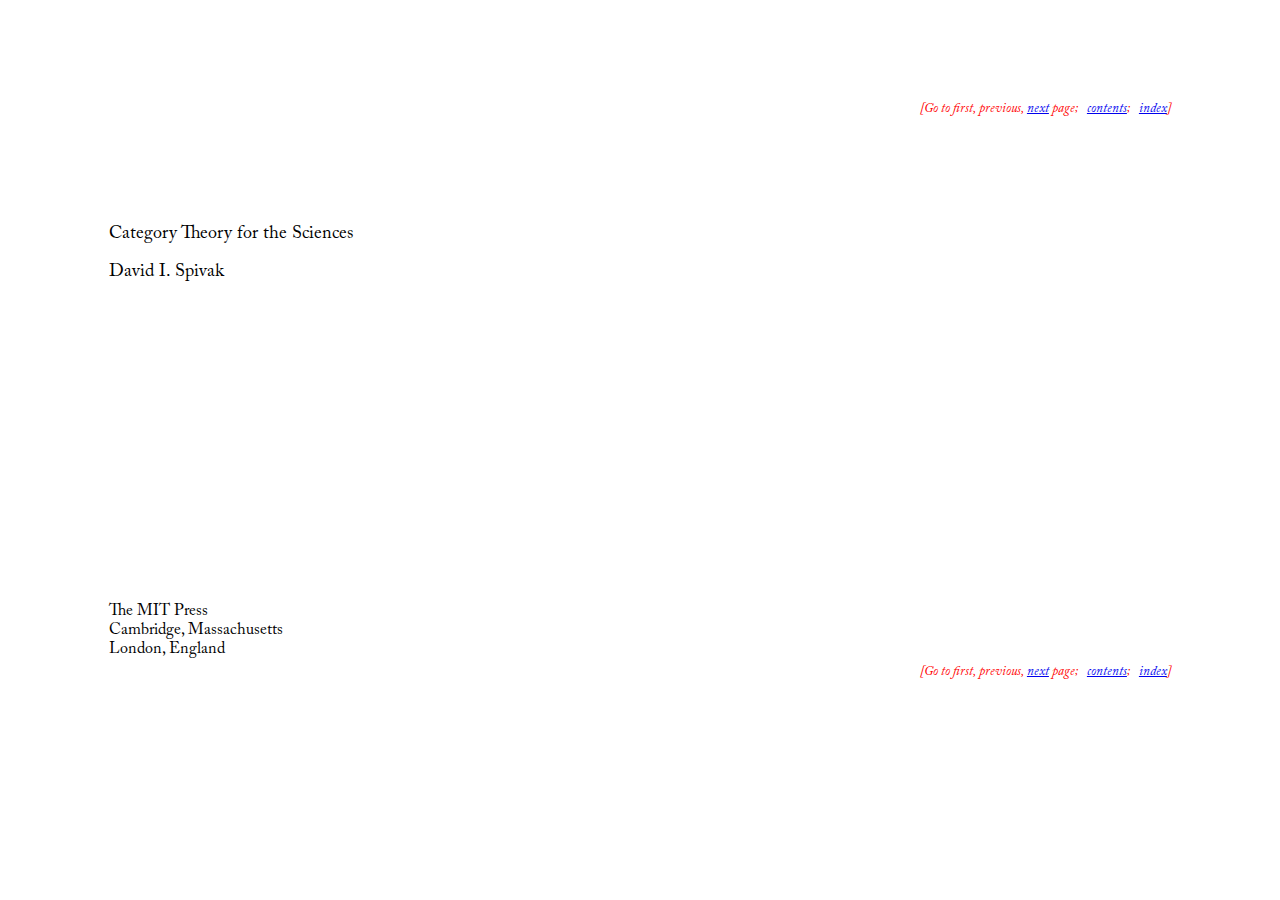
<file: category-theory.mitpress.mit.edu/index.html>
<!DOCTYPE html>
<html>
<head>
<title>Category Theory for the Sciences</title>
<link rel="stylesheet" type="text/css" href="css/stylesheet.css"/>
</head>
<body>
<div class="body">
<a id="p"></a>
<p><div class=navigation>[Go to <span>first, previous, <a href="copyright.html">next</a> page<span>; &nbsp;&nbsp;</span><span><a href="toc.html">contents</a></span><span><span>; &nbsp;&nbsp;</span><a href="bookindex.html">index</a></span>]</div><p>
<p class="title">Category Theory for the Sciences</p>
<p class="au">David I. Spivak</p>
<p class="tit-publisher">The MIT Press<br/>Cambridge, Massachusetts<br/>London, England</p>
<p><div class=navigation>[Go to <span>first, previous, <a href="copyright.html">next</a> page<span>; &nbsp;&nbsp;</span><span><a href="toc.html">contents</a></span><span><span>; &nbsp;&nbsp;</span><a href="bookindex.html">index</a></span>]</div><p>
</div>
</body>
</html>
</file>
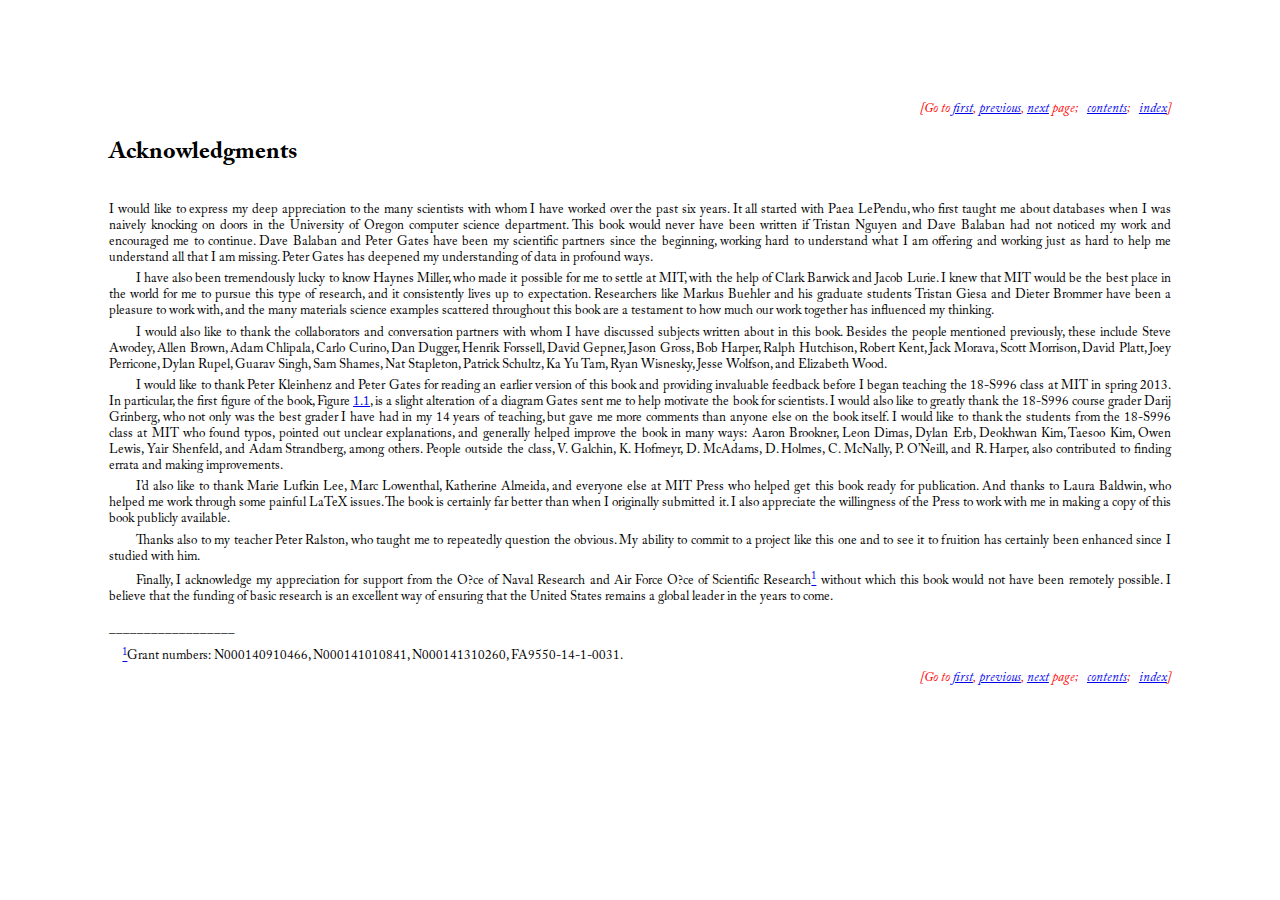
<file: category-theory.mitpress.mit.edu/acknowledgments.html>
<!DOCTYPE html>
<html>
<head>
<title>Category Theory for the Sciences</title>
<link rel="stylesheet" type="text/css" href="css/stylesheet.css"/>
</head>
<body>
<div class="body">
<a id="p"></a>
<p><div class=navigation>[Go to <span><a href="index.html">first</a>, <a href="copyright.html">previous</a></span><span>, <a href="toc.html">next</a> page<span>; &nbsp;&nbsp;</span><span><a href="toc.html">contents</a></span><span><span>; &nbsp;&nbsp;</span><a href="bookindex.html">index</a></span>]</div><p>
<h1 class="front-title"><strong>Acknowledgments</strong></h1>
<p class="noindent">I would like to express my deep appreciation to the many scientists with whom I have worked over the past six years. It all started with Paea LePendu, who first taught me about databases when I was naively knocking on doors in the University of Oregon computer science department. This book would never have been written if Tristan Nguyen and Dave Balaban had not noticed my work and encouraged me to continue. Dave Balaban and Peter Gates have been my scientific partners since the beginning, working hard to understand what I am offering and working just as hard to help me understand all that I am missing. Peter Gates has deepened my understanding of data in profound ways.</p>
<p>I have also been tremendously lucky to know Haynes Miller, who made it possible for me to settle at MIT, with the help of Clark Barwick and Jacob Lurie. I knew that MIT would be the best place in the world for me to pursue this type of research, and it consistently lives up to expectation. Researchers like Markus Buehler and his graduate students Tristan Giesa and Dieter Brommer have been a pleasure to work with, and the many materials science examples scattered throughout this book are a testament to how much our work together has influenced my thinking.</p>
<p>I would also like to thank the collaborators and conversation partners with whom I have discussed subjects written about in this book. Besides the people mentioned previously, these include Steve Awodey, Allen Brown, Adam Chlipala, Carlo Curino, Dan Dugger, Henrik Forssell, David Gepner, Jason Gross, Bob Harper, Ralph Hutchison, Robert Kent, Jack Morava, Scott Morrison, David Platt, Joey Perricone, Dylan Rupel, Guarav Singh, Sam Shames, Nat Stapleton, Patrick Schultz, Ka Yu Tam, Ryan Wisnesky, Jesse Wolfson, and Elizabeth Wood.</p>
<p>I would like to thank Peter Kleinhenz and Peter Gates for reading an earlier version of this book and providing invaluable feedback before I began teaching the 18-S996 class at MIT in spring 2013. In particular, the first figure of the book, Figure <a href="chapter001.html#Fig_1-1">1.1</a>, is a slight alteration of a diagram Gates sent me to help motivate the book for scientists. I would also like to greatly thank the 18-S996 course grader Darij Grinberg, who not only <a id="pvii"></a>was the best grader I have had in my 14 years of teaching, but gave me more comments than anyone else on the book itself. I would like to thank the students from the 18-S996 class at MIT who found typos, pointed out unclear explanations, and generally helped improve the book in many ways: Aaron Brookner, Leon Dimas, Dylan Erb, Deokhwan Kim, Taesoo Kim, Owen Lewis, Yair Shenfeld, and Adam Strandberg, among others. People outside the class, V. Galchin, K. Hofmeyr, D. McAdams, D. Holmes, C. McNally, P. O&#x2019;Neill, and R. Harper, also contributed to finding errata and making improvements.</p>
<p>I&#x2019;d also like to thank Marie Lufkin Lee, Marc Lowenthal, Katherine Almeida, and everyone else at MIT Press who helped get this book ready for publication. And thanks to Laura Baldwin, who helped me work through some painful LaTeX issues. The book is certainly far better than when I originally submitted it. I also appreciate the willingness of the Press to work with me in making a copy of this book publicly available.</p>
<p>Thanks also to my teacher Peter Ralston, who taught me to repeatedly question the obvious. My ability to commit to a project like this one and to see it to fruition has certainly been enhanced since I studied with him.</p>
<p>Finally, I acknowledge my appreciation for support from the O?ce of Naval Research and Air Force O?ce of Scientific Research<a epub:type="noteref" href="acknowledgments.html#endnote_1" id="endnote_ref_1"><sup>1</sup></a> without which this book would not have been remotely possible. I believe that the funding of basic research is an excellent way of ensuring that the United States remains a global leader in the years to come.</p>
<p class="noindent1-top">__________________</p>
<p class="ntx" id="endnote_1"><a epub:type="noteref" href="acknowledgments.html#endnote_ref_1"><sup>1</sup></a>Grant numbers: N000140910466, N000141010841, N000141310260, FA9550-14-1-0031.</p>
<p><div class=navigation>[Go to <span><a href="index.html">first</a>, <a href="copyright.html">previous</a></span><span>, <a href="toc.html">next</a> page<span>; &nbsp;&nbsp;</span><span><a href="toc.html">contents</a></span><span><span>; &nbsp;&nbsp;</span><a href="bookindex.html">index</a></span>]</div><p>
</div>
</body>
</html>
</file>
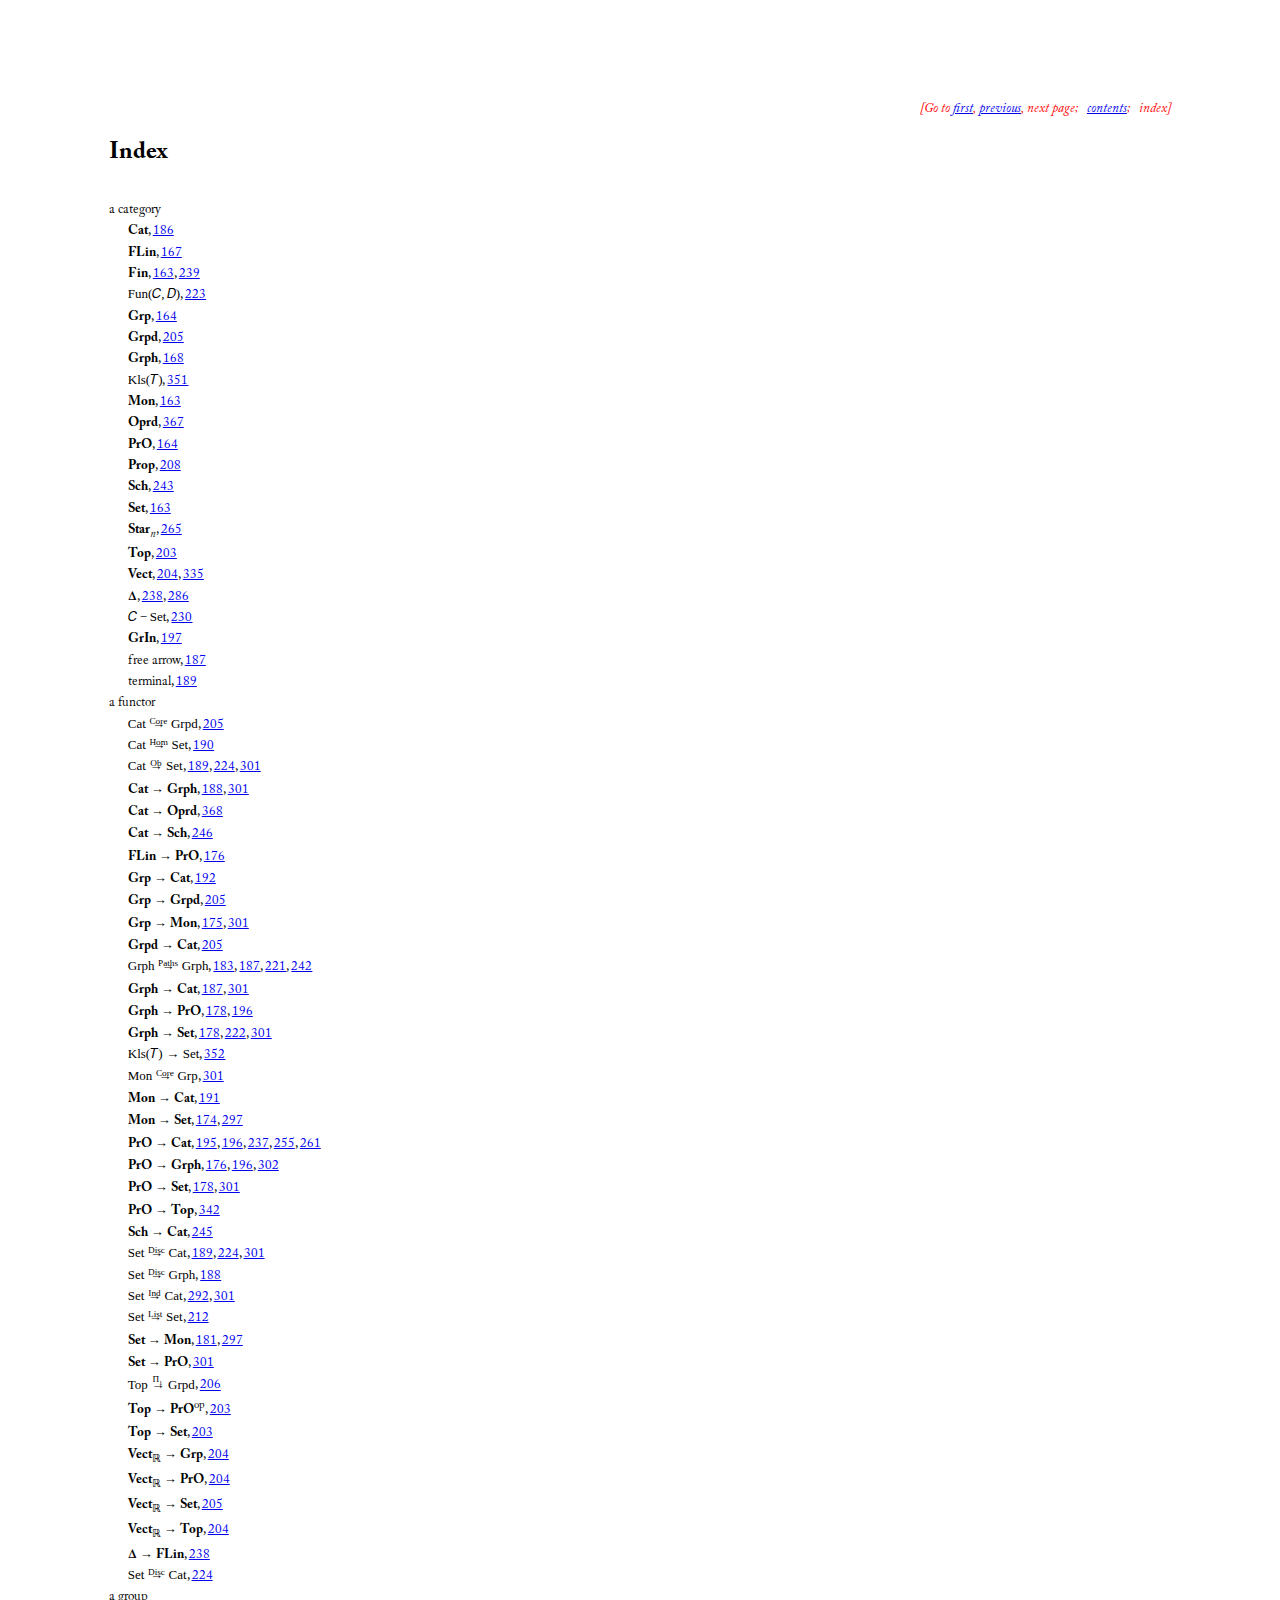
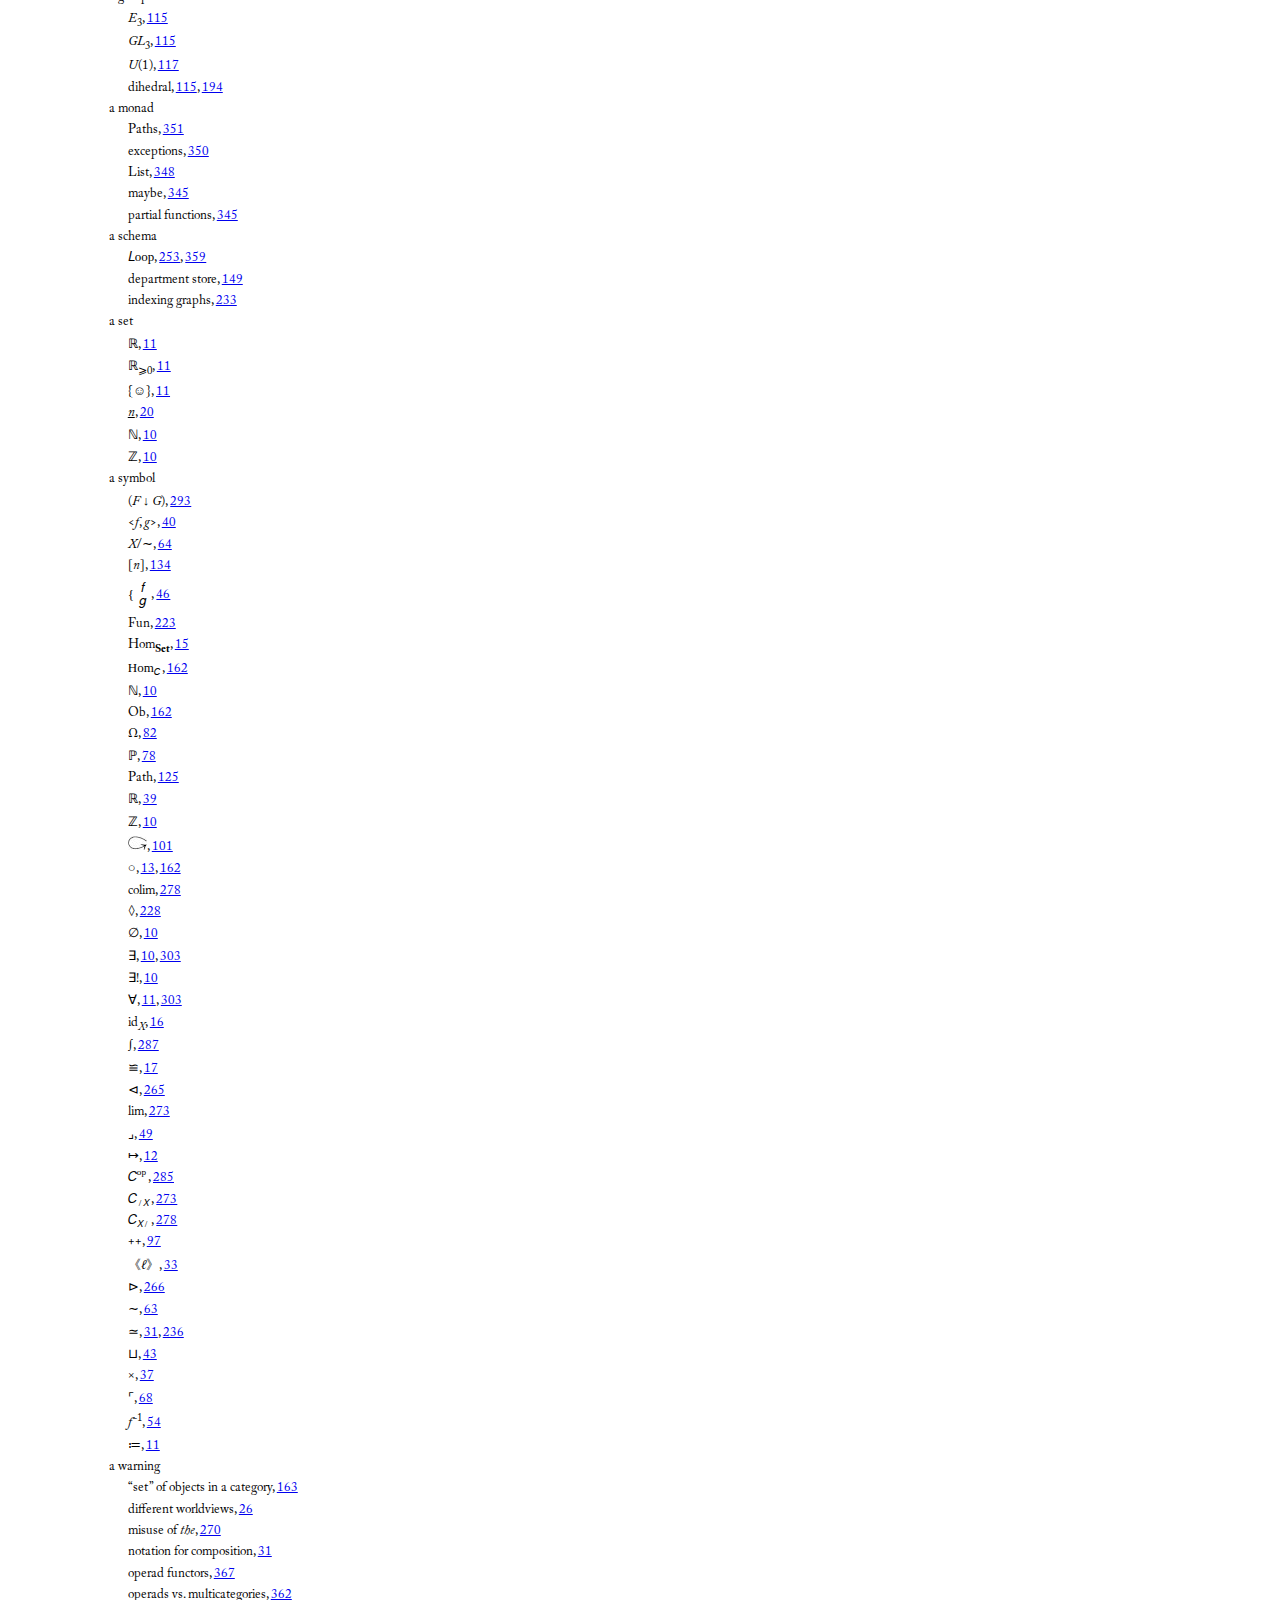
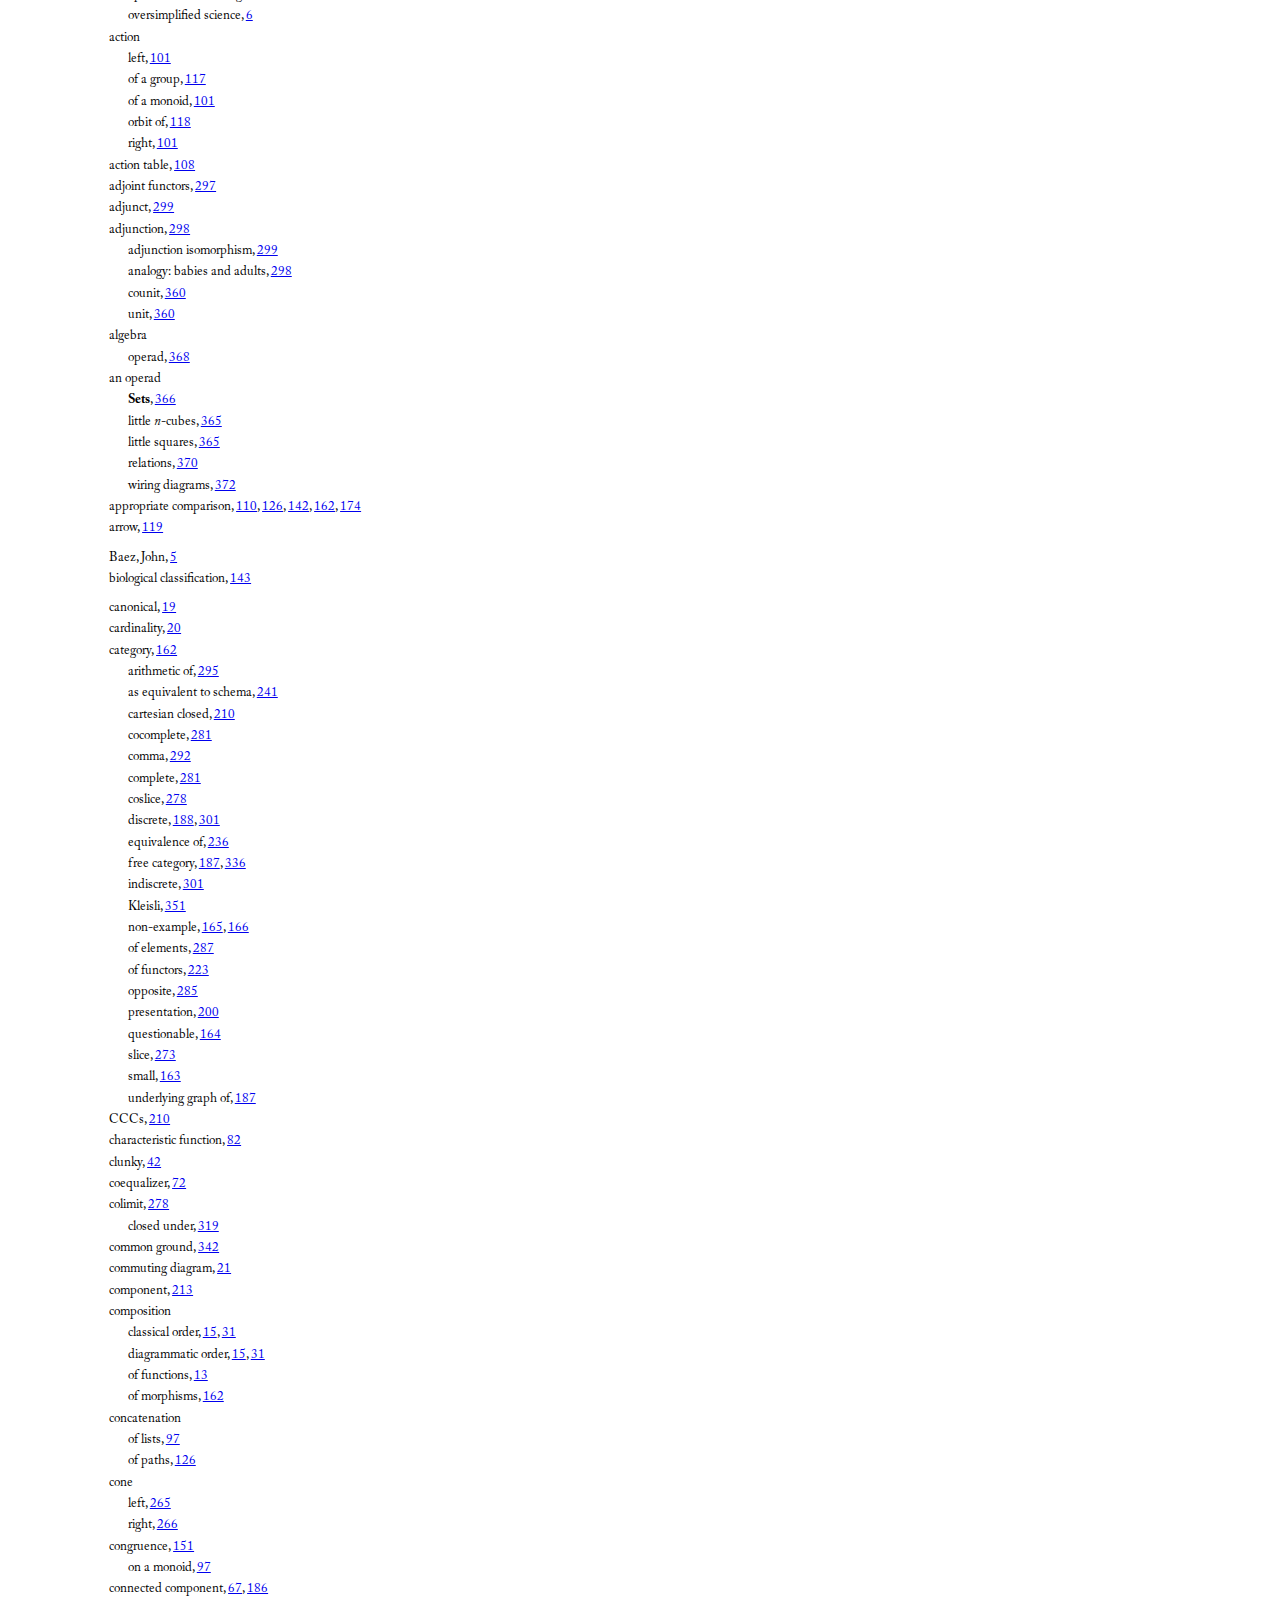
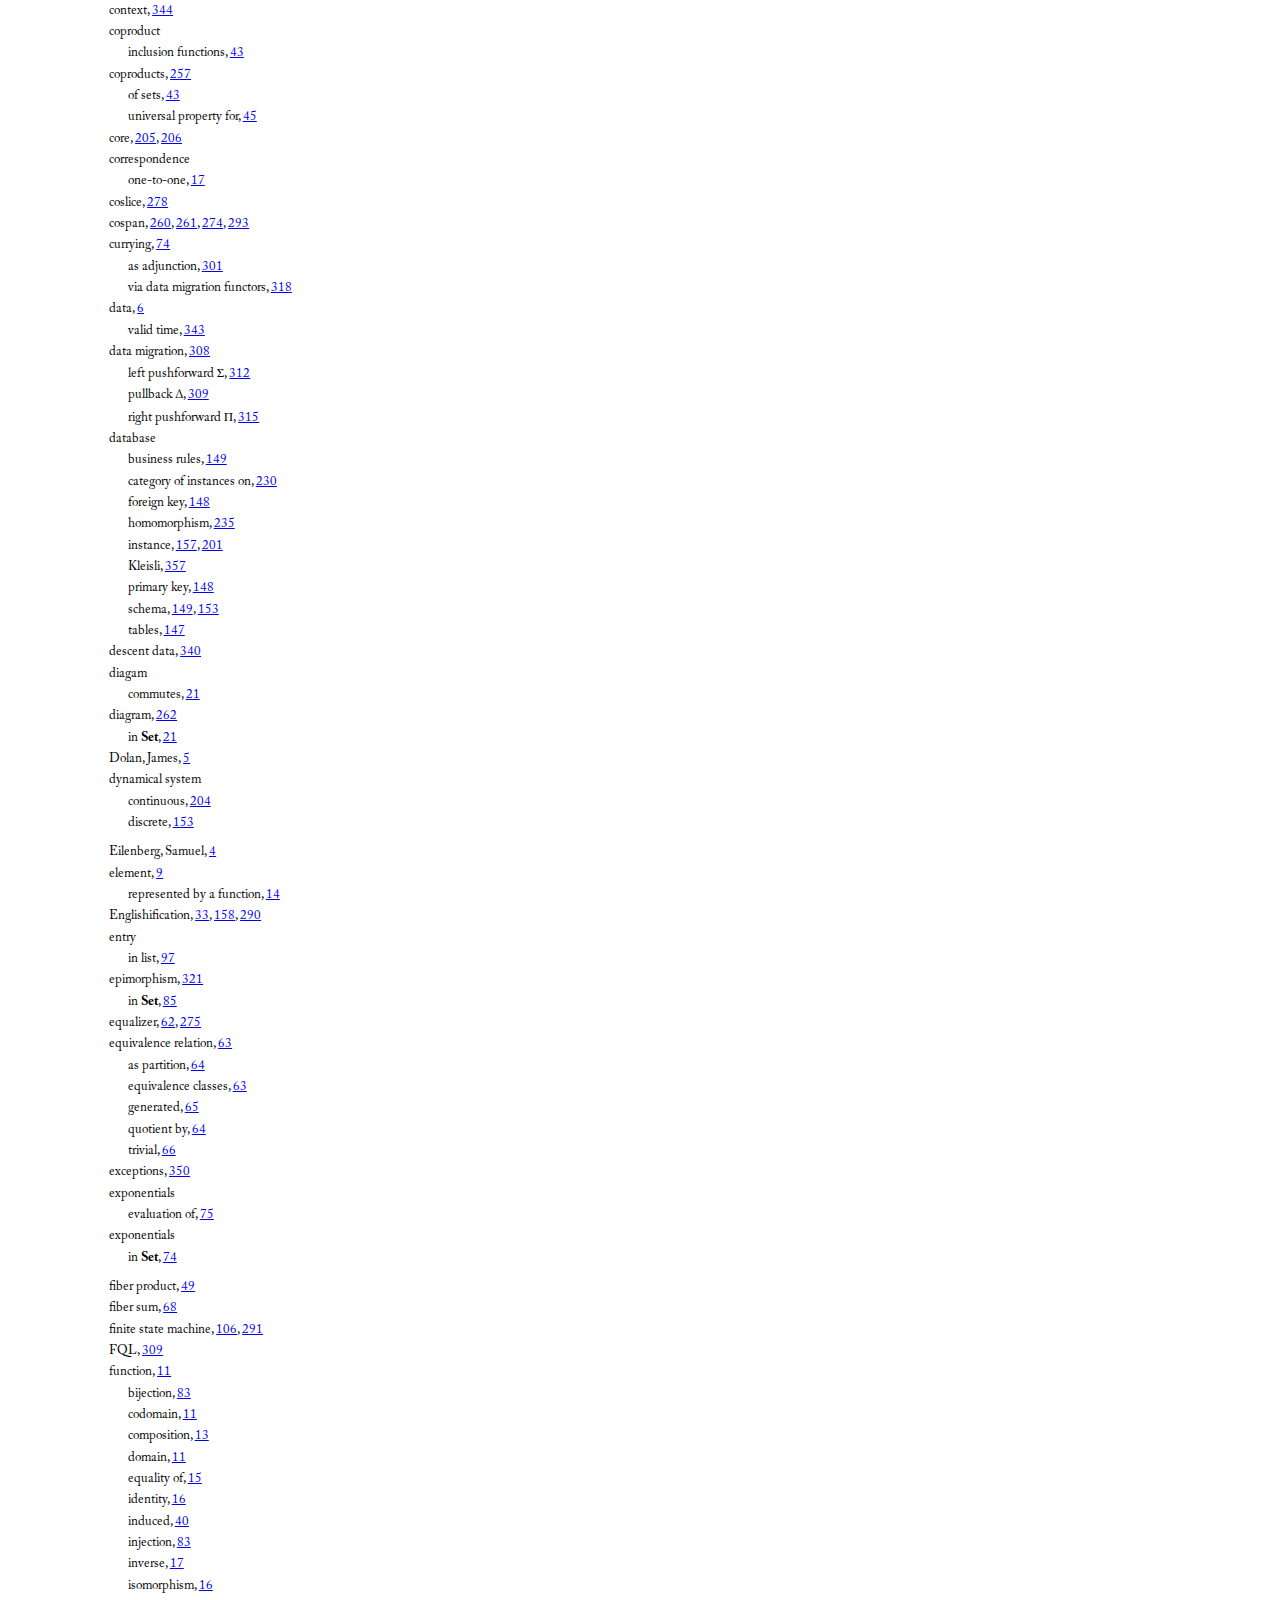
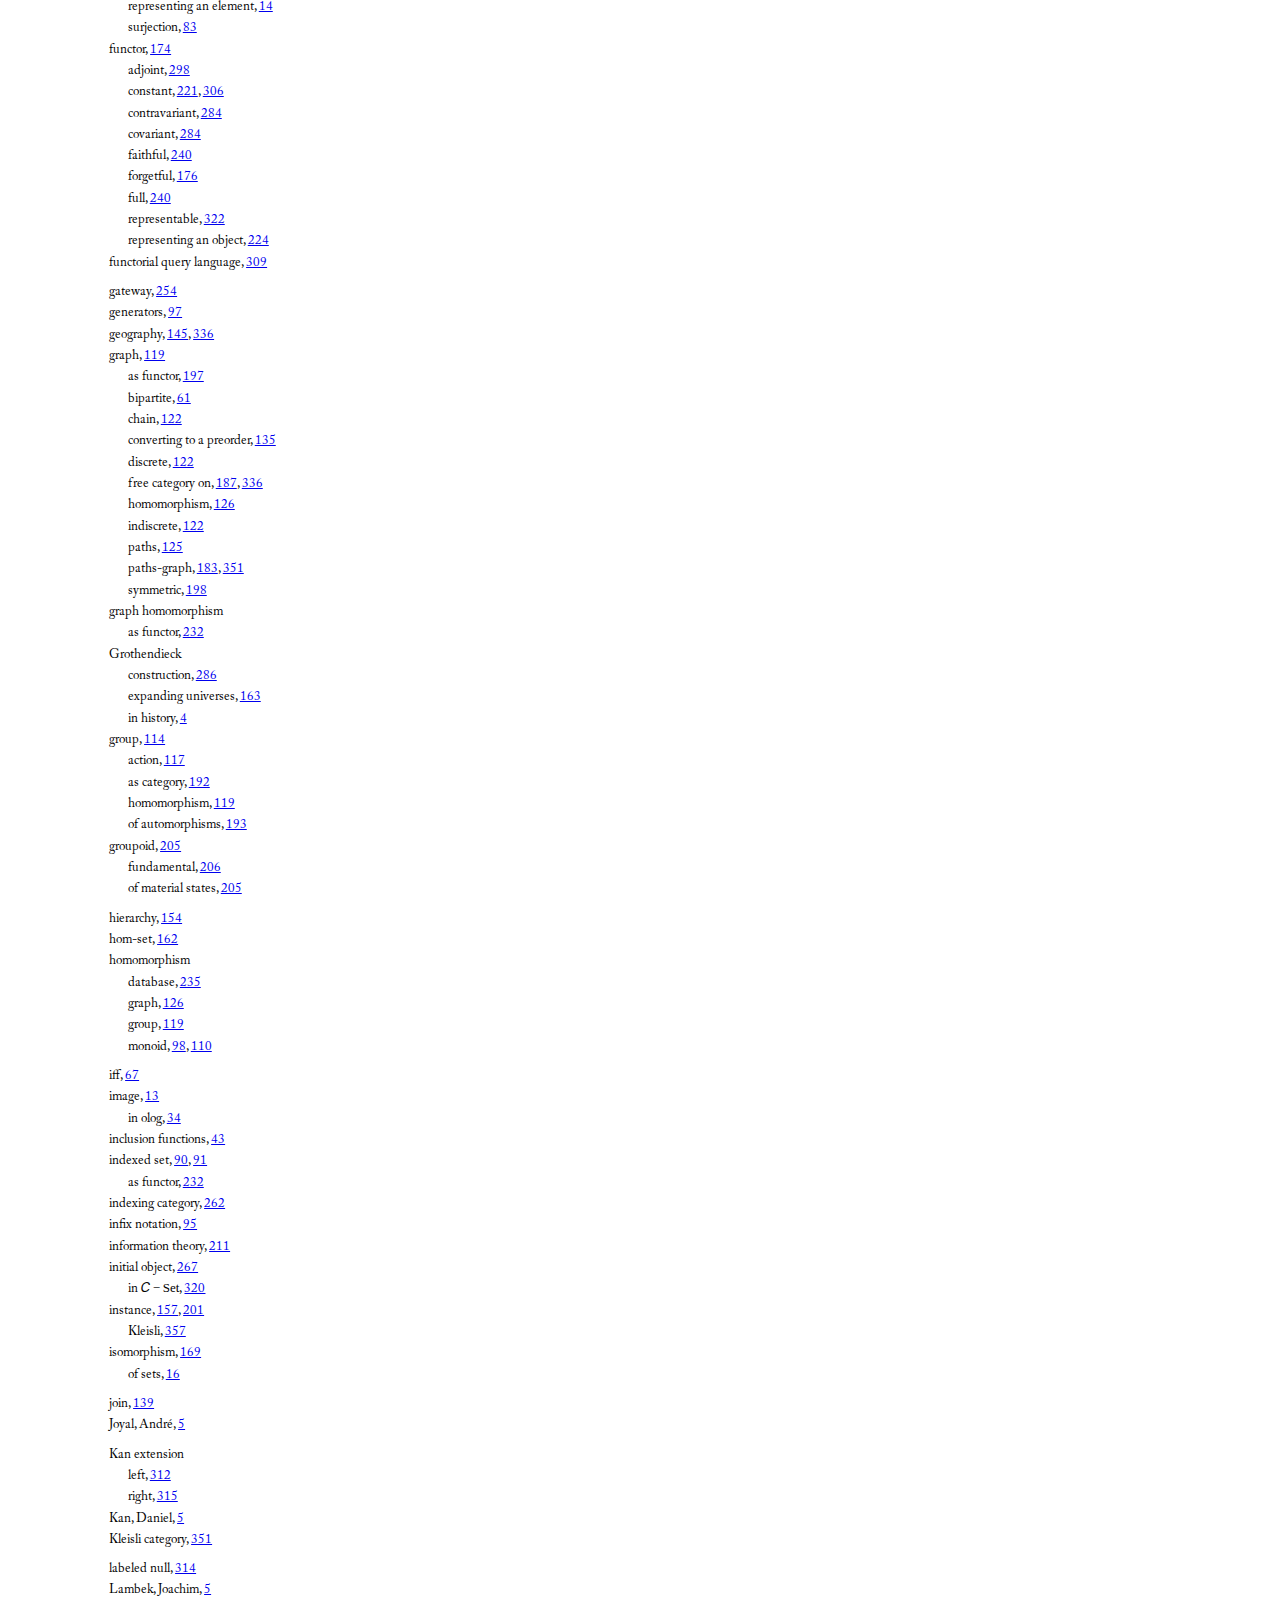
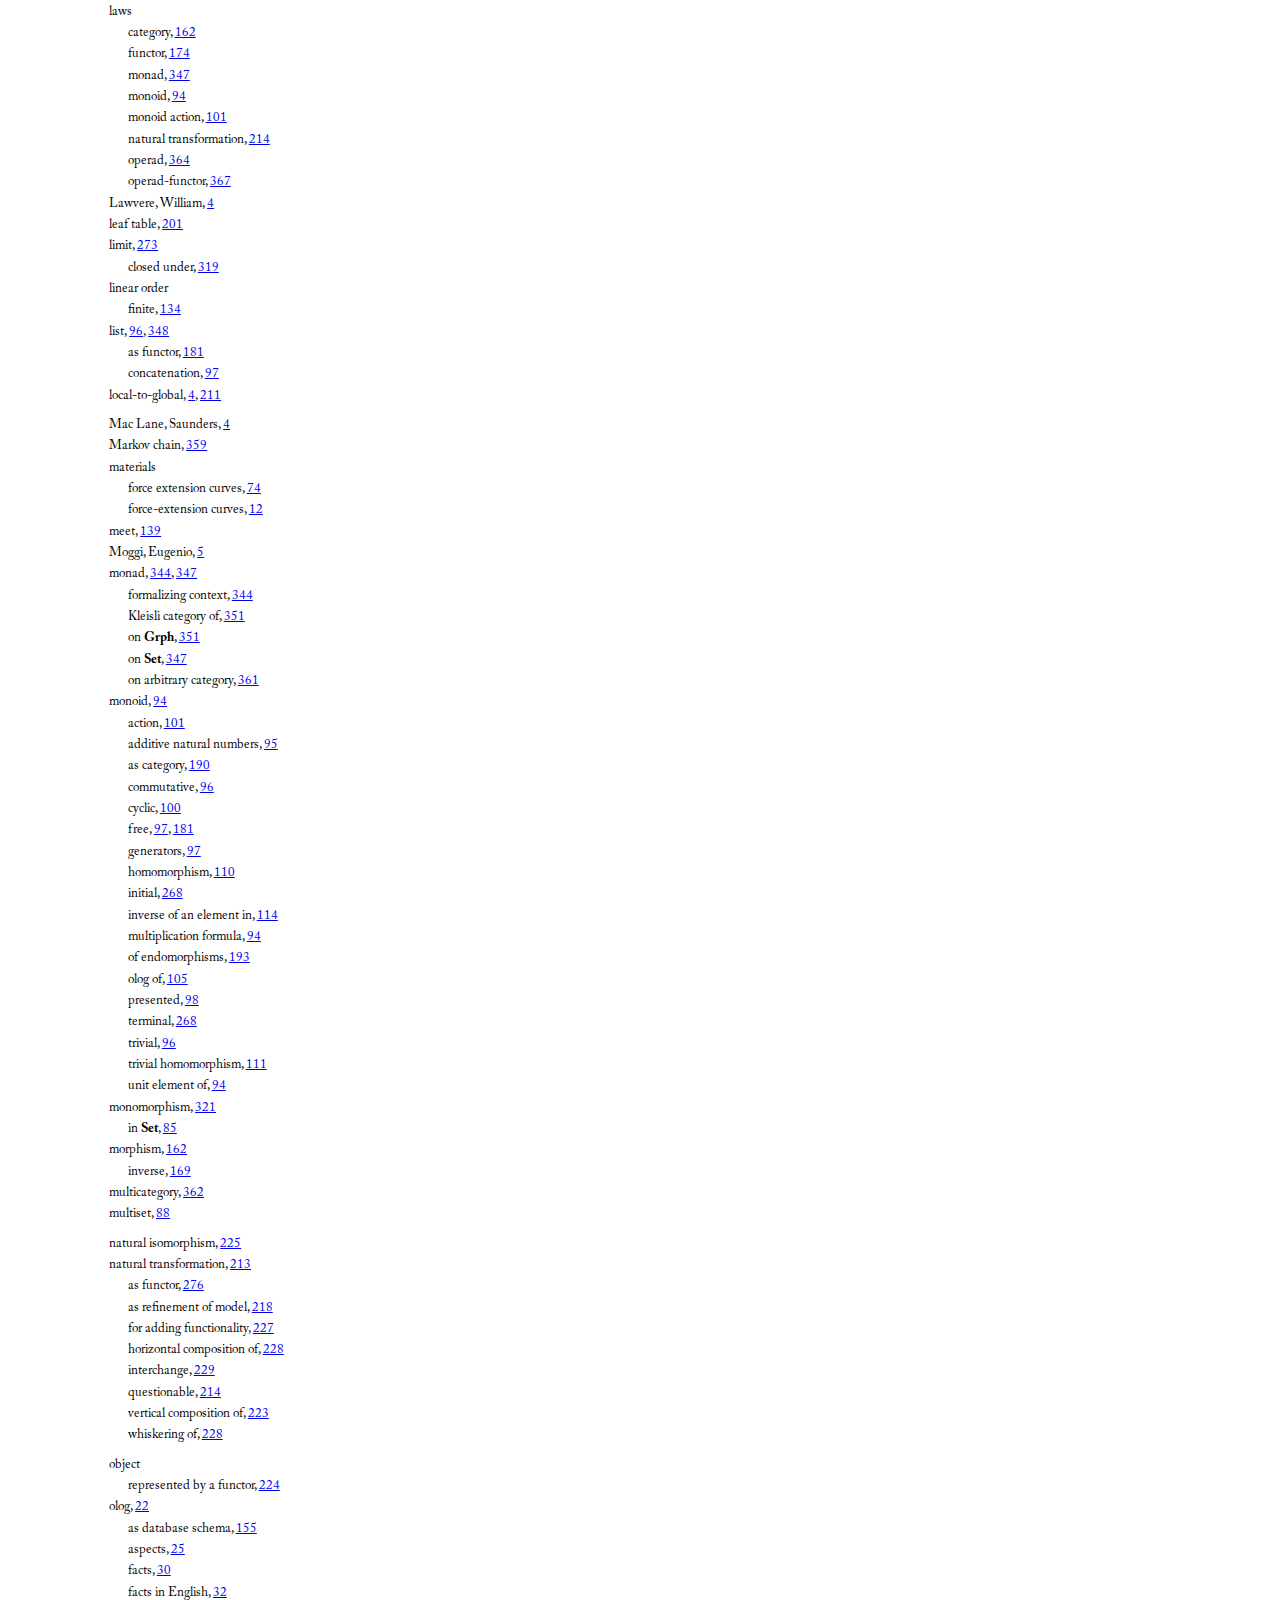
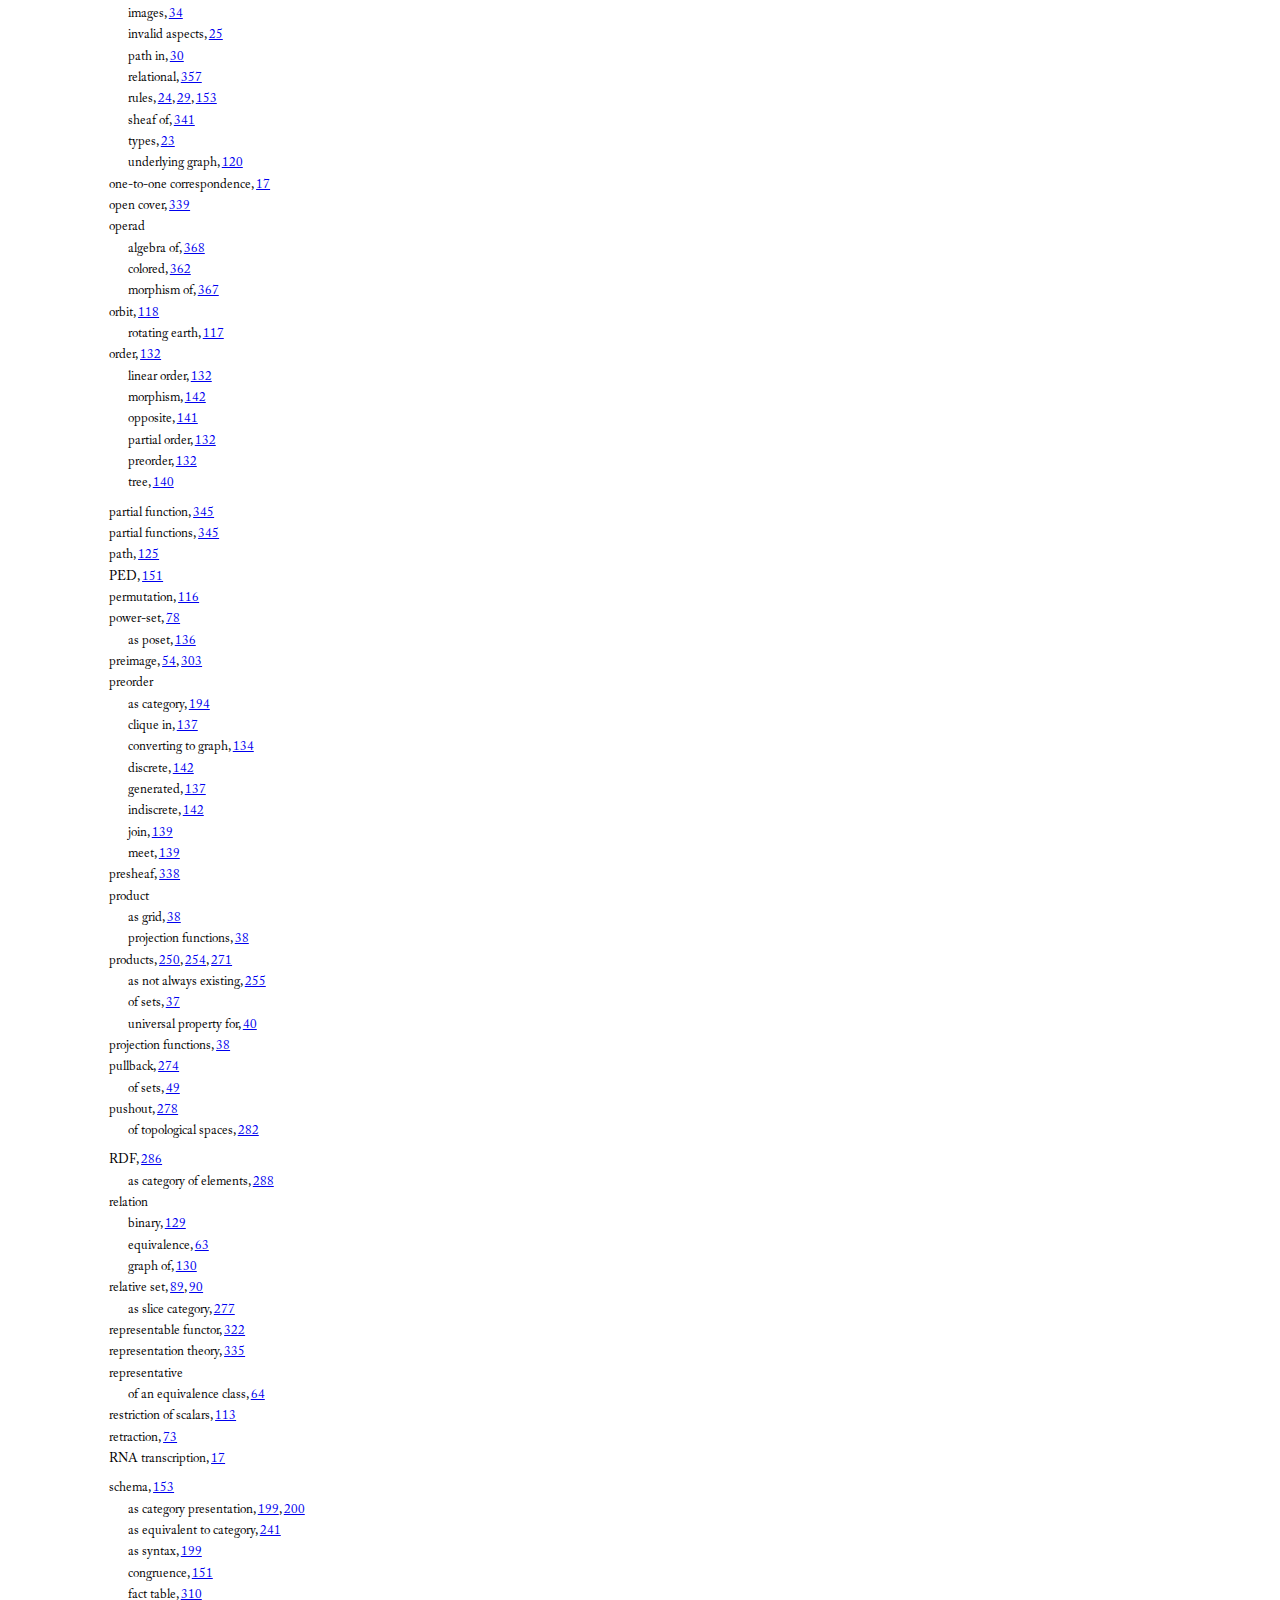
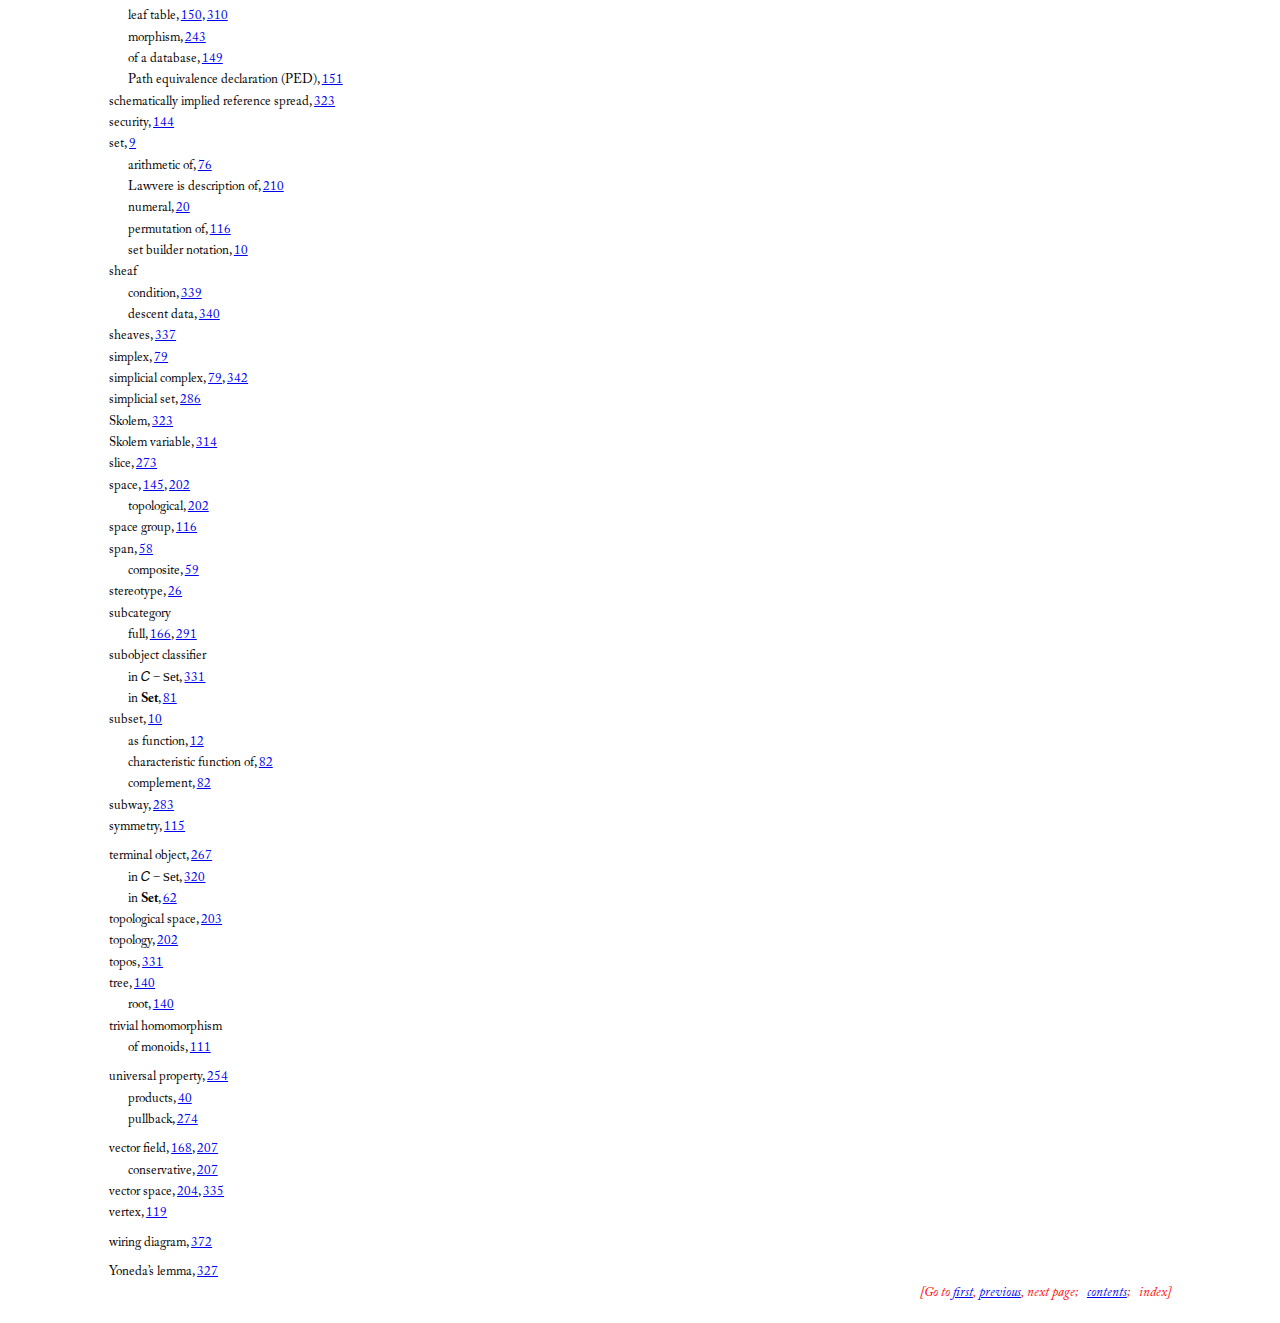
<file: category-theory.mitpress.mit.edu/bookindex.html>
<!DOCTYPE html>
<html>
<head>
<title>Category Theory for the Sciences</title>
<link rel="stylesheet" type="text/css" href="css/stylesheet.css"/>
</head>
<body>
<div class="body">
<a id="p387"></a>
<p><div class=navigation>[Go to <span><a href="index.html">first</a>, <a href="reference.html">previous</a></span><span>, next page<span>; &nbsp;&nbsp;</span><span><a href="toc.html">contents</a></span><span><span>; &nbsp;&nbsp;</span>index</a></span>]</div><p>
<h1 class="back-title"><strong>Index</strong></h1>
<p class="idx-main">a category</p>
<p class="idx-sub"><strong>Cat</strong>, <a href="chapter005.html#p186">186</a></p>
<p class="idx-sub"><strong>FLin</strong>, <a href="chapter005.html#p167">167</a></p>
<p class="idx-sub"><strong>Fin</strong>, <a href="chapter005.html#p163">163</a>, <a href="chapter005.html#p239">239</a></p>
<p class="idx-sub"><epub:switch id="mathmlSwitch2185"><epub:case required-namespace="http://www.w3.org/1998/Math/MathML"><math xmlns="http://www.w3.org/1998/Math/MathML"><mrow><mtext>Fun</mtext><mo stretchy='false'>(</mo><mi mathvariant='script'>C</mi><mo>,</mo><mi mathvariant='script'>D</mi><mo stretchy='false'>)</mo></mrow></math></epub:case><epub:default></epub:default></epub:switch>, <a href="chapter005.html#p223">223</a></p>
<p class="idx-sub"><strong>Grp</strong>, <a href="chapter005.html#p164">164</a></p>
<p class="idx-sub"><strong>Grpd</strong>, <a href="chapter005.html#p205">205</a></p>
<p class="idx-sub"><strong>Grph</strong>, <a href="chapter005.html#p168">168</a></p>
<p class="idx-sub"><epub:switch id="mathmlSwitch2186"><epub:case required-namespace="http://www.w3.org/1998/Math/MathML"><math xmlns="http://www.w3.org/1998/Math/MathML"><mrow><mtext mathvariant="bold">Kls</mtext><mo>(</mo><mi mathvariant='script'>T</mi><mo>)</mo></mrow></math></epub:case><epub:default></epub:default></epub:switch>, <a href="chapter007.html#p351">351</a></p>
<p class="idx-sub"><strong>Mon</strong>, <a href="chapter005.html#p163">163</a></p>
<p class="idx-sub"><strong>Oprd</strong>, <a href="chapter007.html#p367">367</a></p>
<p class="idx-sub"><strong>PrO</strong>, <a href="chapter005.html#p164">164</a></p>
<p class="idx-sub"><strong>Prop</strong>, <a href="chapter005.html#p208">208</a></p>
<p class="idx-sub"><strong>Sch</strong>, <a href="chapter005.html#p243">243</a></p>
<p class="idx-sub"><strong>Set</strong>, <a href="chapter005.html#p163">163</a></p>
<p class="idx-sub"><strong>Star</strong><em><sub>n</sub></em>, <a href="chapter006.html#p265">265</a></p>
<p class="idx-sub"><strong>Top</strong>, <a href="chapter005.html#p203">203</a></p>
<p class="idx-sub"><strong>Vect</strong>, <a href="chapter005.html#p204">204</a>, <a href="chapter007.html#p335">335</a></p>
<p class="idx-sub"><strong>&#x0394;</strong>, <a href="chapter005.html#p238">238</a>, <a href="chapter006.html#p286">286</a></p>
<p class="idx-sub"><epub:switch id="mathmlSwitch2187"><epub:case required-namespace="http://www.w3.org/1998/Math/MathML"><math xmlns="http://www.w3.org/1998/Math/MathML"><mrow><mi mathvariant='script'>C</mi><mo>&#x2212;</mo><mi mathvariant="bold">Set</mi></mrow></math></epub:case><epub:default></epub:default></epub:switch>, <a href="chapter005.html#p230">230</a></p>
<p class="idx-sub"><strong>GrIn</strong>, <a href="chapter005.html#p197">197</a></p>
<p class="idx-sub">free arrow, <a href="chapter005.html#p187">187</a></p>
<p class="idx-sub">terminal, <a href="chapter005.html#p189">189</a></p>
<p class="idx-main">a functor</p>
<p class="idx-sub"><epub:switch id="mathmlSwitch2188"><epub:case required-namespace="http://www.w3.org/1998/Math/MathML"><math xmlns="http://www.w3.org/1998/Math/MathML"><mrow><mi mathvariant="bold">Cat</mi><mover><mo>&#x2192;</mo><mrow><mtext>Core</mtext></mrow></mover><mi mathvariant="bold">Grpd</mi></mrow></math></epub:case><epub:default></epub:default></epub:switch>, <a href="chapter005.html#p205">205</a></p>
<p class="idx-sub"><epub:switch id="mathmlSwitch2189"><epub:case required-namespace="http://www.w3.org/1998/Math/MathML"><math xmlns="http://www.w3.org/1998/Math/MathML"><mrow><mrow><mi mathvariant="bold">Cat</mi><mover><mo>&#x2192;</mo><mrow><mtext>Hom</mtext></mrow></mover><mi mathvariant="bold">Set</mi></mrow></mrow></math></epub:case><epub:default></epub:default></epub:switch>, <a href="chapter005.html#p190">190</a></p>
<p class="idx-sub"><epub:switch id="mathmlSwitch2190"><epub:case required-namespace="http://www.w3.org/1998/Math/MathML"><math xmlns="http://www.w3.org/1998/Math/MathML"><mrow><mrow><mi mathvariant="bold">Cat</mi><mover><mo>&#x2192;</mo><mrow><mtext>Ob</mtext></mrow></mover><mi mathvariant="bold">Set</mi></mrow></mrow></math></epub:case><epub:default></epub:default></epub:switch>, <a href="chapter005.html#p189">189</a>, <a href="chapter005.html#p224">224</a>, <a href="chapter007.html#p301">301</a></p>
<p class="idx-sub"><strong>Cat</strong> &#x2192; <strong>Grph</strong>, <a href="chapter005.html#p188">188</a>, <a href="chapter007.html#p301">301</a></p>
<p class="idx-sub"><strong>Cat</strong> &#x2192; <strong>Oprd</strong>, <a href="chapter007.html#p368">368</a></p>
<p class="idx-sub"><strong>Cat</strong> &#x2192; <strong>Sch</strong>, <a href="chapter005.html#p246">246</a></p>
<p class="idx-sub"><strong>FLin</strong> &#x2192; <strong>PrO</strong>, <a href="chapter005.html#p176">176</a></p>
<p class="idx-sub"><strong>Grp</strong> &#x2192; <strong>Cat</strong>, <a href="chapter005.html#p192">192</a></p>
<p class="idx-sub"><strong>Grp</strong> &#x2192; <strong>Grpd</strong>, <a href="chapter005.html#p205">205</a></p>
<p class="idx-sub"><strong>Grp</strong> &#x2192; <strong>Mon</strong>, <a href="chapter005.html#p175">175</a>, <a href="chapter007.html#p301">301</a></p>
<p class="idx-sub"><strong>Grpd</strong> &#x2192; <strong>Cat</strong>, <a href="chapter005.html#p205">205</a></p>
<p class="idx-sub"><epub:switch id="mathmlSwitch2191"><epub:case required-namespace="http://www.w3.org/1998/Math/MathML"><math xmlns="http://www.w3.org/1998/Math/MathML"><mrow><mi mathvariant="bold">Grph</mi><mover><mo>&#x2192;</mo><mrow><mtext>Paths</mtext></mrow></mover><mi mathvariant="bold">Grph</mi></mrow></math></epub:case><epub:default></epub:default></epub:switch>, <a href="chapter005.html#p183">183</a>, <a href="chapter005.html#p187">187</a>, <a href="chapter005.html#p221">221</a>, <a href="chapter005.html#p242">242</a></p>
<p class="idx-sub"><strong>Grph</strong> &#x2192; <strong>Cat</strong>, <a href="chapter005.html#p187">187</a>, <a href="chapter007.html#p301">301</a></p>
<p class="idx-sub"><strong>Grph</strong> &#x2192; <strong>PrO</strong>, <a href="chapter005.html#p178">178</a>, <a href="chapter005.html#p196">196</a></p>
<p class="idx-sub"><strong>Grph</strong> &#x2192; <strong>Set</strong>, <a href="chapter005.html#p178">178</a>, <a href="chapter005.html#p222">222</a>, <a href="chapter007.html#p301">301</a></p>
<p class="idx-sub"><epub:switch id="mathmlSwitch2192"><epub:case required-namespace="http://www.w3.org/1998/Math/MathML"><math xmlns="http://www.w3.org/1998/Math/MathML"><mrow><mi mathvariant="bold">Kls</mi><mo stretchy='false'>(</mo><mi mathvariant='script'>T</mi><mo stretchy='false'>)</mo><mo>&#x2192;</mo><mi mathvariant="bold">Set</mi></mrow></math></epub:case><epub:default></epub:default></epub:switch>, <a href="chapter007.html#p352">352</a></p>
<p class="idx-sub"><epub:switch id="mathmlSwitch2193"><epub:case required-namespace="http://www.w3.org/1998/Math/MathML"><math xmlns="http://www.w3.org/1998/Math/MathML"><mrow><mi mathvariant="bold">Mon</mi><mover><mo>&#x2192;</mo><mrow><mtext>Core</mtext></mrow></mover><mi mathvariant="bold">Grp</mi></mrow></math></epub:case><epub:default></epub:default></epub:switch>, <a href="chapter007.html#p301">301</a></p>
<p class="idx-sub"><strong>Mon</strong> &#x2192; <strong>Cat</strong>, <a href="chapter005.html#p191">191</a></p>
<p class="idx-sub"><strong>Mon</strong> &#x2192; <strong>Set</strong>, <a href="chapter005.html#p174">174</a>, <a href="chapter007.html#p297">297</a></p>
<p class="idx-sub"><strong>PrO</strong> &#x2192; <strong>Cat</strong>, <a href="chapter005.html#p195">195</a>, <a href="chapter005.html#p196">196</a>, <a href="chapter005.html#p237">237</a>, <a href="chapter006.html#p255">255</a>, <a href="chapter006.html#p261">261</a></p>
<p class="idx-sub"><strong>PrO</strong> &#x2192; <strong>Grph</strong>, <a href="chapter005.html#p176">176</a>, <a href="chapter005.html#p196">196</a>, <a href="chapter007.html#p302">302</a></p>
<p class="idx-sub"><strong>PrO</strong> &#x2192; <strong>Set</strong>, <a href="chapter005.html#p178">178</a>, <a href="chapter007.html#p301">301</a></p>
<p class="idx-sub"><strong>PrO</strong> &#x2192; <strong>Top</strong>, <a href="chapter007.html#p342">342</a></p>
<p class="idx-sub"><strong>Sch</strong> &#x2192; <strong>Cat</strong>, <a href="chapter005.html#p245">245</a></p>
<p class="idx-sub"><epub:switch id="mathmlSwitch2194"><epub:case required-namespace="http://www.w3.org/1998/Math/MathML"><math xmlns="http://www.w3.org/1998/Math/MathML"><mrow><mi mathvariant="bold">Set</mi><mover><mo>&#x2192;</mo><mrow><mtext mathvariant="italic">Disc</mtext></mrow></mover><mi mathvariant="bold">Cat</mi></mrow></math></epub:case><epub:default></epub:default></epub:switch>, <a href="chapter005.html#p189">189</a>, <a href="chapter005.html#p224">224</a>, <a href="chapter007.html#p301">301</a></p>
<p class="idx-sub"><epub:switch id="mathmlSwitch2195"><epub:case required-namespace="http://www.w3.org/1998/Math/MathML"><math xmlns="http://www.w3.org/1998/Math/MathML"><mrow><mi mathvariant="bold">Set</mi><mover><mo>&#x2192;</mo><mrow><mtext mathvariant="italic">Disc</mtext></mrow></mover><mi mathvariant="bold">Grph</mi></mrow></math></epub:case><epub:default></epub:default></epub:switch>, <a href="chapter005.html#p188">188</a></p>
<p class="idx-sub"><epub:switch id="mathmlSwitch2196"><epub:case required-namespace="http://www.w3.org/1998/Math/MathML"><math xmlns="http://www.w3.org/1998/Math/MathML"><mrow><mi mathvariant="bold">Set</mi><mover><mo>&#x2192;</mo><mrow><mtext mathvariant="italic">Ind</mtext></mrow></mover><mi mathvariant="bold">Cat</mi></mrow></math></epub:case><epub:default></epub:default></epub:switch>, <a href="chapter006.html#p292">292</a>, <a href="chapter007.html#p301">301</a></p>
<p class="idx-sub"><epub:switch id="mathmlSwitch2197"><epub:case required-namespace="http://www.w3.org/1998/Math/MathML"><math xmlns="http://www.w3.org/1998/Math/MathML"><mrow><mi mathvariant="bold">Set</mi><mover><mo>&#x2192;</mo><mrow><mtext>List</mtext></mrow></mover><mi mathvariant="bold">Set</mi></mrow></math></epub:case><epub:default></epub:default></epub:switch>, <a href="chapter005.html#p212">212</a></p>
<p class="idx-sub"><strong>Set</strong> &#x2192; <strong>Mon</strong>, <a href="chapter005.html#p181">181</a>, <a href="chapter007.html#p297">297</a></p>
<p class="idx-sub"><strong>Set</strong> &#x2192; <strong>PrO</strong>, <a href="chapter007.html#p301">301</a></p>
<p class="idx-sub"><epub:switch id="mathmlSwitch2198"><epub:case required-namespace="http://www.w3.org/1998/Math/MathML"><math xmlns="http://www.w3.org/1998/Math/MathML"><mrow><mi mathvariant="bold">Top</mi><mover><mo>&#x2192;</mo><mrow><msub><mo>&#x03A0;</mo><mn>1</mn></msub></mrow></mover><mi mathvariant="bold">Grpd</mi></mrow></math></epub:case><epub:default></epub:default></epub:switch>, <a href="chapter005.html#p206">206</a></p>
<p class="idx-sub"><strong>Top</strong> &#x2192; <strong>PrO</strong><sup>op</sup>, <a href="chapter005.html#p203">203</a></p>
<p class="idx-sub"><strong>Top</strong> &#x2192; <strong>Set</strong>, <a href="chapter005.html#p203">203</a></p>
<p class="idx-sub"><strong>Vect</strong><sub>&#x211D;</sub> &#x2192; <strong>Grp</strong>, <a href="chapter005.html#p204">204</a></p>
<p class="idx-sub"><strong>Vect</strong><sub>&#x211D;</sub> &#x2192; <strong>PrO</strong>, <a href="chapter005.html#p204">204</a></p>
<a id="p388"></a>
<p class="idx-sub"><strong>Vect</strong><sub>&#x211D;</sub> &#x2192; <strong>Set</strong>, <a href="chapter005.html#p205">205</a></p>
<p class="idx-sub"><strong>Vect</strong><sub>&#x211D;</sub> &#x2192; <strong>Top</strong>, <a href="chapter005.html#p204">204</a></p>
<p class="idx-sub"><strong>&#x0394;</strong> &#x2192; <strong>FLin</strong>, <a href="chapter005.html#p238">238</a></p>
<p class="idx-sub"><epub:switch id="mathmlSwitch2199"><epub:case required-namespace="http://www.w3.org/1998/Math/MathML"><math xmlns="http://www.w3.org/1998/Math/MathML"><mrow><mi mathvariant="bold">Set</mi><mover><mo>&#x2192;</mo><mrow><mtext mathvariant="italic">Disc</mtext></mrow></mover><mi mathvariant="bold">Cat</mi></mrow></math></epub:case><epub:default></epub:default></epub:switch>, <a href="chapter005.html#p224">224</a></p>
<p class="idx-main">a group</p>
<p class="idx-sub"><em>E</em><sub>3</sub>, <a href="chapter004.html#p115">115</a></p>
<p class="idx-sub"><em>GL</em><sub>3</sub>, <a href="chapter004.html#p115">115</a></p>
<p class="idx-sub"><em>U</em>(1), <a href="chapter004.html#p117">117</a></p>
<p class="idx-sub">dihedral, <a href="chapter004.html#p115">115</a>, <a href="chapter005.html#p194">194</a></p>
<p class="idx-main">a monad</p>
<p class="idx-sub">Paths, <a href="chapter007.html#p351">351</a></p>
<p class="idx-sub">exceptions, <a href="chapter007.html#p350">350</a></p>
<p class="idx-sub">List, <a href="chapter007.html#p348">348</a></p>
<p class="idx-sub">maybe, <a href="chapter007.html#p345">345</a></p>
<p class="idx-sub">partial functions, <a href="chapter007.html#p345">345</a></p>
<p class="idx-main">a schema</p>
<p class="idx-sub"><epub:switch id="mathmlSwitch2200"><epub:case required-namespace="http://www.w3.org/1998/Math/MathML"><math xmlns="http://www.w3.org/1998/Math/MathML"><mrow><mi mathvariant="script">L</mi><mtext mathvariant="italic">oop</mtext></mrow></math></epub:case><epub:default></epub:default></epub:switch>, <a href="chapter006.html#p253">253</a>, <a href="chapter007.html#p359">359</a></p>
<p class="idx-sub">department store, <a href="chapter004.html#p149">149</a></p>
<p class="idx-sub">indexing graphs, <a href="chapter005.html#p233">233</a></p>
<p class="idx-main">a set</p>
<p class="idx-sub">&#x211D;, <a href="chapter002.html#p11">11</a></p>
<p class="idx-sub">&#x211D;<sub>&#x2A7E;0</sub>, <a href="chapter002.html#p11">11</a></p>
<p class="idx-sub">{&#x263A;}, <a href="chapter002.html#p11">11</a></p>
<p class="idx-sub"><span class="underline"><em>n</em></span>, <a href="chapter002.html#p20">20</a></p>
<p class="idx-sub">&#x2115;, <a href="chapter002.html#p10">10</a></p>
<p class="idx-sub">&#x2124;, <a href="chapter002.html#p10">10</a></p>
<p class="idx-main">a symbol</p>
<p class="idx-sub">(<em>F</em> &#x2193; <em>G</em>), <a href="chapter006.html#p293">293</a></p>
<p class="idx-sub">&#x003C;<em>f</em>, <em>g</em>&#x003E;, <a href="chapter003.html#p40">40</a></p>
<p class="idx-sub"><em>X</em>/&#x223C;, <a href="chapter003.html#p64">64</a></p>
<p class="idx-sub">[<em>n</em>], <a href="chapter004.html#p134">134</a></p>
<p class="idx-sub"><epub:switch id="mathmlSwitch2201"><epub:case required-namespace="http://www.w3.org/1998/Math/MathML"><math xmlns="http://www.w3.org/1998/Math/MathML"><mrow><mrow><mo>{</mo><mrow><mtable><mtr><mtd><mi>f</mi></mtd></mtr><mtr><mtd><mi>g</mi></mtd></mtr></mtable></mrow></mrow></mrow></math></epub:case><epub:default></epub:default></epub:switch>, <a href="chapter003.html#p46">46</a></p>
<p class="idx-sub">Fun, <a href="chapter005.html#p223">223</a></p>
<p class="idx-sub">Hom<strong><sub>Set</sub></strong>, <a href="chapter002.html#p15">15</a></p>
<p class="idx-sub"><epub:switch id="mathmlSwitch2202"><epub:case required-namespace="http://www.w3.org/1998/Math/MathML"><math xmlns="http://www.w3.org/1998/Math/MathML"><mrow><msub><mrow><mtext>Hom</mtext></mrow><mi mathvariant='script'>C</mi></msub></mrow></math></epub:case><epub:default></epub:default></epub:switch>, <a href="chapter005.html#p162">162</a></p>
<p class="idx-sub">&#x2115;, <a href="chapter002.html#p10">10</a></p>
<p class="idx-sub">Ob, <a href="chapter005.html#p162">162</a></p>
<p class="idx-sub">&#x03A9;, <a href="chapter003.html#p82">82</a></p>
<p class="idx-sub">&#x2119;, <a href="chapter003.html#p78">78</a></p>
<p class="idx-sub">Path, <a href="chapter004.html#p125">125</a></p>
<p class="idx-sub">&#x211D;, <a href="chapter003.html#p39">39</a></p>
<p class="idx-sub">&#x2124;, <a href="chapter002.html#p10">10</a></p>
<p class="idx-sub"><img src="images/rotate.jpg" alt="art"/>, <a href="chapter004.html#p101">101</a></p>
<p class="idx-sub">&#x25CB;, <a href="chapter002.html#p13">13</a>, <a href="chapter005.html#p162">162</a></p>
<p class="idx-sub">colim, <a href="chapter006.html#p278">278</a></p>
<p class="idx-sub">&#x25CA;, <a href="chapter005.html#p228">228</a></p>
<p class="idx-sub">&#x2205;, <a href="chapter002.html#p10">10</a></p>
<p class="idx-sub">&#x2203;, <a href="chapter002.html#p10">10</a>, <a href="chapter007.html#p303">303</a></p>
<p class="idx-sub">&#x2203;!, <a href="chapter002.html#p10">10</a></p>
<p class="idx-sub">&#x2200;, <a href="chapter002.html#p11">11</a>, <a href="chapter007.html#p303">303</a></p>
<p class="idx-sub">id<em><sub>X</sub></em>, <a href="chapter002.html#p16">16</a></p>
<p class="idx-sub">&#x222B;, <a href="chapter006.html#p287">287</a></p>
<p class="idx-sub">&#x224C;, <a href="chapter002.html#p17">17</a></p>
<p class="idx-sub">&#x22B2;, <a href="chapter006.html#p265">265</a></p>
<p class="idx-sub">lim, <a href="chapter006.html#p273">273</a></p>
<p class="idx-sub">&#x231F;, <a href="chapter003.html#p49">49</a></p>
<p class="idx-sub">&#x21A6;, <a href="chapter002.html#p12">12</a></p>
<p class="idx-sub"><epub:switch id="mathmlSwitch2203"><epub:case required-namespace="http://www.w3.org/1998/Math/MathML"><math xmlns="http://www.w3.org/1998/Math/MathML"><mrow><msup><mi mathvariant='script'>C</mi><mrow><mtext>op</mtext></mrow></msup></mrow></math></epub:case><epub:default></epub:default></epub:switch>, <a href="chapter006.html#p285">285</a></p>
<p class="idx-sub"><epub:switch id="mathmlSwitch2204"><epub:case required-namespace="http://www.w3.org/1998/Math/MathML"><math xmlns="http://www.w3.org/1998/Math/MathML"><mrow><msub><mi mathvariant='script'>C</mi><mrow><mo>/</mo><mi>X</mi></mrow></msub></mrow></math></epub:case><epub:default></epub:default></epub:switch>, <a href="chapter006.html#p273">273</a></p>
<p class="idx-sub"><epub:switch id="mathmlSwitch2205"><epub:case required-namespace="http://www.w3.org/1998/Math/MathML"><math xmlns="http://www.w3.org/1998/Math/MathML"><mrow><msub><mi mathvariant='script'>C</mi><mrow><mi>X</mi><mo>/</mo></mrow></msub></mrow></math></epub:case><epub:default></epub:default></epub:switch>, <a href="chapter006.html#p278">278</a></p>
<p class="idx-sub">&#x002B;&#x002B;, <a href="chapter004.html#p97">97</a></p>
<p class="idx-sub">&#x300A;<em>&#x2113;</em>&#x300B;, <a href="chapter002.html#p33">33</a></p>
<p class="idx-sub">&#x22B3;, <a href="chapter006.html#p266">266</a></p>
<p class="idx-sub">&#x223C;, <a href="chapter003.html#p63">63</a></p>
<p class="idx-sub">&#x2243;, <a href="chapter002.html#p31">31</a>, <a href="chapter005.html#p236">236</a></p>
<p class="idx-sub">&#x2294;, <a href="chapter003.html#p43">43</a></p>
<p class="idx-sub">&#x00D7;, <a href="chapter003.html#p37">37</a></p>
<p class="idx-sub">&#x231C;, <a href="chapter003.html#p68">68</a></p>
<p class="idx-sub"><em>f</em><sup>&#x2212;1</sup>, <a href="chapter003.html#p54">54</a></p>
<p class="idx-sub">&#x2254;, <a href="chapter002.html#p11">11</a></p>
<p class="idx-main">a warning</p>
<p class="idx-sub">&#x201C;set&#x201D; of objects in a category, <a href="chapter005.html#p163">163</a></p>
<p class="idx-sub">different worldviews, <a href="chapter002.html#p26">26</a></p>
<p class="idx-sub">misuse of <em>the</em>, <a href="chapter006.html#p270">270</a></p>
<p class="idx-sub">notation for composition, <a href="chapter002.html#p31">31</a></p>
<p class="idx-sub">operad functors, <a href="chapter007.html#p367">367</a></p>
<p class="idx-sub">operads vs. multicategories, <a href="chapter007.html#p362">362</a></p>
<a id="p389"></a>
<p class="idx-sub">oversimplified science, <a href="chapter001.html#p6">6</a></p>
<p class="idx-main">action</p>
<p class="idx-sub">left, <a href="chapter004.html#p101">101</a></p>
<p class="idx-sub">of a group, <a href="chapter004.html#p117">117</a></p>
<p class="idx-sub">of a monoid, <a href="chapter004.html#p101">101</a></p>
<p class="idx-sub">orbit of, <a href="chapter004.html#p118">118</a></p>
<p class="idx-sub">right, <a href="chapter004.html#p101">101</a></p>
<p class="idx-main">action table, <a href="chapter004.html#p108">108</a></p>
<p class="idx-main">adjoint functors, <a href="chapter007.html#p297">297</a></p>
<p class="idx-main">adjunct, <a href="chapter007.html#p299">299</a></p>
<p class="idx-main">adjunction, <a href="chapter007.html#p298">298</a></p>
<p class="idx-sub">adjunction isomorphism, <a href="chapter007.html#p299">299</a></p>
<p class="idx-sub">analogy: babies and adults, <a href="chapter007.html#p298">298</a></p>
<p class="idx-sub">counit, <a href="chapter007.html#p360">360</a></p>
<p class="idx-sub">unit, <a href="chapter007.html#p360">360</a></p>
<p class="idx-main">algebra</p>
<p class="idx-sub">operad, <a href="chapter007.html#p368">368</a></p>
<p class="idx-main">an operad</p>
<p class="idx-sub"><strong>Sets</strong>, <a href="chapter007.html#p366">366</a></p>
<p class="idx-sub">little <em>n</em>-cubes, <a href="chapter007.html#p365">365</a></p>
<p class="idx-sub">little squares, <a href="chapter007.html#p365">365</a></p>
<p class="idx-sub">relations, <a href="chapter007.html#p370">370</a></p>
<p class="idx-sub">wiring diagrams, <a href="chapter007.html#p372">372</a></p>
<p class="idx-main">appropriate comparison, <a href="chapter004.html#p110">110</a>, <a href="chapter004.html#p126">126</a>, <a href="chapter004.html#p142">142</a>, <a href="chapter005.html#p162">162</a>, <a href="chapter005.html#p174">174</a></p>
<p class="idx-main">arrow, <a href="chapter004.html#p119">119</a></p>
<p class="idx-main-top">Baez, John, <a href="chapter001.html#p5">5</a></p>
<p class="idx-main">biological classification, <a href="chapter004.html#p143">143</a></p>
<p class="idx-main-top">canonical, <a href="chapter002.html#p19">19</a></p>
<p class="idx-main">cardinality, <a href="chapter002.html#p20">20</a></p>
<p class="idx-main">category, <a href="chapter005.html#p162">162</a></p>
<p class="idx-sub">arithmetic of, <a href="chapter006.html#p295">295</a></p>
<p class="idx-sub">as equivalent to schema, <a href="chapter005.html#p241">241</a></p>
<p class="idx-sub">cartesian closed, <a href="chapter005.html#p210">210</a></p>
<p class="idx-sub">cocomplete, <a href="chapter006.html#p281">281</a></p>
<p class="idx-sub">comma, <a href="chapter006.html#p292">292</a></p>
<p class="idx-sub">complete, <a href="chapter006.html#p281">281</a></p>
<p class="idx-sub">coslice, <a href="chapter006.html#p278">278</a></p>
<p class="idx-sub">discrete, <a href="chapter005.html#p188">188</a>, <a href="chapter007.html#p301">301</a></p>
<p class="idx-sub">equivalence of, <a href="chapter005.html#p236">236</a></p>
<p class="idx-sub">free category, <a href="chapter005.html#p187">187</a>, <a href="chapter007.html#p336">336</a></p>
<p class="idx-sub">indiscrete, <a href="chapter007.html#p301">301</a></p>
<p class="idx-sub">Kleisli, <a href="chapter007.html#p351">351</a></p>
<p class="idx-sub">non-example, <a href="chapter005.html#p165">165</a>, <a href="chapter005.html#p166">166</a></p>
<p class="idx-sub">of elements, <a href="chapter006.html#p287">287</a></p>
<p class="idx-sub">of functors, <a href="chapter005.html#p223">223</a></p>
<p class="idx-sub">opposite, <a href="chapter006.html#p285">285</a></p>
<p class="idx-sub">presentation, <a href="chapter005.html#p200">200</a></p>
<p class="idx-sub">questionable, <a href="chapter005.html#p164">164</a></p>
<p class="idx-sub">slice, <a href="chapter006.html#p273">273</a></p>
<p class="idx-sub">small, <a href="chapter005.html#p163">163</a></p>
<p class="idx-sub">underlying graph of, <a href="chapter005.html#p187">187</a></p>
<p class="idx-main">CCCs, <a href="chapter005.html#p210">210</a></p>
<p class="idx-main">characteristic function, <a href="chapter003.html#p82">82</a></p>
<p class="idx-main">clunky, <a href="chapter003.html#p42">42</a></p>
<p class="idx-main">coequalizer, <a href="chapter003.html#p72">72</a></p>
<p class="idx-main">colimit, <a href="chapter006.html#p278">278</a></p>
<p class="idx-sub">closed under, <a href="chapter007.html#p319">319</a></p>
<p class="idx-main">common ground, <a href="chapter007.html#p342">342</a></p>
<p class="idx-main">commuting diagram, <a href="chapter002.html#p21">21</a></p>
<p class="idx-main">component, <a href="chapter005.html#p213">213</a></p>
<p class="idx-main">composition</p>
<p class="idx-sub">classical order, <a href="chapter002.html#p15">15</a>, <a href="chapter002.html#p31">31</a></p>
<p class="idx-sub">diagrammatic order, <a href="chapter002.html#p15">15</a>, <a href="chapter002.html#p31">31</a></p>
<p class="idx-sub">of functions, <a href="chapter002.html#p13">13</a></p>
<p class="idx-sub">of morphisms, <a href="chapter005.html#p162">162</a></p>
<p class="idx-main">concatenation</p>
<p class="idx-sub">of lists, <a href="chapter004.html#p97">97</a></p>
<p class="idx-sub">of paths, <a href="chapter004.html#p126">126</a></p>
<p class="idx-main">cone</p>
<p class="idx-sub">left, <a href="chapter006.html#p265">265</a></p>
<p class="idx-sub">right, <a href="chapter006.html#p266">266</a></p>
<p class="idx-main">congruence, <a href="chapter004.html#p151">151</a></p>
<p class="idx-sub">on a monoid, <a href="chapter004.html#p97">97</a></p>
<p class="idx-main">connected component, <a href="chapter003.html#p67">67</a>, <a href="chapter005.html#p186">186</a></p>
<p class="idx-main">context, <a href="chapter007.html#p344">344</a></p>
<p class="idx-main">coproduct</p>
<a id="p390"></a>
<p class="idx-sub">inclusion functions, <a href="chapter003.html#p43">43</a></p>
<p class="idx-main">coproducts, <a href="chapter006.html#p257">257</a></p>
<p class="idx-sub">of sets, <a href="chapter003.html#p43">43</a></p>
<p class="idx-sub">universal property for, <a href="chapter003.html#p45">45</a></p>
<p class="idx-main">core, <a href="chapter005.html#p205">205</a>, <a href="chapter005.html#p206">206</a></p>
<p class="idx-main">correspondence</p>
<p class="idx-sub">one-to-one, <a href="chapter002.html#p17">17</a></p>
<p class="idx-main">coslice, <a href="chapter006.html#p278">278</a></p>
<p class="idx-main">cospan, <a href="chapter006.html#p260">260</a>, <a href="chapter006.html#p261">261</a>, <a href="chapter006.html#p274">274</a>, <a href="chapter006.html#p293">293</a></p>
<p class="idx-main">currying, <a href="chapter003.html#p74">74</a></p>
<p class="idx-sub">as adjunction, <a href="chapter007.html#p301">301</a></p>
<p class="idx-sub">via data migration functors, <a href="chapter007.html#p318">318</a></p>
<p class="idx-main">data, <a href="chapter001.html#p6">6</a></p>
<p class="idx-sub">valid time, <a href="chapter007.html#p343">343</a></p>
<p class="idx-main">data migration, <a href="chapter007.html#p308">308</a></p>
<p class="idx-sub">left pushforward &#x03A3;, <a href="chapter007.html#p312">312</a></p>
<p class="idx-sub">pullback &#x0394;, <a href="chapter007.html#p309">309</a></p>
<p class="idx-sub">right pushforward &#x03A0;, <a href="chapter007.html#p315">315</a></p>
<p class="idx-main">database</p>
<p class="idx-sub">business rules, <a href="chapter004.html#p149">149</a></p>
<p class="idx-sub">category of instances on, <a href="chapter005.html#p230">230</a></p>
<p class="idx-sub">foreign key, <a href="chapter004.html#p148">148</a></p>
<p class="idx-sub">homomorphism, <a href="chapter005.html#p235">235</a></p>
<p class="idx-sub">instance, <a href="chapter004.html#p157">157</a>, <a href="chapter005.html#p201">201</a></p>
<p class="idx-sub">Kleisli, <a href="chapter007.html#p357">357</a></p>
<p class="idx-sub">primary key, <a href="chapter004.html#p148">148</a></p>
<p class="idx-sub">schema, <a href="chapter004.html#p149">149</a>, <a href="chapter004.html#p153">153</a></p>
<p class="idx-sub">tables, <a href="chapter004.html#p147">147</a></p>
<p class="idx-main">descent data, <a href="chapter007.html#p340">340</a></p>
<p class="idx-main">diagam</p>
<p class="idx-sub">commutes, <a href="chapter002.html#p21">21</a></p>
<p class="idx-main">diagram, <a href="chapter006.html#p262">262</a></p>
<p class="idx-sub">in <strong>Set</strong>, <a href="chapter002.html#p21">21</a></p>
<p class="idx-main">Dolan, James, <a href="chapter001.html#p5">5</a></p>
<p class="idx-main">dynamical system</p>
<p class="idx-sub">continuous, <a href="chapter005.html#p204">204</a></p>
<p class="idx-sub">discrete, <a href="chapter004.html#p153">153</a></p>
<p class="idx-main-top">Eilenberg, Samuel, <a href="chapter001.html#p4">4</a></p>
<p class="idx-main">element, <a href="chapter002.html#p9">9</a></p>
<p class="idx-sub">represented by a function, <a href="chapter002.html#p14">14</a></p>
<p class="idx-main">Englishification, <a href="chapter002.html#p33">33</a>, <a href="chapter004.html#p158">158</a>, <a href="chapter006.html#p290">290</a></p>
<p class="idx-main">entry</p>
<p class="idx-sub">in list, <a href="chapter004.html#p97">97</a></p>
<p class="idx-main">epimorphism, <a href="chapter007.html#p321">321</a></p>
<p class="idx-sub">in <strong>Set</strong>, <a href="chapter003.html#p85">85</a></p>
<p class="idx-main">equalizer, <a href="chapter003.html#p62">62</a>, <a href="chapter006.html#p275">275</a></p>
<p class="idx-main">equivalence relation, <a href="chapter003.html#p63">63</a></p>
<p class="idx-sub">as partition, <a href="chapter003.html#p64">64</a></p>
<p class="idx-sub">equivalence classes, <a href="chapter003.html#p63">63</a></p>
<p class="idx-sub">generated, <a href="chapter003.html#p65">65</a></p>
<p class="idx-sub">quotient by, <a href="chapter003.html#p64">64</a></p>
<p class="idx-sub">trivial, <a href="chapter003.html#p66">66</a></p>
<p class="idx-main">exceptions, <a href="chapter007.html#p350">350</a></p>
<p class="idx-main">exponentials</p>
<p class="idx-sub">evaluation of, <a href="chapter003.html#p75">75</a></p>
<p class="idx-main">exponentials</p>
<p class="idx-sub">in <strong>Set</strong>, <a href="chapter003.html#p74">74</a></p>
<p class="idx-main-top">fiber product, <a href="chapter003.html#p49">49</a></p>
<p class="idx-main">fiber sum, <a href="chapter003.html#p68">68</a></p>
<p class="idx-main">finite state machine, <a href="chapter004.html#p106">106</a>, <a href="chapter006.html#p291">291</a></p>
<p class="idx-main">FQL, <a href="chapter007.html#p309">309</a></p>
<p class="idx-main">function, <a href="chapter002.html#p11">11</a></p>
<p class="idx-sub">bijection, <a href="chapter003.html#p83">83</a></p>
<p class="idx-sub">codomain, <a href="chapter002.html#p11">11</a></p>
<p class="idx-sub">composition, <a href="chapter002.html#p13">13</a></p>
<p class="idx-sub">domain, <a href="chapter002.html#p11">11</a></p>
<p class="idx-sub">equality of, <a href="chapter002.html#p15">15</a></p>
<p class="idx-sub">identity, <a href="chapter002.html#p16">16</a></p>
<p class="idx-sub">induced, <a href="chapter003.html#p40">40</a></p>
<p class="idx-sub">injection, <a href="chapter003.html#p83">83</a></p>
<p class="idx-sub">inverse, <a href="chapter002.html#p17">17</a></p>
<p class="idx-sub">isomorphism, <a href="chapter002.html#p16">16</a></p>
<p class="idx-sub">representing an element, <a href="chapter002.html#p14">14</a></p>
<p class="idx-sub">surjection, <a href="chapter003.html#p83">83</a></p>
<p class="idx-main">functor, <a href="chapter005.html#p174">174</a></p>
<p class="idx-sub">adjoint, <a href="chapter007.html#p298">298</a></p>
<p class="idx-sub">constant, <a href="chapter005.html#p221">221</a>, <a href="chapter007.html#p306">306</a></p>
<a id="p391"></a>
<p class="idx-sub">contravariant, <a href="chapter006.html#p284">284</a></p>
<p class="idx-sub">covariant, <a href="chapter006.html#p284">284</a></p>
<p class="idx-sub">faithful, <a href="chapter005.html#p240">240</a></p>
<p class="idx-sub">forgetful, <a href="chapter005.html#p176">176</a></p>
<p class="idx-sub">full, <a href="chapter005.html#p240">240</a></p>
<p class="idx-sub">representable, <a href="chapter007.html#p322">322</a></p>
<p class="idx-sub">representing an object, <a href="chapter005.html#p224">224</a></p>
<p class="idx-main">functorial query language, <a href="chapter007.html#p309">309</a></p>
<p class="idx-main-top">gateway, <a href="chapter006.html#p254">254</a></p>
<p class="idx-main">generators, <a href="chapter004.html#p97">97</a></p>
<p class="idx-main">geography, <a href="chapter004.html#p145">145</a>, <a href="chapter007.html#p336">336</a></p>
<p class="idx-main">graph, <a href="chapter004.html#p119">119</a></p>
<p class="idx-sub">as functor, <a href="chapter005.html#p197">197</a></p>
<p class="idx-sub">bipartite, <a href="chapter003.html#p61">61</a></p>
<p class="idx-sub">chain, <a href="chapter004.html#p122">122</a></p>
<p class="idx-sub">converting to a preorder, <a href="chapter004.html#p135">135</a></p>
<p class="idx-sub">discrete, <a href="chapter004.html#p122">122</a></p>
<p class="idx-sub">free category on, <a href="chapter005.html#p187">187</a>, <a href="chapter007.html#p336">336</a></p>
<p class="idx-sub">homomorphism, <a href="chapter004.html#p126">126</a></p>
<p class="idx-sub">indiscrete, <a href="chapter004.html#p122">122</a></p>
<p class="idx-sub">paths, <a href="chapter004.html#p125">125</a></p>
<p class="idx-sub">paths-graph, <a href="chapter005.html#p183">183</a>, <a href="chapter007.html#p351">351</a></p>
<p class="idx-sub">symmetric, <a href="chapter005.html#p198">198</a></p>
<p class="idx-main">graph homomorphism</p>
<p class="idx-sub">as functor, <a href="chapter005.html#p232">232</a></p>
<p class="idx-main">Grothendieck</p>
<p class="idx-sub">construction, <a href="chapter006.html#p286">286</a></p>
<p class="idx-sub">expanding universes, <a href="chapter005.html#p163">163</a></p>
<p class="idx-sub">in history, <a href="chapter001.html#p4">4</a></p>
<p class="idx-main">group, <a href="chapter004.html#p114">114</a></p>
<p class="idx-sub">action, <a href="chapter004.html#p117">117</a></p>
<p class="idx-sub">as category, <a href="chapter005.html#p192">192</a></p>
<p class="idx-sub">homomorphism, <a href="chapter004.html#p119">119</a></p>
<p class="idx-sub">of automorphisms, <a href="chapter005.html#p193">193</a></p>
<p class="idx-main">groupoid, <a href="chapter005.html#p205">205</a></p>
<p class="idx-sub">fundamental, <a href="chapter005.html#p206">206</a></p>
<p class="idx-sub">of material states, <a href="chapter005.html#p205">205</a></p>
<p class="idx-main-top">hierarchy, <a href="chapter004.html#p154">154</a></p>
<p class="idx-main">hom-set, <a href="chapter005.html#p162">162</a></p>
<p class="idx-main">homomorphism</p>
<p class="idx-sub">database, <a href="chapter005.html#p235">235</a></p>
<p class="idx-sub">graph, <a href="chapter004.html#p126">126</a></p>
<p class="idx-sub">group, <a href="chapter004.html#p119">119</a></p>
<p class="idx-sub">monoid, <a href="chapter004.html#p98">98</a>, <a href="chapter004.html#p110">110</a></p>
<p class="idx-main-top">iff, <a href="chapter003.html#p67">67</a></p>
<p class="idx-main">image, <a href="chapter002.html#p13">13</a></p>
<p class="idx-sub">in olog, <a href="chapter002.html#p34">34</a></p>
<p class="idx-main">inclusion functions, <a href="chapter003.html#p43">43</a></p>
<p class="idx-main">indexed set, <a href="chapter003.html#p90">90</a>, <a href="chapter003.html#p91">91</a></p>
<p class="idx-sub">as functor, <a href="chapter005.html#p232">232</a></p>
<p class="idx-main">indexing category, <a href="chapter006.html#p262">262</a></p>
<p class="idx-main">infix notation, <a href="chapter004.html#p95">95</a></p>
<p class="idx-main">information theory, <a href="chapter005.html#p211">211</a></p>
<p class="idx-main">initial object, <a href="chapter006.html#p267">267</a></p>
<p class="idx-sub">in <epub:switch id="mathmlSwitch2206"><epub:case required-namespace="http://www.w3.org/1998/Math/MathML"><math xmlns="http://www.w3.org/1998/Math/MathML"><mrow><mi mathvariant='script'>C</mi><mo>&#x2212;</mo><mi mathvariant="bold">Set</mi></mrow></math></epub:case><epub:default></epub:default></epub:switch>, <a href="chapter007.html#p320">320</a></p>
<p class="idx-main">instance, <a href="chapter004.html#p157">157</a>, <a href="chapter005.html#p201">201</a></p>
<p class="idx-sub">Kleisli, <a href="chapter007.html#p357">357</a></p>
<p class="idx-main">isomorphism, <a href="chapter005.html#p169">169</a></p>
<p class="idx-sub">of sets, <a href="chapter002.html#p16">16</a></p>
<p class="idx-main-top">join, <a href="chapter004.html#p139">139</a></p>
<p class="idx-main">Joyal, Andr&#x00E9;, <a href="chapter001.html#p5">5</a></p>
<p class="idx-main-top">Kan extension</p>
<p class="idx-sub">left, <a href="chapter007.html#p312">312</a></p>
<p class="idx-sub">right, <a href="chapter007.html#p315">315</a></p>
<p class="idx-main">Kan, Daniel, <a href="chapter001.html#p5">5</a></p>
<p class="idx-main">Kleisli category, <a href="chapter007.html#p351">351</a></p>
<p class="idx-main-top">labeled null, <a href="chapter007.html#p314">314</a></p>
<p class="idx-main">Lambek, Joachim, <a href="chapter001.html#p5">5</a></p>
<p class="idx-main">laws</p>
<p class="idx-sub">category, <a href="chapter005.html#p162">162</a></p>
<p class="idx-sub">functor, <a href="chapter005.html#p174">174</a></p>
<p class="idx-sub">monad, <a href="chapter007.html#p347">347</a></p>
<p class="idx-sub">monoid, <a href="chapter004.html#p94">94</a></p>
<p class="idx-sub">monoid action, <a href="chapter004.html#p101">101</a></p>
<a id="p392"></a>
<p class="idx-sub">natural transformation, <a href="chapter005.html#p214">214</a></p>
<p class="idx-sub">operad, <a href="chapter007.html#p364">364</a></p>
<p class="idx-sub">operad-functor, <a href="chapter007.html#p367">367</a></p>
<p class="idx-main">Lawvere, William, <a href="chapter001.html#p4">4</a></p>
<p class="idx-main">leaf table, <a href="chapter005.html#p201">201</a></p>
<p class="idx-main">limit, <a href="chapter006.html#p273">273</a></p>
<p class="idx-sub">closed under, <a href="chapter007.html#p319">319</a></p>
<p class="idx-main">linear order</p>
<p class="idx-sub">finite, <a href="chapter004.html#p134">134</a></p>
<p class="idx-main">list, <a href="chapter004.html#p96">96</a>, <a href="chapter007.html#p348">348</a></p>
<p class="idx-sub">as functor, <a href="chapter005.html#p181">181</a></p>
<p class="idx-sub">concatenation, <a href="chapter004.html#p97">97</a></p>
<p class="idx-main">local-to-global, <a href="chapter001.html#p4">4</a>, <a href="chapter005.html#p211">211</a></p>
<p class="idx-main-top">Mac Lane, Saunders, <a href="chapter001.html#p4">4</a></p>
<p class="idx-main">Markov chain, <a href="chapter007.html#p359">359</a></p>
<p class="idx-main">materials</p>
<p class="idx-sub">force extension curves, <a href="chapter003.html#p74">74</a></p>
<p class="idx-sub">force-extension curves, <a href="chapter002.html#p12">12</a></p>
<p class="idx-main">meet, <a href="chapter004.html#p139">139</a></p>
<p class="idx-main">Moggi, Eugenio, <a href="chapter001.html#p5">5</a></p>
<p class="idx-main">monad, <a href="chapter007.html#p344">344</a>, <a href="chapter007.html#p347">347</a></p>
<p class="idx-sub">formalizing context, <a href="chapter007.html#p344">344</a></p>
<p class="idx-sub">Kleisli category of, <a href="chapter007.html#p351">351</a></p>
<p class="idx-sub">on <strong>Grph</strong>, <a href="chapter007.html#p351">351</a></p>
<p class="idx-sub">on <strong>Set</strong>, <a href="chapter007.html#p347">347</a></p>
<p class="idx-sub">on arbitrary category, <a href="chapter007.html#p361">361</a></p>
<p class="idx-main">monoid, <a href="chapter004.html#p94">94</a></p>
<p class="idx-sub">action, <a href="chapter004.html#p101">101</a></p>
<p class="idx-sub">additive natural numbers, <a href="chapter004.html#p95">95</a></p>
<p class="idx-sub">as category, <a href="chapter005.html#p190">190</a></p>
<p class="idx-sub">commutative, <a href="chapter004.html#p96">96</a></p>
<p class="idx-sub">cyclic, <a href="chapter004.html#p100">100</a></p>
<p class="idx-sub">free, <a href="chapter004.html#p97">97</a>, <a href="chapter005.html#p181">181</a></p>
<p class="idx-sub">generators, <a href="chapter004.html#p97">97</a></p>
<p class="idx-sub">homomorphism, <a href="chapter004.html#p110">110</a></p>
<p class="idx-sub">initial, <a href="chapter006.html#p268">268</a></p>
<p class="idx-sub">inverse of an element in, <a href="chapter004.html#p114">114</a></p>
<p class="idx-sub">multiplication formula, <a href="chapter004.html#p94">94</a></p>
<p class="idx-sub">of endomorphisms, <a href="chapter005.html#p193">193</a></p>
<p class="idx-sub">olog of, <a href="chapter004.html#p105">105</a></p>
<p class="idx-sub">presented, <a href="chapter004.html#p98">98</a></p>
<p class="idx-sub">terminal, <a href="chapter006.html#p268">268</a></p>
<p class="idx-sub">trivial, <a href="chapter004.html#p96">96</a></p>
<p class="idx-sub">trivial homomorphism, <a href="chapter004.html#p111">111</a></p>
<p class="idx-sub">unit element of, <a href="chapter004.html#p94">94</a></p>
<p class="idx-main">monomorphism, <a href="chapter007.html#p321">321</a></p>
<p class="idx-sub">in <strong>Set</strong>, <a href="chapter003.html#p85">85</a></p>
<p class="idx-main">morphism, <a href="chapter005.html#p162">162</a></p>
<p class="idx-sub">inverse, <a href="chapter005.html#p169">169</a></p>
<p class="idx-main">multicategory, <a href="chapter007.html#p362">362</a></p>
<p class="idx-main">multiset, <a href="chapter003.html#p88">88</a></p>
<p class="idx-main-top">natural isomorphism, <a href="chapter005.html#p225">225</a></p>
<p class="idx-main">natural transformation, <a href="chapter005.html#p213">213</a></p>
<p class="idx-sub">as functor, <a href="chapter006.html#p276">276</a></p>
<p class="idx-sub">as refinement of model, <a href="chapter005.html#p218">218</a></p>
<p class="idx-sub">for adding functionality, <a href="chapter005.html#p227">227</a></p>
<p class="idx-sub">horizontal composition of, <a href="chapter005.html#p228">228</a></p>
<p class="idx-sub">interchange, <a href="chapter005.html#p229">229</a></p>
<p class="idx-sub">questionable, <a href="chapter005.html#p214">214</a></p>
<p class="idx-sub">vertical composition of, <a href="chapter005.html#p223">223</a></p>
<p class="idx-sub">whiskering of, <a href="chapter005.html#p228">228</a></p>
<p class="idx-main-top">object</p>
<p class="idx-sub">represented by a functor, <a href="chapter005.html#p224">224</a></p>
<p class="idx-main">olog, <a href="chapter002.html#p22">22</a></p>
<p class="idx-sub">as database schema, <a href="chapter004.html#p155">155</a></p>
<p class="idx-sub">aspects, <a href="chapter002.html#p25">25</a></p>
<p class="idx-sub">facts, <a href="chapter002.html#p30">30</a></p>
<p class="idx-sub">facts in English, <a href="chapter002.html#p32">32</a></p>
<p class="idx-sub">images, <a href="chapter002.html#p34">34</a></p>
<p class="idx-sub">invalid aspects, <a href="chapter002.html#p25">25</a></p>
<p class="idx-sub">path in, <a href="chapter002.html#p30">30</a></p>
<p class="idx-sub">relational, <a href="chapter007.html#p357">357</a></p>
<p class="idx-sub">rules, <a href="chapter002.html#p24">24</a>, <a href="chapter002.html#p29">29</a>, <a href="chapter004.html#p153">153</a></p>
<p class="idx-sub">sheaf of, <a href="chapter007.html#p341">341</a></p>
<p class="idx-sub">types, <a href="chapter002.html#p23">23</a></p>
<p class="idx-sub">underlying graph, <a href="chapter004.html#p120">120</a></p>
<p class="idx-main">one-to-one correspondence, <a href="chapter002.html#p17">17</a></p>
<a id="p393"></a>
<p class="idx-main">open cover, <a href="chapter007.html#p339">339</a></p>
<p class="idx-main">operad</p>
<p class="idx-sub">algebra of, <a href="chapter007.html#p368">368</a></p>
<p class="idx-sub">colored, <a href="chapter007.html#p362">362</a></p>
<p class="idx-sub">morphism of, <a href="chapter007.html#p367">367</a></p>
<p class="idx-main">orbit, <a href="chapter004.html#p118">118</a></p>
<p class="idx-sub">rotating earth, <a href="chapter004.html#p117">117</a></p>
<p class="idx-main">order, <a href="chapter004.html#p132">132</a></p>
<p class="idx-sub">linear order, <a href="chapter004.html#p132">132</a></p>
<p class="idx-sub">morphism, <a href="chapter004.html#p142">142</a></p>
<p class="idx-sub">opposite, <a href="chapter004.html#p141">141</a></p>
<p class="idx-sub">partial order, <a href="chapter004.html#p132">132</a></p>
<p class="idx-sub">preorder, <a href="chapter004.html#p132">132</a></p>
<p class="idx-sub">tree, <a href="chapter004.html#p140">140</a></p>
<p class="idx-main-top">partial function, <a href="chapter007.html#p345">345</a></p>
<p class="idx-main">partial functions, <a href="chapter007.html#p345">345</a></p>
<p class="idx-main">path, <a href="chapter004.html#p125">125</a></p>
<p class="idx-main">PED, <a href="chapter004.html#p151">151</a></p>
<p class="idx-main">permutation, <a href="chapter004.html#p116">116</a></p>
<p class="idx-main">power-set, <a href="chapter003.html#p78">78</a></p>
<p class="idx-sub">as poset, <a href="chapter004.html#p136">136</a></p>
<p class="idx-main">preimage, <a href="chapter003.html#p54">54</a>, <a href="chapter007.html#p303">303</a></p>
<p class="idx-main">preorder</p>
<p class="idx-sub">as category, <a href="chapter005.html#p194">194</a></p>
<p class="idx-sub">clique in, <a href="chapter004.html#p137">137</a></p>
<p class="idx-sub">converting to graph, <a href="chapter004.html#p134">134</a></p>
<p class="idx-sub">discrete, <a href="chapter004.html#p142">142</a></p>
<p class="idx-sub">generated, <a href="chapter004.html#p137">137</a></p>
<p class="idx-sub">indiscrete, <a href="chapter004.html#p142">142</a></p>
<p class="idx-sub">join, <a href="chapter004.html#p139">139</a></p>
<p class="idx-sub">meet, <a href="chapter004.html#p139">139</a></p>
<p class="idx-main">presheaf, <a href="chapter007.html#p338">338</a></p>
<p class="idx-main">product</p>
<p class="idx-sub">as grid, <a href="chapter003.html#p38">38</a></p>
<p class="idx-sub">projection functions, <a href="chapter003.html#p38">38</a></p>
<p class="idx-main">products, <a href="chapter006.html#p250">250</a>, <a href="chapter006.html#p254">254</a>, <a href="chapter006.html#p271">271</a></p>
<p class="idx-sub">as not always existing, <a href="chapter006.html#p255">255</a></p>
<p class="idx-sub">of sets, <a href="chapter003.html#p37">37</a></p>
<p class="idx-sub">universal property for, <a href="chapter003.html#p40">40</a></p>
<p class="idx-main">projection functions, <a href="chapter003.html#p38">38</a></p>
<p class="idx-main">pullback, <a href="chapter006.html#p274">274</a></p>
<p class="idx-sub">of sets, <a href="chapter003.html#p49">49</a></p>
<p class="idx-main">pushout, <a href="chapter006.html#p278">278</a></p>
<p class="idx-sub">of topological spaces, <a href="chapter006.html#p282">282</a></p>
<p class="idx-main-top">RDF, <a href="chapter006.html#p286">286</a></p>
<p class="idx-sub">as category of elements, <a href="chapter006.html#p288">288</a></p>
<p class="idx-main">relation</p>
<p class="idx-sub">binary, <a href="chapter004.html#p129">129</a></p>
<p class="idx-sub">equivalence, <a href="chapter003.html#p63">63</a></p>
<p class="idx-sub">graph of, <a href="chapter004.html#p130">130</a></p>
<p class="idx-main">relative set, <a href="chapter003.html#p89">89</a>, <a href="chapter003.html#p90">90</a></p>
<p class="idx-sub">as slice category, <a href="chapter006.html#p277">277</a></p>
<p class="idx-main">representable functor, <a href="chapter007.html#p322">322</a></p>
<p class="idx-main">representation theory, <a href="chapter007.html#p335">335</a></p>
<p class="idx-main">representative</p>
<p class="idx-sub">of an equivalence class, <a href="chapter003.html#p64">64</a></p>
<p class="idx-main">restriction of scalars, <a href="chapter004.html#p113">113</a></p>
<p class="idx-main">retraction, <a href="chapter003.html#p73">73</a></p>
<p class="idx-main">RNA transcription, <a href="chapter002.html#p17">17</a></p>
<p class="idx-main-top">schema, <a href="chapter004.html#p153">153</a></p>
<p class="idx-sub">as category presentation, <a href="chapter005.html#p199">199</a>, <a href="chapter005.html#p200">200</a></p>
<p class="idx-sub">as equivalent to category, <a href="chapter005.html#p241">241</a></p>
<p class="idx-sub">as syntax, <a href="chapter005.html#p199">199</a></p>
<p class="idx-sub">congruence, <a href="chapter004.html#p151">151</a></p>
<p class="idx-sub">fact table, <a href="chapter007.html#p310">310</a></p>
<p class="idx-sub">leaf table, <a href="chapter004.html#p150">150</a>, <a href="chapter007.html#p310">310</a></p>
<p class="idx-sub">morphism, <a href="chapter005.html#p243">243</a></p>
<p class="idx-sub">of a database, <a href="chapter004.html#p149">149</a></p>
<p class="idx-sub">Path equivalence declaration (PED), <a href="chapter004.html#p151">151</a></p>
<p class="idx-main">schematically implied reference spread, <a href="chapter007.html#p323">323</a></p>
<p class="idx-main">security, <a href="chapter004.html#p144">144</a></p>
<p class="idx-main">set, <a href="chapter002.html#p9">9</a></p>
<p class="idx-sub">arithmetic of, <a href="chapter003.html#p76">76</a></p>
<p class="idx-sub">Lawvere is description of, <a href="chapter005.html#p210">210</a></p>
<p class="idx-sub">numeral, <a href="chapter002.html#p20">20</a></p>
<p class="idx-sub">permutation of, <a href="chapter004.html#p116">116</a></p>
<p class="idx-sub">set builder notation, <a href="chapter002.html#p10">10</a></p>
<a id="p394"></a>
<p class="idx-main">sheaf</p>
<p class="idx-sub">condition, <a href="chapter007.html#p339">339</a></p>
<p class="idx-sub">descent data, <a href="chapter007.html#p340">340</a></p>
<p class="idx-main">sheaves, <a href="chapter007.html#p337">337</a></p>
<p class="idx-main">simplex, <a href="chapter003.html#p79">79</a></p>
<p class="idx-main">simplicial complex, <a href="chapter003.html#p79">79</a>, <a href="chapter007.html#p342">342</a></p>
<p class="idx-main">simplicial set, <a href="chapter006.html#p286">286</a></p>
<p class="idx-main">Skolem, <a href="chapter007.html#p323">323</a></p>
<p class="idx-main">Skolem variable, <a href="chapter007.html#p314">314</a></p>
<p class="idx-main">slice, <a href="chapter006.html#p273">273</a></p>
<p class="idx-main">space, <a href="chapter004.html#p145">145</a>, <a href="chapter005.html#p202">202</a></p>
<p class="idx-sub">topological, <a href="chapter005.html#p202">202</a></p>
<p class="idx-main">space group, <a href="chapter004.html#p116">116</a></p>
<p class="idx-main">span, <a href="chapter003.html#p58">58</a></p>
<p class="idx-sub">composite, <a href="chapter003.html#p59">59</a></p>
<p class="idx-main">stereotype, <a href="chapter002.html#p26">26</a></p>
<p class="idx-main">subcategory</p>
<p class="idx-sub">full, <a href="chapter005.html#p166">166</a>, <a href="chapter006.html#p291">291</a></p>
<p class="idx-main">subobject classifier</p>
<p class="idx-sub">in <epub:switch id="mathmlSwitch2207"><epub:case required-namespace="http://www.w3.org/1998/Math/MathML"><math xmlns="http://www.w3.org/1998/Math/MathML"><mrow><mi mathvariant='script'>C</mi><mo>&#x2212;</mo><mi mathvariant="bold">Set</mi></mrow></math></epub:case><epub:default></epub:default></epub:switch>, <a href="chapter007.html#p331">331</a></p>
<p class="idx-sub">in <strong>Set</strong>, <a href="chapter003.html#p81">81</a></p>
<p class="idx-main">subset, <a href="chapter002.html#p10">10</a></p>
<p class="idx-sub">as function, <a href="chapter002.html#p12">12</a></p>
<p class="idx-sub">characteristic function of, <a href="chapter003.html#p82">82</a></p>
<p class="idx-sub">complement, <a href="chapter003.html#p82">82</a></p>
<p class="idx-main">subway, <a href="chapter006.html#p283">283</a></p>
<p class="idx-main">symmetry, <a href="chapter004.html#p115">115</a></p>
<p class="idx-main-top">terminal object, <a href="chapter006.html#p267">267</a></p>
<p class="idx-sub">in <epub:switch id="mathmlSwitch2208"><epub:case required-namespace="http://www.w3.org/1998/Math/MathML"><math xmlns="http://www.w3.org/1998/Math/MathML"><mrow><mi mathvariant='script'>C</mi><mo>&#x2212;</mo><mi mathvariant="bold">Set</mi></mrow></math></epub:case><epub:default></epub:default></epub:switch>, <a href="chapter007.html#p320">320</a></p>
<p class="idx-sub">in <strong>Set</strong>, <a href="chapter003.html#p62">62</a></p>
<p class="idx-main">topological space, <a href="chapter005.html#p203">203</a></p>
<p class="idx-main">topology, <a href="chapter005.html#p202">202</a></p>
<p class="idx-main">topos, <a href="chapter007.html#p331">331</a></p>
<p class="idx-main">tree, <a href="chapter004.html#p140">140</a></p>
<p class="idx-sub">root, <a href="chapter004.html#p140">140</a></p>
<p class="idx-main">trivial homomorphism</p>
<p class="idx-sub">of monoids, <a href="chapter004.html#p111">111</a></p>
<p class="idx-main-top">universal property, <a href="chapter006.html#p254">254</a></p>
<p class="idx-sub">products, <a href="chapter003.html#p40">40</a></p>
<p class="idx-sub">pullback, <a href="chapter006.html#p274">274</a></p>
<p class="idx-main-top">vector field, <a href="chapter005.html#p168">168</a>, <a href="chapter005.html#p207">207</a></p>
<p class="idx-sub">conservative, <a href="chapter005.html#p207">207</a></p>
<p class="idx-main">vector space, <a href="chapter005.html#p204">204</a>, <a href="chapter007.html#p335">335</a></p>
<p class="idx-main">vertex, <a href="chapter004.html#p119">119</a></p>
<p class="idx-main-top">wiring diagram, <a href="chapter007.html#p372">372</a></p>
<p class="idx-main-top">Yoneda&#x2019;s lemma, <a href="chapter007.html#p327">327</a></p>
<p><div class=navigation>[Go to <span><a href="index.html">first</a>, <a href="reference.html">previous</a></span><span>, next page<span>; &nbsp;&nbsp;</span><span><a href="toc.html">contents</a></span><span><span>; &nbsp;&nbsp;</span>index</a></span>]</div><p>
</div>
</body>
</html>
</file>
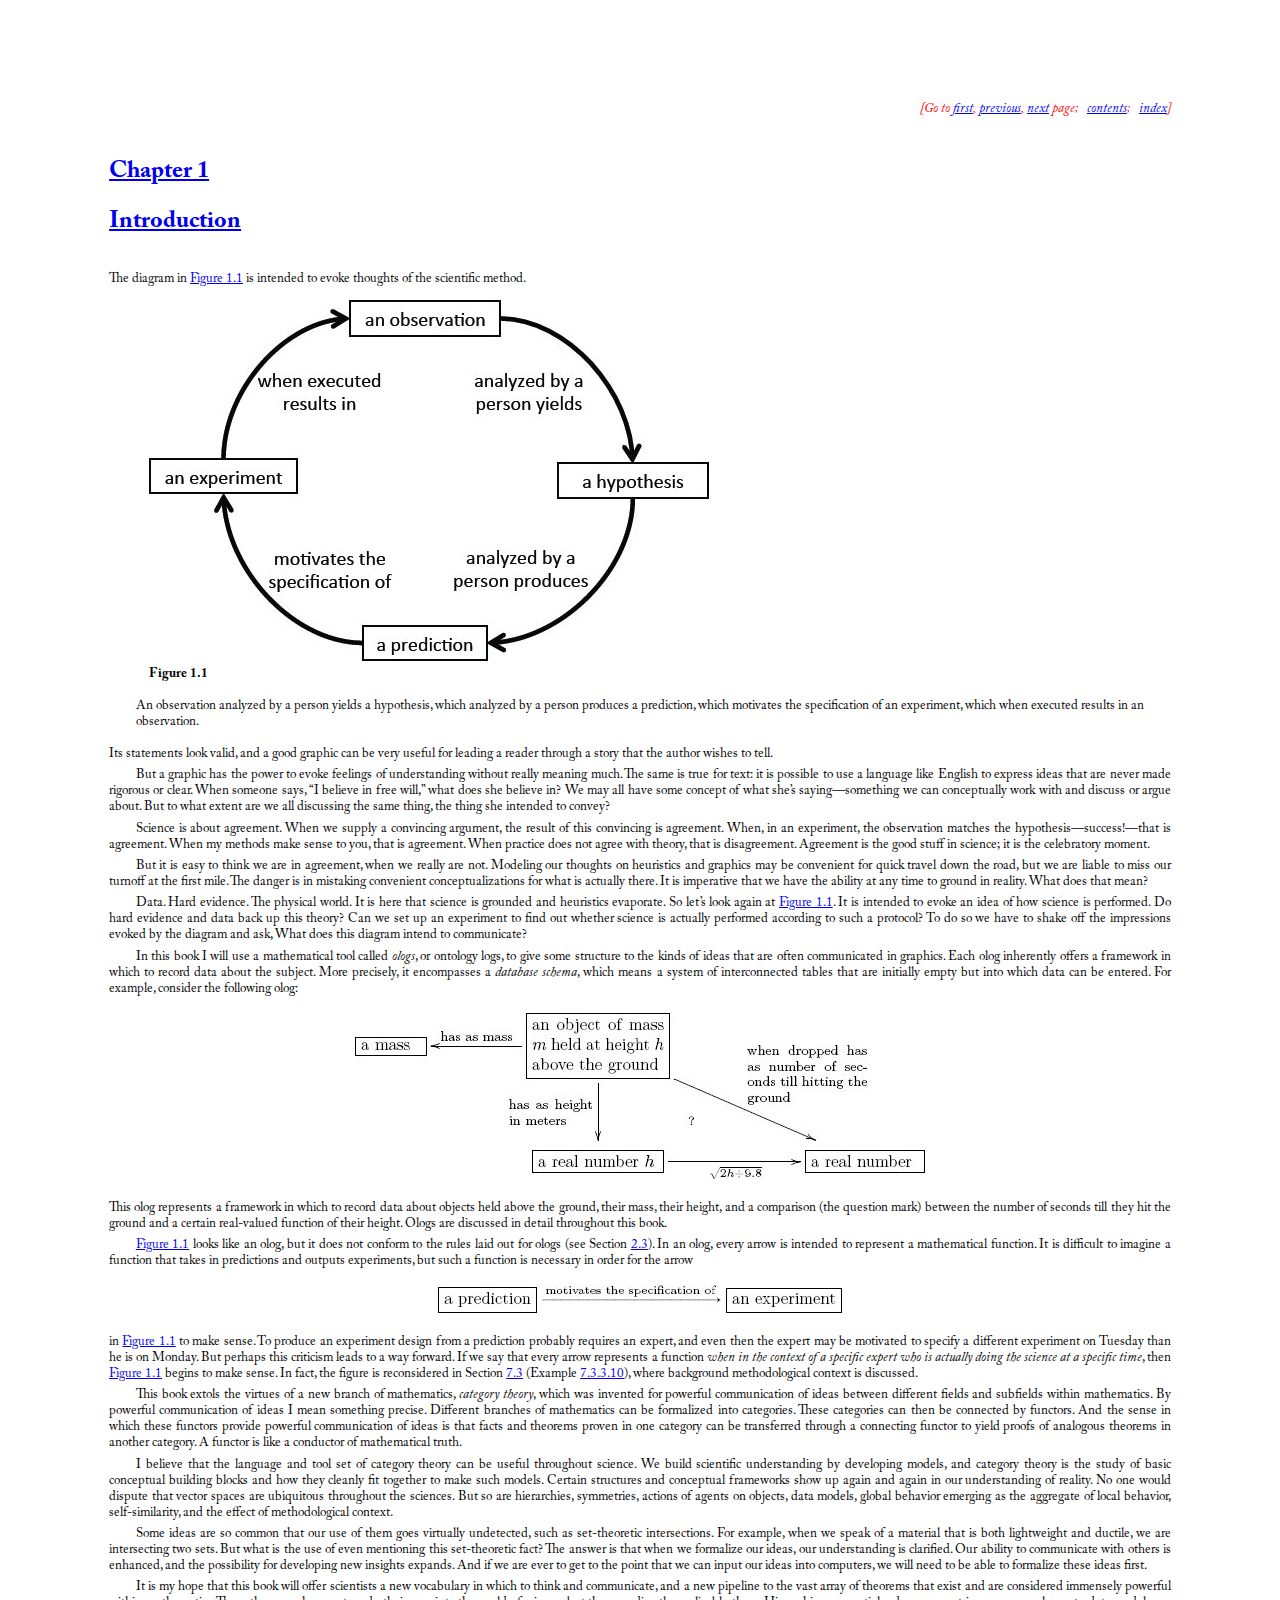
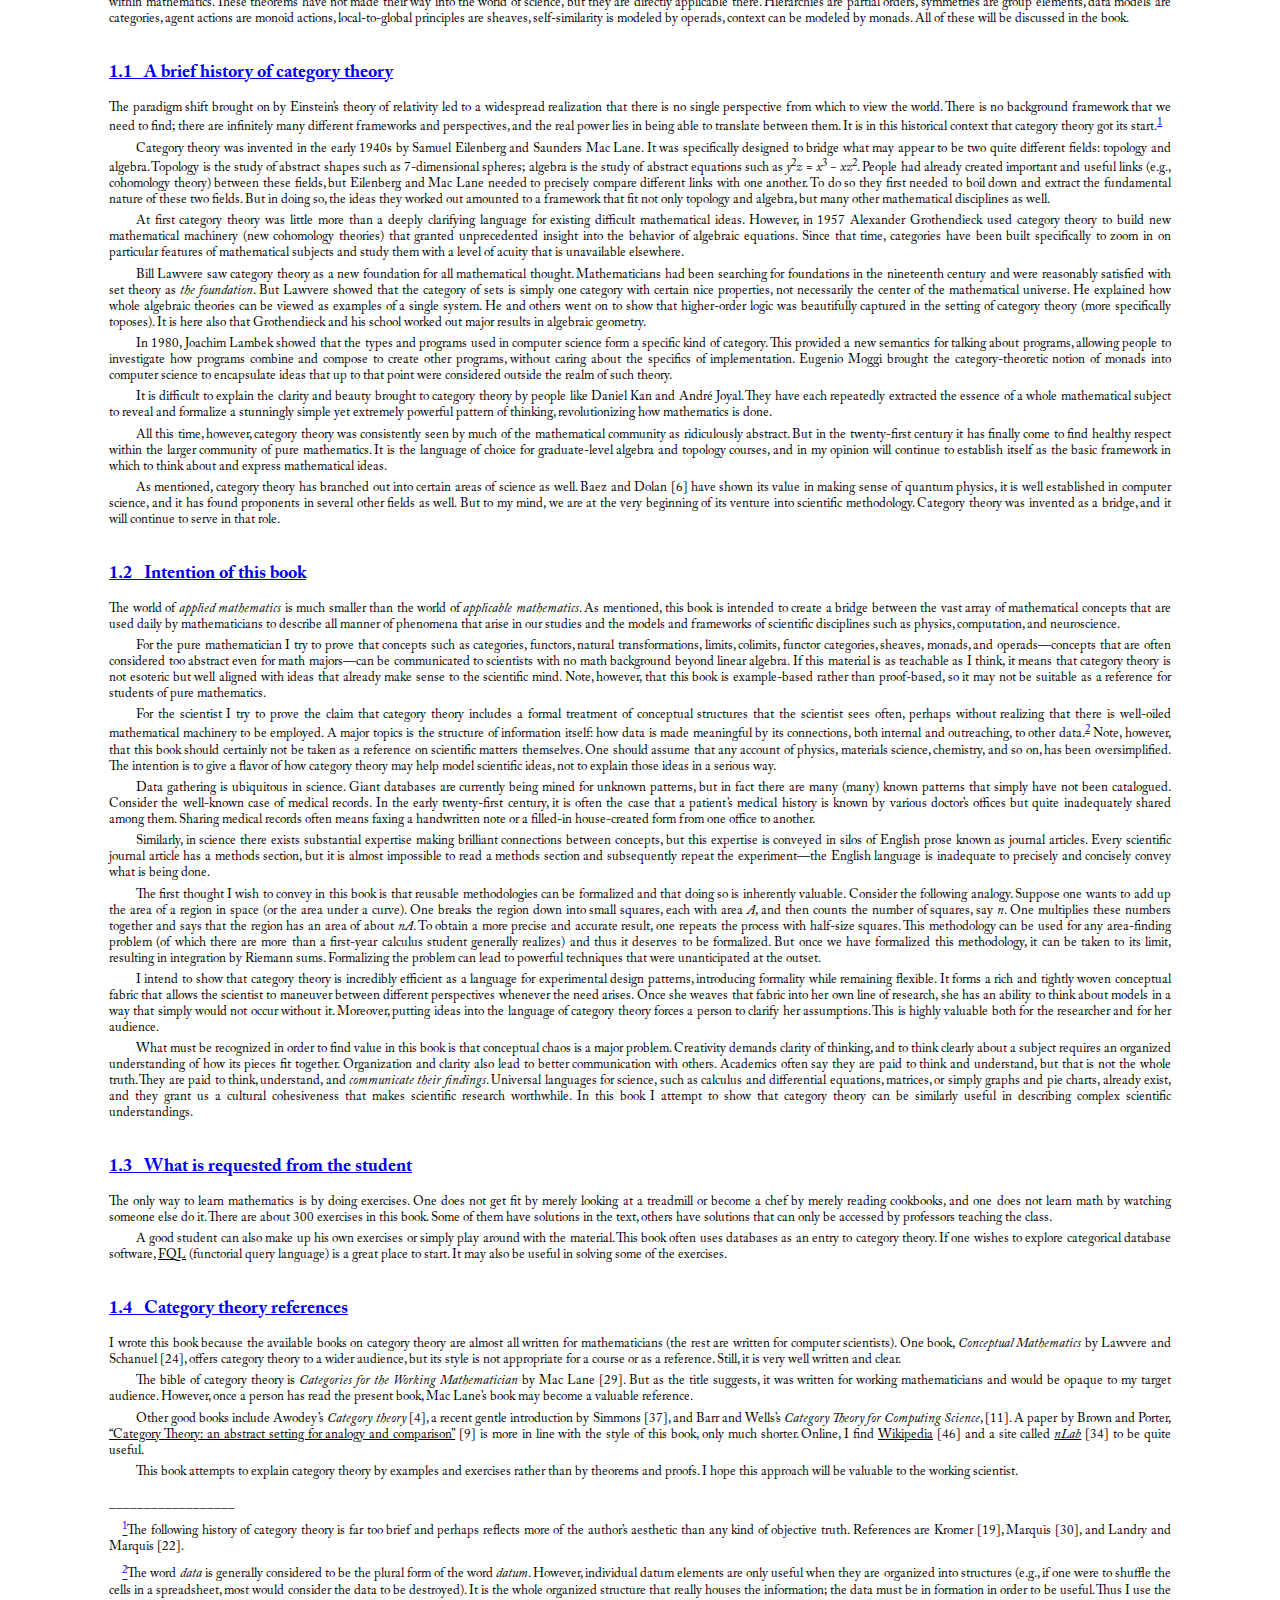
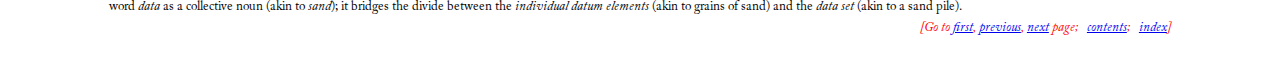
<file: category-theory.mitpress.mit.edu/chapter001.html>
<!DOCTYPE html>
<html>
<head>
<title>Category Theory for the Sciences</title>
<link rel="stylesheet" type="text/css" href="css/stylesheet.css"/>
</head>
<body>
<div class="body">

<a id="p1"></a> <p><div class=navigation>[Go to <span><a href="index.html">first</a>, <a href="toc.html">previous</a></span><span>, <a href="chapter002.html">next</a></span> page<span>; &nbsp;&nbsp;</span><span><a href="toc.html">contents</a></span><span><span>; &nbsp;&nbsp;</span><a href="bookindex.html">index</a></span>]</div><p>

<section title="Introduction" epub:type="bodymatter chapter">
<h1 class="chapter-number"><a href="toc.html#chap-1"><strong>Chapter 1</strong></a></h1>
<h1 class="chapter-title"><a href="toc.html#chap-1"><strong>Introduction</strong></a></h1>
<p class="noindent">The diagram in <a href="chapter001.html#Fig_1-1">Figure 1.1</a> is intended to evoke thoughts of the scientific method.</p>
<figure>
<img src="images/Art_P1.jpg" alt="art"/>
<figcaption id="Fig_1-1"><strong>Figure 1.1</strong></figcaption>
</figure>
<div class="pull-quote">
<p class="pq-noindent">An observation analyzed by a person yields a hypothesis, which analyzed by a person produces a prediction, which motivates the specification of an experiment, which when executed results in an observation.</p>
</div>
<a id="p2"></a>
<p class="noindent1-top">Its statements look valid, and a good graphic can be very useful for leading a reader through a story that the author wishes to tell.</p>
<p>But a graphic has the power to evoke feelings of understanding without really meaning much. The same is true for text: it is possible to use a language like English to express ideas that are never made rigorous or clear. When someone says, &#x201C;I believe in free will,&#x201D; what does she believe in? We may all have some concept of what she&#x2019;s saying&#x2014;something we can conceptually work with and discuss or argue about. But to what extent are we all discussing the same thing, the thing she intended to convey?</p>
<p>Science is about agreement. When we supply a convincing argument, the result of this convincing is agreement. When, in an experiment, the observation matches the hypothesis&#x2014;success&#x0021;&#x2014;that is agreement. When my methods make sense to you, that is agreement. When practice does not agree with theory, that is disagreement. Agreement is the good stuff in science; it is the celebratory moment.</p>
<p>But it is easy to think we are in agreement, when we really are not. Modeling our thoughts on heuristics and graphics may be convenient for quick travel down the road, but we are liable to miss our turnoff at the first mile. The danger is in mistaking convenient conceptualizations for what is actually there. It is imperative that we have the ability at any time to ground in reality. What does that mean?</p>
<p>Data. Hard evidence. The physical world. It is here that science is grounded and heuristics evaporate. So let&#x2019;s look again at <a href="chapter001.html#Fig_1-1">Figure 1.1</a>. It is intended to evoke an idea of how science is performed. Do hard evidence and data back up this theory? Can we set up an experiment to find out whether science is actually performed according to such a protocol? To do so we have to shake off the impressions evoked by the diagram and ask, What does this diagram intend to communicate?</p>
<p>In this book I will use a mathematical tool called <em>ologs</em>, or ontology logs, to give some structure to the kinds of ideas that are often communicated in graphics. Each olog inherently offers a framework in which to record data about the subject. More precisely, it encompasses a <em>database schema</em>, which means a system of interconnected tables that are initially empty but into which data can be entered. For example, consider the following olog:</p>
<p class="fig-img"><img src="images/Art_P2.jpg" alt="art"/></p>
<a id="p3"></a>
<p class="noindent">This olog represents a framework in which to record data about objects held above the ground, their mass, their height, and a comparison (the question mark) between the number of seconds till they hit the ground and a certain real-valued function of their height. Ologs are discussed in detail throughout this book.</p>
<p><a href="chapter001.html#Fig_1-1">Figure 1.1</a> looks like an olog, but it does not conform to the rules laid out for ologs (see Section <a href="chapter002.html#lev_2-3">2.3</a>). In an olog, every arrow is intended to represent a mathematical function. It is difficult to imagine a function that takes in predictions and outputs experiments, but such a function is necessary in order for the arrow</p>
<p class="fig-img"><img src="images/Art_eq1.jpg" alt="art"/></p>
<p class="noindent">in <a href="chapter001.html#Fig_1-1">Figure 1.1</a> to make sense. To produce an experiment design from a prediction probably requires an expert, and even then the expert may be motivated to specify a different experiment on Tuesday than he is on Monday. But perhaps this criticism leads to a way forward. If we say that every arrow represents a function <em>when in the context of a specific expert who is actually doing the science at a specific time</em>, then <a href="chapter001.html#Fig_1-1">Figure 1.1</a> begins to make sense. In fact, the figure is reconsidered in Section <a href="chapter007.html#lev_7-3">7.3</a> (Example <a href="chapter007.html#Exa_7-3-3-10">7.3.3.10</a>), where background methodological context is discussed.</p>
<p>This book extols the virtues of a new branch of mathematics, <em>category theory</em>, which was invented for powerful communication of ideas between different fields and subfields within mathematics. By powerful communication of ideas I mean something precise. Different branches of mathematics can be formalized into categories. These categories can then be connected by functors. And the sense in which these functors provide powerful communication of ideas is that facts and theorems proven in one category can be transferred through a connecting functor to yield proofs of analogous theorems in another category. A functor is like a conductor of mathematical truth.</p>
<p>I believe that the language and tool set of category theory can be useful throughout science. We build scientific understanding by developing models, and category theory is the study of basic conceptual building blocks and how they cleanly fit together to make such models. Certain structures and conceptual frameworks show up again and again in our understanding of reality. No one would dispute that vector spaces are ubiquitous throughout the sciences. But so are hierarchies, symmetries, actions of agents on objects, data models, global behavior emerging as the aggregate of local behavior, self-similarity, and the effect of methodological context.</p>
<p>Some ideas are so common that our use of them goes virtually undetected, such as set-theoretic intersections. For example, when we speak of a material that is both lightweight and ductile, we are intersecting two sets. But what is the use of even mentioning this set-theoretic fact? The answer is that when we formalize our ideas, our understanding is clarified. Our ability to communicate with others is enhanced, and the possibility for <a id="p4"></a>developing new insights expands. And if we are ever to get to the point that we can input our ideas into computers, we will need to be able to formalize these ideas first.</p>
<p>It is my hope that this book will offer scientists a new vocabulary in which to think and communicate, and a new pipeline to the vast array of theorems that exist and are considered immensely powerful within mathematics. These theorems have not made their way into the world of science, but they are directly applicable there. Hierarchies are partial orders, symmetries are group elements, data models are categories, agent actions are monoid actions, local-to-global principles are sheaves, self-similarity is modeled by operads, context can be modeled by monads. All of these will be discussed in the book.</p>
<section title="A brief history of category theory">
</section>
<section title="A brief history of category theory">
<h1 class="level1" id="lev_1-1"><a href="toc.html#Rlev_1-1"><strong>1.1&#160;&#160;&#160;A brief history of category theory</strong></a></h1>
<p class="noindent">The paradigm shift brought on by Einstein&#x2019;s theory of relativity led to a widespread realization that there is no single perspective from which to view the world. There is no background framework that we need to find; there are infinitely many different frameworks and perspectives, and the real power lies in being able to translate between them. It is in this historical context that category theory got its start.<sup><a id="endnote_ref_1" href="chapter001.html#endnote_1">1</a></sup></p>
<p>Category theory was invented in the early 1940s by Samuel Eilenberg and Saunders Mac Lane. It was specifically designed to bridge what may appear to be two quite different fields: topology and algebra. Topology is the study of abstract shapes such as 7-dimensional spheres; algebra is the study of abstract equations such as <em>y</em><sup>2</sup><em>z</em> &#x003D; <em>x</em><sup>3</sup> &#x2212; <em>xz</em><sup>2</sup>. People had already created important and useful links (e.g., cohomology theory) between these fields, but Eilenberg and Mac Lane needed to precisely compare different links with one another. To do so they first needed to boil down and extract the fundamental nature of these two fields. But in doing so, the ideas they worked out amounted to a framework that fit not only topology and algebra, but many other mathematical disciplines as well.</p>
<p>At first category theory was little more than a deeply clarifying language for existing difficult mathematical ideas. However, in 1957 Alexander Grothendieck used category theory to build new mathematical machinery (new cohomology theories) that granted unprecedented insight into the behavior of algebraic equations. Since that time, categories have been built specifically to zoom in on particular features of mathematical subjects and study them with a level of acuity that is unavailable elsewhere.</p>
<p>Bill Lawvere saw category theory as a new foundation for all mathematical thought. Mathematicians had been searching for foundations in the nineteenth century and were reasonably satisfied with set theory as <em>the foundation</em>. But Lawvere showed that the category of sets is simply one category with certain nice properties, not necessarily the <a id="p5"></a>center of the mathematical universe. He explained how whole algebraic theories can be viewed as examples of a single system. He and others went on to show that higher-order logic was beautifully captured in the setting of category theory (more specifically toposes). It is here also that Grothendieck and his school worked out major results in algebraic geometry.</p>
<p>In 1980, Joachim Lambek showed that the types and programs used in computer science form a specific kind of category. This provided a new semantics for talking about programs, allowing people to investigate how programs combine and compose to create other programs, without caring about the specifics of implementation. Eugenio Moggi brought the category-theoretic notion of monads into computer science to encapsulate ideas that up to that point were considered outside the realm of such theory.</p>
<p>It is difficult to explain the clarity and beauty brought to category theory by people like Daniel Kan and Andr&#x00E9; Joyal. They have each repeatedly extracted the essence of a whole mathematical subject to reveal and formalize a stunningly simple yet extremely powerful pattern of thinking, revolutionizing how mathematics is done.</p>
<p>All this time, however, category theory was consistently seen by much of the mathematical community as ridiculously abstract. But in the twenty-first century it has finally come to find healthy respect within the larger community of pure mathematics. It is the language of choice for graduate-level algebra and topology courses, and in my opinion will continue to establish itself as the basic framework in which to think about and express mathematical ideas.</p>
<p>As mentioned, category theory has branched out into certain areas of science as well. Baez and Dolan [6] have shown its value in making sense of quantum physics, it is well established in computer science, and it has found proponents in several other fields as well. But to my mind, we are at the very beginning of its venture into scientific methodology. Category theory was invented as a bridge, and it will continue to serve in that role.</p>
</section>
<section title="Intention of this book">
<h1 class="level1" id="lev_1-2"><a href="toc.html#Rlev_1-2"><strong>1.2&#160;&#160;&#160;Intention of this book</strong></a></h1>
<p class="noindent">The world of <em>applied mathematics</em> is much smaller than the world of <em>applicable mathematics</em>. As mentioned, this book is intended to create a bridge between the vast array of mathematical concepts that are used daily by mathematicians to describe all manner of phenomena that arise in our studies and the models and frameworks of scientific disciplines such as physics, computation, and neuroscience.</p>
<p>For the pure mathematician I try to prove that concepts such as categories, functors, natural transformations, limits, colimits, functor categories, sheaves, monads, and operads&#x2014;concepts that are often considered too abstract even for math majors&#x2014;can be communicated to scientists with no math background beyond linear algebra. If this material is as teachable as I think, it means that category theory is not esoteric but well <a id="p6"></a>aligned with ideas that already make sense to the scientific mind. Note, however, that this book is example-based rather than proof-based, so it may not be suitable as a reference for students of pure mathematics.</p>
<p>For the scientist I try to prove the claim that category theory includes a formal treatment of conceptual structures that the scientist sees often, perhaps without realizing that there is well-oiled mathematical machinery to be employed. A major topics is the structure of information itself: how data is made meaningful by its connections, both internal and outreaching, to other data.<sup><a id="endnote_ref_2" href="chapter001.html#endnote_2">2</a></sup> Note, however, that this book should certainly not be taken as a reference on scientific matters themselves. One should assume that any account of physics, materials science, chemistry, and so on, has been oversimplified. The intention is to give a flavor of how category theory may help model scientific ideas, not to explain those ideas in a serious way.</p>
<p>Data gathering is ubiquitous in science. Giant databases are currently being mined for unknown patterns, but in fact there are many (many) known patterns that simply have not been catalogued. Consider the well-known case of medical records. In the early twenty-first century, it is often the case that a patient&#x2019;s medical history is known by various doctor&#x2019;s offices but quite inadequately shared among them. Sharing medical records often means faxing a handwritten note or a filled-in house-created form from one office to another.</p>
<p>Similarly, in science there exists substantial expertise making brilliant connections between concepts, but this expertise is conveyed in silos of English prose known as journal articles. Every scientific journal article has a methods section, but it is almost impossible to read a methods section and subsequently repeat the experiment&#x2014;the English language is inadequate to precisely and concisely convey what is being done.</p>
<p>The first thought I wish to convey in this book is that reusable methodologies can be formalized and that doing so is inherently valuable. Consider the following analogy. Suppose one wants to add up the area of a region in space (or the area under a curve). One breaks the region down into small squares, each with area <em>A</em>, and then counts the number of squares, say <em>n</em>. One multiplies these numbers together and says that the region has an area of about <em>nA</em>. To obtain a more precise and accurate result, one repeats the process with half-size squares. This methodology can be used for any area-finding problem (of which there are more than a first-year calculus student generally realizes) and thus it deserves to be formalized. But once we have formalized this methodology, it can be taken to its limit, resulting in integration by Riemann sums. Formalizing the problem can lead <a id="p7"></a>to powerful techniques that were unanticipated at the outset.</p>
<p>I intend to show that category theory is incredibly efficient as a language for experimental design patterns, introducing formality while remaining flexible. It forms a rich and tightly woven conceptual fabric that allows the scientist to maneuver between different perspectives whenever the need arises. Once she weaves that fabric into her own line of research, she has an ability to think about models in a way that simply would not occur without it. Moreover, putting ideas into the language of category theory forces a person to clarify her assumptions. This is highly valuable both for the researcher and for her audience.</p>
<p>What must be recognized in order to find value in this book is that conceptual chaos is a major problem. Creativity demands clarity of thinking, and to think clearly about a subject requires an organized understanding of how its pieces fit together. Organization and clarity also lead to better communication with others. Academics often say they are paid to think and understand, but that is not the whole truth. They are paid to think, understand, and <em>communicate their findings</em>. Universal languages for science, such as calculus and differential equations, matrices, or simply graphs and pie charts, already exist, and they grant us a cultural cohesiveness that makes scientific research worthwhile. In this book I attempt to show that category theory can be similarly useful in describing complex scientific understandings.</p>
</section>
<section title="What is requested from the student">
<h1 class="level1" id="lev_1-3"><a href="toc.html#Rlev_1-3"><strong>1.3&#160;&#160;&#160;What is requested from the student</strong></a></h1>
<p class="noindent">The only way to learn mathematics is by doing exercises. One does not get fit by merely looking at a treadmill or become a chef by merely reading cookbooks, and one does not learn math by watching someone else do it. There are about 300 exercises in this book. Some of them have solutions in the text, others have solutions that can only be accessed by professors teaching the class.</p>
<p>A good student can also make up his own exercises or simply play around with the material. This book often uses databases as an entry to category theory. If one wishes to explore categorical database software, <span class="underline">FQL</span> (functorial query language) is a great place to start. It may also be useful in solving some of the exercises.</p>
</section>
<section title="Category theory references">
<h1 class="level1" id="lev_1-4"><a href="toc.html#Rlev_1-4"><strong>1.4&#160;&#160;&#160;Category theory references</strong></a></h1>
<p class="noindent">I wrote this book because the available books on category theory are almost all written for mathematicians (the rest are written for computer scientists). One book, <em>Conceptual Mathematics</em> by Lawvere and Schanuel [24], offers category theory to a wider audience, <a id="p8"></a>but its style is not appropriate for a course or as a reference. Still, it is very well written and clear.</p>
<p>The bible of category theory is <em>Categories for the Working Mathematician</em> by Mac Lane [29]. But as the title suggests, it was written for working mathematicians and would be opaque to my target audience. However, once a person has read the present book, Mac Lane&#x2019;s book may become a valuable reference.</p>
<p>Other good books include Awodey&#x2019;s <em>Category theory</em> [4], a recent gentle introduction by Simmons [37], and Barr and Wells&#x2019;s <em>Category Theory for Computing Science</em>, [11]. A paper by Brown and Porter, <span class="underline">&#x2018;&#x2018;Category Theory: an abstract setting for analogy and comparison&#x201D;</span> [9] is more in line with the style of this book, only much shorter. Online, I find <span class="underline">Wikipedia</span> [46] and a site called <span class="underline"><em>nLab</em></span> [34] to be quite useful.</p>
<p>This book attempts to explain category theory by examples and exercises rather than by theorems and proofs. I hope this approach will be valuable to the working scientist.</p>
<p class="noindent1-top">__________________</p>
<p class="ntx" id="endnote_1"><a epub:type="noteref" href="chapter001.html#endnote_ref_1"><sup>1</sup></a>The following history of category theory is far too brief and perhaps reflects more of the author&#x2019;s aesthetic than any kind of objective truth. References are Kromer [19], Marquis [30], and Landry and Marquis [22].</p>
<p class="ntx" id="endnote_2"><a epub:type="noteref" href="chapter001.html#endnote_ref_2"><sup>2</sup></a>The word <em>data</em> is generally considered to be the plural form of the word <em>datum</em>. However, individual datum elements are only useful when they are organized into structures (e.g., if one were to shuffle the cells in a spreadsheet, most would consider the data to be destroyed). It is the whole organized structure that really houses the information; the data must be in formation in order to be useful. Thus I use the word <em>data</em> as a collective noun (akin to <em>sand</em>); it bridges the divide between the <em>individual datum elements</em> (akin to grains of sand) and the <em>data set</em> (akin to a sand pile).</p>
</section>
</section>
<a id="p1"></a> <p><div class=navigation>[Go to <span><a href="index.html">first</a>, <a href="toc.html">previous</a></span><span>, <a href="chapter002.html">next</a></span> page<span>; &nbsp;&nbsp;</span><span><a href="toc.html">contents</a></span><span><span>; &nbsp;&nbsp;</span><a href="bookindex.html">index</a></span>]</div><p>
</div>
</body>
</html>
</file>
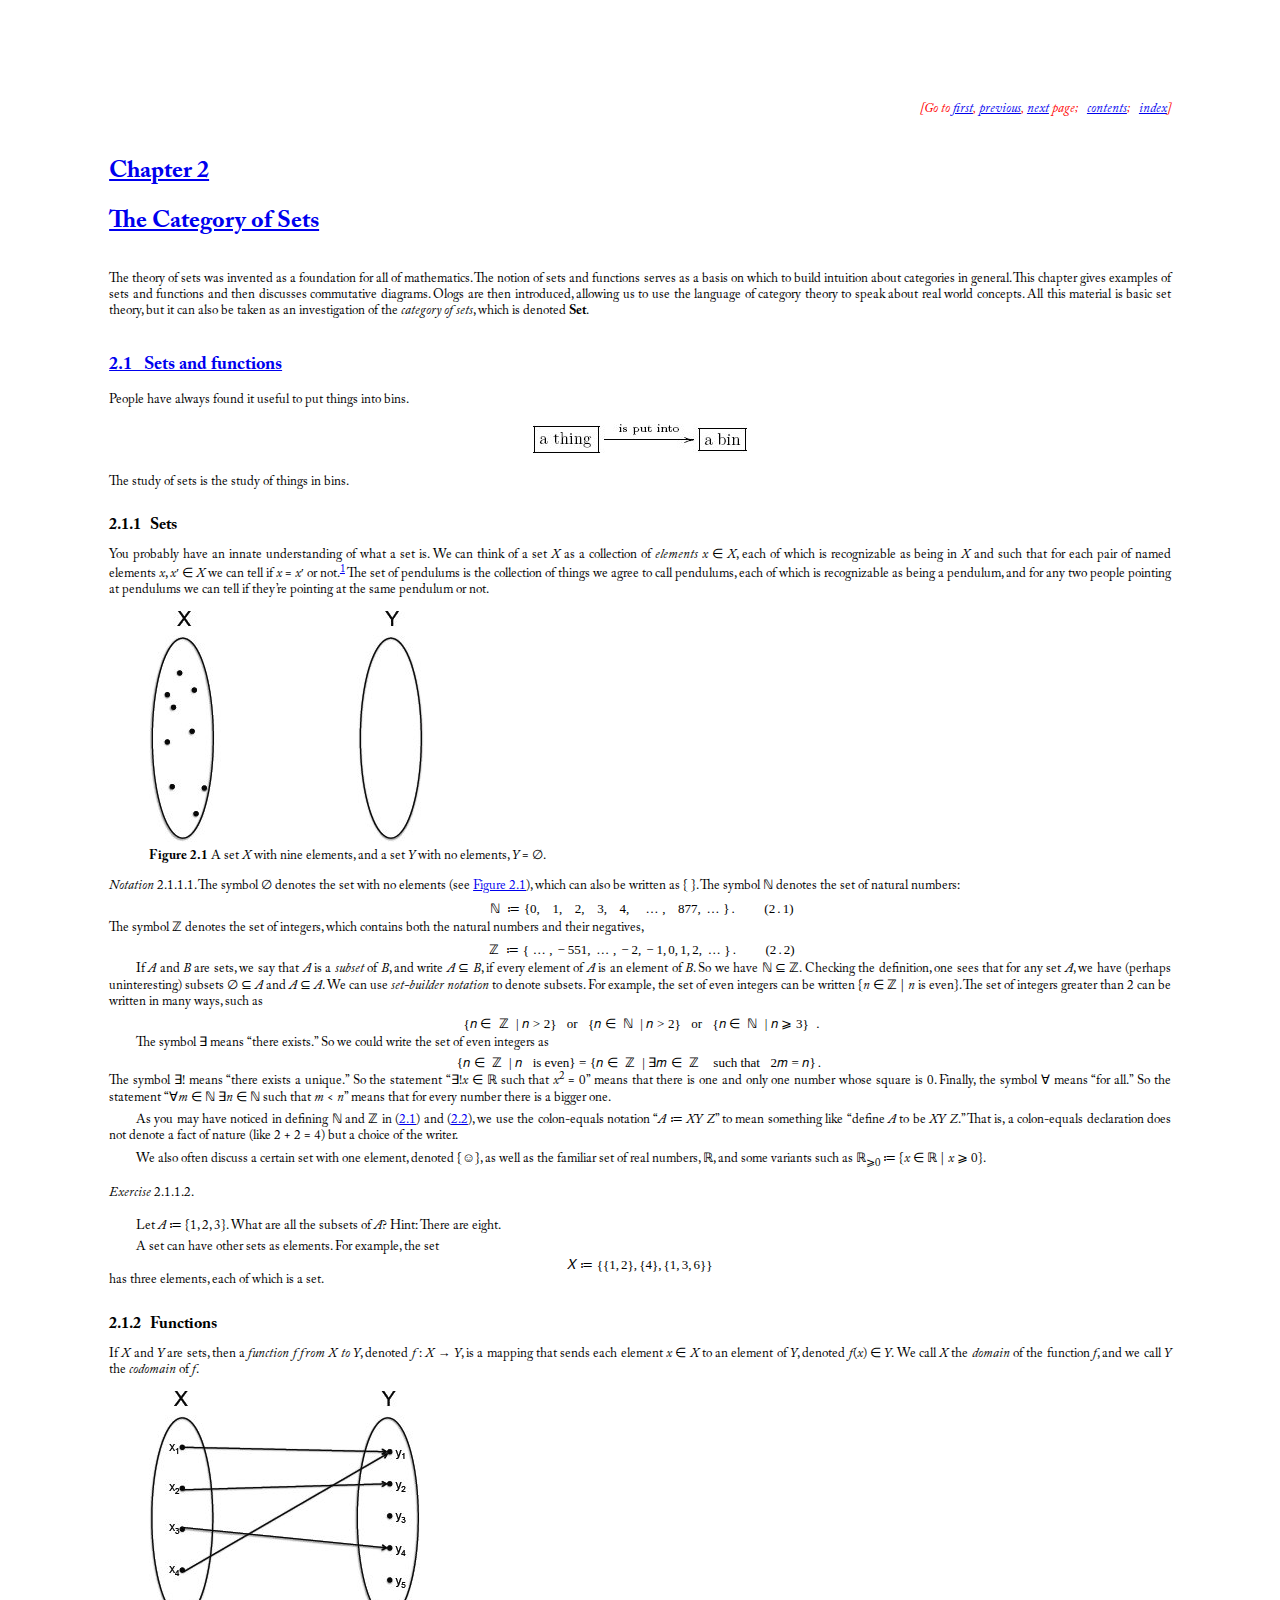
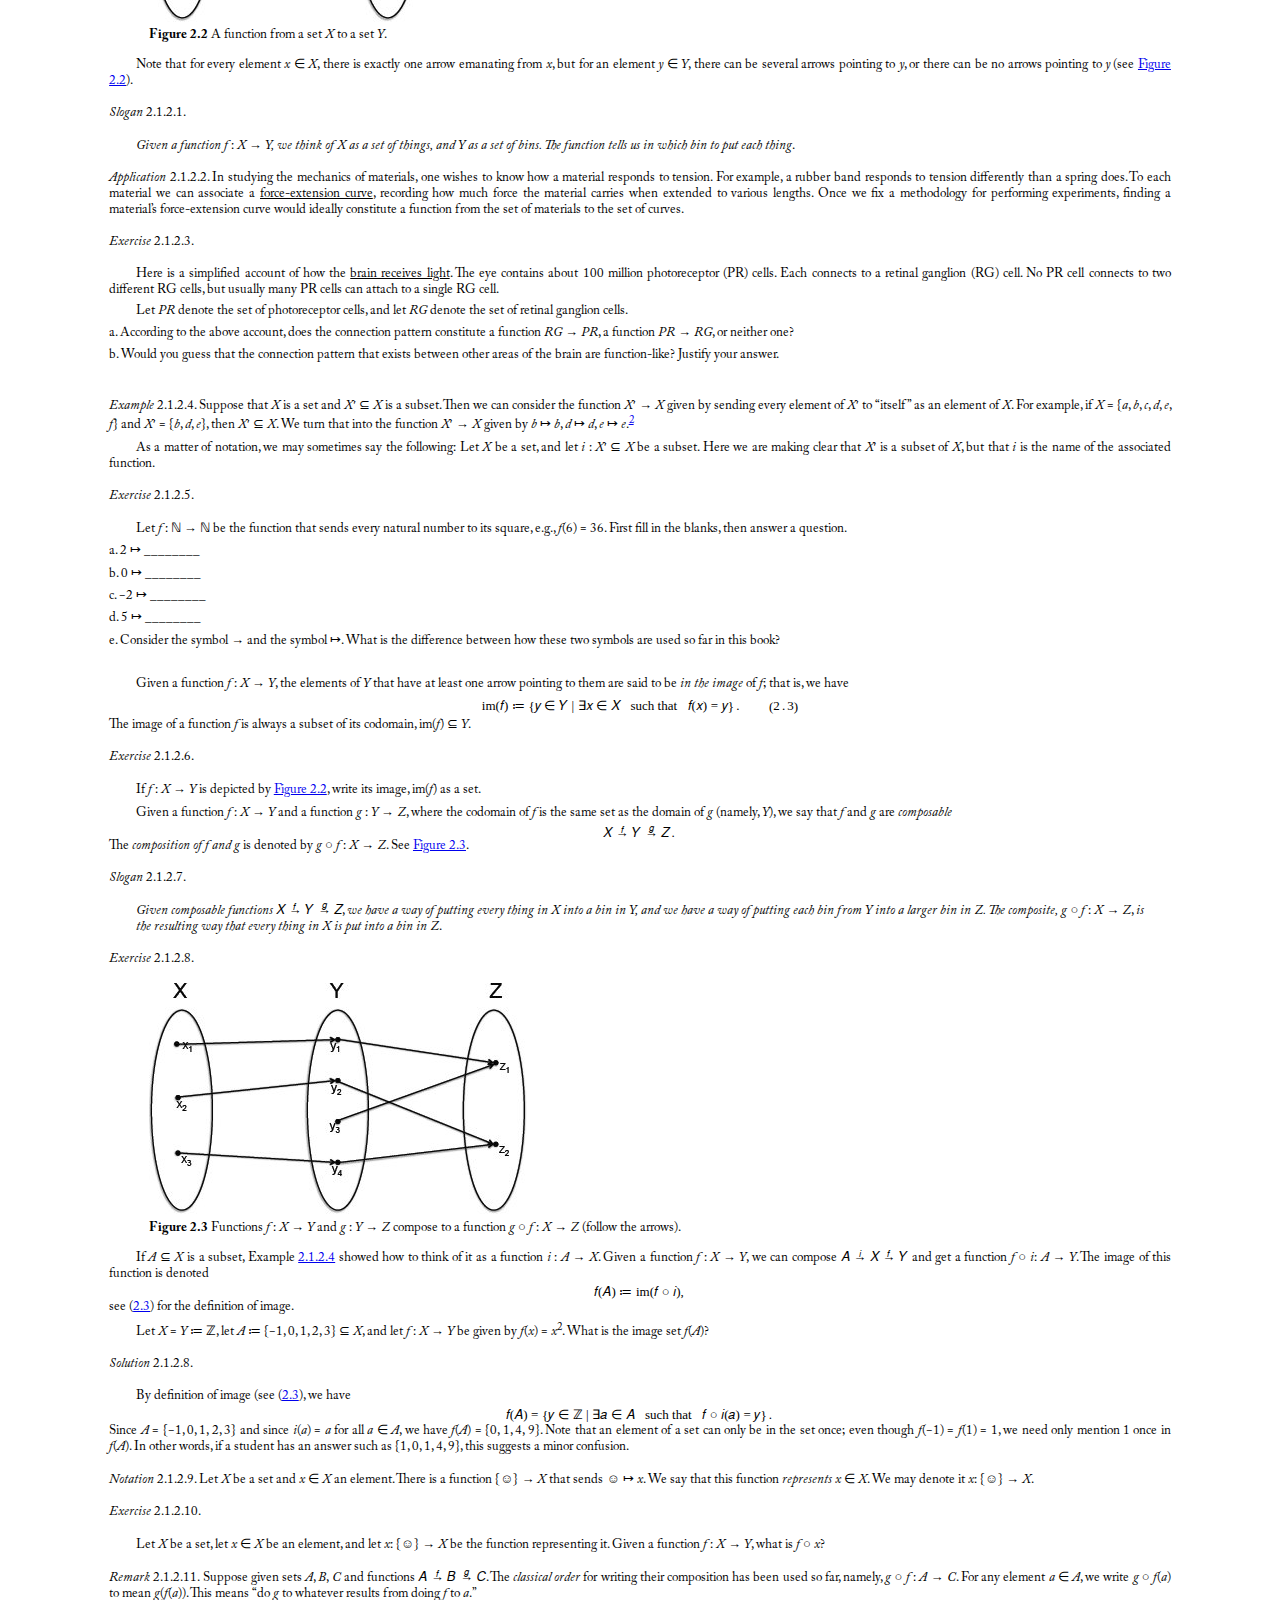
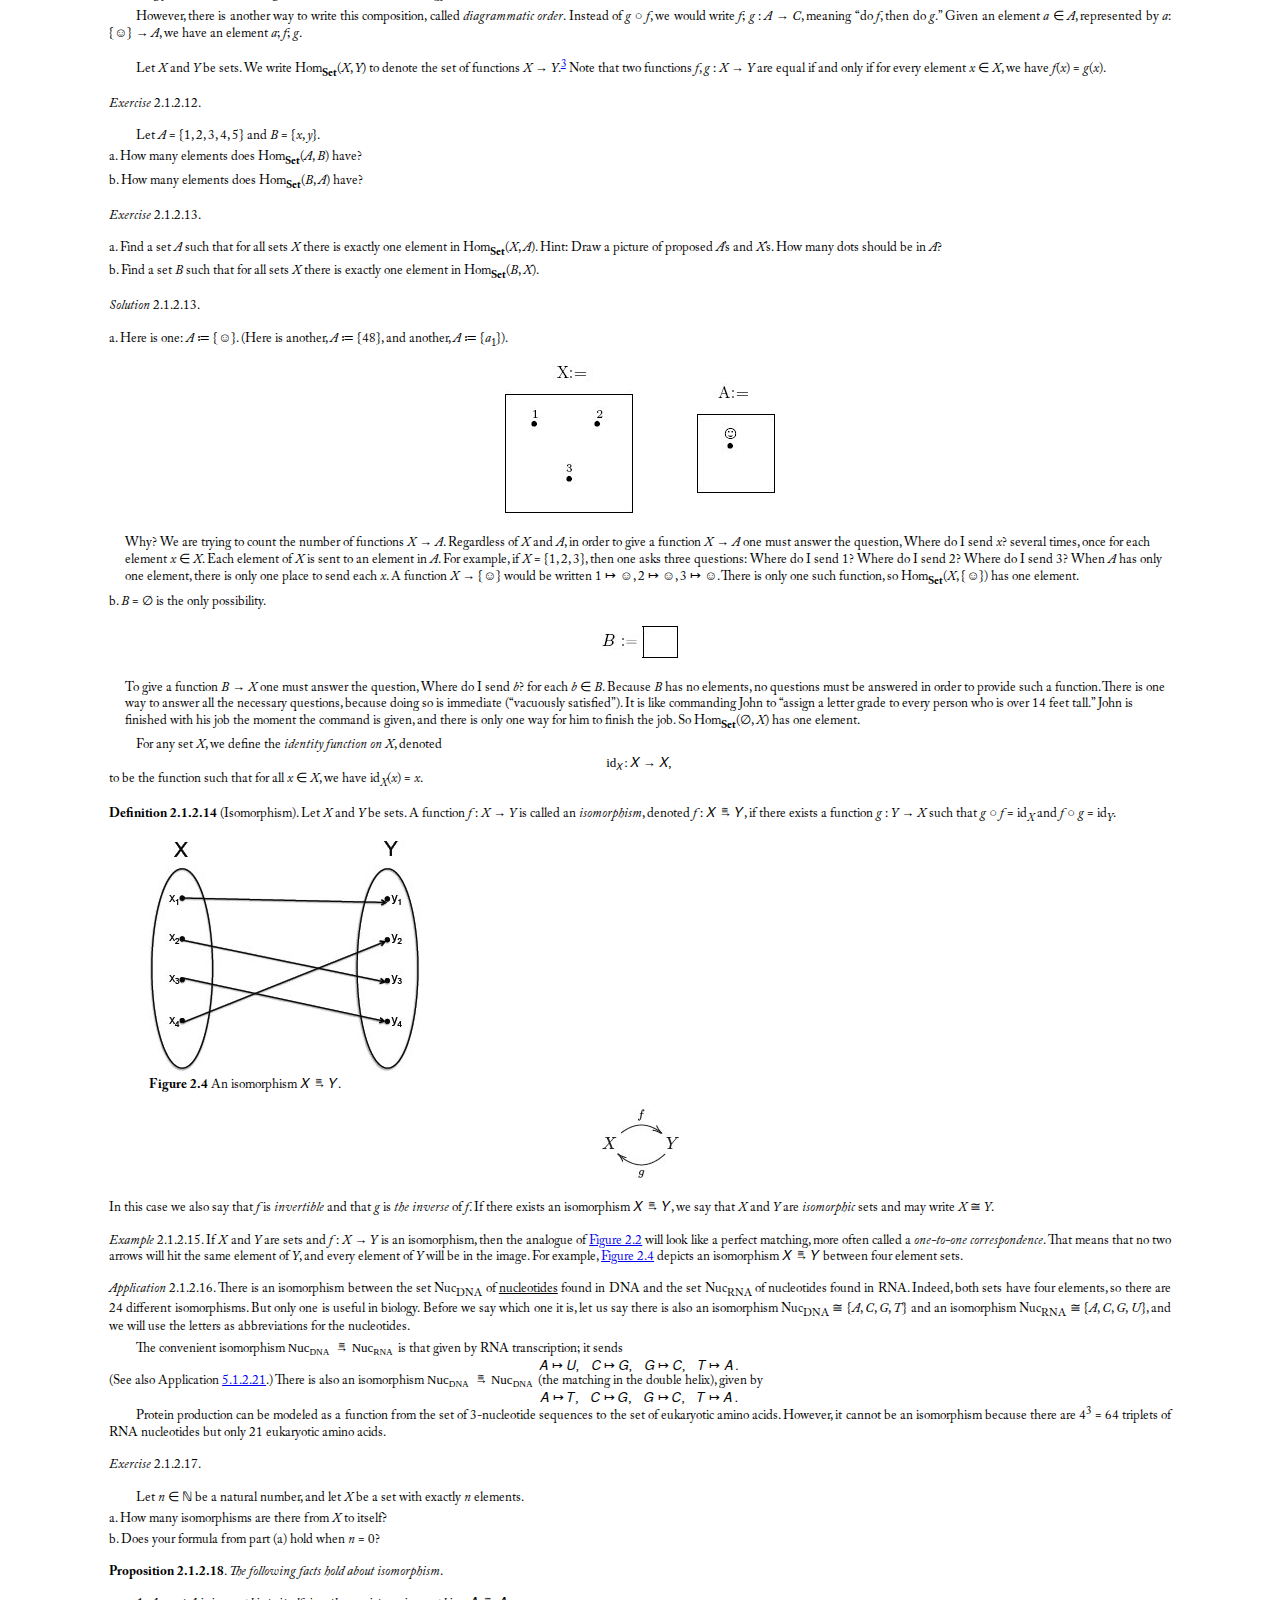
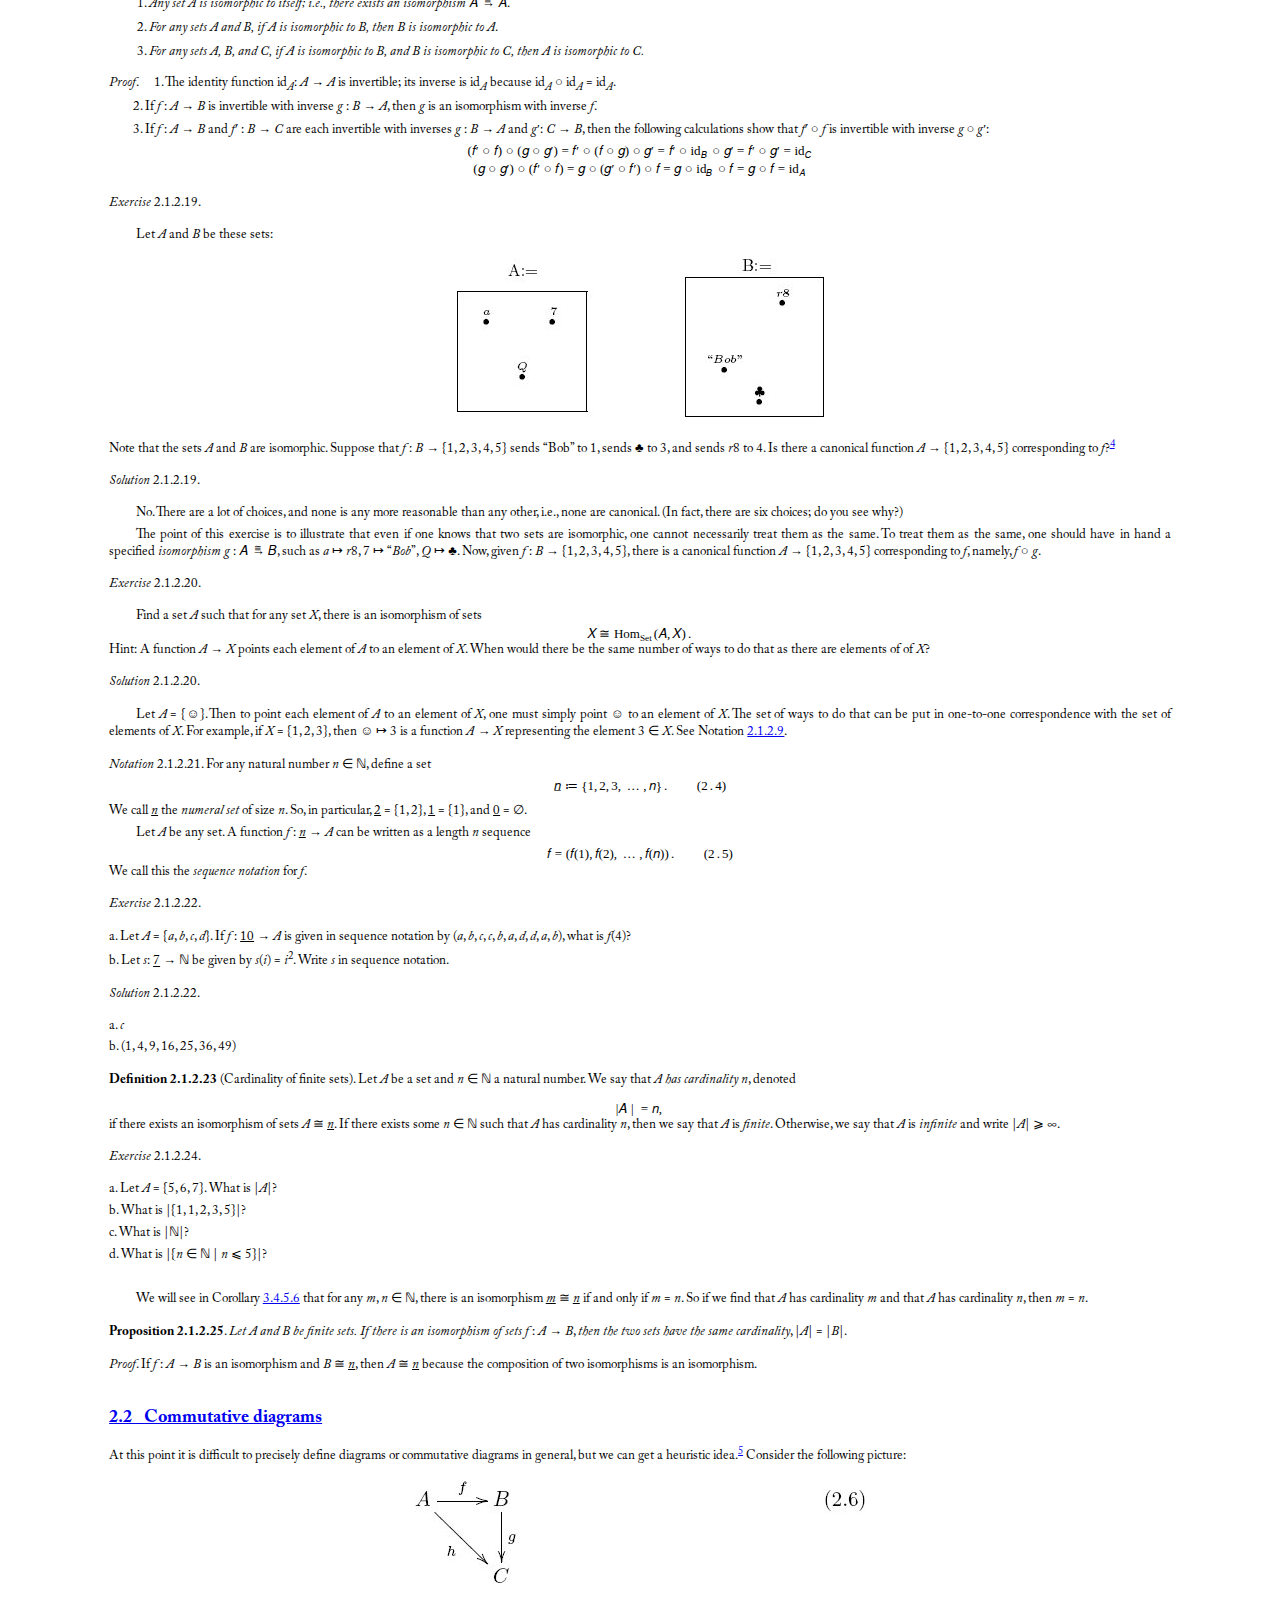
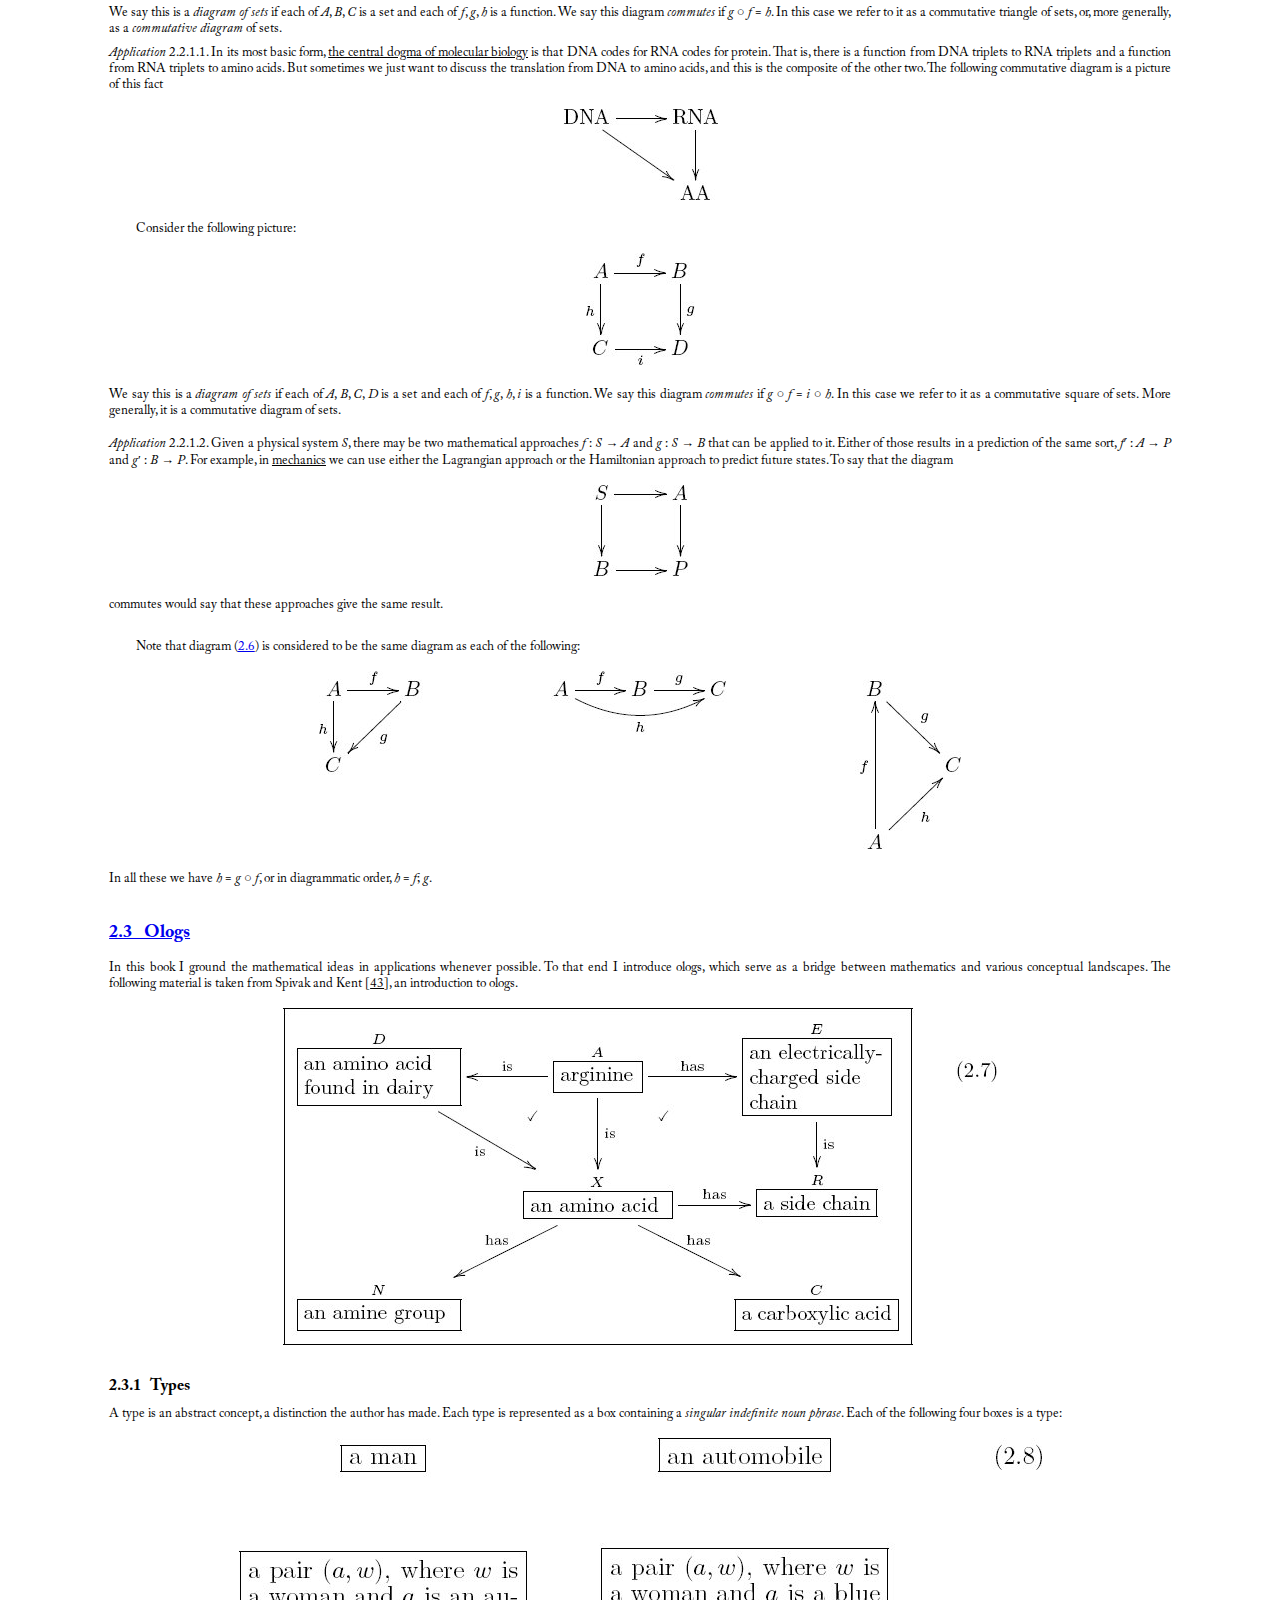
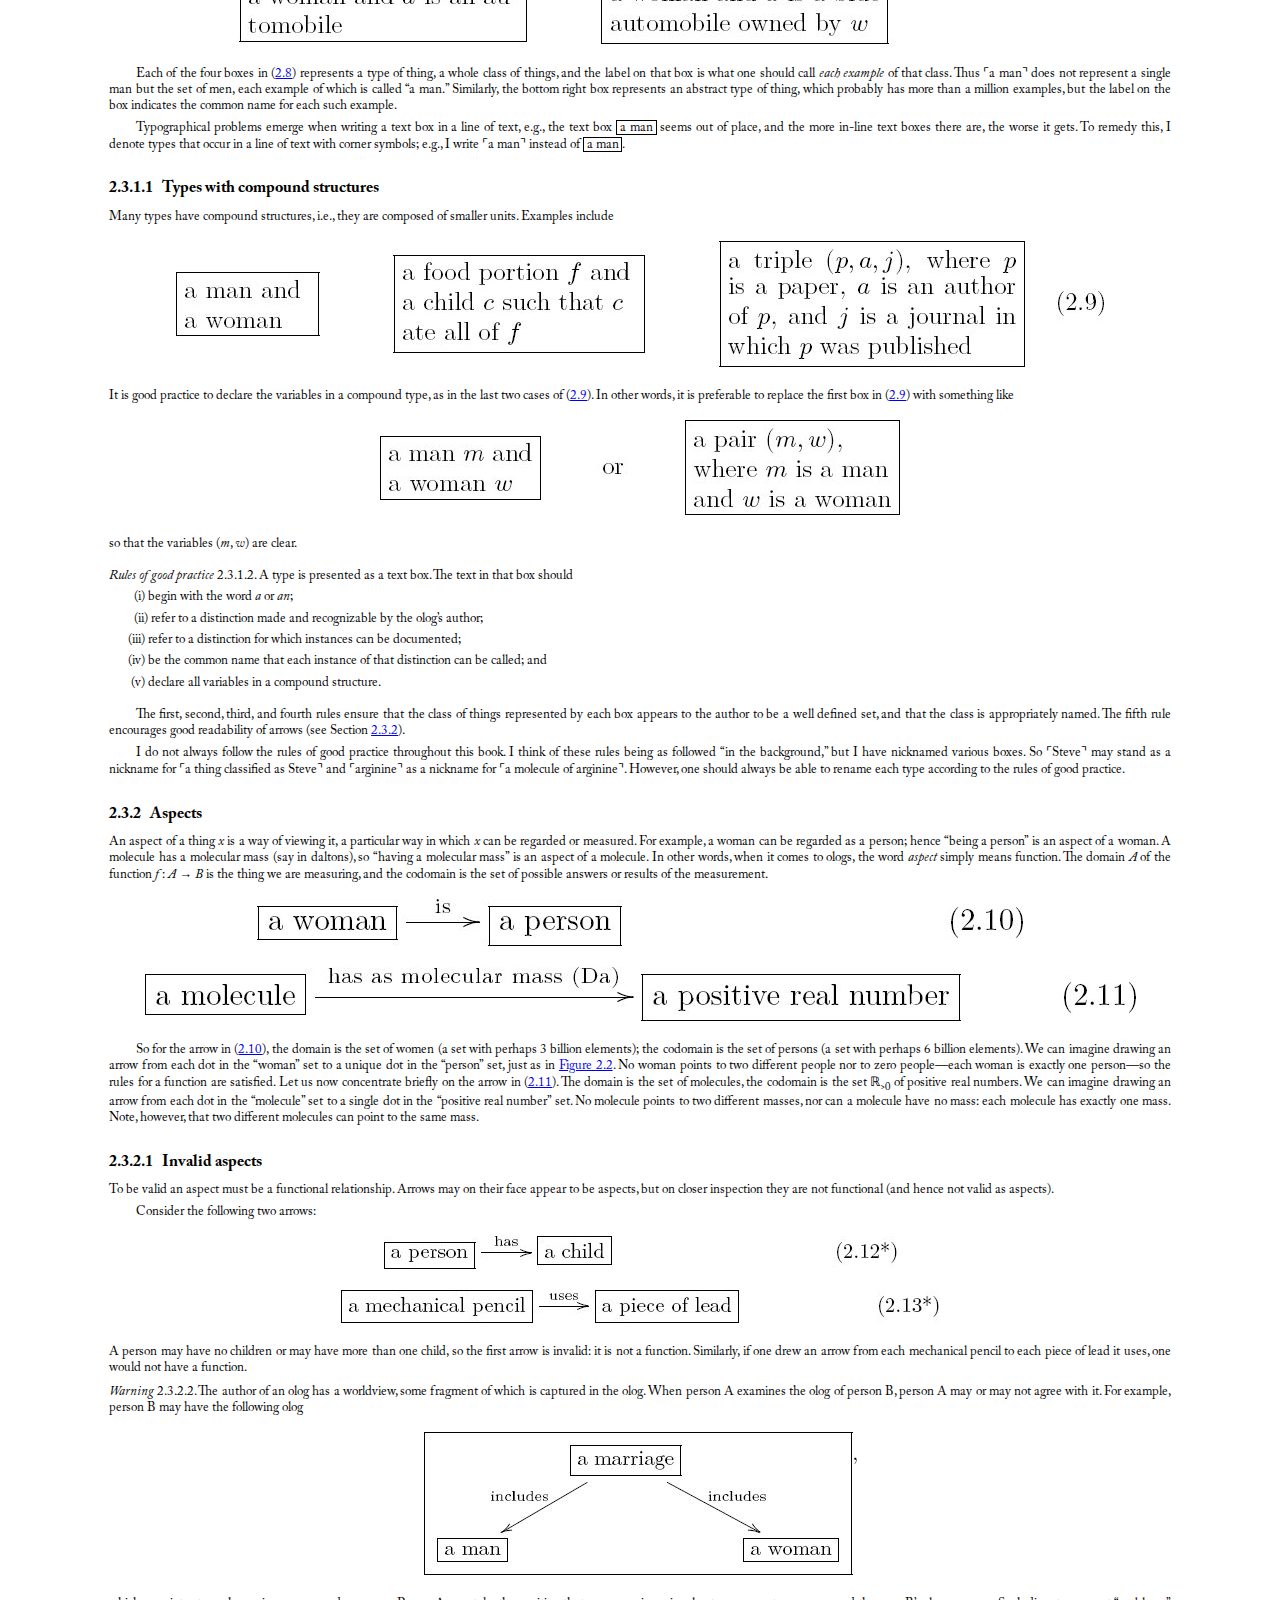
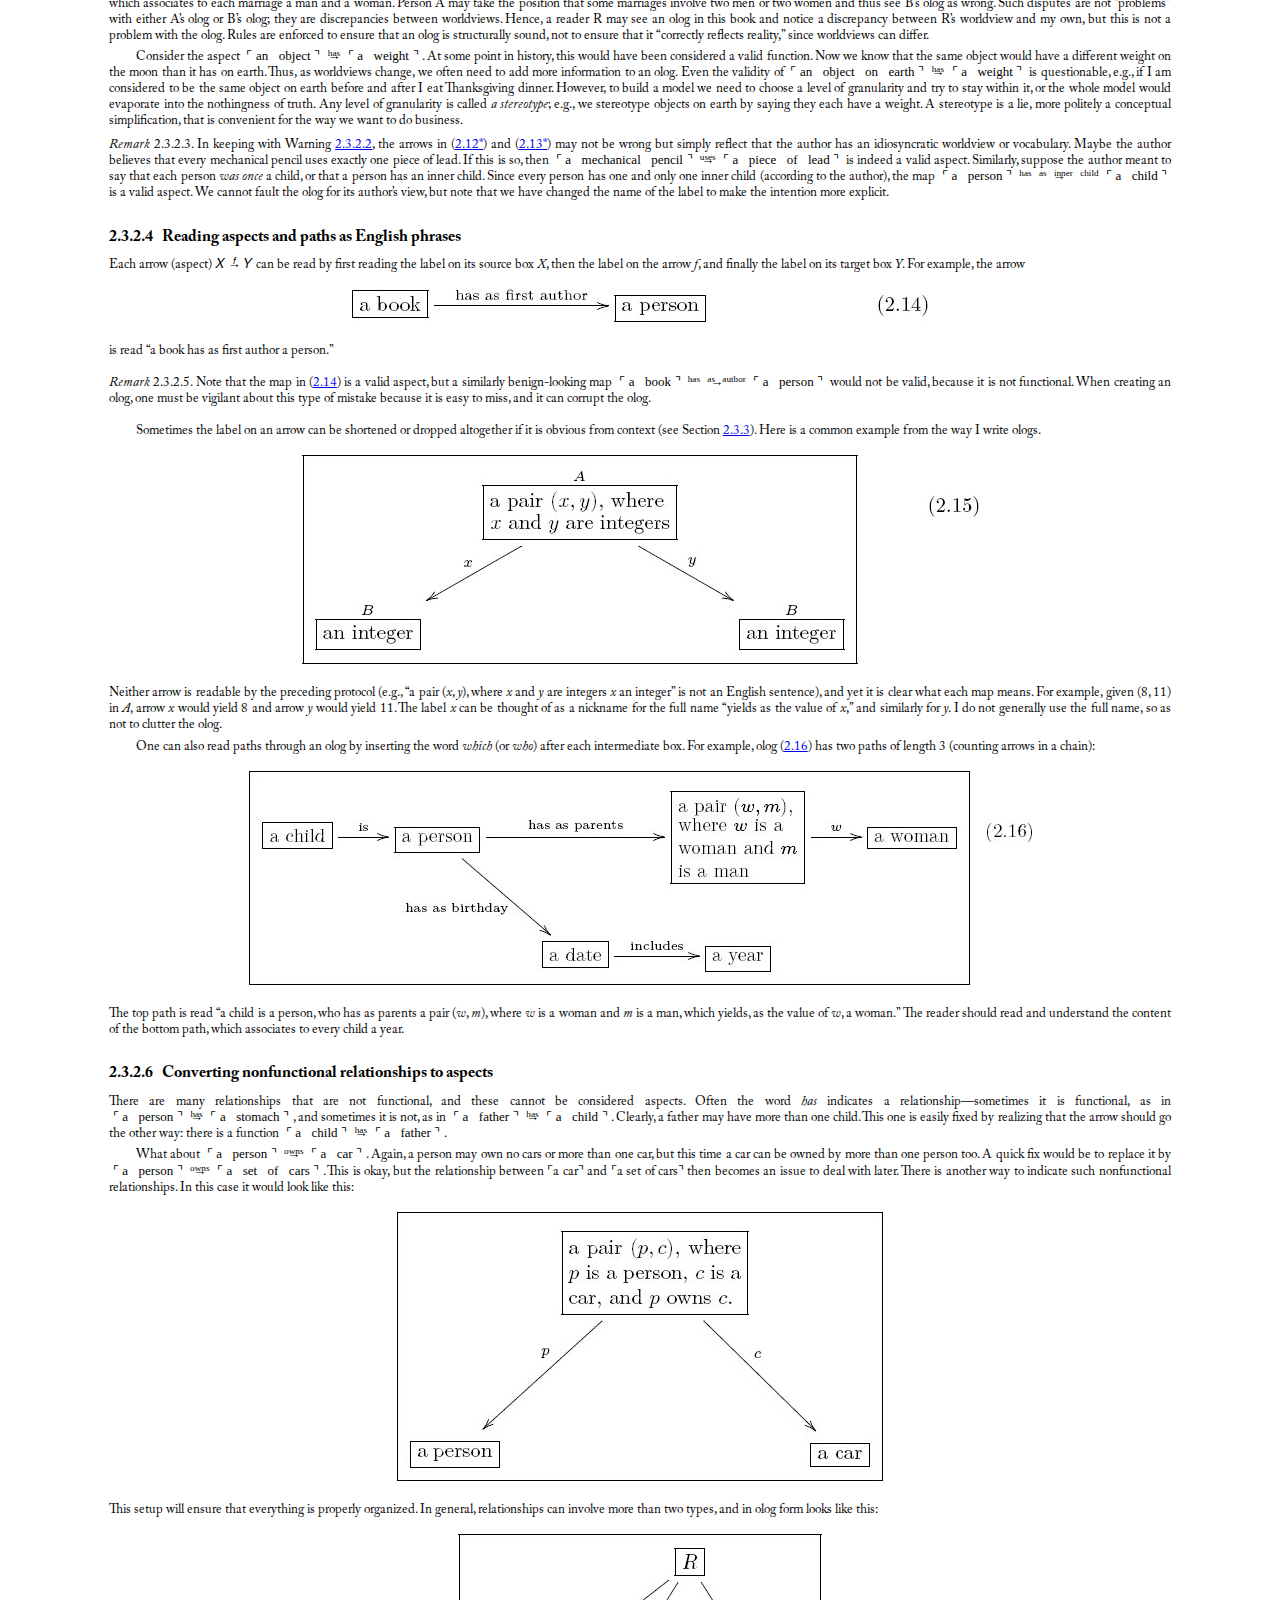
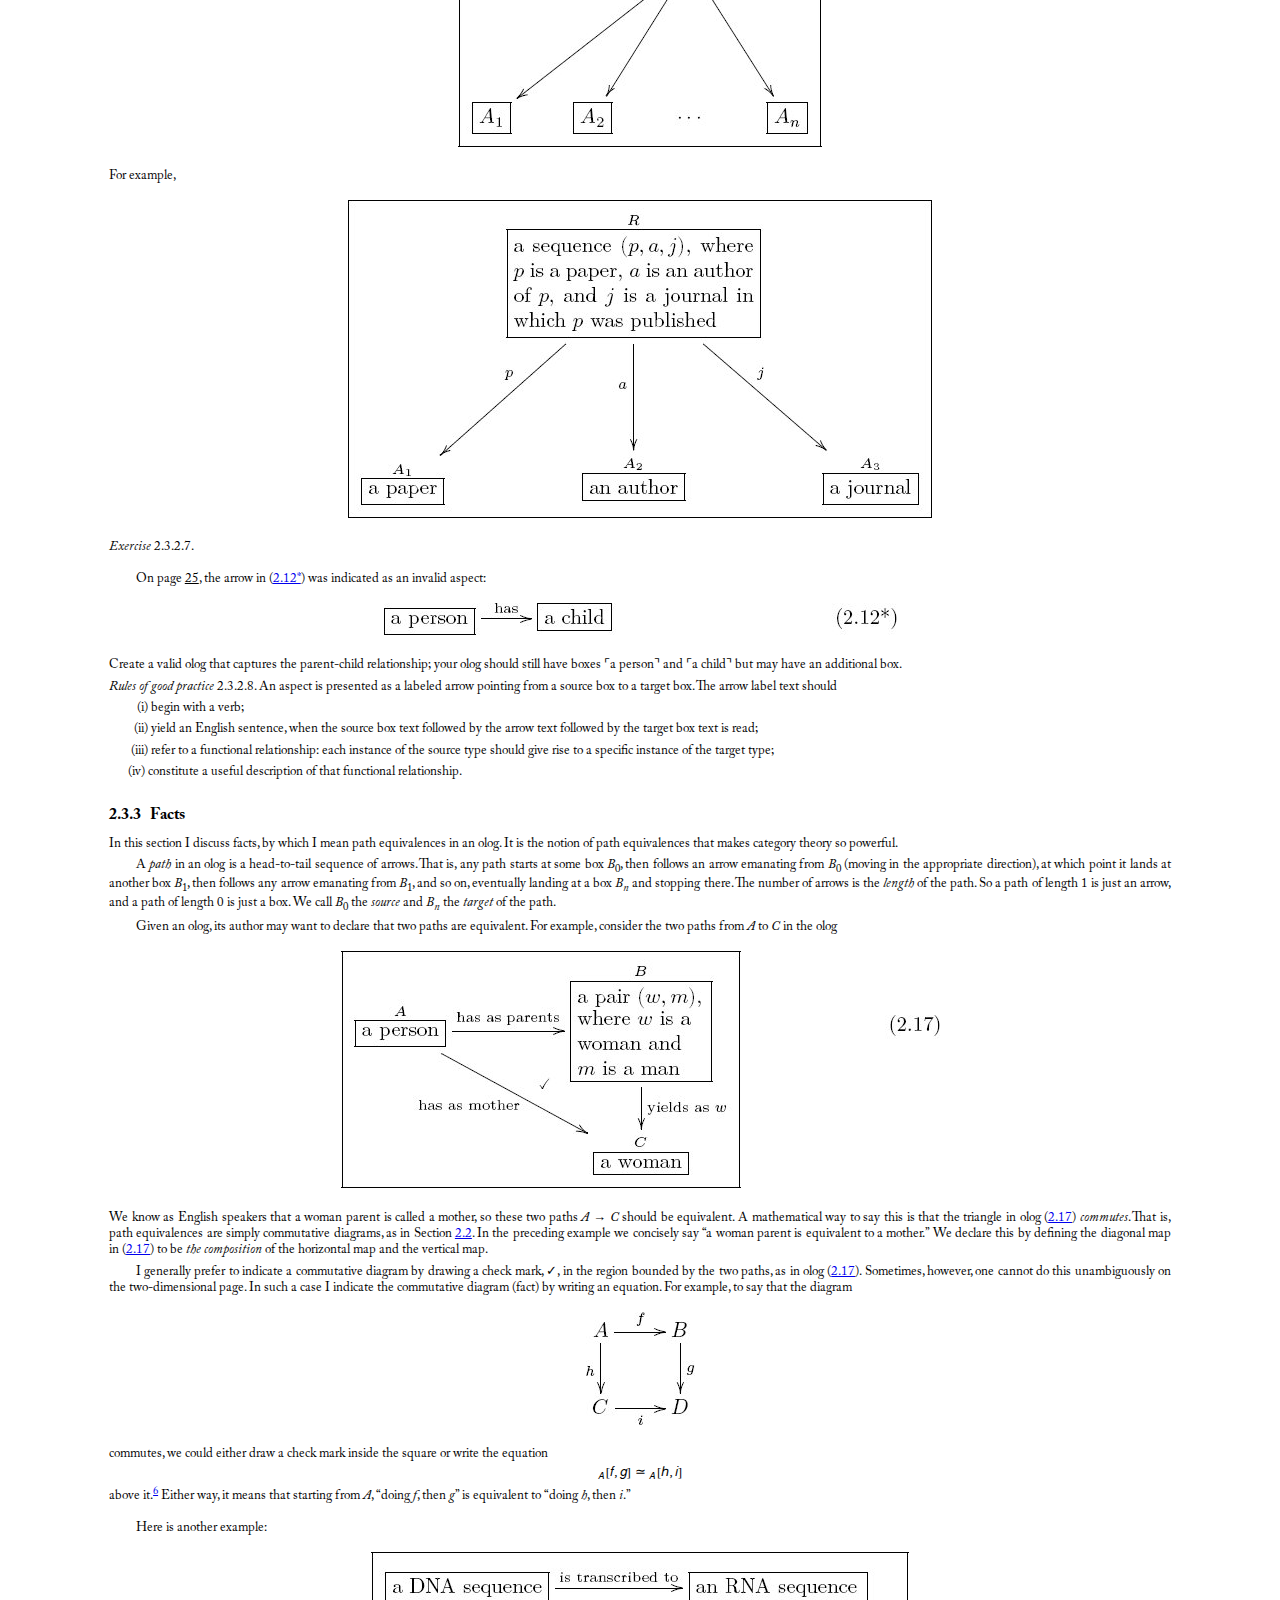
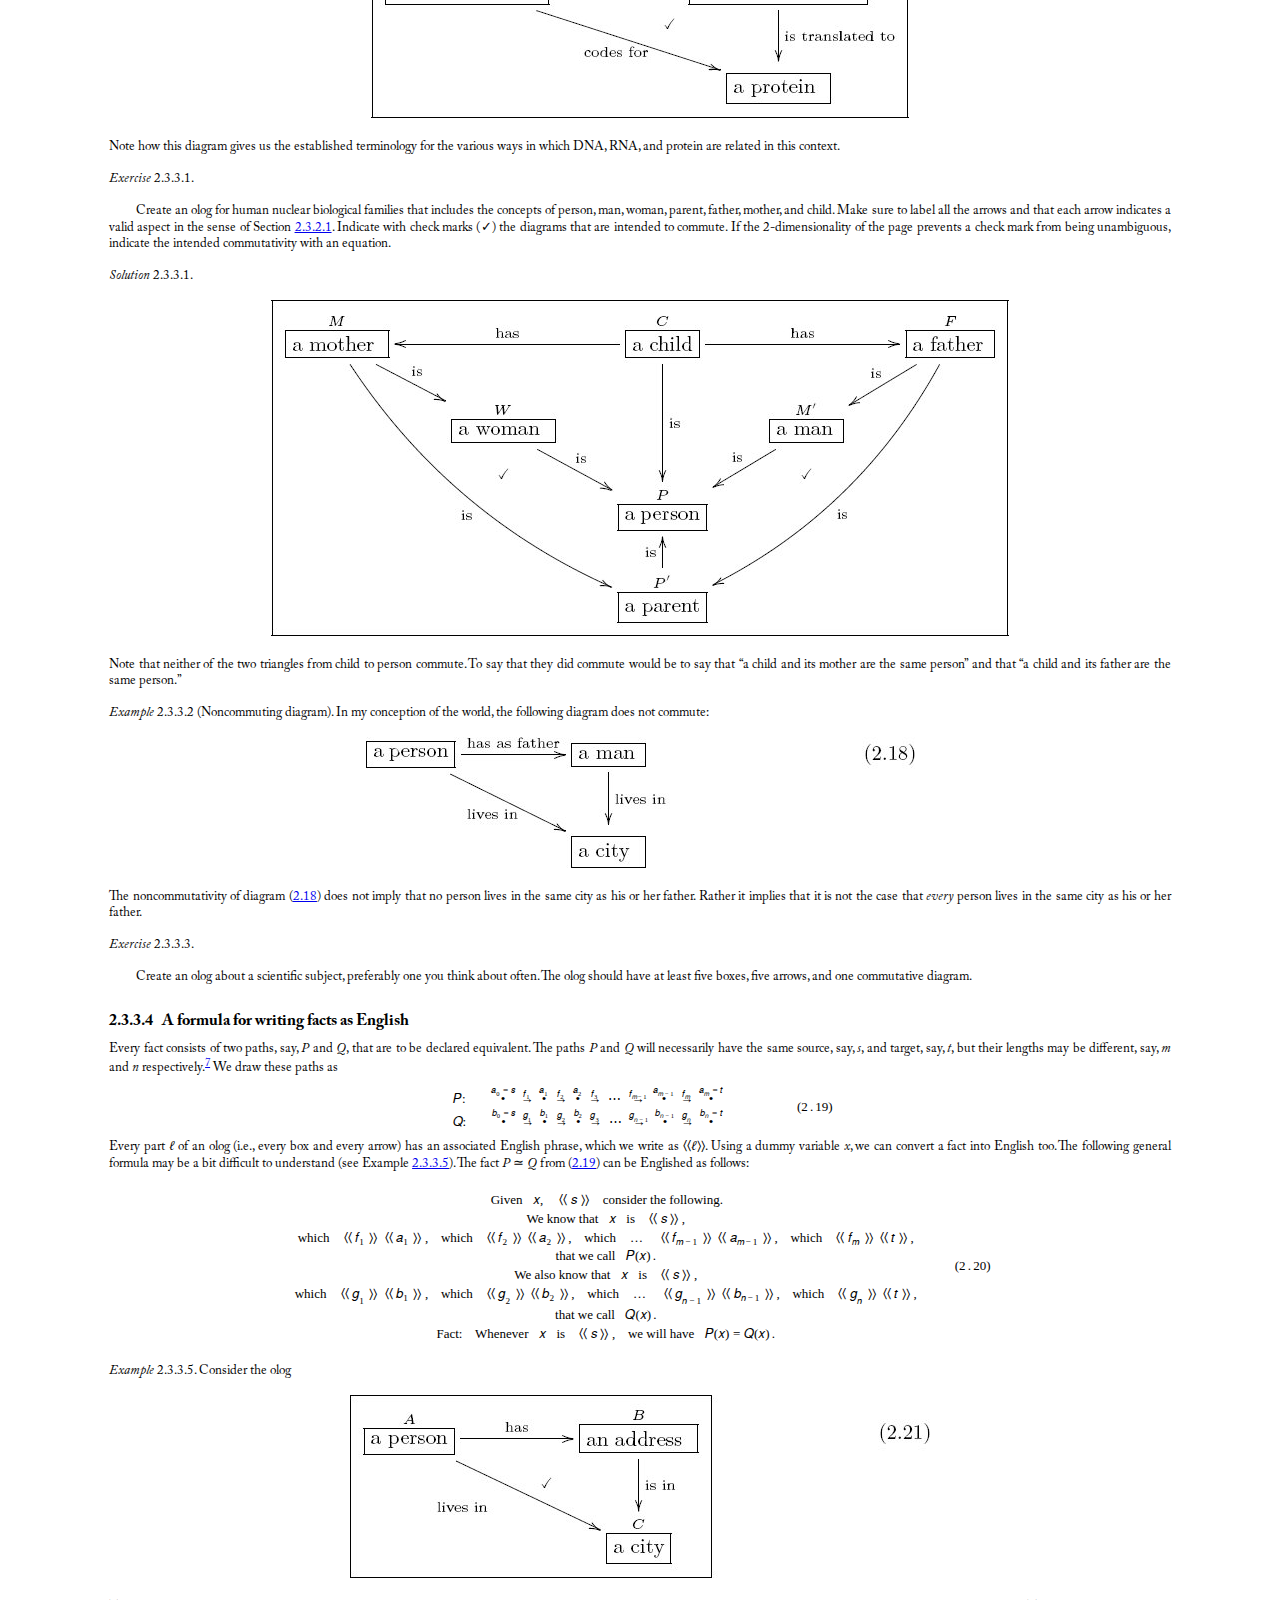
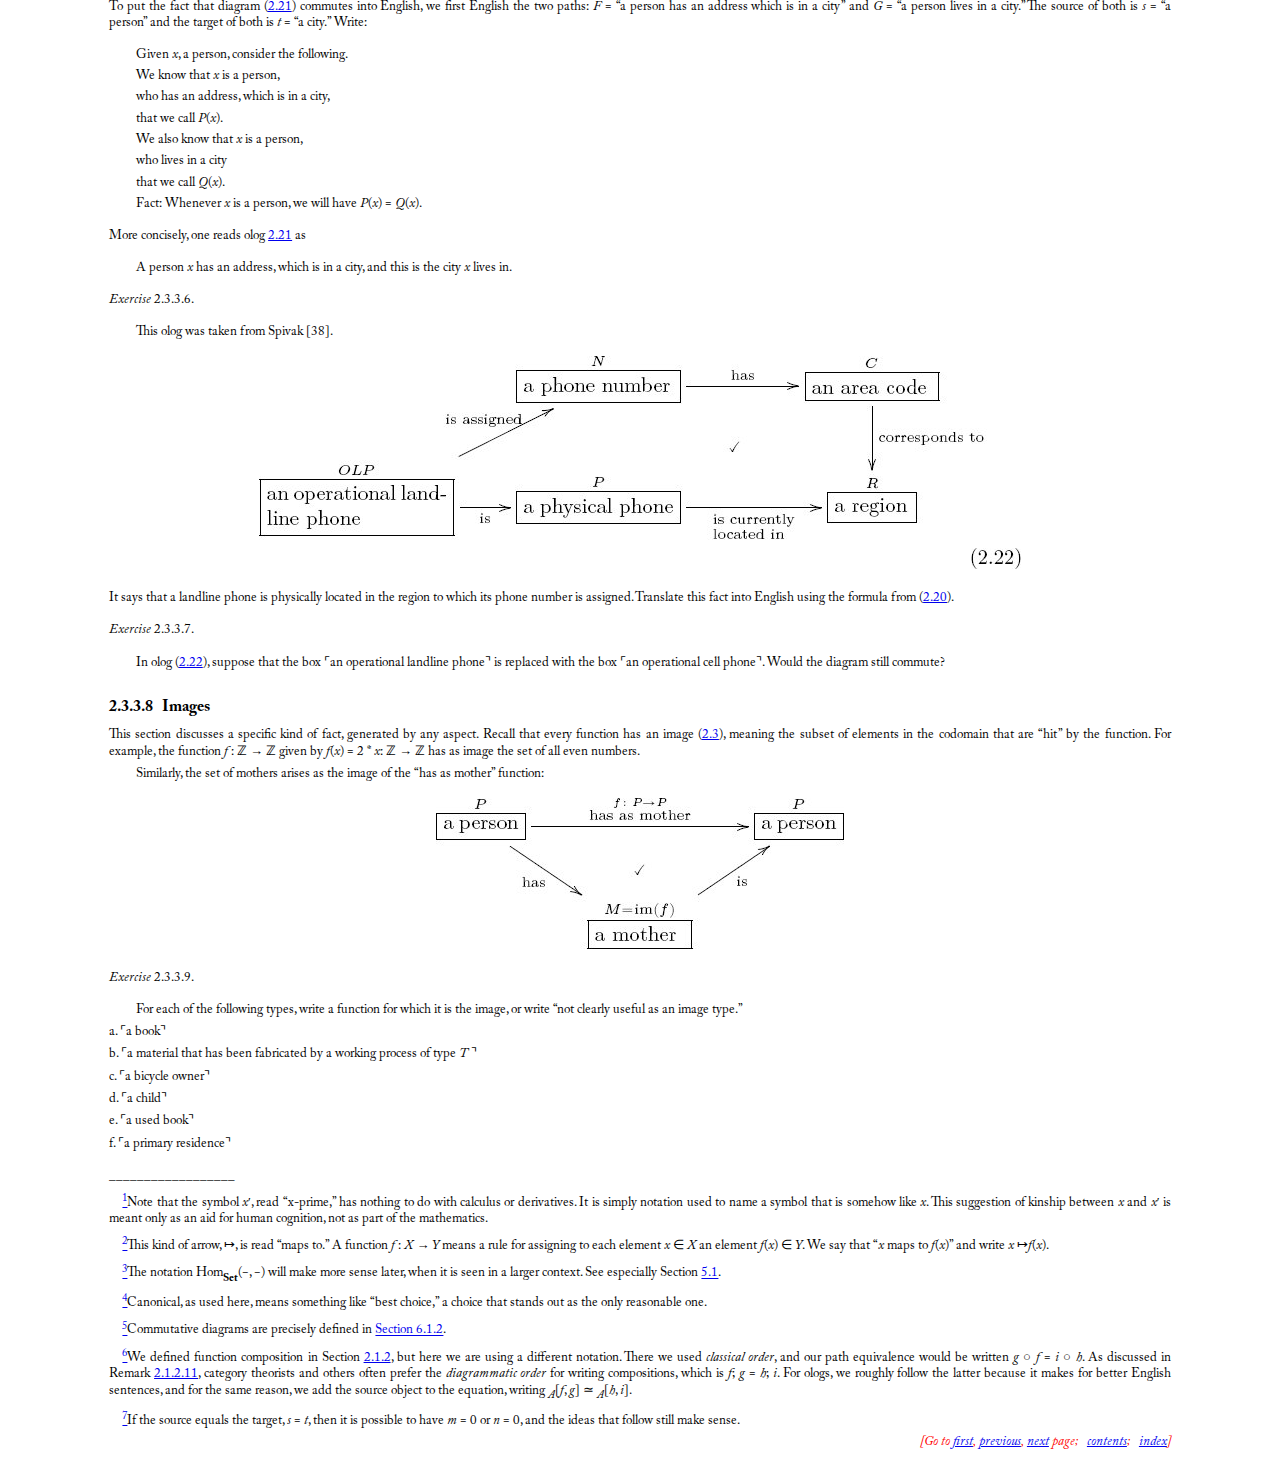
<file: category-theory.mitpress.mit.edu/chapter002.html>
<!DOCTYPE html>
<html>
<head>
<title>Category Theory for the Sciences</title>
<link rel="stylesheet" type="text/css" href="css/stylesheet.css"/>
</head>
<body>
<div class="body">
<a id="p9"></a>

<p><div class=navigation>[Go to <span><a href="index.html">first</a>, <a href="chapter001.html">previous</a></span><span>, <a href="chapter003.html">next</a></span> page<span>; &nbsp;&nbsp;</span><span><a href="toc.html">contents</a></span><span><span>; &nbsp;&nbsp;</span><a href="bookindex.html">index</a></span>]</div><p>

<section title="The Category of Sets" epub:type="bodymatter chapter">
<h1 class="chapter-number"><a href="toc.html#chap-2"><strong>Chapter 2</strong></a></h1>
<h1 class="chapter-title"><a href="toc.html#chap-2"><strong>The Category of Sets</strong></a></h1>
<p class="noindent">The theory of sets was invented as a foundation for all of mathematics. The notion of sets and functions serves as a basis on which to build intuition about categories in general. This chapter gives examples of sets and functions and then discusses commutative diagrams. Ologs are then introduced, allowing us to use the language of category theory to speak about real world concepts. All this material is basic set theory, but it can also be taken as an investigation of the <em>category of sets</em>, which is denoted <strong>Set</strong>.</p>
<section title="Sets and functions">
<h1 class="level1" id="lev_2-1"><a href="toc.html#Rlev_2-1"><strong>2.1&#160;&#160;&#160;Sets and functions</strong></a></h1>
<p class="noindent">People have always found it useful to put things into bins.</p>
<p class="fig-img"><img src="images/Art_eq2.jpg" alt="art"/></p>
<p class="noindent">The study of sets is the study of things in bins.</p>
<section title="Sets">
<h2 class="level2" id="lev_2-1-1"><strong>2.1.1&#160;&#160;&#160;Sets</strong></h2>
<p class="noindent">You probably have an innate understanding of what a set is. We can think of a set <em>X</em> as a collection of <em>elements x</em> &#x2208; <em>X</em>, each of which is <a id="p10"></a>recognizable as being in <em>X</em> and such that for each pair of named elements <em>x</em>, <em>x</em>&#x2032; &#x2208; <em>X</em> we can tell if <em>x</em> &#x003D; <em>x</em>&#x2032; or not.<sup><a id="endnote_ref_1" href="chapter002.html#endnote_1">1</a></sup> The set of pendulums is the collection of things we agree to call pendulums, each of which is recognizable as being a pendulum, and for any two people pointing at pendulums we can tell if they&#x2019;re pointing at the same pendulum or not.</p>
<figure>
<img src="images/Art_P3.jpg" alt="art"/>
<figcaption id="Fig_2-1"><strong>Figure 2.1</strong> A set <em>X</em> with nine elements, and a set <em>Y</em> with no elements, <em>Y</em> &#x003D; &#x2205;.</figcaption>
</figure>
<p class="noindent1-top1" id="Not_2-1-1-1"><em>Notation</em> 2.1.1.1. The symbol &#x2205; denotes the set with no elements (see <a href="chapter002.html#Fig_2-1">Figure 2.1</a>), which can also be written as &#x007B; &#x007D;. The symbol &#x2115; denotes the set of natural numbers:</p>
<epub:switch id="mathmlSwitch1"><epub:case required-namespace="http://www.w3.org/1998/Math/MathML"><math display='block' xmlns="http://www.w3.org/1998/Math/MathML"><mtable><mtr><mtd><mrow><mo>&#x2115;</mo><mo>&#x2254;</mo><mrow><mo>{</mo><mrow><mn>0</mn><mo>,</mo><mo>&#x00A0;</mo><mn>1</mn><mo>,</mo><mo>&#x00A0;</mo><mn>2</mn><mo>,</mo><mo>&#x00A0;</mo><mn>3</mn><mo>,</mo><mo>&#x00A0;</mo><mn>4</mn><mo>,</mo><mo>&#x00A0;</mo><mo>&#x2026;</mo><mo>,</mo><mo>&#x00A0;</mo><mn>877</mn><mo>,</mo><mo>&#x2026;</mo></mrow><mo>}</mo></mrow><mo>.</mo></mrow></mtd><mtd><mo>&#x0A0;&#x0A0;&#x0A0;</mo><mo>(</mo><mn>2</mn><mo>.</mo><mn>1</mn><mo>)</mo></mtd></mtr></mtable></math></epub:case><epub:default></epub:default></epub:switch>
<p class="noindent">The symbol &#x2124; denotes the set of integers, which contains both the natural numbers and their negatives,</p>
<epub:switch id="mathmlSwitch2"><epub:case required-namespace="http://www.w3.org/1998/Math/MathML"><math display='block' xmlns="http://www.w3.org/1998/Math/MathML"><mtable><mtr><mtd><mrow><mo>&#x2124;</mo><mo>&#x2254;</mo><mrow><mo>{</mo><mrow><mo>&#x2026;</mo><mo>,</mo><mo>&#x2212;</mo><mn>551</mn><mo>,</mo><mo>&#x2026;</mo><mo>,</mo><mo>&#x2212;</mo><mn>2</mn><mo>,</mo><mo>&#x2212;</mo><mn>1</mn><mo>,</mo><mn>0</mn><mo>,</mo><mn>1</mn><mo>,</mo><mn>2</mn><mo>,</mo><mo>&#x2026;</mo></mrow><mo>}</mo></mrow><mo>.</mo></mrow></mtd><mtd><mo>&#x0A0;&#x0A0;&#x0A0;</mo><mo>(</mo><mn>2</mn><mo>.</mo><mn>2</mn><mo>)</mo></mtd></mtr></mtable></math></epub:case><epub:default></epub:default></epub:switch>
<p>If <em>A</em> and <em>B</em> are sets, we say that <em>A</em> is a <em>subset</em> of <em>B</em>, and write <em>A</em> &#x2286; <em>B</em>, if every element of <em>A</em> is an element of <em>B</em>. So we have &#x2115; &#x2286; &#x2124;. Checking the definition, one sees that for any set <em>A</em>, we have (perhaps uninteresting) subsets &#x2205; &#x2286; <em>A</em> and <em>A</em> &#x2286; <em>A</em>. We can use <em>set-builder notation</em> to denote subsets. For example, the set of even integers can be written &#x007B;<em>n</em> &#x2208; &#x2124; &#x007C; <em>n</em> is even&#x007D;. The set of integers greater than 2 can be written in many ways, such as</p>
<epub:switch id="mathmlSwitch3"><epub:case required-namespace="http://www.w3.org/1998/Math/MathML"><math display='block' xmlns="http://www.w3.org/1998/Math/MathML"><mrow><mtable><mtr><mtd><mrow><mrow><mo>{</mo><mrow><mi>n</mi><mo>&#x2208;</mo><mo>&#x2124;</mo><mo>&#x007C;</mo><mi>n</mi><mo>&#x003E;</mo><mn>2</mn></mrow><mo>}</mo></mrow></mrow></mtd><mtd><mrow><mtext>or</mtext></mrow></mtd><mtd><mrow><mrow><mo>{</mo><mrow><mi>n</mi><mo>&#x2208;</mo><mo>&#x2115;</mo><mo>&#x007C;</mo><mi>n</mi><mo>&#x003E;</mo><mn>2</mn></mrow><mo>}</mo></mrow></mrow></mtd><mtd><mrow><mtext>or</mtext></mrow></mtd><mtd><mrow><mrow><mo>{</mo><mrow><mi>n</mi><mo>&#x2208;</mo><mo>&#x2115;</mo><mo>&#x007C;</mo><mi>n</mi><mo>&#x2A7E;</mo><mn>3</mn></mrow><mo>}</mo></mrow></mrow></mtd></mtr></mtable><mo>.</mo></mrow></math></epub:case><epub:default></epub:default></epub:switch>
<p>The symbol &#x2203; means &#x201C;there exists.&#x201D; So we could write the set of even integers as</p>
<epub:switch id="mathmlSwitch4"><epub:case required-namespace="http://www.w3.org/1998/Math/MathML"><math display='block' xmlns="http://www.w3.org/1998/Math/MathML"><mrow><mrow><mo>{</mo><mrow><mi>n</mi><mo>&#x2208;</mo><mo>&#x2124;</mo><mo>&#x007C;</mo><mi>n</mi><mo>&#x00A0;</mo><mtext>is even</mtext></mrow><mo>}</mo></mrow><mo>=</mo><mrow><mo>{</mo><mrow><mi>n</mi><mo>&#x2208;</mo><mo>&#x2124;</mo><mo>&#x007C;</mo><mo>&#x2203;</mo><mi>m</mi><mo>&#x2208;</mo><mo>&#x2124;</mo><mo>&#x00A0;</mo><mtext>such that</mtext><mo>&#x00A0;</mo><mn>2</mn><mi>m</mi><mo>=</mo><mi>n</mi></mrow><mo>}</mo></mrow><mo>.</mo></mrow></math></epub:case><epub:default></epub:default></epub:switch>
<p class="noindent">The symbol &#x2203;&#x0021; means &#x201C;there exists a unique.&#x201D; So the statement &#x201C;&#x2203;&#x0021;<em>x</em> &#x2208; &#x211D; such that <em>x</em><sup>2</sup> &#x003D; 0&#x201D; means that there is one and only one number whose square is 0. Finally, the symbol &#x2200; <a id="p11"></a>means &#x201C;for all.&#x201D; So the statement &#x201C;&#x2200;<em>m</em> &#x2208; &#x2115; &#x2203;<em>n</em> &#x2208; &#x2115; such that <em>m</em> &#x003C; <em>n</em>&#x201D; means that for every number there is a bigger one.</p>
<p>As you may have noticed in defining &#x2115; and &#x2124; in (<a href="chapter002.html#lev_2-1">2.1</a>) and (<a href="chapter002.html#lev_2-2">2.2</a>), we use the colon-equals notation &#x201C;<em>A</em> &#x2254; <em>XY Z</em>&#x201D; to mean something like &#x201C;define <em>A</em> to be <em>XY Z</em>.&#x201D; That is, a colon-equals declaration does not denote a fact of nature (like 2 &#x002B; 2 &#x003D; 4) but a choice of the writer.</p>
<p>We also often discuss a certain set with one element, denoted &#x007B;&#x263A;&#x007D;, as well as the familiar set of real numbers, &#x211D;, and some variants such as &#x211D;<sub>&#x2A7E;0</sub> &#x2254; &#x007B;<em>x</em> &#x2208; &#x211D; &#x007C; <em>x</em> &#x2A7E; 0&#x007D;.</p>
<p class="noindent1-top-exe" id="Exe_2-1-1-2"><em>Exercise</em> 2.1.1.2.</p>
<p class="space-break">Let <em>A</em> &#x2254; &#x007B;1, 2, 3&#x007D;. What are all the subsets of <em>A</em>? Hint: There are eight.</p>
<p class="indent">A set can have other sets as elements. For example, the set</p>
<epub:switch id="mathmlSwitch5"><epub:case required-namespace="http://www.w3.org/1998/Math/MathML"><math display='block' xmlns="http://www.w3.org/1998/Math/MathML"><mrow><mi>X</mi><mo>&#x2254;</mo><mrow><mo>{</mo><mrow><mrow><mo>{</mo><mrow><mn>1</mn><mo>,</mo><mn>2</mn></mrow><mo>}</mo></mrow><mo>,</mo><mrow><mo>{</mo><mn>4</mn><mo>}</mo></mrow><mo>,</mo><mrow><mo>{</mo><mrow><mn>1</mn><mo>,</mo><mn>3</mn><mo>,</mo><mn>6</mn></mrow><mo>}</mo></mrow></mrow><mo>}</mo></mrow></mrow></math></epub:case><epub:default></epub:default></epub:switch>
<p class="noindent">has three elements, each of which is a set.</p>
</section>
<section title="Functions">
<h2 class="level2" id="lev_2-1-2"><strong>2.1.2&#160;&#160;&#160;Functions</strong></h2>
<p class="noindent">If <em>X</em> and <em>Y</em> are sets, then a <em>function f from X to Y</em>, denoted <em>f</em> : <em>X</em> &#x2192; <em>Y</em>, is a mapping that sends each element <em>x</em> &#x2208; <em>X</em> to an element of <em>Y</em>, denoted <em>f</em>(<em>x</em>) &#x2208; <em>Y</em>. We call <em>X</em> the <em>domain</em> of the function <em>f</em>, and we call <em>Y</em> the <em>codomain</em> of <em>f</em>.</p>
<figure>
<img src="images/Art_P4.jpg" alt="art"/>
<figcaption id="Fig_2-2"><strong>Figure 2.2</strong> A function from a set <em>X</em> to a set <em>Y</em>.</figcaption>
</figure>
<a id="p12"></a>
<p>Note that for every element <em>x</em> &#x2208; <em>X</em>, there is exactly one arrow emanating from <em>x</em>, but for an element <em>y</em> &#x2208; <em>Y</em>, there can be several arrows pointing to <em>y</em>, or there can be no arrows pointing to <em>y</em> (see <a href="chapter002.html#Fig_2-2">Figure 2.2</a>).</p>
<p class="noindent1-top-sol"><em>Slogan</em> 2.1.2.1.</p>
<div class="pull-quote">
<p class="pq-noindent"><em>Given a function f</em> : <em>X</em> &#x2192; <em>Y, we think of X as a set of things, and Y as a set of bins. The function tells us in which bin to put each thing</em>.</p>
</div>
<p class="noindent" id="App_2-1-2-2"><em>Application</em> 2.1.2.2. In studying the mechanics of materials, one wishes to know how a material responds to tension. For example, a rubber band responds to tension differently than a spring does. To each material we can associate a <span class="underline">force-extension curve</span>, recording how much force the material carries when extended to various lengths. Once we fix a methodology for performing experiments, finding a material&#x2019;s force-extension curve would ideally constitute a function from the set of materials to the set of curves.</p>
<p class="noindent1-top-exe" id="Exe_2-1-2-3"><em>Exercise</em> 2.1.2.3.</p>
<p>Here is a simplified account of how the <span class="underline">brain receives light</span>. The eye contains about 100 million photoreceptor (PR) cells. Each connects to a retinal ganglion (RG) cell. No PR cell connects to two different RG cells, but usually many PR cells can attach to a single RG cell.</p>
<p>Let <em>PR</em> denote the set of photoreceptor cells, and let <em>RG</em> denote the set of retinal ganglion cells.</p>
<p class="nl1-list">a. According to the above account, does the connection pattern constitute a function <em>RG</em> &#x2192; <em>PR</em>, a function <em>PR</em> &#x2192; <em>RG</em>, or neither one?</p>
<p class="nl1-list">b. Would you guess that the connection pattern that exists between other areas of the brain are function-like? Justify your answer.</p>
<p class="noindent-top" id="Exa_2-1-2-4"><em>Example</em> 2.1.2.4. Suppose that <em>X</em> is a set and <em>X</em>&#x2032; &#x2286; <em>X</em> is a subset. Then we can consider the function <em>X</em>&#x2032; &#x2192; <em>X</em> given by sending every element of <em>X</em>&#x2032; to &#x201C;itself&#x201D; as an element of <em>X</em>. For example, if <em>X</em> &#x003D; &#x007B;<em>a</em>, <em>b</em>, <em>c</em>, <em>d</em>, <em>e</em>, <em>f</em>&#x007D; and <em>X</em>&#x2032; &#x003D; &#x007B;<em>b</em>, <em>d</em>, <em>e</em>&#x007D;, then <em>X</em>&#x2032; &#x2286; <em>X</em>. We turn that into the function <em>X</em>&#x2032; &#x2192; <em>X</em> given by <em>b</em> &#x21A6; <em>b</em>, <em>d</em> &#x21A6; <em>d</em>, <em>e</em> &#x21A6; <em>e</em>.<sup><a id="endnote_ref_2" href="chapter002.html#endnote_2">2</a></sup></p>
<p>As a matter of notation, we may sometimes say the following: Let <em>X</em> be a set, and let <em>i</em> : <em>X</em>&#x2032; &#x2286; <em>X</em> be a subset. Here we are making clear that <em>X</em>&#x2032; is a subset of <em>X</em>, but that <em>i</em> is the name of the associated function.</p>
<a id="p13"></a>
<p class="noindent1-top-exe" id="Exe_2-1-2-5"><em>Exercise</em> 2.1.2.5.</p>
<p>Let <em>f</em> : &#x2115; &#x2192; &#x2115; be the function that sends every natural number to its square, e.g., <em>f</em>(6) &#x003D; 36. First fill in the blanks, then answer a question.</p>
<p class="nl1-list">a. 2 &#x21A6; ________</p>
<p class="nl1-list">b. 0 &#x21A6; ________</p>
<p class="nl1-list">c. &#x2212;2 &#x21A6; ________</p>
<p class="nl1-list">d. 5 &#x21A6; ________</p>
<p class="nl1-list">e. Consider the symbol &#x2192; and the symbol &#x21A6;. What is the difference between how these two symbols are used so far in this book?</p>
<p class="space-break-top">Given a function <em>f</em> : <em>X</em> &#x2192; <em>Y</em>, the elements of <em>Y</em> that have at least one arrow pointing to them are said to be <em>in the image</em> of <em>f</em>; that is, we have</p>
<epub:switch id="mathmlSwitch6"><epub:case required-namespace="http://www.w3.org/1998/Math/MathML"><math display='block' xmlns="http://www.w3.org/1998/Math/MathML"><mtable><mtr><mtd><mrow><mtext>im</mtext><mo stretchy='false'>(</mo><mi>f</mi><mo stretchy='false'>)</mo><mo>&#x2254;</mo><mrow><mo>{</mo><mrow><mi>y</mi><mo>&#x2208;</mo><mi>Y</mi><mo>&#x007C;</mo><mo>&#x2203;</mo><mi>x</mi><mo>&#x2208;</mo><mi>X</mi><mo>&#x00A0;</mo><mtext>such that</mtext><mo>&#x00A0;</mo><mi>f</mi><mo stretchy='false'>(</mo><mi>x</mi><mo stretchy='false'>)</mo><mo>=</mo><mi>y</mi></mrow><mo>}</mo></mrow><mo>.</mo></mrow></mtd><mtd><mo>&#x0A0;&#x0A0;&#x0A0;</mo><mo>(</mo><mn>2</mn><mo>.</mo><mn>3</mn><mo>)</mo></mtd></mtr></mtable></math></epub:case><epub:default></epub:default></epub:switch>
<p class="noindent">The image of a function <em>f</em> is always a subset of its codomain, im(<em>f</em>) &#x2286; <em>Y</em>.</p>
<p class="noindent1-top-exe" id="Exe_2-1-2-6"><em>Exercise</em> 2.1.2.6.</p>
<p>If <em>f</em> : <em>X</em> &#x2192; <em>Y</em> is depicted by <a href="chapter002.html#Fig_2-2">Figure 2.2</a>, write its image, im(<em>f</em>) as a set.</p>
<p>Given a function <em>f</em> : <em>X</em> &#x2192; <em>Y</em> and a function <em>g</em> : <em>Y</em> &#x2192; <em>Z</em>, where the codomain of <em>f</em> is the same set as the domain of <em>g</em> (namely, <em>Y</em>), we say that <em>f</em> and <em>g</em> are <em>composable</em></p>
<epub:switch id="mathmlSwitch7"><epub:case required-namespace="http://www.w3.org/1998/Math/MathML"><math display='block' xmlns="http://www.w3.org/1998/Math/MathML"><mrow><mi>X</mi><mover><mo stretchy="true">&#x2192;</mo><mi>f</mi></mover><mi>Y</mi><mover><mo stretchy="true">&#x2192;</mo><mi>g</mi></mover><mi>Z</mi><mo>.</mo></mrow></math></epub:case><epub:default></epub:default></epub:switch>
<p class="noindent">The <em>composition of f and g</em> is denoted by <em>g</em> &#x25CB; <em>f</em> : <em>X</em> &#x2192; <em>Z</em>. See <a href="chapter002.html#Fig_2-3">Figure 2.3</a>.</p>
<p class="noindent1-top-sol"><em>Slogan</em> 2.1.2.7.</p>
<div class="pull-quote">
<p class="pq-noindent"><em>Given composable functions</em> <epub:switch id="mathmlSwitch8"><epub:case required-namespace="http://www.w3.org/1998/Math/MathML"><math xmlns="http://www.w3.org/1998/Math/MathML"><mrow><mi>X</mi><mover><mo stretchy="true">&#x2192;</mo><mi>f</mi></mover><mi>Y</mi><mover><mo stretchy="true">&#x2192;</mo><mi>g</mi></mover><mi>Z</mi></mrow></math></epub:case><epub:default></epub:default></epub:switch>, <em>we have a way of putting every thing in X into a bin in Y, and we have a way of putting each bin from Y into a larger bin in Z. The composite, g</em> &#x25CB; <em>f</em> : <em>X</em> &#x2192; <em>Z</em>, <em>is the resulting way that every thing in X is put into a bin in Z</em>.</p>
</div>
<p class="noindent1-top-exe" id="Exe_2-1-2-8"><em>Exercise</em> 2.1.2.8.</p>
<a id="p14"></a>
<figure>
<img src="images/Art_P5.jpg" alt="art"/>
<figcaption id="Fig_2-3"><strong>Figure 2.3</strong> Functions <em>f</em> : <em>X</em> &#x2192; <em>Y</em> and <em>g</em> : <em>Y</em> &#x2192; <em>Z</em> compose to a function <em>g</em> &#x25CB; <em>f</em> : <em>X</em> &#x2192; <em>Z</em> (follow the arrows).</figcaption>
</figure>
<p>If <em>A</em> &#x2286; <em>X</em> is a subset, Example <a href="chapter002.html#Exa_2-1-2-4">2.1.2.4</a> showed how to think of it as a function <em>i</em> : <em>A</em> &#x2192; <em>X</em>. Given a function <em>f</em> : <em>X</em> &#x2192; <em>Y</em>, we can compose <epub:switch id="mathmlSwitch9"><epub:case required-namespace="http://www.w3.org/1998/Math/MathML"><math xmlns="http://www.w3.org/1998/Math/MathML"><mrow><mi>A</mi><mover><mo stretchy="true">&#x2192;</mo><mi>i</mi></mover><mi>X</mi><mover><mo stretchy="true">&#x2192;</mo><mi>f</mi></mover><mi>Y</mi></mrow></math></epub:case><epub:default></epub:default></epub:switch> and get a function <em>f</em> &#x25CB; <em>i</em>: <em>A</em> &#x2192; <em>Y</em>. The image of this function is denoted</p>
<epub:switch id="mathmlSwitch10"><epub:case required-namespace="http://www.w3.org/1998/Math/MathML"><math display='block' xmlns="http://www.w3.org/1998/Math/MathML"><mrow><mi>f</mi><mo stretchy='false'>(</mo><mi>A</mi><mo stretchy='false'>)</mo><mo>&#x2254;</mo><mtext>im</mtext><mo stretchy='false'>(</mo><mi>f</mi><mo>&#x25CB;</mo><mi>i</mi><mo stretchy='false'>)</mo><mo>,</mo></mrow></math></epub:case><epub:default></epub:default></epub:switch>
<p class="noindent">see (<a href="chapter002.html#lev_2-3">2.3</a>) for the definition of image.</p>
<p>Let <em>X</em> &#x003D; <em>Y</em> &#x2254; &#x2124;, let <em>A</em> &#x2254; &#x007B;&#x2212;1, 0, 1, 2, 3&#x007D; &#x2286; <em>X</em>, and let <em>f</em> : <em>X</em> &#x2192; <em>Y</em> be given by <em>f</em>(<em>x</em>) &#x003D; <em>x</em><sup>2</sup>. What is the image set <em>f</em>(<em>A</em>)?</p>
<p class="noindent1-top-sol"><em>Solution</em> 2.1.2.8.</p>
<p>By definition of image (see (<a href="chapter002.html#lev_2-3">2.3</a>), we have</p>
<epub:switch id="mathmlSwitch11"><epub:case required-namespace="http://www.w3.org/1998/Math/MathML"><math display='block' xmlns="http://www.w3.org/1998/Math/MathML"><mrow><mi>f</mi><mo stretchy='false'>(</mo><mi>A</mi><mo stretchy='false'>)</mo><mo>=</mo><mrow><mo>{</mo><mrow><mi>y</mi><mo>&#x2208;</mo><mi>&#x2124;</mi><mo>&#x007C;</mo><mo>&#x2203;</mo><mi>a</mi><mo>&#x2208;</mo><mi>A</mi><mo>&#x00A0;</mo><mtext>such that</mtext><mo>&#x00A0;</mo><mi>f</mi><mo>&#x25CB;</mo><mi>i</mi><mo stretchy='false'>(</mo><mi>a</mi><mo stretchy='false'>)</mo><mo>=</mo><mi>y</mi></mrow><mo>}</mo></mrow><mo>.</mo></mrow></math></epub:case><epub:default></epub:default></epub:switch>
<p class="noindent">Since <em>A</em> &#x003D; &#x007B;&#x2212;1, 0, 1, 2, 3&#x007D; and since <em>i</em>(<em>a</em>) &#x003D; <em>a</em> for all <em>a</em> &#x2208; <em>A</em>, we have <em>f</em>(<em>A</em>) &#x003D; &#x007B;0, 1, 4, 9&#x007D;. Note that an element of a set can only be in the set once; even though <em>f</em>(&#x2212;1) &#x003D; <em>f</em>(1) &#x003D; 1, we need only mention 1 once in <em>f</em>(<em>A</em>). In other words, if a student has an answer such as &#x007B;1, 0, 1, 4, 9&#x007D;, this suggests a minor confusion.</p>
<p class="noindent1-top" id="Not_2-1-2-9"><em>Notation</em> 2.1.2.9. Let <em>X</em> be a set and <em>x</em> &#x2208; <em>X</em> an element. There is a function &#x007B;&#x263A;&#x007D; &#x2192; <em>X</em> that sends &#x263A; &#x21A6; <em>x</em>. We say that this function <em>represents x</em> &#x2208; <em>X</em>. We may denote it <em>x</em>: &#x007B;&#x263A;&#x007D; &#x2192; <em>X</em>.</p>
<a id="p15"></a>
<p class="noindent1-top-exe" id="Exe_2-1-2-10"><em>Exercise</em> 2.1.2.10.</p>
<p>Let <em>X</em> be a set, let <em>x</em> &#x2208; <em>X</em> be an element, and let <em>x</em>: &#x007B;&#x263A;&#x007D; &#x2192; <em>X</em> be the function representing it. Given a function <em>f</em> : <em>X</em> &#x2192; <em>Y</em>, what is <em>f</em> &#x25CB; <em>x</em>?</p>
<p class="noindent1-top" id="Rem_2-1-2-11"><em>Remark</em> 2.1.2.11. Suppose given sets <em>A</em>, <em>B</em>, <em>C</em> and functions <epub:switch id="mathmlSwitch12"><epub:case required-namespace="http://www.w3.org/1998/Math/MathML"><math xmlns="http://www.w3.org/1998/Math/MathML"><mrow><mi>A</mi><mover><mo stretchy="true">&#x2192;</mo><mi>f</mi></mover><mi>B</mi><mover><mo stretchy="true">&#x2192;</mo><mi>g</mi></mover><mi>C</mi></mrow></math></epub:case><epub:default></epub:default></epub:switch>. The <em>classical order</em> for writing their composition has been used so far, namely, <em>g</em> &#x25CB; <em>f</em> : <em>A</em> &#x2192; <em>C</em>. For any element <em>a</em> &#x2208; <em>A</em>, we write <em>g</em> &#x25CB; <em>f</em>(<em>a</em>) to mean <em>g</em>(<em>f</em>(<em>a</em>)). This means &#x201C;do <em>g</em> to whatever results from doing <em>f</em> to <em>a</em>.&#x201D;</p>
<p>However, there is another way to write this composition, called <em>diagrammatic order</em>. Instead of <em>g</em> &#x25CB; <em>f</em>, we would write <em>f</em>; <em>g</em> : <em>A</em> &#x2192; <em>C</em>, meaning &#x201C;do <em>f</em>, then do <em>g</em>.&#x201D; Given an element <em>a</em> &#x2208; <em>A</em>, represented by <em>a</em>: &#x007B;&#x263A;&#x007D; &#x2192; <em>A</em>, we have an element <em>a</em>; <em>f</em>; <em>g</em>.</p>
<p class="space-break">Let <em>X</em> and <em>Y</em> be sets. We write Hom<strong><sub>Set</sub></strong>(<em>X</em>, <em>Y</em>) to denote the set of functions <em>X</em> &#x2192; <em>Y</em>.<sup><a id="endnote_ref_3" href="chapter002.html#endnote_3">3</a></sup> Note that two functions <em>f</em>, <em>g</em> : <em>X</em> &#x2192; <em>Y</em> are equal if and only if for every element <em>x</em> &#x2208; <em>X</em>, we have <em>f</em>(<em>x</em>) &#x003D; <em>g</em>(<em>x</em>).</p>
<p class="noindent1-top-exe" id="Exe_2-1-2-12"><em>Exercise</em> 2.1.2.12.</p>
<p class="space-break">Let <em>A</em> &#x003D; &#x007B;1, 2, 3, 4, 5&#x007D; and <em>B</em> &#x003D; &#x007B;<em>x</em>, <em>y</em>&#x007D;.</p>
<p class="nl1-list">a. How many elements does Hom<strong><sub>Set</sub></strong>(<em>A</em>, <em>B</em>) have?</p>
<p class="nl1-list">b. How many elements does Hom<strong><sub>Set</sub></strong>(<em>B</em>, <em>A</em>) have?</p>
<p class="noindent1-top-exe" id="Exe_2-1-2-13"><em>Exercise</em> 2.1.2.13.</p>
<p class="nl1-list">a. Find a set <em>A</em> such that for all sets <em>X</em> there is exactly one element in Hom<strong><sub>Set</sub></strong>(<em>X</em>, <em>A</em>). Hint: Draw a picture of proposed <em>A</em>&#x2019;s and <em>X</em>&#x2019;s. How many dots should be in <em>A</em>?</p>
<p class="nl1-list">b. Find a set <em>B</em> such that for all sets <em>X</em> there is exactly one element in Hom<strong><sub>Set</sub></strong>(<em>B</em>, <em>X</em>).</p>
<p class="noindent1-top-sol"><em>Solution</em> 2.1.2.13.</p>
<a id="p16"></a>
<p class="nl1-list">a. Here is one: <em>A</em> &#x2254; &#x007B;&#x263A;&#x007D;. (Here is another, <em>A</em> &#x2254; &#x007B;48&#x007D;, and another, <em>A</em> &#x2254; &#x007B;<em>a</em><sub>1</sub>&#x007D;).</p>
<p class="fig-img"><img src="images/Art_P6.jpg" alt="art"/></p>
<p class=" nl1-list-para">Why? We are trying to count the number of functions <em>X</em> &#x2192; <em>A</em>. Regardless of <em>X</em> and <em>A</em>, in order to give a function <em>X</em> &#x2192; <em>A</em> one must answer the question, Where do I send <em>x</em>? several times, once for each element <em>x</em> &#x2208; <em>X</em>. Each element of <em>X</em> is sent to an element in <em>A</em>. For example, if <em>X</em> &#x003D; &#x007B;1, 2, 3&#x007D;, then one asks three questions: Where do I send 1? Where do I send 2? Where do I send 3? When <em>A</em> has only one element, there is only one place to send each <em>x</em>. A function <em>X</em> &#x2192; &#x007B;&#x263A;&#x007D; would be written 1 &#x21A6; &#x263A;, 2 &#x21A6; &#x263A;, 3 &#x21A6; &#x263A;. There is only one such function, so Hom<strong><sub>Set</sub></strong>(<em>X</em>, &#x007B;&#x263A;&#x007D;) has one element.</p>
<p class="nl1-list">b. <em>B</em> &#x003D; &#x2205; is the only possibility.</p>
<p class="fig-img"><img src="images/Art_P7.jpg" alt="art"/></p>
<p class=" nl1-list-para">To give a function <em>B</em> &#x2192; <em>X</em> one must answer the question, Where do I send <em>b</em>? for each <em>b</em> &#x2208; <em>B</em>. Because <em>B</em> has no elements, no questions must be answered in order to provide such a function. There is one way to answer all the necessary questions, because doing so is immediate (&#x201C;vacuously satisfied&#x201D;). It is like commanding John to &#x201C;assign a letter grade to every person who is over 14 feet tall.&#x201D; John is finished with his job the moment the command is given, and there is only one way for him to finish the job. So Hom<strong><sub>Set</sub></strong>(&#x2205;, <em>X</em>) has one element.</p>
<p>For any set <em>X</em>, we define the <em>identity function on X</em>, denoted</p>
<epub:switch id="mathmlSwitch14"><epub:case required-namespace="http://www.w3.org/1998/Math/MathML"><math display='block' xmlns="http://www.w3.org/1998/Math/MathML"><mrow><msub><mrow><mtext>id</mtext></mrow><mi>X</mi></msub><mo>:</mo><mi>X</mi><mo>&#x2192;</mo><mi>X</mi><mo>,</mo></mrow></math></epub:case><epub:default></epub:default></epub:switch>
<p class="noindent">to be the function such that for all <em>x</em> &#x2208; <em>X</em>, we have id<em><sub>X</sub></em>(<em>x</em>) &#x003D; <em>x</em>.</p>
<p class="noindent1-top-def" id="Def_2-1-2-14"><strong>Definition 2.1.2.14</strong> (Isomorphism). Let <em>X</em> and <em>Y</em> be sets. A function <em>f</em> : <em>X</em> &#x2192; <em>Y</em> is called an <em>isomorphism</em>, denoted <em>f</em> : <epub:switch id="mathmlSwitch15"><epub:case required-namespace="http://www.w3.org/1998/Math/MathML"><math xmlns="http://www.w3.org/1998/Math/MathML"><mrow><mi>X</mi><mover><mo stretchy="true">&#x2192;</mo><mo>&#x2245;</mo></mover><mi>Y</mi></mrow></math></epub:case><epub:default></epub:default></epub:switch>, if there exists a function <em>g</em> : <em>Y</em> &#x2192; <em>X</em> such <a id="p17"></a>that <em>g</em> &#x25CB; <em>f</em> &#x003D; id<em><sub>X</sub></em> and <em>f</em> &#x25CB; <em>g</em> &#x003D; id<em><sub>Y</sub></em>.</p>
<figure>
<img src="images/Art_P8.jpg" alt="art"/>
<figcaption id="Fig_2-4"><strong>Figure 2.4</strong> An isomorphism <epub:switch id="mathmlSwitch13"><epub:case required-namespace="http://www.w3.org/1998/Math/MathML"><math xmlns="http://www.w3.org/1998/Math/MathML"><mrow><mi>X</mi><mover><mo stretchy="true">&#x2192;</mo><mo>&#x2245;</mo></mover><mi>Y</mi></mrow></math></epub:case><epub:default></epub:default></epub:switch>.</figcaption>
</figure>
<p class="fig-img"><img src="images/Art_P9.jpg" alt="art"/></p>
<p class="noindent">In this case we also say that <em>f</em> is <em>invertible</em> and that <em>g</em> is <em>the inverse</em> of <em>f</em>. If there exists an isomorphism <epub:switch id="mathmlSwitch16"><epub:case required-namespace="http://www.w3.org/1998/Math/MathML"><math xmlns="http://www.w3.org/1998/Math/MathML"><mrow><mi>X</mi><mover><mo stretchy="true">&#x2192;</mo><mo>&#x2245;</mo></mover><mi>Y</mi></mrow></math></epub:case><epub:default></epub:default></epub:switch>, we say that <em>X</em> and <em>Y</em> are <em>isomorphic</em> sets and may write <em>X</em> &#x2245; <em>Y</em>.</p>
<p class="noindent1-top" id="Exa_2-1-2-15"><em>Example</em> 2.1.2.15. If <em>X</em> and <em>Y</em> are sets and <em>f</em> : <em>X</em> &#x2192; <em>Y</em> is an isomorphism, then the analogue of <a href="chapter002.html#Fig_2-2">Figure 2.2</a> will look like a perfect matching, more often called a <em>one-to-one correspondence</em>. That means that no two arrows will hit the same element of <em>Y</em>, and every element of <em>Y</em> will be in the image. For example, <a href="chapter002.html#Fig_2-4">Figure 2.4</a> depicts an isomorphism <epub:switch id="mathmlSwitch17"><epub:case required-namespace="http://www.w3.org/1998/Math/MathML"><math xmlns="http://www.w3.org/1998/Math/MathML"><mrow><mi>X</mi><mover><mo stretchy="true">&#x2192;</mo><mo>&#x2245;</mo></mover><mi>Y</mi></mrow></math></epub:case><epub:default></epub:default></epub:switch> between four element sets.</p>
<p class="noindent1-top" id="App_2-1-2-16"><em>Application</em> 2.1.2.16. There is an isomorphism between the set Nuc<sub>DNA</sub> of <span class="underline">nucleotides</span> found in DNA and the set Nuc<sub>RNA</sub> of nucleotides found in RNA. Indeed, both sets have four elements, so there are 24 different isomorphisms. But only one is useful in biology. Before we say which one it is, let us say there is also an isomorphism Nuc<sub>DNA</sub> &#x2245; &#x007B;<em>A</em>, <em>C</em>, <em>G</em>, <em>T</em>&#x007D; and an isomorphism Nuc<sub>RNA</sub> &#x2245; &#x007B;<em>A</em>, <em>C</em>, <em>G</em>, <em>U</em>&#x007D;, and we will use the letters as abbreviations for the nucleotides.</p>
<p>The convenient isomorphism <epub:switch id="mathmlSwitch18"><epub:case required-namespace="http://www.w3.org/1998/Math/MathML"><math xmlns="http://www.w3.org/1998/Math/MathML"><mrow><msub><mrow><mtext>Nuc</mtext></mrow><mrow><mtext>DNA</mtext></mrow></msub><mover><mo stretchy="true">&#x2192;</mo><mo>&#x2245;</mo></mover><msub><mrow><mtext>Nuc</mtext></mrow><mrow><mtext>RNA</mtext></mrow></msub></mrow></math></epub:case><epub:default></epub:default></epub:switch> is that given by RNA transcription; it sends</p>
<epub:switch id="mathmlSwitch19"><epub:case required-namespace="http://www.w3.org/1998/Math/MathML"><math display='block' xmlns="http://www.w3.org/1998/Math/MathML"><mrow><mi>A</mi><mo>&#x21A6;</mo><mi>U</mi><mo>,</mo><mo>&#x00A0;</mo><mi>C</mi><mo>&#x21A6;</mo><mi>G</mi><mo>,</mo><mo>&#x00A0;</mo><mi>G</mi><mo>&#x21A6;</mo><mi>C</mi><mo>,</mo><mo>&#x00A0;</mo><mi>T</mi><mo>&#x21A6;</mo><mi>A</mi><mo>.</mo></mrow></math></epub:case><epub:default></epub:default></epub:switch>
<a id="p18"></a>
<p class="noindent">(See also Application <a href="chapter005.html#App_5-1-2-21">5.1.2.21</a>.) There is also an isomorphism <epub:switch id="mathmlSwitch20"><epub:case required-namespace="http://www.w3.org/1998/Math/MathML"><math xmlns="http://www.w3.org/1998/Math/MathML"><mrow><msub><mrow><mtext>Nuc</mtext></mrow><mrow><mtext>DNA</mtext></mrow></msub><mover><mo stretchy="true">&#x2192;</mo><mo>&#x2245;</mo></mover><msub><mrow><mtext>Nuc</mtext></mrow><mrow><mtext>DNA</mtext></mrow></msub></mrow></math></epub:case><epub:default></epub:default></epub:switch> (the matching in the double helix), given by</p>
<epub:switch id="mathmlSwitch21"><epub:case required-namespace="http://www.w3.org/1998/Math/MathML"><math display='block' xmlns="http://www.w3.org/1998/Math/MathML"><mrow><mi>A</mi><mo>&#x21A6;</mo><mi>T</mi><mo>,</mo><mo>&#x00A0;</mo><mi>C</mi><mo>&#x21A6;</mo><mi>G</mi><mo>,</mo><mo>&#x00A0;</mo><mi>G</mi><mo>&#x21A6;</mo><mi>C</mi><mo>,</mo><mo>&#x00A0;</mo><mi>T</mi><mo>&#x21A6;</mo><mi>A</mi><mo>.</mo></mrow></math></epub:case><epub:default></epub:default></epub:switch>
<p>Protein production can be modeled as a function from the set of 3-nucleotide sequences to the set of eukaryotic amino acids. However, it cannot be an isomorphism because there are 4<sup>3</sup> &#x003D; 64 triplets of RNA nucleotides but only 21 eukaryotic amino acids.</p>
<p class="noindent1-top-exe" id="Exe_2-1-2-17"><em>Exercise</em> 2.1.2.17.</p>
<p class="space-break">Let <em>n</em> &#x2208; &#x2115; be a natural number, and let <em>X</em> be a set with exactly <em>n</em> elements.</p>
<p class="nl1-list">a. How many isomorphisms are there from <em>X</em> to itself?</p>
<p class="nl1-list">b. Does your formula from part (a) hold when <em>n</em> &#x003D; 0?</p>
<p class="noindent1-top-pro" id="Pro_2-1-2-18"><strong>Proposition 2.1.2.18</strong>. <em>The following facts hold about isomorphism</em>.</p>
<ol class="olindent">
<li><em>Any set A is isomorphic to itself; i.e., there exists an isomorphism</em> <epub:switch id="mathmlSwitch22"><epub:case required-namespace="http://www.w3.org/1998/Math/MathML"><math xmlns="http://www.w3.org/1998/Math/MathML"><mrow><mi>A</mi><mover><mo stretchy="true">&#x2192;</mo><mo>&#x2245;</mo></mover><mi>A</mi></mrow></math></epub:case><epub:default></epub:default></epub:switch>.</li>
<li class="litop"><em>For any sets A and B, if A is isomorphic to B, then B is isomorphic to A</em>.</li>
<li class="litop"><em>For any sets A, B, and C, if A is isomorphic to B, and B is isomorphic to C, then A is isomorphic to C.</em></li>
</ol>
<p class="nl1-list-1a"><em>Proof</em>.&#160;&#160;&#160;&#160;&#160;1. The identity function id<em><sub>A</sub></em>: <em>A</em> &#x2192; <em>A</em> is invertible; its inverse is id<em><sub>A</sub></em> because id<em><sub>A</sub></em> &#x25CB; id<em><sub>A</sub></em> &#x003D; id<em><sub>A</sub></em>.</p>
<p class="nl1-list-na">2. If <em>f</em> : <em>A</em> &#x2192; <em>B</em> is invertible with inverse <em>g</em> : <em>B</em> &#x2192; <em>A</em>, then <em>g</em> is an isomorphism with inverse <em>f</em>.</p>
<p class="nl1-list-na">3. If <em>f</em> : <em>A</em> &#x2192; <em>B</em> and <em>f</em>&#x2032; : <em>B</em> &#x2192; <em>C</em> are each invertible with inverses <em>g</em> : <em>B</em> &#x2192; <em>A</em> and <em>g</em>&#x2032;: <em>C</em> &#x2192; <em>B</em>, then the following calculations show that <em>f</em>&#x2032; &#x25CB; <em>f</em> is invertible with inverse <em>g</em> &#x25CB; <em>g</em>&#x2032;:</p>
<epub:switch id="mathmlSwitch23"><epub:case required-namespace="http://www.w3.org/1998/Math/MathML"><math display='block' xmlns="http://www.w3.org/1998/Math/MathML"><mrow><mtable><mtr><mtd><mrow><mo stretchy='false'>(</mo><mi>f</mi><mo>&#x2032;</mo><mo>&#x25CB;</mo><mi>f</mi><mo stretchy='false'>)</mo><mo>&#x25CB;</mo><mo stretchy='false'>(</mo><mi>g</mi><mo>&#x25CB;</mo><mi>g</mi><mo>&#x2032;</mo><mo stretchy='false'>)</mo><mo>=</mo><mi>f</mi><mo>&#x2032;</mo><mo>&#x25CB;</mo><mo stretchy='false'>(</mo><mi>f</mi><mo>&#x25CB;</mo><mi>g</mi><mo stretchy='false'>)</mo><mo>&#x25CB;</mo><mi>g</mi><mo>&#x2032;</mo><mo>=</mo><mi>f</mi><mo>&#x2032;</mo><mo>&#x25CB;</mo><msub><mrow><mtext>id</mtext></mrow><mi>B</mi></msub><mo>&#x25CB;</mo><mi>g</mi><mo>&#x2032;</mo><mo>=</mo><mi>f</mi><mo>&#x2032;</mo><mo>&#x25CB;</mo><mi>g</mi><mo>&#x2032;</mo><mo>=</mo><msub><mrow><mtext>id</mtext></mrow><mi>C</mi></msub></mrow></mtd></mtr><mtr><mtd><mrow><mrow><mo stretchy='false'>(</mo><mrow><mi>g</mi><mo>&#x25CB;</mo><mi>g</mi><mo>&#x2032;</mo></mrow><mo stretchy='false'>)</mo></mrow><mo>&#x25CB;</mo><mrow><mo stretchy='false'>(</mo><mrow><mi>f</mi><mo>&#x2032;</mo><mo>&#x25CB;</mo><mi>f</mi></mrow><mo stretchy='false'>)</mo></mrow><mo>=</mo><mi>g</mi><mo>&#x25CB;</mo><mrow><mo stretchy='false'>(</mo><mrow><mi>g</mi><mo>&#x2032;</mo><mo>&#x25CB;</mo><mi>f</mi><mo>&#x2032;</mo></mrow><mo stretchy='false'>)</mo></mrow><mo>&#x25CB;</mo><mi>f</mi><mo>=</mo><mi>g</mi><mo>&#x25CB;</mo><msub><mrow><mtext>id</mtext></mrow><mi>B</mi></msub><mo>&#x25CB;</mo><mi>f</mi><mo>=</mo><mi>g</mi><mo>&#x25CB;</mo><mi>f</mi><mo>=</mo><msub><mrow><mtext>id</mtext></mrow><mi>A</mi></msub></mrow></mtd></mtr></mtable></mrow></math></epub:case><epub:default></epub:default></epub:switch>
<a id="p19"></a>
<p class="noindent1-top-exe" id="Exe_2-1-2-19"><em>Exercise</em> 2.1.2.19.</p>
<p class="space-break">Let <em>A</em> and <em>B</em> be these sets:</p>
<p class="fig-img"><img src="images/Art_P10.jpg" alt="art"/></p>
<p class="noindent">Note that the sets <em>A</em> and <em>B</em> are isomorphic. Suppose that <em>f</em> : <em>B</em> &#x2192; &#x007B;1, 2, 3, 4, 5&#x007D; sends &#x201C;Bob&#x201D; to 1, sends &#x2663; to 3, and sends <em>r</em>8 to 4. Is there a canonical function <em>A</em> &#x2192; &#x007B;1, 2, 3, 4, 5&#x007D; corresponding to <em>f</em>?<sup><a id="endnote_ref_4" href="chapter002.html#endnote_4">4</a></sup></p>
<p class="noindent1-top-sol"><em>Solution</em> 2.1.2.19.</p>
<p class="space-break">No. There are a lot of choices, and none is any more reasonable than any other, i.e., none are canonical. (In fact, there are six choices; do you see why?)</p>
<p>The point of this exercise is to illustrate that even if one knows that two sets are isomorphic, one cannot necessarily treat them as the same. To treat them as the same, one should have in hand a specified <em>isomorphism g</em> : <epub:switch id="mathmlSwitch24"><epub:case required-namespace="http://www.w3.org/1998/Math/MathML"><math xmlns="http://www.w3.org/1998/Math/MathML"><mrow><mi>A</mi><mover><mo stretchy="true">&#x2192;</mo><mo>&#x2245;</mo></mover><mi>B</mi></mrow></math></epub:case><epub:default></epub:default></epub:switch>, such as <em>a</em> &#x21A6; <em>r</em>8, 7 &#x21A6; &#x201C;<em>Bob</em>&#x201D;, <em>Q</em> &#x21A6; &#x2663;. Now, given <em>f</em> : <em>B</em> &#x2192; &#x007B;1, 2, 3, 4, 5&#x007D;, there is a canonical function <em>A</em> &#x2192; &#x007B;1, 2, 3, 4, 5&#x007D; corresponding to <em>f</em>, namely, <em>f</em> &#x25CB; <em>g</em>.</p>
<p class="noindent1-top-exe" id="Exe_2-1-2-20"><em>Exercise</em> 2.1.2.20.</p>
<p class="space-break">Find a set <em>A</em> such that for any set <em>X</em>, there is an isomorphism of sets</p>
<epub:switch id="mathmlSwitch25"><epub:case required-namespace="http://www.w3.org/1998/Math/MathML"><math display='block' xmlns="http://www.w3.org/1998/Math/MathML"><mrow><mi>X</mi><mo>&#x2245;</mo><msub><mrow><mtext>Hom</mtext></mrow><mrow><mtext mathvariant='bold'>Set</mtext></mrow></msub><mrow><mo>(</mo><mrow><mi>A</mi><mo>,</mo><mi>X</mi></mrow><mo>)</mo></mrow><mo>.</mo></mrow></math></epub:case><epub:default></epub:default></epub:switch>
<p class="noindent">Hint: A function <em>A</em> &#x2192; <em>X</em> points each element of <em>A</em> to an element of <em>X</em>. When would there be the same number of ways to do that as there are elements of of <em>X</em>?</p>
<p class="noindent1-top-sol"><em>Solution</em> 2.1.2.20.</p>
<p class="space-break">Let <em>A</em> &#x003D; &#x007B;&#x263A;&#x007D;. Then to point each element of <em>A</em> to an element of <em>X</em>, one must simply point &#x263A; to an element of <em>X</em>. The set of ways to do that can be put in one-to-one <a id="p20"></a>correspondence with the set of elements of <em>X</em>. For example, if <em>X</em> &#x003D; &#x007B;1, 2, 3&#x007D;, then &#x263A; &#x21A6; 3 is a function <em>A</em> &#x2192; <em>X</em> representing the element 3 &#x2208; <em>X</em>. See Notation <a href="chapter002.html#Not_2-1-2-9">2.1.2.9</a>.</p>
<p class="noindent1-top" id="Not_2-1-2-21"><em>Notation</em> 2.1.2.21. For any natural number <em>n</em> &#x2208; &#x2115;, define a set</p>
<p class="noindent" id="lev_2-4"><epub:switch id="mathmlSwitch26"><epub:case required-namespace="http://www.w3.org/1998/Math/MathML"><math display='block' xmlns="http://www.w3.org/1998/Math/MathML"><mtable><mtr><mtd><mrow><munder accentunder='true'><mi>n</mi><mo stretchy='true'>&#x00AF;</mo></munder><mo>&#x2254;</mo><mrow><mo>{</mo><mrow><mn>1</mn><mo>,</mo><mn>2</mn><mo>,</mo><mn>3</mn><mo>,</mo><mo>&#x2026;</mo><mo>,</mo><mi>n</mi></mrow><mo>}</mo></mrow><mo>.</mo></mrow></mtd><mtd><mo>&#x0A0;&#x0A0;&#x0A0;</mo><mo>(</mo><mn>2</mn><mo>.</mo><mn>4</mn><mo>)</mo></mtd></mtr></mtable></math></epub:case><epub:default></epub:default></epub:switch></p>
<p class="noindent">We call <span class="underline"><em>n</em></span> the <em>numeral set</em> of size <em>n</em>. So, in particular, <span class="underline">2</span> &#x003D; &#x007B;1, 2&#x007D;, <span class="underline">1</span> &#x003D; &#x007B;1&#x007D;, and <span class="underline">0</span> &#x003D; &#x2205;.</p>
<p>Let <em>A</em> be any set. A function <em>f</em> : <span class="underline"><em>n</em></span> &#x2192; <em>A</em> can be written as a length <em>n</em> sequence</p>
<epub:switch id="mathmlSwitch27"><epub:case required-namespace="http://www.w3.org/1998/Math/MathML"><math display='block' xmlns="http://www.w3.org/1998/Math/MathML"><mtable><mtr><mtd><mrow><mi>f</mi><mo>=</mo><mrow><mo>(</mo><mrow><mi>f</mi><mrow><mo>(</mo><mn>1</mn><mo>)</mo></mrow><mo>,</mo><mi>f</mi><mrow><mo>(</mo><mn>2</mn><mo>)</mo></mrow><mo>,</mo><mo>&#x2026;</mo><mo>,</mo><mi>f</mi><mrow><mo>(</mo><mi>n</mi><mo>)</mo></mrow></mrow><mo>)</mo></mrow><mo>.</mo></mrow></mtd><mtd><mo>&#x0A0;&#x0A0;&#x0A0;</mo><mo>(</mo><mn>2</mn><mo>.</mo><mn>5</mn><mo>)</mo></mtd></mtr></mtable></math></epub:case><epub:default></epub:default></epub:switch>
<p class="noindent">We call this the <em>sequence notation</em> for <em>f</em>.</p>
<p class="noindent1-top-exe" id="Exe_2-1-2-22"><em>Exercise</em> 2.1.2.22.</p>
<p class="nl1-list">a. Let <em>A</em> &#x003D; &#x007B;<em>a</em>, <em>b</em>, <em>c</em>, <em>d</em>&#x007D;. If <em>f</em> : <span class="underline">10</span> &#x2192; <em>A</em> is given in sequence notation by (<em>a</em>, <em>b</em>, <em>c</em>, <em>c</em>, <em>b</em>, <em>a</em>, <em>d</em>, <em>d</em>, <em>a</em>, <em>b</em>), what is <em>f</em>(4)?</p>
<p class="nl1-list">b. Let <em>s</em>: <span class="underline">7</span> &#x2192; &#x2115; be given by <em>s</em>(<em>i</em>) &#x003D; <em>i</em><sup>2</sup>. Write <em>s</em> in sequence notation.</p>
<p class="noindent1-top-sol"><em>Solution</em> 2.1.2.22.</p>
<p class="nl1-list">a. <em>c</em></p>
<p class="nl1-list">b. (1, 4, 9, 16, 25, 36, 49)</p>
<p class="noindent1-top-def" id="Def_2-1-2-23"><strong>Definition 2.1.2.23</strong> (Cardinality of finite sets). Let <em>A</em> be a set and <em>n</em> &#x2208; &#x2115; a natural number. We say that <em>A has cardinality n</em>, denoted</p>
<epub:switch id="mathmlSwitch28"><epub:case required-namespace="http://www.w3.org/1998/Math/MathML"><math display='block' xmlns="http://www.w3.org/1998/Math/MathML"><mrow><mo>&#x007C;</mo><mi>A</mi><mo>&#x007C;</mo><mo>=</mo><mi>n</mi><mo>,</mo></mrow></math></epub:case><epub:default></epub:default></epub:switch>
<p class="noindent">if there exists an isomorphism of sets <em>A</em> &#x2245; <span class="underline"><em>n</em></span>. If there exists some <em>n</em> &#x2208; &#x2115; such that <em>A</em> has cardinality <em>n</em>, then we say that <em>A</em> is <em>finite</em>. Otherwise, we say that <em>A</em> is <em>infinite</em> and write &#x007C;<em>A</em>&#x007C; &#x2A7E; &#x221E;.</p>
<p class="noindent1-top-exe" id="Exe_2-1-2-24"><em>Exercise</em> 2.1.2.24.</p>
<p class="nl1-list">a. Let <em>A</em> &#x003D; &#x007B;5, 6, 7&#x007D;. What is &#x007C;<em>A</em>&#x007C;?</p>
<a id="p21"></a>
<p class="nl1-list">b. What is &#x007C;&#x007B;1, 1, 2, 3, 5&#x007D;&#x007C;?</p>
<p class="nl1-list">c. What is &#x007C;&#x2115;&#x007C;?</p>
<p class="nl1-list">d. What is &#x007C;&#x007B;<em>n</em> &#x2208; &#x2115; &#x007C; <em>n</em> &#x2A7D; 5&#x007D;&#x007C;?</p>
<p class="space-break-top">We will see in Corollary <a href="chapter003.html#Cor_3-4-5-6">3.4.5.6</a> that for any <em>m</em>, <em>n</em> &#x2208; &#x2115;, there is an isomorphism <span class="underline"><em>m</em></span> &#x2245; <span class="underline"><em>n</em></span> if and only if <em>m</em> &#x003D; <em>n</em>. So if we find that <em>A</em> has cardinality <em>m</em> and that <em>A</em> has cardinality <em>n</em>, then <em>m</em> &#x003D; <em>n</em>.</p>
<p class="noindent1-top-pro" id="Pro_2-1-2-25"><strong>Proposition 2.1.2.25</strong>. <em>Let A and B be finite sets. If there is an isomorphism of sets f</em> : <em>A</em> &#x2192; <em>B</em>, <em>then the two sets have the same cardinality</em>, &#x007C;<em>A</em>&#x007C; &#x003D; &#x007C;<em>B</em>&#x007C;.</p>
<p class="noindent1-top"><em>Proof</em>. If <em>f</em> : <em>A</em> &#x2192; <em>B</em> is an isomorphism and <em>B</em> &#x2245; <span class="underline"><em>n</em></span>, then <em>A</em> &#x2245; <span class="underline"><em>n</em></span> because the composition of two isomorphisms is an isomorphism.</p>
</section>
</section>
<section title="Commutative diagrams">
<h1 class="level1" id="lev_2-2"><a href="toc.html#Rlev_2-2"><strong>2.2&#160;&#160;&#160;Commutative diagrams</strong></a></h1>
<p class="noindent">At this point it is difficult to precisely define diagrams or commutative diagrams in general, but we can get a heuristic idea.<sup><a id="endnote_ref_5" href="chapter002.html#endnote_5">5</a></sup> Consider the following picture:</p>
<p class="fig-img" id="lev_2-6"><img src="images/Art_P11.jpg" alt="art"/></p>
<p class="noindent">We say this is a <em>diagram of sets</em> if each of <em>A</em>, <em>B</em>, <em>C</em> is a set and each of <em>f</em>, <em>g</em>, <em>h</em> is a function. We say this diagram <em>commutes</em> if <em>g</em> &#x25CB; <em>f</em> &#x003D; <em>h</em>. In this case we refer to it as a commutative triangle of sets, or, more generally, as a <em>commutative diagram</em> of sets.</p>
<p class="noindent1-top1" id="App_2-2-1-1"><em>Application</em> 2.2.1.1. In its most basic form, <span class="underline">the central dogma of molecular biology</span> is that DNA codes for RNA codes for protein. That is, there is a function from DNA triplets to RNA triplets and a function from RNA triplets to amino acids. But sometimes we just want to discuss the translation from DNA to amino acids, and this is the composite of the other two. The following commutative diagram is a picture of this fact</p>
<p class="fig-img"><img src="images/Art_P12.jpg" alt="art"/></p>
<a id="p22"></a>
<p class="space-break">Consider the following picture:</p>
<p class="fig-img"><img src="images/Art_P13.jpg" alt="art"/></p>
<p class="noindent1-top">We say this is a <em>diagram of sets</em> if each of <em>A</em>, <em>B</em>, <em>C</em>, <em>D</em> is a set and each of <em>f</em>, <em>g</em>, <em>h</em>, <em>i</em> is a function. We say this diagram <em>commutes</em> if <em>g</em> &#x25CB; <em>f</em> &#x003D; <em>i</em> &#x25CB; <em>h</em>. In this case we refer to it as a commutative square of sets. More generally, it is a commutative diagram of sets.</p>
<p class="noindent1-top" id="App_2-2-1-2"><em>Application</em> 2.2.1.2. Given a physical system <em>S</em>, there may be two mathematical approaches <em>f</em> : <em>S</em> &#x2192; <em>A</em> and <em>g</em> : <em>S</em> &#x2192; <em>B</em> that can be applied to it. Either of those results in a prediction of the same sort, <em>f</em>&#x2032; : <em>A</em> &#x2192; <em>P</em> and <em>g</em>&#x2032; : <em>B</em> &#x2192; <em>P</em>. For example, in <span class="underline">mechanics</span> we can use either the Lagrangian approach or the Hamiltonian approach to predict future states. To say that the diagram</p>
<p class="fig-img"><img src="images/Art_P14.jpg" alt="art"/></p>
<p class="noindent">commutes would say that these approaches give the same result.</p>
<p class="space-break-top">Note that diagram (<a href="chapter002.html#lev_2-6">2.6</a>) is considered to be the same diagram as each of the following:</p>
<p class="fig-img"><img src="images/Art_P15.jpg" alt="art"/></p>
<p class="noindent">In all these we have <em>h</em> &#x003D; <em>g</em> &#x25CB; <em>f</em>, or in diagrammatic order, <em>h</em> &#x003D; <em>f</em>; <em>g</em>.</p>
</section>
<section title="Ologs">
<h1 class="level1" id="lev_2-3"><a href="toc.html#Rlev_2-3"><strong>2.3&#160;&#160;&#160;Ologs</strong></a></h1>
<p class="noindent">In this book I ground the mathematical ideas in applications whenever possible. To that end I introduce ologs, which serve as a bridge between mathematics and various <a id="p23"></a>conceptual landscapes. The following material is taken from Spivak and Kent [<span class="underline">43</span>], an introduction to ologs.</p>
<p class="fig-img"><img src="images/Art_P16.jpg" alt="art"/></p>
<section title="Types">
<h2 class="level2" id="lev_2-3-1"><strong>2.3.1&#160;&#160;&#160;Types</strong></h2>
<p class="noindent">A type is an abstract concept, a distinction the author has made. Each type is represented as a box containing a <em>singular indefinite noun phrase</em>. Each of the following four boxes is a type:</p>
<p class="fig-img" id="lev_2-8"><img src="images/Art_P16a.jpg" alt="art"/></p>
<p>Each of the four boxes in (<a href="chapter002.html#lev_2-8">2.8</a>) represents a type of thing, a whole class of things, and the label on that box is what one should call <em>each example</em> of that class. Thus &#x231C;a man&#x231D; does not represent a single man but the set of men, each example of which is called &#x201C;a man.&#x201D; Similarly, the bottom right box represents an abstract type of thing, which probably has more than a million examples, but the label on the box indicates the common name for each such example.</p>
<p>Typographical problems emerge when writing a text box in a line of text, e.g., the text box <span class="border1">a man</span> seems out of place, and the more in-line text boxes there are, the worse <a id="p24"></a>it gets. To remedy this, I denote types that occur in a line of text with corner symbols; e.g., I write &#x231C;a man&#x231D; instead of <span class="border1">a man</span>.</p>
<section title="Types with compound structures">
<h3 class="level3" id="lev_2-3-1-1"><strong>2.3.1.1&#160;&#160;&#160;Types with compound structures</strong></h3>
<p class="noindent">Many types have compound structures, i.e., they are composed of smaller units. Examples include</p>
<p class="fig-img" id="lev_2-9"><img src="images/Art_P16b.jpg" alt="art"/></p>
<p class="noindent">It is good practice to declare the variables in a compound type, as in the last two cases of (<a href="chapter002.html#lev_2-9">2.9</a>). In other words, it is preferable to replace the first box in (<a href="chapter002.html#lev_2-9">2.9</a>) with something like</p>
<p class="fig-img"><img src="images/Art_P16c.jpg" alt="art"/></p>
<p class="noindent">so that the variables (<em>m</em>, <em>w</em>) are clear.</p>
<p class="noindent1-top"><em>Rules of good practice</em> 2.3.1.2. A type is presented as a text box. The text in that box should</p>
<p class="nl-2list">&#160;&#160;(i) begin with the word <em>a</em> or <em>an</em>;</p>
<p class="nl-2list">&#160;&#160;(ii) refer to a distinction made and recognizable by the olog&#x2019;s author;</p>
<p class="nl-2list">(iii) refer to a distinction for which instances can be documented;</p>
<p class="nl-2list">(iv) be the common name that each instance of that distinction can be called; and</p>
<p class="nl-2list">&#160;(v) declare all variables in a compound structure.</p>
<p class="space-break">The first, second, third, and fourth rules ensure that the class of things represented by each box appears to the author to be a well defined set, and that the class is appropriately named. The fifth rule encourages good readability of arrows (see Section <a href="chapter002.html#lev_2-3-2">2.3.2</a>).</p>
<p>I do not always follow the rules of good practice throughout this book. I think of these rules being as followed &#x201C;in the background,&#x201D; but I have nicknamed various boxes. So &#x231C;Steve&#x231D; may stand as a nickname for &#x231C;a thing classified as Steve&#x231D; and &#x231C;arginine&#x231D; as a nickname for &#x231C;a molecule of arginine&#x231D;. However, one should always be able to rename each type according to the rules of good practice.</p>
<a id="p25"></a>
</section>
</section>
<section title="Types with compound structures">
<h2 class="level2" id="lev_2-3-2"><strong>2.3.2&#160;&#160;&#160;Aspects</strong></h2>
<p class="noindent">An aspect of a thing <em>x</em> is a way of viewing it, a particular way in which <em>x</em> can be regarded or measured. For example, a woman can be regarded as a person; hence &#x201C;being a person&#x201D; is an aspect of a woman. A molecule has a molecular mass (say in daltons), so &#x201C;having a molecular mass&#x201D; is an aspect of a molecule. In other words, when it comes to ologs, the word <em>aspect</em> simply means function. The domain <em>A</em> of the function <em>f</em> : <em>A</em> &#x2192; <em>B</em> is the thing we are measuring, and the codomain is the set of possible answers or results of the measurement.</p>
<p class="fig-img" id="lev_2-10"><img src="images/Art_P16d.jpg" alt="art"/></p>
<p class="fig-img" id="lev_2-11"><img src="images/Art_P16e.jpg" alt="art"/></p>
<p>So for the arrow in (<a href="chapter002.html#lev_2-10">2.10</a>), the domain is the set of women (a set with perhaps 3 billion elements); the codomain is the set of persons (a set with perhaps 6 billion elements). We can imagine drawing an arrow from each dot in the &#x201C;woman&#x201D; set to a unique dot in the &#x201C;person&#x201D; set, just as in <a href="chapter002.html#Fig_2-2">Figure 2.2</a>. No woman points to two different people nor to zero people&#x2014;each woman is exactly one person&#x2014;so the rules for a function are satisfied. Let us now concentrate briefly on the arrow in (<a href="chapter002.html#lev_2-11">2.11</a>). The domain is the set of molecules, the codomain is the set &#x211D;<sub>&#x003E;0</sub> of positive real numbers. We can imagine drawing an arrow from each dot in the &#x201C;molecule&#x201D; set to a single dot in the &#x201C;positive real number&#x201D; set. No molecule points to two different masses, nor can a molecule have no mass: each molecule has exactly one mass. Note, however, that two different molecules can point to the same mass.</p>
<section title="Invalid aspects">
<h3 class="level3" id="lev_2-3-2-1"><strong>2.3.2.1&#160;&#160;&#160;Invalid aspects</strong></h3>
<p class="noindent">To be valid an aspect must be a functional relationship. Arrows may on their face appear to be aspects, but on closer inspection they are not functional (and hence not valid as aspects).</p>
<p>Consider the following two arrows:</p>
<p class="fig-img" id="lev_2-12"><img src="images/Art_P16f.jpg" alt="art"/></p>
<p class="fig-img" id="lev_2-13"><img src="images/Art_P16g.jpg" alt="art"/></p>
<a id="p26"></a>
<p class="noindent">A person may have no children or may have more than one child, so the first arrow is invalid: it is not a function. Similarly, if one drew an arrow from each mechanical pencil to each piece of lead it uses, one would not have a function.</p>
<p class="noindent1-top1" id="War_2-3-2-2"><em>Warning</em> 2.3.2.2. The author of an olog has a worldview, some fragment of which is captured in the olog. When person A examines the olog of person B, person A may or may not agree with it. For example, person B may have the following olog</p>
<p class="fig-img"><img src="images/Art_P17.jpg" alt="art"/></p>
<p class="noindent">which associates to each marriage a man and a woman. Person A may take the position that some marriages involve two men or two women and thus see B&#x2019;s olog as wrong. Such disputes are not &#x201C;problems&#x201D; with either A&#x2019;s olog or B&#x2019;s olog; they are discrepancies between worldviews. Hence, a reader R may see an olog in this book and notice a discrepancy between R&#x2019;s worldview and my own, but this is not a problem with the olog. Rules are enforced to ensure that an olog is structurally sound, not to ensure that it &#x201C;correctly reflects reality,&#x201D; since worldviews can differ.</p>
<p>Consider the aspect <epub:switch id="mathmlSwitch29"><epub:case required-namespace="http://www.w3.org/1998/Math/MathML"><math xmlns="http://www.w3.org/1998/Math/MathML"><mrow><mo>&#x231C;</mo><mtext>an</mtext><mo>&#x00A0;</mo><mtext>object</mtext><mo>&#x231D;</mo><mover><mo stretchy="true">&#x2192;</mo><mrow><mtext>has</mtext></mrow></mover><mo>&#x231C;</mo><mtext>a</mtext><mo>&#x00A0;</mo><mtext>weight</mtext><mo>&#x231D;</mo></mrow></math></epub:case><epub:default></epub:default></epub:switch>. At some point in history, this would have been considered a valid function. Now we know that the same object would have a different weight on the moon than it has on earth. Thus, as worldviews change, we often need to add more information to an olog. Even the validity of <epub:switch id="mathmlSwitch30"><epub:case required-namespace="http://www.w3.org/1998/Math/MathML"><math xmlns="http://www.w3.org/1998/Math/MathML"><mrow><mo>&#x231C;</mo><mtext>an</mtext><mo>&#x00A0;</mo><mtext>object</mtext><mo>&#x00A0;</mo><mtext>on</mtext><mo>&#x00A0;</mo><mtext>earth</mtext><mo>&#x231D;</mo><mover><mo stretchy="true">&#x2192;</mo><mrow><mtext>has</mtext></mrow></mover><mo>&#x231C;</mo><mtext>a</mtext><mo>&#x00A0;</mo><mtext>weight</mtext><mo>&#x231D;</mo></mrow></math></epub:case><epub:default></epub:default></epub:switch> is questionable, e.g., if I am considered to be the same object on earth before and after I eat Thanksgiving dinner. However, to build a model we need to choose a level of granularity and try to stay within it, or the whole model would evaporate into the nothingness of truth. Any level of granularity is called <em>a stereotype</em>; e.g., we stereotype objects on earth by saying they each have a weight. A stereotype is a lie, more politely a conceptual simplification, that is convenient for the way we want to do business.</p>
<p class="noindent1-top1"><em>Remark</em> 2.3.2.3. In keeping with Warning <a href="chapter002.html#War_2-3-2-2">2.3.2.2</a>, the arrows in (<a href="chapter002.html#lev_2-12">2.12&#x002A;</a>) and (<a href="chapter002.html#lev_2-13">2.13&#x002A;</a>) may not be wrong but simply reflect that the author has an idiosyncratic worldview or vocabulary. Maybe the author believes that every mechanical pencil uses exactly one piece of lead. If this is so, then <epub:switch id="mathmlSwitch31"><epub:case required-namespace="http://www.w3.org/1998/Math/MathML"><math xmlns="http://www.w3.org/1998/Math/MathML"><mrow><mo>&#x231C;</mo><mtext>a</mtext><mo>&#x00A0;</mo><mtext>mechanical</mtext><mo>&#x00A0;</mo><mtext>pencil</mtext><mo>&#x231D;</mo><mover><mo stretchy="true">&#x2192;</mo><mrow><mtext>uses</mtext></mrow></mover><mo>&#x231C;</mo><mtext>a</mtext><mo>&#x00A0;</mo><mtext>piece</mtext><mo>&#x00A0;</mo><mtext>of</mtext><mo>&#x00A0;</mo><mtext>lead</mtext><mo>&#x231D;</mo></mrow></math></epub:case><epub:default></epub:default></epub:switch> is indeed a valid aspect. Similarly, suppose the author meant to say that each person <em>was once</em> a child, or that a person has an inner child. Since every person has one and only one inner child (according to the author), the map <epub:switch id="mathmlSwitch32"><epub:case required-namespace="http://www.w3.org/1998/Math/MathML"><math xmlns="http://www.w3.org/1998/Math/MathML"><mrow><mo>&#x231C;</mo><mtext>a</mtext><mo>&#x00A0;</mo><mtext>person</mtext><mo>&#x231D;</mo><mover><mo stretchy="true">&#x2192;</mo><mrow><mtext>has</mtext><mo>&#x00A0;</mo><mtext>as</mtext><mo>&#x00A0;</mo><mtext>inner</mtext><mo>&#x00A0;</mo><mtext>child</mtext></mrow></mover><mo>&#x231C;</mo><mtext>a</mtext><mo>&#x00A0;</mo><mtext>child</mtext><mo>&#x231D;</mo></mrow></math></epub:case><epub:default></epub:default></epub:switch> is a valid aspect. <a id="p27"></a>We cannot fault the olog for its author&#x2019;s view, but note that we have changed the name of the label to make the intention more explicit.</p>
</section>
<section title="Reading aspects and paths as English phrases">
<h3 class="level3" id="lev_2-3-2-4"><strong>2.3.2.4&#160;&#160;&#160;Reading aspects and paths as English phrases</strong></h3>
<p class="noindent">Each arrow (aspect) <epub:switch id="mathmlSwitch33"><epub:case required-namespace="http://www.w3.org/1998/Math/MathML"><math xmlns="http://www.w3.org/1998/Math/MathML"><mrow><mi>X</mi><mover><mo stretchy="true">&#x2192;</mo><mi>f</mi></mover><mi>Y</mi></mrow></math></epub:case><epub:default></epub:default></epub:switch> can be read by first reading the label on its source box <em>X</em>, then the label on the arrow <em>f</em>, and finally the label on its target box <em>Y</em>. For example, the arrow</p>
<p class="fig-img" id="lev_2-14"><img src="images/Art_P17a.jpg" alt="art"/></p>
<p class="noindent">is read &#x201C;a book has as first author a person.&#x201D;</p>
<p class="noindent1-top" id="Rem_2-3-2-5"><em>Remark</em> 2.3.2.5. Note that the map in (<a href="chapter002.html#lev_2-14">2.14</a>) is a valid aspect, but a similarly benign-looking map <epub:switch id="mathmlSwitch34"><epub:case required-namespace="http://www.w3.org/1998/Math/MathML"><math xmlns="http://www.w3.org/1998/Math/MathML"><mrow><mo>&#x231C;</mo><mtext>a</mtext><mo>&#x00A0;</mo><mtext>book</mtext><mo>&#x231D;</mo><mover><mo stretchy="true">&#x2192;</mo><mrow><mtext>has</mtext><mo>&#x00A0;</mo><mtext>as</mtext><mo>&#x00A0;</mo><mtext>author</mtext></mrow></mover><mo>&#x231C;</mo><mtext>a</mtext><mo>&#x00A0;</mo><mtext>person</mtext><mo>&#x231D;</mo></mrow></math></epub:case><epub:default></epub:default></epub:switch> would not be valid, because it is not functional. When creating an olog, one must be vigilant about this type of mistake because it is easy to miss, and it can corrupt the olog.</p>
<p class="space-break">Sometimes the label on an arrow can be shortened or dropped altogether if it is obvious from context (see Section <a href="chapter002.html#lev_2-3-3">2.3.3</a>). Here is a common example from the way I write ologs.</p>
<p class="fig-img" id="lev_2-15"><img src="images/Art_P18.jpg" alt="art"/></p>
<p class="noindent">Neither arrow is readable by the preceding protocol (e.g., &#x201C;a pair (<em>x</em>, <em>y</em>), where <em>x</em> and <em>y</em> are integers <em>x</em> an integer&#x201D; is not an English sentence), and yet it is clear what each map means. For example, given (8, 11) in <em>A</em>, arrow <em>x</em> would yield 8 and arrow <em>y</em> would yield 11. The label <em>x</em> can be thought of as a nickname for the full name &#x201C;yields as the value of <em>x</em>,&#x201D; and similarly for <em>y</em>. I do not generally use the full name, so as not to clutter the olog.</p>
<p>One can also read paths through an olog by inserting the word <em>which</em> (or <em>who</em>) after each intermediate box. For example, olog (<a href="chapter002.html#lev_2-16">2.16</a>) has two paths of length 3 (counting <a id="p28"></a>arrows in a chain):</p>
<p class="fig-img" id="lev_2-16"><img src="images/Art_P19.jpg" alt="art"/></p>
<p class="noindent">The top path is read &#x201C;a child is a person, who has as parents a pair (<em>w</em>, <em>m</em>), where <em>w</em> is a woman and <em>m</em> is a man, which yields, as the value of <em>w</em>, a woman.&#x201D; The reader should read and understand the content of the bottom path, which associates to every child a year.</p>
</section>
<section title="Converting nonfunctional relationships to aspects">
<h3 class="level3" id="lev_2-3-2-6"><strong>2.3.2.6&#160;&#160;&#160;Converting nonfunctional relationships to aspects</strong></h3>
<p class="noindent">There are many relationships that are not functional, and these cannot be considered aspects. Often the word <em>has</em> indicates a relationship&#x2014;sometimes it is functional, as in <epub:switch id="mathmlSwitch35"><epub:case required-namespace="http://www.w3.org/1998/Math/MathML"><math xmlns="http://www.w3.org/1998/Math/MathML"><mrow><mo>&#x231C;</mo><mtext>a</mtext><mo>&#x00A0;</mo><mtext>person</mtext><mo>&#x231D;</mo><mover><mo stretchy="true">&#x2192;</mo><mrow><mtext>has</mtext></mrow></mover><mo>&#x231C;</mo><mtext>a</mtext><mo>&#x00A0;</mo><mtext>stomach</mtext><mo>&#x231D;</mo></mrow></math></epub:case><epub:default></epub:default></epub:switch>, and sometimes it is not, as in <epub:switch id="mathmlSwitch36"><epub:case required-namespace="http://www.w3.org/1998/Math/MathML"><math xmlns="http://www.w3.org/1998/Math/MathML"><mrow><mo>&#x231C;</mo><mtext>a</mtext><mo>&#x00A0;</mo><mtext>father</mtext><mo>&#x231D;</mo><mover><mo stretchy="true">&#x2192;</mo><mrow><mtext>has</mtext></mrow></mover><mo>&#x231C;</mo><mtext>a</mtext><mo>&#x00A0;</mo><mtext>child</mtext><mo>&#x231D;</mo></mrow></math></epub:case><epub:default></epub:default></epub:switch>. Clearly, a father may have more than one child. This one is easily fixed by realizing that the arrow should go the other way: there is a function <epub:switch id="mathmlSwitch37"><epub:case required-namespace="http://www.w3.org/1998/Math/MathML"><math xmlns="http://www.w3.org/1998/Math/MathML"><mrow><mo>&#x231C;</mo><mtext>a</mtext><mo>&#x00A0;</mo><mtext>child</mtext><mo>&#x231D;</mo><mover><mo stretchy="true">&#x2192;</mo><mrow><mtext>has</mtext></mrow></mover><mo>&#x231C;</mo><mtext>a</mtext><mo>&#x00A0;</mo><mtext>father</mtext><mo>&#x231D;</mo></mrow></math></epub:case><epub:default></epub:default></epub:switch>.</p>
<p>What about <epub:switch id="mathmlSwitch38"><epub:case required-namespace="http://www.w3.org/1998/Math/MathML"><math xmlns="http://www.w3.org/1998/Math/MathML"><mrow><mo>&#x231C;</mo><mtext>a</mtext><mo>&#x00A0;</mo><mtext>person</mtext><mo>&#x231D;</mo><mover><mo stretchy="true">&#x2192;</mo><mrow><mtext>owns</mtext></mrow></mover><mo>&#x231C;</mo><mtext>a</mtext><mo>&#x00A0;</mo><mtext>car</mtext><mo>&#x231D;</mo></mrow></math></epub:case><epub:default></epub:default></epub:switch>. Again, a person may own no cars or more than one car, but this time a car can be owned by more than one person too. A quick fix would be to replace it by <epub:switch id="mathmlSwitch39"><epub:case required-namespace="http://www.w3.org/1998/Math/MathML"><math xmlns="http://www.w3.org/1998/Math/MathML"><mrow><mo>&#x231C;</mo><mtext>a</mtext><mo>&#x00A0;</mo><mtext>person</mtext><mo>&#x231D;</mo><mover><mo stretchy="true">&#x2192;</mo><mrow><mtext>owns</mtext></mrow></mover><mo>&#x231C;</mo><mtext>a</mtext><mo>&#x00A0;</mo><mtext>set</mtext><mo>&#x00A0;</mo><mtext>of</mtext><mo>&#x00A0;</mo><mtext>cars</mtext><mo>&#x231D;</mo></mrow></math></epub:case><epub:default></epub:default></epub:switch>. This is okay, but the relationship between &#x231C;a car&#x231D; and &#x231C;a set of cars&#x231D; then becomes an issue to deal with later. There is another way to indicate such nonfunctional relationships. In this case it would look like this:</p>
<p class="fig-img"><img src="images/Art_P20.jpg" alt="art"/></p>
<a id="p29"></a>
<p class="noindent">This setup will ensure that everything is properly organized. In general, relationships can involve more than two types, and in olog form looks like this:</p>
<p class="fig-img"><img src="images/Art_P21.jpg" alt="art"/></p>
<p class="noindent">For example,</p>
<p class="fig-img"><img src="images/Art_P22.jpg" alt="art"/></p>
<p class="noindent1-top-exe" id="Exe_2-3-2-7"><em>Exercise</em> 2.3.2.7.</p>
<p class="space-break">On page <span class="underline">25</span>, the arrow in (<a href="chapter002.html#lev_2-12">2.12&#x002A;</a>) was indicated as an invalid aspect:</p>
<p class="fig-img"><img src="images/Art_P22a.jpg" alt="art"/></p>
<p class="noindent">Create a valid olog that captures the parent-child relationship; your olog should still have boxes &#x231C;a person&#x231D; and &#x231C;a child&#x231D; but may have an additional box.</p>
<p class="noindent"><em>Rules of good practice</em> 2.3.2.8. An aspect is presented as a labeled arrow pointing from a source box to a target box. The arrow label text should</p>
<p class="nl-2list">&#160;&#160;&#160;(i) begin with a verb;</p>
<a id="p30"></a>
<p class="nl-2list">&#160;&#160;(ii) yield an English sentence, when the source box text followed by the arrow text followed by the target box text is read;</p>
<p class="nl-2list">&#160;(iii) refer to a functional relationship: each instance of the source type should give rise to a specific instance of the target type;</p>
<p class="nl-2list">(iv) constitute a useful description of that functional relationship.</p>
</section>
</section>
<section title="Facts">
<h2 class="level2" id="lev_2-3-3"><strong>2.3.3&#160;&#160;&#160;Facts</strong></h2>
<p class="noindent">In this section I discuss facts, by which I mean path equivalences in an olog. It is the notion of path equivalences that makes category theory so powerful.</p>
<p>A <em>path</em> in an olog is a head-to-tail sequence of arrows. That is, any path starts at some box <em>B</em><sub>0</sub>, then follows an arrow emanating from <em>B</em><sub>0</sub> (moving in the appropriate direction), at which point it lands at another box <em>B</em><sub>1</sub>, then follows any arrow emanating from <em>B</em><sub>1</sub>, and so on, eventually landing at a box <em>B<sub>n</sub></em> and stopping there. The number of arrows is the <em>length</em> of the path. So a path of length 1 is just an arrow, and a path of length 0 is just a box. We call <em>B</em><sub>0</sub> the <em>source</em> and <em>B<sub>n</sub></em> the <em>target</em> of the path.</p>
<p>Given an olog, its author may want to declare that two paths are equivalent. For example, consider the two paths from <em>A</em> to <em>C</em> in the olog</p>
<p class="fig-img" id="lev_2-17"><img src="images/Art_P23.jpg" alt="art"/></p>
<p class="noindent">We know as English speakers that a woman parent is called a mother, so these two paths <em>A</em> &#x2192; <em>C</em> should be equivalent. A mathematical way to say this is that the triangle in olog (<a href="chapter002.html#lev_2-17">2.17</a>) <em>commutes</em>. That is, path equivalences are simply commutative diagrams, as in Section <a href="chapter002.html#lev_2-2">2.2</a>. In the preceding example we concisely say &#x201C;a woman parent is equivalent to a mother.&#x201D; We declare this by defining the diagonal map in (<a href="chapter002.html#lev_2-17">2.17</a>) to be <em>the composition</em> of the horizontal map and the vertical map.</p>
<p>I generally prefer to indicate a commutative diagram by drawing a check mark, &#x2713;, in the region bounded by the two paths, as in olog (<a href="chapter002.html#lev_2-17">2.17</a>). Sometimes, however, one cannot do this unambiguously on the two-dimensional page. In such a case I indicate <a id="p31"></a>the commutative diagram (fact) by writing an equation. For example, to say that the diagram</p>
<p class="fig-img"><img src="images/Art_P24.jpg" alt="art"/></p>
<p class="noindent">commutes, we could either draw a check mark inside the square or write the equation</p>
<p class="noindent"><epub:switch id="mathmlSwitch40"><epub:case required-namespace="http://www.w3.org/1998/Math/MathML"><math display='block' xmlns="http://www.w3.org/1998/Math/MathML"><mrow><msub><mrow></mrow><mi>A</mi></msub><mrow><mo>[</mo><mrow><mi>f</mi><mo>,</mo><mi>g</mi></mrow><mo>]</mo></mrow><mo>&#x2243;</mo><msub><mrow></mrow><mi>A</mi></msub><mrow><mo>[</mo><mrow><mi>h</mi><mo>,</mo><mi>i</mi></mrow><mo>]</mo></mrow></mrow></math></epub:case><epub:default></epub:default></epub:switch></p>
<p class="noindent">above it.<sup><a id="endnote_ref_6" href="chapter002.html#endnote_6">6</a></sup> Either way, it means that starting from <em>A</em>, &#x201C;doing <em>f</em>, then <em>g</em>&#x201D; is equivalent to &#x201C;doing <em>h</em>, then <em>i</em>.&#x201D;</p>
<p class="space-break">Here is another example:</p>
<p class="fig-img"><img src="images/Art_P25.jpg" alt="art"/></p>
<p class="noindent">Note how this diagram gives us the established terminology for the various ways in which DNA, RNA, and protein are related in this context.</p>
<p class="noindent1-top-exe" id="Exe_2-3-3-1"><em>Exercise</em> 2.3.3.1.</p>
<p class="space-break">Create an olog for human nuclear biological families that includes the concepts of person, man, woman, parent, father, mother, and child. Make sure to label all the arrows and that each arrow indicates a valid aspect in the sense of Section <a href="chapter002.html#lev_2-3-2-1">2.3.2.1</a>. Indicate with check marks (&#x2713;) the diagrams that are intended to commute. If the 2-dimensionality of the page prevents a check mark from being unambiguous, indicate the intended commutativity with an equation.</p>
<p class="noindent1-top-sol"><em>Solution</em> 2.3.3.1.</p>
<a id="p32"></a>
<p class="fig-img"><img src="images/Art_P26.jpg" alt="art"/></p>
<p class="noindent">Note that neither of the two triangles from child to person commute. To say that they did commute would be to say that &#x201C;a child and its mother are the same person&#x201D; and that &#x201C;a child and its father are the same person.&#x201D;</p>
<p class="noindent1-top" id="Exa_2-3-3-2"><em>Example</em> 2.3.3.2 (Noncommuting diagram). In my conception of the world, the following diagram does not commute:</p>
<p class="fig-img" id="lev_2-18"><img src="images/Art_P27.jpg" alt="art"/></p>
<p class="noindent">The noncommutativity of diagram (<a href="chapter002.html#lev_2-18">2.18</a>) does not imply that no person lives in the same city as his or her father. Rather it implies that it is not the case that <em>every</em> person lives in the same city as his or her father.</p>
<p class="noindent1-top-exe" id="Exe_2-3-3-3"><em>Exercise</em> 2.3.3.3.</p>
<p class="space-break">Create an olog about a scientific subject, preferably one you think about often. The olog should have at least five boxes, five arrows, and one commutative diagram.</p>
<section title="A formula for writing facts as English">
<h3 class="level3" id="lev_2-3-3-4"><strong>2.3.3.4&#160;&#160;&#160;A formula for writing facts as English</strong></h3>
<p class="noindent">Every fact consists of two paths, say, <em>P</em> and <em>Q</em>, that are to be declared equivalent. The paths <em>P</em> and <em>Q</em> will necessarily have the same source, say, <em>s</em>, and target, say, <em>t</em>, but their <a id="p33"></a>lengths may be different, say, <em>m</em> and <em>n</em> respectively.<sup><a id="endnote_ref_7" href="chapter002.html#endnote_7">7</a></sup> We draw these paths as</p>
<p class="noindent" id="lev_2-19"><epub:switch id="mathmlSwitch41"><epub:case required-namespace="http://www.w3.org/1998/Math/MathML"><math display='block' xmlns="http://www.w3.org/1998/Math/MathML"><mtable><mtr><mtd><mrow><mtable columnalign='left'><mtr columnalign='left'><mtd columnalign='left'><mrow><mi>P</mi><mo>:</mo></mrow></mtd><mtd columnalign='left'><mrow></mrow></mtd><mtd columnalign='left'><mrow><mover><mo>&#x2022;</mo><mrow><msub><mi>a</mi><mn>0</mn></msub><mo>=</mo><mi>s</mi></mrow></mover><mover><mo stretchy="true">&#x2192;</mo><mrow><msub><mi>f</mi><mn>1</mn></msub></mrow></mover><mover><mo>&#x2022;</mo><mrow><msub><mi>a</mi><mn>1</mn></msub></mrow></mover><mover><mo stretchy="true">&#x2192;</mo><mrow><msub><mi>f</mi><mn>2</mn></msub></mrow></mover><mover><mo>&#x2022;</mo><mrow><msub><mi>a</mi><mn>2</mn></msub></mrow></mover><mover><mo stretchy="true">&#x2192;</mo><mrow><msub><mi>f</mi><mn>3</mn></msub></mrow></mover><mo>&#x22EF;</mo><mover><mo stretchy="true">&#x2192;</mo><mrow><msub><mi>f</mi><mrow><mi>m</mi><mo>&#x2212;</mo><mn>1</mn></mrow></msub></mrow></mover><mover><mo>&#x2022;</mo><mrow><msub><mi>a</mi><mrow><mi>m</mi><mo>&#x2212;</mo><mn>1</mn></mrow></msub></mrow></mover><mover><mo stretchy="true">&#x2192;</mo><mrow><msub><mi>f</mi><mi>m</mi></msub></mrow></mover><mover><mo>&#x2022;</mo><mrow><msub><mi>a</mi><mi>m</mi></msub><mo>=</mo><mi>t</mi></mrow></mover></mrow></mtd></mtr><mtr columnalign='left'><mtd columnalign='left'><mrow><mi>Q</mi><mo>:</mo></mrow></mtd><mtd columnalign='left'><mrow></mrow></mtd><mtd columnalign='left'><mrow><mover><mo>&#x2022;</mo><mrow><msub><mi>b</mi><mn>0</mn></msub><mo>=</mo><mi>s</mi></mrow></mover><mover><mo stretchy="true">&#x2192;</mo><mrow><msub><mi>g</mi><mn>1</mn></msub></mrow></mover><mover><mo>&#x2022;</mo><mrow><msub><mi>b</mi><mn>1</mn></msub></mrow></mover><mover><mo stretchy="true">&#x2192;</mo><mrow><msub><mi>g</mi><mn>2</mn></msub></mrow></mover><mover><mo>&#x2022;</mo><mrow><msub><mi>b</mi><mn>2</mn></msub></mrow></mover><mover><mo stretchy="true">&#x2192;</mo><mrow><msub><mi>g</mi><mn>3</mn></msub></mrow></mover><mo>&#x22EF;</mo><mover><mo stretchy="true">&#x2192;</mo><mrow><msub><mi>g</mi><mrow><mi>n</mi><mo>&#x2212;</mo><mn>1</mn></mrow></msub></mrow></mover><mover><mo>&#x2022;</mo><mrow><msub><mi>b</mi><mrow><mi>n</mi><mo>&#x2212;</mo><mn>1</mn></mrow></msub></mrow></mover><mover><mo stretchy="true">&#x2192;</mo><mrow><msub><mi>g</mi><mi>n</mi></msub></mrow></mover><mover><mo>&#x2022;</mo><mrow><msub><mi>b</mi><mi>n</mi></msub><mo>=</mo><mi>t</mi></mrow></mover></mrow></mtd></mtr></mtable></mrow></mtd><mtd><mo>&#x0A0;&#x0A0;&#x0A0;&#x0A0;&#x0A0;&#x0A0;&#x0A0;&#x0A0;&#x0A0;&#x0A0;&#x0A0;&#x0A0;&#x0A0;&#x0A0;&#x0A0;</mo><mo>(</mo><mn>2</mn><mo>.</mo><mn>19</mn><mo>)</mo></mtd></mtr></mtable></math></epub:case><epub:default></epub:default></epub:switch></p>
<p class="noindent">Every part <em>&#x2113;</em> of an olog (i.e., every box and every arrow) has an associated English phrase, which we write as &#x2329;&#x2329;<em>&#x2113;</em>&#x232A;&#x232A;. Using a dummy variable <em>x</em>, we can convert a fact into English too. The following general formula may be a bit difficult to understand (see Example <a href="chapter002.html#Exa_2-3-3-5">2.3.3.5</a>). The fact <em>P</em> &#x2243; <em>Q</em> from (<a href="chapter002.html#lev_2-19">2.19</a>) can be Englished as follows:</p>
<p class="noindent1-top" id="lev_2-20"><epub:switch id="mathmlSwitch42"><epub:case required-namespace="http://www.w3.org/1998/Math/MathML"><math display='block' xmlns="http://www.w3.org/1998/Math/MathML"><mtable><mtr><mtd><mrow><mtable columnalign='left'><mtr columnalign='left'><mtd columnalign='left'><mrow><mtext>Given</mtext><mo>&#x00A0;</mo><mi>x</mi><mo>,</mo><mo>&#x00A0;</mo><mo>&#x2329;&#x2329;</mo><mi>s</mi><mo>&#x232A;&#x232A;</mo><mo>&#x00A0;</mo><mtext>consider the following</mtext><mtext>.</mtext></mrow></mtd></mtr><mtr columnalign='left'><mtd columnalign='left'><mrow><mtext>We know that</mtext><mo>&#x00A0;</mo><mi>x</mi><mo>&#x00A0;</mo><mtext>is</mtext><mo>&#x00A0;</mo><mo>&#x2329;&#x2329;</mo><mi>s</mi><mo>&#x232A;&#x232A;</mo><mo>,</mo></mrow></mtd></mtr><mtr columnalign='left'><mtd columnalign='left'><mrow><mtext>which</mtext><mo>&#x00A0;</mo><mo>&#x2329;&#x2329;</mo><msub><mi>f</mi><mn>1</mn></msub><mo>&#x232A;&#x232A;</mo><mo>&#x2329;&#x2329;</mo><msub><mi>a</mi><mn>1</mn></msub><mo>&#x232A;&#x232A;</mo><mo>,</mo><mo>&#x00A0;</mo><mtext>which</mtext><mo>&#x00A0;</mo><mo>&#x2329;&#x2329;</mo><msub><mi>f</mi><mn>2</mn></msub><mo>&#x232A;&#x232A;</mo><mo>&#x2329;&#x2329;</mo><msub><mi>a</mi><mn>2</mn></msub><mo>&#x232A;&#x232A;</mo><mo>,</mo><mo>&#x00A0;</mo><mtext>which</mtext><mo>&#x00A0;</mo><mo>&#x2026;</mo><mo>&#x00A0;</mo><mo>&#x2329;&#x2329;</mo><msub><mi>f</mi><mrow><mi>m</mi><mo>&#x2212;</mo><mn>1</mn></mrow></msub><mo>&#x232A;&#x232A;</mo><mo>&#x2329;&#x2329;</mo><msub><mi>a</mi><mrow><mi>m</mi><mo>&#x2212;</mo><mn>1</mn></mrow></msub><mo>&#x232A;&#x232A;</mo><mo>,</mo><mo>&#x00A0;</mo><mtext>which</mtext><mo>&#x00A0;</mo><mo>&#x2329;&#x2329;</mo><msub><mi>f</mi><mi>m</mi></msub><mo>&#x232A;&#x232A;</mo><mo>&#x2329;&#x2329;</mo><mi>t</mi><mo>&#x232A;&#x232A;</mo><mo>,</mo></mrow></mtd></mtr><mtr columnalign='left'><mtd columnalign='left'><mrow><mtext>that we call</mtext><mo>&#x00A0;</mo><mi>P</mi><mo stretchy='false'>(</mo><mi>x</mi><mo stretchy='false'>)</mo><mo>.</mo></mrow></mtd></mtr><mtr columnalign='left'><mtd columnalign='left'><mrow><mtext>We also know that</mtext><mo>&#x00A0;</mo><mi>x</mi><mo>&#x00A0;</mo><mtext>is</mtext><mo>&#x00A0;</mo><mo>&#x2329;&#x2329;</mo><mi>s</mi><mo>&#x232A;&#x232A;</mo><mo>,</mo></mrow></mtd></mtr><mtr columnalign='left'><mtd columnalign='left'><mrow><mtext>which</mtext><mo>&#x00A0;</mo><mo>&#x2329;&#x2329;</mo><msub><mi>g</mi><mn>1</mn></msub><mo>&#x232A;&#x232A;</mo><mo>&#x2329;&#x2329;</mo><msub><mi>b</mi><mn>1</mn></msub><mo>&#x232A;&#x232A;</mo><mo>,</mo><mo>&#x00A0;</mo><mtext>which</mtext><mo>&#x00A0;</mo><mo>&#x2329;&#x2329;</mo><msub><mi>g</mi><mn>2</mn></msub><mo>&#x232A;&#x232A;</mo><mo>&#x2329;&#x2329;</mo><msub><mi>b</mi><mn>2</mn></msub><mo>&#x232A;&#x232A;</mo><mo>,</mo><mo>&#x00A0;</mo><mtext>which</mtext><mo>&#x00A0;</mo><mo>&#x2026;</mo><mo>&#x00A0;</mo><mo>&#x2329;&#x2329;</mo><msub><mi>g</mi><mrow><mi>n</mi><mo>&#x2212;</mo><mn>1</mn></mrow></msub><mo>&#x232A;&#x232A;</mo><mo>&#x2329;&#x2329;</mo><msub><mi>b</mi><mrow><mi>n</mi><mo>&#x2212;</mo><mn>1</mn></mrow></msub><mo>&#x232A;&#x232A;</mo><mo>,</mo><mo>&#x00A0;</mo><mtext>which</mtext><mo>&#x00A0;</mo><mo>&#x2329;&#x2329;</mo><msub><mi>g</mi><mi>n</mi></msub><mo>&#x232A;&#x232A;</mo><mo>&#x2329;&#x2329;</mo><mi>t</mi><mo>&#x232A;&#x232A;</mo><mo>,</mo></mrow></mtd></mtr><mtr columnalign='left'><mtd columnalign='left'><mrow><mtext>that we call</mtext><mo>&#x00A0;</mo><mi>Q</mi><mo stretchy='false'>(</mo><mi>x</mi><mo stretchy='false'>)</mo><mo>.</mo></mrow></mtd></mtr><mtr columnalign='left'><mtd columnalign='left'><mrow><mtext>Fact</mtext><mo>:</mo><mo>&#x00A0;</mo><mtext>Whenever</mtext><mo>&#x00A0;</mo><mi>x</mi><mo>&#x00A0;</mo><mtext>is</mtext><mo>&#x00A0;</mo><mo>&#x2329;&#x2329;</mo><mi>s</mi><mo>&#x232A;&#x232A;</mo><mo>,</mo><mo>&#x00A0;</mo><mtext>we will have</mtext><mo>&#x00A0;</mo><mi>P</mi><mo stretchy='false'>(</mo><mi>x</mi><mo stretchy='false'>)</mo><mo>=</mo><mi>Q</mi><mo stretchy='false'>(</mo><mi>x</mi><mo stretchy='false'>)</mo><mo>.</mo></mrow></mtd></mtr></mtable></mrow></mtd><mtd><mo>&#x0A0;&#x0A0;&#x0A0;&#x0A0;</mo><mo>(</mo><mn>2</mn><mo>.</mo><mn>20</mn><mo>)</mo></mtd></mtr></mtable></math></epub:case><epub:default></epub:default></epub:switch></p>
<p class="noindent1-top-exe" id="Exa_2-3-3-5"><em>Example</em> 2.3.3.5. Consider the olog</p>
<p class="fig-img" id="lev_2-21"><img src="images/Art_P28.jpg" alt="art"/></p>
<p class="noindent">To put the fact that diagram (<a href="chapter002.html#lev_2-21">2.21</a>) commutes into English, we first English the two paths: <em>F</em> &#x003D; &#x201C;a person has an address which is in a city&#x201D; and <em>G</em> &#x003D; &#x201C;a person lives in a city.&#x201D; <a id="p34"></a>The source of both is <em>s</em> &#x003D; &#x201C;a person&#x201D; and the target of both is <em>t</em> &#x003D; &#x201C;a city.&#x201D; Write:</p>
<div class="pull-quote">
<p class="pq-noindent">Given <em>x</em>, a person, consider the following.</p>
<p class="pq-noindent">We know that <em>x</em> is a person,</p>
<p class="pq-noindent">who has an address, which is in a city,</p>
<p class="pq-noindent">that we call <em>P</em>(<em>x</em>).</p>
<p class="pq-noindent">We also know that <em>x</em> is a person,</p>
<p class="pq-noindent">who lives in a city</p>
<p class="pq-noindent">that we call <em>Q</em>(<em>x</em>).</p>
<p class="pq-noindent">Fact: Whenever <em>x</em> is a person, we will have <em>P</em>(<em>x</em>) &#x003D; <em>Q</em>(<em>x</em>).</p>
</div>
<p class="noindent">More concisely, one reads olog <a href="chapter002.html#lev_2-21">2.21</a> as</p>
<div class="pull-quote">
<p class="pq-noindent">A person <em>x</em> has an address, which is in a city, and this is the city <em>x</em> lives in.</p>
</div>
<p class="noindent1-top-exe" id="Exe_2-3-3-6"><em>Exercise</em> 2.3.3.6.</p>
<p class="space-break">This olog was taken from Spivak [38].</p>
<p class="fig-img" id="lev_2-22"><img src="images/Art_P29.jpg" alt="art"/></p>
<p class="noindent">It says that a landline phone is physically located in the region to which its phone number is assigned. Translate this fact into English using the formula from (<a href="chapter002.html#lev_2-20">2.20</a>).</p>
<p class="noindent1-top-exe" id="Exe_2-3-3-7"><em>Exercise</em> 2.3.3.7.</p>
<p class="space-break">In olog (<a href="chapter002.html#lev_2-22">2.22</a>), suppose that the box &#x231C;an operational landline phone&#x231D; is replaced with the box &#x231C;an operational cell phone&#x231D;. Would the diagram still commute?</p>
</section>
<section title="Images">
<h3 class="level3" id="lev_2-3-3-8"><strong>2.3.3.8&#160;&#160;&#160;Images</strong></h3>
<p class="noindent">This section discusses a specific kind of fact, generated by any aspect. Recall that every function has an image (<a href="chapter002.html#lev_2-3">2.3</a>), meaning the subset of elements in the codomain that are &#x201C;hit&#x201D; by the function. For example, the function <em>f</em> : &#x2124; &#x2192; &#x2124; given by <em>f</em>(<em>x</em>) &#x003D; 2 &#x002A; <em>x</em>: &#x2124; &#x2192; &#x2124; has as image the set of all even numbers.</p>
<a id="p35"></a>
<p>Similarly, the set of mothers arises as the image of the &#x201C;has as mother&#x201D; function:</p>
<p class="fig-img"><img src="images/Art_P30.jpg" alt="art"/></p>
<p class="noindent1-top-exe" id="Exe_2-3-3-9"><em>Exercise</em> 2.3.3.9.</p>
<p class="space-break">For each of the following types, write a function for which it is the image, or write &#x201C;not clearly useful as an image type.&#x201D;</p>
<p class="nl1-list">a. &#x231C;a book&#x231D;</p>
<p class="nl1-list">b. &#x231C;a material that has been fabricated by a working process of type <em>T</em> &#x231D;</p>
<p class="nl1-list">c. &#x231C;a bicycle owner&#x231D;</p>
<p class="nl1-list">d. &#x231C;a child&#x231D;</p>
<p class="nl1-list">e. &#x231C;a used book&#x231D;</p>
<p class="nl1-list">f. &#x231C;a primary residence&#x231D;</p>
<a id="p36"></a>
<p class="noindent1-top">__________________</p>
<p class="ntx" id="endnote_1"><a epub:type="noteref" href="chapter002.html#endnote_ref_1"><sup>1</sup></a>Note that the symbol <em>x</em>&#x2032;, read &#x201C;x-prime,&#x201D; has nothing to do with calculus or derivatives. It is simply notation used to name a symbol that is somehow like <em>x</em>. This suggestion of kinship between <em>x</em> and <em>x</em>&#x2032; is meant only as an aid for human cognition, not as part of the mathematics.</p>
<p class="ntx" id="endnote_2"><a epub:type="noteref" href="chapter002.html#endnote_ref_2"><sup>2</sup></a>This kind of arrow, &#x21A6;, is read &#x201C;maps to.&#x201D; A function <em>f</em> : <em>X</em> &#x2192; <em>Y</em> means a rule for assigning to each element <em>x</em> &#x2208; <em>X</em> an element <em>f</em>(<em>x</em>) &#x2208; <em>Y</em>. We say that &#x201C;<em>x</em> maps to <em>f</em>(<em>x</em>)&#x201D; and write <em>x</em> &#x21A6;<em>f</em>(<em>x</em>).</p>
<p class="ntx" id="endnote_3"><a epub:type="noteref" href="chapter002.html#endnote_ref_3"><sup>3</sup></a>The notation Hom<strong><sub>Set</sub></strong>(&#x2212;, &#x2212;) will make more sense later, when it is seen in a larger context. See especially Section <a href="chapter005.html#lev_5-1">5.1</a>.</p>
<p class="ntx" id="endnote_4"><a epub:type="noteref" href="chapter002.html#endnote_ref_4"><sup>4</sup></a>Canonical, as used here, means something like &#x201C;best choice,&#x201D; a choice that stands out as the only reasonable one.</p>
<p class="ntx" id="endnote_5"><a epub:type="noteref" href="chapter002.html#endnote_ref_5"><sup>5</sup></a>Commutative diagrams are precisely defined in <a href="chapter006.html#lev_6-1-2">Section 6.1.2</a>.</p>
<p class="ntx" id="endnote_6"><a epub:type="noteref" href="chapter002.html#endnote_ref_6"><sup>6</sup></a>We defined function composition in Section <a href="chapter002.html#lev_2-1-2">2.1.2</a>, but here we are using a different notation. There we used <em>classical order</em>, and our path equivalence would be written <em>g</em> &#x25CB; <em>f</em> &#x003D; <em>i</em> &#x25CB; <em>h</em>. As discussed in Remark <a href="chapter002.html#Rem_2-1-2-11">2.1.2.11</a>, category theorists and others often prefer the <em>diagrammatic order</em> for writing compositions, which is <em>f</em>; <em>g</em> &#x003D; <em>h</em>; <em>i</em>. For ologs, we roughly follow the latter because it makes for better English sentences, and for the same reason, we add the source object to the equation, writing <sub><em>A</em></sub>&#x005B;<em>f</em>, <em>g</em>&#x005D; &#x2243; <sub><em>A</em></sub>&#x005B;<em>h</em>, <em>i</em>&#x005D;.</p>
<p class="ntx" id="endnote_7"><a epub:type="noteref" href="chapter002.html#endnote_ref_7"><sup>7</sup></a>If the source equals the target, <em>s</em> &#x003D; <em>t</em>, then it is possible to have <em>m</em> &#x003D; 0 or <em>n</em> &#x003D; 0, and the ideas that follow still make sense.</p>
</section>
</section>
</section>
</section>

<p><div class=navigation>[Go to <span><a href="index.html">first</a>, <a href="chapter001.html">previous</a></span><span>, <a href="chapter003.html">next</a></span> page<span>; &nbsp;&nbsp;</span><span><a href="toc.html">contents</a></span><span><span>; &nbsp;&nbsp;</span><a href="bookindex.html">index</a></span>]</div><p>

</div>
</body>
</html>
</file>
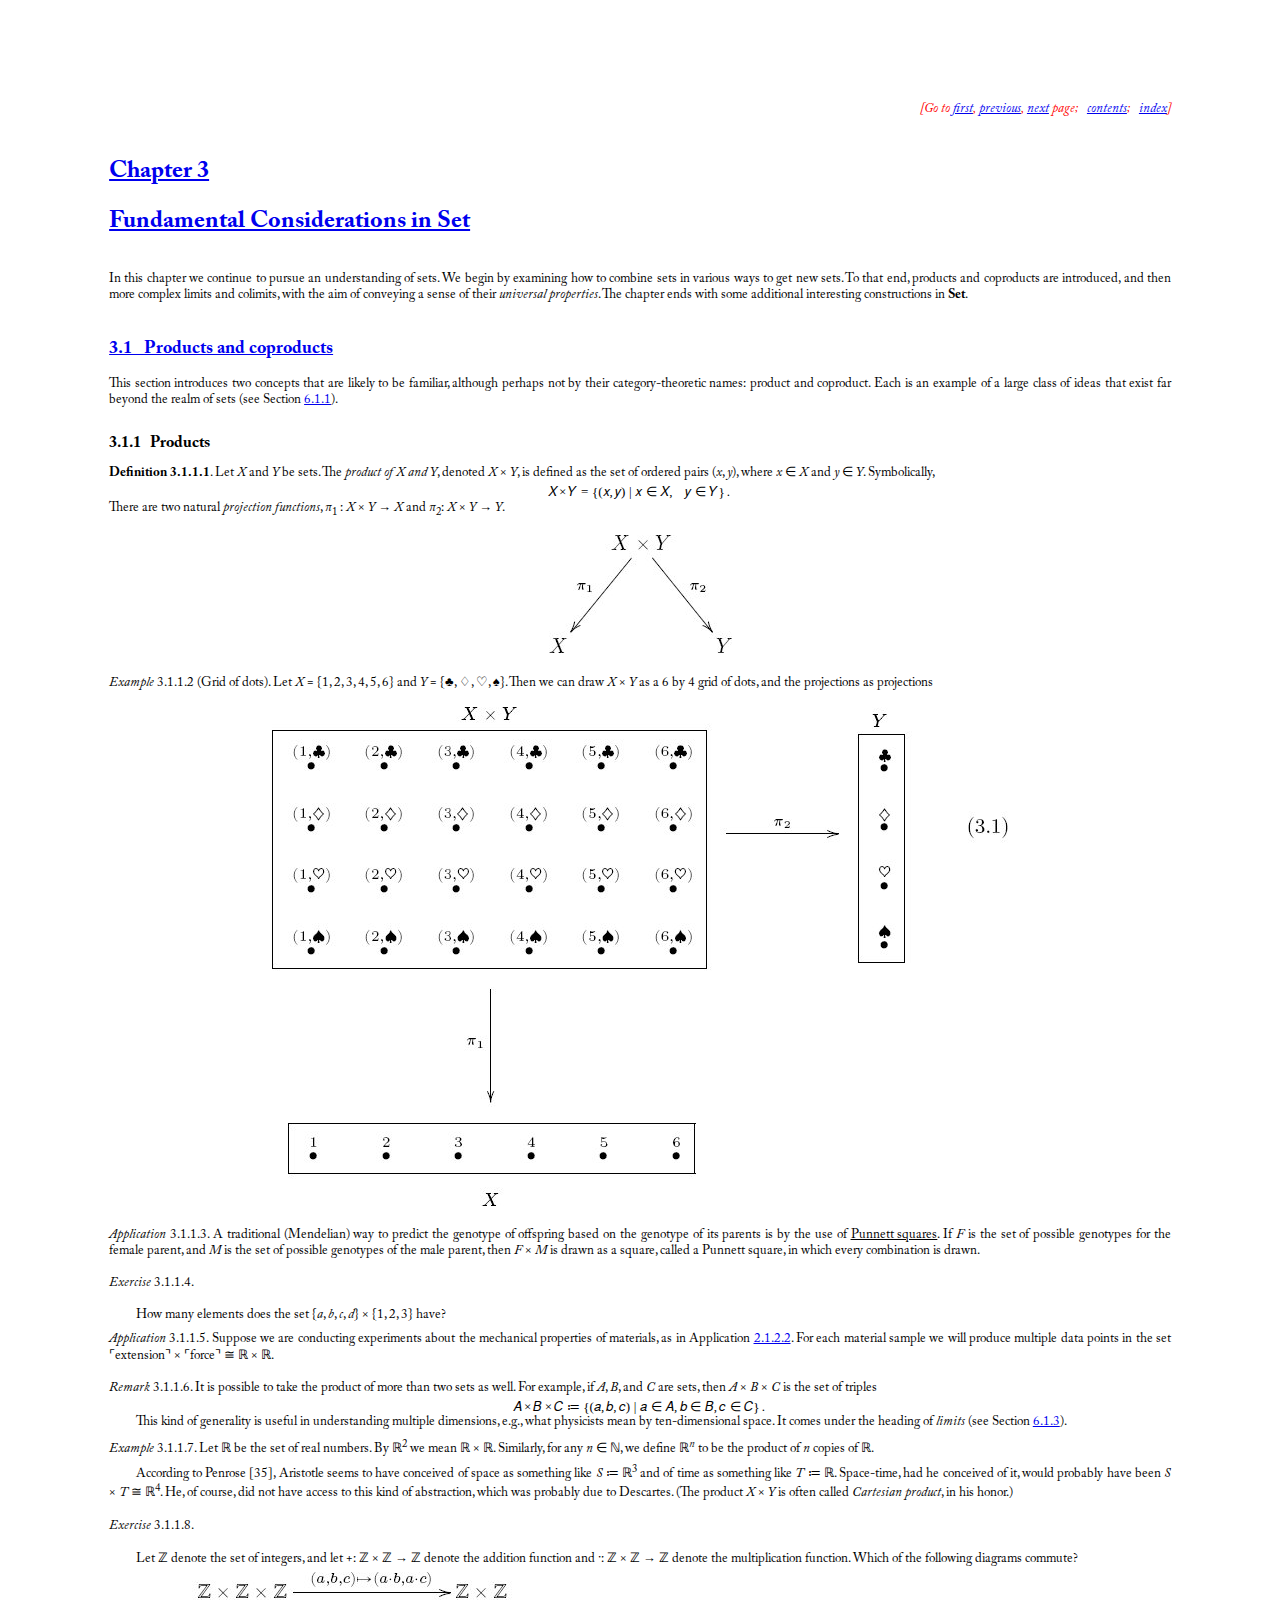
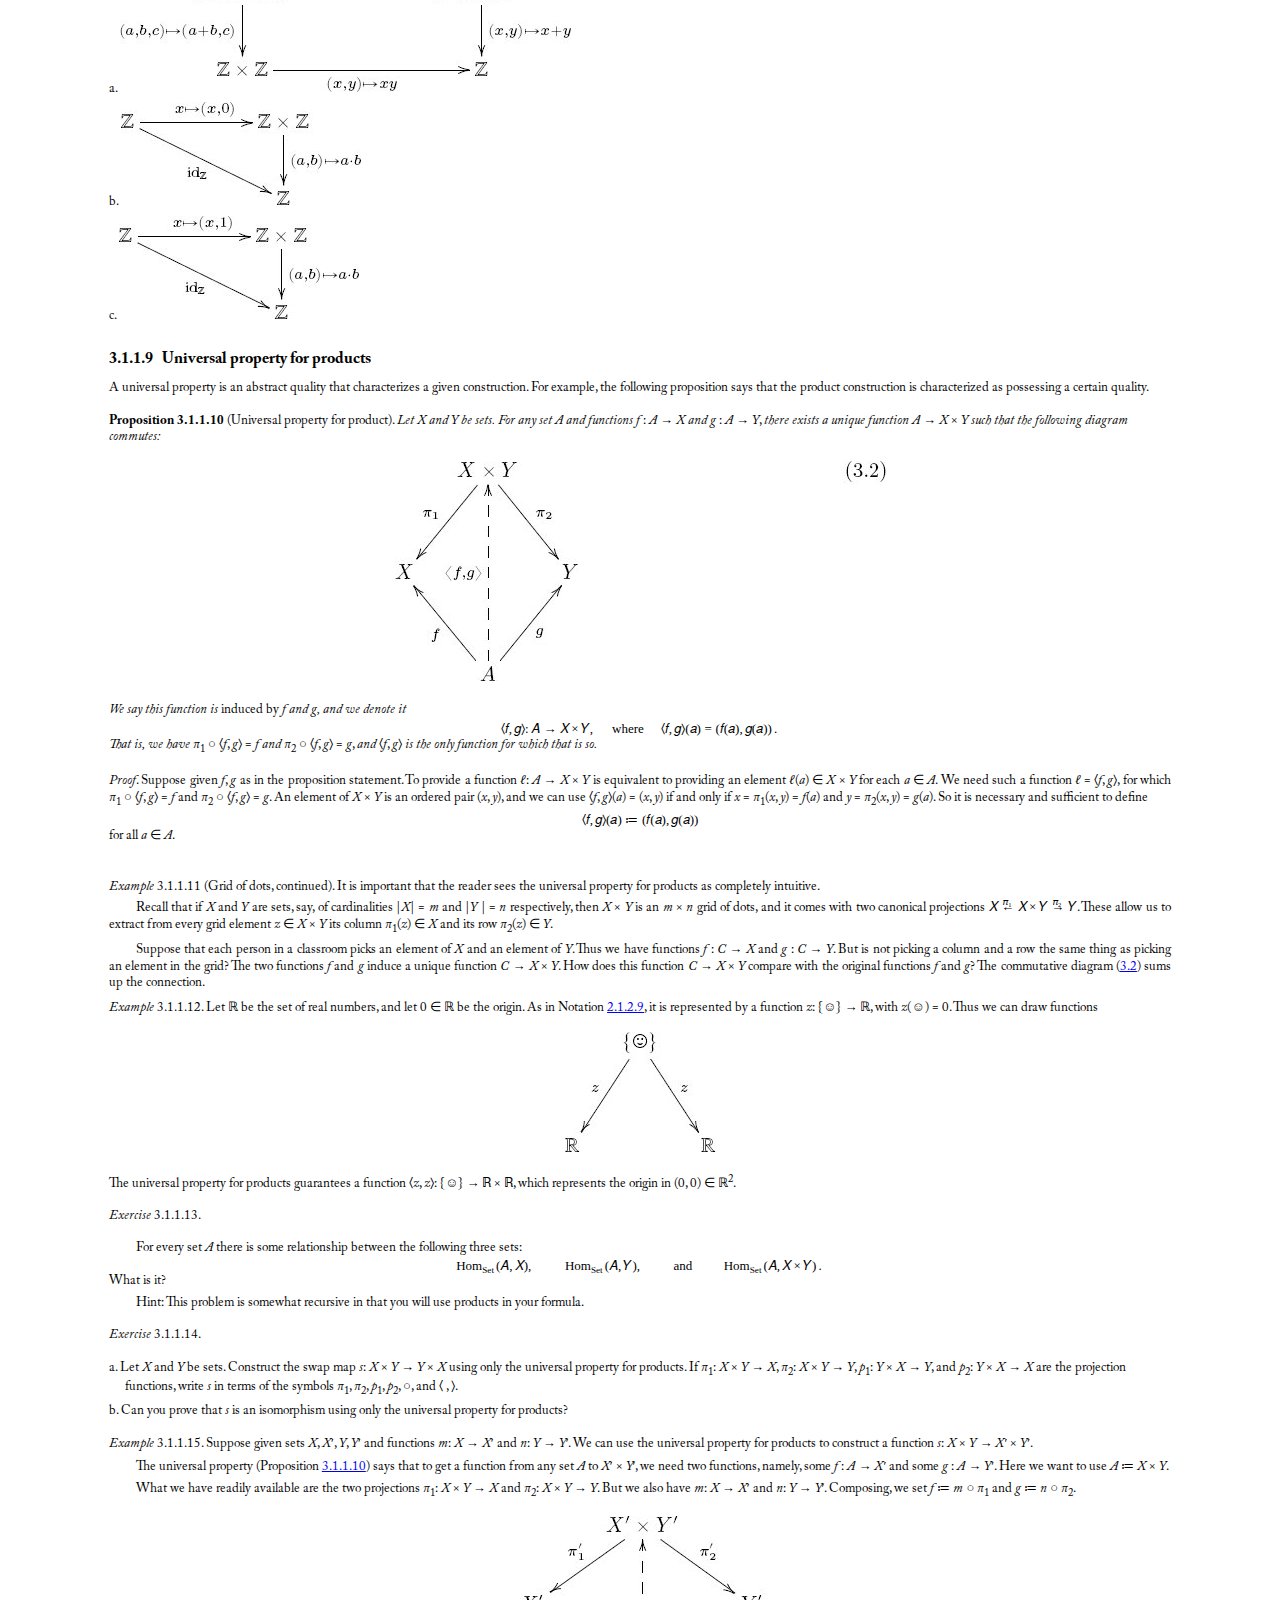
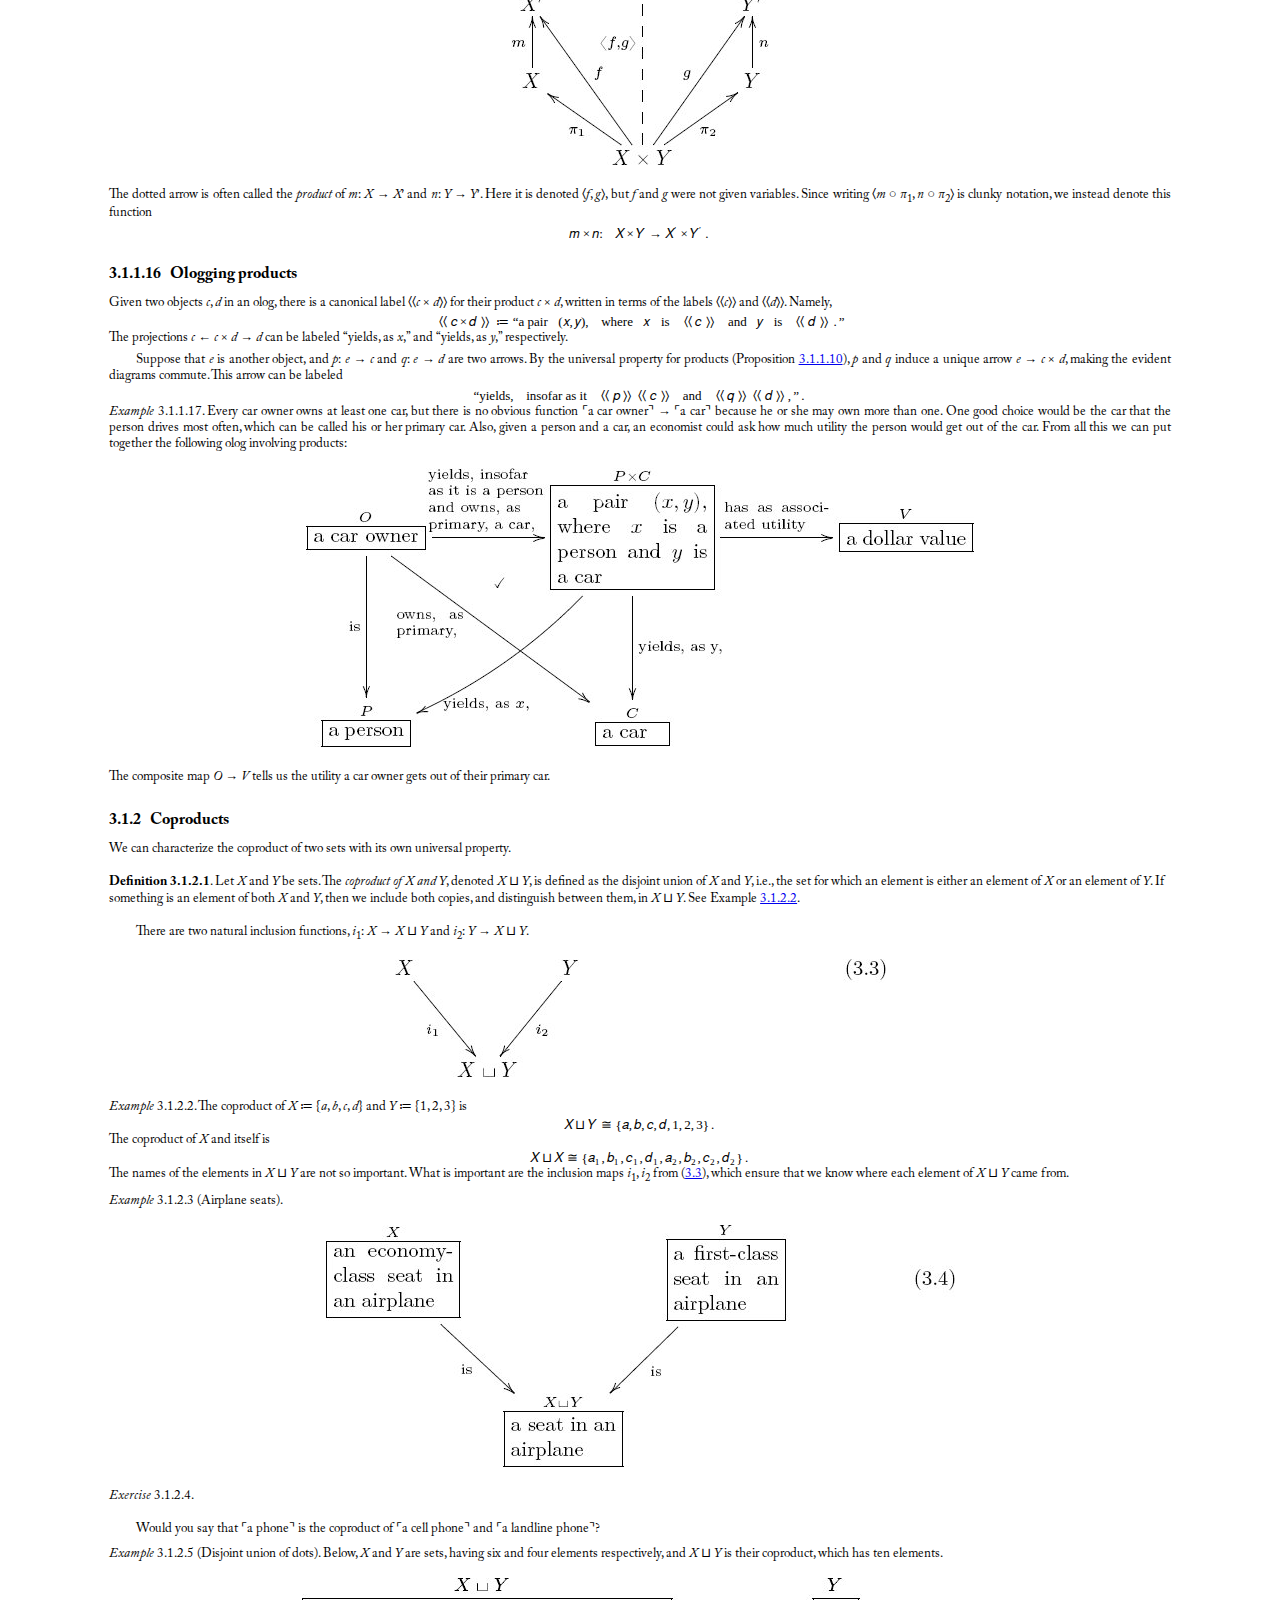
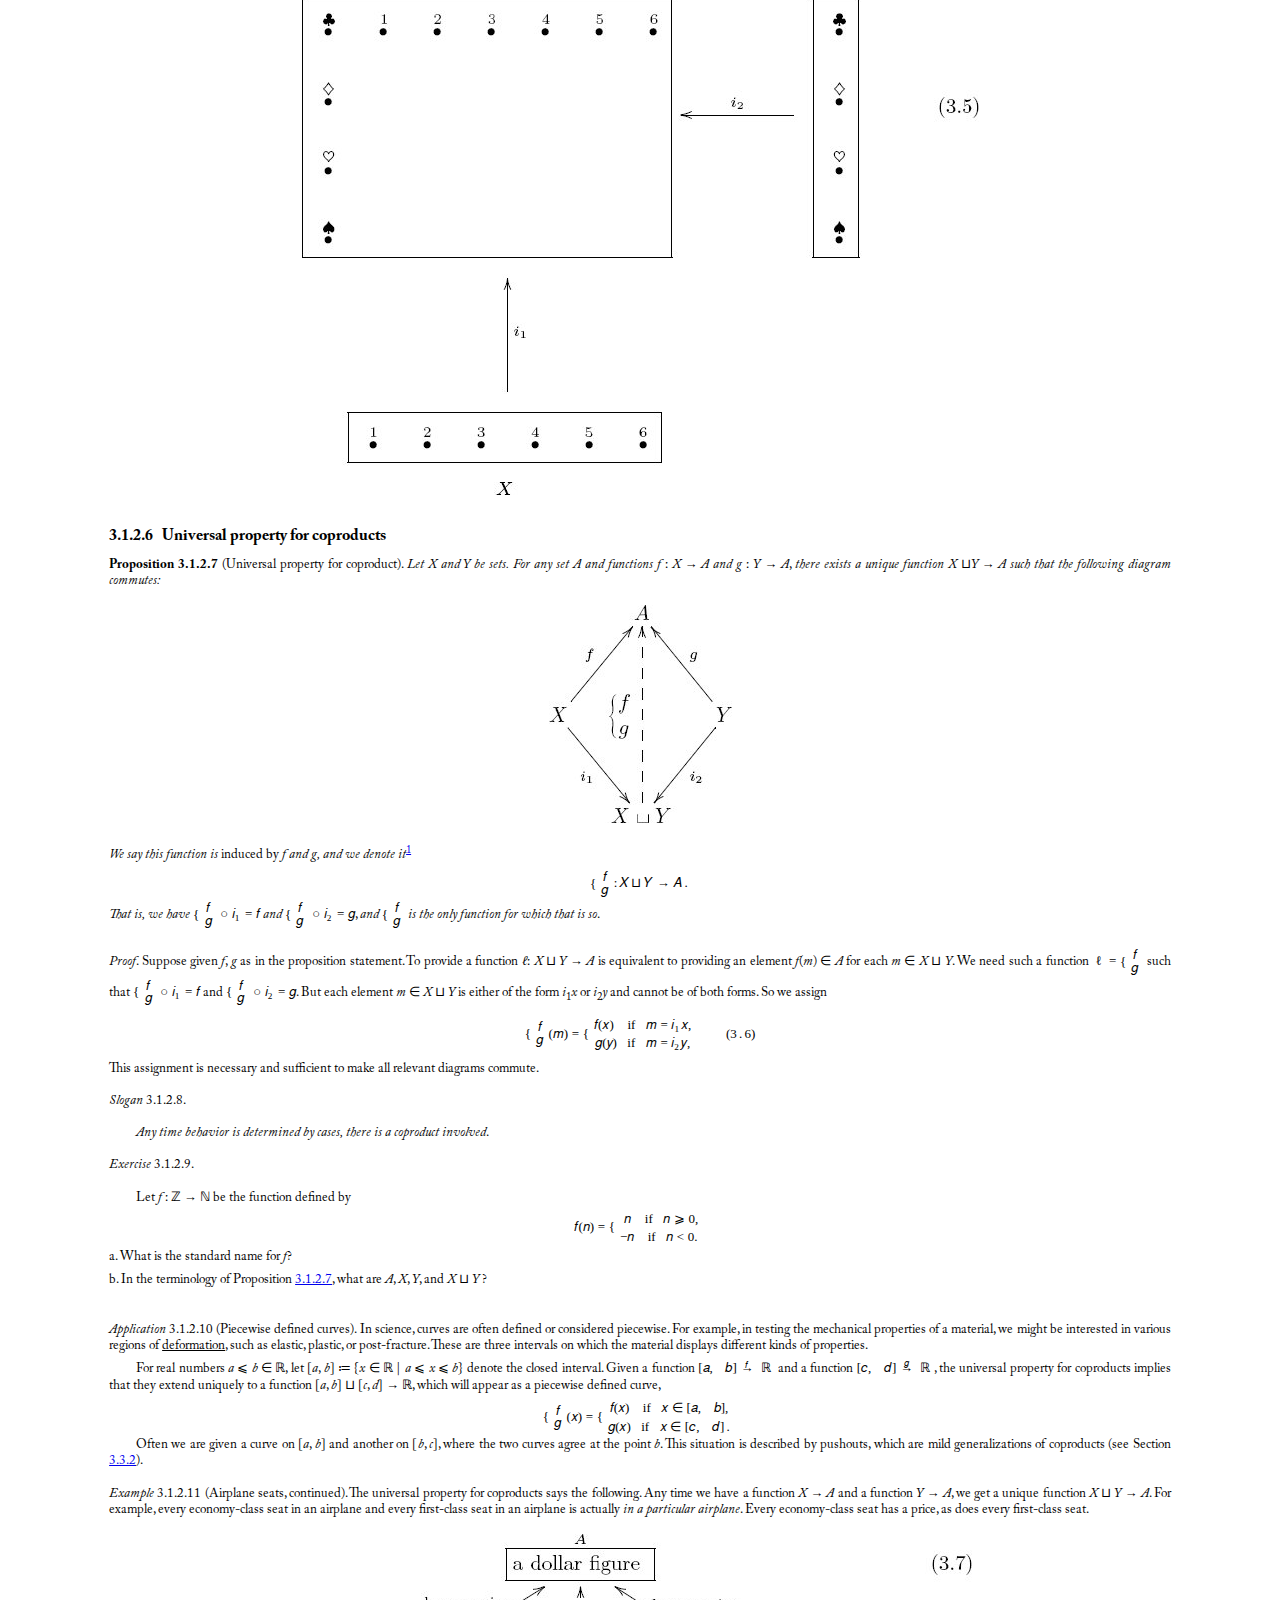
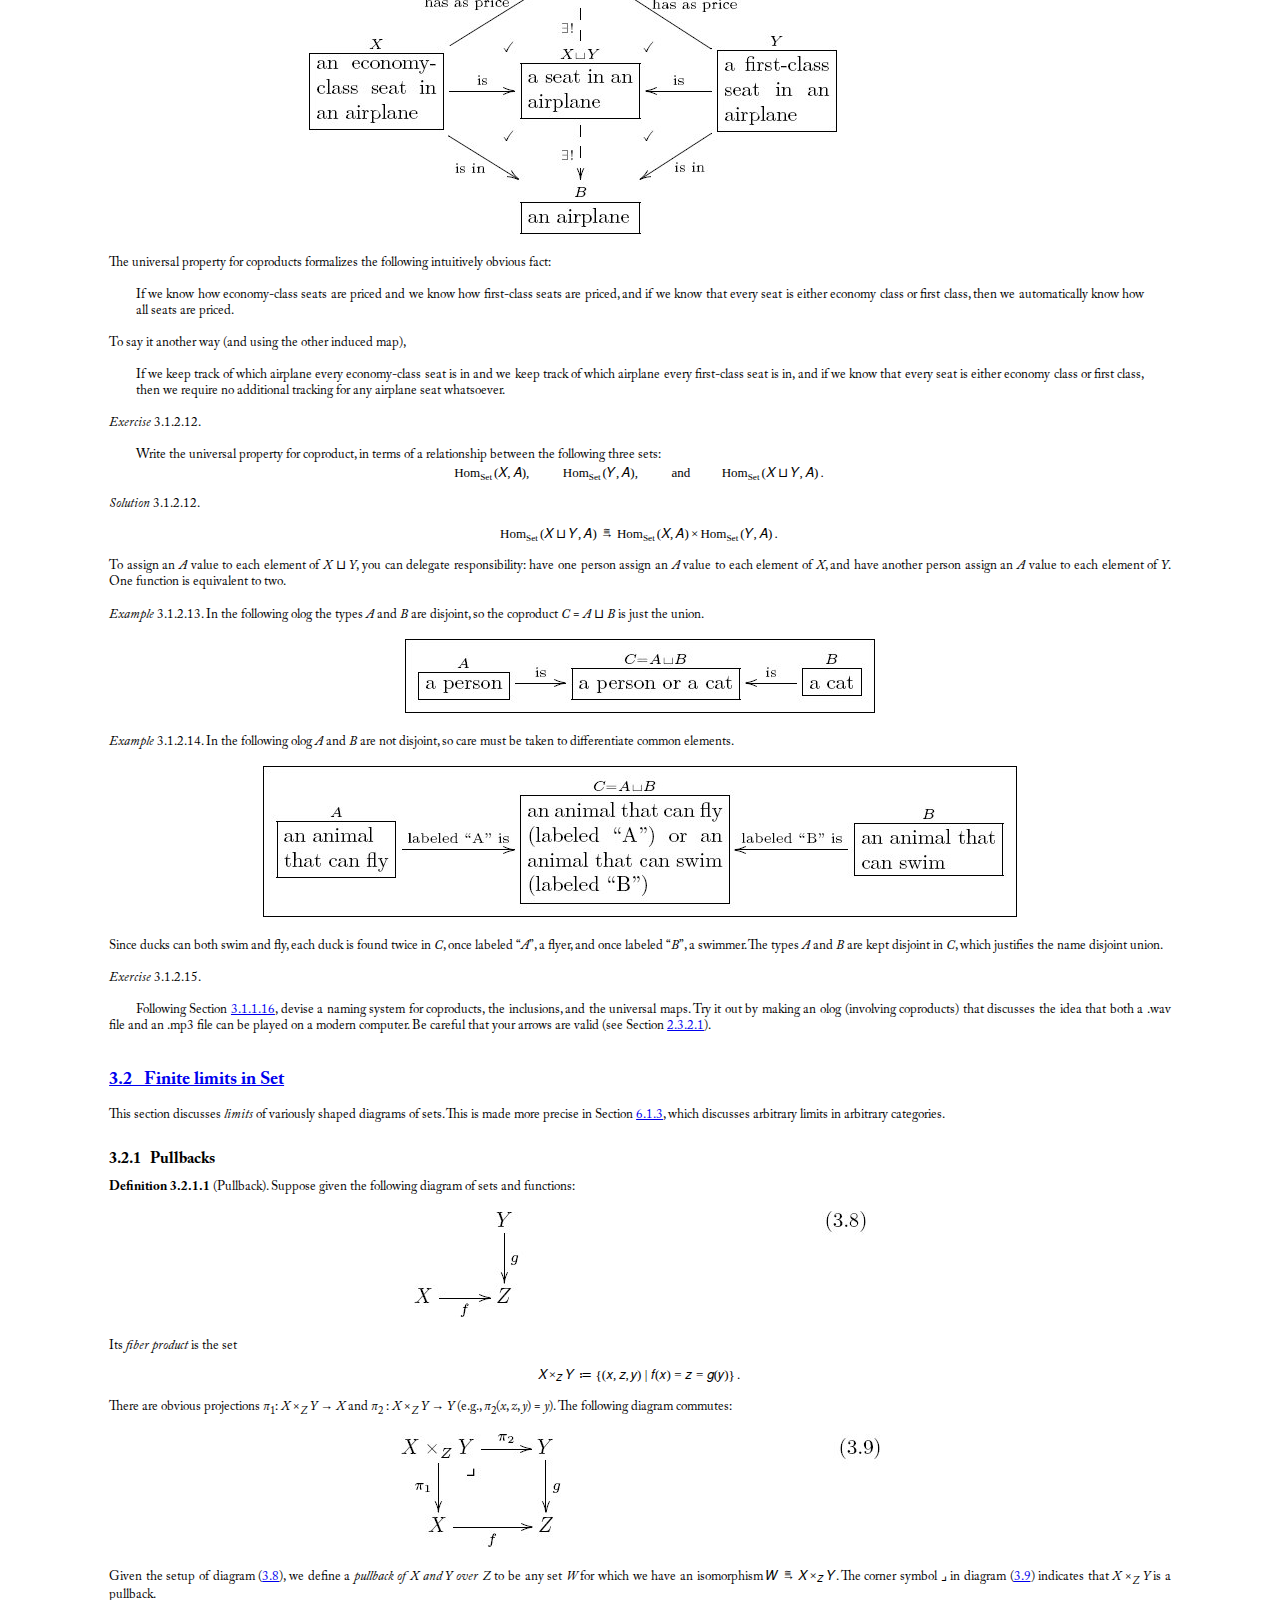
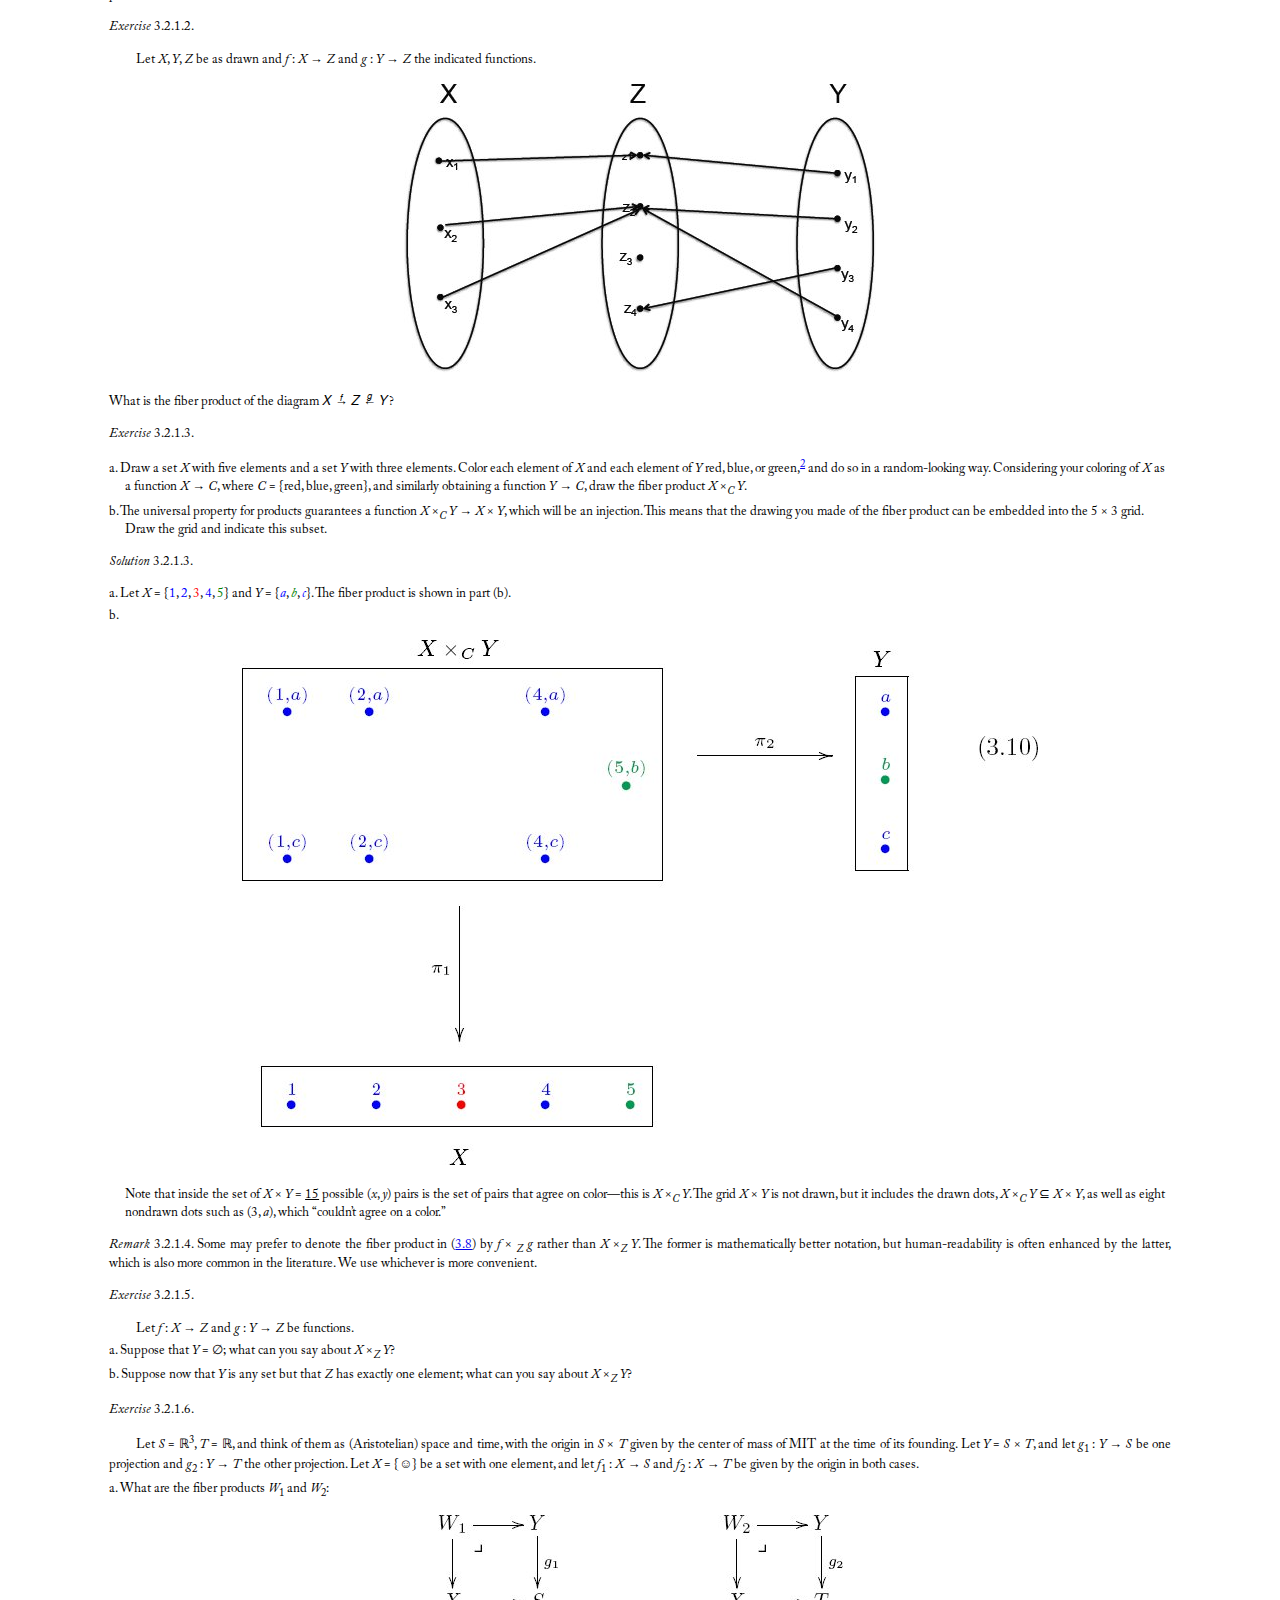
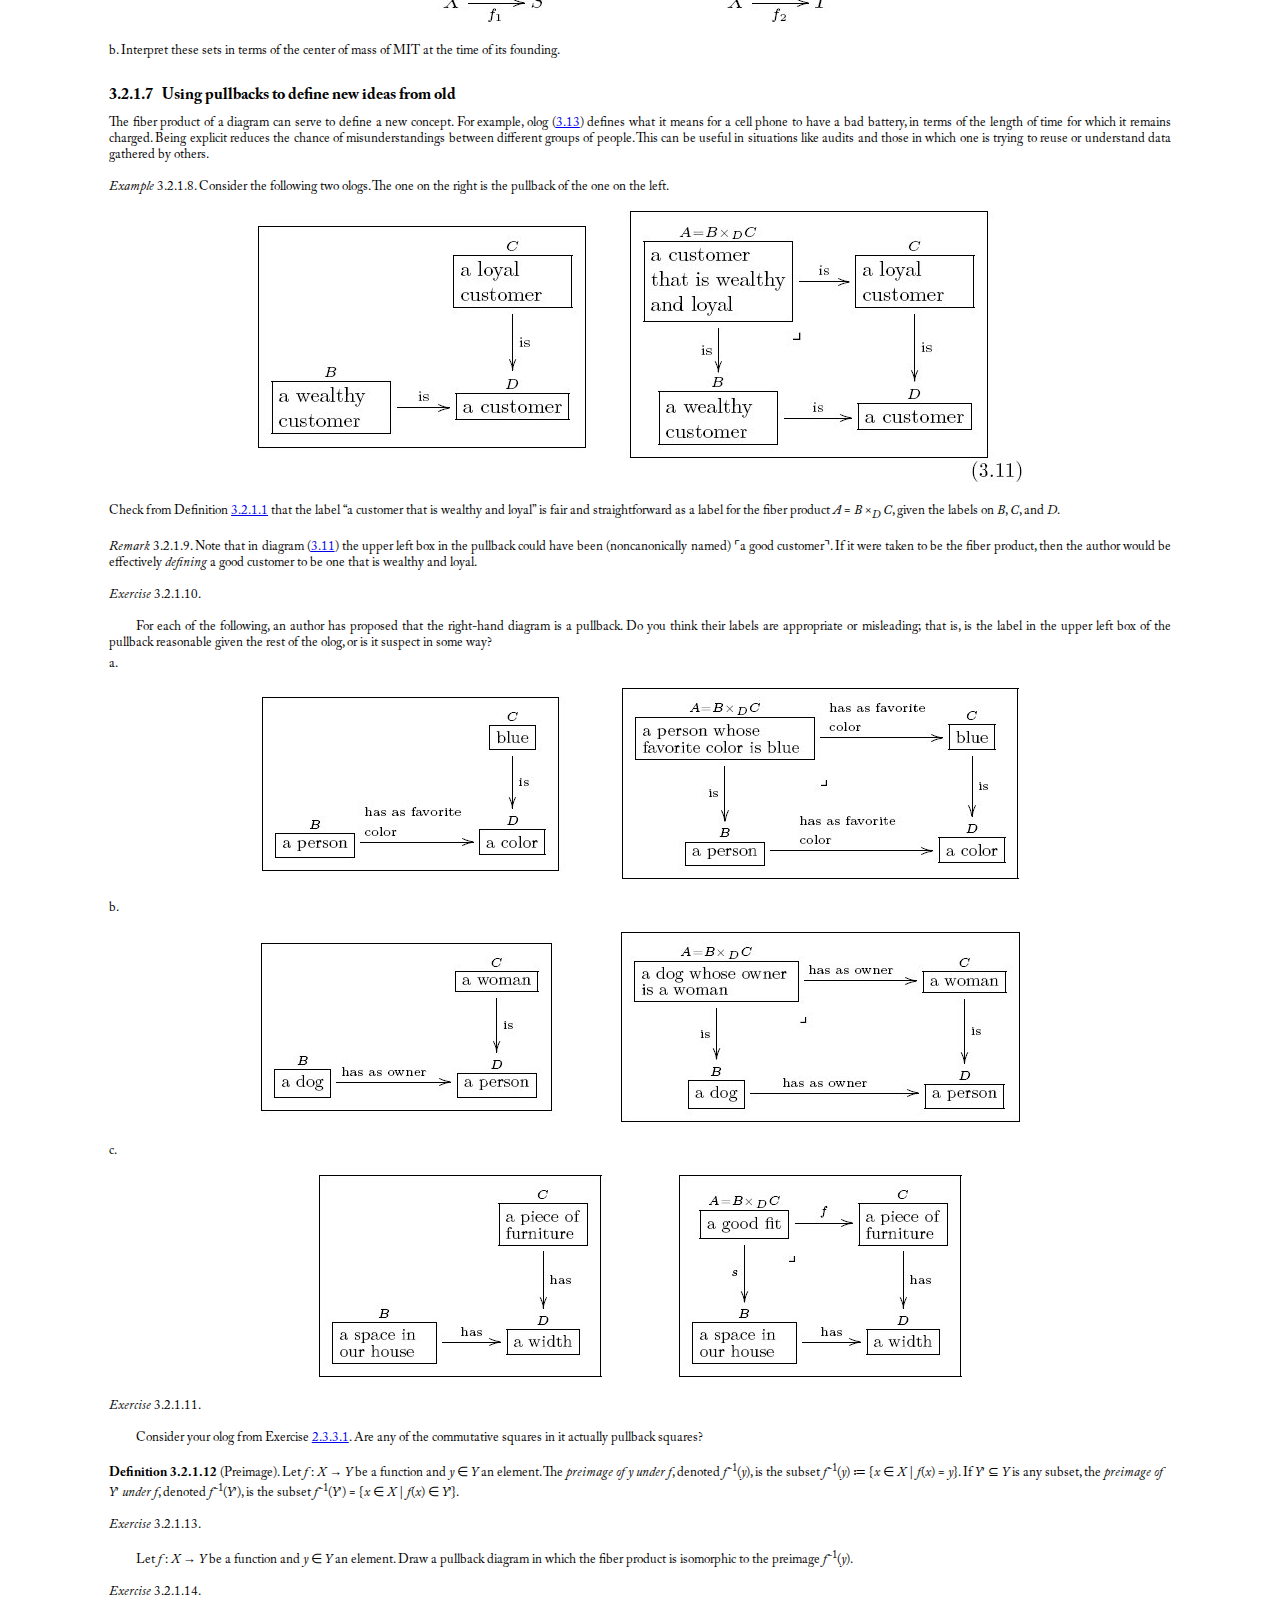
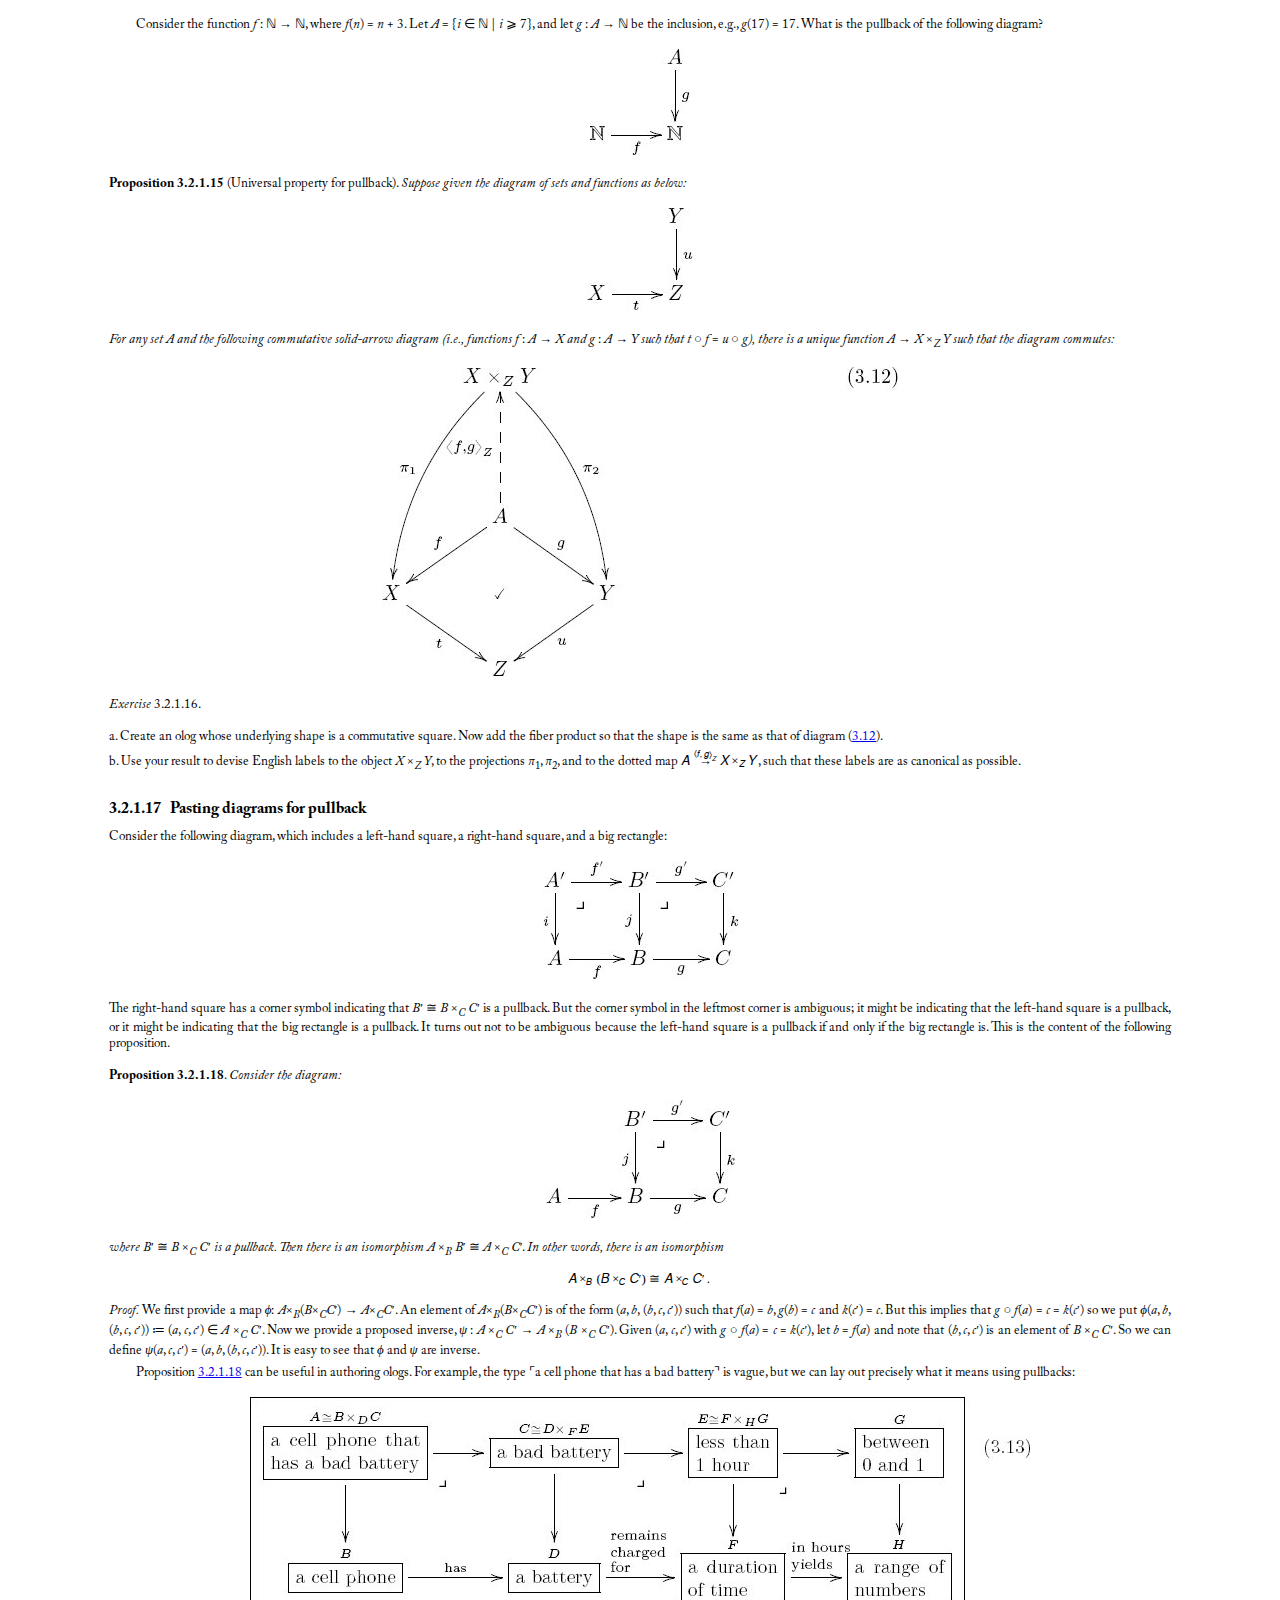
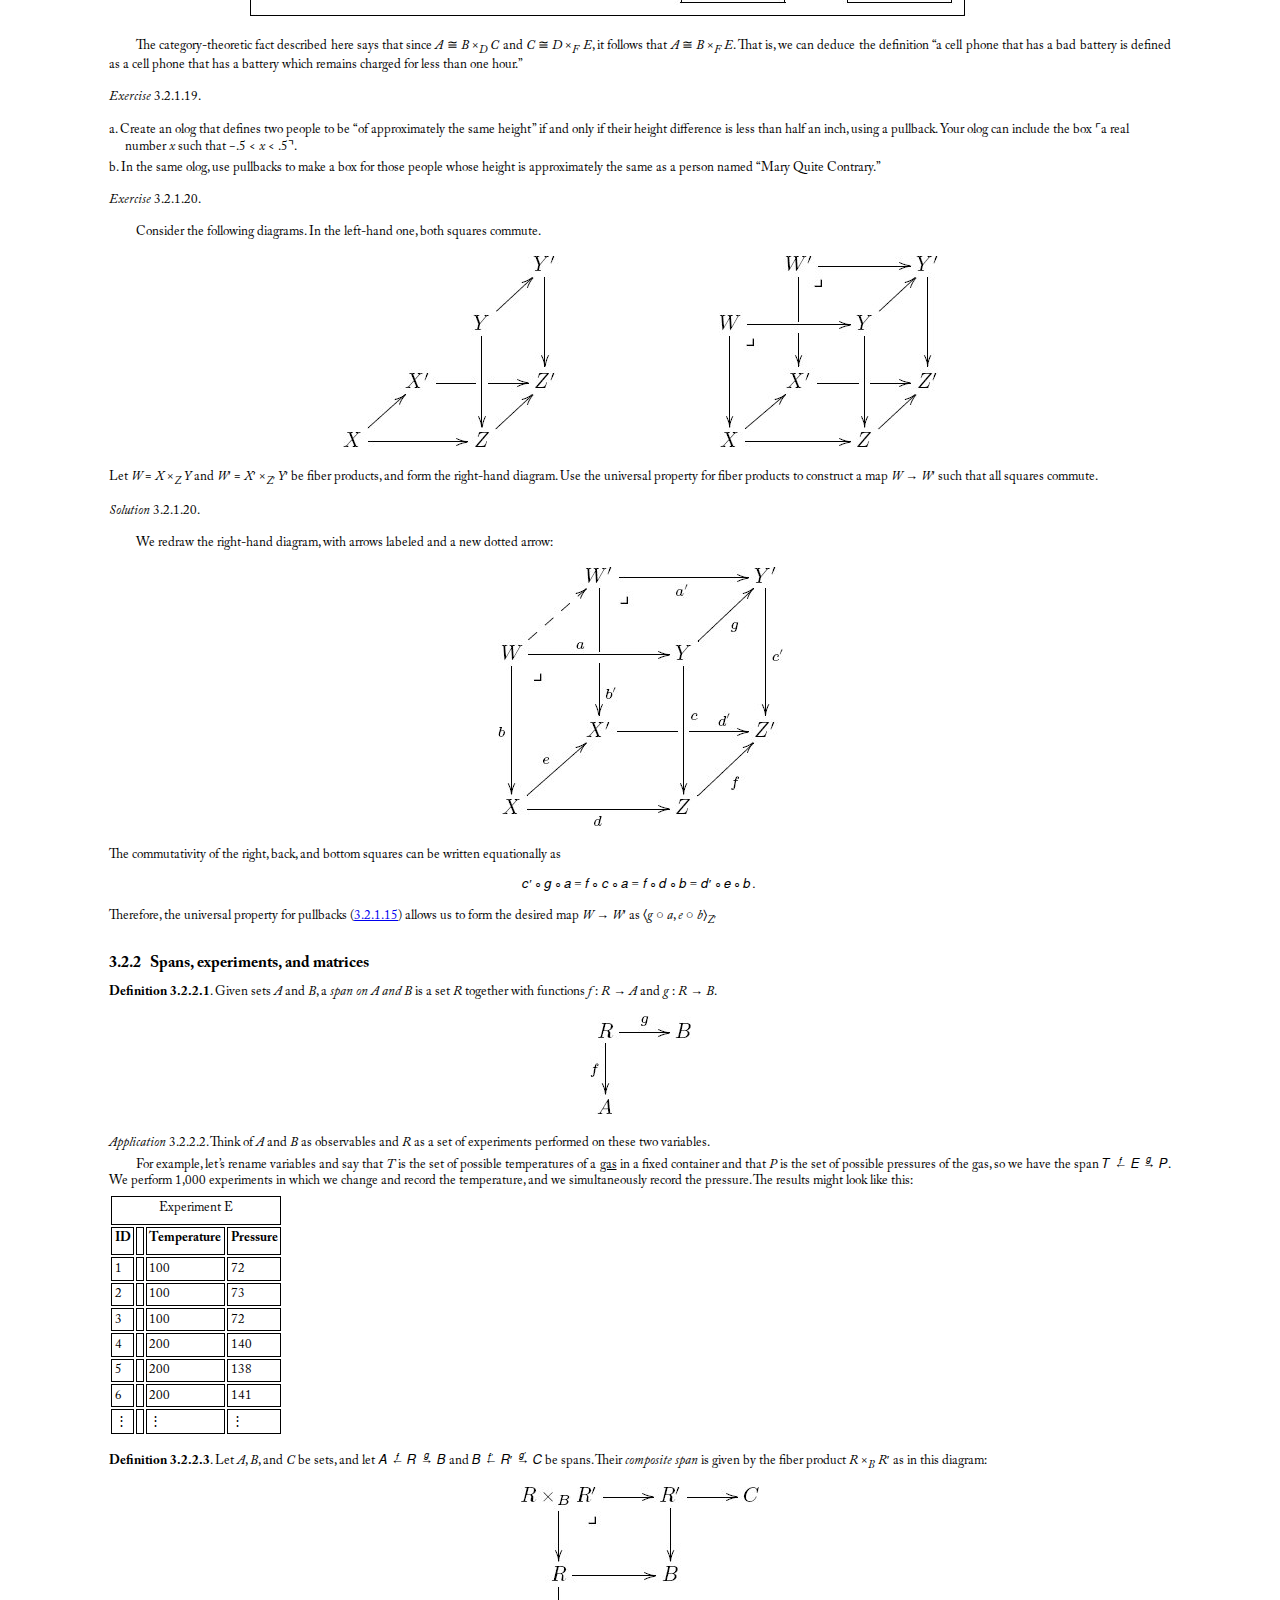
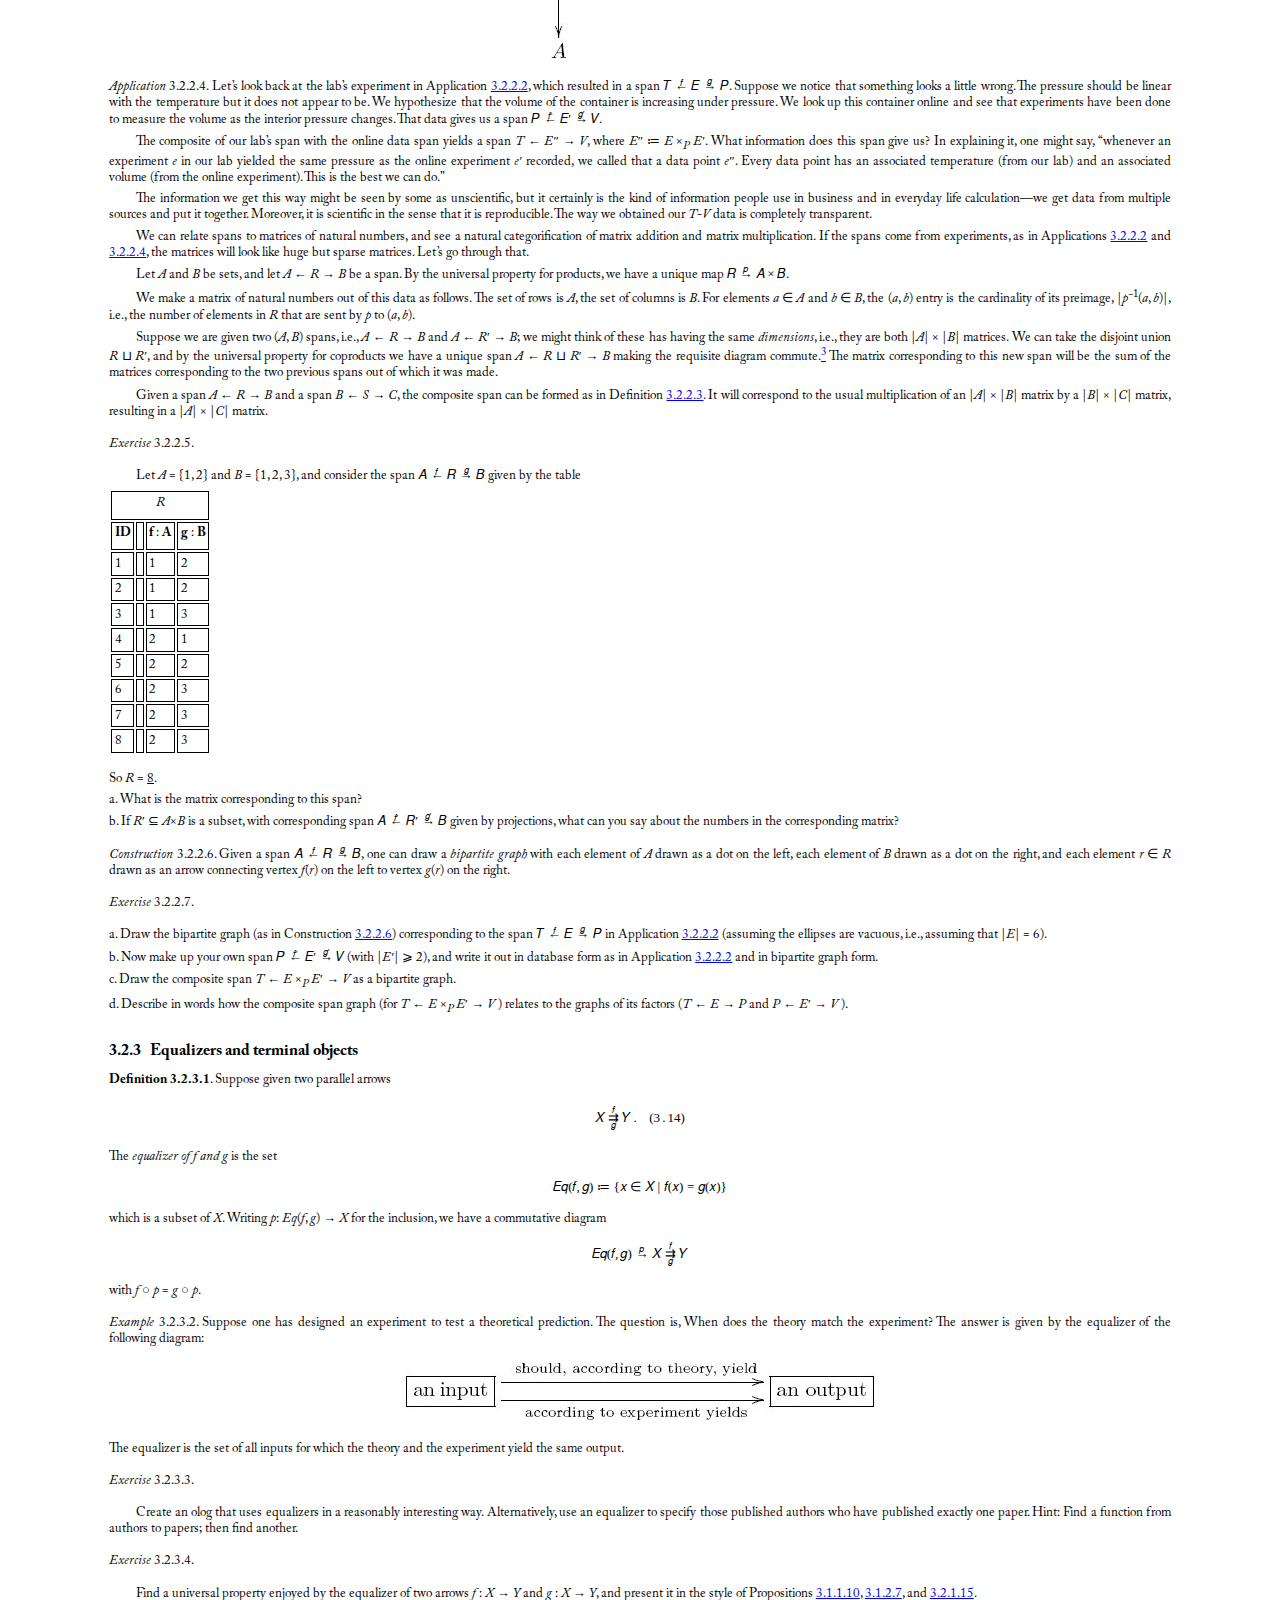
<file: category-theory.mitpress.mit.edu/chapter003.html>
<!DOCTYPE html>
<html>
<head>
<title>Category Theory for the Sciences</title>
<link rel="stylesheet" type="text/css" href="css/stylesheet.css"/>
</head>
<body>
<div class="body">
<a id="p37"></a>

<p><div class=navigation>[Go to <span><a href="index.html">first</a>, <a href="chapter002.html">previous</a></span><span>, <a href="chapter004.html">next</a></span> page<span>; &nbsp;&nbsp;</span><span><a href="toc.html">contents</a></span><span><span>; &nbsp;&nbsp;</span><a href="bookindex.html">index</a></span>]</div><p>


<section title="Fundamental Considerations in Set" epub:type="bodymatter chapter">
<h1 class="chapter-number"><a href="toc.html#chap-3"><strong>Chapter 3</strong></a></h1>
<h1 class="chapter-title"><a href="toc.html#chap-3"><strong>Fundamental Considerations in Set</strong></a></h1>
<p class="noindent">In this chapter we continue to pursue an understanding of sets. We begin by examining how to combine sets in various ways to get new sets. To that end, products and coproducts are introduced, and then more complex limits and colimits, with the aim of conveying a sense of their <em>universal properties</em>. The chapter ends with some additional interesting constructions in <strong>Set</strong>.</p>
<section title="Products and coproducts">
<h1 class="level1" id="lev_3-1"><a href="toc.html#Rlev_3-1"><strong>3.1&#160;&#160;&#160;Products and coproducts</strong></a></h1>
<p class="noindent">This section introduces two concepts that are likely to be familiar, although perhaps not by their category-theoretic names: product and coproduct. Each is an example of a large class of ideas that exist far beyond the realm of sets (see Section <a href="chapter006.html#lev_6-1-1">6.1.1</a>).</p>
<section title="Products">
<h2 class="level2" id="lev_3-1-1"><strong>3.1.1&#160;&#160;&#160;Products</strong></h2>
<p class="noindent" id="Def_3-1-1-1"><strong>Definition 3.1.1.1</strong>. Let <em>X</em> and <em>Y</em> be sets. The <em>product of X and Y</em>, denoted <em>X</em> &#x00D7; <em>Y</em>, is defined as the set of ordered pairs (<em>x</em>, <em>y</em>), where <em>x</em> &#x2208; <em>X</em> and <em>y</em> &#x2208; <em>Y</em>. Symbolically,</p>
<epub:switch id="mathmlSwitch43"><epub:case required-namespace="http://www.w3.org/1998/Math/MathML"><math display='block' xmlns="http://www.w3.org/1998/Math/MathML"><mrow><mi>X</mi><mo>&#x00D7;</mo><mi>Y</mi><mo>=</mo><mrow><mo>{</mo> <mrow><mrow><mo>(</mo><mrow><mi>x</mi><mo>,</mo><mi>y</mi></mrow><mo>)</mo></mrow><mo>&#x007C;</mo><mi>x</mi><mo>&#x2208;</mo><mi>X</mi><mo>,</mo><mo>&#x00A0;</mo><mi>y</mi><mo>&#x2208;</mo><mi>Y</mi></mrow> <mo>}</mo></mrow><mo>.</mo></mrow></math></epub:case><epub:default></epub:default></epub:switch>
<a id="p38"></a>
<p class="noindent">There are two natural <em>projection functions</em>, <em>&#x03C0;</em><sub>1</sub> : <em>X</em> &#x00D7; <em>Y</em> &#x2192; <em>X</em> and <em>&#x03C0;</em><sub>2</sub>: <em>X</em> &#x00D7; <em>Y</em> &#x2192; <em>Y</em>.</p>
<p class="fig-img"><img src="images/Art_P31.jpg" alt="art"/></p>
<p class="noindent" id="Exa_3-1-1-2"><em>Example</em> 3.1.1.2 (Grid of dots). Let <em>X</em> &#x003D; &#x007B;1, 2, 3, 4, 5, 6&#x007D; and <em>Y</em> &#x003D; &#x007B;&#x2663;, &#x2662;, &#x2661;, &#x2660;&#x007D;. Then we can draw <em>X</em> &#x00D7; <em>Y</em> as a 6 by 4 grid of dots, and the projections as projections</p>
<p class="fig-img"><img src="images/Art_P32.jpg" alt="art"/></p>
<p class="noindent" id="App_3-1-1-3"><em>Application</em> 3.1.1.3. A traditional (Mendelian) way to predict the genotype of offspring based on the genotype of its parents is by the use of <span class="underline">Punnett squares</span>. If <em>F</em> is the set of possible genotypes for the female parent, and <em>M</em> is the set of possible genotypes of the male parent, then <em>F</em> &#x00D7; <em>M</em> is drawn as a square, called a Punnett square, in which every combination is drawn.</p>
<p class="noindent1-top-exe" id="Exe_3-1-1-4"><em>Exercise</em> 3.1.1.4.</p>
<p class="space-break">How many elements does the set &#x007B;<em>a</em>, <em>b</em>, <em>c</em>, <em>d</em>&#x007D; &#x00D7; &#x007B;1, 2, 3&#x007D; have?</p>
<a id="p39"></a>
<p class="noindent1-top1" id="App_3-1-1-5"><em>Application</em> 3.1.1.5. Suppose we are conducting experiments about the mechanical properties of materials, as in Application <a href="chapter002.html#App_2-1-2-2">2.1.2.2</a>. For each material sample we will produce multiple data points in the set &#x231C;extension&#x231D; &#x00D7; &#x231C;force&#x231D; &#x2245; &#x211D; &#x00D7; &#x211D;.</p>
<p class="noindent1-top" id="Rem_3-1-1-6"><em>Remark</em> 3.1.1.6. It is possible to take the product of more than two sets as well. For example, if <em>A</em>, <em>B</em>, and <em>C</em> are sets, then <em>A</em> &#x00D7; <em>B</em> &#x00D7; <em>C</em> is the set of triples</p>
<epub:switch id="mathmlSwitch44"><epub:case required-namespace="http://www.w3.org/1998/Math/MathML"><math display='block' xmlns="http://www.w3.org/1998/Math/MathML"><mrow><mi>A</mi><mo>&#x00D7;</mo><mi>B</mi><mo>&#x00D7;</mo><mi>C</mi><mo>&#x2254;</mo><mrow><mo>{</mo> <mrow><mrow><mo>(</mo><mrow><mi>a</mi><mo>,</mo><mi>b</mi><mo>,</mo><mi>c</mi></mrow><mo>)</mo></mrow><mo>&#x007C;</mo><mi>a</mi><mo>&#x2208;</mo><mi>A</mi><mo>,</mo><mi>b</mi><mo>&#x2208;</mo><mi>B</mi><mo>,</mo><mi>c</mi><mo>&#x2208;</mo><mi>C</mi></mrow> <mo>}</mo></mrow><mo>.</mo></mrow></math></epub:case><epub:default></epub:default></epub:switch>
<p>This kind of generality is useful in understanding multiple dimensions, e.g., what physicists mean by ten-dimensional space. It comes under the heading of <em>limits</em> (see Section <a href="chapter006.html#lev_6-1-3">6.1.3</a>).</p>
<p class="noindent1-top1" id="Exa_3-1-1-7"><em>Example</em> 3.1.1.7. Let &#x211D; be the set of real numbers. By &#x211D;<sup>2</sup> we mean &#x211D; &#x00D7; &#x211D;. Similarly, for any <em>n</em> &#x2208; &#x2115;, we define &#x211D;<sup><em>n</em></sup> to be the product of <em>n</em> copies of &#x211D;.</p>
<p>According to Penrose [35], Aristotle seems to have conceived of space as something like <em>S</em> &#x2254; &#x211D;<sup>3</sup> and of time as something like <em>T</em> &#x2254; &#x211D;. Space-time, had he conceived of it, would probably have been <em>S</em> &#x00D7; <em>T</em> &#x2245; &#x211D;<sup>4</sup>. He, of course, did not have access to this kind of abstraction, which was probably due to Descartes. (The product <em>X</em> &#x00D7; <em>Y</em> is often called <em>Cartesian product</em>, in his honor.)</p>
<p class="noindent1-top-exe" id="Exe_3-1-1-8"><em>Exercise</em> 3.1.1.8.</p>
<p class="space-break">Let &#x2124; denote the set of integers, and let &#x002B;: &#x2124; &#x00D7; &#x2124; &#x2192; &#x2124; denote the addition function and &#x00B7;: &#x2124; &#x00D7; &#x2124; &#x2192; &#x2124; denote the multiplication function. Which of the following diagrams commute?</p>
<p class="nl1-list">a. <img src="images/Art_P33.jpg" alt="art"/></p>
<p class="nl1-list">b. <img src="images/Art_P34.jpg" alt="art"/></p>
<a id="p40"></a>
<p class="nl1-list">c. <img src="images/Art_P35.jpg" alt="art"/></p>
<section title="Universal property for products">
<h3 class="level3" id="lev_3-1-1-9"><strong>3.1.1.9&#160;&#160;&#160;Universal property for products</strong></h3>
<p class="noindent">A universal property is an abstract quality that characterizes a given construction. For example, the following proposition says that the product construction is characterized as possessing a certain quality.</p>
<p class="noindent1-top-pro" id="Pro_3-1-1-10"><strong>Proposition 3.1.1.10</strong> (Universal property for product). <em>Let X and Y be sets. For any set A and functions f</em> : <em>A</em> &#x2192; <em>X and g</em> : <em>A</em> &#x2192; <em>Y</em>, <em>there exists a unique function A</em> &#x2192; <em>X</em> &#x00D7; <em>Y such that the following diagram commutes:</em></p>
<p class="fig-img"><img src="images/Art_P36.jpg" alt="art"/></p>
<p class="noindent"><em>We say this function is</em> induced by <em>f and g, and we denote it</em></p>
<epub:switch id="mathmlSwitch45"><epub:case required-namespace="http://www.w3.org/1998/Math/MathML"><math display='block' xmlns="http://www.w3.org/1998/Math/MathML"><mrow><mo>&#x2329;</mo><mi>f</mi><mo>,</mo><mi>g</mi><mo>&#x232A;</mo><mo>:</mo><mi>A</mi><mo>&#x2192;</mo><mi>X</mi><mo>&#x00D7;</mo><mi>Y</mi><mo>,</mo><mo>&#x0A0;&#x0A0;&#x0A0;</mo><mtext>where</mtext><mo>&#x0A0;&#x0A0;&#x0A0;</mo><mo>&#x2329;</mo><mi>f</mi><mo>,</mo><mi>g</mi><mo>&#x232A;</mo><mrow><mo>(</mo><mi>a</mi><mo>)</mo></mrow><mo>=</mo><mrow><mo>(</mo><mrow><mi>f</mi><mrow><mo>(</mo><mi>a</mi><mo>)</mo></mrow><mo>,</mo><mi>g</mi><mrow><mo>(</mo><mi>a</mi><mo>)</mo></mrow></mrow><mo>)</mo></mrow><mo>.</mo></mrow></math></epub:case><epub:default></epub:default></epub:switch>
<p class="noindent"><em>That is, we have &#x03C0;</em><sub>1</sub> &#x25CB; &#x2329;<em>f</em>, <em>g</em>&#x232A; &#x003D; <em>f and &#x03C0;</em><sub>2</sub> &#x25CB; &#x2329;<em>f</em>, <em>g</em>&#x232A; &#x003D; <em>g</em>, <em>and</em> &#x2329;<em>f</em>, <em>g</em>&#x232A; <em>is the only function for which that is so.</em></p>
<p class="noindent1-top"><em>Proof</em>. Suppose given <em>f</em>, <em>g</em> as in the proposition statement. To provide a function <em>&#x2113;</em>: <em>A</em> &#x2192; <em>X</em> &#x00D7; <em>Y</em> is equivalent to providing an element <em>&#x2113;</em>(<em>a</em>) &#x2208; <em>X</em> &#x00D7; <em>Y</em> for each <em>a</em> &#x2208; <em>A</em>. We need such a function <em>&#x2113;</em> &#x003D; &#x2329;<em>f</em>, <em>g</em>&#x232A;, for which <em>&#x03C0;</em><sub>1</sub> &#x25CB; &#x2329;<em>f</em>, <em>g</em>&#x232A; &#x003D; <em>f</em> and <em>&#x03C0;</em><sub>2</sub> &#x25CB; &#x2329;<em>f</em>, <em>g</em>&#x232A; &#x003D; <em>g</em>. An element of <em>X</em> &#x00D7; <em>Y</em> is an ordered pair (<em>x</em>, <em>y</em>), and we can use &#x2329;<em>f</em>, <em>g</em>&#x232A;(<em>a</em>) &#x003D; (<em>x</em>, <em>y</em>) if and only if <em>x</em> &#x003D; <em>&#x03C0;</em><sub>1</sub>(<em>x</em>, <em>y</em>) &#x003D; <em>f</em>(<em>a</em>) and <em>y</em> &#x003D; <em>&#x03C0;</em><sub>2</sub>(<em>x</em>, <em>y</em>) &#x003D; <em>g</em>(<em>a</em>). So it is necessary and sufficient to define</p>
<epub:switch id="mathmlSwitch46"><epub:case required-namespace="http://www.w3.org/1998/Math/MathML"><math display='block' xmlns="http://www.w3.org/1998/Math/MathML"><mrow><mo>&#x2329;</mo><mi>f</mi><mo>,</mo><mi>g</mi><mo>&#x232A;</mo><mrow><mo>(</mo><mi>a</mi><mo>)</mo></mrow><mo>&#x2254;</mo><mrow><mo>(</mo><mrow><mi>f</mi><mrow><mo>(</mo><mi>a</mi><mo>)</mo></mrow><mo>,</mo><mi>g</mi><mrow><mo>(</mo><mi>a</mi><mo>)</mo></mrow></mrow><mo>)</mo></mrow></mrow></math></epub:case><epub:default></epub:default></epub:switch>
<a id="p41"></a>
<p class="noindent">for all <em>a</em> &#x2208; <em>A</em>.</p>
<p class="noindent-top" id="Exa_3-1-1-11"><em>Example</em> 3.1.1.11 (Grid of dots, continued). It is important that the reader sees the universal property for products as completely intuitive.</p>
<p>Recall that if <em>X</em> and <em>Y</em> are sets, say, of cardinalities &#x007C;<em>X</em>&#x007C; &#x003D; <em>m</em> and &#x007C;<em>Y</em> &#x007C; &#x003D; <em>n</em> respectively, then <em>X</em> &#x00D7; <em>Y</em> is an <em>m</em> &#x00D7; <em>n</em> grid of dots, and it comes with two canonical projections <epub:switch id="mathmlSwitch47"><epub:case required-namespace="http://www.w3.org/1998/Math/MathML"><math xmlns="http://www.w3.org/1998/Math/MathML"><mrow><mi>X</mi><mover><mo>&#x2190;</mo><mrow><msub><mi>&#x03C0;</mi><mn>1</mn></msub></mrow></mover><mi>X</mi><mo>&#x00D7;</mo><mi>Y</mi><mover><mo>&#x2192;</mo><mrow><msub><mi>&#x03C0;</mi><mn>2</mn></msub></mrow></mover><mi>Y</mi></mrow></math></epub:case><epub:default></epub:default></epub:switch>. These allow us to extract from every grid element <em>z</em> &#x2208; <em>X</em> &#x00D7; <em>Y</em> its column <em>&#x03C0;</em><sub>1</sub>(<em>z</em>) &#x2208; <em>X</em> and its row <em>&#x03C0;</em><sub>2</sub>(<em>z</em>) &#x2208; <em>Y</em>.</p>
<p>Suppose that each person in a classroom picks an element of <em>X</em> and an element of <em>Y</em>. Thus we have functions <em>f</em> : <em>C</em> &#x2192; <em>X</em> and <em>g</em> : <em>C</em> &#x2192; <em>Y</em>. But is not picking a column and a row the same thing as picking an element in the grid? The two functions <em>f</em> and <em>g</em> induce a unique function <em>C</em> &#x2192; <em>X</em> &#x00D7; <em>Y</em>. How does this function <em>C</em> &#x2192; <em>X</em> &#x00D7; <em>Y</em> compare with the original functions <em>f</em> and <em>g</em>? The commutative diagram (<a href="chapter003.html#lev_3-2">3.2</a>) sums up the connection.</p>
<p class="noindent1-top1" id="Exa_3-1-1-12"><em>Example</em> 3.1.1.12. Let &#x211D; be the set of real numbers, and let 0 &#x2208; &#x211D; be the origin. As in Notation <a href="chapter002.html#Not_2-1-2-9">2.1.2.9</a>, it is represented by a function <em>z</em>: &#x007B;&#x263A;&#x007D; &#x2192; &#x211D;, with <em>z</em>(&#x263A;) &#x003D; 0. Thus we can draw functions</p>
<p class="fig-img"><img src="images/Art_P37.jpg" alt="art"/></p>
<p class="noindent">The universal property for products guarantees a function &#x2329;<em>z</em>, <em>z</em>&#x232A;: &#x007B;&#x263A;&#x007D; &#x2192; &#x211D; &#x00D7; &#x211D;, which represents the origin in (0, 0) &#x2208; &#x211D;<sup>2</sup>.</p>
<p class="noindent1-top-exe" id="Exe_3-1-1-13"><em>Exercise</em> 3.1.1.13.</p>
<p class="space-break">For every set <em>A</em> there is some relationship between the following three sets:</p>
<epub:switch id="mathmlSwitch48"><epub:case required-namespace="http://www.w3.org/1998/Math/MathML"><math display='block' xmlns="http://www.w3.org/1998/Math/MathML"><mrow><msub><mrow><mtext>Hom</mtext></mrow><mrow><mtext mathvariant='bold'>Set</mtext></mrow></msub><mrow><mo>(</mo><mrow><mi>A</mi><mo>,</mo><mi>X</mi></mrow><mo>)</mo></mrow><mo>,</mo><mo>&#x00A0;</mo><mo>&#x00A0;</mo><mo>&#x00A0;</mo><msub><mrow><mtext>Hom</mtext></mrow><mrow><mtext mathvariant='bold'>Set</mtext></mrow></msub><mrow><mo>(</mo><mrow><mi>A</mi><mo>,</mo><mi>Y</mi></mrow><mo>)</mo></mrow><mo>,</mo><mo>&#x00A0;</mo><mo>&#x00A0;</mo><mo>&#x00A0;</mo><mtext>and</mtext><mo>&#x00A0;</mo><mo>&#x00A0;</mo><mo>&#x00A0;</mo><msub><mrow><mtext>Hom</mtext></mrow><mrow><mtext mathvariant='bold'>Set</mtext></mrow></msub><mrow><mo>(</mo><mrow><mi>A</mi><mo>,</mo><mi>X</mi><mo>&#x00D7;</mo><mi>Y</mi></mrow><mo>)</mo></mrow><mo>.</mo></mrow></math></epub:case><epub:default></epub:default></epub:switch>
<p class="noindent">What is it?</p>
<p>Hint: This problem is somewhat recursive in that you will use products in your formula.</p>
<p class="noindent1-top-exe" id="Exe_3-1-1-14"><em>Exercise</em> 3.1.1.14.</p>
<p class="nl1-list">a. Let <em>X</em> and <em>Y</em> be sets. Construct the swap map <em>s</em>: <em>X</em> &#x00D7; <em>Y</em> &#x2192; <em>Y</em> &#x00D7; <em>X</em> using only the universal property for products. If <em>&#x03C0;</em><sub>1</sub>: <em>X</em> &#x00D7; <em>Y</em> &#x2192; <em>X</em>, <em>&#x03C0;</em><sub>2</sub>: <em>X</em> &#x00D7; <em>Y</em> &#x2192; <em>Y</em>, <em>p</em><sub>1</sub>: <em>Y</em> &#x00D7; <em>X</em> &#x2192; <em>Y</em>, and <em>p</em><sub>2</sub>: <em>Y</em> &#x00D7; <em>X</em> &#x2192; <em>X</em> are the projection functions, write <em>s</em> in terms of the symbols <em>&#x03C0;</em><sub>1</sub>, <em>&#x03C0;</em><sub>2</sub>, <em>p</em><sub>1</sub>, <em>p</em><sub>2</sub>, &#x25CB;, and &#x2329; , &#x232A;.</p>
<a id="p42"></a>
<p class="nl1-list">b. Can you prove that <em>s</em> is an isomorphism using only the universal property for products?</p>
<p class="noindent1-top" id="Exa_3-1-1-15"><em>Example</em> 3.1.1.15. Suppose given sets <em>X</em>, <em>X</em>&#x2032;, <em>Y</em>, <em>Y</em>&#x2032; and functions <em>m</em>: <em>X</em> &#x2192; <em>X</em>&#x2032; and <em>n</em>: <em>Y</em> &#x2192; <em>Y</em>&#x2032;. We can use the universal property for products to construct a function <em>s</em>: <em>X</em> &#x00D7; <em>Y</em> &#x2192; <em>X</em>&#x2032; &#x00D7; <em>Y</em>&#x2032;.</p>
<p>The universal property (Proposition <a href="chapter003.html#Pro_3-1-1-10">3.1.1.10</a>) says that to get a function from any set <em>A</em> to <em>X</em>&#x2032; &#x00D7; <em>Y</em>&#x2032;, we need two functions, namely, some <em>f</em> : <em>A</em> &#x2192; <em>X</em>&#x2032; and some <em>g</em> : <em>A</em> &#x2192; <em>Y</em>&#x2032;. Here we want to use <em>A</em> &#x2254; <em>X</em> &#x00D7; <em>Y</em>.</p>
<p>What we have readily available are the two projections <em>&#x03C0;</em><sub>1</sub>: <em>X</em> &#x00D7; <em>Y</em> &#x2192; <em>X</em> and <em>&#x03C0;</em><sub>2</sub>: <em>X</em> &#x00D7; <em>Y</em> &#x2192; <em>Y</em>. But we also have <em>m</em>: <em>X</em> &#x2192; <em>X</em>&#x2032; and <em>n</em>: <em>Y</em> &#x2192; <em>Y</em>&#x2032;. Composing, we set <em>f</em> &#x2254; <em>m</em> &#x25CB; <em>&#x03C0;</em><sub>1</sub> and <em>g</em> &#x2254; <em>n</em> &#x25CB; <em>&#x03C0;</em><sub>2</sub>.</p>
<p class="fig-img"><img src="images/Art_P38.jpg" alt="art"/></p>
<p class="noindent">The dotted arrow is often called the <em>product</em> of <em>m</em>: <em>X</em> &#x2192; <em>X</em>&#x2032; and <em>n</em>: <em>Y</em> &#x2192; <em>Y</em>&#x2032;. Here it is denoted &#x2329;<em>f</em>, <em>g</em>&#x232A;, but <em>f</em> and <em>g</em> were not given variables. Since writing &#x2329;<em>m</em> &#x25CB; <em>&#x03C0;</em><sub>1</sub>, <em>n</em> &#x25CB; <em>&#x03C0;</em><sub>2</sub>&#x232A; is clunky notation, we instead denote this function</p>
<epub:switch id="mathmlSwitch49"><epub:case required-namespace="http://www.w3.org/1998/Math/MathML"><math display='block' xmlns="http://www.w3.org/1998/Math/MathML"><mrow><mi>m</mi><mo>&#x00D7;</mo><mi>n</mi><mo>:</mo><mo>&#x00A0;</mo><mi>X</mi><mo>&#x00D7;</mo><mi>Y</mi><mo>&#x2192;</mo><msup><mi>X</mi><mo>&#x2032;</mo></msup><mo>&#x00D7;</mo><msup><mi>Y</mi><mo>&#x2032;</mo></msup><mo>.</mo></mrow></math></epub:case><epub:default></epub:default></epub:switch>
</section>
<section title="Ologging products">
<h3 class="level3" id="lev_3-1-1-16"><strong>3.1.1.16&#160;&#160;&#160;Ologging products</strong></h3>
<p class="noindent">Given two objects <em>c</em>, <em>d</em> in an olog, there is a canonical label &#x2329;&#x2329;<em>c</em> &#x00D7; <em>d</em>&#x232A;&#x232A; for their product <em>c</em> &#x00D7; <em>d</em>, written in terms of the labels &#x2329;&#x2329;<em>c</em>&#x232A;&#x232A; and &#x2329;&#x2329;<em>d</em>&#x232A;&#x232A;. Namely,</p>
<epub:switch id="mathmlSwitch50"><epub:case required-namespace="http://www.w3.org/1998/Math/MathML"><math display='block' xmlns="http://www.w3.org/1998/Math/MathML"><mrow><mo>&#x2329;&#x2329;</mo><mi>c</mi><mo>&#x00D7;</mo><mi>d</mi><mo>&#x232A;&#x232A;</mo><mo>&#x2254;</mo><mo>&#x201C;</mo><mtext>a pair</mtext><mo>&#x00A0;</mo><mrow><mo>(</mo><mrow><mi>x</mi><mo>,</mo><mi>y</mi></mrow><mo>)</mo></mrow><mo>,</mo><mo>&#x00A0;</mo><mtext>where</mtext><mo>&#x00A0;</mo><mi>x</mi><mo>&#x00A0;</mo><mtext>is</mtext><mo>&#x00A0;</mo><mo>&#x2329;&#x2329;</mo><mi>c</mi><mo>&#x232A;&#x232A;</mo><mo>&#x00A0;</mo><mtext>and</mtext><mo>&#x00A0;</mo><mi>y</mi><mo>&#x00A0;</mo><mtext>is</mtext><mo>&#x00A0;</mo><mo>&#x2329;&#x2329;</mo><mi>d</mi><mo>&#x232A;&#x232A;</mo><mo>.</mo><mo>&#x201D;</mo></mrow></math></epub:case><epub:default></epub:default></epub:switch>
<p class="noindent">The projections <em>c</em> &#x2190; <em>c</em> &#x00D7; <em>d</em> &#x2192; <em>d</em> can be labeled &#x201C;yields, as <em>x</em>,&#x201D; and &#x201C;yields, as <em>y</em>,&#x201D; respectively.</p>
<p>Suppose that <em>e</em> is another object, and <em>p</em>: <em>e</em> &#x2192; <em>c</em> and <em>q</em>: <em>e</em> &#x2192; <em>d</em> are two arrows. By the universal property for products (Proposition <a href="chapter003.html#Pro_3-1-1-10">3.1.1.10</a>), <em>p</em> and <em>q</em> induce a unique arrow <em>e</em> &#x2192; <em>c</em> &#x00D7; <em>d</em>, making the evident diagrams commute. This arrow can be labeled</p>
<a id="p43"></a>
<epub:switch id="mathmlSwitch51"><epub:case required-namespace="http://www.w3.org/1998/Math/MathML"><math display='block' xmlns="http://www.w3.org/1998/Math/MathML"><mrow><mo>&#x201C;</mo><mtext>yields</mtext><mo>,</mo><mo>&#x00A0;</mo><mtext>insofar as it</mtext><mo>&#x00A0;</mo><mo>&#x2329;&#x2329;</mo><mi>p</mi><mo>&#x232A;&#x232A;</mo><mo>&#x2329;&#x2329;</mo><mi>c</mi><mo>&#x232A;&#x232A;</mo><mo>&#x00A0;</mo><mtext>and</mtext><mo>&#x00A0;</mo><mo>&#x2329;&#x2329;</mo><mi>q</mi><mo>&#x232A;&#x232A;</mo><mo>&#x2329;&#x2329;</mo><mi>d</mi><mo>&#x232A;&#x232A;</mo><mo>,</mo><mo>&#x201D;</mo><mo>.</mo></mrow></math></epub:case><epub:default></epub:default></epub:switch>
<p class="noindent" id="Exa_3-1-1-17"><em>Example</em> 3.1.1.17. Every car owner owns at least one car, but there is no obvious function &#x231C;a car owner&#x231D; &#x2192; &#x231C;a car&#x231D; because he or she may own more than one. One good choice would be the car that the person drives most often, which can be called his or her primary car. Also, given a person and a car, an economist could ask how much utility the person would get out of the car. From all this we can put together the following olog involving products:</p>
<p class="fig-img"><img src="images/Art_P39.jpg" alt="art"/></p>
<p class="noindent">The composite map <em>O</em> &#x2192; <em>V</em> tells us the utility a car owner gets out of their primary car.</p>
</section>
</section>
<section title="Coproducts">
<h2 class="level2" id="lev_3-1-2"><strong>3.1.2&#160;&#160;&#160;Coproducts</strong></h2>
<p class="noindent">We can characterize the coproduct of two sets with its own universal property.</p>
<p class="noindent1-top-def" id="Def_3-1-2-1"><strong>Definition 3.1.2.1</strong>. Let <em>X</em> and <em>Y</em> be sets. The <em>coproduct of X and Y</em>, denoted <em>X</em> &#x2294; <em>Y</em>, is defined as the disjoint union of <em>X</em> and <em>Y</em>, i.e., the set for which an element is either an element of <em>X</em> or an element of <em>Y</em>. If something is an element of both <em>X</em> and <em>Y</em>, then we include both copies, and distinguish between them, in <em>X</em> &#x2294; <em>Y</em>. See Example <a href="chapter003.html#Exa_3-1-2-2">3.1.2.2</a>.</p>
<p>There are two natural inclusion functions, <em>i</em><sub>1</sub>: <em>X</em> &#x2192; <em>X</em> &#x2294; <em>Y</em> and <em>i</em><sub>2</sub>: <em>Y</em> &#x2192; <em>X</em> &#x2294; <em>Y</em>.</p>
<p class="fig-img"><img src="images/Art_P40.jpg" alt="art"/></p>
<p class="noindent" id="Exa_3-1-2-2"><em>Example</em> 3.1.2.2. The coproduct of <em>X</em> &#x2254; &#x007B;<em>a</em>, <em>b</em>, <em>c</em>, <em>d</em>&#x007D; and <em>Y</em> &#x2254; &#x007B;1, 2, 3&#x007D; is</p>
<epub:switch id="mathmlSwitch52"><epub:case required-namespace="http://www.w3.org/1998/Math/MathML"><math display='block' xmlns="http://www.w3.org/1998/Math/MathML"><mrow><mi>X</mi><mo>&#x2294;</mo><mi>Y</mi><mo>&#x2245;</mo><mrow><mo>{</mo> <mrow><mi>a</mi><mo>,</mo><mi>b</mi><mo>,</mo><mi>c</mi><mo>,</mo><mi>d</mi><mo>,</mo><mn>1</mn><mo>,</mo><mn>2</mn><mo>,</mo><mn>3</mn></mrow> <mo>}</mo></mrow><mo>.</mo></mrow></math></epub:case><epub:default></epub:default></epub:switch>
<a id="p44"></a>
<p class="noindent">The coproduct of <em>X</em> and itself is</p>
<epub:switch id="mathmlSwitch53"><epub:case required-namespace="http://www.w3.org/1998/Math/MathML"><math display='block' xmlns="http://www.w3.org/1998/Math/MathML"><mrow><mi>X</mi><mo>&#x2294;</mo><mi>X</mi><mo>&#x2245;</mo><mrow><mo>{</mo> <mrow><msub><mi>a</mi><mn>1</mn></msub><mo>,</mo><msub><mi>b</mi><mn>1</mn></msub><mo>,</mo><msub><mi>c</mi><mn>1</mn></msub><mo>,</mo><msub><mi>d</mi><mn>1</mn></msub><mo>,</mo><msub><mi>a</mi><mn>2</mn></msub><mo>,</mo><msub><mi>b</mi><mn>2</mn></msub><mo>,</mo><msub><mi>c</mi><mn>2</mn></msub><mo>,</mo><msub><mi>d</mi><mn>2</mn></msub></mrow> <mo>}</mo></mrow><mo>.</mo></mrow></math></epub:case><epub:default></epub:default></epub:switch>
<p class="noindent">The names of the elements in <em>X</em> &#x2294; <em>Y</em> are not so important. What is important are the inclusion maps <em>i</em><sub>1</sub>, <em>i</em><sub>2</sub> from (<a href="chapter003.html#lev_3-3">3.3</a>), which ensure that we know where each element of <em>X</em> &#x2294; <em>Y</em> came from.</p>
<p class="noindent1-top1"><em>Example</em> 3.1.2.3 (Airplane seats).</p>
<p class="fig-img"><img src="images/Art_P41.jpg" alt="art"/></p>
<p class="noindent1-top-exe" id="Exe_3-1-2-4"><em>Exercise</em> 3.1.2.4.</p>
<p class="space-break">Would you say that &#x231C;a phone&#x231D; is the coproduct of &#x231C;a cell phone&#x231D; and &#x231C;a landline phone&#x231D;?</p>
<p class="noindent1-top1" id="Exa_3-1-2-5"><em>Example</em> 3.1.2.5 (Disjoint union of dots). Below, <em>X</em> and <em>Y</em> are sets, having six and four <a id="p45"></a>elements respectively, and <em>X</em> &#x2294; <em>Y</em> is their coproduct, which has ten elements.</p>
<p class="fig-img"><img src="images/Art_P42.jpg" alt="art"/></p>
<section title="Universal property for coproducts">
<h3 class="level3" id="lev_3-1-2-6"><strong>3.1.2.6&#160;&#160;&#160;Universal property for coproducts</strong></h3>
<p class="noindent" id="Pro_3-1-2-7"><strong>Proposition 3.1.2.7</strong> (Universal property for coproduct). <em>Let X and Y be sets. For any set A and functions f</em> : <em>X</em> &#x2192; <em>A and g</em> : <em>Y</em> &#x2192; <em>A</em>, <em>there exists a unique function X</em> &#x2294;<em>Y</em> &#x2192; <em>A such that the following diagram commutes:</em></p>
<p class="fig-img"><img src="images/Art_P43.jpg" alt="art"/></p>
<a id="p46"></a>
<p class="noindent"><em>We say this function is</em> induced by <em>f and g, and we denote it</em><sup><a id="endnote_ref_1" href="chapter003.html#endnote_1">1</a></sup></p>
<epub:switch id="mathmlSwitch54"><epub:case required-namespace="http://www.w3.org/1998/Math/MathML"><math display='block' xmlns="http://www.w3.org/1998/Math/MathML"><mrow><mrow><mo>{</mo><mrow><mtable><mtr><mtd><mi>f</mi></mtd></mtr><mtr><mtd><mi>g</mi></mtd></mtr></mtable><mo>:</mo><mi>X</mi><mo>&#x2294;</mo><mi>Y</mi><mo>&#x2192;</mo><mi>A</mi><mo>.</mo></mrow> </mrow></mrow></math></epub:case><epub:default></epub:default></epub:switch>
<p class="noindent"><em>That is, we have</em> <epub:switch id="mathmlSwitch55"><epub:case required-namespace="http://www.w3.org/1998/Math/MathML"><math xmlns="http://www.w3.org/1998/Math/MathML"> <mrow><mrow><mo>{</mo><mrow><mtable><mtr><mtd><mi>f</mi></mtd></mtr><mtr><mtd><mi>g</mi></mtd></mtr></mtable><mo>&#x25CB;</mo><msub><mi>i</mi><mn>1</mn></msub><mo>=</mo><mi>f</mi></mrow> </mrow></mrow></math></epub:case><epub:default></epub:default></epub:switch> <em>and</em> <epub:switch id="mathmlSwitch56"><epub:case required-namespace="http://www.w3.org/1998/Math/MathML"><math xmlns="http://www.w3.org/1998/Math/MathML"> <mrow><mrow><mo>{</mo><mrow><mtable><mtr><mtd><mi>f</mi></mtd></mtr><mtr><mtd><mi>g</mi></mtd></mtr></mtable><mo>&#x25CB;</mo><msub><mi>i</mi><mn>2</mn></msub><mo>=</mo><mi>g</mi></mrow> </mrow></mrow></math></epub:case><epub:default></epub:default></epub:switch>, <em>and</em> <epub:switch id="mathmlSwitch57"><epub:case required-namespace="http://www.w3.org/1998/Math/MathML"><math xmlns="http://www.w3.org/1998/Math/MathML"><mrow><mo>{</mo><mrow><mtable><mtr><mtd><mi>f</mi></mtd></mtr><mtr><mtd><mi>g</mi></mtd></mtr></mtable></mrow></mrow></math></epub:case><epub:default></epub:default></epub:switch> <em>is the only function for which that is so</em>.</p>
<p class="noindent1-top"><em>Proof</em>. Suppose given <em>f</em>, <em>g</em> as in the proposition statement. To provide a function <em>&#x2113;</em>: <em>X</em> &#x2294; <em>Y</em> &#x2192; <em>A</em> is equivalent to providing an element <em>f</em>(<em>m</em>) &#x2208; <em>A</em> for each <em>m</em> &#x2208; <em>X</em> &#x2294; <em>Y</em>. We need such a function <epub:switch id="mathmlSwitch58"><epub:case required-namespace="http://www.w3.org/1998/Math/MathML"><math xmlns="http://www.w3.org/1998/Math/MathML"><mrow><mo>&#x2113;</mo><mo>&#x003D;</mo><mo>{</mo><mrow><mtable><mtr><mtd><mi>f</mi></mtd></mtr><mtr><mtd><mi>g</mi></mtd></mtr></mtable></mrow></mrow></math></epub:case><epub:default></epub:default></epub:switch> such that <epub:switch id="mathmlSwitch59"><epub:case required-namespace="http://www.w3.org/1998/Math/MathML"><math xmlns="http://www.w3.org/1998/Math/MathML"><mrow><mrow><mo>{</mo><mrow><mtable><mtr><mtd><mi>f</mi></mtd></mtr><mtr><mtd><mi>g</mi></mtd></mtr></mtable><mo>&#x25CB;</mo><msub><mi>i</mi><mn>1</mn></msub><mo>=</mo><mi>f</mi></mrow> </mrow></mrow></math></epub:case><epub:default></epub:default></epub:switch> and <epub:switch id="mathmlSwitch60"><epub:case required-namespace="http://www.w3.org/1998/Math/MathML"><math xmlns="http://www.w3.org/1998/Math/MathML"> <mrow><mrow><mo>{</mo><mrow><mtable><mtr><mtd><mi>f</mi></mtd></mtr><mtr><mtd><mi>g</mi></mtd></mtr></mtable><mo>&#x25CB;</mo><msub><mi>i</mi><mn>2</mn></msub><mo>=</mo><mi>g</mi></mrow> </mrow></mrow></math></epub:case><epub:default></epub:default></epub:switch>. But each element <em>m</em> &#x2208; <em>X</em> &#x2294; <em>Y</em> is either of the form <em>i</em><sub>1</sub><em>x</em> or <em>i</em><sub>2</sub><em>y</em> and cannot be of both forms. So we assign</p>
<p class="noindent" id="lev_3-6"><epub:switch id="mathmlSwitch61"><epub:case required-namespace="http://www.w3.org/1998/Math/MathML"><math display='block' xmlns="http://www.w3.org/1998/Math/MathML"><mtable><mtr><mtd><mrow><mrow><mo>{</mo><mrow><mtable><mtr><mtd><mi>f</mi></mtd></mtr><mtr><mtd><mi>g</mi></mtd></mtr></mtable></mrow> </mrow><mo stretchy='false'>(</mo><mi>m</mi><mo stretchy='false'>)</mo><mo>=</mo><mrow><mo>{</mo><mrow><mtable columnalign='left'><mtr columnalign='left'><mtd columnalign='left'><mrow><mi>f</mi><mo stretchy='false'>(</mo><mi>x</mi><mo stretchy='false'>)</mo><mo>&#x0A0;&#x0A0;</mo><mtext>if</mtext><mo>&#x00A0;</mo><mi>m</mi><mo>=</mo><msub><mi>i</mi><mn>1</mn></msub><mi>x</mi><mo>,</mo></mrow></mtd></mtr><mtr columnalign='left'><mtd columnalign='left'><mrow><mi>g</mi><mo stretchy='false'>(</mo><mi>y</mi><mo stretchy='false'>)</mo><mo>&#x0A0;</mo><mtext>if</mtext><mo>&#x00A0;</mo><mi>m</mi><mo>=</mo><msub><mi>i</mi><mn>2</mn></msub><mi>y</mi><mo>,</mo></mrow></mtd></mtr></mtable></mrow> </mrow></mrow></mtd><mtd><mo>&#x0A0;&#x0A0;&#x0A0;</mo><mo>(</mo><mn>3</mn><mo>.</mo><mn>6</mn><mo>)</mo></mtd></mtr></mtable></math></epub:case><epub:default></epub:default></epub:switch></p>
<p class="noindent">This assignment is necessary and sufficient to make all relevant diagrams commute.</p>
<p class="noindent1-top-sol"><em>Slogan</em> 3.1.2.8.</p>
<p class="space-break"><em>Any time behavior is determined by cases, there is a coproduct involved</em>.</p>
<p class="noindent1-top-exe" id="Exe_3-1-2-9"><em>Exercise</em> 3.1.2.9.</p>
<p class="space-break">Let <em>f</em> : &#x2124; &#x2192; &#x2115; be the function defined by</p>
<epub:switch id="mathmlSwitch62"><epub:case required-namespace="http://www.w3.org/1998/Math/MathML"><math display='block' xmlns="http://www.w3.org/1998/Math/MathML"><mrow><mi>f</mi><mo stretchy='false'>(</mo><mi>n</mi><mo stretchy='false'>)</mo><mo>=</mo><mrow><mo>{</mo><mrow><mtable columnalign='left'><mtr columnalign='left'><mtd columnalign='left'><mi>n</mi></mtd><mtd columnalign='left'><mrow><mtext>if</mtext><mo>&#x00A0;</mo><mi>n</mi><mo>&#x2A7E;</mo><mn>0</mn><mo>,</mo></mrow></mtd></mtr><mtr columnalign='left'><mtd columnalign='left'><mrow><mo>&#x2212;</mo><mi>n</mi></mrow></mtd><mtd columnalign='left'><mrow><mtext>if</mtext><mo>&#x00A0;</mo><mi>n</mi><mo>&#x003C;</mo><mn>0.</mn></mrow></mtd></mtr></mtable></mrow> </mrow></mrow></math></epub:case><epub:default></epub:default></epub:switch>
<p class="nl1-list">a. What is the standard name for <em>f</em>?</p>
<p class="nl1-list">b. In the terminology of Proposition <a href="chapter003.html#Pro_3-1-2-7">3.1.2.7</a>, what are <em>A</em>, <em>X</em>, <em>Y</em>, and <em>X</em> &#x2294; <em>Y</em> ?</p>
<a id="p47"></a>
<p class="noindent-top"><em>Application</em> 3.1.2.10 (Piecewise defined curves). In science, curves are often defined or considered piecewise. For example, in testing the mechanical properties of a material, we might be interested in various regions of <span class="underline">deformation</span>, such as elastic, plastic, or post-fracture. These are three intervals on which the material displays different kinds of properties.</p>
<p>For real numbers <em>a</em> &#x2A7D; <em>b</em> &#x2208; &#x211D;, let &#x005B;<em>a</em>, <em>b</em>&#x005D; &#x2254; &#x007B;<em>x</em> &#x2208; &#x211D; &#x007C; <em>a</em> &#x2A7D; <em>x</em> &#x2A7D; <em>b</em>&#x007D; denote the closed interval. Given a function <epub:switch id="mathmlSwitch63"><epub:case required-namespace="http://www.w3.org/1998/Math/MathML"><math xmlns="http://www.w3.org/1998/Math/MathML"><mrow><mo stretchy='false'>[</mo><mi>a</mi><mo>,</mo><mo>&#x00A0;</mo><mi>b</mi><mo stretchy='false'>]</mo><mover><mo>&#x2192;</mo><mi>f</mi></mover><mo>&#x211D;</mo></mrow></math></epub:case><epub:default></epub:default></epub:switch> and a function <epub:switch id="mathmlSwitch64"><epub:case required-namespace="http://www.w3.org/1998/Math/MathML"><math xmlns="http://www.w3.org/1998/Math/MathML"><mrow><mo stretchy='false'>[</mo><mi>c</mi><mo>,</mo><mo>&#x00A0;</mo><mi>d</mi><mo stretchy='false'>]</mo><mover><mo>&#x2192;</mo><mi>g</mi></mover><mo>&#x211D;</mo></mrow></math></epub:case><epub:default></epub:default></epub:switch>, the universal property for coproducts implies that they extend uniquely to a function &#x005B;<em>a</em>, <em>b</em>&#x005D; &#x2294; &#x005B;<em>c</em>, <em>d</em>&#x005D; &#x2192; &#x211D;, which will appear as a piecewise defined curve,</p>
<epub:switch id="mathmlSwitch65"><epub:case required-namespace="http://www.w3.org/1998/Math/MathML"><math display='block' xmlns="http://www.w3.org/1998/Math/MathML"><mrow><mrow><mo>{</mo><mrow><mtable><mtr><mtd><mi>f</mi></mtd></mtr><mtr><mtd><mi>g</mi></mtd></mtr></mtable><mo stretchy='false'>(</mo><mi>x</mi><mo stretchy='false'>)</mo></mrow><mo>&#x003D;</mo></mrow><mrow><mo>{</mo><mrow><mtable columnalign='left'><mtr columnalign='left'><mtd columnalign='left'><mrow><mi>f</mi><mo stretchy='false'>(</mo><mi>x</mi><mo stretchy='false'>)</mo></mrow></mtd><mtd columnalign='left'><mrow><mtext>if</mtext><mo>&#x00A0;</mo><mi>x</mi><mo>&#x2208;</mo><mo stretchy='false'>[</mo><mi>a</mi><mo>,</mo><mo>&#x00A0;</mo><mi>b</mi><mo stretchy='false'>]</mo><mo>,</mo></mrow></mtd></mtr><mtr columnalign='left'><mtd columnalign='left'><mrow><mi>g</mi><mo stretchy='false'>(</mo><mi>x</mi><mo stretchy='false'>)</mo></mrow></mtd><mtd columnalign='left'><mrow><mtext>if</mtext><mo>&#x00A0;</mo><mi>x</mi><mo>&#x2208;</mo><mo stretchy='false'>[</mo><mi>c</mi><mo>,</mo><mo>&#x00A0;</mo><mi>d</mi><mo stretchy='false'>]</mo><mo>.</mo></mrow></mtd></mtr></mtable></mrow> </mrow></mrow></math></epub:case><epub:default></epub:default></epub:switch>
<p>Often we are given a curve on &#x005B;<em>a</em>, <em>b</em>&#x005D; and another on &#x005B;<em>b</em>, <em>c</em>&#x005D;, where the two curves agree at the point <em>b</em>. This situation is described by pushouts, which are mild generalizations of coproducts (see Section <a href="chapter003.html#lev_3-3-2">3.3.2</a>).</p>
<p class="noindent1-top"><em>Example</em> 3.1.2.11 (Airplane seats, continued). The universal property for coproducts says the following. Any time we have a function <em>X</em> &#x2192; <em>A</em> and a function <em>Y</em> &#x2192; <em>A</em>, we get a unique function <em>X</em> &#x2294; <em>Y</em> &#x2192; <em>A</em>. For example, every economy-class seat in an airplane and every first-class seat in an airplane is actually <em>in a particular airplane</em>. Every economy-class seat has a price, as does every first-class seat.</p>
<p class="fig-img"><img src="images/Art_P44.jpg" alt="art"/></p>
<p class="noindent">The universal property for coproducts formalizes the following intuitively obvious fact:</p>
<div class="pull-quote">
<p class="pq-noindent">If we know how economy-class seats are priced and we know how first-class seats are priced, and if we know that every seat is either economy class or first class, then we automatically know how all seats are priced.</p>
</div>
<a id="p48"></a>
<p class="noindent">To say it another way (and using the other induced map),</p>
<div class="pull-quote">
<p class="pq-noindent">If we keep track of which airplane every economy-class seat is in and we keep track of which airplane every first-class seat is in, and if we know that every seat is either economy class or first class, then we require no additional tracking for any airplane seat whatsoever.</p>
</div>
<p class="noindent1-top-exe" id="Exe_3-1-2-12"><em>Exercise</em> 3.1.2.12.</p>
<p class="space-break">Write the universal property for coproduct, in terms of a relationship between the following three sets:</p>
<epub:switch id="mathmlSwitch66"><epub:case required-namespace="http://www.w3.org/1998/Math/MathML"><math display='block' xmlns="http://www.w3.org/1998/Math/MathML"><mrow><msub><mrow><mtext>Hom</mtext></mrow><mrow><mtext mathvariant='bold'>Set</mtext></mrow></msub><mrow><mo>(</mo><mrow><mi>X</mi><mo>,</mo><mi>A</mi></mrow><mo>)</mo></mrow><mo>,</mo><mo>&#x00A0;</mo><mo>&#x00A0;</mo><mo>&#x00A0;</mo><msub><mrow><mtext>Hom</mtext></mrow><mrow><mtext mathvariant='bold'>Set</mtext></mrow></msub><mrow><mo>(</mo><mrow><mi>Y</mi><mo>,</mo><mi>A</mi></mrow><mo>)</mo></mrow><mo>,</mo><mo>&#x00A0;</mo><mo>&#x00A0;</mo><mo>&#x00A0;</mo><mtext>and</mtext><mo>&#x00A0;</mo><mo>&#x00A0;</mo><mo>&#x00A0;</mo><msub><mrow><mtext>Hom</mtext></mrow><mrow><mtext mathvariant='bold'>Set</mtext></mrow></msub><mrow><mo>(</mo><mrow><mi>X</mi><mo>&#x2294;</mo><mi>Y</mi><mo>,</mo><mi>A</mi></mrow><mo>)</mo></mrow><mo>.</mo></mrow></math></epub:case><epub:default></epub:default></epub:switch>
<p class="noindent1-top-sol"><em>Solution</em> 3.1.2.12.</p>
<epub:switch id="mathmlSwitch67"><epub:case required-namespace="http://www.w3.org/1998/Math/MathML"><math display='block' xmlns="http://www.w3.org/1998/Math/MathML"><mrow><msub><mrow><mtext>Hom</mtext></mrow><mrow><mtext mathvariant='bold'>Set</mtext></mrow></msub><mo stretchy='false'>(</mo><mi>X</mi><mo>&#x2294;</mo><mi>Y</mi><mo>,</mo><mi>A</mi><mo stretchy='false'>)</mo><mover><mo>&#x2192;</mo><mo>&#x2245;</mo></mover><msub><mrow><mtext>Hom</mtext></mrow><mrow><mtext mathvariant='bold'>Set</mtext></mrow></msub><mo stretchy='false'>(</mo><mi>X</mi><mo>,</mo><mi>A</mi><mo stretchy='false'>)</mo><mo>&#x00D7;</mo><msub><mrow><mtext>Hom</mtext></mrow><mrow><mtext mathvariant='bold'>Set</mtext></mrow></msub><mo stretchy='false'>(</mo><mi>Y</mi><mo>,</mo><mi>A</mi><mo stretchy='false'>)</mo><mo>.</mo></mrow></math></epub:case><epub:default></epub:default></epub:switch>
<p class="noindent1-top">To assign an <em>A</em> value to each element of <em>X</em> &#x2294; <em>Y</em>, you can delegate responsibility: have one person assign an <em>A</em> value to each element of <em>X</em>, and have another person assign an <em>A</em> value to each element of <em>Y</em>. One function is equivalent to two.</p>
<p class="noindent1-top" id="Exa_3-1-2-13"><em>Example</em> 3.1.2.13. In the following olog the types <em>A</em> and <em>B</em> are disjoint, so the coproduct <em>C</em> &#x003D; <em>A</em> &#x2294; <em>B</em> is just the union.</p>
<p class="fig-img"><img src="images/Art_P45.jpg" alt="art"/></p>
<p class="noindent1-top" id="Exa_3-1-2-14"><em>Example</em> 3.1.2.14. In the following olog <em>A</em> and <em>B</em> are not disjoint, so care must be taken to differentiate common elements.</p>
<p class="fig-img"><img src="images/Art_P46.jpg" alt="art"/></p>
<p class="noindent1-top">Since ducks can both swim and fly, each duck is found twice in <em>C</em>, once labeled &#x201C;<em>A</em>&#x201D;, a flyer, and once labeled &#x201C;<em>B</em>&#x201D;, a swimmer. The types <em>A</em> and <em>B</em> are kept disjoint in <em>C</em>, which justifies the name disjoint union.</p>
<a id="p49"></a>
<p class="noindent1-top-exe" id="Exe_3-1-2-15"><em>Exercise</em> 3.1.2.15.</p>
<p>Following Section <a href="chapter003.html#lev_3-1-1-16">3.1.1.16</a>, devise a naming system for coproducts, the inclusions, and the universal maps. Try it out by making an olog (involving coproducts) that discusses the idea that both a .wav file and an .mp3 file can be played on a modern computer. Be careful that your arrows are valid (see Section <a href="chapter002.html#lev_2-3-2-1">2.3.2.1</a>).</p>
</section>
</section>
</section>
<section title="Finite limits in Set">
<h1 class="level1" id="lev_3-2"><a href="toc.html#Rlev_3-2"><strong>3.2&#160;&#160;&#160;Finite limits in Set</strong></a></h1>
<p class="noindent">This section discusses <em>limits</em> of variously shaped diagrams of sets. This is made more precise in Section <a href="chapter006.html#lev_6-1-3">6.1.3</a>, which discusses arbitrary limits in arbitrary categories.</p>
<section title="Pullbacks">
<h2 class="level2" id="lev_3-2-1"><strong>3.2.1&#160;&#160;&#160;Pullbacks</strong></h2>
<p class="noindent" id="Def_3-2-1-1"><strong>Definition 3.2.1.1</strong> (Pullback). Suppose given the following diagram of sets and functions:</p>
<p class="fig-img" id="lev_3-8"><img src="images/Art_P47.jpg" alt="art"/></p>
<p class="noindent1-top">Its <em>fiber product</em> is the set</p>
<p class="disp-eq-no"><epub:switch id="mathmlSwitch68"><epub:case required-namespace="http://www.w3.org/1998/Math/MathML"><math display='block' xmlns='http://www.w3.org/1998/Math/MathML'><mrow><mi>X</mi><msub><mo>&#x00D7;</mo><mi>Z</mi></msub><mi>Y</mi><mo>&#x2254;</mo><mrow><mo>{</mo> <mrow><mrow><mo>(</mo><mrow><mi>x</mi><mo>,</mo><mi>z</mi><mo>,</mo><mi>y</mi></mrow><mo>)</mo></mrow><mo>&#x007C;</mo><mi>f</mi><mrow><mo>(</mo><mi>x</mi><mo>)</mo></mrow><mo>=</mo><mi>z</mi><mo>=</mo><mi>g</mi><mrow><mo>(</mo><mi>y</mi><mo>)</mo></mrow></mrow> <mo>}</mo></mrow><mo>.</mo></mrow></math></epub:case><epub:default></epub:default></epub:switch></p>
<p class="noindent1-top">There are obvious projections <em>&#x03C0;</em><sub>1</sub>: <em>X</em> &#x00D7;<em><sub>Z</sub> Y</em> &#x2192; <em>X</em> and <em>&#x03C0;</em><sub>2</sub> : <em>X</em> &#x00D7;<em><sub>Z</sub> Y</em> &#x2192; <em>Y</em> (e.g., <em>&#x03C0;</em><sub>2</sub>(<em>x</em>, <em>z</em>, <em>y</em>) &#x003D; <em>y</em>). The following diagram commutes:</p>
<p class="fig-img" id="lev_3-9"><img src="images/Art_P48.jpg" alt="art"/></p>
<p class="noindent1-top">Given the setup of diagram (<a href="chapter003.html#lev_3-8">3.8</a>), we define a <em>pullback of X and Y over Z</em> to be any set <em>W</em> for which we have an isomorphism <epub:switch id="mathmlSwitch69"><epub:case required-namespace="http://www.w3.org/1998/Math/MathML"><math xmlns="http://www.w3.org/1998/Math/MathML"><mrow><mi>W</mi><mover><mo>&#x2192;</mo><mo>&#x2245;</mo></mover><mi>X</mi><msub><mo>&#x00D7;</mo><mi>Z</mi></msub><mi>Y</mi></mrow></math></epub:case><epub:default></epub:default></epub:switch>. The corner symbol &#x231F; in diagram (<a href="chapter003.html#lev_3-9">3.9</a>) indicates that <em>X</em> &#x00D7;<em><sub>Z</sub> Y</em> is a pullback.</p>
<a id="p50"></a>
<p class="noindent1-top-exe" id="Exe_3-2-1-2"><em>Exercise</em> 3.2.1.2.</p>
<p>Let <em>X</em>, <em>Y</em>, <em>Z</em> be as drawn and <em>f</em> : <em>X</em> &#x2192; <em>Z</em> and <em>g</em> : <em>Y</em> &#x2192; <em>Z</em> the indicated functions.</p>
<p class="fig-img"><img src="images/Art_P49.jpg" alt="art"/></p>
<p class="noindent1-top">What is the fiber product of the diagram <epub:switch id="mathmlSwitch70"><epub:case required-namespace="http://www.w3.org/1998/Math/MathML"><math xmlns='http://www.w3.org/1998/Math/MathML'><mrow><mi>X</mi><mover><mo>&#x2192;</mo><mi>f</mi></mover><mi>Z</mi><mover><mo>&#x2190;</mo><mi>g</mi></mover><mi>Y</mi></mrow></math></epub:case><epub:default></epub:default></epub:switch>?</p>
<p class="noindent1-top-exe" id="Exe_3-2-1-3"><em>Exercise</em> 3.2.1.3.</p>
<p class="nl1-list">a. Draw a set <em>X</em> with five elements and a set <em>Y</em> with three elements. Color each element of <em>X</em> and each element of <em>Y</em> red, blue, or green,<sup><a id="endnote_ref_2" href="chapter003.html#endnote_2">2</a></sup> and do so in a random-looking way. Considering your coloring of <em>X</em> as a function <em>X</em> &#x2192; <em>C</em>, where <em>C</em> &#x003D; {red, blue, green}, and similarly obtaining a function <em>Y</em> &#x2192; <em>C</em>, draw the fiber product <em>X</em> &#x00D7;<em><sub>C</sub> Y</em>.</p>
<p class="nl1-list">b. The universal property for products guarantees a function <em>X</em> &#x00D7;<em><sub>C</sub> Y</em> &#x2192; <em>X</em> &#x00D7; <em>Y</em>, which will be an injection. This means that the drawing you made of the fiber product can be embedded into the 5 &#x00D7; 3 grid. Draw the grid and indicate this subset.</p>
<p class="noindent1-top-sol"><em>Solution</em> 3.2.1.3.</p>
<p class="nl1-list">a. Let <em>X</em> &#x003D; {<span class="color1">1</span>, <span class="color1">2</span>, <span class="color2">3</span>, <span class="color1">4</span>, <span class="color3">5</span>} and <em>Y</em> &#x003D; {<em><span class="color1">a</span></em>, <em><span class="color3">b</span></em>, <em><span class="color1">c</span></em>}. The fiber product is shown in part (b).</p>
<a id="p51"></a>
<p class="nl1-list">b.</p>
<p class="fig-img"><img src="images/Art_P50.jpg" alt="art"/></p>
<p class="nl1-list-para">Note that inside the set of <em>X</em> &#x00D7; <em>Y</em> &#x003D; <span class="underline">15</span> possible (<em>x</em>, <em>y</em>) pairs is the set of pairs that agree on color&#x2014;this is <em>X</em> &#x00D7;<em><sub>C</sub> Y</em>. The grid <em>X</em> &#x00D7; <em>Y</em> is not drawn, but it includes the drawn dots, <em>X</em> &#x00D7;<em><sub>C</sub> Y</em> &#x2286; <em>X</em> &#x00D7; <em>Y</em>, as well as eight nondrawn dots such as (3, <em>a</em>), which &#x201C;couldn&#x2019;t agree on a color.&#x201D;</p>
<p class="noindent1-top" id="Rem_3-2-1-4"><em>Remark</em> 3.2.1.4. Some may prefer to denote the fiber product in (<a href="chapter003.html#lev_3-8">3.8</a>) by <em>f</em> &#x00D7; <em><sub>Z</sub> g</em> rather than <em>X</em> &#x00D7;<em><sub>Z</sub> Y</em>. The former is mathematically better notation, but human-readability is often enhanced by the latter, which is also more common in the literature. We use whichever is more convenient.</p>
<p class="noindent1-top-exe" id="Exe_3-2-1-5"><em>Exercise</em> 3.2.1.5.</p>
<p>Let <em>f</em> : <em>X</em> &#x2192; <em>Z</em> and <em>g</em> : <em>Y</em> &#x2192; <em>Z</em> be functions.</p>
<p class="nl1-list">a. Suppose that <em>Y</em> &#x003D; &#x2205;; what can you say about <em>X</em> &#x00D7;<em><sub>Z</sub> Y</em>?</p>
<p class="nl1-list">b. Suppose now that <em>Y</em> is any set but that <em>Z</em> has exactly one element; what can you say about <em>X</em> &#x00D7;<em><sub>Z</sub> Y</em>?</p>
<a id="p52"></a>
<p class="noindent1-top-exe" id="Exe_3-2-1-6"><em>Exercise</em> 3.2.1.6.</p>
<p>Let <em>S</em> &#x003D; &#x211D;<sup>3</sup>, <em>T</em> &#x003D; &#x211D;, and think of them as (Aristotelian) space and time, with the origin in <em>S</em> &#x00D7; <em>T</em> given by the center of mass of MIT at the time of its founding. Let <em>Y</em> &#x003D; <em>S</em> &#x00D7; <em>T</em>, and let <em>g</em><sub>1</sub> : <em>Y</em> &#x2192; <em>S</em> be one projection and <em>g</em><sub>2</sub> : <em>Y</em> &#x2192; <em>T</em> the other projection. Let <em>X</em> &#x003D; {&#x263A;} be a set with one element, and let <em>f</em><sub>1</sub> : <em>X</em> &#x2192; <em>S</em> and <em>f</em><sub>2</sub> : <em>X</em> &#x2192; <em>T</em> be given by the origin in both cases.</p>
<p class="nl1-list">a. What are the fiber products <em>W</em><sub>1</sub> and <em>W</em><sub>2</sub>:</p>
<p class="fig-img"><img src="images/Art_P51.jpg" alt="art"/></p>
<p class="nl1-list">b. Interpret these sets in terms of the center of mass of MIT at the time of its founding.</p>
<section title="Using pullbacks to define new ideas from old">
<h3 class="level3" id="lev_3-2-1-7"><strong>3.2.1.7&#160;&#160;&#160;Using pullbacks to define new ideas from old</strong></h3>
<p class="noindent">The fiber product of a diagram can serve to define a new concept. For example, olog (<a href="chapter003.html#lev_3-13">3.13</a>) defines what it means for a cell phone to have a bad battery, in terms of the length of time for which it remains charged. Being explicit reduces the chance of misunderstandings between different groups of people. This can be useful in situations like audits and those in which one is trying to reuse or understand data gathered by others.</p>
<p class="noindent1-top" id="Exa_3-2-1-8"><em>Example</em> 3.2.1.8. Consider the following two ologs. The one on the right is the pullback of the one on the left.</p>
<p class="fig-img" id="lev_3-11"><img src="images/Art_P52.jpg" alt="art"/></p>
<a id="p53"></a>
<p class="noindent1-top">Check from Definition <a href="chapter003.html#Def_3-2-1-1">3.2.1.1</a> that the label &#x201C;a customer that is wealthy and loyal&#x201D; is fair and straightforward as a label for the fiber product <em>A</em> &#x003D; <em>B</em> &#x00D7;<em><sub>D</sub> C</em>, given the labels on <em>B</em>, <em>C</em>, and <em>D</em>.</p>
<p class="noindent1-top" id="Rem_3-2-1-9"><em>Remark</em> 3.2.1.9. Note that in diagram (<a href="chapter003.html#lev_3-11">3.11</a>) the upper left box in the pullback could have been (noncanonically named) &#x231C;a good customer&#x231D;. If it were taken to be the fiber product, then the author would be effectively <em>defining</em> a good customer to be one that is wealthy and loyal.</p>
<p class="noindent1-top-exe" id="Exe_3-2-1-10"><em>Exercise</em> 3.2.1.10.</p>
<p>For each of the following, an author has proposed that the right-hand diagram is a pullback. Do you think their labels are appropriate or misleading; that is, is the label in the upper left box of the pullback reasonable given the rest of the olog, or is it suspect in some way?</p>
<p class="nl1-list">a.</p>
<p class="fig-img"><img src="images/Art_P53.jpg" alt="art"/></p>
<p class="nl1-list">b.</p>
<p class="fig-img"><img src="images/Art_P54.jpg" alt="art"/></p>
<a id="p54"></a>
<p class="nl1-list">c.</p>
<p class="fig-img"><img src="images/Art_P55.jpg" alt="art"/></p>
<p class="noindent1-top-exe" id="Exe_3-2-1-11"><em>Exercise</em> 3.2.1.11.</p>
<p>Consider your olog from Exercise <a href="chapter002.html#Exe_2-3-3-1">2.3.3.1</a>. Are any of the commutative squares in it actually pullback squares?</p>
<p class="noindent1-top-def" id="Def_3-2-1-12"><strong>Definition 3.2.1.12</strong> (Preimage). Let <em>f</em> : <em>X</em> &#x2192; <em>Y</em> be a function and <em>y</em> &#x2208; <em>Y</em> an element. The <em>preimage of y under f</em>, denoted <em>f</em><sup>&#x2212;1</sup>(<em>y</em>), is the subset <em>f</em><sup>&#x2212;1</sup>(<em>y</em>) &#x2254; {<em>x</em> &#x2208; <em>X</em> &#x007C; <em>f</em>(<em>x</em>) &#x003D; <em>y</em>}. If <em>Y</em>&#x2032; &#x2286; <em>Y</em> is any subset, the <em>preimage of Y</em>&#x2032; <em>under f</em>, denoted <em>f</em><sup>&#x2212;1</sup>(<em>Y</em>&#x2032;), is the subset <em>f</em><sup>&#x2212;1</sup>(<em>Y</em>&#x2032;) &#x003D; {<em>x</em> &#x2208; <em>X</em> &#x007C; <em>f</em>(<em>x</em>) &#x2208; <em>Y</em>&#x2032;}.</p>
<p class="noindent1-top-exe" id="Exe_3-2-1-13"><em>Exercise</em> 3.2.1.13.</p>
<p>Let <em>f</em> : <em>X</em> &#x2192; <em>Y</em> be a function and <em>y</em> &#x2208; <em>Y</em> an element. Draw a pullback diagram in which the fiber product is isomorphic to the preimage <em>f</em><sup>&#x2212;1</sup>(<em>y</em>).</p>
<p class="noindent1-top-exe" id="Exe_3-2-1-14"><em>Exercise</em> 3.2.1.14.</p>
<p>Consider the function <em>f</em> : &#x2115; &#x2192; &#x2115;, where <em>f</em>(<em>n</em>) &#x003D; <em>n</em> &#x002B; 3. Let <em>A</em> &#x003D; {<em>i</em> &#x2208; &#x2115; &#x007C; <em>i</em> &#x2A7E; 7}, and let <em>g</em> : <em>A</em> &#x2192; &#x2115; be the inclusion, e.g., <em>g</em>(17) &#x003D; 17. What is the pullback of the following diagram?</p>
<p class="fig-img"><img src="images/Art_P56.jpg" alt="art"/></p>
<a id="p55"></a>
<p class="noindent1-top-pro" id="Pro_3-2-1-15"><strong>Proposition 3.2.1.15</strong> (Universal property for pullback). <em>Suppose given the diagram of sets and functions as below:</em></p>
<p class="fig-img"><img src="images/Art_P57.jpg" alt="art"/></p>
<p class="noindent1-top"><em>For any set A and the following commutative solid-arrow diagram (i.e., functions f</em> : <em>A</em> &#x2192; <em>X and g</em> : <em>A</em> &#x2192; <em>Y such that t</em> &#x25CB; <em>f</em> &#x003D; <em>u</em> &#x25CB; <em>g), there is a unique function A</em> &#x2192; <em>X</em> &#x00D7;<em><sub>Z</sub> Y such that the diagram commutes:</em></p>
<p class="fig-img" id="lev_3-12"><img src="images/Art_P58.jpg" alt="art"/></p>
<p class="noindent1-top-exe" id="Exe_3-2-1-16"><em>Exercise</em> 3.2.1.16.</p>
<p class="nl1-list">a. Create an olog whose underlying shape is a commutative square. Now add the fiber product so that the shape is the same as that of diagram (<a href="chapter003.html#lev_3-12">3.12</a>).</p>
<p class="nl1-list">b. Use your result to devise English labels to the object <em>X</em> &#x00D7;<em><sub>Z</sub></em> <em>Y</em>, to the projections <em>&#x03C0;</em><sub>1</sub>, <em>&#x03C0;</em><sub>2</sub>, and to the dotted map <epub:switch id="mathmlSwitch71"><epub:case required-namespace="http://www.w3.org/1998/Math/MathML"><math xmlns='http://www.w3.org/1998/Math/MathML'><mrow><mi>A</mi><mover><mo>&#x2192;</mo><mrow><msub><mrow><mo>&#x2329;</mo><mi>f</mi><mo>,</mo><mi>g</mi><mo>&#x232A;</mo></mrow><mi>Z</mi></msub></mrow></mover><mi>X</mi><msub><mo>&#x00D7;</mo><mi>Z</mi></msub><mi>Y</mi></mrow></math></epub:case><epub:default></epub:default></epub:switch>, such that these labels are as canonical as possible.</p>
<a id="p56"></a>
</section>
<section title="Pasting diagrams for pullback">
<h3 class="level3" id="lev_3-2-1-17"><strong>3.2.1.17&#160;&#160;&#160;Pasting diagrams for pullback</strong></h3>
<p class="noindent">Consider the following diagram, which includes a left-hand square, a right-hand square, and a big rectangle:</p>
<p class="fig-img"><img src="images/Art_P59.jpg" alt="art"/></p>
<p class="noindent1-top">The right-hand square has a corner symbol indicating that <em>B</em>&#x2032; &#x2245; <em>B</em> &#x00D7;<em><sub>C</sub> C</em>&#x2032; is a pullback. But the corner symbol in the leftmost corner is ambiguous; it might be indicating that the left-hand square is a pullback, or it might be indicating that the big rectangle is a pullback. It turns out not to be ambiguous because the left-hand square is a pullback if and only if the big rectangle is. This is the content of the following proposition.</p>
<p class="noindent1-top-pro" id="Pro_3-2-1-18"><strong>Proposition 3.2.1.18</strong>. <em>Consider the diagram:</em></p>
<p class="fig-img"><img src="images/Art_P60.jpg" alt="art"/></p>
<p class="noindent1-top"><em>where B</em>&#x2032; &#x2245; <em>B</em> &#x00D7;<em><sub>C</sub> C</em>&#x2032; <em>is a pullback. Then there is an isomorphism A</em> &#x00D7;<em><sub>B</sub> B</em>&#x2032; &#x2245; <em>A</em> &#x00D7;<em><sub>C</sub> C</em>&#x2032;. <em>In other words, there is an isomorphism</em></p>
<p class="disp-eq-no"><epub:switch id="mathmlSwitch72"><epub:case required-namespace="http://www.w3.org/1998/Math/MathML"><math display='block' xmlns='http://www.w3.org/1998/Math/MathML'><mrow><mi>A</mi><msub><mo>&#x00D7;</mo><mi>B</mi></msub><mrow><mo>(</mo><mrow><mi>B</mi><msub><mo>&#x00D7;</mo><mi>C</mi></msub><mi>C</mi><mo>&#x2032;</mo></mrow><mo>)</mo></mrow><mo>&#x2245;</mo><mi>A</mi><msub><mo>&#x00D7;</mo><mi>C</mi></msub><mi>C</mi><mo>&#x2032;</mo><mo>.</mo></mrow></math></epub:case><epub:default></epub:default></epub:switch></p>
<p class="noindent1-top"><em>Proof.</em> We first provide a map <em>&#x03D5;</em>: <em>A</em>&#x00D7;<em><sub>B</sub></em>(<em>B</em>&#x00D7;<em><sub>C</sub>C</em>&#x2032;) &#x2192; <em>A</em>&#x00D7;<em><sub>C</sub>C</em>&#x2032;. An element of <em>A</em>&#x00D7;<em><sub>B</sub></em>(<em>B</em>&#x00D7;<em><sub>C</sub>C</em>&#x2032;) is of the form (<em>a</em>, <em>b</em>, (<em>b</em>, <em>c</em>, <em>c</em>&#x2032;)) such that <em>f</em>(<em>a</em>) &#x003D; <em>b</em>, <em>g</em>(<em>b</em>) &#x003D; <em>c</em> and <em>k</em>(<em>c</em>&#x2032;) &#x003D; <em>c</em>. But this implies that <em>g</em> &#x25CB; <em>f</em>(<em>a</em>) &#x003D; <em>c</em> &#x003D; <em>k</em>(<em>c</em>&#x2032;) so we put <em>&#x03D5;</em>(<em>a</em>, <em>b</em>, (<em>b</em>, <em>c</em>, <em>c</em>&#x2032;)) &#x2254; (<em>a</em>, <em>c</em>, <em>c</em>&#x2032;) &#x2208; <em>A</em> &#x00D7;<em><sub>C</sub> C</em>&#x2032;. Now we provide a proposed inverse, <em>&#x03C8;</em> : <em>A</em> &#x00D7;<em><sub>C</sub> C</em>&#x2032; &#x2192; <em>A</em> &#x00D7;<em><sub>B</sub></em> (<em>B</em> &#x00D7;<em><sub>C</sub> C</em>&#x2032;). Given (<em>a</em>, <em>c</em>, <em>c</em>&#x2032;) with <em>g</em> &#x25CB; <em>f</em>(<em>a</em>) &#x003D; <em>c</em> &#x003D; <em>k</em>(<em>c</em>&#x2032;), let <em>b</em> &#x003D; <em>f</em>(<em>a</em>) and note that (<em>b</em>, <em>c</em>, <em>c</em>&#x2032;) is an element of <em>B</em> &#x00D7;<em><sub>C</sub> C</em>&#x2032;. So we can define <em>&#x03C8;</em>(<em>a</em>, <em>c</em>, <em>c</em>&#x2032;) &#x003D; (<em>a</em>, <em>b</em>, (<em>b</em>, <em>c</em>, <em>c</em>&#x2032;)). It is easy to see that <em>&#x03D5;</em> and <em>&#x03C8;</em> are inverse.</p>
<p>Proposition <a href="chapter003.html#Pro_3-2-1-18">3.2.1.18</a> can be useful in authoring ologs. For example, the type &#x231C;a cell phone that has a bad battery&#x231D; is vague, but we can lay out precisely what it means using <a id="p57"></a>pullbacks:</p>
<p class="fig-img" id="lev_3-13"><img src="images/Art_P61.jpg" alt="art"/></p>
<p>The category-theoretic fact described here says that since <em>A</em> &#x2245; <em>B</em> &#x00D7;<em><sub>D</sub> C</em> and <em>C</em> &#x2245; <em>D</em> &#x00D7;<em><sub>F</sub> E</em>, it follows that <em>A</em> &#x2245; <em>B</em> &#x00D7;<em><sub>F</sub> E</em>. That is, we can deduce the definition &#x201C;a cell phone that has a bad battery is defined as a cell phone that has a battery which remains charged for less than one hour.&#x201D;</p>
<p class="noindent1-top-exe" id="Exe_3-2-1-19"><em>Exercise</em> 3.2.1.19.</p>
<p class="nl1-list">a. Create an olog that defines two people to be &#x201C;of approximately the same height&#x201D; if and only if their height difference is less than half an inch, using a pullback. Your olog can include the box &#x231C;a real number <em>x</em> such that &#x2212;.5 &#x003C; <em>x</em> &#x003C; .5&#x231D;.</p>
<p class="nl1-list">b. In the same olog, use pullbacks to make a box for those people whose height is approximately the same as a person named &#x201C;Mary Quite Contrary.&#x201D;</p>
<p class="noindent1-top-exe" id="Exe_3-2-1-20"><em>Exercise</em> 3.2.1.20.</p>
<p>Consider the following diagrams. In the left-hand one, both squares commute.</p>
<p class="fig-img"><img src="images/Art_P62.jpg" alt="art"/></p>
<p class="noindent1-top">Let <em>W</em> &#x003D; <em>X</em> &#x00D7;<em><sub>Z</sub></em> <em>Y</em> and <em>W</em>&#x2032; &#x003D; <em>X</em>&#x2032; &#x00D7;<sub><em>Z</em>&#x2032;</sub> <em>Y</em>&#x2032; be fiber products, and form the right-hand diagram. Use the universal property for fiber products to construct a map <em>W</em> &#x2192; <em>W</em>&#x2032; such that all squares commute.</p>
<a id="p58"></a>
<p class="noindent1-top-sol"><em>Solution</em> 3.2.1.20.</p>
<p>We redraw the right-hand diagram, with arrows labeled and a new dotted arrow:</p>
<p class="fig-img"><img src="images/Art_P63.jpg" alt="art"/></p>
<p class="noindent1-top">The commutativity of the right, back, and bottom squares can be written equationally as</p>
<p class="disp-eq-no"><epub:switch id="mathmlSwitch73"><epub:case required-namespace="http://www.w3.org/1998/Math/MathML"><math display='block' xmlns='http://www.w3.org/1998/Math/MathML'><mrow><mi>c</mi><mo>&#x2032;</mo><mo>&#x2218;</mo><mi>g</mi><mo>&#x2218;</mo><mi>a</mi><mo>=</mo><mi>f</mi><mo>&#x2218;</mo><mi>c</mi><mo>&#x2218;</mo><mi>a</mi><mo>=</mo><mi>f</mi><mo>&#x2218;</mo><mi>d</mi><mo>&#x2218;</mo><mi>b</mi><mo>=</mo><mi>d</mi><mo>&#x2032;</mo><mo>&#x2218;</mo><mi>e</mi><mo>&#x2218;</mo><mi>b</mi><mo>.</mo></mrow></math></epub:case><epub:default></epub:default></epub:switch></p>
<p class="noindent1-top">Therefore, the universal property for pullbacks (<a href="chapter003.html#Pro_3-2-1-15">3.2.1.15</a>) allows us to form the desired map <em>W</em> &#x2192; <em>W</em>&#x2032; as &#x2329;<em>g</em> &#x25CB; <em>a</em>, <em>e</em> &#x25CB; <em>b</em>&#x232A;<sub><em>Z</em>&#x2032;</sub></p>
</section>
</section>
<section title="Spans, experiments, and matrices">
<h2 class="level2" id="lev_3-2-2"><strong>3.2.2&#160;&#160;&#160;Spans, experiments, and matrices</strong></h2>
<p class="noindent" id="Def_3-2-2-1"><strong>Definition 3.2.2.1</strong>. Given sets <em>A</em> and <em>B</em>, a <em>span on A and B</em> is a set <em>R</em> together with functions <em>f</em> : <em>R</em> &#x2192; <em>A</em> and <em>g</em> : <em>R</em> &#x2192; <em>B</em>.</p>
<p class="fig-img"><img src="images/Art_P64.jpg" alt="art"/></p>
<p class="noindent1-top" id="App_3-2-2-2"><em>Application</em> 3.2.2.2. Think of <em>A</em> and <em>B</em> as observables and <em>R</em> as a set of experiments performed on these two variables.</p>
<p>For example, let&#x2019;s rename variables and say that <em>T</em> is the set of possible temperatures of a <span class="underline">gas</span> in a fixed container and that <em>P</em> is the set of possible pressures of the gas, so we have the span <epub:switch id="mathmlSwitch74"><epub:case required-namespace="http://www.w3.org/1998/Math/MathML"><math xmlns='http://www.w3.org/1998/Math/MathML'><mrow><mi>T</mi><mover><mo>&#x2190;</mo><mi>f</mi></mover><mi>E</mi><mover><mo>&#x2192;</mo><mi>g</mi></mover><mi>P</mi></mrow></math></epub:case><epub:default></epub:default></epub:switch>. We perform 1,000 experiments in which we change and record the temperature, and we simultaneously record the pressure. The results might <a id="p59"></a>look like this:</p>
<table>
<tbody>
<tr>
<td class="td1all" colspan="4"><p class="center">Experiment E</p></td>
</tr>
<tr>
<td class="td1all"><p class="center"><strong>ID</strong></p></td>
<td class="td1all"></td>
<td class="td1all"><p class="center"><strong>Temperature</strong></p></td>
<td class="td1all"><p class="center"><strong>Pressure</strong></p></td>
</tr>
<tr>
<td class="td1all">1</td>
<td class="td1all"></td>
<td class="td1all">100</td>
<td class="td1all">72</td>
</tr>
<tr>
<td class="td1all">2</td>
<td class="td1all"></td>
<td class="td1all">100</td>
<td class="td1all">73</td>
</tr>
<tr>
<td class="td1all">3</td>
<td class="td1all"></td>
<td class="td1all">100</td>
<td class="td1all">72</td>
</tr>
<tr>
<td class="td1all">4</td>
<td class="td1all"></td>
<td class="td1all">200</td>
<td class="td1all">140</td>
</tr>
<tr>
<td class="td1all">5</td>
<td class="td1all"></td>
<td class="td1all">200</td>
<td class="td1all">138</td>
</tr>
<tr>
<td class="td1all">6</td>
<td class="td1all"></td>
<td class="td1all">200</td>
<td class="td1all">141</td>
</tr>
<tr>
<td class="td1all">&#x22EE;</td>
<td class="td1all"></td>
<td class="td1all">&#x22EE;</td>
<td class="td1all">&#x22EE;</td>
</tr>
</tbody>
</table>
<p class="noindent1-top-def" id="Def_3-2-2-3"><strong>Definition 3.2.2.3</strong>. Let <em>A</em>, <em>B</em>, and <em>C</em> be sets, and let <epub:switch id="mathmlSwitch75"><epub:case required-namespace="http://www.w3.org/1998/Math/MathML"><math xmlns='http://www.w3.org/1998/Math/MathML'><mrow><mi>A</mi><mover><mo>&#x2190;</mo><mi>f</mi></mover><mi>R</mi><mover><mo>&#x2192;</mo><mi>g</mi></mover><mi>B</mi></mrow></math></epub:case><epub:default></epub:default></epub:switch> and <epub:switch id="mathmlSwitch76"><epub:case required-namespace="http://www.w3.org/1998/Math/MathML"><math xmlns='http://www.w3.org/1998/Math/MathML'><mrow><mi>B</mi><mover><mo>&#x2190;</mo><mrow><mi>f</mi><mo>&#x2032;</mo></mrow></mover><mi>R</mi><mo>&#x2032;</mo><mover><mo>&#x2192;</mo><mrow><mi>g</mi><mo>&#x2032;</mo></mrow></mover><mi>C</mi></mrow></math></epub:case><epub:default></epub:default></epub:switch> be spans. Their <em>composite span</em> is given by the fiber product <em>R</em> &#x00D7;<em><sub>B</sub> R</em>&#x2032; as in this diagram:</p>
<p class="fig-img"><img src="images/Art_P65.jpg" alt="art"/></p>
<p class="noindent1-top" id="App_3-2-2-4"><em>Application</em> 3.2.2.4. Let&#x2019;s look back at the lab&#x2019;s experiment in Application <a href="chapter003.html#App_3-2-2-2">3.2.2.2</a>, which resulted in a span <epub:switch id="mathmlSwitch77"><epub:case required-namespace="http://www.w3.org/1998/Math/MathML"><math xmlns='http://www.w3.org/1998/Math/MathML'><mrow><mi>T</mi><mover><mo>&#x2190;</mo><mi>f</mi></mover><mi>E</mi><mover><mo>&#x2192;</mo><mi>g</mi></mover><mi>P</mi></mrow></math></epub:case><epub:default></epub:default></epub:switch>. Suppose we notice that something looks a little wrong. The pressure should be linear with the temperature but it does not appear to be. We hypothesize that the volume of the container is increasing under pressure. We look up this container online and see that experiments have been done to measure the volume as the interior pressure changes. That data gives us a span <epub:switch id="mathmlSwitch78"><epub:case required-namespace="http://www.w3.org/1998/Math/MathML"><math xmlns='http://www.w3.org/1998/Math/MathML'><mrow><mi>P</mi><mover><mo>&#x2190;</mo><mrow><mi>f</mi><mo>&#x2032;</mo></mrow></mover><mi>E</mi><mo>&#x2032;</mo><mover><mo>&#x2192;</mo><mrow><mi>g</mi><mo>&#x2032;</mo></mrow></mover><mi>V</mi></mrow></math></epub:case><epub:default></epub:default></epub:switch>.</p>
<p>The composite of our lab&#x2019;s span with the online data span yields a span <em>T</em> &#x2190; <em>E</em>&#x2033; &#x2192; <em>V</em>, where <em>E</em>&#x2033; &#x2254; <em>E</em> &#x00D7;<em><sub>P</sub> E</em>&#x2032;. What information does this span give us? In explaining it, one might say, &#x201C;whenever an experiment <em>e</em> in our lab yielded the same pressure as the online experiment <em>e</em>&#x2032; recorded, we called that a data point <em>e</em>&#x2033;. Every data point has an associated temperature (from our lab) and an associated volume (from the online experiment). This is the best we can do.&#x201D;</p>
<a id="p60"></a>
<p>The information we get this way might be seen by some as unscientific, but it certainly is the kind of information people use in business and in everyday life calculation&#x2014;we get data from multiple sources and put it together. Moreover, it is scientific in the sense that it is reproducible. The way we obtained our <em>T</em>-<em>V</em> data is completely transparent.</p>
<p>We can relate spans to matrices of natural numbers, and see a natural categorification of matrix addition and matrix multiplication. If the spans come from experiments, as in Applications <a href="chapter003.html#App_3-2-2-2">3.2.2.2</a> and <a href="chapter003.html#App_3-2-2-4">3.2.2.4</a>, the matrices will look like huge but sparse matrices. Let&#x2019;s go through that.</p>
<p>Let <em>A</em> and <em>B</em> be sets, and let <em>A</em> &#x2190; <em>R</em> &#x2192; <em>B</em> be a span. By the universal property for products, we have a unique map <epub:switch id="mathmlSwitch79"><epub:case required-namespace="http://www.w3.org/1998/Math/MathML"><math xmlns='http://www.w3.org/1998/Math/MathML'><mrow><mi>R</mi><mover><mo>&#x2192;</mo><mi>p</mi></mover><mi>A</mi><mo>&#x00D7;</mo><mi>B</mi></mrow></math></epub:case><epub:default></epub:default></epub:switch>.</p>
<p>We make a matrix of natural numbers out of this data as follows. The set of rows is <em>A</em>, the set of columns is <em>B</em>. For elements <em>a</em> &#x2208; <em>A</em> and <em>b</em> &#x2208; <em>B</em>, the (<em>a</em>, <em>b</em>) entry is the cardinality of its preimage, &#x007C;<em>p</em><sup>&#x2212;1</sup>(<em>a</em>, <em>b</em>)&#x007C;, i.e., the number of elements in <em>R</em> that are sent by <em>p</em> to (<em>a</em>, <em>b</em>).</p>
<p>Suppose we are given two (<em>A</em>, <em>B</em>) spans, i.e., <em>A</em> &#x2190; <em>R</em> &#x2192; <em>B</em> and <em>A</em> &#x2190; <em>R</em>&#x2032; &#x2192; <em>B</em>; we might think of these has having the same <em>dimensions</em>, i.e., they are both &#x007C;<em>A</em>&#x007C; &#x00D7; &#x007C;<em>B</em>&#x007C; matrices. We can take the disjoint union <em>R</em> &#x2294; <em>R</em>&#x2032;, and by the universal property for coproducts we have a unique span <em>A</em> &#x2190; <em>R</em> &#x2294; <em>R</em>&#x2032; &#x2192; <em>B</em> making the requisite diagram commute.<a id="endnote_ref_3" href="chapter003.html#endnote_3"><sup>3</sup></a> The matrix corresponding to this new span will be the sum of the matrices corresponding to the two previous spans out of which it was made.</p>
<p>Given a span <em>A</em> &#x2190; <em>R</em> &#x2192; <em>B</em> and a span <em>B</em> &#x2190; <em>S</em> &#x2192; <em>C</em>, the composite span can be formed as in Definition <a href="chapter003.html#Def_3-2-2-3">3.2.2.3</a>. It will correspond to the usual multiplication of an &#x007C;<em>A</em>&#x007C; &#x00D7; &#x007C;<em>B</em>&#x007C; matrix by a &#x007C;<em>B</em>&#x007C; &#x00D7; &#x007C;<em>C</em>&#x007C; matrix, resulting in a &#x007C;<em>A</em>&#x007C; &#x00D7; &#x007C;<em>C</em>&#x007C; matrix.</p>
<p class="noindent1-top-exe" id="Exe_3-2-2-5"><em>Exercise</em> 3.2.2.5.</p>
<p>Let <em>A</em> &#x003D; {1, 2} and <em>B</em> &#x003D; {1, 2, 3}, and consider the span <epub:switch id="mathmlSwitch80"><epub:case required-namespace="http://www.w3.org/1998/Math/MathML"><math xmlns='http://www.w3.org/1998/Math/MathML'><mrow><mi>A</mi><mover><mo>&#x2190;</mo><mi>f</mi></mover><mi>R</mi><mover><mo>&#x2192;</mo><mi>g</mi></mover><mi>B</mi></mrow></math></epub:case><epub:default></epub:default></epub:switch> given by the <a id="p61"></a>table</p>
<table>
<tbody>
<tr>
<td class="td1all" colspan="4"><p class="center"><em>R</em></p></td>
</tr>
<tr>
<td class="td1all"><p class="center"><strong>ID</strong></p></td>
<td class="td1all"></td>
<td class="td1all"><p class="center"><strong>f</strong> : <strong>A</strong></p></td>
<td class="td1all"><p class="center"><strong>g</strong> : <strong>B</strong></p></td>
        </tr>
<tr>
<td class="td1all">1</td>
<td class="td1all"></td>
<td class="td1all">1</td>
<td class="td1all">2</td>
</tr>
<tr>
<td class="td1all">2</td>
<td class="td1all"></td>
<td class="td1all">1</td>
<td class="td1all">2</td>
</tr>
<tr>
<td class="td1all">3</td>
<td class="td1all"></td>
<td class="td1all">1</td>
<td class="td1all">3</td>
</tr>
<tr>
<td class="td1all">4</td>
<td class="td1all"></td>
<td class="td1all">2</td>
<td class="td1all">1</td>
</tr>
<tr>
<td class="td1all">5</td>
<td class="td1all"></td>
<td class="td1all">2</td>
<td class="td1all">2</td>
</tr>
<tr>
<td class="td1all">6</td>
<td class="td1all"></td>
<td class="td1all">2</td>
<td class="td1all">3</td>
</tr>
<tr>
<td class="td1all">7</td>
<td class="td1all"></td>
<td class="td1all">2</td>
<td class="td1all">3</td>
</tr>
<tr>
<td class="td1all">8</td>
<td class="td1all"></td>
<td class="td1all">2</td>
<td class="td1all">3</td>
</tr>
</tbody>
</table>
<p class="noindent1-top">So <em>R</em> &#x003D; <span class="underline">8</span>.</p>
<p class="nl1-list">a. What is the matrix corresponding to this span?</p>
<p class="nl1-list">b. If <em>R</em>&#x2032; &#x2286; <em>A</em>&#x00D7;<em>B</em> is a subset, with corresponding span <epub:switch id="mathmlSwitch81"><epub:case required-namespace="http://www.w3.org/1998/Math/MathML"><math xmlns='http://www.w3.org/1998/Math/MathML'><mrow><mi>A</mi><mover><mo>&#x2190;</mo><mrow><mi>f</mi><mo>&#x2032;</mo></mrow></mover><mi>R</mi><mo>&#x2032;</mo><mover><mo>&#x2192;</mo><mrow><mi>g</mi><mo>&#x2032;</mo></mrow></mover><mi>B</mi></mrow></math></epub:case><epub:default></epub:default></epub:switch> given by projections, what can you say about the numbers in the corresponding matrix?</p>
<p class="noindent1-top" id="Con_3-2-2-6"><em>Construction</em> 3.2.2.6. Given a span <epub:switch id="mathmlSwitch82"><epub:case required-namespace="http://www.w3.org/1998/Math/MathML"><math xmlns='http://www.w3.org/1998/Math/MathML'><mrow><mi>A</mi><mover><mo>&#x2190;</mo><mi>f</mi></mover><mi>R</mi><mover><mo>&#x2192;</mo><mi>g</mi></mover><mi>B</mi></mrow></math></epub:case><epub:default></epub:default></epub:switch>, one can draw a <em>bipartite graph</em> with each element of <em>A</em> drawn as a dot on the left, each element of <em>B</em> drawn as a dot on the right, and each element <em>r</em> &#x2208; <em>R</em> drawn as an arrow connecting vertex <em>f</em>(<em>r</em>) on the left to vertex <em>g</em>(<em>r</em>) on the right.</p>
<p class="noindent1-top-exe" id="Exe_3-2-2-7"><em>Exercise</em> 3.2.2.7.</p>
<p class="nl1-list">a. Draw the bipartite graph (as in Construction <a href="chapter003.html#Con_3-2-2-6">3.2.2.6</a>) corresponding to the span <epub:switch id="mathmlSwitch83"><epub:case required-namespace="http://www.w3.org/1998/Math/MathML"><math xmlns='http://www.w3.org/1998/Math/MathML'><mrow><mi>T</mi><mover><mo>&#x2190;</mo><mi>f</mi></mover><mi>E</mi><mover><mo>&#x2192;</mo><mi>g</mi></mover><mi>P</mi></mrow></math></epub:case><epub:default></epub:default></epub:switch> in Application <a href="chapter003.html#App_3-2-2-2">3.2.2.2</a> (assuming the ellipses are vacuous, i.e., assuming that &#x007C;<em>E</em>&#x007C; &#x003D; 6).</p>
<p class="nl1-list">b. Now make up your own span <epub:switch id="mathmlSwitch84"><epub:case required-namespace="http://www.w3.org/1998/Math/MathML"><math xmlns='http://www.w3.org/1998/Math/MathML'><mrow><mi>P</mi><mover><mo>&#x2190;</mo><mrow><mi>f</mi><mo>&#x2032;</mo></mrow></mover><mi>E</mi><mo>&#x2032;</mo><mover><mo>&#x2192;</mo><mrow><mi>g</mi><mo>&#x2032;</mo></mrow></mover><mi>V</mi></mrow></math></epub:case><epub:default></epub:default></epub:switch> (with &#x007C;<em>E</em>&#x2032;&#x007C; &#x2A7E; 2), and write it out in database form as in Application <a href="chapter003.html#App_3-2-2-2">3.2.2.2</a> and in bipartite graph form.</p>
<p class="nl1-list">c. Draw the composite span <em>T</em> &#x2190; <em>E</em> &#x00D7;<em><sub>P</sub> E</em>&#x2032; &#x2192; <em>V</em> as a bipartite graph.</p>
<p class="nl1-list">d. Describe in words how the composite span graph (for <em>T</em> &#x2190; <em>E</em> &#x00D7;<em><sub>P</sub> E</em>&#x2032; &#x2192; <em>V</em> ) relates to the graphs of its factors (<em>T</em> &#x2190; <em>E</em> &#x2192; <em>P</em> and <em>P</em> &#x2190; <em>E</em>&#x2032; &#x2192; <em>V</em> ).</p>
<a id="p62"></a>
</section>
<section title="Equalizers and terminal objects">
<h2 class="level2" id="lev_3-2-3"><strong>3.2.3&#160;&#160;&#160;Equalizers and terminal objects</strong></h2>
<p class="noindent" id="Def_3-2-3-1"><strong>Definition 3.2.3.1</strong>. Suppose given two parallel arrows</p>
<p class="disp-eq"><epub:switch id="mathmlSwitch85"><epub:case required-namespace="http://www.w3.org/1998/Math/MathML"><math display='block' xmlns='http://www.w3.org/1998/Math/MathML'><mtable><mtr><mtd><mrow><mi>X</mi><munderover><mo>&#x21C9;</mo><mi>g</mi><mi>f</mi></munderover><mi>Y</mi><mo>.</mo></mrow></mtd><mtd columnalign='right'><mo>(</mo><mn>3</mn><mo>.</mo><mn>14</mn><mo>)</mo></mtd></mtr></mtable></math></epub:case><epub:default></epub:default></epub:switch></p>
<p class="noindent1-top">The <em>equalizer of f and g</em> is the set</p>
<p class="disp-eq-no"><epub:switch id="mathmlSwitch86"><epub:case required-namespace="http://www.w3.org/1998/Math/MathML"><math display='block' xmlns='http://www.w3.org/1998/Math/MathML'><mrow><mi>E</mi><mi>q</mi><mrow><mo>(</mo><mrow><mi>f</mi><mo>,</mo><mi>g</mi></mrow><mo>)</mo></mrow><mo>&#x2254;</mo><mrow><mo>{</mo> <mrow><mi>x</mi><mo>&#x2208;</mo><mi>X</mi><mo>&#x007C;</mo><mi>f</mi><mrow><mo>(</mo><mi>x</mi><mo>)</mo></mrow><mo>=</mo><mi>g</mi><mrow><mo>(</mo><mi>x</mi><mo>)</mo></mrow></mrow><mo>}</mo></mrow></mrow></math></epub:case><epub:default></epub:default></epub:switch></p>
<p class="noindent1-top">which is a subset of <em>X</em>. Writing <em>p</em>: <em>Eq</em>(<em>f</em>, <em>g</em>) &#x2192; <em>X</em> for the inclusion, we have a commutative diagram</p>
<p class="disp-eq-no"><epub:switch id="mathmlSwitch87"><epub:case required-namespace="http://www.w3.org/1998/Math/MathML"><math xmlns='http://www.w3.org/1998/Math/MathML'><mrow><mi>E</mi><mi>q</mi><mo stretchy='false'>(</mo><mi>f</mi><mo>,</mo><mi>g</mi><mo stretchy='false'>)</mo><mover><mo>&#x2192;</mo><mi>p</mi></mover><mi>X</mi></mrow><munderover><mo>&#x21C9;</mo><mi>g</mi><mi>f</mi></munderover><mi>Y</mi></math></epub:case><epub:default></epub:default></epub:switch></p>
<p class="noindent1-top">with <em>f</em> &#x25CB; <em>p</em> &#x003D; <em>g</em> &#x25CB; <em>p</em>.</p>
<p class="noindent1-top" id="Exa_3-2-3-2"><em>Example</em> 3.2.3.2. Suppose one has designed an experiment to test a theoretical prediction. The question is, When does the theory match the experiment? The answer is given by the equalizer of the following diagram:</p>
<p class="fig-img"><img src="images/Art_P67.jpg" alt="art"/></p>
<p class="noindent1-top">The equalizer is the set of all inputs for which the theory and the experiment yield the same output.</p>
<p class="noindent1-top-exe" id="Exe_3-2-3-3"><em>Exercise</em> 3.2.3.3.</p>
<p>Create an olog that uses equalizers in a reasonably interesting way. Alternatively, use an equalizer to specify those published authors who have published exactly one paper. Hint: Find a function from authors to papers; then find another.</p>
<p class="noindent1-top-exe" id="Exe_3-2-3-4"><em>Exercise</em> 3.2.3.4.</p>
<p>Find a universal property enjoyed by the equalizer of two arrows <em>f</em> : <em>X</em> &#x2192; <em>Y</em> and <em>g</em> : <em>X</em> &#x2192; <em>Y</em>, and present it in the style of Propositions <a href="chapter003.html#Pro_3-1-1-10">3.1.1.10</a>, <a href="chapter003.html#Pro_3-1-2-7">3.1.2.7</a>, and <a href="chapter003.html#Pro_3-2-1-15">3.2.1.15</a>.</p>
<p class="noindent1-top-exe" id="Exe_3-2-3-5"><em>Exercise</em> 3.2.3.5.</p>
<p class="nl1-list">a. A terminal set is a set <em>S</em> such that for every set <em>X</em>, there exists a unique function <em>X</em> &#x2192; <em>S</em>. Find a terminal set.</p>
<a id="p63"></a>
<p class="nl1-list">b. Do you think that the notion <em>terminal set</em> belongs here in Section <a href="chapter003.html#lev_3-2">3.2</a>, i.e., in the same world as products, pullbacks, and equalizers? Why? Another way to ask this is, If products, pullbacks, and equalizers are all <em>limits</em>, then what do limits have in common?</p>
<p class="noindent1-top-sol"><em>Solution</em> 3.2.3.5.</p>
<p class="nl1-list">a. Let <em>S</em> &#x003D; {&#x263A;}. Then <em>S</em> is a terminal set. So is <em>S</em> &#x003D; {43}. This was the content of Exercise <a href="chapter002.html#Exe_2-1-2-13">2.1.2.13</a>, part (a).</p>
<p class="nl1-list">b. The notion of a terminal set does fit well into Section <a href="chapter003.html#lev_3-2">3.2</a> because it has a similar kind of universal property. Namely, for any other set <em>S</em>&#x2032; that might fill the position of <em>S</em>, there is a unique map <em>S</em>&#x2032; &#x2192; <em>S</em>. See Section <a href="chapter006.html#lev_6-1-3">6.1.3</a>.</p>
</section>
</section>
<section title="Finite colimits in Set">
<h1 class="level1" id="lev_3-3"><a href="toc.html#Rlev_3-3"><strong>3.3&#160;&#160;&#160;Finite colimits in Set</strong></a></h1>
<p class="noindent">This section parallels Section <a href="chapter003.html#lev_3-2">3.2</a>. I introduce several types of finite colimits to give the reader some intuition about them without formally defining colimits yet.</p>
<section title="Background: equivalence relations">
<h2 class="level2" id="lev_3-3-1"><strong>3.3.1&#160;&#160;&#160;Background: equivalence relations</strong></h2>
<p class="noindent" id="Def_3-3-1-1"><strong>Definition 3.3.1.1</strong> (Equivalence relations and equivalence classes). Let <em>X</em> be a set, and consider the product <em>X</em> &#x00D7; <em>X</em>, as in Definition <a href="chapter003.html#Def_3-1-1-1">3.1.1.1</a>. An <em>equivalence relation on X</em> is a subset <em>R</em> &#x2286; <em>X</em> &#x00D7; <em>X</em> satisfying the following properties for all <em>x</em>, <em>y</em>, <em>z</em> &#x2208; <em>X</em>:</p>
<p class="noindent1-top"><strong>Reflexivity:</strong> (<em>x</em>, <em>x</em>) &#x2208; <em>R</em>;</p>
<p class="noindent1-top"><strong>Symmetry:</strong> (<em>x</em>, <em>y</em>) &#x2208; <em>R</em> if and only if (<em>y</em>, <em>x</em>) &#x2208; <em>R</em>;</p>
<p class="noindent1-top"><strong>Transitivity:</strong> If (<em>x</em>, <em>y</em>) &#x2208; <em>R</em> and (<em>y</em>, <em>z</em>) &#x2208; <em>R</em>, then (<em>x</em>, <em>z</em>) &#x2208; <em>R</em>.</p>
<p class="noindent1-top">If <em>R</em> is an equivalence relation, we often write <em>x</em> &#x223C;<em><sub>R</sub> y</em>, or simply <em>x</em> &#x223C; <em>y</em>, to mean (<em>x</em>, <em>y</em>) &#x2208; <em>R</em>. For convenience we may refer to the equivalence relation by the symbol &#x223C;, saying that &#x223C; is an equivalence relation on <em>X</em>.</p>
<p>An <em>equivalence class of</em> &#x223C; is a subset <em>A</em> &#x2286; <em>X</em> such that</p>
<ul class="ulindent">
<li><em>A</em> is nonempty, <em>A</em> &#x2260; &#x2205;;</li>
<li class="litop">if <em>x</em> &#x2208; <em>A</em>, then <em>y</em> &#x2208; <em>A</em> if and only if <em>x</em> &#x223C; <em>y</em>.</li>
</ul>
<a id="p64"></a>
<p class="noindent1-top">Suppose that &#x223C; is an equivalence relation on <em>X</em>. The <em>quotient of X by</em> &#x223C;, denoted <em>X</em>&#x002F; &#x223C;, is the set of equivalence classes of &#x223C;. By definition, for any element <em>x</em> &#x2208; <em>X</em>, there is exactly one equivalence class <em>A</em> such that <em>x</em> &#x2208; <em>A</em>. Thus we can define a function <em>Q</em>: <em>X</em> &#x2192; <em>X</em>&#x002F;&#x223C;, called the <em>quotient function</em>, sending each element <em>x</em> &#x2208; <em>X</em> to the equivalence class containing it. Note that for any <em>y</em> &#x2208; <em>X</em>&#x002F;&#x223C;, there is some <em>x</em> &#x2208; <em>X</em> with <em>Q</em>(<em>x</em>) &#x003D; <em>y</em>; we call <em>x</em> a <em>representative</em> of the equivalence class <em>y</em>.</p>
<p class="noindent1-top" id="Exa_3-3-1-2"><em>Example</em> 3.3.1.2. Let &#x2124; denote the set of integers. Define a relation <em>R</em> &#x2286; &#x2124; &#x00D7; &#x2124; by</p>
<p class="disp-eq-no"><epub:switch id="mathmlSwitch88"><epub:case required-namespace="http://www.w3.org/1998/Math/MathML"><math display='block' xmlns='http://www.w3.org/1998/Math/MathML'><mrow><mi>R</mi><mo>=</mo><mrow><mo>{</mo><mrow><mrow><mo>(</mo><mrow><mi>x</mi><mo>,</mo><mi>y</mi></mrow><mo>)</mo></mrow><mo>&#x007C;</mo><mo>&#x2203;</mo><mi>n</mi><mo>&#x2208;</mo><mi>&#x2124;</mi><mo>&#x00A0;</mo><mtext>such that</mtext><mo>&#x00A0;</mo><mi>x</mi><mo>+</mo><mn>7</mn><mi>n</mi><mo>=</mo><mi>y</mi></mrow><mo>}</mo></mrow><mo>.</mo></mrow></math></epub:case><epub:default></epub:default></epub:switch></p>
<p class="noindent1-top">Then <em>R</em> is an equivalence relation because <em>x</em> &#x002B; 7 &#x002A; 0 &#x003D; <em>x</em> (reflexivity); <em>x</em> &#x002B; 7 &#x002A; <em>n</em> &#x003D; <em>y</em> if and only if <em>y</em> &#x002B; 7 &#x002A; (&#x2212;<em>n</em>) &#x003D; <em>x</em> (symmetry); and <em>x</em> &#x002B; 7<em>n</em> &#x003D; <em>y</em> and <em>y</em> &#x002B; 7<em>m</em> &#x003D; <em>z</em> together imply that <em>x</em> &#x002B; 7(<em>m</em> &#x002B; <em>n</em>) &#x003D; <em>z</em> (transitivity).</p>
<p>An example equivalence class <em>A</em> &#x2286; &#x2124; for this relation is <em>A</em> &#x003D; {&#x2026;, &#x2212;12, &#x2212;5, 2, 9, &#x2026;}.</p>
<p class="noindent1-top-exe" id="Exe_3-3-1-3"><em>Exercise</em> 3.3.1.3.</p>
<p>Let <em>X</em> be the set of people on earth. Define a binary relation <em>R</em> &#x2286; <em>X</em> &#x00D7; <em>X</em> on <em>X</em> as follows. For a pair (<em>x</em>, <em>y</em>) of people, put (<em>x</em>, <em>y</em>) &#x2208; <em>R</em> if <em>x</em> cares what happens to <em>y</em>. Justify your answers to the following questions:</p>
<p class="nl1-list">a. Is this relation reflexive?</p>
<p class="nl1-list">b. Is it symmetric?</p>
<p class="nl1-list">c. Is it transitive?</p>
<p class="nl1-list">d. What if &#x201C;cares what happens to&#x201D; is replaced with &#x201C;has shaken hands with&#x201D;. Is this relation reflexive, symmetric, transitive?</p>
<p class="noindent1-top" id="Exa_3-3-1-4"><em>Example</em> 3.3.1.4 (Partitions). An equivalence relation on a set <em>X</em> can be thought of as a way of partitioning <em>X</em>. A <em>partition of X</em> consists of a set <em>I</em>, called <em>the set of parts</em>, and for every element <em>i</em> &#x2208; <em>I</em>, the selection of a subset <em>X<sub>i</sub></em> &#x2286; <em>X</em> such that two properties hold:</p>
<ul class="ulindent">
<li>Every element <em>x</em> &#x2208; <em>X</em> is in some part (i.e., for all <em>x</em> &#x2208; <em>X</em>, there exists <em>i</em> &#x2208; <em>I</em> such that <em>x</em> &#x2208; <em>X<sub>i</sub></em>).</li>
<li class="litop">No element can be found in two different parts (i.e., if <em>x</em> &#x2208; <em>X<sub>i</sub></em> and <em>x</em> &#x2208; <em>X<sub>j</sub></em>, then <em>i</em> &#x003D; <em>j</em>).</li>
</ul>
<p>Given a partition of <em>X</em>, we define an equivalence relation &#x223C; on <em>X</em> by putting <em>x</em> &#x223C; <em>x</em>&#x2032; if <em>x</em> and <em>x</em>&#x2032; are in the same part (i.e., if there exists <em>i</em> &#x2208; <em>I</em> such that <em>x</em>, <em>x</em>&#x2032; &#x2208; <em>X<sub>i</sub></em>). The parts <a id="p65"></a>become the equivalence classes of this relation. Conversely, given an equivalence relation, one makes a partition on <em>X</em> by taking <em>I</em> to be the set of equivalence classes and, for each <em>i</em> &#x2208; <em>I</em>, letting <em>X<sub>i</sub></em> be the elements in that equivalence class.</p>
<p class="noindent1-top-exe" id="Exe_3-3-1-5"><em>Exercise</em> 3.3.1.5.</p>
<p>Let <em>X</em> and <em>B</em> be sets, and let <em>f</em> : <em>X</em> &#x2192; <em>B</em> be a function. Define a subset <em>R<sub>f</sub></em> &#x2286; <em>X</em> &#x00D7; <em>X</em> by</p>
<p class="disp-eq-no"><epub:switch id="mathmlSwitch89"><epub:case required-namespace="http://www.w3.org/1998/Math/MathML"><math display='block' xmlns='http://www.w3.org/1998/Math/MathML'><mrow><msub><mi>R</mi><mi>f</mi></msub><mo>=</mo><mrow><mo>{</mo><mrow><mrow><mo>(</mo><mrow><mi>x</mi><mo>,</mo><mi>y</mi></mrow><mo>)</mo></mrow><mo>&#x007C;</mo><mi>f</mi><mrow><mo>(</mo><mi>x</mi><mo>)</mo></mrow><mo>=</mo><mi>f</mi><mrow><mo>(</mo><mi>y</mi><mo>)</mo></mrow></mrow><mo>}</mo></mrow><mo>.</mo></mrow></math></epub:case><epub:default></epub:default></epub:switch></p>
<p class="nl1-list">a. Let <em>f</em> : &#x211D; &#x2192; &#x211D; be given by the cosine function, <em>f</em>(<em>x</em>) &#x003D; <em>cos</em>(<em>x</em>), and let <em>R<sub>f</sub></em> &#x2286; &#x211D; &#x00D7; &#x211D; be the relation as defined. Find <em>x</em>, <em>y</em> &#x2208; &#x211D; such that <em>x</em> &#x2260; <em>y</em>, but (<em>x</em>, <em>y</em>) &#x2208; <em>R<sub>f</sub></em>.</p>
<p class="nl1-list">b. Is <em>R<sub>f</sub></em> an equivalence relation, for any <em>f</em>?</p>
<p class="nl1-list">c. Are all equivalence relations on <em>X</em> obtainable in this way (as <em>R<sub>f</sub></em> for some function having domain <em>X</em>)?</p>
<p class="nl1-list">d. Does this viewpoint on equivalence classes relate to that of Example <a href="chapter003.html#Exa_3-3-1-4">3.3.1.4</a>?</p>
<p class="noindent1-top-exe" id="Exe_3-3-1-6"><em>Exercise</em> 3.3.1.6.</p>
<p>Take a set <em>I</em> of sets. That is, suppose <em>I</em> is a set and that for each element <em>i</em> &#x2208; <em>I</em>, you are given a set <em>X<sub>i</sub></em>. For every two elements <em>i</em>, <em>j</em> &#x2208; <em>I</em>, say that <em>i</em> &#x223C; <em>j</em> if <em>X<sub>i</sub></em> and <em>X<sub>j</sub></em> are isomorphic. Is this relation an equivalence relation on <em>I</em>?</p>
<p>Any relation can be enlarged to an equivalence relation with minimal alteration.</p>
<p class="noindent1-top-pro" id="Pro_3-3-1-7"><strong>Proposition 3.3.1.7</strong> (Generating equivalence relations). <em>Let X be a set and R</em> &#x2286; <em>X</em> &#x00D7; <em>X any subset. There exists a relation S</em> &#x2286; <em>X</em> &#x00D7; <em>X such that</em></p>
<ul class="ulindent">
<li><em>S is an equivalence relation;</em></li>
<li class="litop"><em>R</em> &#x2286; <em>S;</em></li>
<li class="litop"><em>for any equivalence relation S</em>&#x2032; <em>such that R</em> &#x2286; <em>S</em>&#x2032;, <em>we have S</em> &#x2286; <em>S</em>&#x2032;.</li>
</ul>
<p class="noindent1-top"><em>The relation S</em>&#x2032; <em>is called</em> the equivalence relation generated by <em>R.</em></p>
<p class="noindent1-top"><em>Proof.</em> Let <em>L<sub>R</sub></em> be the set of all equivalence relations on <em>X</em> that contain <em>R</em>. In other words, each element <em>&#x2113;</em> &#x2208; <em>L<sub>R</sub></em> is an equivalence relation, so we have <em>R</em> &#x2286; <em>&#x2113;</em> &#x2286; <em>X</em> &#x00D7; <em>X</em>. The set <em>L<sub>R</sub></em> is nonempty because <em>X</em> &#x00D7; <em>X</em> &#x2286; <em>X</em> &#x00D7; <em>X</em> is an equivalence relation containing <em>R</em>. Let <em>S</em> denote the set of pairs (<em>x</em><sub>1</sub>, <em>x</em><sub>2</sub>) &#x2208; <em>X</em> &#x00D7; <em>X</em> that appear in every element of <em>L<sub>R</sub></em>, that is, <a id="p66"></a><epub:switch id="mathmlSwitch90"><epub:case required-namespace="http://www.w3.org/1998/Math/MathML"><math xmlns='http://www.w3.org/1998/Math/MathML'><mrow><mi>S</mi><mo>=</mo><msub><mo>&#x2229;</mo><mrow><mi>&#x2113;</mi><mo>&#x2208;</mo><msub><mi>L</mi><mi>R</mi></msub></mrow></msub><mi>&#x2113;</mi></mrow></math></epub:case><epub:default></epub:default></epub:switch>. Note that <em>R</em> &#x2286; <em>S</em> by definition. We need only show that <em>S</em> is an equivalence relation.</p>
<p>Clearly, <em>S</em> is reflexive, because each <em>&#x2113;</em> &#x2208; <em>L<sub>R</sub></em> is. If (<em>x</em>, <em>y</em>) &#x2208; <em>S</em>, then (<em>x</em>, <em>y</em>) &#x2208; <em>&#x2113;</em> for all <em>&#x2113;</em> &#x2208; <em>L<sub>R</sub></em>. But since each <em>&#x2113;</em> is an equivalence relation, (<em>y</em>, <em>x</em>) &#x2208; <em>&#x2113;</em> too, so (<em>y</em>, <em>x</em>) &#x2208; <em>S</em>. This shows that <em>S</em> is symmetric. The proof that it is transitive is similar: if (<em>x</em>, <em>y</em>) &#x2208; <em>S</em> and (<em>y</em>, <em>z</em>) &#x2208; <em>S</em>, then they are both in each <em>&#x2113;</em>, which puts (<em>x</em>, <em>z</em>) in each <em>&#x2113;</em>, which puts it in <em>S</em>.</p>
<p class="noindent1-top-exe" id="Exe_3-3-1-8"><em>Exercise</em> 3.3.1.8.</p>
<p>Consider the set &#x211D; of real numbers. Draw the coordinate plane &#x211D; &#x00D7; &#x211D;, and give it coordinates <em>x</em> and <em>y</em>. A binary relation on &#x211D; is a subset <em>S</em> &#x2286; &#x211D; &#x00D7; &#x211D;, which can be graphed as a set of points in the (<em>x</em>, <em>y</em>) plane.</p>
<p class="nl1-list">a. Draw the relation {(<em>x</em>, <em>y</em>) &#x007C; <em>y</em> &#x003D; <em>x</em><sup>2</sup>}.</p>
<p class="nl1-list">b. Draw the relation {(<em>x</em>, <em>y</em>) &#x007C; <em>y</em> &#x2A7E; <em>x</em><sup>2</sup>}.</p>
<p class="nl1-list">c. Let <em>S</em><sub>0</sub> be the equivalence relation on &#x211D; generated (in the sense of Proposition <a href="chapter003.html#Pro_3-3-1-7">3.3.1.7</a>) by the empty set. Draw <em>S</em><sub>0</sub> as a subset of the plane.</p>
<p class="nl1-list">d. Consider the equivalence relation <em>S</em><sub>1</sub> generated by {(1, 2), (1, 3)}. Draw <em>S</em><sub>1</sub> in the plane. Highlight the equivalence class containing (1, 2).</p>
<p class="nl1-list">e. The reflexivity property and the symmetry property (from Definition <a href="chapter003.html#Def_3-3-1-1">3.3.1.1</a>) have pleasing visualizations in &#x211D; &#x00D7; &#x211D;; what are they?</p>
<p class="nl1-list">f. Can you think of a heuristic for visualizing the transitivity property?</p>

<p class="noindent1-top-exe" id="Exe_3-3-1-9"><em>Exercise</em> 3.3.1.9.</p>
<p>Let <em>X</em> be a set, and consider the empty relation <em>R</em> &#x003D; &#x2205; &#x2286; <em>X</em> &#x00D7; <em>X</em>.</p>
<p class="nl1-list">a. What is the equivalence relation &#x223C; generated by <em>R</em> (called the <em>trivial equivalence relation</em> on <em>X</em>)?</p>
<p class="nl1-list">b. Is the quotient function <em>X</em> &#x2192; <em>X</em>&#x002F;&#x223C; always an isomorphism?</p>
<p class="noindent1-top-sol"><em>Solution</em> 3.3.1.9.</p>
<p class="nl1-list">a. It is the smallest reflexive relation <em>R</em> &#x2254; {(<em>x</em>, <em>x</em>) &#x007C; <em>x</em> &#x2208; <em>X</em>}.</p>
<a id="p67"></a>
<p class="nl1-list">b. Yes. We have <em>x</em> &#x223C; <em>y</em> if and only if <em>x</em> &#x003D; <em>y</em>, so each equivalence class contains precisely one element.</p>
<p class="noindent1-top-exe" id="Exe_3-3-1-10"><em>Exercise</em> 3.3.1.10.</p>
<p>Consider the binary relation <em>R</em> &#x003D; {(<em>n</em>, <em>n</em> &#x002B; 1) &#x007C; <em>n</em> &#x2208; &#x2124;} &#x2286; &#x2124; &#x00D7; &#x2124;.</p>
<p class="nl1-list">a. What is the equivalence relation &#x223C; generated by <em>R</em>?</p>
<p class="nl1-list">b. How many equivalence classes are there?</p>
<p class="noindent1-top-exe" id="Exe_3-3-1-11"><em>Exercise</em> 3.3.1.11.</p>
<p>Suppose <em>N</em> is a network (system of nodes and edges). Let <em>X</em> be the nodes of the network, and let <em>R</em> &#x2286; <em>X</em> &#x00D7; <em>X</em> denote the relation such that (<em>x</em>, <em>y</em>) &#x2208; <em>R</em> iff there exists an edge connecting <em>x</em> to <em>y</em>.<sup><a id="endnote_ref_4" href="chapter003.html#endnote_4">4</a></sup></p>
<p class="nl1-list">a. What is the equivalence relation &#x223C; generated by <em>R</em>?</p>
<p class="nl1-list">b. What is the quotient <em>X</em>&#x002F;&#x223C;?</p>
<p class="noindent1-top-sol"><em>Solution</em> 3.3.1.11.</p>
<p class="nl1-list">a. Node <em>x</em> is equivalent to node <em>y</em> if and only if one can get from <em>x</em> to <em>y</em> by moving along some finite number of edges (including no edges if <em>x</em> &#x003D; <em>y</em>). In other words, if nodes are street addresses in a city, and each edge is like a street, then two addresses are equivalent if a pedestrian can get from one to the other.</p>
<p class="nl1-list">b. It is called the set of &#x201C;connected components&#x201D; of the network. Think of a connected component as an island within the network. A pedestrian can get from everywhere on the island to everywhere else on the island but cannot get off the island.</p>
<p class="noindent1-top" id="Rem_3-3-1-12"><em>Remark</em> 3.3.1.12. Let <em>X</em> be a set and <em>R</em> &#x2286; <em>X</em> &#x00D7; <em>X</em> a relation. The proof of Proposition <a href="chapter003.html#Pro_3-3-1-7">3.3.1.7</a> has the benefit of working even if &#x007C;<em>X</em>&#x007C; &#x2A7E; &#x221E;, but it has the cost that it is not very intuitive nor useful in practice when <em>X</em> is finite. The intuitive way to think about the idea of equivalence relation generated by <em>R</em> is as follows:</p>
<a id="p68"></a>
<ol class="olindent">
<li>First add to <em>R</em> what is demanded by reflexivity, <em>R</em><sub>1</sub> &#x2254; <em>R</em> &#x222A; {(<em>x</em>, <em>x</em>) &#x007C; <em>x</em> &#x2208; <em>X</em>}.</li>
<li class="litop">To the result, add what is demanded by symmetry, <em>R</em><sub>2</sub> &#x2254; <em>R</em><sub>1</sub> &#x222A;{(<em>x</em>, <em>y</em>) &#x007C; (<em>y</em>, <em>x</em>) &#x2208; <em>R</em><sub>1</sub>}.</li>
<li class="litop">Finally, to the result, add what is demanded by transitivity,
<p class="disp-eq-no"><epub:switch id="mathmlSwitch91"><epub:case required-namespace="http://www.w3.org/1998/Math/MathML"><math display='block' xmlns='http://www.w3.org/1998/Math/MathML'><mrow><mi>S</mi><mo>=</mo><msub><mi>R</mi><mn>2</mn></msub><mo>&#x222A;</mo><mrow><mo>{</mo><mrow><mrow><mo>(</mo><mrow><mi>x</mi><mo>,</mo><mi>z</mi></mrow><mo>)</mo></mrow><mo>&#x007C;</mo><mrow><mo>(</mo><mrow><mi>x</mi><mo>,</mo><mi>y</mi></mrow><mo>)</mo></mrow><mo>&#x2208;</mo><msub><mi>R</mi><mn>2</mn></msub><mo>,</mo><mtext>and</mtext><mo>&#x00A0;</mo><mrow><mo>(</mo><mrow><mi>y</mi><mo>,</mo><mi>z</mi></mrow><mo>)</mo></mrow><mo>&#x2208;</mo><msub><mi>R</mi><mn>2</mn></msub></mrow><mo>}</mo></mrow><mo>.</mo></mrow></math></epub:case><epub:default></epub:default></epub:switch></p></li>
</ol>
<p class="noindent1-top">Then <em>S</em> is an equivalence relation, the smallest one containing <em>R</em>.</p>
</section>
<section title="Pushouts">
<h2 class="level2" id="lev_3-3-2"><strong>3.3.2&#160;&#160;&#160;Pushouts</strong></h2>
<p class="noindent">Equivalence relations are used to define pushouts.</p>
<p class="noindent1-top-def" id="Def_3-3-2-1"><strong>Definition 3.3.2.1</strong> (Pushout). Suppose given the following diagram of sets and functions:</p>
<p class="fig-img" id="lev_3-15"><img src="images/Art_P68.jpg" alt="art"/></p>
<p class="noindent1-top">Its <em>fiber sum</em>, denoted <em>X</em> &#x2294;<em><sub>W</sub> Y</em>, is defined as the quotient of <em>X</em> &#x2294; <em>W</em> &#x2294; <em>Y</em> by the equivalence relation &#x223C; generated by <em>w</em> &#x223C; <em>f</em>(<em>w</em>) and <em>w</em> &#x223C; <em>g</em>(<em>w</em>) for all <em>w</em> &#x2208; <em>W</em>.</p>
<p class="disp-eq-no"><epub:switch id="mathmlSwitch92"><epub:case required-namespace="http://www.w3.org/1998/Math/MathML"><math display='block' xmlns='http://www.w3.org/1998/Math/MathML'><mrow><mi>X</mi><msub><mo>&#x2294;</mo><mi>W</mi></msub><mi>Y</mi><mo>&#x2254;</mo><mrow><mo>(</mo><mrow><mi>X</mi><mo>&#x2294;</mo><mi>W</mi><mo>&#x2294;</mo><mi>Y</mi></mrow><mo>)</mo></mrow><mo>/</mo><mo>&#x223C;</mo><mo>,</mo><mo>&#x00A0;</mo><mo>&#x00A0;</mo><mtext>where</mtext><mo>&#x00A0;</mo><mo>&#x2200;</mo><mi>w</mi><mo>&#x2208;</mo><mi>W</mi><mo>,</mo><mo>&#x00A0;</mo><mi>w</mi><mo>&#x223C;</mo><mi>f</mi><mrow><mo>(</mo><mi>w</mi><mo>)</mo></mrow><mo>,</mo><mtext>and</mtext><mo>&#x00A0;</mo><mi>w</mi><mo>&#x223C;</mo><mi>g</mi><mrow><mo>(</mo><mi>w</mi><mo>)</mo></mrow><mo>.</mo></mrow></math></epub:case><epub:default></epub:default></epub:switch></p>
<p class="noindent1-top">There are obvious functions <em>i</em><sub>1</sub> : <em>X</em> &#x2192; <em>X</em> &#x2294;<em><sub>W</sub> Y</em> and <em>i</em><sub>2</sub> : <em>Y</em> &#x2192; <em>X</em> &#x2294;<em><sub>W</sub> Y</em>, called <em>inclusions</em>.<sup><a id="endnote_ref_5" href="chapter003.html#endnote_5">5</a></sup> The following diagram commutes:</p>
<p class="fig-img" id="lev_3-16"><img src="images/Art_P69.jpg" alt="art"/></p>
<p class="noindent1-top">Given the setup of diagram (<a href="chapter003.html#lev_3-15">3.15</a>), we define a <em>pushout of X and Y over W</em> to be any set <em>Z</em> for which we have an isomorphism <em>X</em> &#x2294;<em><sub>W</sub></em> <epub:switch id="mathmlSwitch93"><epub:case required-namespace="http://www.w3.org/1998/Math/MathML"><math xmlns='http://www.w3.org/1998/Math/MathML'><mrow><mi>Y</mi><mover><mo>&#x2192;</mo><mo>&#x2245;</mo></mover><mi>Z</mi></mrow></math></epub:case><epub:default></epub:default></epub:switch>. The corner symbol &#x231C; in diagram (<a href="chapter003.html#lev_3-16">3.16</a>) indicates that <em>X</em> &#x2294;<em><sub>W</sub> Y</em> is a pushout.</p>
<a id="p69"></a>
<p class="noindent1-top" id="Exa_3-3-2-2"><em>Example</em> 3.3.2.2. Let <em>X</em> &#x003D; {<em>x</em> &#x2208; &#x211D; &#x007C; 0 &#x2A7D; <em>x</em> &#x2A7D; 1} be the set of numbers between 0 and 1, inclusive, and let <em>Y</em> &#x003D; {<em>y</em> &#x2208; &#x211D; &#x007C; 1 &#x2A7D; <em>y</em> &#x2A7D; 2} be the set of numbers between 1 and 2, inclusive. We can form <em>X</em> &#x2294; <em>Y</em>, but it has two copies of 1. This is weird, so we use pushouts; let <em>W</em> &#x003D; {1}. Then the pushout <epub:switch id="mathmlSwitch94"><epub:case required-namespace="http://www.w3.org/1998/Math/MathML"><math xmlns='http://www.w3.org/1998/Math/MathML'><mrow><mi>X</mi><mover><mo>&#x2190;</mo><mi>f</mi></mover><mi>W</mi><mover><mo>&#x2192;</mo><mi>g</mi></mover><mi>Y</mi></mrow></math></epub:case><epub:default></epub:default></epub:switch>, where <em>f</em> and <em>g</em> are the inclusions (1 &#x21A6; 1), is <em>X</em> &#x2294;<em><sub>W</sub> Y</em> &#x2245; {<em>z</em> &#x2208; &#x211D; &#x007C; 0 &#x2A7D; <em>z</em> &#x2A7D; 2}, as desired.</p>
<p class="fig-img"><img src="images/Art_P70.jpg" alt="art"/></p>
<p class="noindent1-top"><em>Example</em> 3.3.2.3 (Pushout). In ologs (<a href="chapter003.html#lev_3-17">3.17</a>) and (<a href="chapter003.html#lev_3-18">3.18</a>) right-hand diagram is a pushout of the left-hand diagram. The new object, <em>D</em>, is the union of <em>B</em> and <em>C</em>, but instances of <em>A</em> are equated to their <em>B</em> and <em>C</em> aspects.</p>
<p class="fig-img" id="lev_3-17"><img src="images/Art_P71.jpg" alt="art"/></p>
<p class="noindent1-top">In diagram (<a href="chapter003.html#lev_3-17">3.17</a>), the two arrows in the left-hand olog are inclusions: its author considers every cell in the shoulder to be both part of the arm and part of the torso. The pushout is then the union. In olog (<a href="chapter003.html#lev_3-17">3.17</a>), the shoulder is seen as part of the arm and part of the torso. When taking the union of these two parts, we do not want to double-count cells in the shoulder (as would be done in the coproduct <em>B</em> &#x2294; <em>C</em>; see Example <a href="chapter003.html#Exa_3-1-2-14">3.1.2.14</a>). Thus we create a new type <em>A</em> for cells in the shoulder, which are considered the same whether viewed as cells in the arm or cells in the torso. In general, if one wishes to take two things and glue them together, with <em>A</em> as the glue and <em>B</em> and <em>C</em> as the two things to be glued, the result is the pushout <em>B</em> &#x2294;<em><sub>A</sub> C</em>. (A nice image of this can be seen in the setting of topological spaces; see Example <a href="chapter006.html#Exa_6-1-3-39">6.1.3.39</a>.)</p>
<a id="p70"></a>
<p class="fig-img" id="lev_3-18"><img src="images/Art_P72.jpg" alt="art"/></p>
<p>In olog (<a href="chapter003.html#lev_3-18">3.18</a>), if every mathematics course is simply &#x201C;too hard,&#x201D; then when reading off a list of courses, each math course may either be read aloud or simply be read as &#x201C;too hard.&#x201D; To form <em>D</em> we begin by taking the union of <em>B</em> and <em>C</em>, and then we consider everything in <em>A</em> to be the same whether one looks at it as a course or as the phrase &#x201C;too hard.&#x201D; The math courses are all blurred together as one thing. Thus we see that the power to equate different things can be exercised with pushouts.</p>
<p class="noindent1-top-exe" id="Exe_3-3-2-4"><em>Exercise</em> 3.3.2.4.</p>
<p>Let <em>W</em>, <em>X</em>, <em>Y</em> be as drawn and <em>f</em> : <em>W</em> &#x2192; <em>X</em> and <em>g</em> : <em>W</em> &#x2192; <em>Y</em> the indicated functions.</p>
<p class="fig-img"><img src="images/Art_P73.jpg" alt="art"/></p>
<a id="p71"></a>
<p class="noindent1-top">The pushout of the diagram <epub:switch id="mathmlSwitch95"><epub:case required-namespace="http://www.w3.org/1998/Math/MathML"><math xmlns='http://www.w3.org/1998/Math/MathML'><mrow><mi>X</mi><mover><mo>&#x2190;</mo><mi>f</mi></mover><mi>W</mi><mover><mo>&#x2192;</mo><mi>g</mi></mover><mi>Y</mi></mrow></math></epub:case><epub:default></epub:default></epub:switch> is a set <em>P</em>. Write the cardinality &#x007C;<em>P</em> &#x007C; of <em>P</em> (see Definition <a href="chapter002.html#Def_2-1-2-23">2.1.2.23</a>).</p>
<p class="noindent1-top-exe" id="Exe_3-3-2-5"><em>Exercise</em> 3.3.2.5.</p>
<p>Suppose that <em>W</em> &#x003D; &#x2205;; what can you say about <em>X</em> &#x2294;<em><sub>W</sub> Z</em>?</p>
<p class="noindent1-top-exe" id="Exe_3-3-2-6"><em>Exercise</em> 3.3.2.6.</p>
<p>Let <em>W</em> &#x2254; &#x2115; &#x003D; {0, 1, 2, &#x2026;} denote the set of natural numbers, let <em>X</em> &#x003D; &#x2124; denote the set of integers, and let <em>Y</em> &#x003D; {&#x263A;} denote a one-element set. Define <em>f</em> : <em>W</em> &#x2192; <em>X</em> by <em>f</em>(<em>w</em>) &#x003D; &#x2212;(<em>w</em> &#x002B; 1), and define <em>g</em> : <em>W</em> &#x2192; <em>Y</em> to be the unique map. Describe the set <em>X</em> &#x2294;<em><sub>W</sub> Y</em>.</p>
<p class="noindent1-top-exe" id="Exe_3-3-2-7"><em>Exercise</em> 3.3.2.7.</p>
<p>Let <em>i</em>: <em>R</em> &#x2286; <em>X</em> &#x00D7; <em>X</em> be an equivalence relation (see Example <a href="chapter002.html#Exa_2-1-2-4">2.1.2.4</a> for notation). Composing with the projections <em>&#x03C0;</em><sub>1</sub>, <em>&#x03C0;</em><sub>2</sub> : <em>X</em> &#x00D7; <em>X</em> &#x2192; <em>X</em>, we have two maps, <em>&#x03C0;</em><sub>1</sub> &#x25CB; <em>i,</em> : <em>R</em> &#x2192; <em>X</em> and <em>&#x03C0;</em><sub>2</sub> &#x25CB; <em>i</em>: <em>R</em> &#x2192; <em>X</em>.</p>
<p class="nl1-list">a. Consider the pushout <em>X</em> &#x2294;<em><sub>R</sub> X</em> of the diagram</p>
<p class="disp-eq-no"><epub:switch id="mathmlSwitch96"><epub:case required-namespace="http://www.w3.org/1998/Math/MathML"><math display='block' xmlns='http://www.w3.org/1998/Math/MathML'><mrow><mi>X</mi><mover><mo>&#x2190;</mo><mrow><msub><mi>&#x03C0;</mi><mn>1</mn></msub><mo>&#x25CB;</mo><mi>i</mi></mrow></mover><mi>R</mi><mover><mo>&#x2192;</mo><mrow><msub><mi>&#x03C0;</mi><mn>2</mn></msub><mo>&#x25CB;</mo><mi>i</mi></mrow></mover><mi>X</mi><mo>.</mo></mrow></math></epub:case><epub:default></epub:default></epub:switch></p>
<p class="nl1-list-para">How should one think about <em>X</em> &#x2294;<em><sub>R</sub> X</em>? That is, before we defined pushouts, we went through some work to define something we can now call <em>X</em> &#x2294;<em><sub>R</sub> X</em>&#x2014;what was it?</p>
<p class="nl1-list">b. If <em>i</em>: <em>R</em> &#x2286; <em>X</em> &#x00D7; <em>X</em> is not assumed to be an equivalence relation, we can still define this pushout. Is there a relationship between the pushout <epub:switch id="mathmlSwitch97"><epub:case required-namespace="http://www.w3.org/1998/Math/MathML"><math xmlns='http://www.w3.org/1998/Math/MathML'><mrow><mi>X</mi><mover><mo>&#x2190;</mo><mrow><msub><mi>&#x03C0;</mi><mn>1</mn></msub><mo>&#x25CB;</mo><mi>i</mi></mrow></mover><mi>R</mi><mover><mo>&#x2192;</mo><mrow><msub><mi>&#x03C0;</mi><mn>2</mn></msub><mo>&#x25CB;</mo><mi>i</mi></mrow></mover><mi>X</mi></mrow></math></epub:case><epub:default></epub:default></epub:switch> and the equivalence relation generated by <em>R</em> &#x2286; <em>X</em> &#x00D7; <em>X</em>?</p>
<p class="noindent1-top-pro" id="Pro_3-3-2-8"><strong>Proposition 3.3.2.8</strong> (Universal property for pushout). <em>Suppose given the following diagram of sets and functions:</em></p>
<p class="fig-img"><img src="images/Art_P74.jpg" alt="art"/></p>
<p class="noindent1-top"><em>The pushout, X</em> &#x2294;<em><sub>W</sub> Y together with the inclusions i</em><sub>1</sub> <em>and i</em><sub>2</sub>, <em>satisfies the following property. For any set A and commutative solid arrow diagram (i.e., functions f</em> : <em>X</em> &#x2192; <em>A and <a id="p72"></a>g</em> : <em>Y</em> &#x2192; <em>A such that f</em> &#x25CB; <em>t</em> &#x003D; <em>g</em> &#x25CB; <em>u)</em>,</p>
<p class="fig-img" id="lev_3-19"><img src="images/Art_P75.jpg" alt="art"/></p>
<p class="noindent1-top"><em>there exists a unique arrow</em> <epub:switch id="mathmlSwitch98"><epub:case required-namespace="http://www.w3.org/1998/Math/MathML"><math xmlns='http://www.w3.org/1998/Math/MathML'><mrow><mi>w</mi><mrow><mo>{</mo> <mrow><mtable><mtr><mtd><mi>f</mi></mtd></mtr><mtr><mtd><mi>g</mi></mtd></mtr></mtable></mrow></mrow></mrow></math></epub:case><epub:default></epub:default></epub:switch> : <em>X</em> &#x2294; <em><sub>W</sub> Y</em> &#x2192; <em>A making everything commute,</em></p>
<p class="disp-eq-no"><epub:switch id="mathmlSwitch99"><epub:case required-namespace="http://www.w3.org/1998/Math/MathML"><math display='block' xmlns='http://www.w3.org/1998/Math/MathML'><mrow><mi>f</mi><mo>=</mo><mi>w</mi><mrow><mo>{</mo> <mrow><mtable><mtr><mtd><mi>f</mi></mtd></mtr><mtr><mtd><mi>g</mi></mtd></mtr></mtable><mo>&#x25CB;</mo><msub><mi>i</mi><mn>1</mn></msub></mrow></mrow><mo>&#x2009;&#x2009;</mo><mtext mathvariant="italic">and</mtext><mo>&#x2009;&#x2009;</mo><mi>g</mi><mo>=</mo><mi>w</mi><mrow><mo>{</mo> <mrow><mtable><mtr><mtd><mi>f</mi></mtd></mtr><mtr><mtd><mi>g</mi></mtd></mtr></mtable><mo>&#x25CB;</mo><msub><mi>i</mi><mn>2</mn></msub><mo>.</mo></mrow></mrow></mrow></math></epub:case><epub:default></epub:default></epub:switch></p>
</section>
<section title="Other finite colimits">
<h2 class="level2" id="lev_3-3-3"><strong>3.3.3&#160;&#160;&#160;Other finite colimits</strong></h2>
<p class="noindent" id="Def_3-3-3-1"><strong>Definition 3.3.3.1</strong> (Coequalizer). Suppose given two parallel arrows</p>
<p class="disp-eq"><epub:switch id="mathmlSwitch100"><epub:case required-namespace="http://www.w3.org/1998/Math/MathML"><math display='block' xmlns='http://www.w3.org/1998/Math/MathML'><mtable><mtr><mtd><mrow><mi>X</mi><munderover><mo>&#x21C9;</mo><mi>g</mi><mi>f</mi></munderover><mi>Y</mi><mo>.</mo></mrow></mtd><mtd columnalign='right'><mo>(</mo><mn>3</mn><mo>.</mo><mn>20</mn><mo>)</mo></mtd></mtr></mtable></math></epub:case><epub:default></epub:default></epub:switch></p>
<p class="noindent1-top">The <em>coequalizer of f and g</em> is the commutative diagram</p>
<p class="disp-eq-no"><epub:switch id="mathmlSwitch101"><epub:case required-namespace="http://www.w3.org/1998/Math/MathML"><math display='block' xmlns='http://www.w3.org/1998/Math/MathML'><mrow><mi>X</mi><munderover><mo>&#x21C9;</mo><mi>g</mi><mi>f</mi></munderover><mi>Y</mi></mrow><mrow><mover><mo>&#x2192;</mo><mi>q</mi></mover><mi>C</mi><mi>o</mi><mi>e</mi><mi>q</mi><mo stretchy='false'>(</mo><mi>f</mi><mo>,</mo><mi>g</mi><mo stretchy='false'>)</mo><mo>,</mo></mrow></math></epub:case><epub:default></epub:default></epub:switch></p>
<p class="noindent1-top">where we define</p>
<p class="disp-eq-no"><epub:switch id="mathmlSwitch102"><epub:case required-namespace="http://www.w3.org/1998/Math/MathML"><math display='block' xmlns='http://www.w3.org/1998/Math/MathML'><mrow><mi>C</mi><mi>o</mi><mi>e</mi><mi>q</mi><mrow><mo>(</mo><mrow><mi>f</mi><mo>,</mo><mi>g</mi></mrow><mo>)</mo></mrow><mo>&#x2254;</mo><mi>Y</mi><mo>/</mo><mo>&#x223C;</mo><mo>,</mo><mo>&#x00A0;</mo><mtext>where</mtext><mo>&#x00A0;</mo><mi>f</mi><mrow><mo>(</mo><mi>x</mi><mo>)</mo></mrow><mo>&#x223C;</mo><mi>g</mi><mrow><mo>(</mo><mi>x</mi><mo>)</mo></mrow><mo>&#x00A0;</mo><mtext>for all</mtext><mo>&#x00A0;</mo><mi>x</mi><mo>&#x2208;</mo><mi>X</mi><mo>,</mo></mrow></math></epub:case><epub:default></epub:default></epub:switch></p>
<p class="noindent1-top">and <em>q</em> is the quotient function <em>q</em> : <em>Y</em> &#x2192; <em>Y</em> &#x002F;&#x223C;.</p>
<p class="noindent1-top-exe" id="Exe_3-3-3-2"><em>Exercise</em> 3.3.3.2.</p>
<p>Let <em>X</em> &#x003D; &#x211D; be the set of real numbers. What is the coequalizer of the two maps <em>X</em> &#x2192; <em>X</em> given by <em>x</em> &#x21A6; <em>x</em> and <em>x</em> &#x21A6; (<em>x</em> &#x002B; 1) respectively?</p>
<a id="p73"></a>
<p class="noindent1-top-exe" id="Exe_3-3-3-3"><em>Exercise</em> 3.3.3.3.</p>
<p>Find a universal property enjoyed by the coequalizer of two arrows.</p>
<p class="noindent1-top-exe" id="Exe_3-3-3-4"><em>Exercise</em> 3.3.3.4.</p>
<p>An initial set is a set <em>S</em> such that for every set <em>A</em>, there exists a unique function <em>S</em> &#x2192; <em>A</em>.</p>
<p class="nl1-list">a. Find an initial set.</p>
<p class="nl1-list">b. Do you think that the notion <em>initial set</em> belongs here in Section <a href="chapter003.html#lev_3-3">3.3</a>, i.e., in the same world as coproducts, pushouts, and coequalizers? Why? Another way to ask this is, If coproducts, pushouts, and coequalizers are all colimits, what do colimits have in common?</p>

<p class="noindent1-top-sol"><em>Solution</em> 3.3.3.4.</p>
<p class="nl1-list">a. Let <em>S</em> &#x003D; &#x2205;. Then <em>S</em> is the initial set. This was the content of Exercise <a href="chapter002.html#Exe_2-1-2-13">2.1.2.13</a> part (b).</p>
<p class="nl1-list">b. The notion of an initial set does fit well into Section <a href="chapter003.html#lev_3-3">3.3</a> because it has a similar kind of universal property. Namely, for any other set <em>S</em>&#x2032; that might fill the position of <em>S</em>, there is a unique map <em>S</em> &#x2192; <em>S</em>&#x2032;. See Section <a href="chapter006.html#lev_6-1-3">6.1.3</a>.</p>
</section>
</section>
<section title="Other notions in Set">
<h1 class="level1" id="lev_3-4"><a href="toc.html#Rlev_3-4"><strong>3.4&#160;&#160;&#160;Other notions in Set</strong></a></h1>
<p class="noindent">This section discusses some additional notions in the category <strong>Set</strong>.</p>
<section title="Retractions">
<h2 class="level2" id="lev_3-4-1"><strong>3.4.1&#160;&#160;&#160;Retractions</strong></h2>
<p class="noindent" id="Def_3-4-1-1"><strong>Definition 3.4.1.1</strong>. Suppose given a function <em>f</em> : <em>X</em> &#x2192; <em>Y</em> and a function <em>g</em> : <em>Y</em> &#x2192; <em>X</em> such that <em>g</em> &#x25CB; <em>f</em> &#x003D; id<em><sub>X</sub></em>. In this case we call <em>f</em> a <em>retract section</em> and we call <em>g</em> a <em>retract projection</em>.</p>
<p class="noindent1-top-exe" id="Exe_3-4-1-2"><em>Exercise</em> 3.4.1.2.</p>
<p>Create an olog that includes sets <em>X</em> and <em>Y</em> and functions <em>f</em> : <em>X</em> &#x2192; <em>Y</em> and <em>g</em> : <em>Y</em> &#x2192; <em>X</em> such that <em>g</em> &#x25CB; <em>f</em> &#x003D; id<em><sub>X</sub></em>, but such that <em>f</em> &#x25CB; <em>g</em> &#x2260; id<em><sub>Y</sub></em> ; that is, such that <em>f</em> is a retract section but not an isomorphism.</p>
</section>
<section title="Currying">
<a id="p74"></a>
<h2 class="level2" id="lev_3-4-2"><strong>3.4.2&#160;&#160;&#160;Currying</strong></h2>
<p class="noindent">Currying is the idea that when a function takes many inputs, we can input them one at a time or all at once. For example, consider the function that takes a material <em>M</em> and an extension <em>E</em> and returns the force transmitted through material <em>M</em> when it is pulled to extension <em>E</em>. This is a function <em>e</em>: &#x231C;a material&#x231D; &#x00D7; &#x231C;an extension&#x231D; &#x2192; &#x231C;a force&#x231D;. This function takes two inputs at once, but it is convenient to curry the second input. Recall that Hom<strong><sub>Set</sub></strong>(&#x231C;an extension&#x231D;, &#x231C;a force&#x231D;) is the set of theoretical force-extension curves. Currying transforms <em>e</em> into a function</p>
<p class="disp-eq-no"><epub:switch id="mathmlSwitch103"><epub:case required-namespace="http://www.w3.org/1998/Math/MathML"><math display='block' xmlns='http://www.w3.org/1998/Math/MathML'><mrow><mi>e</mi><mo>&#x2032;</mo><mo>:</mo><mo>&#x231C;</mo><mtext>a material</mtext><mo>&#x231D;</mo><mo>&#x2192;</mo><msub><mrow><mtext>Hom</mtext></mrow><mrow><mtext mathvariant='bold'>Set</mtext></mrow></msub><mrow><mo>(</mo><mrow><mo>&#x231C;</mo><mtext>an extension</mtext><mo>&#x231D;</mo><mo>,</mo><mo>&#x231C;</mo><mtext>a force</mtext><mo>&#x231D;</mo></mrow><mo>)</mo></mrow><mo>.</mo></mrow></math></epub:case><epub:default></epub:default></epub:switch></p>
<p class="noindent1-top">This is a more convenient way to package the same information: each material <em>M</em> has a force-extension curve <em>e</em>&#x2032;(<em>M</em>). This will be made precise in Proposition <a href="chapter003.html#Pro_3-4-2-3">3.4.2.3</a>.</p>
<p class="noindent1-top" id="Not_3-4-2-1"><em>Notation</em> 3.4.2.1. Let <em>A</em> and <em>B</em> be sets. We sometimes denote by <em>B<sup>A</sup></em> the set of functions from <em>A</em> to <em>B</em>,</p>
<p class="disp-eq" id="lev_3-21"><epub:switch id="mathmlSwitch104"><epub:case required-namespace="http://www.w3.org/1998/Math/MathML"><math display='block' xmlns='http://www.w3.org/1998/Math/MathML'><mrow><mtable><mtr><mtd><mrow><msup><mi>B</mi><mi>A</mi></msup><mo>&#x2254;</mo><msub><mrow><mtext>Hom</mtext></mrow><mrow><mtext mathvariant='bold'>Set</mtext></mrow></msub><mrow><mo>(</mo><mrow><mi>A</mi><mo>,</mo><mi>B</mi></mrow><mo>)</mo></mrow><mo>.</mo></mrow></mtd><mtd columnalign='right'><mrow><mrow><mo>(</mo><mrow><mn>3.21</mn></mrow><mo>)</mo></mrow></mrow></mtd></mtr></mtable></mrow></math></epub:case><epub:default></epub:default></epub:switch></p>
<p class="noindent1-top-exe" id="Exe_3-4-2-2"><em>Exercise</em> 3.4.2.2.</p>
<p>For a finite set <em>A</em>, let &#x007C;<em>A</em>&#x007C; &#x2208; &#x2115; denote the cardinality of (number of elements in) <em>A</em>. If <em>A</em> and <em>B</em> are both finite (including the possibility that one or both are empty), is it always true that &#x007C;<em>B<sup>A</sup></em>&#x007C; &#x003D; &#x007C;<em>B</em>&#x007C;<sup>&#x007C;<em>A</em>&#x007C;</sup>?</p>
<p class="noindent1-top-pro" id="Pro_3-4-2-3"><strong>Proposition 3.4.2.3</strong> (Currying). <em>Let A denote a set. For any sets X</em>, <em>Y there is a bijection</em></p>
<p class="disp-eq" id="lev_3-22"><epub:switch id="mathmlSwitch105"><epub:case required-namespace="http://www.w3.org/1998/Math/MathML"><math display='block' xmlns='http://www.w3.org/1998/Math/MathML'><mrow><mtable><mtr><mtd><mrow><mi>&#x03D5;</mi><mo>:</mo><msub><mrow><mtext>Hom</mtext></mrow><mrow><mtext mathvariant='bold'>Set</mtext></mrow></msub><mrow><mo>(</mo><mrow><mi>X</mi><mo>&#x00D7;</mo><mi>A</mi><mo>,</mo><mi>Y</mi></mrow><mo>)</mo></mrow><mover><mo>&#x2192;</mo><mo>&#x2245;</mo></mover><msub><mrow><mtext>Hom</mtext></mrow><mrow><mtext mathvariant='bold'>Set</mtext></mrow></msub><mrow><mo>(</mo><mrow><mi>X</mi><mo>,</mo><msup><mi>Y</mi><mi>A</mi></msup></mrow><mo>)</mo></mrow><mo>.</mo></mrow></mtd><mtd columnalign='right'><mrow><mrow><mo>(</mo><mrow><mn>3.22</mn></mrow><mo>)</mo></mrow></mrow></mtd></mtr></mtable></mrow></math></epub:case><epub:default></epub:default></epub:switch></p>
<p class="noindent1-top"><em>Proof.</em> Suppose given <em>f</em> : <em>X</em> &#x00D7; <em>A</em> &#x2192; <em>Y</em>. Define <em>&#x03D5;</em>(<em>f</em>): <em>X</em> &#x2192; <em>Y <sup>A</sup></em> as follows: for any <em>x</em> &#x2208; <em>X</em>, let <em>&#x03D5;</em>(<em>f</em>)(<em>x</em>): <em>A</em> &#x2192; <em>Y</em> be defined as follows: for any <em>a</em> &#x2208; <em>A</em>, let <em>&#x03D5;</em>(<em>f</em>)(<em>x</em>)(<em>a</em>) &#x2254; <em>f</em>(<em>x</em>, <em>a</em>).</p>
<p>We now construct the inverse, <em>&#x03C8;</em> : Hom<strong><sub>Set</sub></strong>(<em>X</em>, <em>Y<sup>A</sup></em>) &#x2192; Hom<strong><sub>Set</sub></strong>(<em>X</em> &#x00D7; <em>A</em>, <em>Y</em>). Suppose given <em>g</em> : <em>X</em> &#x2192; <em>Y <sup>A</sup></em>. Define <em>&#x03C8;</em>(<em>g</em>): <em>X</em> &#x00D7; <em>A</em> &#x2192; <em>Y</em> as follows: for any pair (<em>x</em>, <em>a</em>) &#x2208; <em>X</em> &#x00D7; <em>A</em> let <em>&#x03C8;</em>(<em>g</em>)(<em>x</em>, <em>a</em>) &#x2254; <em>g</em>(<em>x</em>)(<em>a</em>).</p>

<p>Then for any <em>f</em> &#x2208; Hom<strong><sub>Set</sub></strong>(<em>X</em> &#x00D7; <em>A</em>, <em>Y</em>), we have <em>&#x03C8;</em> &#x25CB; <em>&#x03D5;</em>(<em>f</em>)(<em>x</em>, <em>a</em>) &#x003D; <em>&#x03D5;</em>(<em>f</em>)(<em>x</em>)(<em>a</em>) &#x003D; <em>f</em>(<em>x</em>, <em>a</em>), and for any <em>g</em> &#x2208; Hom<strong><sub>Set</sub></strong>(<em>X</em>, <em>Y<sup>A</sup></em>), we have <em>&#x03D5;</em> &#x25CB; <em>&#x03C8;</em>(<em>g</em>)(<em>x</em>)(<em>a</em>) &#x003D; <em>&#x03C8;</em>(<em>g</em>)(<em>x</em>, <em>a</em>) &#x003D; <em>g</em>(<em>x</em>)(<em>a</em>). Thus we see that <em>&#x03D5;</em> is an isomorphism as desired.</p>
<p class="noindent1-top-exe" id="Exe_3-4-2-4"><em>Exercise</em> 3.4.2.4.</p>
<p>Let <em>X</em> &#x003D; {1, 2}, <em>A</em> &#x003D; {<em>a</em>, <em>b</em>}, and <em>Y</em> &#x003D; {<em>x</em>, <em>y</em>}.</p>
<a id="p75"></a>
<p class="nl1-list">a. Write three distinct elements of <em>L</em> &#x2254; Hom<strong><sub>Set</sub></strong>(<em>X</em> &#x00D7; <em>A</em>, <em>Y</em>).</p>
<p class="nl1-list">b. Write all the elements of <em>M</em> &#x2254; Hom<strong><sub>Set</sub></strong>(<em>A</em>, <em>Y</em>).</p>
<p class="nl1-list">c. For each of the three elements <em>&#x2113;</em> &#x2208; <em>L</em> you chose in part (<span class="underline">a</span>), write the corresponding function <em>&#x03D5;</em>(<em>&#x2113;</em>): <em>X</em> &#x2192; <em>M</em> guaranteed by Proposition <a href="chapter003.html#Pro_3-4-2-3">3.4.2.3</a>.</p>

<p class="noindent1-top-exe" id="Exe_3-4-2-5"><em>Exercise</em> 3.4.2.5.</p>
<p>Let <em>A</em> and <em>B</em> be sets. We defined <em>B<sup>A</sup></em> &#x2254; Hom<strong><sub>Set</sub></strong>(<em>A</em>, <em>B</em>), so we can write the identity function as id<em><sub>B<sup>A</sup></sub></em> : Hom<strong><sub>Set</sub></strong>(<em>A</em>, <em>B</em>) &#x2192; <em>B<sup>A</sup></em>. Proposition <a href="chapter003.html#Pro_3-4-2-3">3.4.2.3</a>, make the substitutions <em>X</em> &#x003D; Hom<strong><sub>Set</sub></strong>(<em>A</em>, <em>B</em>), <em>Y</em> &#x003D; <em>B</em>, and <em>A</em> &#x003D; <em>A</em>. Consider the function</p>
<p class="disp-eq-no"><epub:switch id="mathmlSwitch106"><epub:case required-namespace="http://www.w3.org/1998/Math/MathML"><math display='block' xmlns='http://www.w3.org/1998/Math/MathML'><mrow><msup><mi>&#x03D5;</mi><mrow><mo>&#x2212;</mo><mn>1</mn></mrow></msup><mo>:</mo><msub><mrow><mtext>Hom</mtext></mrow><mrow><mtext mathvariant='bold'>Set</mtext></mrow></msub><mrow><mo>(</mo><mrow><msub><mrow><mtext>Hom</mtext></mrow><mrow><mtext mathvariant='bold'>Set</mtext></mrow></msub><mrow><mo>(</mo><mrow><mi>A</mi><mo>,</mo><mi>B</mi></mrow><mo>)</mo></mrow><mo>,</mo><msup><mi>B</mi><mi>A</mi></msup></mrow><mo>)</mo></mrow><mo>&#x2192;</mo><msub><mrow><mtext>Hom</mtext></mrow><mrow><mtext mathvariant='bold'>Set</mtext></mrow></msub><mrow><mo>(</mo><mrow><msub><mrow><mtext>Hom</mtext></mrow><mrow><mtext mathvariant='bold'>Set</mtext></mrow></msub><mrow><mo>(</mo><mrow><mi>A</mi><mo>,</mo><mi>B</mi></mrow><mo>)</mo></mrow><mo>&#x00D7;</mo><mi>A</mi><mo>,</mo><mi>B</mi></mrow><mo>)</mo></mrow></mrow></math></epub:case><epub:default></epub:default></epub:switch></p>
<p class="noindent1-top">obtained as the inverse of (<a href="chapter003.html#lev_3-22">3.22</a>). We have a canonical element id<em><sub>B<sup>A</sup></sub></em> in the domain of <em>&#x03D5;</em><sup>&#x2212;1</sup>. We can apply the function <em>&#x03D5;</em><sup>&#x2212;1</sup> and obtain an element <em>ev</em> &#x003D; <em>&#x03D5;</em><sup>&#x2212;1</sup>(id<em><sub>B<sup>A</sup></sub></em>) &#x2208; Hom<strong><sub>Set</sub></strong>(Hom<strong><sub>Set</sub></strong>(<em>A</em>, <em>B</em>) &#x00D7; <em>A</em>, <em>B</em>), which is itself a function,</p>
<p class="disp-eq" id="lev_3-23"><epub:switch id="mathmlSwitch107"><epub:case required-namespace="http://www.w3.org/1998/Math/MathML"><math display='block' xmlns='http://www.w3.org/1998/Math/MathML'><mrow><mtable><mtr><mtd><mrow><mi>e</mi><mi>v</mi><mo>:</mo><msub><mrow><mtext>Hom</mtext></mrow><mrow><mtext mathvariant='bold'>Set</mtext></mrow></msub><mrow><mo>(</mo><mrow><mi>A</mi><mo>,</mo><mi>B</mi></mrow><mo>)</mo></mrow><mo>&#x00D7;</mo><mi>A</mi><mo>&#x2192;</mo><mi>B</mi><mo>.</mo></mrow></mtd><mtd columnalign='right'><mrow><mrow><mo>(</mo><mrow><mn>3.23</mn></mrow><mo>)</mo></mrow></mrow></mtd></mtr></mtable></mrow></math></epub:case><epub:default></epub:default></epub:switch></p>
<p class="nl1-list">a. Describe the function <em>ev</em> in terms of how it operates on elements in its domain.</p>
<p class="nl1-list">b. Why might one be tempted to denote this function <em>ev</em>?</p>
<p class="noindent1-top-sol"><em>Solution</em> 3.4.2.5.</p>
<p class="nl1-list">a. An element in Hom<strong><sub>Set</sub></strong>(<em>A</em>, <em>B</em>) &#x00D7; <em>A</em> is a pair (<em>f</em>, <em>a</em>), where <em>f</em> : <em>A</em> &#x2192; <em>B</em> is a function and <em>a</em> &#x2208; <em>A</em> is an element. Applying <em>ev</em> to (<em>f</em>, <em>a</em>) returns <em>f</em>(<em>a</em>), an element of <em>B</em> as desired.</p>
<p class="nl1-list">b. One might be tempted because they are the first two letters of the word <em>evaluate</em>&#x2014;we evaluate the function <em>f</em> on the input <em>a</em>.</p>
<p class="space-break-top">If <em>n</em> &#x2208; &#x2115; is a natural number, recall from (<a href="chapter002.html#lev_2-4">2.4</a>) that there is a set <em><span class="underline">n</span></em> &#x003D; {1, 2, &#x2026;, <em>n</em>}. If <em>A</em> is a set, we often make the abbreviation</p>
<p class="disp-eq" id="lev_3-24"><epub:switch id="mathmlSwitch108"><epub:case required-namespace="http://www.w3.org/1998/Math/MathML"><math display='block' xmlns='http://www.w3.org/1998/Math/MathML'><mrow><mtable><mtr><mtd><mrow><msup><mi>A</mi><mi>n</mi></msup><mo>&#x2254;</mo><msup><mi>A</mi><munder accentunder='true'><mi>n</mi><mo>&#x00AF;</mo></munder></msup><mo>.</mo></mrow></mtd><mtd columnalign='right'><mrow><mrow><mo>(</mo><mrow><mn>3.24</mn></mrow><mo>)</mo></mrow></mrow></mtd></mtr></mtable></mrow></math></epub:case><epub:default></epub:default></epub:switch></p>
<a id="p76"></a>
<p class="noindent1-top-exe" id="Exe_3-4-2-6"><em>Exercise</em> 3.4.2.6.</p>
<p>Example <a href="chapter003.html#Exa_3-1-1-7">3.1.1.7</a> said that &#x211D;<sup>2</sup> is an abbreviation for &#x211D; &#x00D7; &#x211D;, but (<a href="chapter003.html#lev_3-24">3.24</a>) says that &#x211D;<sup>2</sup> is an abbreviation for &#x211D;<sup><span class="underline">2</span></sup> &#x003D; Hom<strong><sub>Set</sub></strong>(<span class="underline">2</span>, &#x211D;). Use Exercise <a href="chapter002.html#Exe_2-1-2-20">2.1.2.20</a>, Exercise <a href="chapter003.html#Exe_3-1-2-12">3.1.2.12</a>, and the fact that 1&#x002B;1&#x003D;2, to prove that these are isomorphic, &#x211D;<sup><span class="underline">2</span></sup> &#x2245; &#x211D; &#x00D7; &#x211D;.</p>
<p>(The answer to Exercise <a href="chapter002.html#Exe_2-1-2-20">2.1.2.20</a> was <em>A</em> &#x003D; {&#x263A;}; i.e., Hom<strong><sub>Set</sub></strong>({&#x263A;}, <em>X</em>) &#x2245; <em>X</em> for all <em>X</em>. The answer to Exercise <a href="chapter003.html#Exe_3-1-2-12">3.1.2.12</a> was Hom<strong><sub>Set</sub></strong>(<em>X</em> &#x2294; <em>Y</em>, <em>A</em>) <epub:switch id="mathmlSwitch109"><epub:case required-namespace="http://www.w3.org/1998/Math/MathML"><math xmlns='http://www.w3.org/1998/Math/MathML'><mrow><mover><mo>&#x2192;</mo><mo>&#x2245;</mo></mover></mrow></math></epub:case><epub:default></epub:default></epub:switch> Hom<strong><sub>Set</sub></strong>(<em>X</em>, <em>A</em>) &#x00D7; Hom<strong><sub>Set</sub></strong>(<em>Y</em>, <em>A</em>).)</p>

</section>
<section title="Arithmetic of sets">
<h2 class="level2" id="lev_3-4-3"><strong>3.4.3&#160;&#160;&#160;Arithmetic of sets</strong></h2>
<p class="noindent">Proposition <a href="chapter003.html#Pro_3-4-3-1">3.4.3.1</a> summarizes some properties of products, coproducts, and exponentials, and shows them all in a familiar light, namely, that of elementary school arithmetic. In fact, one can think of the natural numbers as literally being the isomorphism classes of finite sets&#x2014;that is what they are used for in counting.</p>
<p>Consider the standard procedure for counting the elements of a set <em>S</em>, say, cows in a field. One points to an element in <em>S</em> and simultaneously says &#x201C;one&#x201D;, points to another element in <em>S</em> and simultaneously says &#x201C;two&#x201D;, and so on until finished. By pointing at a cow as you speak a number, you are drawing an imaginary line between the number and the cow. In other words, this procedure amounts to nothing more than creating an isomorphism (one-to-one mapping) between <em>S</em> and some set {1, 2, 3, &#x2026;, <em>n</em>}.</p>
<p>Again, the natural numbers are the isomorphism classes of finite sets. Their behavior, i.e., the arithmetic of natural numbers, reflects the behavior of sets. For example, the fact that multiplication distributes over addition is a fact about grids of dots, as in Example <a href="chapter003.html#Exa_3-1-1-2">3.1.1.2</a>. The following proposition lays out such arithmetic properties of sets.</p>
<p>This proposition denotes the coproduct of two sets <em>A</em> and <em>B</em> by the notation <em>A</em> &#x002B; <em>B</em> rather than <em>A</em> &#x2294; <em>B</em>. It is a reasonable notation in general, and one that is often used.</p>
<p class="noindent1-top-pro" id="Pro_3-4-3-1"><strong>Proposition 3.4.3.1</strong>. <em>The following isomorphisms exist for any sets A, B, and C (except for one caveat; see Exercise <a href="chapter003.html#Exe_3-4-3-2">3.4.3.2</a>).</em></p>
<ul class="ulindent">
<li><em>A</em> &#x002B; <span class="underline">0</span> &#x2245; <em>A</em></li>
<li class="litop"><em>A</em> &#x002B; <em>B</em> &#x2245; <em>B</em> &#x002B; <em>A</em></li>
<li class="litop">(<em>A</em> &#x002B; <em>B</em>) &#x002B; <em>C</em> &#x2245; <em>A</em> &#x002B; (<em>B</em> &#x002B; <em>C</em>)</li>
<li class="litop"><em>A</em> &#x00D7; <span class="underline">0</span> &#x2245; <span class="underline">0</span></li>
<li class="litop"><em>A</em> &#x00D7; <span class="underline">1</span> &#x2245; <em>A</em></li>
<li class="litop"><em>A</em> &#x00D7; <em>B</em> &#x2245; <em>B</em> &#x00D7; <em>A</em><a id="p77"></a></li>
<li class="litop">(<em>A</em> &#x00D7; <em>B</em>) &#x00D7; <em>C</em> &#x2245; <em>A</em> &#x00D7; (<em>B</em> &#x00D7; <em>C</em>)</li>
<li class="litop"><em>A</em> &#x00D7; (<em>B</em> &#x002B; <em>C</em>) &#x2245; (<em>A</em> &#x00D7; <em>B</em>) &#x002B; (<em>A</em> &#x00D7; <em>C</em>)</li>
<li class="litop"><em>A</em><sup><span class="underline">0</span></sup> &#x2245; <span class="underline">1</span></li>
<li class="litop"><em>A</em><sup><span class="underline">1</span></sup> &#x2245; <em>A</em></li>
<li class="litop"><span class="underline">0</span><em><sup>A</sup></em> &#x2245; <span class="underline">0</span></li>
<li class="litop"><span class="underline">1</span><em><sup>A</sup></em> &#x2245; <span class="underline">1</span></li>
<li class="litop"><em>A</em><sup><em>B</em> &#x002B; <em>C</em></sup> &#x2245; <em>A<sup>B</sup></em> &#x00D7; <em>A<sup>C</sup></em></li>
<li class="litop">(<em>A<sup>B</sup></em>)<em><sup>C</sup></em> &#x2245; <em>A</em><sup><em>B</em>&#x00D7;<em>C</em></sup></li>
<li class="litop">(<em>A</em> &#x00D7; <em>B</em>)<em><sup>C</sup></em> &#x2245; <em>A<sup>C</sup></em> &#x00D7; <em>B<sup>C</sup></em></li>
</ul>
<p class="noindent1-top-exe" id="Exe_3-4-3-2"><em>Exercise</em> 3.4.3.2.</p>
<p>Everything in Proposition <a href="chapter003.html#Pro_3-4-3-1">3.4.3.1</a> is true except in one case, namely, that of</p>
<p class="disp-eq-no"><epub:switch id="mathmlSwitch110"><epub:case required-namespace="http://www.w3.org/1998/Math/MathML"><math display='block' xmlns='http://www.w3.org/1998/Math/MathML'><mrow><msup><munder accentunder='true'><mn>0</mn><mo>&#x00AF;</mo></munder><munder accentunder='true'><mn>0</mn><mo>&#x00AF;</mo></munder></msup><mo>.</mo></mrow></math></epub:case><epub:default></epub:default></epub:switch></p>
<p class="noindent1-top">In this case we get conflicting answers, because for any set <em>A</em>, including <em>A</em> &#x003D; &#x2205; &#x003D; <span class="underline">0</span>, we have claimed both that <em>A</em><sup><span class="underline">0</span></sup> &#x2245; <span class="underline">1</span> and that <span class="underline">0</span><em><sup>A</sup></em> &#x2245; <span class="underline">0</span>.</p>
<p>What is the correct answer for <span class="underline">0</span><sup><span class="underline">0</span></sup>, based on the definitions of <span class="underline">0</span> and <span class="underline">1</span>, given in (<a href="chapter002.html#lev_2-4">2.4</a>), and of <em>A<sup>B</sup></em>, given in (<a href="chapter003.html#lev_3-21">3.21</a>)?</p>
<p class="noindent1-top-sol"><em>Solution</em> 3.4.3.2.</p>
<p>Hom<strong><sub>Set</sub></strong>(&#x2205;, &#x2205;) has one element, so <span class="underline">0</span><sup><span class="underline">0</span></sup> &#x2245; <span class="underline">1</span>.</p>
<p class="noindent1-top-exe" id="Exe_3-4-3-3"><em>Exercise</em> 3.4.3.3.</p>
<p>It is also true of natural numbers that if <em>a</em>, <em>b</em> &#x2208; &#x2115; and <em>ab</em> &#x003D; 0, then either <em>a</em> &#x003D; 0 or <em>b</em> &#x003D; 0. Is the analogous statement true of all sets?</p>
<p>Proposition <a href="chapter003.html#Pro_3-4-3-1">3.4.3.1</a> is in some sense about isomorphisms. It says that understanding isomorphisms of finite sets reduces to understanding natural numbers. But note that there is much more going on in <strong>Set</strong> than isomorphisms; in particular, there are functions that are not invertible.</p>

<p>In grade school you probably never saw anything that looked like this:</p>
<p class="disp-eq-no"><epub:switch id="mathmlSwitch111"><epub:case required-namespace="http://www.w3.org/1998/Math/MathML"><math display='block' xmlns='http://www.w3.org/1998/Math/MathML'><mrow><msup><mn>5</mn><mn>3</mn></msup><mo>&#x00D7;</mo><mn>3</mn><mo>&#x2192;</mo><mn>5</mn></mrow></math></epub:case><epub:default></epub:default></epub:switch></p>
<a id="p78"></a>
<p class="noindent1-top">And yet in Exercise <a href="chapter003.html#Exe_3-4-2-5">3.4.2.5</a> we found a function <em>ev</em> : <em>B<sup>A</sup></em> &#x00D7; <em>A</em> &#x2192; <em>B</em> that exists for any sets <em>A</em>, <em>B</em>. This function <em>ev</em> is not an isomorphism, so it somehow does not show up as an equation of natural numbers. But it still has important meaning.<sup><a id="endnote_ref_6" href="chapter003.html#endnote_6">6</a></sup> In terms of mere number, it looks like we are being told of an important function <span class="underline">575</span> &#x2192; <span class="underline">5</span>, which is bizarre. The issue here is precisely the one confronted in Exercise <a href="chapter002.html#Exe_2-1-2-19">2.1.2.19</a>.</p>
<p class="noindent1-top-exe" id="Exe_3-4-3-4"><em>Exercise</em> 3.4.3.4.</p>
<p>Explain why there is a canonical function <span class="underline">5</span><sup><span class="underline">3</span></sup> &#x00D7; <span class="underline">3</span> &#x2192; <span class="underline">5</span>, but not a canonical function <span class="underline">575</span> &#x2192; <span class="underline">5</span>.</p>
<p class="noindent1-top"><em>Slogan</em> 3.4.3.5.</p>
<div class="pull-quote">
<p class="noindent"><em>It is true that a set is isomorphic to any other set with the same number of elements, but do not be fooled into thinking that the study of sets reduces to the study of numbers. Functions that are not isomorphisms cannot be captured within the framework of numbers.</em></p>
</div>
</section>
<section title="Subobjects and characteristic functions">
<h2 class="level2" id="lev_3-4-4"><strong>3.4.4&#160;&#160;&#160;Subobjects and characteristic functions</strong></h2>
<p class="noindent" id="Def_3-4-4-1"><strong>Definition 3.4.4.1</strong>. For any set <em>B</em>, define the <em>power-set of B</em>, denoted &#x2119;(<em>B</em>), to be the set of subsets of <em>B</em>.</p>

<p class="noindent1-top-exe" id="Exe_3-4-4-2"><em>Exercise</em> 3.4.4.2.</p>
<p class="nl1-list">a. How many elements does &#x2119;(&#x2205;) have?</p>
<p class="nl1-list">b. How many elements does &#x2119;({&#x263A;}) have?</p>
<p class="nl1-list">c. How many elements does &#x2119;({1, 2, 3, 4, 5, 6}) have?</p>
<p class="nl1-list">d. Why it be named &#x201C;power-set&#x201D;?</p>
<p class="noindent1-top-sol"><em>Solution</em> 3.4.4.2.</p>
<p class="nl1-list">a. &#x007C;&#x2119;(&#x2205;)&#x007C; &#x003D; 1.</p>
<a id="p79"></a>
<p class="nl1-list">b. &#x007C;&#x2119;({&#x263A;})&#x007C; &#x003D; 2.</p>
<p class="nl1-list">c. &#x007C;&#x2119;({1, 2, 3, 4, 5, 6})&#x007C; &#x003D; 64.</p>
<p class="nl1-list">d. For any finite set <em>X</em>, we find that &#x007C;&#x2119;(<em>X</em>)&#x007C; &#x003D; 2<sup>&#x007C;<em>X</em>&#x007C;</sup>, i.e., 2 to the <em>power</em> &#x007C;<em>X</em>&#x007C;.</p>
<section title="Simplicial complexes">
<h3 class="level3" id="lev_3-4-4-3"><strong>3.4.4.3&#160;&#160;&#160;Simplicial complexes</strong></h3>
<p class="noindent" id="Def_3-4-4-4"><strong>Definition 3.4.4.4</strong>. Let <em>V</em> be a set, let &#x2119;(<em>V</em>) be its power-set. Since each element <em>x</em> &#x2208; &#x2119;(<em>V</em>) is a subset <em>x</em> &#x2286; <em>U</em>, we can make sense of the expression <em>x</em> &#x2286; <em>x</em>&#x2032; for <em>x</em>, <em>x</em>&#x2032; &#x2208; &#x2119;(<em>V</em>). A subset <em>X</em> &#x2286; &#x2119;(<em>V</em>) is called <em>downward-closed</em> if for every <em>u</em> &#x2208; <em>X</em> and every <em>u</em>&#x2032; &#x2286; <em>u</em>, we have <em>u</em>&#x2032; &#x2208; <em>X</em>. We say that <em>X contains all atoms</em> if for every <em>v</em> &#x2208; <em>V</em>, the singleton set {<em>v</em>} is an element of <em>X</em>.</p>
<p>A <em>simplicial complex</em> is a pair (<em>V</em>, <em>X</em>), where <em>V</em> is a set and <em>X</em> &#x2286; &#x2119;(<em>V</em>) is a downward-closed subset that contains all atoms. The elements of <em>X</em> are called <em>simplices</em> (singular: <em>simplex</em>). Any subset <em>u</em> &#x2286; <em>V</em> has a cardinality &#x007C;<em>u</em>&#x007C;, so we have a function <em>X</em> &#x2192; &#x2115; sending each simplex to its cardinality. The set of simplices with cardinality <em>n</em> &#x002B; 1 is denoted <em>X<sub>n</sub></em>, and each element <em>x</em> &#x2208; <em>X<sub>n</sub></em> is called an <em>n-simplex</em>.<sup><a id="endnote_ref_7" href="chapter003.html#endnote_7">7</a></sup> Since <em>X</em> contains all atoms (subsets of cardinality 1), we have an isomorphism <em>X</em><sub>0</sub> &#x2245; <em>V</em>, and we may also call the 0-simplices <em>vertices</em>. We sometimes call the 1-simplices <em>edges</em>.<sup><a id="endnote_ref_8" href="chapter003.html#endnote_8">8</a></sup></p>
<p>Since <em>X</em><sub>0</sub> &#x2245; <em>V</em>, a simplicial complex (<em>V</em>, <em>X</em>) may simply be denoted <em>X</em>.</p>

<p class="noindent1-top" id="Exa_3-4-4-5"><em>Example</em> 3.4.4.5. Let <em>n</em> &#x2208; &#x2115; be a natural number, and let <em>V</em> &#x003D; <span class="underline"><em>n</em> &#x002B; 1</span>. Define <em>the n-simplex</em>, denoted &#x2206;<em><sup>n</sup></em>, to be the simplicial complex &#x2119;(<em>V</em>) &#x2286; &#x2119;(<em>V</em>), i.e., the whole power-set, which indeed is downward-closed and contains all atoms.</p>
<p class="space-break">We can draw a simplicial complex <em>X</em> by first putting all the vertices on the page as dots. Then for every <em>x</em> &#x2208; <em>X</em><sub>1</sub>, we see that <em>x</em> &#x003D; {<em>v</em>, <em>v</em>&#x2032;} consists of two vertices, and we draw an edge connecting <em>v</em> and <em>v</em>&#x2032;. For every <em>y</em> &#x2208; <em>X</em><sub>2</sub> we see that <em>y</em> &#x003D; {<em>w</em>, <em>w</em>&#x2032;, <em>w</em>&#x2033;} consists of three vertices, and we draw a (filed-in) triangle connecting them. All three edges will be drawn too, because <em>X</em> is assumed to be downward-closed.</p>
<p>The 0-simplex &#x2206;<sup>0</sup>, the 1-simplex &#x2206;<sup>1</sup>, the 2-simplex &#x2206;<sup>2</sup>, and the 3-simplex &#x2206;<sup>3</sup> are drawn here:</p>
<a id="p80"></a>
<p class="fig-img"><img src="images/Art_P76.jpg" alt="art"/></p>
<p>The <em>n</em>-simplices for various <em>n</em> &#x2208; &#x2115; are not the only simplicial complexes. In general, a simplicial complex is a union, or gluing together of simplices in a prescribed manner. For example, consider the simplicial complex <em>X</em> with vertices <em>X</em><sub>0</sub> &#x003D; {1, 2, 3, 4}, edges <em>X</em><sub>1</sub> &#x003D; {{1, 2}, {2, 3}, {2, 4}}, and no higher simplices <em>X</em><sub>2</sub> &#x003D; <em>X</em><sub>3</sub> &#x003D; &#x22EF; &#x003D; &#x2205;. We might draw <em>X</em> as follows:</p>
<p class="fig-img"><img src="images/Art_P77.jpg" alt="art"/></p>
<p class="noindent1-top-exe" id="Exe_3-4-4-6"><em>Exercise</em> 3.4.4.6.</p>
<p>Let <em>X</em> be the following simplicial complex, so that <em>X</em><sub>0</sub> &#x003D; {<em>A</em>, <em>B</em>, &#x2026;, <em>M</em>}.</p>
<a id="p81"></a>
<p class="fig-img"><img src="images/Art_P78.jpg" alt="art"/></p>
<p class="noindent1-top">In this case <em>X</em><sub>1</sub> consists of elements like {<em>A</em>, <em>B</em>} and {<em>D</em>, <em>K</em>}, but not {<em>D</em>, <em>J</em>}.</p>
<p>Write <em>X</em><sub>2</sub>, <em>X</em><sub>3</sub>, and <em>X</em><sub>4</sub>. Hint: The drawing of <em>X</em> is supposed to indicate that <em>X</em><sub>3</sub> should have one element.</p>

<p class="noindent1-top-exe" id="Exe_3-4-4-7"><em>Exercise</em> 3.4.4.7.</p>
<p>The 2-simplex &#x2206;<sup>2</sup> is drawn as a filled-in triangle with vertices <em>V</em> &#x003D; {1, 2, 3}. There is a simplicial complex, often denoted <em>&#x2202;</em>&#x2206;<sup>2</sup>, that would be drawn as an empty triangle with the same set of vertices.</p>
<p class="nl1-list">a. Draw &#x2206;<sup>2</sup> and <em>&#x2202;</em>&#x2206;<sup>2</sup> side by side and make clear the difference.</p>
<p class="nl1-list">b. Write <em>X</em> &#x003D; <em>&#x2202;</em>&#x2206;<sup>2</sup> as a simplicial complex. In other words, what are the elements of the sets <em>X</em><sub>0</sub>, <em>X</em><sub>1</sub>, <em>X</em><sub>2</sub>, <em>X</em><sub>3</sub>, &#x2026;?</p>
</section>
<section title="Subobject classifier">
<h3 class="level3" id="lev_3-4-4-8"><strong>3.4.4.8&#160;&#160;&#160;Subobject classifier</strong></h3>
<p class="noindent">Given a subset <em>A</em> &#x2286; <em>X</em>, we can decide for every element of <em>X</em> whether it is in <em>A</em> or not. This is a true/false question for <em>X</em>.</p>
<a id="p82"></a>
<p class="noindent1-top-def" id="Def_3-4-4-9"><strong>Definition 3.4.4.9</strong>. We define the <em>subobject classifier</em> for <strong>Set</strong>, denoted &#x2126;, to be the set &#x2126; &#x2254; {<em>True</em>, <em>False</em>}, together with the function {&#x263A;} &#x2192; &#x2126; sending the unique element to <em>True</em>.</p>

<p class="noindent1-top-pro" id="Pro_3-4-4-10"><strong>Proposition 3.4.4.10</strong>. <em>Let X be a set. There is an isomorphism</em></p>
<p class="disp-eq-no"><epub:switch id="mathmlSwitch112"><epub:case required-namespace="http://www.w3.org/1998/Math/MathML"><math display='block' xmlns='http://www.w3.org/1998/Math/MathML'><mrow><mi>&#x03D5;</mi><mo>:</mo><msub><mrow><mtext>Hom</mtext></mrow><mrow><mtext mathvariant='bold'>Set</mtext></mrow></msub><mrow><mo>(</mo><mrow><mi>X</mi><mo>,</mo><mo>&#x03A9;</mo></mrow><mo>)</mo></mrow><mover><mo>&#x2192;</mo><mo>&#x2245;</mo></mover><mi>&#x2119;</mi><mrow><mo>(</mo><mi>X</mi><mo>)</mo></mrow><mo>.</mo></mrow></math></epub:case><epub:default></epub:default></epub:switch></p>
<p class="noindent1-top"><em>Proof.</em> Given a function <em>f</em> : <em>X</em> &#x2192; &#x2126;, let <em>&#x03D5;</em>(<em>f</em>) &#x003D; {<em>x</em> &#x2208; <em>X</em> &#x007C; <em>f</em>(<em>x</em>) &#x003D; <em>True</em>} &#x2286; <em>X</em>. We now construct a function <em>&#x03C8;</em> : &#x2119;(<em>X</em>) &#x2192; Hom<strong><sub>Set</sub></strong>(<em>X,</em> &#x2126;) to serve as the inverse of <em>&#x03D5;</em>. Given a subset <em>A</em> &#x2286; <em>X</em>, we define</p>
<p class="disp-eq" id="lev_3-25"><epub:switch id="mathmlSwitch113"><epub:case required-namespace="http://www.w3.org/1998/Math/MathML"><math display='block' xmlns='http://www.w3.org/1998/Math/MathML'><mtable><mtr><mtd><mrow><mi>&#x03C8;</mi><mrow><mo>(</mo><mi>A</mi><mo>)</mo></mrow><mo>:</mo><mi>X</mi><mo>&#x2192;</mo><mo>&#x03A9;</mo><mo>&#x00A0;</mo><mo>&#x00A0;</mo></mrow></mtd><mtd><mtext>by</mtext></mtd><mtd><mo>&#x00A0;</mo></mtd><mtd><mi>&#x03C8;</mi><mtext>(</mtext><mi>i</mi><mtext>)(</mtext><mi>x</mi><mtext>)</mtext><mo>=</mo><mrow><mo>{</mo> <mrow><mtable columnalign='left'><mtr columnalign='left'><mtd columnalign='left'><mrow><mi>T</mi><mi>r</mi><mi>u</mi><mi>e</mi></mrow></mtd><mtd columnalign='left'><mrow><mtext>if</mtext><mo>&#x00A0;</mo><mi>x</mi><mo>&#x2208;</mo><mi>A</mi><mo>,</mo></mrow></mtd></mtr><mtr columnalign='left'><mtd columnalign='left'><mrow><mi>F</mi><mi>a</mi><mi>l</mi><mi>s</mi><mi>e</mi></mrow></mtd><mtd columnalign='left'><mrow><mtext>if</mtext><mo>&#x00A0;</mo><mi>x</mi><mo>&#x2209;</mo><mi>A</mi><mo>.</mo></mrow></mtd><mtd columnalign='right'><mo>(</mo><mn>3.25</mn><mo>)</mo></mtd></mtr></mtable></mrow></mrow></mtd></mtr></mtable></math></epub:case><epub:default></epub:default></epub:switch></p>
<p class="noindent1-top">One checks easily that <em>&#x03D5;</em> and <em>&#x03C8;</em> are mutually inverse.</p>
<p class="noindent1-top"><em>Slogan</em> 3.4.4.11.</p>
<div class="pull-quote">
<p class="noindent"><em>A function X to</em> &#x2126; &#x003D; {<em>True</em>, <em>False</em>} <em>is like a roll call. We are interested in the subset that calls out True.</em></p>
</div>
<p class="noindent1-top-def" id="Def_3-4-4-12"><strong>Definition 3.4.4.12</strong> (Characteristic function). Given a subset <em>A</em> &#x2286; <em>X</em>, we define its <em>characteristic function of A in X</em> to be the function <em>&#x03C8;</em>(<em>A</em>): <em>X</em> &#x2192; &#x2126;, from (<a href="chapter003.html#lev_3-25">3.25</a>).</p>
<p>Let <em>X</em> be any set, and let &#x2119;(<em>X</em>) be its power-set. By Proposition <a href="chapter003.html#Pro_3-4-4-10">3.4.4.10</a> there is a bijection between &#x2119;(<em>X</em>) and &#x2126;<em><sup>X</sup></em>. Since &#x2126; has cardinality 2, the cardinality of &#x2119;(<em>X</em>) is 2<sup>&#x007C;<em>X</em>&#x007C;</sup>, which explains the correct answer to Exercise <a href="chapter003.html#Exe_3-4-4-2">3.4.4.2</a>.</p>
<p class="noindent1-top-exe" id="Exe_3-4-4-13"><em>Exercise</em> 3.4.4.13.</p>
<p>Let <em>f</em> : <em>X</em> &#x2192; &#x2126; denote the characteristic function of some subset <em>A</em> &#x2286; <em>X</em>, and define <em>A</em>&#x2032; &#x003D; <em>X</em> &#x2212; <em>A</em> to be its complement, i.e., <em>A</em>&#x2032; &#x003D; {<em>x</em> &#x2208; <em>X</em> &#x007C; <em>x</em> &#x2209; <em>A</em>}.</p>
<p class="nl1-list">a. What is the characteristic function of <em>A</em>&#x2032; &#x2286; <em>X</em>?</p>
<p class="nl1-list">b. Can you phrase it in terms of <em>f</em> and some function &#x2126; &#x2192; &#x2126;?</p>

</section>
</section>
<section title="Surjections, injections">
<a id="p83"></a>
<h2 class="level2" id="lev_3-4-5"><strong>3.4.5&#160;&#160;&#160;Surjections, injections</strong></h2>
<p class="noindent">The classical definition of injections and surjections, given in Definition <a href="chapter003.html#Def_3-4-5-1">3.4.5.1</a> involves elements. But a more robust notion involves functions; it is given in Proposition <a href="chapter003.html#Pro_3-4-5-8">3.4.5.8</a>.</p>
<p class="noindent1-top-def" id="Def_3-4-5-1"><strong>Definition 3.4.5.1</strong>. Let <em>f</em> : <em>X</em> &#x2192; <em>Y</em> be a function.</p>
<ul class="ulindent">
<li>We say that <em>f</em> is <em>injective</em> if for all <em>x</em>, <em>x</em>&#x2032; &#x2208; <em>X</em> with <em>f</em>(<em>x</em>) &#x003D; <em>f</em>(<em>x</em>&#x2032;), we have <em>x</em> &#x003D; <em>x</em>&#x2032;.</li>
<li class="litop">We say that <em>f</em> is <em>surjective</em> if for all <em>y</em> &#x2208; <em>Y</em>, there exists some <em>x</em> &#x2208; <em>X</em> such that <em>f</em>(<em>x</em>) &#x003D; <em>y</em>.</li>
<li class="litop">We say that <em>f</em> is <em>bijective</em> if it is both injective and surjective.</li>
</ul>
<p>We sometimes denote an injective function <em>X</em> &#x21AA; <em>Y</em>, a surjective function <em>X</em> &#x21A0; <em>Y</em>, and a bijective function <em>X</em> <epub:switch id="mathmlSwitch114"><epub:case required-namespace="http://www.w3.org/1998/Math/MathML"><math xmlns='http://www.w3.org/1998/Math/MathML'><mrow><mover><mo>&#x2192;</mo><mo>&#x2245;</mo></mover></mrow></math></epub:case><epub:default></epub:default></epub:switch> <em>Y</em> (see Proposition <a href="chapter003.html#Pro_3-4-5-4">3.4.5.4</a>).</p>
<p class="noindent1-top-exe" id="Exe_3-4-5-2"><em>Exercise</em> 3.4.5.2.</p>
<p class="nl1-list">a. Is the function <em>f</em> : &#x2124; &#x2192; &#x2115;, given by <em>f</em>(<em>n</em>) &#x003D; <em>n</em><sup>2</sup>, injective, surjective, or neither?</p>
<p class="nl1-list">b. Is the function <em>g</em> : &#x2115; &#x2192; &#x2115;, given by <em>g</em>(<em>n</em>) &#x003D; <em>n</em><sup>2</sup>, injective, surjective, or neither?</p>
<p class="nl1-list">c. Is the function <em>h</em>: &#x2124; &#x2192; &#x2115;, given by <em>h</em>(<em>n</em>) &#x003D; &#x007C;<em>n</em>&#x007C; (the absolute value), injective, surjective, or neither?</p>
<p class="nl1-list">d. Is the function <em>i</em>: &#x2124; &#x2192; &#x2124;, given by <em>i</em>(<em>n</em>) &#x003D; &#x2212;<em>n</em>, injective, surjective, or neither?</p>
<p class="noindent1-top-exe" id="Exe_3-4-5-3"><em>Exercise</em> 3.4.5.3.</p>
<p>Let <em>f</em> : <em>X</em> &#x2192; <em>Y</em> and <em>g</em> : <em>Y</em> &#x2192; <em>Z</em> be functions.</p>

<p class="nl1-list">a. Show that if <em>f</em> and <em>g</em> are injections, then so is <em>g</em> &#x25CB; <em>f</em>.</p>
<p class="nl1-list">b. Show that if <em>f</em> and <em>g</em> are both surjections, then so is <em>g</em> &#x25CB; <em>f</em>.</p>
<p class="nl1-list">c. Show that if <em>g</em> &#x25CB; <em>f</em> is an injection, then so is <em>f</em>.</p>
<p class="nl1-list">d. Show that if <em>g</em> &#x25CB; <em>f</em> is a surjection, then so is <em>g</em>.</p>
<p class="noindent1-top-sol"><em>Solution</em> 3.4.5.3.</p>
<a id="p84"></a>
<p class="nl1-list">a. Let <em>x</em>, <em>x</em>&#x2032; &#x2208; <em>X</em> and suppose that <em>g</em> &#x25CB; <em>f</em>(<em>x</em>) &#x003D; <em>g</em> &#x25CB; <em>f</em>(<em>x</em>&#x2032;). Then <em>g</em>(<em>f</em>(<em>x</em>)) &#x003D; <em>g</em>(<em>f</em>(<em>x</em>&#x2032;)), so the injectivity of <em>g</em> implies that <em>f</em>(<em>x</em>) &#x003D; <em>f</em>(<em>x</em>&#x2032;); the injectivity of <em>f</em> implies that <em>x</em> &#x003D; <em>x</em>&#x2032;.</p>
<p class="nl1-list">b. Let <em>z</em> &#x2208; <em>Z</em> be an element. The surjectivity of <em>g</em> implies that there is some <em>y</em> &#x2208; <em>Y</em> with <em>g</em>(<em>y</em>) &#x003D; <em>z</em>; the surjectivity of <em>f</em> implies that there is some <em>x</em> &#x2208; <em>X</em> with <em>f</em>(<em>x</em>) &#x003D; <em>y</em>.</p>
<p class="nl1-list">c. Let <em>x</em>, <em>x</em>&#x2032; &#x2208; <em>X</em> and suppose that <em>f</em>(<em>x</em>) &#x003D; <em>f</em>(<em>x</em>&#x2032;). Because <em>g</em> is a function, <em>g</em> &#x25CB; <em>f</em>(<em>x</em>) &#x003D; <em>g</em> &#x25CB; <em>f</em>(<em>x</em>&#x2032;), and now the injectivity of <em>g</em> &#x25CB; <em>f</em> implies that <em>x</em> &#x003D; <em>x</em>&#x2032;.</p>
<p class="nl1-list">d. Let <em>z</em> &#x2208; <em>Z</em> be an element. The surjectivity of <em>g</em> &#x25CB; <em>f</em> implies that there is some <em>x</em> &#x2208; <em>X</em> with <em>g</em> &#x25CB; <em>f</em>(<em>x</em>) &#x003D; <em>z</em>. But then we have found <em>y</em> &#x2254; <em>f</em>(<em>x</em>) &#x2208; <em>Y</em> with <em>g</em>(<em>y</em>) &#x003D; <em>z</em>.</p>
<p class="noindent1-top-pro" id="Pro_3-4-5-4"><strong>Proposition 3.4.5.4</strong>. <em>A function f</em> : <em>X</em> &#x2192; <em>Y is bijective if and only if it is an isomorphism.</em></p>
<p class="noindent1-top"><em>Proof.</em> Suppose that <em>f</em> is bijective; we define an inverse <em>g</em> : <em>Y</em> &#x2192; <em>X</em>. For each <em>y</em> &#x2208; <em>Y</em>, the preimage <em>f</em><sup>&#x2212;1</sup>(<em>y</em>) &#x2286; <em>X</em> is a set with exactly one element. Indeed, it has at least one element because <em>f</em> is surjective, and it has at most one element because <em>f</em> is injective. Define <em>g</em>(<em>y</em>) to be the unique element of <em>f</em><sup>&#x2212;1</sup>(<em>y</em>). It is easy to see that <em>f</em> and <em>g</em> are mutually inverse.</p>
<p>Note that for every set <em>X</em>, the identity function id<em><sub>X</sub></em> : <em>X</em> &#x2192; <em>X</em> is bijective. Suppose now that <em>f</em> is an isomorphism, and let <em>g</em> be its inverse. The composition <em>g</em> &#x25CB; <em>f</em> &#x003D; id<em><sub>X</sub></em> is injective, and the composition <em>f</em> &#x25CB; <em>g</em> &#x003D; id<em><sub>Y</sub></em> is surjective, so <em>f</em> is injective and surjective by Exercise <a href="chapter003.html#Exe_3-4-5-3">3.4.5.3</a>.</p>
<p class="noindent1-top-pro" id="Pro_3-4-5-5"><strong>Proposition 3.4.5.5</strong>. <em>Let m, n</em> &#x2208; &#x2115; <em>be natural numbers. Then m</em> &#x2A7D; <em>n if and only if there exists an injection m</em> &#x21AA; <em>n.</em></p>
<p class="noindent1-top"><em>Sketch of proof.</em> If <em>m</em> &#x2A7D; <em>n</em>, then there is an inclusion {1, 2, &#x2026;, <em>m</em>} &#x2192; {1, 2, &#x2026;, <em>n</em>}. Suppose now that we are given an injection <em>f</em> : <em>m</em> &#x2192; <em>n</em>; we assume that <em>m</em> &#x003E; <em>n</em> and derive a contradiction. If <em>m</em> &#x003E; <em>n</em>, then <em>n</em> &#x002B; 1 &#x2A7D; <em>m</em>, and we have already shown that there exists an injection <em>g</em> : <span class="underline"><em>n</em> &#x002B; 1</span> &#x21AA; <em><span class="underline">m</span></em>. Composing, we have an injection <em>h</em> &#x2254; <em>g</em> &#x25CB; <em>f</em> : <span class="underline"><em>n</em> &#x002B; 1</span> &#x21AA; <em><span class="underline">n</span></em> by Exercise <a href="chapter003.html#Exe_3-4-5-3">3.4.5.3</a>. One can show by induction on <em>n</em> that this is impossible.</p>
<p class="noindent1-top" id="Cor_3-4-5-6"><strong>Corollary 3.4.5.6</strong>. <em>Let m, n</em> &#x2208; &#x2115; <em>be natural numbers. Then m</em> &#x003D; <em>n if and only if there exists an isomorphism f</em> : <em>m</em> <epub:switch id="mathmlSwitch115"><epub:case required-namespace="http://www.w3.org/1998/Math/MathML"><math xmlns='http://www.w3.org/1998/Math/MathML'><mrow><mover><mo>&#x2192;</mo><mo>&#x2245;</mo></mover></mrow></math></epub:case><epub:default></epub:default></epub:switch> <em>n.</em></p>
<p class="noindent1-top"><em>Proof.</em> If <em>m</em> &#x003D; <em>n</em>, then the identity id<em><sub>m</sub></em> : <em><span class="underline">m</span></em> &#x2192; <em><span class="underline">n</span></em> is an isomorphism.</p>
<a id="p85"></a>
<p>On the other hand, if we have an isomorphism <em>f</em> : <em><span class="underline">m</span></em> <epub:switch id="mathmlSwitch116"><epub:case required-namespace="http://www.w3.org/1998/Math/MathML"><math xmlns='http://www.w3.org/1998/Math/MathML'><mrow><mover><mo>&#x2192;</mo><mo>&#x2245;</mo></mover></mrow></math></epub:case><epub:default></epub:default></epub:switch> <em><span class="underline">n</span></em>, then both it and its inverse are injective by Proposition <a href="chapter003.html#Pro_3-4-5-4">3.4.5.4</a>. Thus <em>m</em> &#x2A7D; <em>n</em> and <em>n</em> &#x2A7D; <em>m</em> by Proposition <a href="chapter003.html#Pro_3-4-5-5">3.4.5.5</a>, which implies <em>m</em> &#x003D; <em>n</em>.</p>
<p class="noindent1-top-def" id="Def_3-4-5-7"><strong>Definition 3.4.5.7</strong> (Monomorphisms, epimorphisms). Let <em>f</em> : <em>X</em> &#x2192; <em>Y</em> be a function.</p>
<p>We say that <em>f</em> is a <em>monomorphism</em> if for all sets <em>A</em> and pairs of functions <em>g</em>, <em>g</em>&#x2032; : <em>A</em> &#x2192; <em>X</em>,</p>
<p class="fig-img"><img src="images/Art_P79.jpg" alt="art"/></p>
<p class="noindent1-top">if <em>f</em> &#x25CB; <em>g</em> &#x003D; <em>f</em> &#x25CB; <em>g</em>&#x2032;, then <em>g</em> &#x003D; <em>g</em>&#x2032;.</p>
<p>We say that <em>f</em> is an <em>epimorphism</em> if for all sets <em>B</em> and pairs of functions <em>h</em>, <em>h</em>&#x2032; : <em>Y</em> &#x2192; <em>B</em>,</p>
<p class="fig-img"><img src="images/Art_P80.jpg" alt="art"/></p>
<p class="noindent1-top">if <em>h</em> &#x25CB; <em>f</em> &#x003D; <em>h</em>&#x2032; &#x25CB; <em>f</em>, then <em>h</em> &#x003D; <em>h</em>&#x2032;.</p>
<p class="noindent1-top-pro" id="Pro_3-4-5-8"><strong>Proposition 3.4.5.8</strong>. <em>Let f</em> : <em>X</em> &#x2192; <em>Y be a function. Then f is injective if and only if it is a monomorphism; f is surjective if and only if it is an epimorphism.</em></p>
<p class="noindent1-top"><em>Proof.</em> We use notation as in Definition <a href="chapter003.html#Def_3-4-5-7">3.4.5.7</a>.</p>
<p>If <em>f</em> is a monomorphism, it is clearly injective by putting <em>A</em> &#x003D; {&#x263A;}. Suppose that <em>f</em> injective, and let <em>g</em>, <em>g</em>&#x2032; : <em>A</em> &#x2192; <em>X</em> be functions such that <em>f</em> &#x25CB; <em>g</em> &#x003D; <em>f</em> &#x25CB; <em>g</em>&#x2032;, but suppose for contradiction that <em>g</em> &#x2260; <em>g</em>&#x2032;. Then there is some element <em>a</em> &#x2208; <em>A</em> such <em>g</em>(<em>a</em>) &#x2260; <em>g</em>&#x2032;(<em>a</em>) &#x2208; <em>X</em>. But by injectivity <em>f</em>(<em>g</em>(<em>a</em>)) &#x2260; <em>f</em>(<em>g</em>&#x2032;(<em>a</em>)), contradicting the fact that <em>f</em> &#x25CB; <em>g</em> &#x003D; <em>f</em> &#x25CB; <em>g</em>&#x2032;.</p>
<p>Suppose that <em>f</em> : <em>X</em> &#x2192; <em>Y</em> is an epimorphism, and choose some <em>y</em><sub>0</sub> &#x2208; <em>Y</em> (noting that if <em>Y</em> is empty, then the claim is vacuously true). Let <em>B</em> &#x003D; &#x2126;, and let <em>h</em>: <em>Y</em> &#x2192; &#x2126; denote the characteristic function of the subset {<em>y</em><sub>0</sub>} &#x2286; <em>Y</em>, and let <em>h</em>&#x2032; : <em>Y</em> &#x2192; &#x2126; denote the characteristic function of &#x2205; &#x2286; <em>Y</em>. Note that <em>h</em>(<em>y</em>) &#x003D; <em>h</em>&#x2032;(<em>y</em>) for all <em>y</em> &#x2260; <em>y</em><sub>0</sub>. Then since <em>f</em> is an epimorphism and <em>h</em> &#x2260; <em>h</em>&#x2032;, we must have <em>h</em> &#x25CB; <em>f</em> &#x2260; <em>h</em>&#x2032; &#x25CB; <em>f</em>, so there exists <em>x</em> &#x2208; <em>X</em> with <em>h</em>(<em>f</em>(<em>x</em>)) &#x2260; <em>h</em>&#x2032;(<em>f</em>(<em>x</em>)), which implies that <em>f</em>(<em>x</em>) &#x003D; <em>y</em><sub>0</sub>. This proves that <em>f</em> is surjective.</p>
<p>Finally, suppose that <em>f</em> is surjective, and let <em>h</em>, <em>h</em>&#x2032; : <em>Y</em> &#x2192; <em>B</em> be functions with <em>h</em> &#x25CB; <em>f</em> &#x003D; <em>h</em>&#x2032; &#x25CB; <em>f</em>. For any <em>y</em> &#x2208; <em>Y</em>, there exists some <em>x</em> &#x2208; <em>X</em> with <em>f</em>(<em>x</em>) &#x003D; <em>y</em>, so <em>h</em>(<em>y</em>) &#x003D; <em>h</em>(<em>f</em>(<em>x</em>)) &#x003D; <em>h</em>&#x2032;(<em>f</em>(<em>x</em>)) &#x003D; <em>h</em>&#x2032;(<em>y</em>). This proves that <em>f</em> is an epimorphism.</p>
<a id="p86"></a>
<p class="noindent1-top-pro" id="Pro_3-4-5-9"><strong>Proposition 3.4.5.9</strong>. <em>Let g</em> : <em>A</em> &#x2192; <em>Y be a monomorphism. Then for any function f</em> : <em>X</em> &#x2192; <em>Y</em>, <em>the left-hand map g</em>&#x2032; : <em>X</em> &#x00D7;<em><sub>Y</sub> A</em> &#x2192; <em>X in the diagram</em></p>
<p class="fig-img"><img src="images/Art_P81.jpg" alt="art"/></p>
<p class="noindent1-top"><em>is a monomorphism.</em></p>
<p class="noindent1-top"><em>Proof.</em> To show that <em>g</em>&#x2032; is a monomorphism, we take an arbitrary set <em>B</em> and two maps <em>m</em>, <em>n</em>: <em>B</em> &#x2192; <em>X</em> &#x00D7;<em><sub>Y</sub> A</em> such that <em>g</em>&#x2032; &#x25CB; <em>m</em> &#x003D; <em>g</em>&#x2032; &#x25CB; <em>n</em>, denoting that function <em>p</em> &#x2254; <em>g</em>&#x2032; &#x25CB; <em>m</em>: <em>B</em> &#x2192; <em>X</em>. Now let <em>q</em> &#x003D; <em>f</em>&#x2032; &#x25CB; <em>m</em> and <em>r</em> &#x003D; <em>f</em>&#x2032; &#x25CB; <em>n</em>. The diagram looks like this:</p>
<p class="fig-img"><img src="images/Art_P82.jpg" alt="art"/></p>
<p class="noindent1-top">We have that</p>
<p class="disp-eq-no"><epub:switch id="mathmlSwitch117"><epub:case required-namespace="http://www.w3.org/1998/Math/MathML"><math display='block' xmlns='http://www.w3.org/1998/Math/MathML'><mrow><mi>g</mi><mo>&#x2218;</mo><mi>q</mi><mo>=</mo><mi>g</mi><mo>&#x2218;</mo><mi>f</mi><mo>&#x2032;</mo><mo>&#x2218;</mo><mi>m</mi><mo>=</mo><mi>f</mi><mo>&#x2218;</mo><mi>g</mi><mo>&#x2032;</mo><mo>&#x2218;</mo><mi>m</mi><mo>=</mo><mi>f</mi><mo>&#x2218;</mo><mi>p</mi><mo>=</mo><mi>f</mi><mo>&#x2218;</mo><mi>g</mi><mo>&#x2032;</mo><mo>&#x2218;</mo><mi>n</mi><mo>=</mo><mi>g</mi><mo>&#x2218;</mo><mi>f</mi><mo>&#x2032;</mo><mo>&#x2218;</mo><mi>n</mi><mo>=</mo><mi>g</mi><mo>&#x2218;</mo><mi>r</mi></mrow></math></epub:case><epub:default></epub:default></epub:switch></p>
<p class="noindent1-top">But we assumed that <em>g</em> is a monomorphism, so this implies that <em>q</em> &#x003D; <em>r</em>. By the universal property for pullbacks, Proposition <a href="chapter003.html#Pro_3-2-1-15">3.2.1.15</a>, we have <em>m</em> &#x003D; <em>n</em> &#x003D; &#x2329;<em>q</em>, <em>p</em>&#x232A;<em><sub>Y</sub></em> : <em>B</em> &#x2192; <em>X</em> &#x00D7;<em><sub>Y</sub> A</em>.</p>

<p class="noindent1-top" id="Exa_3-4-5-10"><em>Example</em> 3.4.5.10. Suppose an olog has a fiber product square</p>
<p class="fig-img"><img src="images/Art_P83.jpg" alt="art"/></p>
<a id="p87"></a>
<p class="noindent1-top">such that <em>g</em> is intended to be a monomorphism and <em>f</em> is any map.<sup><a id="endnote_ref_9" href="chapter003.html#endnote_9">9</a></sup> In this case, there are labeling systems for <em>f</em>&#x2032;, <em>g</em>&#x2032;, and <em>X</em> &#x00D7;<em><sub>Y</sub> A</em>. Namely,</p>
<ul class="ulindent">
<li>&#x201C;is&#x201D; is an appropriate label for <em>g</em> and <em>g</em>&#x2032;;</li>
<li class="litop">the label for <em>f</em> is an appropriate label for <em>f</em>&#x2032;;</li>
<li class="litop">&#x2329;&#x2329;<em>X</em> &#x00D7;<em><sub>Y</sub> A</em>&#x232A;&#x232A; &#x2254; &#x201C;&#x2329;&#x2329;<em>X</em>&#x232A;&#x232A;, which &#x2329;&#x2329;<em>f</em>&#x232A;&#x232A; &#x2329;&#x2329;<em>A</em>&#x232A;&#x232A;&#x201D; is an appropriate label for <em>X</em> &#x00D7;<em><sub>Y</sub> A</em>.</li>
</ul>
<p>To give an explicit example,</p>
<p class="fig-img"><img src="images/Art_P84.jpg" alt="art"/></p>
<p class="noindent1-top" id="Cor_3-4-5-11"><strong>Corollary 3.4.5.11</strong>. <em>Let i</em>: <em>A</em> &#x2192; <em>X be a monomorphism, and let True</em>: {&#x263A;} &#x2192; &#x2126; <em>be the subobject classifier (see Definition <a href="chapter003.html#Def_3-4-4-9">3.4.4.9</a>). Then there is a fiber product square of the form</em></p>
<p class="fig-img" id="lev_3-26"><img src="images/Art_P85.jpg" alt="art"/></p>
<p class="noindent1-top"><em>Proof.</em> Let <em>X</em>&#x2032; &#x2286; <em>X</em> denote the image of <em>i</em>, and let <em>f</em> : <em>X</em> &#x2192; &#x2126; denote the characteristic function of <em>X</em>&#x2032; &#x2286; <em>X</em>, given by Proposition <a href="chapter003.html#Pro_3-4-4-10">3.4.4.10</a>. Then it is easy to check that diagram (<a href="chapter003.html#lev_3-26">3.26</a>) is a pullback.</p>

<p class="noindent1-top-exe" id="Exe_3-4-5-12"><em>Exercise</em> 3.4.5.12.</p>
<p>Consider the subobject classifier &#x2126; &#x003D; {<em>True</em>, <em>False</em>}, the singleton {&#x263A;}, and the map {&#x263A;} <epub:switch id="mathmlSwitch118"><epub:case required-namespace="http://www.w3.org/1998/Math/MathML"><math xmlns='http://www.w3.org/1998/Math/MathML'><mrow><mover><mo>&#x2192;</mo><mtext mathvariant="italic">True</mtext></mover></mrow></math></epub:case><epub:default></epub:default></epub:switch> &#x2126; from Definition <a href="chapter003.html#Def_3-4-4-9">3.4.4.9</a>. In diagram (<a href="chapter003.html#lev_3-26">3.26</a>), in the spirit of Example <a href="chapter003.html#Exa_3-4-5-10">3.4.5.10</a>, devise a label for &#x2126;, a label for {&#x263A;}, and a label for <em>True</em>. Given a subobject <em>A</em> &#x2286; <em>X</em>, <a id="p88"></a>both labeled, devise a label for <em>f</em>, a label for <em>i</em>, and a label for <em>f</em>&#x2032; such that the English smoothly fits the mathematics.</p>
<p class="noindent1-top-exe" id="Exe_3-4-5-13"><em>Exercise</em> 3.4.5.13.</p>
<p>Show, in analogy to Proposition <a href="chapter003.html#Pro_3-4-5-9">3.4.5.9</a>, that pushouts preserve epimorphisms.</p>

</section>
<section title="Multisets, relative sets, and set-indexed sets">
<h2 class="level2" id="lev_3-4-6"><strong>3.4.6&#160;&#160;&#160;Multisets, relative sets, and set-indexed sets</strong></h2>
<p class="noindent">In this section we prepare to consider categories other than <strong>Set</strong> by looking at some categories related to <strong>Set</strong>.</p>

<section title="y">
<h3 class="level3" id="lev_3-4-6-1"><strong>3.4.6.1&#160;&#160;&#160;Multisets</strong></h3>
<p class="noindent">Consider the set <em>X</em> of words in a given document. If <em>WC</em>(<em>X</em>) is the word count of the document, we do not generally have <em>WC</em>(<em>X</em>) &#x003D; &#x007C;<em>X</em>&#x007C;. The reason is that a set cannot contain the same element more than once, so words like <em>the</em> might be undercounted in &#x007C;<em>X</em>&#x007C;. A <em>multiset X</em> consists of a set of names, <em>N<sub>X</sub></em>, and each name is assigned a multiplicity, i.e., a positive finite number of times it is to be counted. For example, the multiset <em>X</em> &#x003D;(The, man, just, ate, and, ate, and, ate) has names <em>N<sub>X</sub></em> &#x003D; {The, man, just, ate, and}, and these names have multiplicity 1, 1, 1, 3, 2 respectively.</p>
<p>But if <em>X</em> and <em>Y</em> are multisets, what is the appropriate type of mapping from <em>X</em> to <em>Y</em>? Since every set can be cast as a multiset (in which each element has multiplicity 1), let&#x2019;s restrict ourselves to notions of mapping that agree with the usual one on sets. That is, if multisets <em>X</em> and <em>Y</em> happen to be ordinary sets, then our mappings <em>X</em> &#x2192; <em>Y</em> should just be functions.</p>
<p>In order to define what I believe is the appropriate notion of mapping of multisets, it is useful to take a step back from this definition. The role of the natural numbers in multisets is to count the number of occurrences of each element. The point perhaps is not the number, but the set of occurrences it counts. Each occurrence has a name, so we have a function from occurrences to names. The fact that every name has multiplicity at least 1 means that this function is surjective. So I suggest the following definition of multisets and mappings.</p>
<p class="noindent1-top-def" id="Def_3-4-6-2"><strong>Definition 3.4.6.2</strong>. A <em>multiset</em> is a sequence <em>X</em> &#x2254; (<em>Oc</em>, <em>N</em>, <em>&#x03C0;</em>), where <em>Oc</em> and <em>N</em> are sets and <em>&#x03C0;</em> : <em>Oc</em> &#x2192; <em>N</em> is a surjective function. We refer to <em>Oc</em> as the set of <em>occurrences in X</em>, to <em>N</em> as the set of <em>names in X</em>, and to <em>&#x03C0;</em> as the <em>naming function for X</em>. Given a name <em>x</em> &#x2208; <em>N</em>, let <em>&#x03C0;</em><sup>&#x2212;1</sup>(<em>x</em>) &#x2286; <em>Oc</em> be the preimage; the number of elements in <em>&#x03C0;</em><sup>&#x2212;1</sup>(<em>x</em>) is called the <em>multiplicity of x</em>.</p>
<p class="noindent1-top">Suppose that <em>X</em> &#x003D; (<em>Oc</em>, <em>N</em>, <em>&#x03C0;</em>) and <em>X</em>&#x2032; &#x003D; (<em>Oc</em>&#x2032;, <em>N</em>&#x2032;, <em>&#x03C0;</em>&#x2032;) are multisets. A <em>mapping from X to Y</em>, denoted <em>f</em> : <em>X</em> &#x2192; <em>Y</em>, consists of a pair (<em>f</em><sub>1</sub>, <em>f</em><sub>0</sub>) such that <em>f</em><sub>1</sub> : <em>Oc</em> &#x2192; <em>Oc</em>&#x2032; and <a id="p89"></a><em>f</em><sub>0</sub> : <em>N</em> &#x2192; <em>N</em>&#x2032; are functions and such that the following diagram commutes:</p>
<p class="fig-img" id="lev_3-27"><img src="images/Art_P86.jpg" alt="art"/></p>
<p class="noindent1-top-exe" id="Exe_3-4-6-3"><em>Exercise</em> 3.4.6.3.</p>
<p>Suppose that a pseudo-multiset is defined to be almost the same as a multiset, except that <em>&#x03C0;</em> is not required to be surjective.</p>

<p class="nl1-list">a. Write a pseudo-multiset that is not a multiset.</p>
<p class="nl1-list">b. Describe the difference between the two notions (multiset vs. pseudo-multiset) in terms of multiplicities.</p>

<p class="noindent1-top-exe" id="Exe_3-4-6-4"><em>Exercise</em> 3.4.6.4.</p>
<p>Consider the multisets <em>X</em> &#x003D; (<em>a</em>, <em>a</em>, <em>b</em>, <em>c</em>) and <em>Y</em> &#x003D; (<em>d</em>, <em>d</em>, <em>e</em>, <em>e</em>, <em>e</em>).</p>
<p class="nl1-list">a. Write each of them in the form (<em>Oc</em>, <em>N</em>, <em>&#x03C0;</em>), as in Definition <a href="chapter003.html#Def_3-4-6-2">3.4.6.2</a>.</p>
<p class="nl1-list">b. In terms of the same definition, how many mappings <em>X</em> &#x2192; <em>Y</em> are there?</p>
<p class="nl1-list">c. If we were to remove the restriction that diagram (<a href="chapter003.html#lev_3-27">3.27</a>) must commute, how many mappings <em>X</em> &#x2192; <em>Y</em> would there be?</p>

</section>
<section title="Relative sets">
<h3 class="level3" id="lev_3-4-6-5"><strong>3.4.6.5&#160;&#160;&#160;Relative sets</strong></h3>
<p class="noindent">Continuing with ideas from multisets, let&#x2019;s suppose that we have a fixed set <em>N</em> of names that we want to keep once and for all. Whenever someone discusses a set, each of its elements must have a name in <em>N</em>. And whenever someone discusses a mapping, it must preserve the naming. For example, if <em>N</em> is the set of English words, then every document consists of a set {1, 2, 3, &#x2026;, <em>n</em>} mapping to <em>N</em> (e.g., 1 &#x21A6; Continuing, 2 &#x21A6; with, 3 &#x21A6; ideas, &#x2026;). A mapping from document <em>A</em> to document <em>B</em> would send each word found somewhere in <em>A</em> to the same word found somewhere in <em>B</em>. This notion is defined in the following definition.</p>
<a id="p90"></a>
<p class="noindent1-top-def" id="Def_3-4-6-6"><strong>Definition 3.4.6.6</strong> (Relative set). Let <em>N</em> be a set. A <em>relative set over N</em>, or simply a <em>set over N</em>, is a pair (<em>E</em>, <em>&#x03C0;</em>) such that <em>E</em> is a set and <em>&#x03C0;</em> : <em>E</em> &#x2192; <em>N</em> is a function. A <em>mapping of relative sets over N</em>, denoted <em>f</em> : (<em>E</em>, <em>&#x03C0;</em>) &#x2192; (<em>E</em>&#x2032;, <em>&#x03C0;</em>&#x2032;), is a function <em>f</em> : <em>E</em> &#x2192; <em>E</em>&#x2032; such that the following triangle commutes, i.e., <em>&#x03C0;</em> &#x003D; <em>&#x03C0;</em>&#x2032; &#x25CB; <em>f</em>:</p>
<p class="fig-img"><img src="images/Art_P87.jpg" alt="art"/></p>
<p class="noindent1-top-exe" id="Exe_3-4-6-7"><em>Exercise</em> 3.4.6.7.</p>
<p>Given sets <em>X</em>, <em>Y</em>, <em>Z</em> and functions <em>f</em> : <em>X</em> &#x2192; <em>Y</em> and <em>g</em> : <em>Y</em> &#x2192; <em>Z</em>, we can compose them to get a function <em>X</em> &#x2192; <em>Z</em>. If <em>N</em> is a set, if (<em>X</em>, <em>p</em>), (<em>Y</em>, <em>q</em>), and (<em>Z</em>, <em>r</em>) are relative sets over <em>N</em>, and if <em>f</em> : (<em>X</em>, <em>p</em>) &#x2192; (<em>Y</em>, <em>q</em>) and <em>g</em> : (<em>Y</em>, <em>q</em>) &#x2192; (<em>Z</em>, <em>r</em>) are mappings of relative sets, is there a reasonable notion of composition such that we get a mapping of relative sets(<em>X</em>, <em>p</em>) &#x2192; (<em>Z</em>, <em>r</em>)? Hint: Draw diagrams.</p>

<p class="noindent1-top-exe" id="Exe_3-4-6-8"><em>Exercise</em> 3.4.6.8.</p>
<p class="nl1-list">a. Let {&#x263A;} denote a set with one element. What is the difference between sets relative to <em>N</em> &#x2254; {&#x263A;} and simply sets?</p>
<p class="nl1-list">b. Describe the sets relative to &#x2205;. How many are there?</p>
</section>
<section title="Indexed sets">
<h3 class="level3" id="lev_3-4-6-9"><strong>3.4.6.9&#160;&#160;&#160;Indexed sets</strong></h3>
<p class="noindent">Let <em>A</em> be a set. Suppose we want to assign to each element <em>a</em> &#x2208; <em>A</em> a set <em>S<sub>a</sub></em>. This is called an <em>A</em>-indexed set. In category theory we are always interested in the legal mappings between two different objects of the same sort of structure, so we need a notion of <em>A</em>-indexed mappings.</p>
<p class="noindent1-top" id="Exa_3-4-6-10"><em>Example</em> 3.4.6.10. Let <em>C</em> be a set of classrooms. For each <em>c</em> &#x2208; <em>C</em>, let <em>P<sub>c</sub></em> denote the set of people in classroom <em>c</em>, and let <em>S<sub>c</sub></em> denote the set of seats (chairs) in classroom <em>c</em>. Then <em>P</em> and <em>S</em> are <em>C</em>-indexed sets. The appropriate kind of mapping between them respects the indices. That is, a mapping of <em>C</em>-indexed sets <em>P</em> &#x2192; <em>S</em> should, for each classroom <em>c</em> &#x2208; <em>C</em>, be a function <em>P<sub>c</sub></em> &#x2192; <em>S<sub>c</sub></em>.<sup><a id="endnote_ref_10" href="chapter003.html#endnote_10">10</a></sup></p>
<a id="p91"></a>
<p class="noindent1-top-def" id="Def_3-4-6-11"><strong>Definition 3.4.6.11</strong>. Let <em>A</em> be a set. An <em>A-indexed set</em> is a collection of sets <em>S<sub>a</sub></em>, one for each element <em>a</em> &#x2208; <em>A</em>; for now we denote this (<em>S<sub>a</sub></em>)<sub><em>a</em>&#x2208;<em>A</em></sub>. Each element <em>a</em> &#x2208; <em>A</em> is called an <em>index</em>. If <epub:switch id="mathmlSwitch119"><epub:case required-namespace="http://www.w3.org/1998/Math/MathML"><math xmlns='http://www.w3.org/1998/Math/MathML'><mrow><msub><mrow><mrow><mo>(</mo><mrow><msubsup><mi>S</mi><mi>a</mi><mo>&#x0027;</mo></msubsup></mrow><mo>)</mo></mrow></mrow><mrow><mi>a</mi><mo>&#x2208;</mo><mi>A</mi></mrow></msub></mrow></math></epub:case><epub:default></epub:default></epub:switch> is another <em>A</em>-indexed set, an <em>A-indexed function from</em> (<em>S<sub>a</sub></em>)<sub><em>a</em>&#x2208;<em>A</em></sub> to <epub:switch id="mathmlSwitch120"><epub:case required-namespace="http://www.w3.org/1998/Math/MathML"><math xmlns='http://www.w3.org/1998/Math/MathML'><mrow><msub><mrow><mrow><mo>(</mo><mrow><msubsup><mi>S</mi><mi>a</mi><mo>&#x0027;</mo></msubsup></mrow><mo>)</mo></mrow></mrow><mrow><mi>a</mi><mo>&#x2208;</mo><mi>A</mi></mrow></msub></mrow></math></epub:case><epub:default></epub:default></epub:switch>, denoted</p>
<p class="disp-eq-no"><epub:switch id="mathmlSwitch121"><epub:case required-namespace="http://www.w3.org/1998/Math/MathML"><math display='block' xmlns='http://www.w3.org/1998/Math/MathML'><mrow><msub><mrow><mrow><mo>(</mo><mrow><msub><mi>f</mi><mi>a</mi></msub></mrow><mo>)</mo></mrow></mrow><mrow><mi>a</mi><mo>&#x2208;</mo><mi>A</mi></mrow></msub><mo>:</mo><msub><mrow><mrow><mo>(</mo><mrow><msub><mi>S</mi><mi>a</mi></msub></mrow><mo>)</mo></mrow></mrow><mrow><mi>a</mi><mo>&#x2208;</mo><mi>A</mi></mrow></msub><mo>&#x2192;</mo><msub><mrow><mrow><mo>(</mo><mrow><msubsup><mi>S</mi><mi>a</mi><mo>&#x2032;</mo></msubsup></mrow><mo>)</mo></mrow></mrow><mrow><mi>a</mi><mo>&#x2208;</mo><mi>A</mi></mrow></msub><mo>,</mo></mrow></math></epub:case><epub:default></epub:default></epub:switch></p>
<p class="noindent1-top">is a collection of functions <em>f<sub>a</sub></em> : <em>S<sub>a</sub></em> &#x2192; <epub:switch id="mathmlSwitch122"><epub:case required-namespace="http://www.w3.org/1998/Math/MathML"><math xmlns='http://www.w3.org/1998/Math/MathML'><mrow><msubsup><mi>S</mi><mi>a</mi><mo>&#x0027;</mo></msubsup></mrow></math></epub:case><epub:default></epub:default></epub:switch>, one for each element <em>a</em> &#x2208; <em>A</em>.</p>
<p class="noindent1-top-exe" id="Exe_3-4-6-12"><em>Exercise</em> 3.4.6.12.</p>
<p>Let {&#x263A;} denote a one-element set. What are {&#x263A;}-indexed sets and {&#x263A;}-indexed functions?</p>
<p class="noindent1-top-exe" id="Exe_3-4-6-13"><em>Exercise</em> 3.4.6.13.</p>
<p>There is a strong relationship between <em>A</em>-indexed sets and relative sets over <em>A</em>. What is it?</p>
<a id="p92"></a>
<p class="noindent1-top">__________________</p>
<p class="ntx" id="endnote_1"><a epub:type="noteref" href="chapter003.html#endnote_ref_1"><sup>1</sup></a>We are using a two-line symbol, which is a bit unusual. A certain function <em>X</em> &#x2294; <em>Y</em> &#x2192; <em>A</em> is being denoted by the symbol <epub:switch id="mathmlSwitch123"><epub:case required-namespace="http://www.w3.org/1998/Math/MathML"><math xmlns="http://www.w3.org/1998/Math/MathML"><mrow><mrow><mo>{</mo><mrow><mtable><mtr><mtd><mi>f</mi></mtd></mtr><mtr><mtd><mi>g</mi></mtd></mtr></mtable></mrow></mrow></mrow></math></epub:case><epub:default></epub:default></epub:switch>, called <em>case notation</em>. The reasoning for this will be clear from the proof, especially (<a href="chapter003.html#lev_3-6">3.6</a>).</p>
<p class="ntx" id="endnote_2"><a epub:type="noteref" href="chapter003.html#endnote_ref_2"><sup>2</sup></a>You may use shadings rather than coloring, if you prefer.</p>
<p class="ntx" id="endnote_3"><a epub:type="noteref" href="chapter003.html#endnote_ref_3"><sup>3</sup></a>The following diagram commutes:</p>
<p class="fig-img"><img src="images/Art_P65a.jpg" alt="art"/></p>
<p class="ntx" id="endnote_4"><a epub:type="noteref" href="chapter003.html#endnote_ref_4"><sup>4</sup></a>The meaning of <em>iff</em> is &#x201C;if and only if.&#x201D; In this case we are saying that the pair (<em>x</em>, <em>y</em>) is in <em>R</em> if and only if there exists an arrow connecting <em>x</em> and <em>y</em>.</p>
<p class="ntx" id="endnote_5"><a epub:type="noteref" href="chapter003.html#endnote_ref_5"><sup>5</sup></a>Note that the term <em>inclusion</em> is not too good because it seems to suggest that <em>i</em><sub>1</sub> and <em>i</em><sub>2</sub> are injective (see Definition <a href="chapter003.html#Def_3-4-5-1">3.4.5.1</a>) and this is not always the case. The reason we use <em>inclusion</em> terminology is to be consistent with the terminology of coproducts. The functions <em>i</em><sub>1</sub> and <em>i</em><sub>2</sub> are sometimes called <em>coprojections</em>.</p>
<p class="ntx" id="endnote_6"><a epub:type="noteref" href="chapter003.html#endnote_ref_6"><sup>6</sup></a>Roughly, the existence of <em>ev</em> : <span class="underline">5</span><sup><span class="underline">3</span></sup> &#x00D7; <span class="underline">3</span> &#x2192; <span class="underline">5</span> says that given a dot in a 5 &#x00D7; 5 &#x00D7; 5 grid of dots, and given one of the three axes, one can tell the coordinate of that dot along that axis.</p>
<p class="ntx" id="endnote_7"><a epub:type="noteref" href="chapter003.html#endnote_ref_7"><sup>7</sup></a>It seems anomalous that the set of subsets with cardinality 2 is denoted <em>X</em><sub>1</sub>, and so on. But this is standard convention because it fits with the standard notion of dimension: each element of <em>X</em><sub>1</sub> corresponds to a two-dimensional shape, and more generally, each element of <em>X<sub>n</sub></em> is <em>n</em>-dimensional.</p>
<p class="ntx" id="endnote_8"><a epub:type="noteref" href="chapter003.html#endnote_ref_8"><sup>8</sup></a>The reason I write <em>X</em><sub>0</sub> &#x2245; <em>V</em> rather than <em>X</em><sub>0</sub> &#x003D; <em>V</em> is that <em>X</em><sub>0</sub> is the set of one-element subsets of <em>V</em>. So if <em>V</em> &#x003D; {<em>a</em>, <em>b</em>, <em>c</em>}, then <em>X</em><sub>0</sub> &#x003D; {{<em>a</em>}, {<em>b</em>}, {<em>c</em>}}. This is really just pedantry.</p>
<p class="ntx" id="endnote_9"><a epub:type="noteref" href="chapter003.html#endnote_ref_9"><sup>9</sup></a>Of course, this diagram is symmetrical, so the same ideas hold if <em>f</em> is a monomorphism and <em>g</em> is any map.</p>
<p class="ntx" id="endnote_10"><a epub:type="noteref" href="chapter003.html#endnote_ref_10"><sup>10</sup></a>If we wanted to allow people from any classroom to choose a chair from just any classroom, category theory would tell us to reconsider <em>P</em> and <em>S</em> as sets, forgetting their <em>C</em>-indices. See Section <a href="chapter007.html#lev_7-1-4-6">7.1.4.6</a>.</p>
</section>
</section>
</section>
</section>

<p><div class=navigation>[Go to <span><a href="index.html">first</a>, <a href="chapter002.html">previous</a></span><span>, <a href="chapter004.html">next</a></span> page<span>; &nbsp;&nbsp;</span><span><a href="toc.html">contents</a></span><span><span>; &nbsp;&nbsp;</span><a href="bookindex.html">index</a></span>]</div><p>
</div>
</body>
</html>
</file>
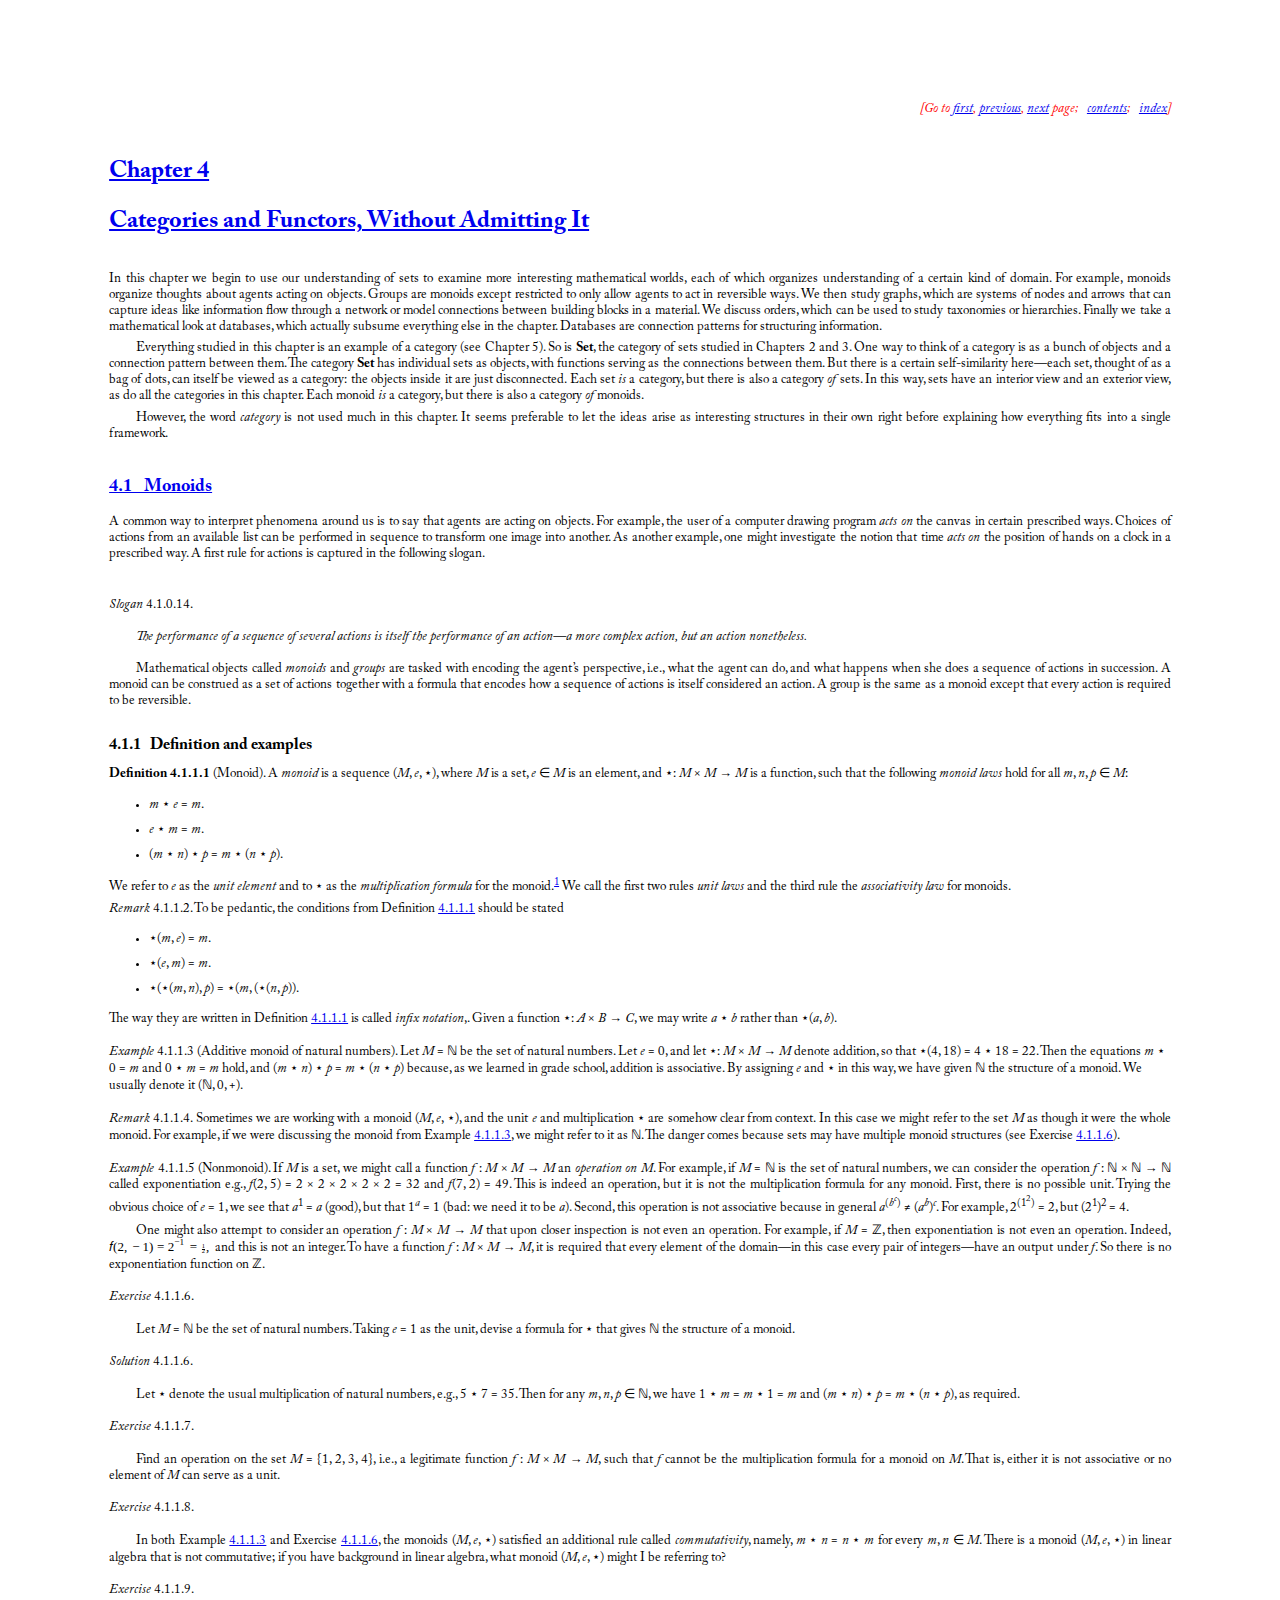
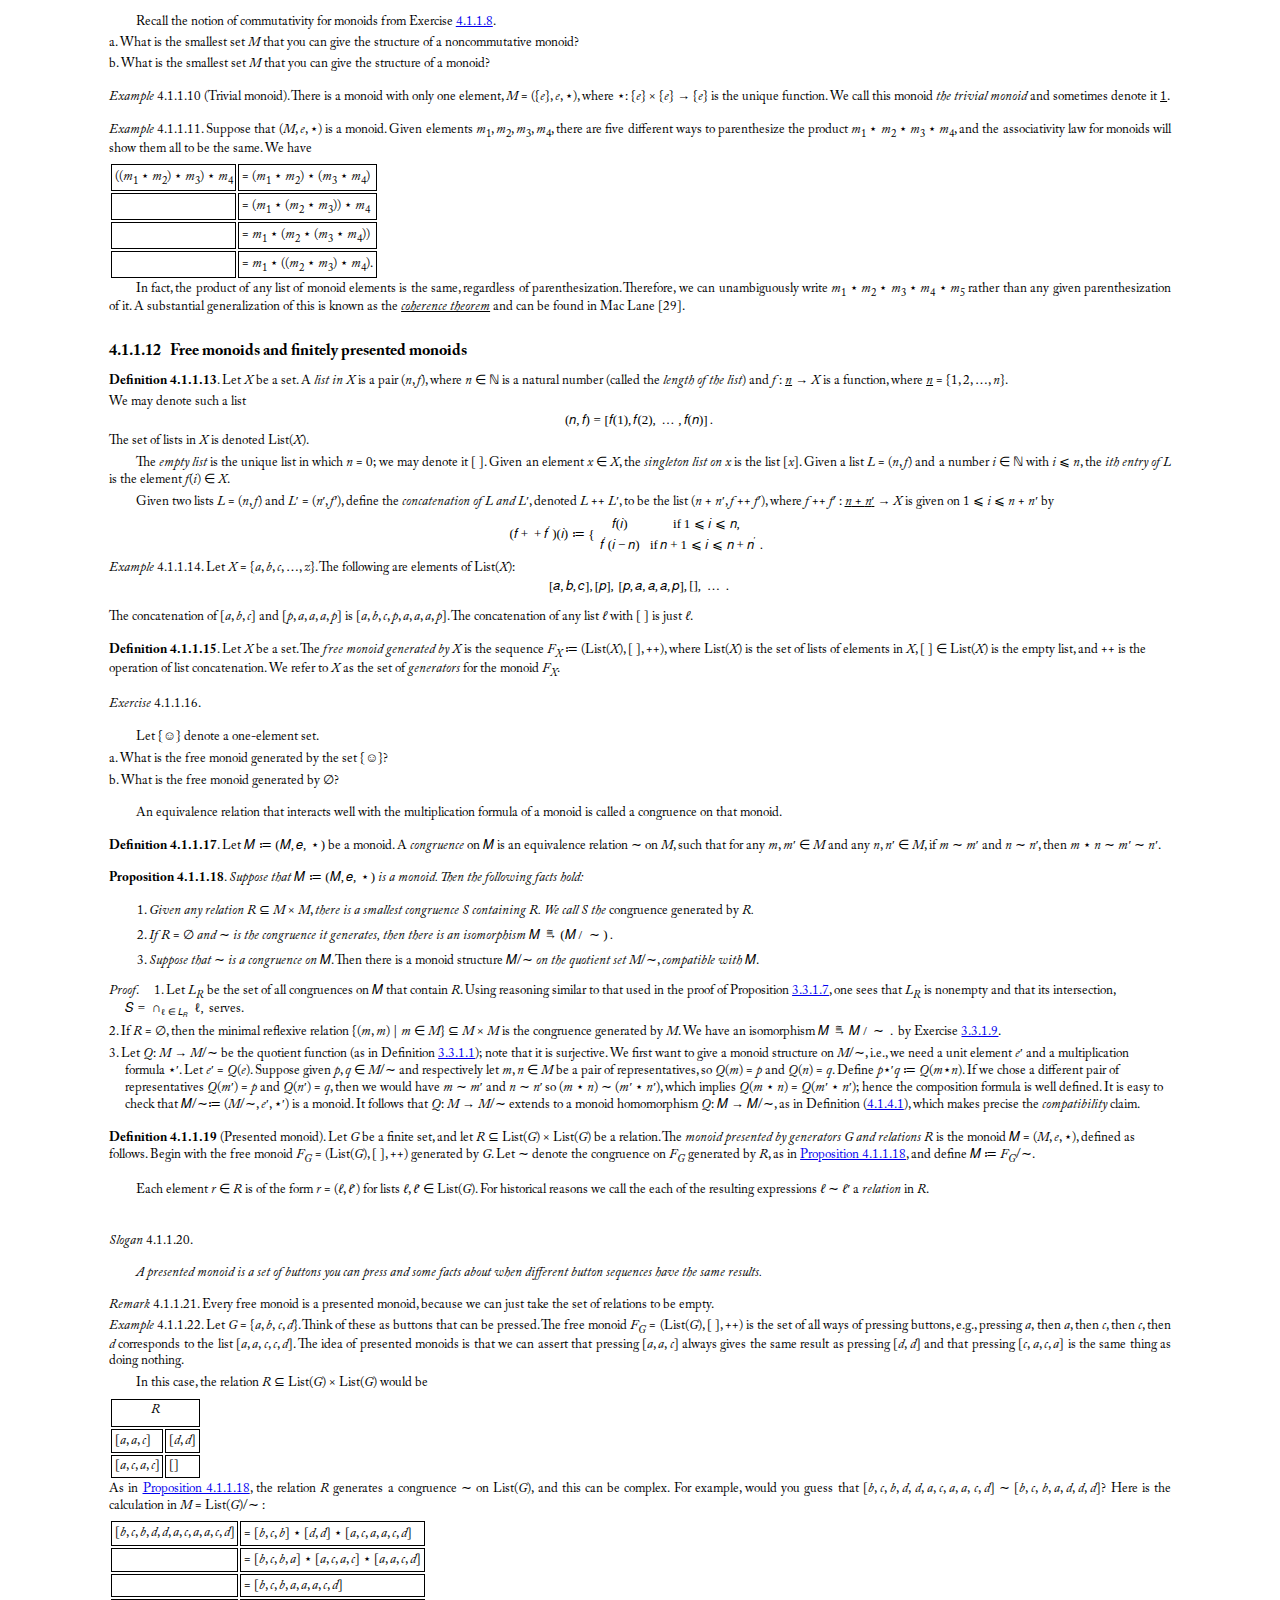
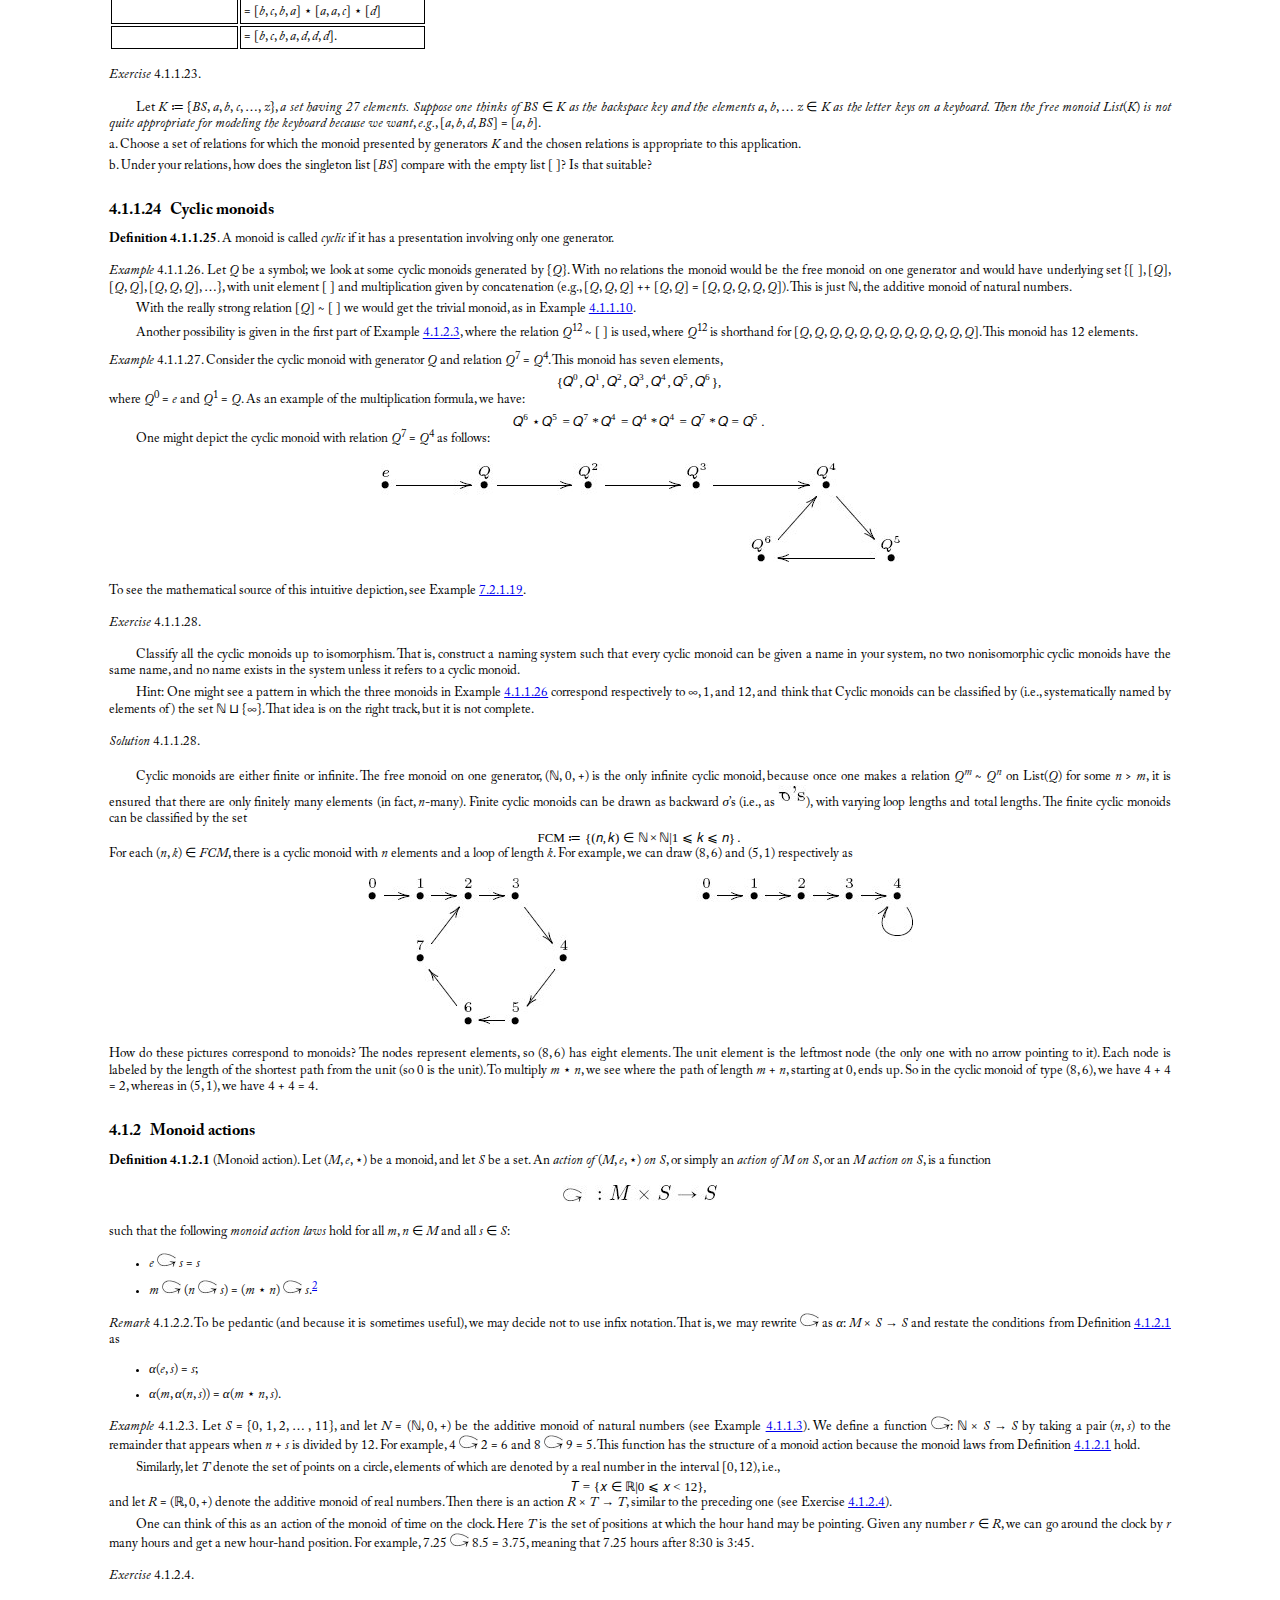
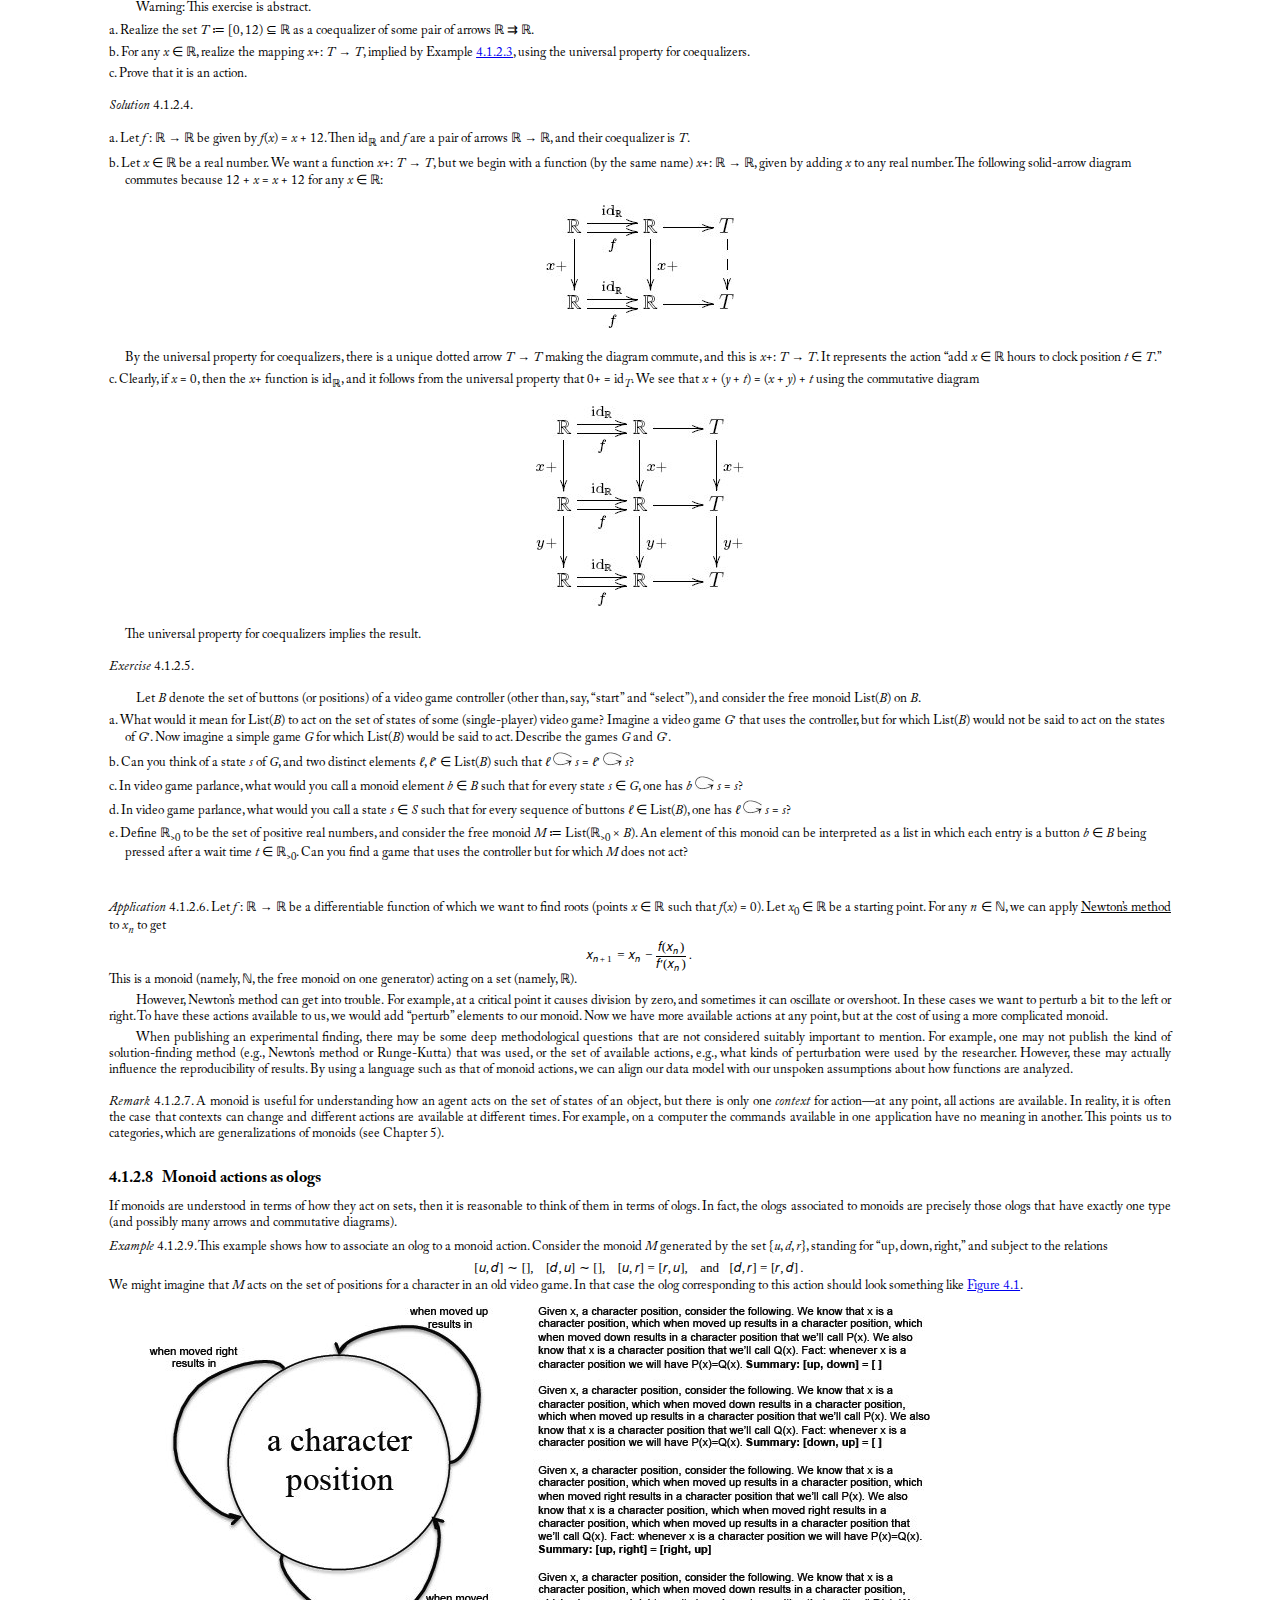
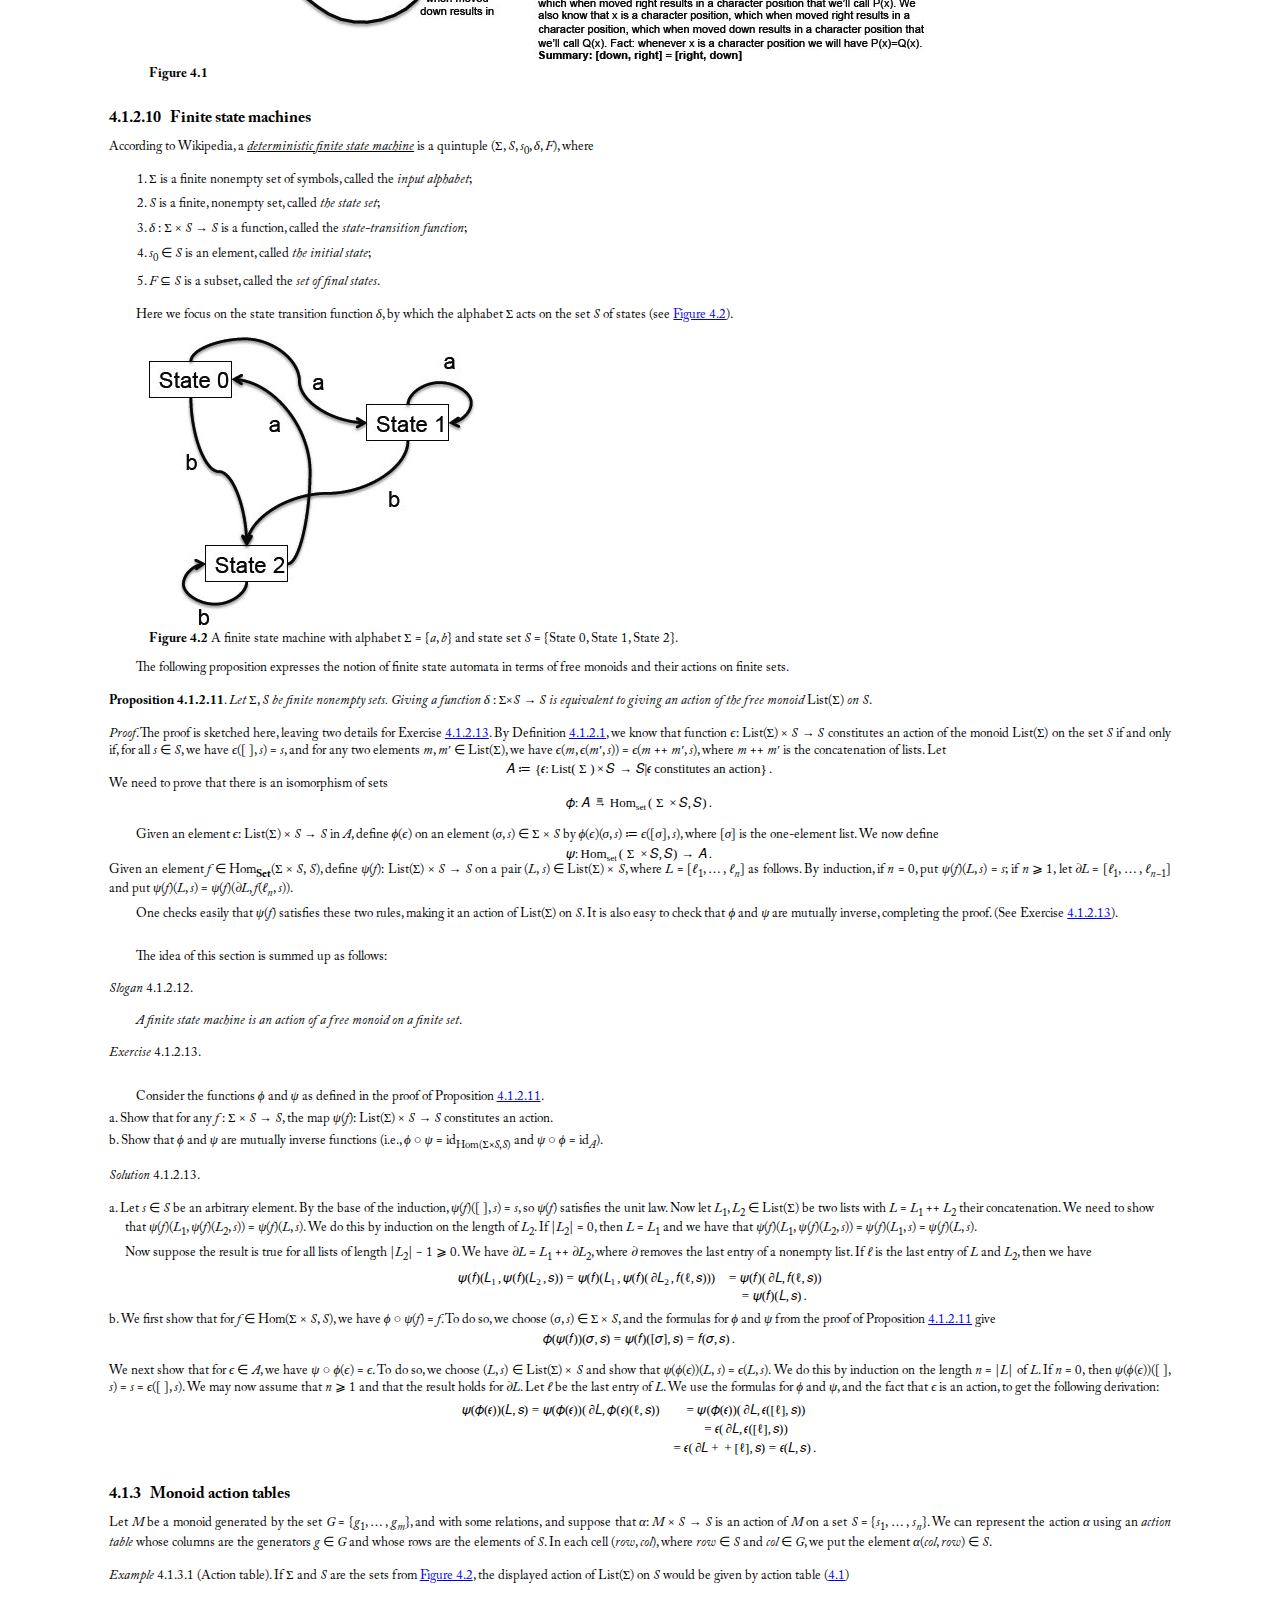
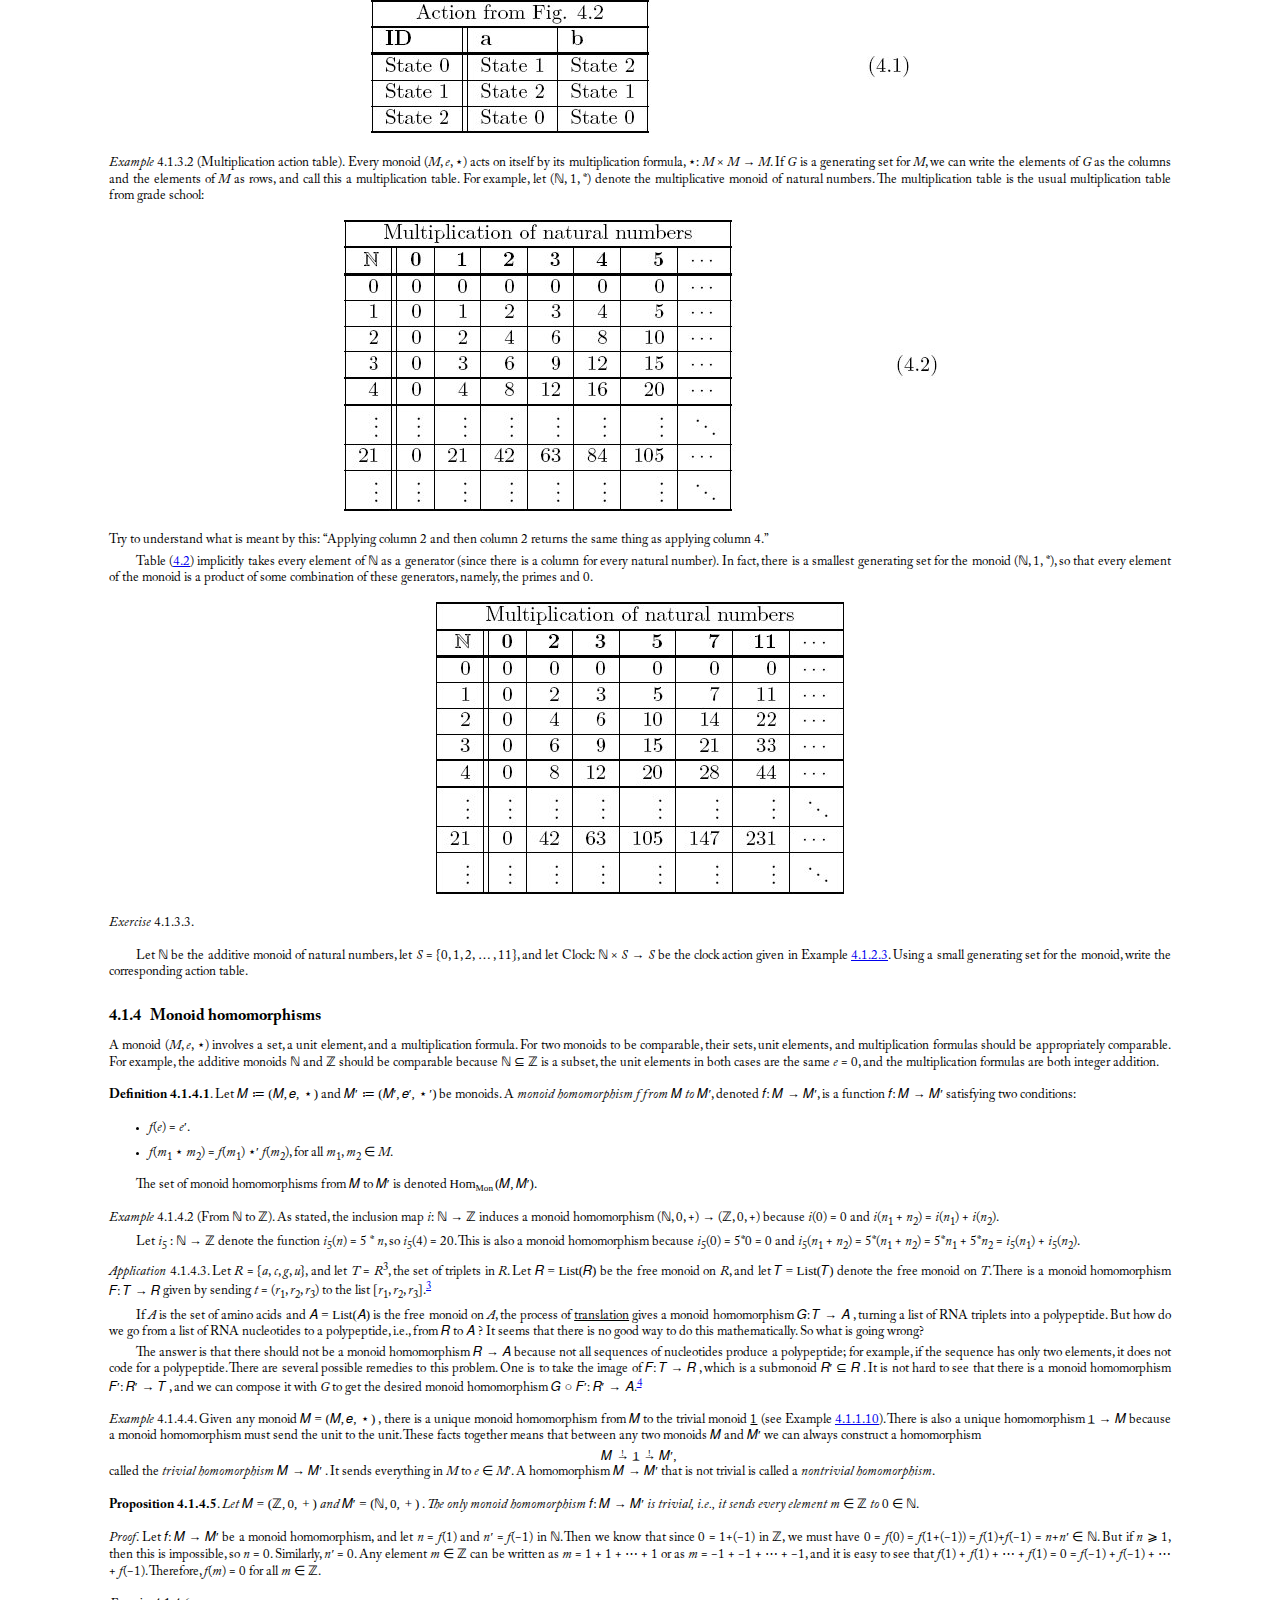
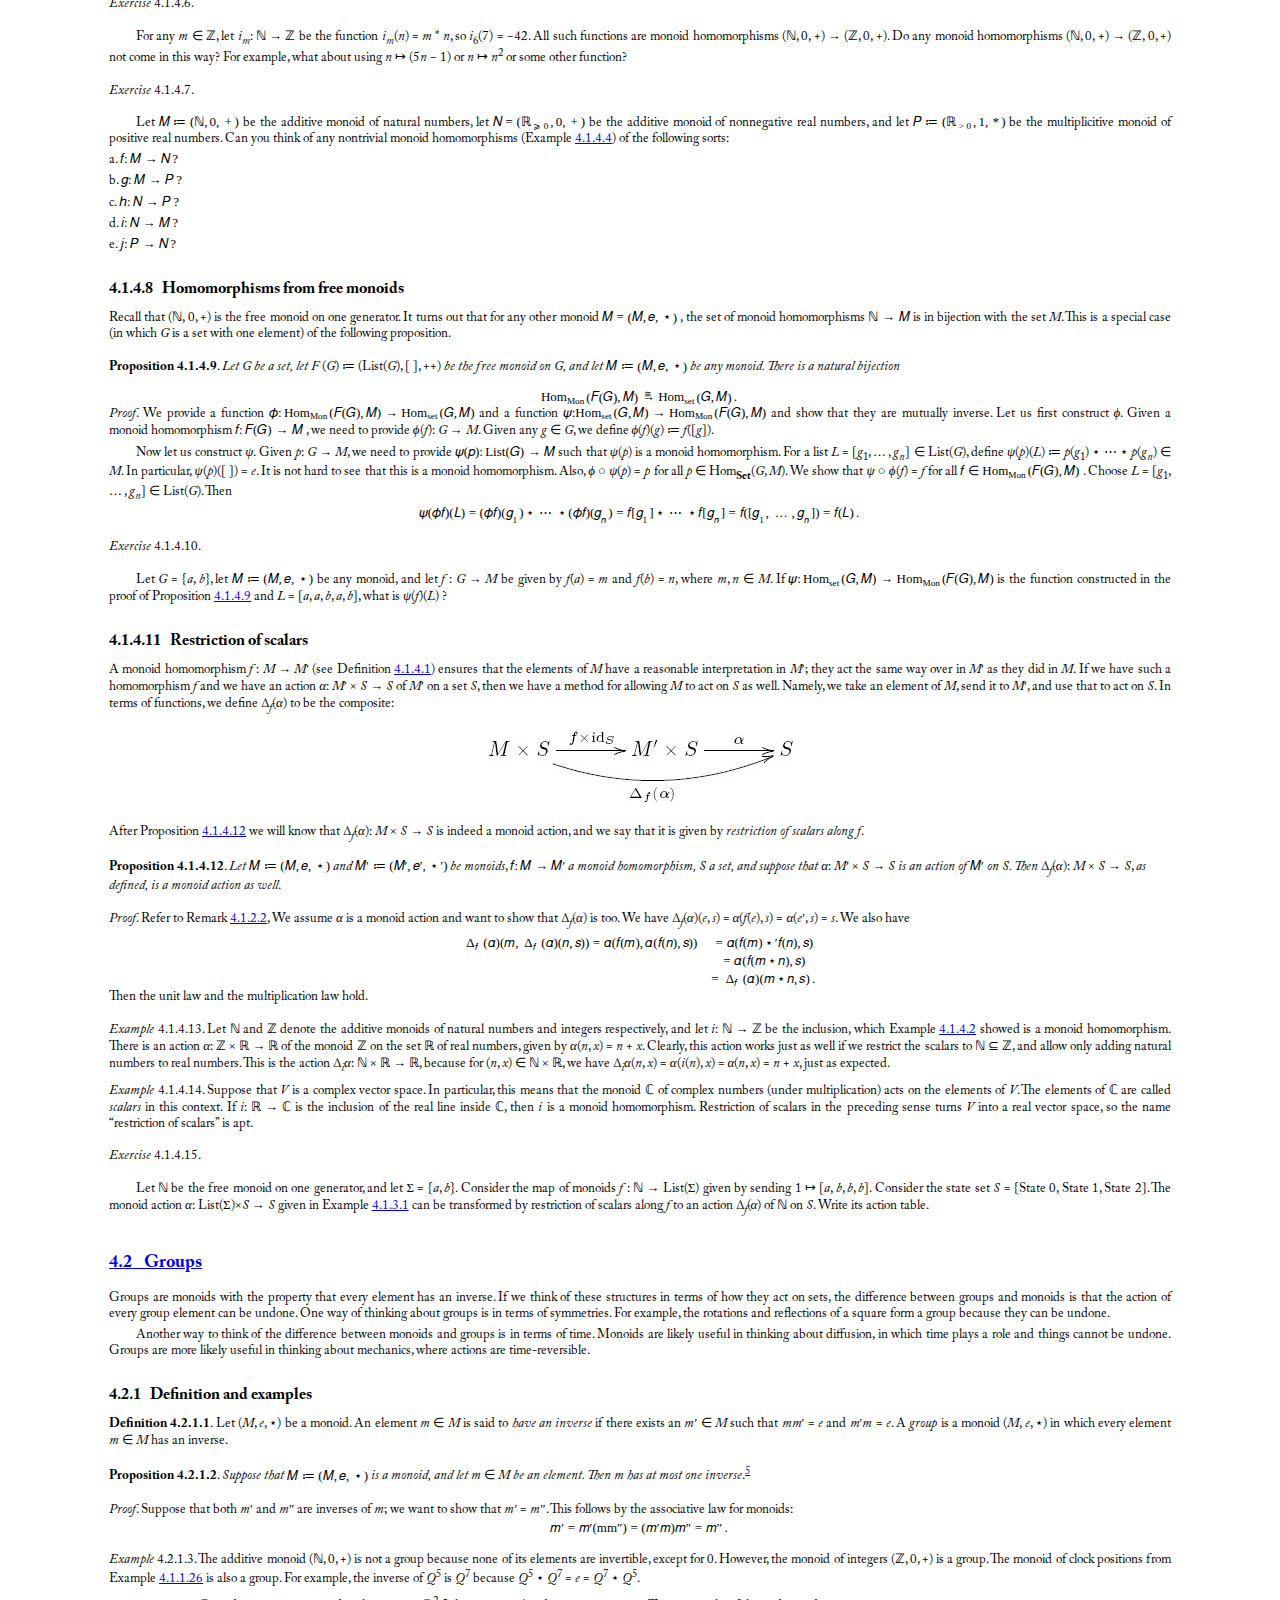
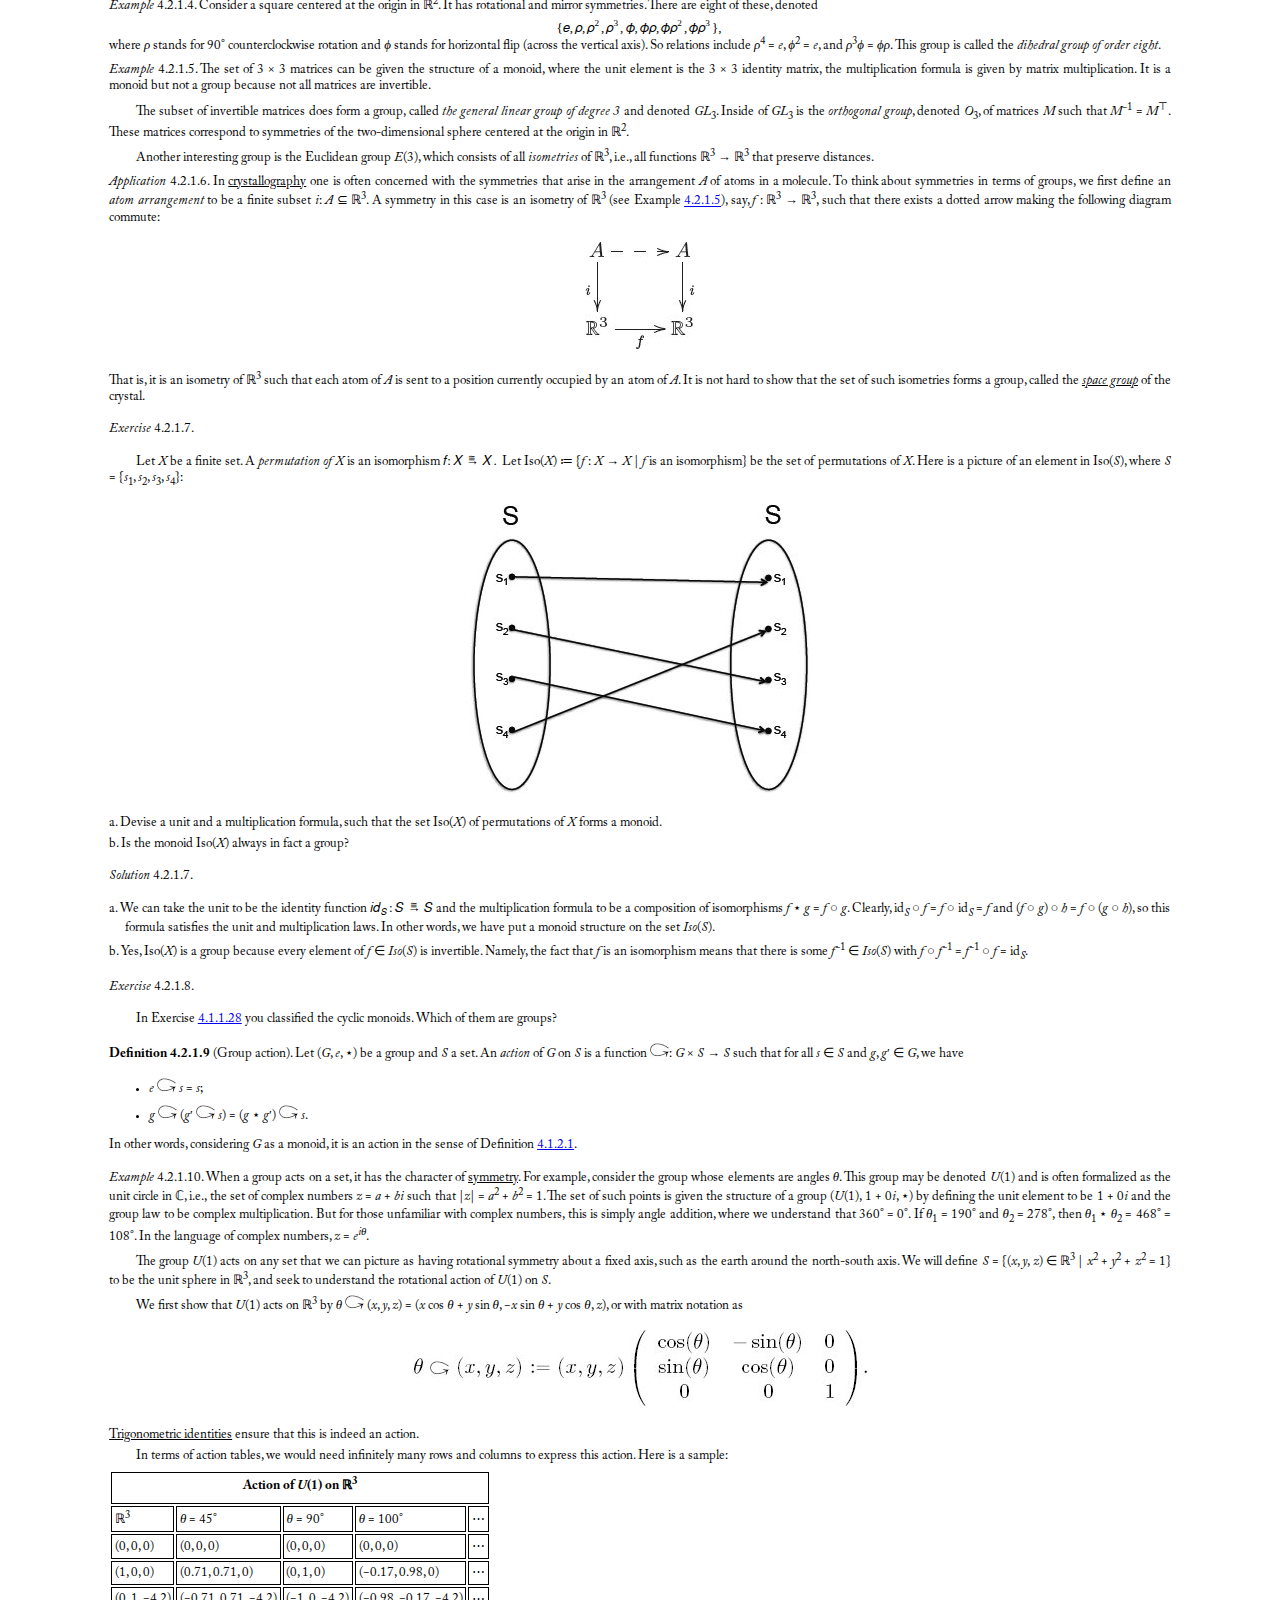
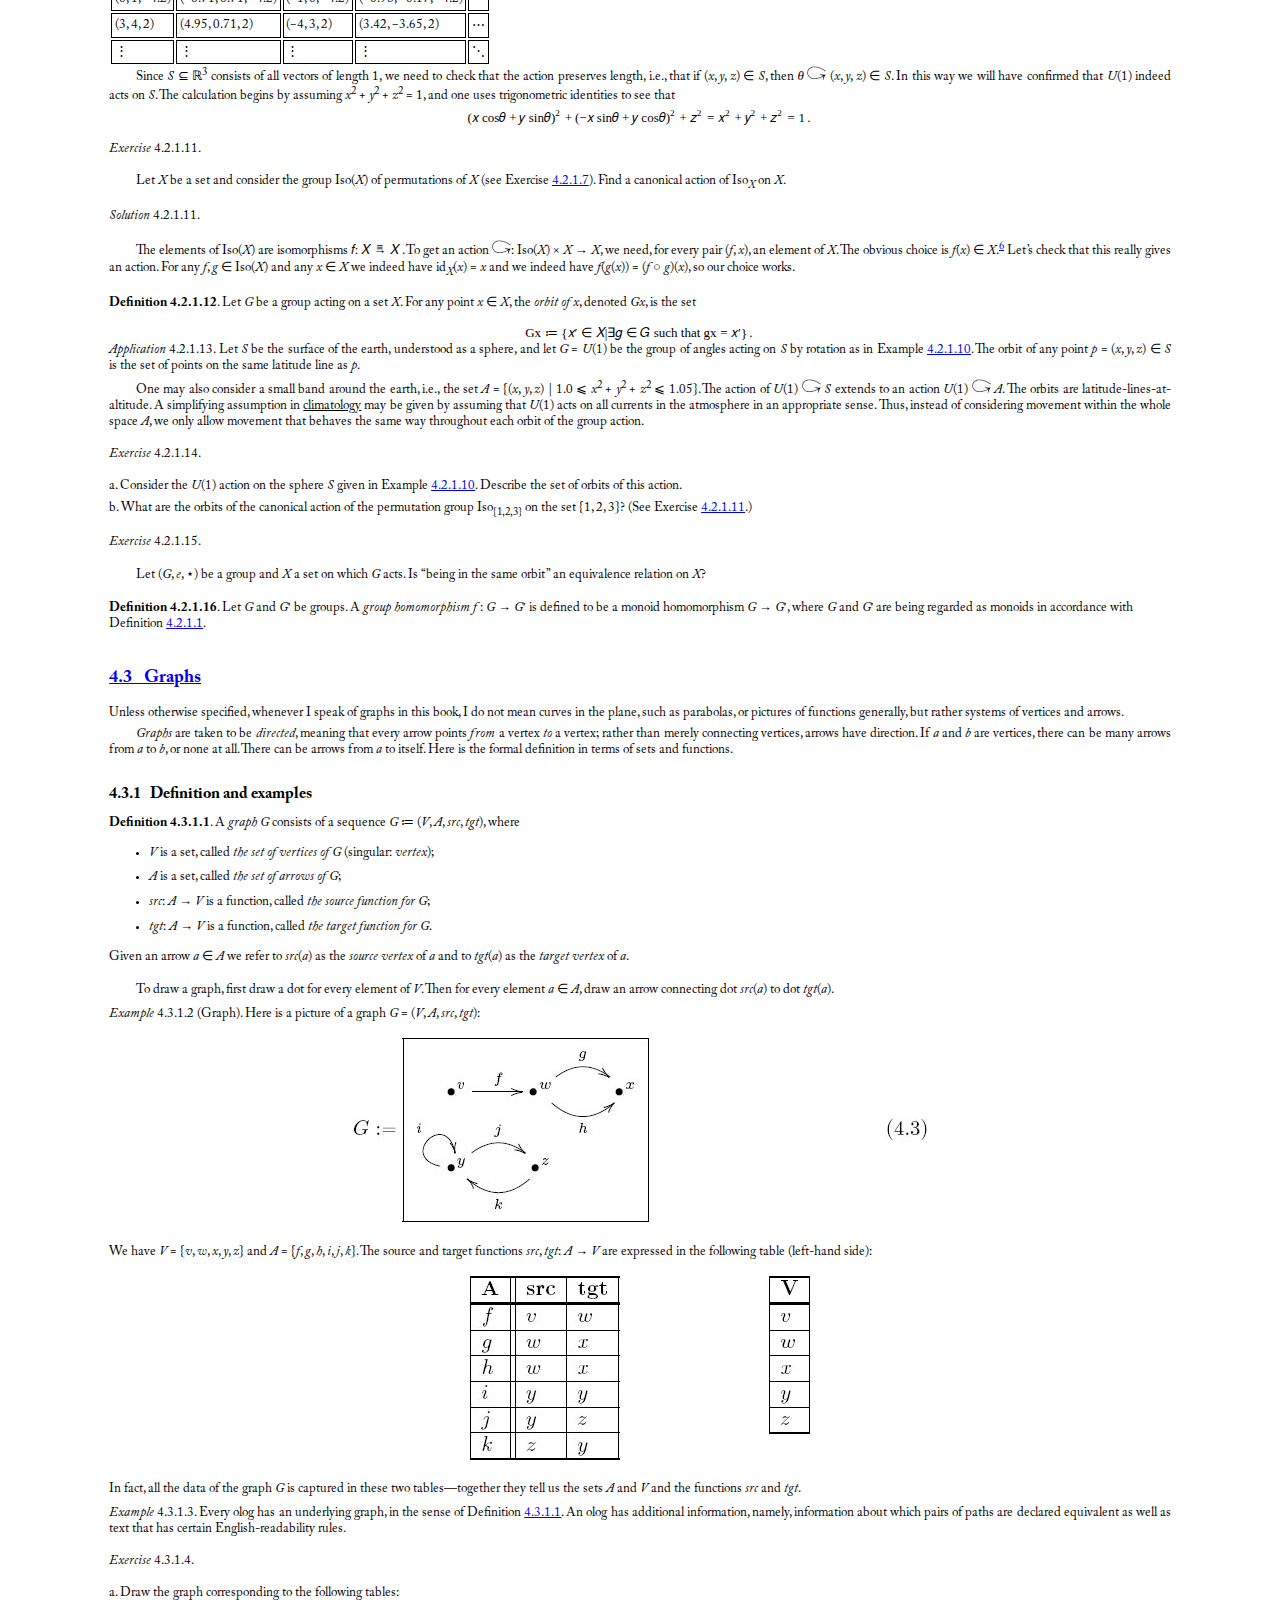
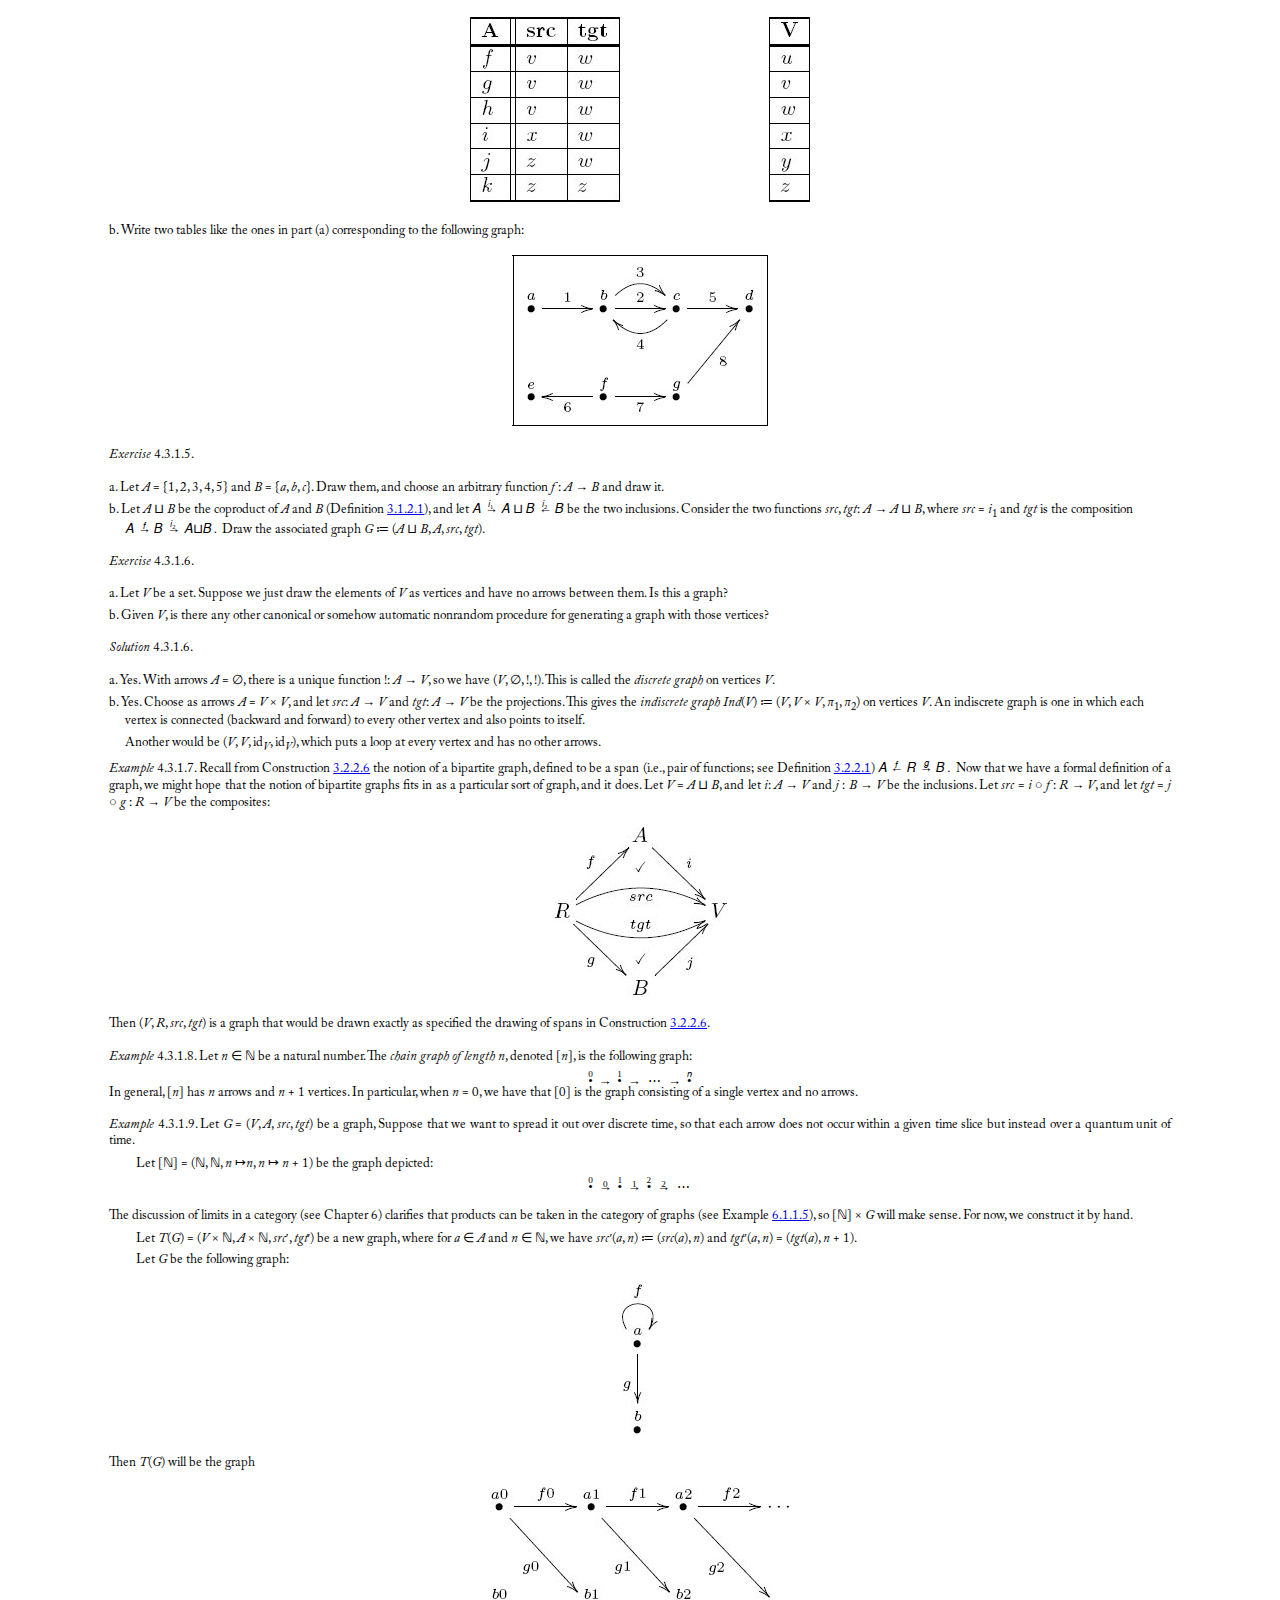
<file: category-theory.mitpress.mit.edu/chapter004.html>
<!DOCTYPE html>
<html>
<head>
<title>Category Theory for the Sciences</title>
<link rel="stylesheet" type="text/css" href="css/stylesheet.css"/>
</head>
<body>
<div class="body">
<section title="Categories and Functors, Without Admitting It" epub:type="bodymatter chapter">
<a id="p93"></a>

<p><div class=navigation>[Go to <span><a href="index.html">first</a>, <a href="chapter003.html">previous</a></span><span>, <a href="chapter005.html">next</a></span> page<span>; &nbsp;&nbsp;</span><span><a href="toc.html">contents</a></span><span><span>; &nbsp;&nbsp;</span><a href="bookindex.html">index</a></span>]</div><p>

<h1 class="chapter-number"><a href="toc.html#chap-4"><strong>Chapter 4</strong></a></h1>
<h1 class="chapter-title"><a href="toc.html#chap-4"><strong>Categories and Functors, Without Admitting It</strong></a></h1>
<p class="noindent">In this chapter we begin to use our understanding of sets to examine more interesting mathematical worlds, each of which organizes understanding of a certain kind of domain. For example, monoids organize thoughts about agents acting on objects. Groups are monoids except restricted to only allow agents to act in reversible ways. We then study graphs, which are systems of nodes and arrows that can capture ideas like information flow through a network or model connections between building blocks in a material. We discuss orders, which can be used to study taxonomies or hierarchies. Finally we take a mathematical look at databases, which actually subsume everything else in the chapter. Databases are connection patterns for structuring information.</p>
<p>Everything studied in this chapter is an example of a category (see Chapter 5). So is <strong>Set</strong>, the category of sets studied in Chapters 2 and 3. One way to think of a category is as a bunch of objects and a connection pattern between them. The category <strong>Set</strong> has individual sets as objects, with functions serving as the connections between them. But there is a certain self-similarity here&#x2014;each set, thought of as a bag of dots, can itself be viewed as a category: the objects inside it are just disconnected. Each set <em>is</em> a category, but there is also a category <em>of</em> sets. In this way, sets have an interior view and an exterior view, as do all the categories in this chapter. Each monoid <em>is</em> a category, but there is also a category <em>of</em> monoids.</p>
<p>However, the word <em>category</em> is not used much in this chapter. It seems preferable to let the ideas arise as interesting structures in their own right before explaining how everything fits into a single framework.</p>
<a id="p94"></a>
<section title="Monoids">
<h1 class="level1" id="lev_4-1"><a href="toc.html#Rlev_4-1"><strong>4.1&#160;&#160;&#160;Monoids</strong></a></h1>
<p class="noindent">A common way to interpret phenomena around us is to say that agents are acting on objects. For example, the user of a computer drawing program <em>acts on</em> the canvas in certain prescribed ways. Choices of actions from an available list can be performed in sequence to transform one image into another. As another example, one might investigate the notion that time <em>acts on</em> the position of hands on a clock in a prescribed way. A first rule for actions is captured in the following slogan.</p>
<p class="noindent-top"><em>Slogan</em> 4.1.0.14.</p>
<div class="pull-quote">
<p class="pq-noindent"><em>The performance of a sequence of several actions is itself the performance of an action&#x2014;a more complex action, but an action nonetheless.</em></p>
</div>
<p>Mathematical objects called <em>monoids</em> and <em>groups</em> are tasked with encoding the agent&#x2019;s perspective, i.e., what the agent can do, and what happens when she does a sequence of actions in succession. A monoid can be construed as a set of actions together with a formula that encodes how a sequence of actions is itself considered an action. A group is the same as a monoid except that every action is required to be reversible.</p>
<section title="Definition and examples">
<h2 class="level2" id="lev_4-1-1"><strong>4.1.1&#160;&#160;&#160;Definition and examples</strong></h2>
<p class="noindent" id="Def_4-1-1-1"><strong>Definition 4.1.1.1</strong> (Monoid). A <em>monoid</em> is a sequence (<em>M</em>, <em>e</em>, &#x22C6;), where <em>M</em> is a set, <em>e</em> &#x2208; <em>M</em> is an element, and &#x22C6;: <em>M</em> &#x00D7; <em>M</em> &#x2192; <em>M</em> is a function, such that the following <em>monoid laws</em> hold for all <em>m</em>, <em>n</em>, <em>p</em> &#x2208; <em>M</em>:</p>
<ul class="ulindent">
<li><em>m</em> &#x22C6; <em>e</em> &#x003D; <em>m</em>.</li>
<li class="litop"><em>e</em> &#x22C6; <em>m</em> &#x003D; <em>m</em>.</li>
<li class="litop">(<em>m</em> &#x22C6; <em>n</em>) &#x22C6; <em>p</em> &#x003D; <em>m</em> &#x22C6; (<em>n</em> &#x22C6; <em>p</em>).</li>
</ul>
<p class="noindent">We refer to <em>e</em> as the <em>unit element</em> and to &#x22C6; as the <em>multiplication formula</em> for the monoid.<sup><a id="endnote_ref_1" href="chapter004.html#endnote_1">1</a></sup> We call the first two rules <em>unit laws</em> and the third rule the <em>associativity law</em> for monoids.</p>
<p class="noindent" id="Rem_4-1-1-2"><em>Remark</em> 4.1.1.2. To be pedantic, the conditions from Definition <a href="chapter004.html#Def_4-1-1-1">4.1.1.1</a> should be stated</p>
<ul class="ulindent">
<li>&#x22C6;(<em>m</em>, <em>e</em>) &#x003D; <em>m</em>.</li>
<li class="litop">&#x22C6;(<em>e</em>, <em>m</em>) &#x003D; <em>m</em>.</li>
<li class="litop"><a id="p95"></a>&#x22C6;(&#x22C6;(<em>m</em>, <em>n</em>), <em>p</em>) &#x003D; &#x22C6;(<em>m</em>, (&#x22C6;(<em>n</em>, <em>p</em>)).</li>
</ul>
<p class="noindent">The way they are written in Definition <a href="chapter004.html#Def_4-1-1-1">4.1.1.1</a> is called <em>infix notation</em>,. Given a function &#x22C6;: <em>A</em> &#x00D7; <em>B</em> &#x2192; <em>C</em>, we may write <em>a</em> &#x22C6; <em>b</em> rather than &#x22C6;(<em>a</em>, <em>b</em>).</p>
<p class="noindent1-top-exe" id="Exa_4-1-1-3"><em>Example</em> 4.1.1.3 (Additive monoid of natural numbers). Let <em>M</em> &#x003D; &#x2115; be the set of natural numbers. Let <em>e</em> &#x003D; 0, and let &#x22C6;: <em>M</em> &#x00D7; <em>M</em> &#x2192; <em>M</em> denote addition, so that &#x22C6;(4<em></em>, 18) &#x003D; 4 &#x22C6; 18 &#x003D; 22. Then the equations <em>m</em> &#x22C6; 0 &#x003D; <em>m</em> and 0 &#x22C6; <em>m</em> &#x003D; <em>m</em> hold, and (<em>m</em> &#x22C6; <em>n</em>) &#x22C6; <em>p</em> &#x003D; <em>m</em> &#x22C6; (<em>n</em> &#x22C6; <em>p</em>) because, as we learned in grade school, addition is associative. By assigning <em>e</em> and &#x22C6; in this way, we have given &#x2115; the structure of a monoid. We usually denote it (&#x2115;, 0, &#x002B;).</p>
<p class="noindent" id="Rem_4-1-1-4"><em>Remark</em> 4.1.1.4. Sometimes we are working with a monoid (<em>M</em>, <em>e</em>, &#x22C6;), and the unit <em>e</em> and multiplication &#x22C6; are somehow clear from context. In this case we might refer to the set <em>M</em> as though it were the whole monoid. For example, if we were discussing the monoid from Example <a href="chapter004.html#Exa_4-1-1-3">4.1.1.3</a>, we might refer to it as &#x2115;. The danger comes because sets may have multiple monoid structures (see Exercise <a href="chapter004.html#Exe_4-1-1-6">4.1.1.6</a>).</p>
<p class="noindent1-top"><em>Example</em> 4.1.1.5 (Nonmonoid). If <em>M</em> is a set, we might call a function <em>f</em> : <em>M</em> &#x00D7; <em>M</em> &#x2192; <em>M</em> an <em>operation on M</em>. For example, if <em>M</em> &#x003D; &#x2115; is the set of natural numbers, we can consider the operation <em>f</em> : &#x2115; &#x00D7; &#x2115; &#x2192; &#x2115; called exponentiation e.g., <em>f</em>(2, 5) &#x003D; 2 &#x00D7; 2 &#x00D7; 2 &#x00D7; 2 &#x00D7; 2 &#x003D; 32 and <em>f</em>(7, 2) &#x003D; 49. This is indeed an operation, but it is not the multiplication formula for any monoid. First, there is no possible unit. Trying the obvious choice of <em>e</em> &#x003D; 1, we see that <em>a</em><sup>1</sup> &#x003D; <em>a</em> (good), but that 1<em><sup>a</sup></em> &#x003D; 1 (bad: we need it to be <em>a</em>). Second, this operation is not associative because in general <em>a</em><sup>(<em>b<sup>c</sup></em>)</sup> &#x2260; (<em>a<sup>b</sup></em>)<em><sup>c</sup></em>. For example, 2<sup>(1<sup>2</sup>)</sup> &#x003D; 2, but (2<sup>1</sup>)<sup>2</sup> &#x003D; 4.</p>
<p class="onindent">One might also attempt to consider an operation <em>f</em> : <em>M</em> &#x00D7; <em>M</em> &#x2192; <em>M</em> that upon closer inspection is not even an operation. For example, if <em>M</em> &#x003D; &#x2124;, then exponentiation is not even an operation. Indeed, <epub:switch id="mathmlSwitch124"><epub:case required-namespace="http://www.w3.org/1998/Math/MathML"><math xmlns='http://www.w3.org/1998/Math/MathML'><mrow><mi>f</mi><mrow><mo>(</mo><mrow><mn>2</mn><mo>,</mo><mo>&#x2212;</mo><mn>1</mn></mrow><mo>)</mo></mrow><mo>=</mo><msup><mn>2</mn><mrow><mo>&#x2212;</mo><mn>1</mn></mrow></msup><mo>=</mo><mstyle scriptlevel='+1'><mfrac><mn>1</mn><mn>2</mn></mfrac></mstyle><mo>,</mo></mrow></math></epub:case><epub:default></epub:default></epub:switch> and this is not an integer. To have a function <em>f</em> : <em>M</em> &#x00D7; <em>M</em> &#x2192; <em>M</em>, it is required that every element of the domain&#x2014;in this case every pair of integers&#x2014;have an output under <em>f</em>. So there is no exponentiation function on &#x2124;.</p>
<p class="noindent1-top-exe" id="Exe_4-1-1-6"><em>Exercise</em> 4.1.1.6.</p>
<p>Let <em>M</em> &#x003D; &#x2115; be the set of natural numbers. Taking <em>e</em> &#x003D; 1 as the unit, devise a formula for &#x22C6; that gives &#x2115; the structure of a monoid.</p>
<p class="noindent1-top-sol"><em>Solution</em> 4.1.1.6.</p>
<p>Let &#x22C6; denote the usual multiplication of natural numbers, e.g., 5 &#x22C6; 7 &#x003D; 35. Then for any <em>m</em>, <em>n</em>, <em>p</em> &#x2208; &#x2115;, we have 1 &#x22C6; <em>m</em> &#x003D; <em>m</em> &#x22C6; 1 &#x003D; <em>m</em> and (<em>m</em> &#x22C6; <em>n</em>) &#x22C6; <em>p</em> &#x003D; <em>m</em> &#x22C6; (<em>n</em> &#x22C6; <em>p</em>), as required.</p>
<p class="noindent1-top-exe" id="Exe_4-1-1-7"><em>Exercise</em> 4.1.1.7.</p>
<a id="p96"></a>
<p>Find an operation on the set <em>M</em> &#x003D; {1, 2, 3, 4}, i.e., a legitimate function <em>f</em> : <em>M</em> &#x00D7; <em>M</em> &#x2192; <em>M</em>, such that <em>f</em> cannot be the multiplication formula for a monoid on <em>M</em>. That is, either it is not associative or no element of <em>M</em> can serve as a unit.</p>
<p class="noindent1-top-exe" id="Exe_4-1-1-8"><em>Exercise</em> 4.1.1.8.</p>
<p>In both Example <a href="chapter004.html#Exa_4-1-1-3">4.1.1.3</a> and Exercise <a href="chapter004.html#Exe_4-1-1-6">4.1.1.6</a>, the monoids (<em>M</em>, <em>e</em>, &#x22C6;) satisfied an additional rule called <em>commutativity</em>, namely, <em>m</em> &#x22C6; <em>n</em> &#x003D; <em>n</em> &#x22C6; <em>m</em> for every <em>m</em>, <em>n</em> &#x2208; <em>M</em>. There is a monoid (<em>M</em>, <em>e</em>, &#x22C6;) in linear algebra that is not commutative; if you have background in linear algebra, what monoid (<em>M</em>, <em>e</em>, &#x22C6;) might I be referring to?</p>
<p class="noindent1-top-exe" id="Exe_4-1-1-9"><em>Exercise</em> 4.1.1.9.</p>
<p>Recall the notion of commutativity for monoids from Exercise <a href="chapter004.html#Exe_4-1-1-8">4.1.1.8</a>.</p>
<p class="nl1-list">a. What is the smallest set <em>M</em> that you can give the structure of a noncommutative monoid?</p>
<p class="nl1-list">b. What is the smallest set <em>M</em> that you can give the structure of a monoid?</p>
<p class="noindent1-top" id="Exa_4-1-1-10"><em>Example</em> 4.1.1.10 (Trivial monoid). There is a monoid with only one element, <em>M</em> &#x003D; ({<em>e</em>}, <em>e</em>, &#x22C6;), where &#x22C6;: {<em>e</em>} &#x00D7; {<em>e</em>} &#x2192; {<em>e</em>} is the unique function. We call this monoid <em>the trivial monoid</em> and sometimes denote it <span class="underline">1</span>.</p>
<p class="noindent1-top" id="Exa_4-1-1-11"><em>Example</em> 4.1.1.11. Suppose that (<em>M</em>, <em>e</em>, &#x22C6;) is a monoid. Given elements <em>m</em><sub>1</sub>, <em>m</em><sub>2</sub>, <em>m</em><sub>3</sub>, <em>m</em><sub>4</sub>, there are five different ways to parenthesize the product <em>m</em><sub>1</sub> &#x22C6; <em>m</em><sub>2</sub> &#x22C6; <em>m</em><sub>3</sub> &#x22C6; <em>m</em><sub>4</sub>, and the associativity law for monoids will show them all to be the same. We have</p>
<table>
<tbody>
<tr>
<td class="td1all">((<em>m</em><sub>1</sub> &#x22C6; <em>m</em><sub>2</sub>) &#x22C6; <em>m</em><sub>3</sub>) &#x22C6; <em>m</em><sub>4</sub></td>
<td class="td1all">&#x003D; (<em>m</em><sub>1</sub> &#x22C6; <em>m</em><sub>2</sub>) &#x22C6; (<em>m</em><sub>3</sub> &#x22C6; <em>m</em><sub>4</sub>)</td>
</tr>
<tr>
<td class="td1all"></td>
<td class="td1all">&#x003D; (<em>m</em><sub>1</sub> &#x22C6; (<em>m</em><sub>2</sub> &#x22C6; <em>m</em><sub>3</sub>)) &#x22C6; <em>m</em><sub>4</sub></td>
</tr>
<tr>
<td class="td1all"></td>
<td class="td1all">&#x003D; <em>m</em><sub>1</sub> &#x22C6; (<em>m</em><sub>2</sub> &#x22C6; (<em>m</em><sub>3</sub> &#x22C6; <em>m</em><sub>4</sub>))</td>
</tr>
<tr>
<td class="td1all"></td>
<td class="td1all">&#x003D; <em>m</em><sub>1</sub> &#x22C6; ((<em>m</em><sub>2</sub> &#x22C6; <em>m</em><sub>3</sub>) &#x22C6; <em>m</em><sub>4</sub>).</td>
</tr>
</tbody>
</table>
<p>In fact, the product of any list of monoid elements is the same, regardless of parenthesization. Therefore, we can unambiguously write <em>m</em><sub>1</sub> &#x22C6; <em>m</em><sub>2</sub> &#x22C6; <em>m</em><sub>3</sub> &#x22C6; <em>m</em><sub>4</sub> &#x22C6; <em>m</em><sub>5</sub> rather than any given parenthesization of it. A substantial generalization of this is known as the <em><span class="underline">coherence theorem</span></em> and can be found in Mac Lane [29].</p>
<section title="Free monoids and finitely presented monoids">
<h3 class="level3" id="lev_4-1-1-12"><strong>4.1.1.12&#160;&#160;&#160;Free monoids and finitely presented monoids</strong></h3>
<p class="noindent" id="Def_4-1-1-13"><strong>Definition 4.1.1.13</strong>. Let <em>X</em> be a set. A <em>list in X</em> is a pair (<em>n</em>, <em>f</em>), where <em>n</em> &#x2208; &#x2115; is a natural number (called the <em>length of the list</em>) and <em>f</em> : <em><span class="underline">n</span></em> &#x2192; <em>X</em> is a function, where <em><span class="underline">n</span></em> &#x003D; {1, 2, &#x2026;, <em>n</em>}.</p>
<a id="p97"></a>
<p class="noindent">We may denote such a list</p>
<p><epub:switch id="mathmlSwitch125"><epub:case required-namespace="http://www.w3.org/1998/Math/MathML"><math display='block' xmlns='http://www.w3.org/1998/Math/MathML'><mrow><mrow><mo>(</mo><mrow><mi>n</mi><mo>,</mo><mi>f</mi></mrow><mo>)</mo></mrow><mo>=</mo><mrow><mo>[</mo><mrow><mi>f</mi><mrow><mo>(</mo><mn>1</mn><mo>)</mo></mrow><mo>,</mo><mi>f</mi><mrow><mo>(</mo><mn>2</mn><mo>)</mo></mrow><mo>,</mo><mo>&#x2026;</mo><mo>,</mo><mi>f</mi><mrow><mo>(</mo><mi>n</mi><mo>)</mo></mrow></mrow><mo>]</mo></mrow><mo>.</mo></mrow></math></epub:case><epub:default></epub:default></epub:switch></p>
<p class="noindent">The set of lists in <em>X</em> is denoted List(<em>X</em>).</p>
<p>The <em>empty list</em> is the unique list in which <em>n</em> &#x003D; 0; we may denote it [ ]. Given an element <em>x</em> &#x2208; <em>X</em>, the <em>singleton list on x</em> is the list [<em>x</em>]. Given a list <em>L</em> &#x003D; (<em>n</em>, <em>f</em>) and a number <em>i</em> &#x2208; &#x2115; with <em>i</em> &#x2A7D; <em>n</em>, the <em>ith entry of L</em> is the element <em>f</em>(<em>i</em>) &#x2208; <em>X</em>.</p>
<p>Given two lists <em>L</em> &#x003D; (<em>n</em>, <em>f</em>) and <em>L</em>&#x2032; &#x003D; (<em>n</em>&#x2032;, <em>f</em>&#x2032;), define the <em>concatenation of L and L</em>&#x2032;, denoted <em>L</em> &#x002B;&#x002B; <em>L</em>&#x2032;, to be the list (<em>n</em> &#x002B; <em>n</em>&#x2032;, <em>f</em> &#x002B;&#x002B; <em>f</em>&#x2032;), where <em>f</em> &#x002B;&#x002B; <em>f</em>&#x2032; : <span class="underline"><em>n</em> &#x002B; <em>n</em>&#x2032;</span> &#x2192; <em>X</em> is given on 1 &#x2A7D; <em>i</em> &#x2A7D; <em>n</em> &#x002B; <em>n</em>&#x2032; by</p>
<p><epub:switch id="mathmlSwitch126"><epub:case required-namespace="http://www.w3.org/1998/Math/MathML"><math display='block' xmlns='http://www.w3.org/1998/Math/MathML'><mrow><mrow><mo>(</mo><mrow><mi>f</mi><mo>+</mo><mo>+</mo><msup><mi>f</mi><mo>&#x2032;</mo></msup></mrow><mo>)</mo></mrow><mrow><mo>(</mo><mi>i</mi><mo>)</mo></mrow><mo>&#x2254;</mo><mrow><mo>{</mo><mrow><mtable columnalign='left'><mtr columnalign='left'><mtd columnalign='left'><mrow><mi>f</mi><mrow><mo>(</mo><mi>i</mi><mo>)</mo></mrow></mrow></mtd><mtd columnalign='left'><mrow><mtext>if</mtext><mtext>&#x2009;</mtext><mn>1</mn><mo>&#x2A7D;</mo><mi>i</mi><mo>&#x2A7D;</mo><mi>n</mi><mo>,</mo></mrow></mtd></mtr><mtr columnalign='left'><mtd columnalign='left'><mrow><msup><mi>f</mi><mo>&#x2032;</mo></msup><mrow><mo>(</mo><mrow><mi>i</mi><mo>&#x2212;</mo><mi>n</mi></mrow><mo>)</mo></mrow></mrow></mtd><mtd columnalign='left'><mrow><mtext>if</mtext><mtext>&#x2009;</mtext><mi>n</mi><mo>+</mo><mn>1</mn><mo>&#x2A7D;</mo><mi>i</mi><mo>&#x2A7D;</mo><mi>n</mi><mo>+</mo><msup><mi>n</mi><mo>&#x2032;</mo></msup><mo>.</mo></mrow></mtd></mtr></mtable></mrow></mrow></mrow></math></epub:case><epub:default></epub:default></epub:switch></p>
<p class="noindent" id="Exa_4-1-1-14"><em>Example</em> 4.1.1.14. Let <em>X</em> &#x003D; {<em>a</em>, <em>b</em>, <em>c</em>, &#x2026;, <em>z</em>}. The following are elements of List(<em>X</em>):</p>
<p><epub:switch id="mathmlSwitch127"><epub:case required-namespace="http://www.w3.org/1998/Math/MathML"><math display='block' xmlns='http://www.w3.org/1998/Math/MathML'><mrow><mrow><mo>[</mo><mrow><mi>a</mi><mo>,</mo><mi>b</mi><mo>,</mo><mi>c</mi></mrow><mo>]</mo></mrow><mo>,</mo><mrow><mo>[</mo><mi>p</mi><mo>]</mo></mrow><mo>,</mo><mtext>&#x2009;</mtext><mrow><mo>[</mo><mrow><mi>p</mi><mo>,</mo><mi>a</mi><mo>,</mo><mi>a</mi><mo>,</mo><mi>a</mi><mo>,</mo><mi>p</mi></mrow><mo>]</mo></mrow><mo>,</mo><mo stretchy='false'>[</mo><mo stretchy='false'>]</mo><mo>,</mo><mo>&#x2026;</mo><mo>.</mo></mrow></math></epub:case><epub:default></epub:default></epub:switch></p>
<p class="noindent1-top">The concatenation of [<em>a</em>, <em>b</em>, <em>c</em>] and [<em>p</em>, <em>a</em>, <em>a</em>, <em>a</em>, <em>p</em>] is [<em>a</em>, <em>b</em>, <em>c</em>, <em>p</em>, <em>a</em>, <em>a</em>, <em>a</em>, <em>p</em>]. The concatenation of any list <em>&#x2113;</em> with [ ] is just <em>&#x2113;</em>.</p>
<p class="noindent1-top-def" id="Def_4-1-1-15"><strong>Definition 4.1.1.15</strong>. Let <em>X</em> be a set. The <em>free monoid generated by X</em> is the sequence <em>F<sub>X</sub></em> &#x2254; (List(<em>X</em>), [ ], &#x002B;&#x002B;), where List(<em>X</em>) is the set of lists of elements in <em>X</em>, [ ] &#x2208; List(<em>X</em>) is the empty list, and &#x002B;&#x002B; is the operation of list concatenation. We refer to <em>X</em> as the set of <em>generators</em> for the monoid <em>F<sub>X</sub></em>.</p>
<p class="noindent1-top-exe" id="Exe_4-1-1-16"><em>Exercise</em> 4.1.1.16.</p>
<p>Let {&#x263A;} denote a one-element set.</p>
<p class="nl1-list">a. What is the free monoid generated by the set {&#x263A;}?</p>
<p class="nl1-list">b. What is the free monoid generated by &#x2205;?</p>
<p class="space-break">An equivalence relation that interacts well with the multiplication formula of a monoid is called a congruence on that monoid.</p>
<p class="noindent1-top-def" id="Def_4-1-1-17"><strong>Definition 4.1.1.17</strong>. Let <epub:switch id="mathmlSwitch128"><epub:case required-namespace="http://www.w3.org/1998/Math/MathML"><math xmlns='http://www.w3.org/1998/Math/MathML'><mrow><mi mathvariant="script">M</mi><mo>&#x2254;</mo><mrow><mo>(</mo><mrow><mi>M</mi><mo>,</mo><mi>e</mi><mo>,</mo><mo>&#x22C6;</mo></mrow><mo>)</mo></mrow></mrow></math></epub:case><epub:default></epub:default></epub:switch> be a monoid. A <em>congruence</em> on <epub:switch id="mathmlSwitch129"><epub:case required-namespace="http://www.w3.org/1998/Math/MathML"><math xmlns="http://www.w3.org/1998/Math/MathML"><mrow><mi mathvariant="script">M</mi></mrow></math></epub:case><epub:default></epub:default></epub:switch> is an equivalence relation &#x223C; on <em>M</em>, such that for any <em>m</em>, <em>m</em>&#x2032; &#x2208; <em>M</em> and any <em>n</em>, <em>n</em>&#x2032; &#x2208; <em>M</em>, if <em>m</em> &#x223C; <em>m</em>&#x2032; and <em>n</em> &#x223C; <em>n</em>&#x2032;, then <em>m</em> &#x22C6; <em>n</em> &#x223C; <em>m</em>&#x2032; &#x223C; <em>n</em>&#x2032;.</p>
<a id="p98"></a>
<p class="noindent1-top-pro" id="Pro_4-1-1-18"><strong>Proposition 4.1.1.18</strong>. <em>Suppose that</em> <epub:switch id="mathmlSwitch130"><epub:case required-namespace="http://www.w3.org/1998/Math/MathML"><math xmlns='http://www.w3.org/1998/Math/MathML'><mrow><mi mathvariant="script">M</mi><mo>&#x2254;</mo><mrow><mo>(</mo><mrow><mi>M</mi><mo>,</mo><mi>e</mi><mo>,</mo><mo>&#x22C6;</mo></mrow><mo>)</mo></mrow></mrow></math></epub:case><epub:default></epub:default></epub:switch> <em>is a monoid. Then the following facts hold:</em></p>
<ol class="olindent">
<li><em>Given any relation R</em> &#x2286; <em>M</em> &#x00D7; <em>M</em>, <em>there is a smallest congruence S containing R. We call S the</em> congruence generated by <em>R.</em></li>
<li class="litop"><em>If R</em> &#x003D; &#x2205; <em>and</em> &#x223C; <em>is the congruence it generates, then there is an isomorphism</em> <epub:switch id="mathmlSwitch131"><epub:case required-namespace="http://www.w3.org/1998/Math/MathML"><math xmlns='http://www.w3.org/1998/Math/MathML'><mrow><mi>M</mi><mover><mo>&#x2192;</mo><mo>&#x2245;</mo></mover><mrow><mo>(</mo><mrow><mi>M</mi><mo>/</mo><mo>&#x223C;</mo></mrow><mo>)</mo></mrow><mo>.</mo></mrow></math></epub:case><epub:default></epub:default></epub:switch></li>
<li class="litop"><em>Suppose that</em> &#x223C; <em>is a congruence on</em> <epub:switch id="mathmlSwitch132"><epub:case required-namespace="http://www.w3.org/1998/Math/MathML"><math xmlns="http://www.w3.org/1998/Math/MathML"><mrow><mi mathvariant="script">M</mi></mrow></math></epub:case><epub:default></epub:default></epub:switch>. Then there is a monoid structure <epub:switch id="mathmlSwitch133"><epub:case required-namespace="http://www.w3.org/1998/Math/MathML"><math xmlns="http://www.w3.org/1998/Math/MathML"><mrow><mi mathvariant="script">M</mi></mrow></math></epub:case><epub:default></epub:default></epub:switch>/&#x223C; <em>on the quotient set M</em>/&#x223C;, <em>compatible with</em> <epub:switch id="mathmlSwitch134"><epub:case required-namespace="http://www.w3.org/1998/Math/MathML"><math xmlns="http://www.w3.org/1998/Math/MathML"><mrow><mi mathvariant="script">M</mi></mrow></math></epub:case><epub:default></epub:default></epub:switch>.</li>
</ol>
<p class="nl1-list-1"><em>Proof</em>.&#160;&#160;&#160;&#160;&#160;1. Let <em>L<sub>R</sub></em> be the set of all congruences on <epub:switch id="mathmlSwitch135"><epub:case required-namespace="http://www.w3.org/1998/Math/MathML"><math xmlns="http://www.w3.org/1998/Math/MathML"><mrow><mi mathvariant="script">M</mi></mrow></math></epub:case><epub:default></epub:default></epub:switch> that contain <em>R</em>. Using reasoning similar to that used in the proof of Proposition <a href="chapter003.html#Pro_3-3-1-7">3.3.1.7</a>, one sees that <em>L<sub>R</sub></em> is nonempty and that its intersection, <epub:switch id="mathmlSwitch136"><epub:case required-namespace="http://www.w3.org/1998/Math/MathML"><math xmlns='http://www.w3.org/1998/Math/MathML'><mrow><mi>S</mi><mo>=</mo><msub><mo>&#x2229;</mo><mrow><mi>&#x2113;</mi><mo>&#x2208;</mo><msub><mi>L</mi><mi>R</mi></msub></mrow></msub><mi>&#x2113;</mi><mo>,</mo></mrow></math></epub:case><epub:default></epub:default></epub:switch> serves.</p>
<p class="nl1-list-n">2. If <em>R</em> &#x003D; &#x2205;, then the minimal reflexive relation {(<em>m</em>, <em>m</em>) &#x007C; <em>m</em> &#x2208; <em>M</em>} &#x2286; <em>M</em> &#x00D7; <em>M</em> is the congruence generated by <em>M</em>. We have an isomorphism <epub:switch id="mathmlSwitch137"><epub:case required-namespace="http://www.w3.org/1998/Math/MathML"><math xmlns='http://www.w3.org/1998/Math/MathML'><mrow><mi>M</mi><mover><mo>&#x2192;</mo><mo>&#x2245;</mo></mover><mrow><mrow><mi>M</mi><mo>/</mo><mo>&#x223C;</mo></mrow></mrow><mo>.</mo></mrow></math></epub:case><epub:default></epub:default></epub:switch> by Exercise <a href="chapter003.html#Exe_3-3-1-9">3.3.1.9</a>.</p>
<p class="nl1-list-n">3. Let <em>Q</em>: <em>M</em> &#x2192; <em>M</em>/&#x223C; be the quotient function (as in Definition <a href="chapter003.html#Def_3-3-1-1">3.3.1.1</a>); note that it is surjective. We first want to give a monoid structure on <em>M</em>/&#x223C;, i.e., we need a unit element <em>e</em>&#x2032; and a multiplication formula &#x22C6;&#x2032;. Let <em>e</em>&#x2032; &#x003D; <em>Q</em>(<em>e</em>). Suppose given <em>p</em>, <em>q</em> &#x2208; <em>M</em>/&#x223C; and respectively let <em>m</em>, <em>n</em> &#x2208; <em>M</em> be a pair of representatives, so <em>Q</em>(<em>m</em>) &#x003D; <em>p</em> and <em>Q</em>(<em>n</em>) &#x003D; <em>q</em>. Define <em>p</em>&#x22C6;&#x2032;<em>q</em> &#x2254; <em>Q</em>(<em>m</em>&#x22C6;<em>n</em>). If we chose a different pair of representatives <em>Q</em>(<em>m</em>&#x2032;) &#x003D; <em>p</em> and <em>Q</em>(<em>n</em>&#x2032;) &#x003D; <em>q</em>, then we would have <em>m</em> &#x223C; <em>m</em>&#x2032; and <em>n</em> &#x223C; <em>n</em>&#x2032; so (<em>m</em> &#x22C6; <em>n</em>) &#x223C; (<em>m</em>&#x2032; &#x22C6; <em>n</em>&#x2032;), which implies <em>Q</em>(<em>m</em> &#x22C6; <em>n</em>) &#x003D; <em>Q</em>(<em>m</em>&#x2032; &#x22C6; <em>n</em>&#x2032;); hence the composition formula is well defined. It is easy to check that <epub:switch id="mathmlSwitch138"><epub:case required-namespace="http://www.w3.org/1998/Math/MathML"><math xmlns="http://www.w3.org/1998/Math/MathML"><mrow><mi mathvariant="script">M</mi></mrow></math></epub:case><epub:default></epub:default></epub:switch>/&#x223C;&#x2254; (<em>M</em>/&#x223C;, <em>e</em>&#x2032;, &#x22C6;&#x2032;) is a monoid. It follows that <em>Q</em>: <em>M</em> &#x2192; <em>M</em>/&#x223C; extends to a monoid homomorphism <em>Q</em>: <epub:switch id="mathmlSwitch139"><epub:case required-namespace="http://www.w3.org/1998/Math/MathML"><math xmlns="http://www.w3.org/1998/Math/MathML"><mrow><mi mathvariant="script">M</mi></mrow></math></epub:case><epub:default></epub:default></epub:switch> &#x2192; <epub:switch id="mathmlSwitch140"><epub:case required-namespace="http://www.w3.org/1998/Math/MathML"><math xmlns="http://www.w3.org/1998/Math/MathML"><mrow><mi mathvariant="script">M</mi></mrow></math></epub:case><epub:default></epub:default></epub:switch>/&#x223C;, as in Definition (<a href="chapter004.html#Def_4-1-4-1">4.1.4.1</a>), which makes precise the <em>compatibility</em> claim.</p>
<p class="noindent1-top-def" id="Def_4-1-1-19"><strong>Definition 4.1.1.19</strong> (Presented monoid). Let <em>G</em> be a finite set, and let <em>R</em> &#x2286; List(<em>G</em>) &#x00D7; List(<em>G</em>) be a relation. The <em>monoid presented by generators G and relations R</em> is the monoid <epub:switch id="mathmlSwitch141"><epub:case required-namespace="http://www.w3.org/1998/Math/MathML"><math xmlns="http://www.w3.org/1998/Math/MathML"><mrow><mi mathvariant="script">M</mi></mrow></math></epub:case><epub:default></epub:default></epub:switch> &#x003D; (<em>M</em>, <em>e</em>, &#x22C6;), defined as follows. Begin with the free monoid <em>F<sub>G</sub></em> &#x003D; (List(<em>G</em>), [ ], &#x002B;&#x002B;) generated by <em>G</em>. Let &#x223C; denote the congruence on <em>F<sub>G</sub></em> generated by <em>R</em>, as in <a href="chapter004.html#Pro_4-1-1-18">Proposition 4.1.1.18</a>, and define <epub:switch id="mathmlSwitch142"><epub:case required-namespace="http://www.w3.org/1998/Math/MathML"><math xmlns="http://www.w3.org/1998/Math/MathML"><mrow><mi mathvariant="script">M</mi></mrow></math></epub:case><epub:default></epub:default></epub:switch> &#x2254; <em>F<sub>G</sub></em>/&#x223C;.</p>
<p>Each element <em>r</em> &#x2208; <em>R</em> is of the form <em>r</em> &#x003D; (<em>&#x2113;</em>, <em>&#x2113;</em>&#x2032;) for lists <em>&#x2113;</em>, <em>&#x2113;</em>&#x2032; &#x2208; List(<em>G</em>). For historical reasons we call the each of the resulting expressions <em>&#x2113;</em> &#x223C; <em>&#x2113;</em>&#x2032; a <em>relation</em> in <em>R</em>.</p>
<a id="p99"></a>
<p class="noindent-top"><em>Slogan</em> 4.1.1.20.</p>
<div class="pull-quote">
<p class="pq-noindent"><em>A presented monoid is a set of buttons you can press and some facts about when different button sequences have the same results.</em></p>
</div>
<p class="noindent" id="Rem_4-1-1-21"><em>Remark</em> 4.1.1.21. Every free monoid is a presented monoid, because we can just take the set of relations to be empty.</p>
<p class="noindent" id="Exa_4-1-1-22"><em>Example</em> 4.1.1.22. Let <em>G</em> &#x003D; {<em>a</em>, <em>b</em>, <em>c</em>, <em>d</em>}. Think of these as buttons that can be pressed. The free monoid <em>F<sub>G</sub></em> &#x003D; (List(<em>G</em>), [ ], &#x002B;&#x002B;) is the set of all ways of pressing buttons, e.g., pressing <em>a</em>, then <em>a</em>, then <em>c</em>, then <em>c</em>, then <em>d</em> corresponds to the list [<em>a</em>, <em>a</em>, <em>c</em>, <em>c</em>, <em>d</em>]. The idea of presented monoids is that we can assert that pressing [<em>a</em>, <em>a</em>, <em>c</em>] always gives the same result as pressing [<em>d</em>, <em>d</em>] and that pressing [<em>c</em>, <em>a</em>, <em>c</em>, <em>a</em>] is the same thing as doing nothing.</p>
<p>In this case, the relation <em>R</em> &#x2286; List(<em>G</em>) &#x00D7; List(<em>G</em>) would be</p>
<table>
<tbody>
<tr>
<td class="td1all" colspan="2"><p class="center"><em>R</em></p></td>
</tr>
<tr>
<td class="td1all">[<em>a</em>, <em>a</em>, <em>c</em>]</td>
<td class="td1all">[<em>d</em>, <em>d</em>]</td>
</tr>
<tr>
<td class="td1all">[<em>a</em>, <em>c</em>, <em>a</em>, <em>c</em>]</td>
<td class="td1all">[]</td>
</tr>
</tbody>
</table>
<p class="noindent">As in <a href="chapter004.html#Pro_4-1-1-18">Proposition 4.1.1.18</a>, the relation <em>R</em> generates a congruence &#x223C; on List(<em>G</em>), and this can be complex. For example, would you guess that [<em>b</em>, <em>c</em>, <em>b</em>, <em>d</em>, <em>d</em>, <em>a</em>, <em>c</em>, <em>a</em>, <em>a</em>, <em>c</em>, <em>d</em>] &#x223C; [<em>b</em>, <em>c</em>, <em>b</em>, <em>a</em>, <em>d</em>, <em>d</em>, <em>d</em>]? Here is the calculation in <em>M</em> &#x003D; List(<em>G</em>)/&#x223C; :</p>
<table>
<tbody>
<tr>
<td class="td1all">[<em>b</em>, <em>c</em>, <em>b</em>, <em>d</em>, <em>d</em>, <em>a</em>, <em>c</em>, <em>a</em>, <em>a</em>, <em>c</em>, <em>d</em>]</td>
<td class="td1all">&#x003D; [<em>b</em>, <em>c</em>, <em>b</em>] &#x22C6; [<em>d</em>, <em>d</em>] &#x22C6; [<em>a</em>, <em>c</em>, <em>a</em>, <em>a</em>, <em>c</em>, <em>d</em>]</td>
</tr>
<tr>
<td class="td1all"></td>
<td class="td1all">&#x003D; [<em>b</em>, <em>c</em>, <em>b</em>, <em>a</em>] &#x22C6; [<em>a</em>, <em>c</em>, <em>a</em>, <em>c</em>] &#x22C6; [<em>a</em>, <em>a</em>, <em>c</em>, <em>d</em>]</td>
</tr>
<tr>
<td class="td1all"></td>
<td class="td1all">&#x003D; [<em>b</em>, <em>c</em>, <em>b</em>, <em>a</em>, <em>a</em>, <em>a</em>, <em>c</em>, <em>d</em>]</td>
</tr>
<tr>
<td class="td1all"></td>
<td class="td1all">&#x003D; [<em>b</em>, <em>c</em>, <em>b</em>, <em>a</em>] &#x22C6; [<em>a</em>, <em>a</em>, <em>c</em>] &#x22C6; [<em>d</em>]</td>
</tr>
<tr>
<td class="td1all"></td>
<td class="td1all">&#x003D; [<em>b</em>, <em>c</em>, <em>b</em>, <em>a</em>, <em>d</em>, <em>d</em>, <em>d</em>].</td>
</tr>
</tbody>
</table>
<p class="noindent1-top-exe" id="Exe_4-1-1-23"><em>Exercise</em> 4.1.1.23.</p>
<p>Let <em>K</em> &#x2254; {<em>BS</em>, <em>a</em>, <em>b</em>, <em>c</em>, &#x2026;, <em>z</em>}, <em>a set having 27 elements. Suppose one thinks of BS</em> &#x2208; <em>K as the backspace key and the elements a</em>, <em>b</em>, &#x2026; <em>z</em> &#x2208; <em>K as the letter keys on a keyboard. Then the free monoid List</em>(<em>K</em>) <em>is not quite appropriate for modeling the keyboard because we want</em>, <em>e.g.</em>, [<em>a</em>, <em>b</em>, <em>d</em>, <em>BS</em>] &#x003D; [<em>a</em>, <em>b</em>].</p>
<p class="nl1-list">a. Choose a set of relations for which the monoid presented by generators <em>K</em> and the chosen relations is appropriate to this application.</p>
<p class="nl1-list">b. Under your relations, how does the singleton list [<em>BS</em>] compare with the empty list [ ]? Is that suitable?</p>
<a id="p100"></a>
</section>
<section title="Cyclic monoids">
<h3 class="level3" id="lev_4-1-1-24"><strong>4.1.1.24&#160;&#160;&#160;Cyclic monoids</strong></h3>
<p class="noindent" id="Def_4-1-1-25"><strong>Definition 4.1.1.25</strong>. A monoid is called <em>cyclic</em> if it has a presentation involving only one generator.</p>
<p class="noindent1-top" id="Exa_4-1-1-26"><em>Example</em> 4.1.1.26. Let <em>Q</em> be a symbol; we look at some cyclic monoids generated by &#x007B;<em>Q</em>&#x007D;. With no relations the monoid would be the free monoid on one generator and would have underlying set &#x007B;&#x005B; &#x005D;, &#x005B;<em>Q</em>&#x005D;, &#x005B;<em>Q</em>, <em>Q</em>&#x005D;, &#x005B;<em>Q</em>, <em>Q</em>, <em>Q</em>&#x005D;, &#x2026;&#x007D;, with unit element &#x005B; &#x005D; and multiplication given by concatenation (e.g., &#x005B;<em>Q</em>, <em>Q</em>, <em>Q</em>&#x005D; &#x002B;&#x002B; &#x005B;<em>Q</em>, <em>Q</em>&#x005D; &#x003D; &#x005B;<em>Q</em>, <em>Q</em>, <em>Q</em>, <em>Q</em>, <em>Q</em>&#x005D;). This is just &#x2115;, the additive monoid of natural numbers.</p>
<p>With the really strong relation &#x005B;<em>Q</em>&#x005D; &#x007E; &#x005B; &#x005D; we would get the trivial monoid, as in Example <a href="chapter004.html#Exa_4-1-1-10">4.1.1.10</a>.</p>
<p>Another possibility is given in the first part of Example <a href="chapter004.html#Exa_4-1-2-3">4.1.2.3</a>, where the relation <em>Q</em><sup>12</sup> &#x007E; &#x005B; &#x005D; is used, where <em>Q</em><sup>12</sup> is shorthand for &#x005B;<em>Q</em>, <em>Q</em>, <em>Q</em>, <em>Q</em>, <em>Q</em>, <em>Q</em>, <em>Q</em>, <em>Q</em>, <em>Q</em>, <em>Q</em>, <em>Q</em>, <em>Q</em>&#x005D;. This monoid has 12 elements.</p>
<p class="noindent1-top1" id="Exa_4-1-1-27"><em>Example</em> 4.1.1.27. Consider the cyclic monoid with generator <em>Q</em> and relation <em>Q</em><sup>7</sup> &#x003D; <em>Q</em><sup>4</sup>. This monoid has seven elements,</p>
<epub:switch id="mathmlSwitch143"><epub:case required-namespace="http://www.w3.org/1998/Math/MathML"><math display='block' xmlns="http://www.w3.org/1998/Math/MathML"><mrow><mrow><mo>{</mo> <mrow><msup><mi>Q</mi><mn>0</mn></msup><mo>,</mo><msup><mi>Q</mi><mn>1</mn></msup><mo>,</mo><msup><mi>Q</mi><mn>2</mn></msup><mo>,</mo><msup><mi>Q</mi><mn>3</mn></msup><mo>,</mo><msup><mi>Q</mi><mn>4</mn></msup><mo>,</mo><msup><mi>Q</mi><mn>5</mn></msup><mo>,</mo><msup><mi>Q</mi><mn>6</mn></msup></mrow> <mo>}</mo></mrow><mo>,</mo></mrow></math></epub:case><epub:default></epub:default></epub:switch>
<p class="noindent">where <em>Q</em><sup>0</sup> &#x003D; <em>e</em> and <em>Q</em><sup>1</sup> &#x003D; <em>Q</em>. As an example of the multiplication formula, we have:</p>
<epub:switch id="mathmlSwitch144"><epub:case required-namespace="http://www.w3.org/1998/Math/MathML"><math display='block' xmlns="http://www.w3.org/1998/Math/MathML"><mrow><msup><mi>Q</mi><mn>6</mn></msup><mo>&#x22C6;</mo><msup><mi>Q</mi><mn>5</mn></msup><mo>=</mo><msup><mi>Q</mi><mn>7</mn></msup><mo>*</mo><msup><mi>Q</mi><mn>4</mn></msup><mo>=</mo><msup><mi>Q</mi><mn>4</mn></msup><mo>*</mo><msup><mi>Q</mi><mn>4</mn></msup><mo>=</mo><msup><mi>Q</mi><mn>7</mn></msup><mo>*</mo><mi>Q</mi><mo>=</mo><msup><mi>Q</mi><mn>5</mn></msup><mo>.</mo></mrow></math></epub:case><epub:default></epub:default></epub:switch>
<p>One might depict the cyclic monoid with relation <em>Q</em><sup>7</sup> &#x003D; <em>Q</em><sup>4</sup> as follows:</p>
<p class="fig-img"><img src="images/Art_P89.jpg" alt="art"/></p>
<p class="noindent">To see the mathematical source of this intuitive depiction, see Example <a href="chapter007.html#Exa_7-2-1-19">7.2.1.19</a>.</p>
<p class="noindent1-top-exe" id="Exe_4-1-1-28"><em>Exercise</em> 4.1.1.28.</p>
<p class="space-break">Classify all the cyclic monoids up to isomorphism. That is, construct a naming system such that every cyclic monoid can be given a name in your system, no two nonisomorphic cyclic monoids have the same name, and no name exists in the system unless it refers to a cyclic monoid.</p>
<p>Hint: One might see a pattern in which the three monoids in Example <a href="chapter004.html#Exa_4-1-1-26">4.1.1.26</a> correspond respectively to &#x221E;, 1, and 12, and think that Cyclic monoids can be classified by (i.e., systematically named by elements of) the set &#x2115; &#x2294; &#x007B;&#x221E;&#x007D;. That idea is on the right track, but it is not complete.</p>
<a id="p101"></a>
<p class="noindent1-top-sol"><em>Solution</em> 4.1.1.28.</p>
<p class="space-break">Cyclic monoids are either finite or infinite. The free monoid on one generator, (&#x2115;, 0, &#x002B;) is the only infinite cyclic monoid, because once one makes a relation <em>Q</em><sup><em>m</em></sup> &#x007E; <em>Q</em><sup><em>n</em></sup> on List(<em>Q</em>) for some <em>n</em> &#x003E; <em>m</em>, it is ensured that there are only finitely many elements (in fact, <em>n</em>-many). Finite cyclic monoids can be drawn as backward <em>&#x03C3;</em>&#x2019;s (i.e., as <img src="images/Art_P89a.jpg" alt="art"/>), with varying loop lengths and total lengths. The finite cyclic monoids can be classified by the set</p>
<epub:switch id="mathmlSwitch145"><epub:case required-namespace="http://www.w3.org/1998/Math/MathML"><math display='block' xmlns="http://www.w3.org/1998/Math/MathML"><mrow><mtext mathvariant="italic">FCM</mtext><mo>&#x2254;</mo><mrow><mo>{</mo><mrow><mrow><mo>(</mo><mrow><mi>n</mi><mo>,</mo><mi>k</mi></mrow><mo>)</mo></mrow><mo>&#x2208;</mo><mi>&#x2115;</mi><mo>&#x00D7;</mo><mi>&#x2115;</mi><mrow><mo>|</mo><mn>1</mn></mrow><mo>&#x2A7D;</mo><mi>k</mi><mo>&#x2A7D;</mo><mi>n</mi></mrow> <mo>}</mo></mrow><mo>.</mo></mrow></math></epub:case><epub:default></epub:default></epub:switch>
<p class="noindent">For each (<em>n</em>, <em>k</em>) &#x2208; <em>FCM</em>, there is a cyclic monoid with <em>n</em> elements and a loop of length <em>k</em>. For example, we can draw (8, 6) and (5, 1) respectively as</p>
<p class="fig-img"><img src="images/Art_P90.jpg" alt="art"/></p>
<p class="noindent">How do these pictures correspond to monoids? The nodes represent elements, so (8, 6) has eight elements. The unit element is the leftmost node (the only one with no arrow pointing to it). Each node is labeled by the length of the shortest path from the unit (so 0 is the unit). To multiply <em>m</em> &#x22C6; <em>n</em>, we see where the path of length <em>m</em> &#x002B; <em>n</em>, starting at 0, ends up. So in the cyclic monoid of type (8, 6), we have 4 &#x002B; 4 &#x003D; 2, whereas in (5, 1), we have 4 &#x002B; 4 &#x003D; 4.</p>
</section>
</section>
<section title="Monoid actions">
<h2 class="level2" id="lev_4-1-2"><strong>4.1.2&#160;&#160;&#160;Monoid actions</strong></h2>
<p class="noindent" id="Def_4-1-2-1"><strong>Definition 4.1.2.1</strong> (Monoid action). Let (<em>M</em>, <em>e</em>, &#x22C6;) be a monoid, and let <em>S</em> be a set. An <em>action of</em> (<em>M</em>, <em>e</em>, &#x22C6;) <em>on S</em>, or simply an <em>action of M on S</em>, or an <em>M action on S</em>, is a function</p>
<p class="fig-img"><img src="images/Art_P91.jpg" alt="art"/></p>
<p class="noindent">such that the following <em>monoid action laws</em> hold for all <em>m</em>, <em>n</em> &#x2208; <em>M</em> and all <em>s</em> &#x2208; <em>S</em>:</p>
<ul class="ulindent">
<li><em>e</em> <img src="images/rotate.jpg" alt="art"/> <em>s</em> &#x003D; <em>s</em></li>
<li class="litop"><em>m</em> <img src="images/rotate.jpg" alt="art"/> (<em>n</em> <img src="images/rotate.jpg" alt="art"/> <em>s</em>) &#x003D; (<em>m</em> &#x22C6; <em>n</em>) <img src="images/rotate.jpg" alt="art"/> <em>s</em>.<sup><a id="endnote_ref_2" href="chapter004.html#endnote_2">2</a></sup></li>
</ul>
<a id="p102"></a>
<p class="noindent" id="Rem_4-1-2-2"><em>Remark</em> 4.1.2.2. To be pedantic (and because it is sometimes useful), we may decide not to use infix notation. That is, we may rewrite <img src="images/rotate.jpg" alt="art"/> as <em>&#x03B1;</em>: <em>M</em> &#x00D7; <em>S</em> &#x2192; <em>S</em> and restate the conditions from Definition <a href="chapter004.html#Def_4-1-2-1">4.1.2.1</a> as</p>
<ul class="ulindent">
<li><em>&#x03B1;</em>(<em>e</em>, <em>s</em>) &#x003D; <em>s</em>;</li>
<li class="litop"><em>&#x03B1;</em>(<em>m</em>, <em>&#x03B1;</em>(<em>n</em>, <em>s</em>)) &#x003D; <em>&#x03B1;</em>(<em>m</em> &#x22C6; <em>n</em>, <em>s</em>).</li>
</ul>
<p class="noindent" id="Exa_4-1-2-3"><em>Example</em> 4.1.2.3. Let <em>S</em> &#x003D; &#x007B;0, 1, 2, &#x2026; , 11&#x007D;, and let <em>N</em> &#x003D; (&#x2115;, 0, &#x002B;) be the additive monoid of natural numbers (see Example <a href="chapter004.html#Exa_4-1-1-3">4.1.1.3</a>). We define a function <img src="images/rotate.jpg" alt="art"/>: &#x2115; &#x00D7; <em>S</em> &#x2192; <em>S</em> by taking a pair (<em>n</em>, <em>s</em>) to the remainder that appears when <em>n</em> &#x002B; <em>s</em> is divided by 12. For example, 4 <img src="images/rotate.jpg" alt="art"/> 2 &#x003D; 6 and 8 <img src="images/rotate.jpg" alt="art"/> 9 &#x003D; 5. This function has the structure of a monoid action because the monoid laws from Definition <a href="chapter004.html#Def_4-1-2-1">4.1.2.1</a> hold.</p>
<p>Similarly, let <em>T</em> denote the set of points on a circle, elements of which are denoted by a real number in the interval &#x005B;0, 12), i.e.,</p>
<epub:switch id="mathmlSwitch146"><epub:case required-namespace="http://www.w3.org/1998/Math/MathML"><math display='block' xmlns="http://www.w3.org/1998/Math/MathML"><mrow><mi>T</mi><mo>=</mo><mrow><mo>{</mo> <mrow><mi>x</mi><mo>&#x2208;</mo><mi>&#x211D;</mi><mrow><mo>|</mo><mn>0</mn></mrow><mo>&#x2A7D;</mo><mi>x</mi><mo>&#x003C;</mo><mn>12</mn></mrow> <mo>}</mo></mrow><mo>,</mo></mrow></math></epub:case><epub:default></epub:default></epub:switch>
<p class="noindent">and let <em>R</em> &#x003D; (&#x211D;, 0, &#x002B;) denote the additive monoid of real numbers. Then there is an action <em>R</em> &#x00D7; <em>T</em> &#x2192; <em>T</em>, similar to the preceding one (see Exercise <a href="chapter004.html#Exe_4-1-2-4">4.1.2.4</a>).</p>
<p>One can think of this as an action of the monoid of time on the clock. Here <em>T</em> is the set of positions at which the hour hand may be pointing. Given any number <em>r</em> &#x2208; <em>R</em>, we can go around the clock by <em>r</em> many hours and get a new hour-hand position. For example, 7.25 <img src="images/rotate.jpg" alt="art"/> 8.5 &#x003D; 3.75, meaning that 7.25 hours after 8:30 is 3:45.</p>
<p class="noindent1-top-exe" id="Exe_4-1-2-4"><em>Exercise</em> 4.1.2.4.</p>
<p class="space-break">Warning: This exercise is abstract.</p>
<p class="nl1-list">a. Realize the set <em>T</em> &#x2254; &#x005B;0, 12) &#x2286; &#x211D; as a coequalizer of some pair of arrows &#x211D; &#x21C9; &#x211D;.</p>
<p class="nl1-list">b. For any <em>x</em> &#x2208; &#x211D;, realize the mapping <em>x</em>&#x002B;: <em>T</em> &#x2192; <em>T</em>, implied by Example <a href="chapter004.html#Exa_4-1-2-3">4.1.2.3</a>, using the universal property for coequalizers.</p>
<p class="nl1-list">c. Prove that it is an action.</p>
<a id="p103"></a>
<p class="noindent1-top-sol"><em>Solution</em> 4.1.2.4.</p>
<p class="nl1-list">a. Let <em>f</em> : &#x211D; &#x2192; &#x211D; be given by <em>f</em>(<em>x</em>) &#x003D; <em>x</em> &#x002B; 12. Then id<sub>&#x211D;</sub> and <em>f</em> are a pair of arrows &#x211D; &#x2192; &#x211D;, and their coequalizer is <em>T</em>.</p>
<p class="nl1-list">b. Let <em>x</em> &#x2208; &#x211D; be a real number. We want a function <em>x</em>&#x002B;: <em>T</em> &#x2192; <em>T</em>, but we begin with a function (by the same name) <em>x</em>&#x002B;: &#x211D; &#x2192; &#x211D;, given by adding <em>x</em> to any real number. The following solid-arrow diagram commutes because 12 &#x002B; <em>x</em> &#x003D; <em>x</em> &#x002B; 12 for any <em>x</em> &#x2208; &#x211D;:</p>
<p class="fig-img"><img src="images/Art_P92.jpg" alt="art"/></p>
<p class=" nl1-list-para">By the universal property for coequalizers, there is a unique dotted arrow <em>T</em> &#x2192; <em>T</em> making the diagram commute, and this is <em>x</em>&#x002B;: <em>T</em> &#x2192; <em>T</em>. It represents the action &#x201C;add <em>x</em> &#x2208; &#x211D; hours to clock position <em>t</em> &#x2208; <em>T</em>.&#x201D;</p>
<p class="nl1-list">c. Clearly, if <em>x</em> &#x003D; 0, then the <em>x</em>&#x002B; function is id<sub>&#x211D;</sub>, and it follows from the universal property that 0&#x002B; &#x003D; id<sub><em>T</em></sub>. We see that <em>x</em> &#x002B; (<em>y</em> &#x002B; <em>t</em>) &#x003D; (<em>x</em> &#x002B; <em>y</em>) &#x002B; <em>t</em> using the commutative diagram</p>
<p class="fig-img"><img src="images/Art_P93.jpg" alt="art"/></p>
<p class=" nl1-list-para">The universal property for coequalizers implies the result.</p>
<p class="noindent1-top-exe" id="Exe_4-1-2-5"><em>Exercise</em> 4.1.2.5.</p>
<p class="space-break">Let <em>B</em> denote the set of buttons (or positions) of a video game controller (other than, say, &#x201C;start&#x201D; and &#x201C;select&#x201D;), and consider the free monoid List(<em>B</em>) on <em>B</em>.</p>
<p class="nl1-list">a. What would it mean for List(<em>B</em>) to act on the set of states of some (single-player) video game? Imagine a video game <em>G</em>&#x2032; that uses the controller, but for which List(<em>B</em>) <a id="p104"></a>would not be said to act on the states of <em>G</em>&#x2032;. Now imagine a simple game <em>G</em> for which List(<em>B</em>) would be said to act. Describe the games <em>G</em> and <em>G</em>&#x2032;.</p>
<p class="nl1-list">b. Can you think of a state <em>s</em> of <em>G</em>, and two distinct elements <em>&#x2113;</em>, <em>&#x2113;</em>&#x2032; &#x2208; List(<em>B</em>) such that <em>&#x2113;</em> <img src="images/rotate.jpg" alt="art"/> <em>s</em> &#x003D; <em>&#x2113;</em>&#x2032; <img src="images/rotate.jpg" alt="art"/> <em>s</em>?</p>
<p class="nl1-list">c. In video game parlance, what would you call a monoid element <em>b</em> &#x2208; <em>B</em> such that for every state <em>s</em> &#x2208; <em>G</em>, one has <em>b</em> <img src="images/rotate.jpg" alt="art"/> <em>s</em> &#x003D; <em>s</em>?</p>
<p class="nl1-list">d. In video game parlance, what would you call a state <em>s</em> &#x2208; <em>S</em> such that for every sequence of buttons <em>&#x2113;</em> &#x2208; List(<em>B</em>), one has <em>&#x2113;</em> <img src="images/rotate.jpg" alt="art"/> <em>s</em> &#x003D; <em>s</em>?</p>
<p class="nl1-list">e. Define &#x211D;<sub>&#x003E;0</sub> to be the set of positive real numbers, and consider the free monoid <em>M</em> &#x2254; List(&#x211D;<sub>&#x003E;0</sub> &#x00D7; <em>B</em>). An element of this monoid can be interpreted as a list in which each entry is a button <em>b</em> &#x2208; <em>B</em> being pressed after a wait time <em>t</em> &#x2208; &#x211D;<sub>&#x003E;0</sub>. Can you find a game that uses the controller but for which <em>M</em> does not act?</p>

<p class="noindent-top" id="App_4-1-2-6"><em>Application</em> 4.1.2.6. Let <em>f</em> : &#x211D; &#x2192; &#x211D; be a differentiable function of which we want to find roots (points <em>x</em> &#x2208; &#x211D; such that <em>f</em>(<em>x</em>) &#x003D; 0). Let <em>x</em><sub>0</sub> &#x2208; &#x211D; be a starting point. For any <em>n</em> &#x2208; &#x2115;, we can apply <span class="underline">Newton&#x2019;s method</span> to <em>x</em><sub><em>n</em></sub> to get</p>
<epub:switch id="mathmlSwitch147"><epub:case required-namespace="http://www.w3.org/1998/Math/MathML"><math display='block' xmlns="http://www.w3.org/1998/Math/MathML"><mrow><msub><mi>x</mi><mrow><mi>n</mi><mo>+</mo><mn>1</mn></mrow></msub><mo>=</mo><msub><mi>x</mi><mi>n</mi></msub><mo>&#x2212;</mo><mfrac><mrow><mi>f</mi><mrow><mo>(</mo><mrow><msub><mi>x</mi><mi>n</mi></msub></mrow><mo>)</mo></mrow></mrow><mrow><mi>f</mi><mo>&#x2032;</mo><mrow><mo>(</mo><mrow><msub><mi>x</mi><mi>n</mi></msub></mrow><mo>)</mo></mrow></mrow></mfrac><mo>.</mo></mrow></math></epub:case><epub:default></epub:default></epub:switch>
<p class="noindent">This is a monoid (namely, &#x2115;, the free monoid on one generator) acting on a set (namely, &#x211D;).</p>
<p>However, Newton&#x2019;s method can get into trouble. For example, at a critical point it causes division by zero, and sometimes it can oscillate or overshoot. In these cases we want to perturb a bit to the left or right. To have these actions available to us, we would add &#x201C;perturb&#x201D; elements to our monoid. Now we have more available actions at any point, but at the cost of using a more complicated monoid.</p>
<p>When publishing an experimental finding, there may be some deep methodological questions that are not considered suitably important to mention. For example, one may not publish the kind of solution-finding method (e.g., Newton&#x2019;s method or Runge-Kutta) that was used, or the set of available actions, e.g., what kinds of perturbation were used by the researcher. However, these may actually influence the reproducibility of results. By using a language such as that of monoid actions, we can align our data model with our unspoken assumptions about how functions are analyzed.</p>
<p class="noindent1-top" id="Rem_4-1-2-7"><em>Remark</em> 4.1.2.7. A monoid is useful for understanding how an agent acts on the set of states of an object, but there is only one <em>context</em> for action&#x2014;at any point, all actions are <a id="p105"></a>available. In reality, it is often the case that contexts can change and different actions are available at different times. For example, on a computer the commands available in one application have no meaning in another. This points us to categories, which are generalizations of monoids (see Chapter 5).</p>
<section title="Monoid actions as ologs">
<h3 class="level3" id="lev_4-1-2-8"><strong>4.1.2.8&#160;&#160;&#160;Monoid actions as ologs</strong></h3>
<p class="noindent">If monoids are understood in terms of how they act on sets, then it is reasonable to think of them in terms of ologs. In fact, the ologs associated to monoids are precisely those ologs that have exactly one type (and possibly many arrows and commutative diagrams).</p>
<p class="noindent1-top1" id="Exa_4-1-2-9"><em>Example</em> 4.1.2.9. This example shows how to associate an olog to a monoid action. Consider the monoid <em>M</em> generated by the set &#x007B;<em>u</em>, <em>d</em>, <em>r</em>&#x007D;, standing for &#x201C;up, down, right,&#x201D; and subject to the relations</p>
<epub:switch id="mathmlSwitch148"><epub:case required-namespace="http://www.w3.org/1998/Math/MathML"><math display='block' xmlns="http://www.w3.org/1998/Math/MathML"><mrow><mtable><mtr><mtd><mrow><mrow><mo>[</mo> <mrow><mi>u</mi><mo>,</mo><mi>d</mi></mrow> <mo>]</mo></mrow><mo>&#x223C;</mo><mrow><mo>[</mo> <mrow></mrow> <mo>]</mo></mrow><mo>,</mo></mrow></mtd><mtd><mrow><mrow><mo>[</mo> <mrow><mi>d</mi><mo>,</mo><mi>u</mi></mrow> <mo>]</mo></mrow><mo>&#x223C;</mo><mrow><mo>[</mo> <mrow></mrow> <mo>]</mo></mrow><mo>,</mo></mrow></mtd><mtd><mrow><mrow><mo>[</mo><mrow><mi>u</mi><mo>,</mo><mi>r</mi></mrow> <mo>]</mo></mrow><mo>=</mo><mrow><mo>[</mo> <mrow><mi>r</mi><mo>,</mo><mi>u</mi></mrow> <mo>]</mo></mrow><mo>,</mo></mrow></mtd><mtd><mrow><mtext mathvariant="normal">and</mtext></mrow></mtd><mtd><mrow><mrow><mo>[</mo> <mrow><mi>d</mi><mo>,</mo><mi>r</mi></mrow> <mo>]</mo></mrow><mo>=</mo><mrow><mo>[</mo> <mrow><mi>r</mi><mo>,</mo><mi>d</mi></mrow> <mo>]</mo></mrow><mo>.</mo></mrow></mtd></mtr></mtable></mrow></math></epub:case><epub:default></epub:default></epub:switch>
<p class="noindent">We might imagine that <em>M</em> acts on the set of positions for a character in an old video game. In that case the olog corresponding to this action should look something like <a href="chapter004.html#Fig_4-1">Figure 4.1</a>.</p>
<figure>
<img src="images/Art_P94.jpg" alt="art"/>
<figcaption id="Fig_4-1"><strong>Figure 4.1</strong></figcaption>
</figure>
<a id="p106"></a>
</section>
<section title="Finite state machines">
<h3 class="level3" id="lev_4-1-2-10"><strong>4.1.2.10&#160;&#160;&#160;Finite state machines</strong></h3>
<p class="noindent">According to Wikipedia, a <em><span class="underline">deterministic finite state machine</span></em> is a quintuple (&#x03A3;, <em>S</em>, <em>s</em><sub>0</sub>, <em>&#x03B4;</em>, <em>F</em>), where</p>
<ol class="olindent">
<li>&#x03A3; is a finite nonempty set of symbols, called the <em>input alphabet</em>;</li>
<li class="litop"><em>S</em> is a finite, nonempty set, called <em>the state set</em>;</li>
<li class="litop"><em>&#x03B4;</em> : &#x03A3; &#x00D7; <em>S</em> &#x2192; <em>S</em> is a function, called the <em>state-transition function</em>;</li>
<li class="litop"><em>s</em><sub>0</sub> &#x2208; <em>S</em> is an element, called <em>the initial state</em>;</li>
<li class="litop"><em>F</em> &#x2286; <em>S</em> is a subset, called the <em>set of final states</em>.</li>
</ol>
<p class="space-break">Here we focus on the state transition function <em>&#x03B4;</em>, by which the alphabet &#x03A3; acts on the set <em>S</em> of states (see <a href="chapter004.html#Fig_4-2">Figure 4.2</a>).</p>
<figure>
<img src="images/Art_P95.jpg" alt="art"/>
<figcaption id="Fig_4-2"><strong>Figure 4.2</strong> A finite state machine with alphabet &#x03A3; &#x003D; &#x007B;<em>a</em>, <em>b</em>&#x007D; and state set <em>S</em> &#x003D; &#x007B;State 0, State 1, State 2&#x007D;.</figcaption>
</figure>
<p>The following proposition expresses the notion of finite state automata in terms of free monoids and their actions on finite sets.</p>
<p class="noindent1-top-pro" id="Pro_4-1-2-11"><strong>Proposition 4.1.2.11</strong>. <em>Let</em> &#x03A3;, <em>S be finite nonempty sets. Giving a function &#x03B4;</em> : &#x03A3;&#x00D7;<em>S</em> &#x2192; <em>S is equivalent to giving an action of the free monoid</em> List(&#x03A3;) <em>on S</em>.</p>
<p class="noindent1-top"><em>Proof</em>. The proof is sketched here, leaving two details for Exercise <a href="chapter004.html#Exe_4-1-2-13">4.1.2.13</a>. By Definition <a href="chapter004.html#Def_4-1-2-1">4.1.2.1</a>, we know that function <em>&#x03F5;</em>: List(&#x03A3;) &#x00D7; <em>S</em> &#x2192; <em>S</em> constitutes an action of the monoid <a id="p107"></a>List(&#x03A3;) on the set <em>S</em> if and only if, for all <em>s</em> &#x2208; <em>S</em>, we have <em>&#x03F5;</em>(&#x005B; &#x005D;, <em>s</em>) &#x003D; <em>s</em>, and for any two elements <em>m</em>, <em>m</em>&#x2032; &#x2208; List(&#x03A3;), we have <em>&#x03F5;</em>(<em>m</em>, <em>&#x03F5;</em>(<em>m</em>&#x2032;, <em>s</em>)) &#x003D; <em>&#x03F5;</em>(<em>m</em> &#x002B;&#x002B; <em>m</em>&#x2032;, <em>s</em>), where <em>m</em> &#x002B;&#x002B; <em>m</em>&#x2032; is the concatenation of lists. Let</p> 
<epub:switch id="mathmlSwitch149"><epub:case required-namespace="http://www.w3.org/1998/Math/MathML"><math display='block' xmlns="http://www.w3.org/1998/Math/MathML"><mrow><mi>A</mi><mo>&#x2254;</mo><mrow><mo>{</mo> <mrow><mi mathvariant="italic">&#x03F5;</mi><mo>:</mo><mtext>List</mtext><mrow><mo>(</mo><mo>&#x03A3;</mo><mo>)</mo></mrow><mo>&#x00D7;</mo><mi>S</mi><mo>&#x2192;</mo><mi>S</mi><mrow><mo>|</mo><mi mathvariant="italic">&#x03F5;</mi></mrow><mtext>&#x00A0;</mtext><mtext>constitutes</mtext><mtext>&#x00A0;</mtext><mtext>an</mtext><mtext>&#x00A0;</mtext><mtext>action</mtext></mrow> <mo>}</mo></mrow><mo>.</mo></mrow></math></epub:case><epub:default></epub:default></epub:switch>
<p class="noindent">We need to prove that there is an isomorphism of sets</p>
<epub:switch id="mathmlSwitch150"><epub:case required-namespace="http://www.w3.org/1998/Math/MathML"><math display='block' xmlns="http://www.w3.org/1998/Math/MathML"><mrow><mi>&#x03D5;</mi><mo>:</mo><mi>A</mi><mover><mo>&#x2192;</mo><mo>&#x2245;</mo></mover><msub><mrow><mtext>Hom</mtext></mrow><mrow><mtext mathvariant="bold">set</mtext></mrow></msub><mrow><mo>(</mo><mrow><mo>&#x03A3;</mo><mo>&#x00D7;</mo><mi>S</mi><mo>,</mo><mi>S</mi></mrow><mo>)</mo></mrow><mo>.</mo></mrow></math></epub:case><epub:default></epub:default></epub:switch>

<p class="space-break">Given an element <em>&#x03F5;</em>: List(&#x03A3;) &#x00D7; <em>S</em> &#x2192; <em>S</em> in <em>A</em>, define <em>&#x03D5;</em>(<em>&#x03F5;</em>) on an element (<em>&#x03C3;</em>, <em>s</em>) &#x2208; &#x03A3; &#x00D7; <em>S</em> by <em>&#x03D5;</em>(<em>&#x03F5;</em>)(<em>&#x03C3;</em>, <em>s</em>) &#x2254; <em>&#x03F5;</em>(&#x005B;<em>&#x03C3;</em>&#x005D;, <em>s</em>), where &#x005B;<em>&#x03C3;</em>&#x005D; is the one-element list. We now define</p>
<epub:switch id="mathmlSwitch151"><epub:case required-namespace="http://www.w3.org/1998/Math/MathML"><math display='block' xmlns="http://www.w3.org/1998/Math/MathML"><mrow><mi>&#x03C8;</mi><mo>:</mo><msub><mrow><mtext>Hom</mtext></mrow><mrow><mtext mathvariant="bold">set</mtext></mrow></msub><mrow><mo>(</mo><mrow><mo>&#x03A3;</mo><mo>&#x00D7;</mo><mi>S</mi><mo>,</mo><mi>S</mi></mrow><mo>)</mo></mrow><mo>&#x2192;</mo><mi>A</mi><mo>.</mo></mrow></math></epub:case><epub:default></epub:default></epub:switch>
<p class="noindent">Given an element <em>f</em> &#x2208; Hom<sub><strong>Set</strong></sub>(&#x03A3; &#x00D7; <em>S</em>, <em>S</em>), define <em>&#x03C8;</em>(<em>f</em>): List(&#x03A3;) &#x00D7; <em>S</em> &#x2192; <em>S</em> on a pair (<em>L</em>, <em>s</em>) &#x2208; List(&#x03A3;) &#x00D7; <em>S</em>, where <em>L</em> &#x003D; &#x005B;<em>&#x2113;</em><sub>1</sub>, &#x2026; , <em>&#x2113;</em><sub><em>n</em></sub>&#x005D; as follows. By induction, if <em>n</em> &#x003D; 0, put <em>&#x03C8;</em>(<em>f</em>)(<em>L</em>, <em>s</em>) &#x003D; <em>s</em>; if <em>n</em> &#x2A7E; 1, let <em>&#x2202;L</em> &#x003D; &#x005B;<em>&#x2113;</em><sub>1</sub>, &#x2026; , <em>&#x2113;</em><sub><em>n</em>&#x2212;1</sub>&#x005D; and put <em>&#x03C8;</em>(<em>f</em>)(<em>L</em>, <em>s</em>) &#x003D; <em>&#x03C8;</em>(<em>f</em>)(<em>&#x2202;L</em>, <em>f</em>(<em>&#x2113;</em><sub><em>n</em></sub>, <em>s</em>)).</p>
<p>One checks easily that <em>&#x03C8;</em>(<em>f</em>) satisfies these two rules, making it an action of List(&#x03A3;) on <em>S</em>. It is also easy to check that <em>&#x03D5;</em> and <em>&#x03C8;</em> are mutually inverse, completing the proof. (See Exercise <a href="chapter004.html#Exe_4-1-2-13">4.1.2.13</a>).</p>
<p class="space-break-top">The idea of this section is summed up as follows:</p>
<p class="noindent1-top"><em>Slogan</em> 4.1.2.12.</p>
<div class="pull-quote">
<p class="pq-noindent"><em>A finite state machine is an action of a free monoid on a finite set</em>.</p>
</div>
<p class="noindent1-top-exe" id="Exe_4-1-2-13"><em>Exercise</em> 4.1.2.13.</p>
<p class="space-break-top">Consider the functions <em>&#x03D5;</em> and <em>&#x03C8;</em> as defined in the proof of Proposition <a href="chapter004.html#Pro_4-1-2-11">4.1.2.11</a>.</p>
<p class="nl1-list">a. Show that for any <em>f</em> : &#x03A3; &#x00D7; <em>S</em> &#x2192; <em>S</em>, the map <em>&#x03C8;</em>(<em>f</em>): List(&#x03A3;) &#x00D7; <em>S</em> &#x2192; <em>S</em> constitutes an action.</p>
<p class="nl1-list">b. Show that <em>&#x03D5;</em> and <em>&#x03C8;</em> are mutually inverse functions (i.e., <em>&#x03D5;</em> &#x25CB; <em>&#x03C8;</em> &#x003D; id<sub>Hom(&#x03A3;&#x00D7;<em>S</em>,<em>S</em>)</sub> and <em>&#x03C8;</em> &#x25CB; <em>&#x03D5;</em> &#x003D; id<sub><em>A</em></sub>).</p>
<p class="noindent1-top-sol"><em>Solution</em> 4.1.2.13.</p>
<a id="p108"></a>
<p class="nl1-list">a. Let <em>s</em> &#x2208; <em>S</em> be an arbitrary element. By the base of the induction, <em>&#x03C8;</em>(<em>f</em>)(&#x005B; &#x005D;, <em>s</em>) &#x003D; <em>s</em>, so <em>&#x03C8;</em>(<em>f</em>) satisfies the unit law. Now let <em>L</em><sub>1</sub>, <em>L</em><sub>2</sub> &#x2208; List(&#x03A3;) be two lists with <em>L</em> &#x003D; <em>L</em><sub>1</sub> &#x002B;&#x002B; <em>L</em><sub>2</sub> their concatenation. We need to show that <em>&#x03C8;</em>(<em>f</em>)(<em>L</em><sub>1</sub>, <em>&#x03C8;</em>(<em>f</em>)(<em>L</em><sub>2</sub>, <em>s</em>)) &#x003D; <em>&#x03C8;</em>(<em>f</em>)(<em>L</em>, <em>s</em>). We do this by induction on the length of <em>L</em><sub>2</sub>. If &#x007C;<em>L</em><sub>2</sub>&#x007C; &#x003D; 0, then <em>L</em> &#x003D; <em>L</em><sub>1</sub> and we have that <em>&#x03C8;</em>(<em>f</em>)(<em>L</em><sub>1</sub>, <em>&#x03C8;</em>(<em>f</em>)(<em>L</em><sub>2</sub>, <em>s</em>)) &#x003D; <em>&#x03C8;</em>(<em>f</em>)(<em>L</em><sub>1</sub>, <em>s</em>) &#x003D; <em>&#x03C8;</em>(<em>f</em>)(<em>L</em>, <em>s</em>).</p>
<p class=" nl1-list-para">Now suppose the result is true for all lists of length &#x007C;<em>L</em><sub>2</sub>&#x007C; &#x2212; 1 &#x2A7E; 0. We have <em>&#x2202;L</em> &#x003D; <em>L</em><sub>1</sub> &#x002B;&#x002B; <em>&#x2202;L</em><sub>2</sub>, where <em>&#x2202;</em> removes the last entry of a nonempty list. If <em>&#x2113;</em> is the last entry of <em>L</em> and <em>L</em><sub>2</sub>, then we have</p>
<epub:switch id="mathmlSwitch152"><epub:case required-namespace="http://www.w3.org/1998/Math/MathML"><math display='block' xmlns="http://www.w3.org/1998/Math/MathML"><mrow><mtable><mtr><mtd columnalign="right"><mrow><mi>&#x03C8;</mi><mrow><mo>(</mo><mi>f</mi><mo>)</mo></mrow><mrow><mo>(</mo><mrow><msub><mi>L</mi><mn>1</mn></msub><mo>,</mo><mi>&#x03C8;</mi><mrow><mo>(</mo><mi>f</mi><mo>)</mo></mrow><mrow><mo>(</mo><mrow><msub><mi>L</mi><mn>2</mn></msub><mo>,</mo><mi>s</mi></mrow><mo>)</mo></mrow></mrow><mo>)</mo></mrow><mo>=</mo><mi>&#x03C8;</mi><mrow><mo>(</mo><mi>f</mi><mo>)</mo></mrow><mrow><mo>(</mo><mrow><msub><mi>L</mi><mn>1</mn></msub><mo>,</mo><mi>&#x03C8;</mi><mrow><mo>(</mo><mi>f</mi><mo>)</mo></mrow><mrow><mo>(</mo><mrow><mo>&#x2202;</mo><msub><mi>L</mi><mn>2</mn></msub><mo>,</mo><mi>f</mi><mrow><mo>(</mo><mrow><mi>&#x2113;</mi><mo>,</mo><mi>s</mi></mrow><mo>)</mo></mrow></mrow><mo>)</mo></mrow></mrow><mo>)</mo></mrow></mrow></mtd><mtd columnalign="left"><mrow><mo>=</mo><mi>&#x03C8;</mi><mrow><mo>(</mo><mi>f</mi><mo>)</mo></mrow><mrow><mo>(</mo><mrow><mo>&#x2202;</mo><mi>L</mi><mo>,</mo><mi>f</mi><mrow><mo>(</mo><mrow><mi>&#x2113;</mi><mo>,</mo><mi>s</mi></mrow><mo>)</mo></mrow></mrow><mo>)</mo></mrow></mrow></mtd></mtr><mtr><mtd><mrow></mrow></mtd><mtd columnalign="left"><mrow><mo>=</mo><mi>&#x03C8;</mi><mrow><mo>(</mo><mi>f</mi><mo>)</mo></mrow><mrow><mo>(</mo><mrow><mi>L</mi><mo>,</mo><mi>s</mi></mrow><mo>)</mo></mrow><mo>.</mo></mrow></mtd></mtr></mtable></mrow></math></epub:case><epub:default></epub:default></epub:switch>

<p class="nl1-list">b. We first show that for <em>f</em> &#x2208; Hom(&#x03A3; &#x00D7; <em>S</em>, <em>S</em>), we have <em>&#x03D5;</em> &#x25CB; <em>&#x03C8;</em>(<em>f</em>) &#x003D; <em>f</em>. To do so, we choose (<em>&#x03C3;</em>, <em>s</em>) &#x2208; &#x03A3; &#x00D7; <em>S</em>, and the formulas for <em>&#x03D5;</em> and <em>&#x03C8;</em> from the proof of Proposition <a href="chapter004.html#Pro_4-1-2-11">4.1.2.11</a> give</p>
<epub:switch id="mathmlSwitch153"><epub:case required-namespace="http://www.w3.org/1998/Math/MathML"><math display='block' xmlns="http://www.w3.org/1998/Math/MathML"><mrow><mi>&#x03D5;</mi><mrow><mo>(</mo><mrow><mi>&#x03C8;</mi><mrow><mo>(</mo><mi>f</mi><mo>)</mo></mrow></mrow><mo>)</mo></mrow><mrow><mo>(</mo><mrow><mi>&#x03C3;</mi><mo>,</mo><mi>s</mi></mrow><mo>)</mo></mrow><mo>=</mo><mi>&#x03C8;</mi><mrow><mo>(</mo><mi>f</mi><mo>)</mo></mrow><mrow><mo>(</mo><mrow><mrow><mo>[</mo> <mi>&#x03C3;</mi> <mo>]</mo></mrow><mo>,</mo><mi>s</mi></mrow><mo>)</mo></mrow><mo>=</mo><mi>f</mi><mrow><mo>(</mo><mrow><mi>&#x03C3;</mi><mo>,</mo><mi>s</mi></mrow><mo>)</mo></mrow><mo>.</mo></mrow></math></epub:case><epub:default></epub:default></epub:switch>
<p class="noindent1-top">We next show that for <em>&#x03F5;</em> &#x2208; <em>A</em>, we have <em>&#x03C8;</em> &#x25CB; <em>&#x03D5;</em>(<em>&#x03F5;</em>) &#x003D; <em>&#x03F5;</em>. To do so, we choose (<em>L</em>, <em>s</em>) &#x2208; List(&#x03A3;) &#x00D7; <em>S</em> and show that <em>&#x03C8;</em>(<em>&#x03D5;</em>(<em>&#x03F5;</em>))(<em>L</em>, <em>s</em>) &#x003D; <em>&#x03F5;</em>(<em>L</em>, <em>s</em>). We do this by induction on the length <em>n</em> &#x003D; &#x007C;<em>L</em>&#x007C; of <em>L</em>. If <em>n</em> &#x003D; 0, then <em>&#x03C8;</em>(<em>&#x03D5;</em>(<em>&#x03F5;</em>))(&#x005B; &#x005D;, <em>s</em>) &#x003D; <em>s</em> &#x003D; <em>&#x03F5;</em>(&#x005B; &#x005D;, <em>s</em>). We may now assume that <em>n</em> &#x2A7E; 1 and that the result holds for <em>&#x2202;L</em>. Let <em>&#x2113;</em> be the last entry of <em>L</em>. We use the formulas for <em>&#x03D5;</em> and <em>&#x03C8;</em>, and the fact that <em>&#x03F5;</em> is an action, to get the following derivation:</p>
<epub:switch id="mathmlSwitch154"><epub:case required-namespace="http://www.w3.org/1998/Math/MathML"><math display='block' xmlns="http://www.w3.org/1998/Math/MathML"><mrow><mtable><mtr><mtd columnalign="right"><mrow><mi>&#x03C8;</mi><mrow><mo>(</mo><mrow><mi>&#x03D5;</mi><mrow><mo>(</mo><mrow><mi mathvariant="italic">&#x03F5;</mi></mrow><mo>)</mo></mrow></mrow><mo>)</mo></mrow><mrow><mo>(</mo><mrow><mi>L</mi><mo>,</mo><mi>s</mi></mrow><mo>)</mo></mrow><mo>=</mo><mi>&#x03C8;</mi><mrow><mo>(</mo><mrow><mi>&#x03D5;</mi><mrow><mo>(</mo><mrow><mi mathvariant="italic">&#x03F5;</mi></mrow><mo>)</mo></mrow></mrow><mo>)</mo></mrow><mrow><mo>(</mo><mrow><mo>&#x2202;</mo><mi>L</mi><mo>,</mo><mi>&#x03D5;</mi><mrow><mo>(</mo><mrow><mi mathvariant="italic">&#x03F5;</mi></mrow><mo>)</mo></mrow><mrow><mo>(</mo><mrow><mi>&#x2113;</mi><mo>,</mo><mi>s</mi></mrow><mo>)</mo></mrow></mrow><mo>)</mo></mrow></mrow></mtd><mtd columnalign="left"><mrow><mo>=</mo><mi>&#x03C8;</mi><mrow><mo>(</mo><mrow><mi>&#x03D5;</mi><mrow><mo>(</mo><mrow><mi mathvariant="italic">&#x03F5;</mi></mrow><mo>)</mo></mrow></mrow><mo>)</mo></mrow><mrow><mo>(</mo><mrow><mo>&#x2202;</mo><mi>L</mi><mo>,</mo><mrow><mrow><mi mathvariant="italic">&#x03F5;</mi></mrow><mo>(</mo><mrow><mrow><mo>[</mo> <mi>&#x2113;</mi> <mo>]</mo></mrow><mo>,</mo><mi>s</mi></mrow><mo>)</mo></mrow></mrow><mo>)</mo></mrow></mrow></mtd></mtr><mtr><mtd><mrow></mrow></mtd><mtd columnalign="left"><mrow><mo>=</mo><mrow><mi mathvariant="italic">&#x03F5;</mi></mrow><mrow><mo>(</mo><mrow><mo>&#x2202;</mo><mi>L</mi><mo>,</mo><mrow><mi mathvariant="italic">&#x03F5;</mi></mrow><mrow><mo>(</mo><mrow><mrow><mo>[</mo> <mi>&#x2113;</mi> <mo>]</mo></mrow><mo>,</mo><mi>s</mi></mrow><mo>)</mo></mrow></mrow><mo>)</mo></mrow></mrow></mtd></mtr><mtr><mtd><mrow></mrow></mtd><mtd columnalign="left"><mrow><mo>=</mo><mrow><mi mathvariant="italic">&#x03F5;</mi></mrow><mrow><mo>(</mo><mrow><mo>&#x2202;</mo><mi>L</mi><mo>+</mo><mo>+</mo><mrow><mo>[</mo><mi>&#x2113;</mi><mo>]</mo></mrow><mo>,</mo><mi>s</mi></mrow><mo>)</mo></mrow><mo>=</mo><mrow><mi mathvariant="italic">&#x03F5;</mi></mrow><mrow><mo>(</mo><mrow><mi>L</mi><mo>,</mo><mi>s</mi></mrow><mo>)</mo></mrow><mo>.</mo></mrow></mtd></mtr></mtable></mrow></math></epub:case><epub:default></epub:default></epub:switch>
</section>
</section>
<section title="Monoid action tables">
<h2 class="level2" id="lev_4-1-3"><strong>4.1.3&#160;&#160;&#160;Monoid action tables</strong></h2>
<p class="noindent">Let <em>M</em> be a monoid generated by the set <em>G</em> &#x003D; &#x007B;<em>g</em><sub>1</sub>, &#x2026; , <em>g</em><sub><em>m</em></sub>&#x007D;, and with some relations, and suppose that <em>&#x03B1;</em>: <em>M</em> &#x00D7; <em>S</em> &#x2192; <em>S</em> is an action of <em>M</em> on a set <em>S</em> &#x003D; &#x007B;<em>s</em><sub>1</sub>, &#x2026; , <em>s</em><sub><em>n</em></sub>&#x007D;. We can represent the action <em>&#x03B1;</em> using an <em>action table</em> whose columns are the generators <em>g</em> &#x2208; <em>G</em> and whose rows are the elements of <em>S</em>. In each cell (<em>row</em>, <em>col</em>), where <em>row</em> &#x2208; <em>S</em> and <em>col</em> &#x2208; <em>G</em>, we put the element <em>&#x03B1;</em>(<em>col</em>, <em>row</em>) &#x2208; <em>S</em>.</p>
<p class="noindent1-top" id="Exa_4-1-3-1"><em>Example</em> 4.1.3.1 (Action table). If &#x03A3; and <em>S</em> are the sets from <a href="chapter004.html#Fig_4-2">Figure 4.2</a>, the displayed <a id="p109"></a>action of List(&#x03A3;) on <em>S</em> would be given by action table (<a href="chapter004.html#eq_4-1">4.1</a>)</p>
<p class="fig-img" id="eq_4-1"><img src="images/Art_P96.jpg" alt="art"/></p>
<p class="noindent" id="Exa_4-1-3-2"><em>Example</em> 4.1.3.2 (Multiplication action table). Every monoid (<em>M</em>, <em>e</em>, &#x22C6;) acts on itself by its multiplication formula, &#x22C6;: <em>M</em> &#x00D7; <em>M</em> &#x2192; <em>M</em>. If <em>G</em> is a generating set for <em>M</em>, we can write the elements of <em>G</em> as the columns and the elements of <em>M</em> as rows, and call this a multiplication table. For example, let (&#x2115;, 1, &#x002A;) denote the multiplicative monoid of natural numbers. The multiplication table is the usual multiplication table from grade school:</p>
<p class="fig-img" id="eq_4-2"><img src="images/Art_P97.jpg" alt="art"/></p>
<p class="noindent">Try to understand what is meant by this: &#x201C;Applying column 2 and then column 2 returns the same thing as applying column 4.&#x201D;</p>
<p>Table (<a href="chapter004.html#eq_4-2">4.2</a>) implicitly takes every element of &#x2115; as a generator (since there is a column for every natural number). In fact, there is a smallest generating set for the monoid (&#x2115;, 1, &#x002A;), so that every element of the monoid is a product of some combination of these <a id="p110"></a>generators, namely, the primes and 0.</p>
<p class="fig-img"><img src="images/Art_P98.jpg" alt="art"/></p>
<p class="noindent1-top-exe" id="Exe_4-1-3-3"><em>Exercise</em> 4.1.3.3.</p>
<p class="space-break">Let &#x2115; be the additive monoid of natural numbers, let <em>S</em> &#x003D; &#x007B;0, 1, 2, &#x2026; , 11&#x007D;, and let Clock: &#x2115; &#x00D7; <em>S</em> &#x2192; <em>S</em> be the clock action given in Example <a href="chapter004.html#Exa_4-1-2-3">4.1.2.3</a>. Using a small generating set for the monoid, write the corresponding action table.</p>

</section>
<section title="Monoid homomorphisms">
<h2 class="level2" id="lev_4-1-4"><strong>4.1.4&#160;&#160;&#160;Monoid homomorphisms</strong></h2>
<p class="noindent">A monoid (<em>M</em>, <em>e</em>, &#x22C6;) involves a set, a unit element, and a multiplication formula. For two monoids to be comparable, their sets, unit elements, and multiplication formulas should be appropriately comparable. For example, the additive monoids &#x2115; and &#x2124; should be comparable because &#x2115; &#x2286; &#x2124; is a subset, the unit elements in both cases are the same <em>e</em> &#x003D; 0, and the multiplication formulas are both integer addition.</p>
<p class="noindent1-top-def" id="Def_4-1-4-1"><strong>Definition 4.1.4.1</strong>. Let <epub:switch id="mathmlSwitch155"><epub:case required-namespace="http://www.w3.org/1998/Math/MathML"><math xmlns="http://www.w3.org/1998/Math/MathML"><mrow><mi mathvariant="script">M</mi><mo>&#x2254;</mo><mrow><mo>(</mo><mrow><mi>M</mi><mo>,</mo><mi>e</mi><mo>,</mo><mo>&#x22C6;</mo></mrow><mo>)</mo></mrow></mrow></math></epub:case><epub:default></epub:default></epub:switch> and <epub:switch id="mathmlSwitch156"><epub:case required-namespace="http://www.w3.org/1998/Math/MathML"><math xmlns="http://www.w3.org/1998/Math/MathML"><mrow><mi mathvariant="script">M</mi><mo>&#x2032;</mo><mo>&#x2254;</mo><mrow><mo>(</mo><mrow><mi>M</mi><mo>&#x2032;</mo><mo>,</mo><mi>e</mi><mo>&#x2032;</mo><mo>,</mo><mo>&#x22C6;</mo><mo>&#x2032;</mo></mrow><mo>)</mo></mrow></mrow></math></epub:case><epub:default></epub:default></epub:switch> be monoids. A <em>monoid homomorphism f from</em> <epub:switch id="mathmlSwitch157"><epub:case required-namespace="http://www.w3.org/1998/Math/MathML"><math xmlns="http://www.w3.org/1998/Math/MathML"><mi mathvariant="script">M</mi></math></epub:case><epub:default></epub:default></epub:switch> <em>to</em> <epub:switch id="mathmlSwitch158"><epub:case required-namespace="http://www.w3.org/1998/Math/MathML"><math xmlns="http://www.w3.org/1998/Math/MathML"><mrow><mi mathvariant="script">M</mi><mo>&#x2032;</mo></mrow></math></epub:case><epub:default></epub:default></epub:switch>, denoted <epub:switch id="mathmlSwitch159"><epub:case required-namespace="http://www.w3.org/1998/Math/MathML"><math xmlns="http://www.w3.org/1998/Math/MathML"><mrow><mi>f</mi><mo>:</mo><mi mathvariant="script">M</mi><mo>&#x2192;</mo><mi mathvariant="script">M</mi><mo>&#x2032;</mo></mrow></math></epub:case><epub:default></epub:default></epub:switch>, is a function <epub:switch id="mathmlSwitch160"><epub:case required-namespace="http://www.w3.org/1998/Math/MathML"><math xmlns="http://www.w3.org/1998/Math/MathML"><mrow><mi>f</mi><mo>:</mo><mi>M</mi><mo>&#x2192;</mo><mi>M</mi><mo>&#x2032;</mo></mrow></math></epub:case><epub:default></epub:default></epub:switch> satisfying two conditions:</p>
<ul class="ulindent">
<li><em>f</em>(<em>e</em>) &#x003D; <em>e</em>&#x2032;.</li>
<li class="litop"><em>f</em>(<em>m</em><sub>1</sub> &#x22C6; <em>m</em><sub>2</sub>) &#x003D; <em>f</em>(<em>m</em><sub>1</sub>) &#x22C6;&#x2032; <em>f</em>(<em>m</em><sub>2</sub>), for all <em>m</em><sub>1</sub>, <em>m</em><sub>2</sub> &#x2208; <em>M</em>.</li>
</ul>
<p>The set of monoid homomorphisms from 
<epub:switch id="mathmlSwitch161"><epub:case required-namespace="http://www.w3.org/1998/Math/MathML"><math xmlns="http://www.w3.org/1998/Math/MathML"><mi mathvariant="script">M</mi></math></epub:case><epub:default></epub:default></epub:switch>
to 
<epub:switch id="mathmlSwitch162"><epub:case required-namespace="http://www.w3.org/1998/Math/MathML"><math xmlns="http://www.w3.org/1998/Math/MathML"><mrow><mi mathvariant="script">M</mi><mo>&#x2032;</mo></mrow></math></epub:case><epub:default></epub:default></epub:switch>
is denoted
<epub:switch id="mathmlSwitch163"><epub:case required-namespace="http://www.w3.org/1998/Math/MathML"><math xmlns="http://www.w3.org/1998/Math/MathML"><mrow><msub><mrow><mtext>Hom</mtext></mrow><mrow><mtext mathvariant="bold">Mon</mtext></mrow></msub><mrow><mo>(</mo><mrow><mi mathvariant="script">M</mi><mo>,</mo><mi mathvariant="script">M</mi><mo>&#x2032;</mo></mrow><mo>)</mo></mrow></mrow></math></epub:case><epub:default></epub:default></epub:switch>.</p>
<p class="noindent1-top" id="Exa_4-1-4-2"><em>Example</em> 4.1.4.2 (From &#x2115; to &#x2124;). As stated, the inclusion map <em>i</em>: &#x2115; &#x2192; &#x2124; induces a monoid homomorphism (&#x2115;, 0, &#x002B;) &#x2192; (&#x2124;, 0, &#x002B;) because <em>i</em>(0) &#x003D; 0 and <em>i</em>(<em>n</em><sub>1</sub> &#x002B; <em>n</em><sub>2</sub>) &#x003D; <em>i</em>(<em>n</em><sub>1</sub>) &#x002B; <em>i</em>(<em>n</em><sub>2</sub>).</p>

<p>Let <em>i</em><sub>5</sub> : &#x2115; &#x2192; &#x2124; denote the function <em>i</em><sub>5</sub>(<em>n</em>) &#x003D; 5 &#x002A; <em>n</em>, so <em>i</em><sub>5</sub>(4) &#x003D; 20. This is also a monoid homomorphism because <em>i</em><sub>5</sub>(0) &#x003D; 5&#x002A;0 &#x003D; 0 and <em>i</em><sub>5</sub>(<em>n</em><sub>1</sub> &#x002B; <em>n</em><sub>2</sub>) &#x003D; 5&#x002A;(<em>n</em><sub>1</sub> &#x002B; <em>n</em><sub>2</sub>) &#x003D; 5&#x002A;<em>n</em><sub>1</sub> &#x002B; 5&#x002A;<em>n</em><sub>2</sub> &#x003D; <em>i</em><sub>5</sub>(<em>n</em><sub>1</sub>) &#x002B; <em>i</em><sub>5</sub>(<em>n</em><sub>2</sub>).</p>
<a id="p111"></a>
<p class="noindent1-top1" id="App_4-1-4-3"><em>Application</em> 4.1.4.3. Let <em>R</em> &#x003D; &#x007B;<em>a</em>, <em>c</em>, <em>g</em>, <em>u</em>&#x007D;, and let <em>T</em> &#x003D; <em>R</em><sup>3</sup>, the set of triplets in <em>R</em>. Let 
<epub:switch id="mathmlSwitch164"><epub:case required-namespace="http://www.w3.org/1998/Math/MathML"><math xmlns="http://www.w3.org/1998/Math/MathML"><mrow><mi mathvariant="script">R</mi><mo>=</mo><mtext>List</mtext><mrow><mo>(</mo><mi>R</mi><mo>)</mo></mrow></mrow></math></epub:case><epub:default></epub:default></epub:switch>
be the free monoid on <em>R</em>, and let 
<epub:switch id="mathmlSwitch165"><epub:case required-namespace="http://www.w3.org/1998/Math/MathML"><math xmlns="http://www.w3.org/1998/Math/MathML"><mrow><mi mathvariant="script">T</mi><mo>=</mo><mtext>List</mtext><mrow><mo>(</mo><mi>T</mi><mo>)</mo></mrow></mrow></math></epub:case><epub:default></epub:default></epub:switch>
denote the free monoid on <em>T</em>. There is a monoid homomorphism 
<epub:switch id="mathmlSwitch166"><epub:case required-namespace="http://www.w3.org/1998/Math/MathML"><math xmlns="http://www.w3.org/1998/Math/MathML"><mrow><mi>F</mi><mo>:</mo><mi mathvariant="script">T</mi><mo>&#x2192;</mo><mi mathvariant="script">R</mi></mrow></math></epub:case><epub:default></epub:default></epub:switch>
given by sending <em>t</em> &#x003D; (<em>r</em><sub>1</sub>, <em>r</em><sub>2</sub>, <em>r</em><sub>3</sub>) to the list &#x005B;<em>r</em><sub>1</sub>, <em>r</em><sub>2</sub>, <em>r</em><sub>3</sub>&#x005D;.<sup><a id="endnote_ref_3" href="chapter004.html#endnote_3">3</a></sup></p>
<p>If <em>A</em> is the set of amino acids and 
<epub:switch id="mathmlSwitch167"><epub:case required-namespace="http://www.w3.org/1998/Math/MathML"><math xmlns="http://www.w3.org/1998/Math/MathML"><mrow><mi mathvariant="script">A</mi><mo>=</mo><mtext>List</mtext><mrow><mo>(</mo><mi>A</mi><mo>)</mo></mrow></mrow></math></epub:case><epub:default></epub:default></epub:switch>
is the free monoid on <em>A</em>, the process of <span class="underline">translation</span> gives a monoid homomorphism 
<epub:switch id="mathmlSwitch168"><epub:case required-namespace="http://www.w3.org/1998/Math/MathML"><math xmlns="http://www.w3.org/1998/Math/MathML"><mrow><mi>G</mi><mo>:</mo><mi mathvariant="script">T</mi><mo>&#x2192;</mo><mi mathvariant="script">A</mi></mrow></math></epub:case><epub:default></epub:default></epub:switch>
, turning a list of RNA triplets into a polypeptide. But how do we go from a list of RNA nucleotides to a polypeptide, i.e., from 
<epub:switch id="mathmlSwitch169"><epub:case required-namespace="http://www.w3.org/1998/Math/MathML"><math xmlns="http://www.w3.org/1998/Math/MathML"><mi mathvariant="script">R</mi></math></epub:case><epub:default></epub:default></epub:switch>
to 
<epub:switch id="mathmlSwitch170"><epub:case required-namespace="http://www.w3.org/1998/Math/MathML"><math xmlns="http://www.w3.org/1998/Math/MathML"><mi mathvariant="script">A</mi></math></epub:case><epub:default></epub:default></epub:switch>
? It seems that there is no good way to do this mathematically. So what is going wrong?</p>
<p>The answer is that there should not be a monoid homomorphism 
<epub:switch id="mathmlSwitch171"><epub:case required-namespace="http://www.w3.org/1998/Math/MathML"><math xmlns="http://www.w3.org/1998/Math/MathML"><mrow><mi mathvariant="script">R</mi><mo>&#x2192;</mo><mi mathvariant="script">A</mi></mrow></math></epub:case><epub:default></epub:default></epub:switch>
because not all sequences of nucleotides produce a polypeptide; for example, if the sequence has only two elements, it does not code for a polypeptide. There are several possible remedies to this problem. One is to take the image of 
<epub:switch id="mathmlSwitch172"><epub:case required-namespace="http://www.w3.org/1998/Math/MathML"><math xmlns="http://www.w3.org/1998/Math/MathML"><mrow><mi>F</mi><mo>:</mo><mi mathvariant="script">T</mi><mo>&#x2192;</mo><mi mathvariant="script">R</mi></mrow></math></epub:case><epub:default></epub:default></epub:switch>
, which is a submonoid 
<epub:switch id="mathmlSwitch173"><epub:case required-namespace="http://www.w3.org/1998/Math/MathML"><math xmlns="http://www.w3.org/1998/Math/MathML"><mi mathvariant="script">R</mi><mo>&#x2032;</mo><mo>&#x2286;</mo><mi mathvariant="script">R</mi></math></epub:case><epub:default></epub:default></epub:switch>
. It is not hard to see that there is a monoid homomorphism 
<epub:switch id="mathmlSwitch174"><epub:case required-namespace="http://www.w3.org/1998/Math/MathML"><math xmlns="http://www.w3.org/1998/Math/MathML"><mi>F</mi><mo>&#x2032;</mo><mo>:</mo><mi mathvariant="script">R</mi><mo>&#x2032;</mo><mo>&#x2192;</mo><mi mathvariant="script">T</mi></math></epub:case><epub:default></epub:default></epub:switch>
, and we can compose it with <em>G</em> to get the desired monoid homomorphism <epub:switch id="mathmlSwitch175"><epub:case required-namespace="http://www.w3.org/1998/Math/MathML"><math xmlns="http://www.w3.org/1998/Math/MathML"><mi>G</mi><mo>&#x25CB;</mo><mi>F</mi><mo>&#x2032;</mo><mo>:</mo><mi mathvariant="script">R</mi><mo>&#x2032;</mo><mo>&#x2192;</mo><mi mathvariant="script">A</mi></math></epub:case><epub:default></epub:default></epub:switch>.<sup><a id="endnote_ref_4" href="chapter004.html#endnote_4">4</a></sup></p>
<p class="noindent1-top" id="Exa_4-1-4-4"><em>Example</em> 4.1.4.4. Given any monoid 
<epub:switch id="mathmlSwitch176"><epub:case required-namespace="http://www.w3.org/1998/Math/MathML"><math xmlns="http://www.w3.org/1998/Math/MathML"><mrow><mi mathvariant="script">M</mi><mo>=</mo><mrow><mo>(</mo><mrow><mi>M</mi><mo>,</mo><mi>e</mi><mo>,</mo><mo>&#x22C6;</mo></mrow><mo>)</mo></mrow></mrow></math></epub:case><epub:default></epub:default></epub:switch>
, there is a unique monoid homomorphism from 
<epub:switch id="mathmlSwitch177"><epub:case required-namespace="http://www.w3.org/1998/Math/MathML"><math xmlns="http://www.w3.org/1998/Math/MathML"><mi mathvariant="script">M</mi></math></epub:case><epub:default></epub:default></epub:switch>
to the trivial monoid <span class="underline">1</span> (see Example <a href="chapter004.html#Exa_4-1-1-10">4.1.1.10</a>). There is also a unique homomorphism 
<epub:switch id="mathmlSwitch178"><epub:case required-namespace="http://www.w3.org/1998/Math/MathML"><math xmlns="http://www.w3.org/1998/Math/MathML"><mrow><munder accentunder='true'><mn>1</mn><mo stretchy='true'>&#x00AF;</mo></munder><mo>&#x2192;</mo><mi mathvariant="script">M</mi></mrow></math></epub:case><epub:default></epub:default></epub:switch>
because a monoid homomorphism must send the unit to the unit. These facts together means that between any two monoids 
<epub:switch id="mathmlSwitch179"><epub:case required-namespace="http://www.w3.org/1998/Math/MathML"><math xmlns="http://www.w3.org/1998/Math/MathML"><mi mathvariant="script">M</mi></math></epub:case><epub:default></epub:default></epub:switch>
and 
<epub:switch id="mathmlSwitch180"><epub:case required-namespace="http://www.w3.org/1998/Math/MathML"><math xmlns="http://www.w3.org/1998/Math/MathML"><mrow><mi mathvariant="script">M</mi><mo>&#x2032;</mo></mrow></math></epub:case><epub:default></epub:default></epub:switch>
we can always construct a homomorphism</p>
<epub:switch id="mathmlSwitch181"><epub:case required-namespace="http://www.w3.org/1998/Math/MathML"><math display='block' xmlns="http://www.w3.org/1998/Math/MathML"><mrow><mi mathvariant="script">M</mi><mover><mo>&#x2192;</mo><mo>!</mo></mover><munder accentunder='true'><mn>1</mn><mo stretchy='true'>&#x00AF;</mo></munder><mover><mo>&#x2192;</mo><mo>!</mo></mover><mi mathvariant="script">M</mi><mo>&#x2032;</mo><mo>,</mo></mrow></math></epub:case><epub:default></epub:default></epub:switch>
<p class="noindent">called the <em>trivial homomorphism</em> 
<epub:switch id="mathmlSwitch182"><epub:case required-namespace="http://www.w3.org/1998/Math/MathML"><math xmlns="http://www.w3.org/1998/Math/MathML"><mrow><mi mathvariant="script">M</mi><mo>&#x2192;</mo><mi mathvariant="script">M</mi><mo>&#x2032;</mo></mrow></math></epub:case><epub:default></epub:default></epub:switch>
. It sends everything in <em>M</em> to <em>e</em> &#x2208; <em>M</em>&#x2032;. A homomorphism 
<epub:switch id="mathmlSwitch183"><epub:case required-namespace="http://www.w3.org/1998/Math/MathML"><math xmlns="http://www.w3.org/1998/Math/MathML"><mrow><mi mathvariant="script">M</mi><mo>&#x2192;</mo><mi mathvariant="script">M</mi><mo>&#x2032;</mo></mrow></math></epub:case><epub:default></epub:default></epub:switch>
that is not trivial is called a <em>nontrivial homomorphism</em>.</p>
<p class="noindent1-top-pro" id="Pro_4-1-4-5"><strong>Proposition 4.1.4.5</strong>. <em>Let</em> 
<epub:switch id="mathmlSwitch184"><epub:case required-namespace="http://www.w3.org/1998/Math/MathML"><math xmlns="http://www.w3.org/1998/Math/MathML"><mrow><mi mathvariant="script">M</mi><mo>=</mo><mrow><mo>(</mo><mrow><mi>&#x2124;</mi><mo>,</mo><mn>0</mn><mo>,</mo><mo>+</mo></mrow><mo>)</mo></mrow></mrow></math></epub:case><epub:default></epub:default></epub:switch>
<em>and</em> 
<epub:switch id="mathmlSwitch185"><epub:case required-namespace="http://www.w3.org/1998/Math/MathML"><math xmlns="http://www.w3.org/1998/Math/MathML"><mrow><mi mathvariant="script">M</mi><mo>&#x2032;</mo><mo>=</mo><mrow><mo>(</mo><mrow><mi>&#x2115;</mi><mo>,</mo><mn>0</mn><mo>,</mo><mo>+</mo></mrow><mo>)</mo></mrow></mrow></math></epub:case><epub:default></epub:default></epub:switch>
. <em>The only monoid homomorphism</em>
<epub:switch id="mathmlSwitch186"><epub:case required-namespace="http://www.w3.org/1998/Math/MathML"><math xmlns="http://www.w3.org/1998/Math/MathML"><mrow><mi>f</mi><mo>:</mo><mi mathvariant="script">M</mi><mo>&#x2192;</mo><mi mathvariant="script">M</mi><mo>&#x2032;</mo></mrow></math></epub:case><epub:default></epub:default></epub:switch>
<em>is trivial, i.e., it sends every element m</em> &#x2208; &#x2124; <em>to</em> 0 &#x2208; &#x2115;.</p>
<p class="noindent1-top"><em>Proof</em>. Let 
<epub:switch id="mathmlSwitch187"><epub:case required-namespace="http://www.w3.org/1998/Math/MathML"><math xmlns="http://www.w3.org/1998/Math/MathML"><mrow><mi>f</mi><mo>:</mo><mi mathvariant="script">M</mi><mo>&#x2192;</mo><mi mathvariant="script">M</mi><mo>&#x2032;</mo></mrow></math></epub:case><epub:default></epub:default></epub:switch>
be a monoid homomorphism, and let <em>n</em> &#x003D; <em>f</em>(1) and <em>n</em>&#x2032; &#x003D; <em>f</em>(&#x2212;1) in &#x2115;. Then we know that since 0 &#x003D; 1&#x002B;(&#x2212;1) in &#x2124;, we must have 0 &#x003D; <em>f</em>(0) &#x003D; <em>f</em>(1&#x002B;(&#x2212;1)) &#x003D; <em>f</em>(1)&#x002B;<em>f</em>(&#x2212;1) &#x003D; <em>n</em>&#x002B;<em>n</em>&#x2032; &#x2208; &#x2115;. But if <em>n</em> &#x2A7E; 1, then this is impossible, so <em>n</em> &#x003D; 0. Similarly, <em>n</em>&#x2032; &#x003D; 0. Any element <em>m</em> &#x2208; &#x2124; can be written as <em>m</em> &#x003D; 1 &#x002B; 1 &#x002B; &#x22EF; &#x002B; 1 or as <em>m</em> &#x003D; &#x2212;1 &#x002B; &#x2212;1 &#x002B; &#x22EF; &#x002B; &#x2212;1, and it is easy to see that <em>f</em>(1) &#x002B; <em>f</em>(1) &#x002B; &#x22EF; &#x002B; <em>f</em>(1) &#x003D; 0 &#x003D; <em>f</em>(&#x2212;1) &#x002B; <em>f</em>(&#x2212;1) &#x002B; &#x22EF; &#x002B; <em>f</em>(&#x2212;1). Therefore, <em>f</em>(<em>m</em>) &#x003D; 0 for all <em>m</em> &#x2208; &#x2124;.</p>
<a id="p112"></a>
<p class="noindent1-top-exe" id="Exe_4-1-4-6"><em>Exercise</em> 4.1.4.6.</p>
<p class="space-break">For any <em>m</em> &#x2208; &#x2124;, let <em>i</em><sub><em>m</em></sub>: &#x2115; &#x2192; &#x2124; be the function <em>i</em><sub><em>m</em></sub>(<em>n</em>) &#x003D; <em>m</em> &#x002A; <em>n</em>, so <em>i</em><sub>6</sub>(7) &#x003D; &#x2212;42. All such functions are monoid homomorphisms (&#x2115;, 0, &#x002B;) &#x2192; (&#x2124;, 0, &#x002B;). Do any monoid homomorphisms (&#x2115;, 0, &#x002B;) &#x2192; (&#x2124;, 0, &#x002B;) not come in this way? For example, what about using <em>n</em> &#x21A6; (5<em>n</em> &#x2212; 1) or <em>n</em> &#x21A6; <em>n</em><sup>2</sup> or some other function?</p>
<p class="noindent1-top-exe" id="Exe_4-1-4-7"><em>Exercise</em> 4.1.4.7.</p>
<p class="space-break">Let <epub:switch id="mathmlSwitch188"><epub:case required-namespace="http://www.w3.org/1998/Math/MathML"><math xmlns="http://www.w3.org/1998/Math/MathML"><mrow><mi mathvariant="script">M</mi><mo>&#x2254;</mo><mrow><mo>(</mo><mrow><mi>&#x2115;</mi><mo>,</mo><mn>0</mn><mo>,</mo><mo>+</mo></mrow><mo>)</mo></mrow></mrow></math></epub:case><epub:default></epub:default></epub:switch> be the additive monoid of natural numbers, let <epub:switch id="mathmlSwitch189"><epub:case required-namespace="http://www.w3.org/1998/Math/MathML"><math xmlns="http://www.w3.org/1998/Math/MathML"><mrow><mi mathvariant="script">N</mi><mo>=</mo><mrow><mo>(</mo><mrow><msub><mi>&#x211D;</mi><mrow><mo>&#x2A7E;</mo><mn>0</mn></mrow></msub><mo>,</mo><mn>0</mn><mo>,</mo><mo>+</mo></mrow><mo>)</mo></mrow></mrow></math></epub:case><epub:default></epub:default></epub:switch> be the additive monoid of nonnegative real numbers, and let <epub:switch id="mathmlSwitch190"><epub:case required-namespace="http://www.w3.org/1998/Math/MathML"><math xmlns="http://www.w3.org/1998/Math/MathML"><mrow><mi mathvariant="script">P</mi><mo>&#x2254;</mo><mrow><mo>(</mo><mrow><msub><mi>&#x211D;</mi><mrow><mo>&#x003E;</mo><mn>0</mn></mrow></msub><mo>,</mo><mn>1</mn><mo>,</mo><mo>*</mo></mrow><mo>)</mo></mrow></mrow></math></epub:case><epub:default></epub:default></epub:switch> be the multiplicitive monoid of positive real numbers. Can you think of any nontrivial monoid homomorphisms (Example <a href="chapter004.html#Exa_4-1-4-4">4.1.4.4</a>) of the following sorts:</p>
<p class="nl1-list">a. <epub:switch id="mathmlSwitch191"><epub:case required-namespace="http://www.w3.org/1998/Math/MathML"><math xmlns="http://www.w3.org/1998/Math/MathML"><mi>f</mi><mo>:</mo><mi mathvariant="script">M</mi><mo>&#x2192;</mo><mi mathvariant="script">N</mi><mo>?</mo></math></epub:case><epub:default></epub:default></epub:switch></p>
<p class="nl1-list">b. <epub:switch id="mathmlSwitch192"><epub:case required-namespace="http://www.w3.org/1998/Math/MathML"><math xmlns="http://www.w3.org/1998/Math/MathML"><mi>g</mi><mo>:</mo><mi mathvariant="script">M</mi><mo>&#x2192;</mo><mi mathvariant="script">P</mi><mo>?</mo></math></epub:case><epub:default></epub:default></epub:switch></p>
<p class="nl1-list">c. <epub:switch id="mathmlSwitch193"><epub:case required-namespace="http://www.w3.org/1998/Math/MathML"><math xmlns="http://www.w3.org/1998/Math/MathML"><mi>h</mi><mo>:</mo><mi mathvariant="script">N</mi><mo>&#x2192;</mo><mi mathvariant="script">P</mi><mo>?</mo></math></epub:case><epub:default></epub:default></epub:switch></p>
<p class="nl1-list">d. <epub:switch id="mathmlSwitch194"><epub:case required-namespace="http://www.w3.org/1998/Math/MathML"><math xmlns="http://www.w3.org/1998/Math/MathML"><mi>i</mi><mo>:</mo><mi mathvariant="script">N</mi><mo>&#x2192;</mo><mi mathvariant="script">M</mi><mo>?</mo></math></epub:case><epub:default></epub:default></epub:switch></p>
<p class="nl1-list">e. <epub:switch id="mathmlSwitch195"><epub:case required-namespace="http://www.w3.org/1998/Math/MathML"><math xmlns="http://www.w3.org/1998/Math/MathML"><mi>j</mi><mo>:</mo><mi mathvariant="script">P</mi><mo>&#x2192;</mo><mi mathvariant="script">N</mi><mo>?</mo></math></epub:case><epub:default></epub:default></epub:switch></p>

<section title="Homomorphisms from free monoids">
<h3 class="level3" id="lev_4-1-4-8"><strong>4.1.4.8&#160;&#160;&#160;Homomorphisms from free monoids</strong></h3>
<p class="noindent">Recall that (&#x2115;, 0, &#x002B;) is the free monoid on one generator. It turns out that for any other monoid 
<epub:switch id="mathmlSwitch196"><epub:case required-namespace="http://www.w3.org/1998/Math/MathML"><math xmlns="http://www.w3.org/1998/Math/MathML"><mrow><mi mathvariant="script">M</mi><mo>=</mo><mrow><mo>(</mo><mrow><mi>M</mi><mo>,</mo><mi>e</mi><mo>,</mo><mo>&#x22C6;</mo></mrow><mo>)</mo></mrow></mrow></math></epub:case><epub:default></epub:default></epub:switch>
, the set of monoid homomorphisms 
<epub:switch id="mathmlSwitch197"><epub:case required-namespace="http://www.w3.org/1998/Math/MathML"><math xmlns="http://www.w3.org/1998/Math/MathML"><mrow><mi>&#x2115;</mi><mo>&#x2192;</mo><mi mathvariant="script">M</mi></mrow></math></epub:case><epub:default></epub:default></epub:switch>
is in bijection with the set <em>M</em>. This is a special case (in which <em>G</em> is a set with one element) of the following proposition.</p>
<p class="noindent1-top-pro" id="Pro_4-1-4-9"><strong>Proposition 4.1.4.9</strong>. <em>Let G be a set, let F</em> (<em>G</em>) &#x2254; (List(<em>G</em>), &#x005B; &#x005D;, &#x002B;&#x002B;) <em>be the free monoid on G, and let</em> 
<epub:switch id="mathmlSwitch198"><epub:case required-namespace="http://www.w3.org/1998/Math/MathML"><math xmlns="http://www.w3.org/1998/Math/MathML"><mrow><mi mathvariant="script">M</mi><mo>&#x2254;</mo><mrow><mo>(</mo><mrow><mi>M</mi><mo>,</mo><mi>e</mi><mo>,</mo><mo>&#x22C6;</mo></mrow><mo>)</mo></mrow></mrow></math></epub:case><epub:default></epub:default></epub:switch>
<em>be any monoid. There is a natural bijection</em></p>
<epub:switch id="mathmlSwitch199"><epub:case required-namespace="http://www.w3.org/1998/Math/MathML"><math display='block' xmlns="http://www.w3.org/1998/Math/MathML"><mrow><msub><mrow><mtext>Hom</mtext></mrow><mrow><mtext mathvariant="bold">Mon</mtext></mrow></msub><mrow><mo>(</mo><mrow><mi>F</mi><mrow><mo>(</mo><mi>G</mi><mo>)</mo></mrow><mo>,</mo><mi mathvariant="script">M</mi></mrow><mo>)</mo></mrow><mover><mo>&#x2192;</mo><mo>&#x2245;</mo></mover><msub><mrow><mtext>Hom</mtext></mrow><mrow><mtext mathvariant="bold">set</mtext></mrow></msub><mrow><mo>(</mo><mrow><mi>G</mi><mo>,</mo><mi>M</mi></mrow><mo>)</mo></mrow><mo>.</mo></mrow></math></epub:case><epub:default></epub:default></epub:switch>
<p class="noindent"><em>Proof</em>. We provide a function 
<epub:switch id="mathmlSwitch200"><epub:case required-namespace="http://www.w3.org/1998/Math/MathML"><math xmlns="http://www.w3.org/1998/Math/MathML"><mi>&#x03D5;</mi><mo>:</mo><msub><mtext>Hom</mtext><mrow><mtext mathvariant="bold">Mon</mtext></mrow></msub><mrow><mo>(</mo><mrow><mi>F</mi><mrow><mo>(</mo><mi>G</mi><mo>)</mo></mrow><mo>,</mo><mi mathvariant="script">M</mi></mrow><mo>)</mo></mrow><mo>&#x2192;</mo><msub><mtext>Hom</mtext><mrow><mtext mathvariant="bold">set</mtext></mrow></msub><mrow><mo>(</mo><mrow><mi>G</mi><mo>,</mo><mi>M</mi></mrow><mo>)</mo></mrow></math></epub:case><epub:default></epub:default></epub:switch>
and a function 
<epub:switch id="mathmlSwitch201"><epub:case required-namespace="http://www.w3.org/1998/Math/MathML"><math xmlns="http://www.w3.org/1998/Math/MathML"><mi>&#x03C8;</mi><msub><mtext>:Hom</mtext><mrow><mtext mathvariant="bold">set</mtext></mrow></msub><mrow><mo>(</mo><mrow><mi>G</mi><mo>,</mo><mi>M</mi></mrow><mo>)</mo></mrow><mo>&#x2192;</mo><msub><mtext>Hom</mtext><mrow><mtext mathvariant="bold">Mon</mtext></mrow></msub><mrow><mo>(</mo><mrow><mi>F</mi><mrow><mo>(</mo><mi>G</mi><mo>)</mo></mrow><mo>,</mo><mi mathvariant="script">M</mi></mrow><mo>)</mo></mrow></math></epub:case><epub:default></epub:default></epub:switch>
and show that they are mutually inverse. Let us first construct <em>&#x03D5;</em>. Given a monoid homomorphism 
<epub:switch id="mathmlSwitch202"><epub:case required-namespace="http://www.w3.org/1998/Math/MathML"><math xmlns="http://www.w3.org/1998/Math/MathML"><mi>f</mi><mo>:</mo><mi>F</mi><mrow><mo>(</mo><mi>G</mi><mo>)</mo></mrow><mo>&#x2192;</mo><mi mathvariant="script">M</mi></math></epub:case><epub:default></epub:default></epub:switch>
, we need to provide <em>&#x03D5;</em>(<em>f</em>): <em>G</em> &#x2192; <em>M</em>. Given any <em>g</em> &#x2208; <em>G</em>, we define <em>&#x03D5;</em>(<em>f</em>)(<em>g</em>) &#x2254; <em>f</em>(&#x005B;<em>g</em>&#x005D;).</p>
<p>Now let us construct <em>&#x03C8;</em>. Given <em>p</em>: <em>G</em> &#x2192; <em>M</em>, we need to provide 
<epub:switch id="mathmlSwitch203"><epub:case required-namespace="http://www.w3.org/1998/Math/MathML"><math xmlns="http://www.w3.org/1998/Math/MathML"><mi>&#x03C8;</mi><mrow><mo>(</mo><mi>p</mi><mo>)</mo></mrow><mo>:</mo><mtext>List</mtext><mrow><mo>(</mo><mi>G</mi><mo>)</mo></mrow><mo>&#x2192;</mo><mi mathvariant="script">M</mi></math></epub:case><epub:default></epub:default></epub:switch>
such that <em>&#x03C8;</em>(<em>p</em>) is a monoid homomorphism. For a list <em>L</em> &#x003D; &#x005B;<em>g</em><sub>1</sub>, &#x2026; , <em>g</em><sub><em>n</em></sub>&#x005D; &#x2208; List(<em>G</em>), define <a id="p113"></a><em>&#x03C8;</em>(<em>p</em>)(<em>L</em>) &#x2254; <em>p</em>(<em>g</em><sub>1</sub>) &#x22C6; &#x22EF; &#x22C6; <em>p</em>(<em>g</em><sub><em>n</em></sub>) &#x2208; <em>M</em>. In particular, <em>&#x03C8;</em>(<em>p</em>)(&#x005B; &#x005D;) &#x003D; <em>e</em>. It is not hard to see that this is a monoid homomorphism. Also, <em>&#x03D5;</em> &#x25CB; <em>&#x03C8;</em>(<em>p</em>) &#x003D; <em>p</em> for all <em>p</em> &#x2208; Hom<sub><strong>Set</strong></sub>(<em>G</em>, <em>M</em>). We show that <em>&#x03C8;</em> &#x25CB; <em>&#x03D5;</em>(<em>f</em>) &#x003D; <em>f</em> for all 
<epub:switch id="mathmlSwitch204"><epub:case required-namespace="http://www.w3.org/1998/Math/MathML"><math xmlns="http://www.w3.org/1998/Math/MathML"><mi>f</mi><mo>&#x2208;</mo><msub><mtext>Hom</mtext><mrow><mtext mathvariant="bold">Mon</mtext></mrow></msub><mrow><mo>(</mo><mrow><mi>F</mi><mrow><mo>(</mo><mi>G</mi><mo>)</mo></mrow><mo>,</mo><mi mathvariant="script">M</mi></mrow><mo>)</mo></mrow></math></epub:case><epub:default></epub:default></epub:switch>
. Choose <em>L</em> &#x003D; &#x005B;<em>g</em><sub>1</sub>, &#x2026; , <em>g</em><sub><em>n</em></sub>&#x005D; &#x2208; List(<em>G</em>). Then</p>
<epub:switch id="mathmlSwitch205"><epub:case required-namespace="http://www.w3.org/1998/Math/MathML"><math display='block' xmlns="http://www.w3.org/1998/Math/MathML"><mrow><mi>&#x03C8;</mi><mrow><mo>(</mo><mrow><mi>&#x03D5;</mi><mi>f</mi></mrow><mo>)</mo></mrow><mrow><mo>(</mo><mi>L</mi><mo>)</mo></mrow><mo>=</mo><mrow><mo>(</mo><mrow><mi>&#x03D5;</mi><mi>f</mi></mrow><mo>)</mo></mrow><mrow><mo>(</mo><mrow><msub><mi>g</mi><mn>1</mn></msub></mrow><mo>)</mo></mrow><mo>&#x22C6;</mo><mo>&#x22EF;</mo><mo>&#x22C6;</mo><mrow><mo>(</mo><mrow><mi>&#x03D5;</mi><mi>f</mi></mrow><mo>)</mo></mrow><mrow><mo>(</mo><mrow><msub><mi>g</mi><mi>n</mi></msub></mrow><mo>)</mo></mrow><mo>=</mo><mi>f</mi><mrow><mo>[</mo> <mrow><msub><mi>g</mi><mn>1</mn></msub></mrow> <mo>]</mo></mrow><mo>&#x22C6;</mo><mo>&#x22EF;</mo><mo>&#x22C6;</mo><mi>f</mi><mrow><mo>[</mo> <mrow><msub><mi>g</mi><mi>n</mi></msub></mrow> <mo>]</mo></mrow><mo>=</mo><mi>f</mi><mrow><mo>(</mo><mrow><mrow><mo>[</mo> <mrow><msub><mi>g</mi><mn>1</mn></msub><mo>,</mo><mo>&#x2026;</mo><mo>,</mo><msub><mi>g</mi><mi>n</mi></msub></mrow> <mo>]</mo></mrow></mrow><mo>)</mo></mrow><mo>=</mo><mi>f</mi><mrow><mo>(</mo><mi>L</mi><mo>)</mo></mrow><mo>.</mo></mrow></math></epub:case><epub:default></epub:default></epub:switch>
<p class="noindent1-top-exe" id="Exe_4-1-4-10"><em>Exercise</em> 4.1.4.10.</p>

<p class="space-break">Let <em>G</em> &#x003D; &#x007B;<em>a</em>, <em>b</em>&#x007D;, let 
<epub:switch id="mathmlSwitch206"><epub:case required-namespace="http://www.w3.org/1998/Math/MathML"><math xmlns="http://www.w3.org/1998/Math/MathML"><mrow><mi mathvariant="script">M</mi><mo>&#x2254;</mo><mrow><mo>(</mo><mrow><mi>M</mi><mo>,</mo><mi>e</mi><mo>,</mo><mo>&#x22C6;</mo></mrow><mo>)</mo></mrow></mrow></math></epub:case><epub:default></epub:default></epub:switch>
be any monoid, and let <em>f</em> : <em>G</em> &#x2192; <em>M</em> be given by <em>f</em>(<em>a</em>) &#x003D; <em>m</em> and <em>f</em>(<em>b</em>) &#x003D; <em>n</em>, where <em>m</em>, <em>n</em> &#x2208; <em>M</em>. If 
<epub:switch id="mathmlSwitch207"><epub:case required-namespace="http://www.w3.org/1998/Math/MathML"><math xmlns="http://www.w3.org/1998/Math/MathML"><mrow><mi>&#x03C8;</mi><mo>:</mo><msub><mrow><mtext>Hom</mtext></mrow><mrow><mtext mathvariant="bold">set</mtext></mrow></msub><mrow><mo>(</mo><mrow><mi>G</mi><mo>,</mo><mi>M</mi></mrow><mo>)</mo></mrow><mo>&#x2192;</mo><msub><mrow><mtext>Hom</mtext></mrow><mrow><mtext mathvariant="bold">Mon</mtext></mrow></msub><mrow><mo>(</mo><mrow><mi>F</mi><mrow><mo>(</mo><mi>G</mi><mo>)</mo></mrow><mo>,</mo><mi mathvariant="script">M</mi></mrow><mo>)</mo></mrow></mrow></math></epub:case><epub:default></epub:default></epub:switch>
is the function constructed in the proof of Proposition <a href="chapter004.html#Pro_4-1-4-9">4.1.4.9</a> and <em>L</em> &#x003D; &#x005B;<em>a</em>, <em>a</em>, <em>b</em>, <em>a</em>, <em>b</em>&#x005D;, what is <em>&#x03C8;</em>(<em>f</em>)(<em>L</em>) ?</p>
</section>
<section title="Restriction of scalars">
<h3 class="level3" id="lev_4-1-4-11"><strong>4.1.4.11&#160;&#160;&#160;Restriction of scalars</strong></h3>
<p class="noindent">A monoid homomorphism <em>f</em> : <em>M</em> &#x2192; <em>M</em>&#x2032; (see Definition <a href="chapter004.html#Def_4-1-4-1">4.1.4.1</a>) ensures that the elements of <em>M</em> have a reasonable interpretation in <em>M</em>&#x2032;; they act the same way over in <em>M</em>&#x2032; as they did in <em>M</em>. If we have such a homomorphism <em>f</em> and we have an action <em>&#x03B1;</em>: <em>M</em>&#x2032; &#x00D7; <em>S</em> &#x2192; <em>S</em> of <em>M</em>&#x2032; on a set <em>S</em>, then we have a method for allowing <em>M</em> to act on <em>S</em> as well. Namely, we take an element of <em>M</em>, send it to <em>M</em>&#x2032;, and use that to act on <em>S</em>. In terms of functions, we define &#x2206;<sub><em>f</em></sub>(<em>&#x03B1;</em>) to be the composite:</p>
<p class="fig-img"><img src="images/Art_P99.jpg" alt="art"/></p>
<p class="noindent">After Proposition <a href="chapter004.html#Pro_4-1-4-12">4.1.4.12</a> we will know that &#x2206;<sub><em>f</em></sub>(<em>&#x03B1;</em>): <em>M</em> &#x00D7; <em>S</em> &#x2192; <em>S</em> is indeed a monoid action, and we say that it is given by <em>restriction of scalars along f</em>.</p>
<p class="noindent1-top-pro" id="Pro_4-1-4-12"><strong>Proposition 4.1.4.12</strong>. <em>Let</em> 
<epub:switch id="mathmlSwitch208"><epub:case required-namespace="http://www.w3.org/1998/Math/MathML"><math xmlns="http://www.w3.org/1998/Math/MathML"><mrow><mi mathvariant="script">M</mi><mo>&#x2254;</mo><mrow><mo>(</mo><mrow><mi>M</mi><mo>,</mo><mi>e</mi><mo>,</mo><mo>&#x22C6;</mo></mrow><mo>)</mo></mrow></mrow></math></epub:case><epub:default></epub:default></epub:switch>
<em>and</em> 
<epub:switch id="mathmlSwitch209"><epub:case required-namespace="http://www.w3.org/1998/Math/MathML"><math xmlns="http://www.w3.org/1998/Math/MathML"><mrow><mi mathvariant="script">M</mi><mo>&#x2032;</mo><mo>&#x2254;</mo><mrow><mo>(</mo><mrow><mi>M</mi><mo>&#x2032;</mo><mo>,</mo><mi>e</mi><mo>&#x2032;</mo><mo>,</mo><mo>&#x22C6;</mo><mo>&#x2032;</mo></mrow><mo>)</mo></mrow></mrow></math></epub:case><epub:default></epub:default></epub:switch>
<em>be monoids</em>, 
<epub:switch id="mathmlSwitch210"><epub:case required-namespace="http://www.w3.org/1998/Math/MathML"><math xmlns="http://www.w3.org/1998/Math/MathML"><mrow><mi>f</mi><mo>:</mo><mi mathvariant="script">M</mi><mo>&#x2192;</mo><mi mathvariant="script">M</mi><mo>&#x2032;</mo></mrow></math></epub:case><epub:default></epub:default></epub:switch>
<em>a monoid homomorphism, S a set, and suppose that &#x03B1;</em>: <em>M</em>&#x2032; &#x00D7; <em>S</em> &#x2192; <em>S is an action of</em> 
<epub:switch id="mathmlSwitch211"><epub:case required-namespace="http://www.w3.org/1998/Math/MathML"><math xmlns="http://www.w3.org/1998/Math/MathML"><mrow><mi mathvariant="script">M</mi><mo>&#x2032;</mo></mrow></math></epub:case><epub:default></epub:default></epub:switch>
<em>on S. Then</em> &#x2206;<sub><em>f</em></sub>(<em>&#x03B1;</em>): <em>M</em> &#x00D7; <em>S</em> &#x2192; <em>S</em>, <em>as defined, is a monoid action as well</em>.</p>
<p class="noindent1-top"><em>Proof</em>. Refer to Remark <a href="chapter004.html#Rem_4-1-2-2">4.1.2.2</a>, We assume <em>&#x03B1;</em> is a monoid action and want to show that &#x2206;<sub><em>f</em></sub>(<em>&#x03B1;</em>) is too. We have &#x2206;<sub><em>f</em></sub>(<em>&#x03B1;</em>)(<em>e</em>, <em>s</em>) &#x003D; <em>&#x03B1;</em>(<em>f</em>(<em>e</em>), <em>s</em>) &#x003D; <em>&#x03B1;</em>(<em>e</em>&#x2032;, <em>s</em>) &#x003D; <em>s</em>. We also have</p>
<epub:switch id="mathmlSwitch212"><epub:case required-namespace="http://www.w3.org/1998/Math/MathML"><math display='block' xmlns="http://www.w3.org/1998/Math/MathML"><mrow><mtable><mtr><mtd columnalign="right"><mrow><msub><mo>&#x0394;</mo><mi>f</mi></msub><mrow><mo>(</mo><mi>&#x03B1;</mi><mo>)</mo></mrow><mrow><mo>(</mo><mrow><mi>m</mi><mo>,</mo><msub><mo>&#x0394;</mo><mi>f</mi></msub><mrow><mo>(</mo><mi>&#x03B1;</mi><mo>)</mo></mrow><mrow><mo>(</mo><mrow><mi>n</mi><mo>,</mo><mi>s</mi></mrow><mo>)</mo></mrow></mrow><mo>)</mo></mrow><mo>=</mo><mi>&#x03B1;</mi><mrow><mo>(</mo><mrow><mi>f</mi><mrow><mo>(</mo><mi>m</mi><mo>)</mo></mrow><mo>,</mo><mi>&#x03B1;</mi><mrow><mo>(</mo><mrow><mi>f</mi><mrow><mo>(</mo><mi>n</mi><mo>)</mo></mrow><mo>,</mo><mi>s</mi></mrow><mo>)</mo></mrow></mrow><mo>)</mo></mrow></mrow></mtd><mtd columnalign="left"><mrow><mo>=</mo><mi>&#x03B1;</mi><mrow><mo>(</mo><mrow><mi>f</mi><mrow><mo>(</mo><mi>m</mi><mo>)</mo></mrow><mo>&#x22C6;</mo><mo>&#x2032;</mo><mi>f</mi><mrow><mo>(</mo><mi>n</mi><mo>)</mo></mrow><mo>,</mo><mi>s</mi></mrow><mo>)</mo></mrow></mrow></mtd></mtr><mtr><mtd><mrow></mrow></mtd><mtd columnalign="left"><mrow><mo>=</mo><mi>&#x03B1;</mi><mrow><mo>(</mo><mrow><mi>f</mi><mrow><mo>(</mo><mrow><mi>m</mi><mo>&#x22C6;</mo><mi>n</mi></mrow><mo>)</mo></mrow><mo>,</mo><mi>s</mi></mrow><mo>)</mo></mrow></mrow></mtd></mtr><mtr><mtd><mrow></mrow></mtd><mtd columnalign="left"><mrow><mo>=</mo><msub><mo>&#x0394;</mo><mi>f</mi></msub><mrow><mo>(</mo><mi>&#x03B1;</mi><mo>)</mo></mrow><mrow><mo>(</mo><mrow><mi>m</mi><mo>&#x22C6;</mo><mi>n</mi><mo>,</mo><mi>s</mi></mrow><mo>)</mo></mrow><mo>.</mo></mrow></mtd></mtr></mtable></mrow></math></epub:case><epub:default></epub:default></epub:switch>
<a id="p114"></a>
<p class="noindent">Then the unit law and the multiplication law hold.</p>
<p class="noindent1-top" id="Exa_4-1-4-13"><em>Example</em> 4.1.4.13. Let &#x2115; and &#x2124; denote the additive monoids of natural numbers and integers respectively, and let <em>i</em>: &#x2115; &#x2192; &#x2124; be the inclusion, which Example <a href="chapter004.html#Exa_4-1-4-2">4.1.4.2</a> showed is a monoid homomorphism. There is an action <em>&#x03B1;</em>: &#x2124; &#x00D7; &#x211D; &#x2192; &#x211D; of the monoid &#x2124; on the set &#x211D; of real numbers, given by <em>&#x03B1;</em>(<em>n</em>, <em>x</em>) &#x003D; <em>n</em> &#x002B; <em>x</em>. Clearly, this action works just as well if we restrict the scalars to &#x2115; &#x2286; &#x2124;, and allow only adding natural numbers to real numbers. This is the action &#x2206;<sub><em>i</em></sub><em>&#x03B1;</em>: &#x2115; &#x00D7; &#x211D; &#x2192; &#x211D;, because for (<em>n</em>, <em>x</em>) &#x2208; &#x2115; &#x00D7; &#x211D;, we have &#x2206;<sub><em>i</em></sub><em>&#x03B1;</em>(<em>n</em>, <em>x</em>) &#x003D; <em>&#x03B1;</em>(<em>i</em>(<em>n</em>), <em>x</em>) &#x003D; <em>&#x03B1;</em>(<em>n</em>, <em>x</em>) &#x003D; <em>n</em> &#x002B; <em>x</em>, just as expected.</p>
<p class="noindent1-top1" id="Exa_4-1-4-14"><em>Example</em> 4.1.4.14. Suppose that <em>V</em> is a complex vector space. In particular, this means that the monoid &#x2102; of complex numbers (under multiplication) acts on the elements of <em>V</em>. The elements of &#x2102; are called <em>scalars</em> in this context. If <em>i</em>: &#x211D; &#x2192; &#x2102; is the inclusion of the real line inside &#x2102;, then <em>i</em> is a monoid homomorphism. Restriction of scalars in the preceding sense turns <em>V</em> into a real vector space, so the name &#x201C;restriction of scalars&#x201D; is apt.</p>
<p class="noindent1-top-exe" id="Exe_4-1-4-15"><em>Exercise</em> 4.1.4.15.</p>
<p class="space-break">Let &#x2115; be the free monoid on one generator, and let &#x03A3; &#x003D; &#x007B;<em>a</em>, <em>b</em>&#x007D;. Consider the map of monoids <em>f</em> : &#x2115; &#x2192; List(&#x03A3;) given by sending 1 &#x21A6; &#x005B;<em>a</em>, <em>b</em>, <em>b</em>, <em>b</em>&#x005D;. Consider the state set <em>S</em> &#x003D; &#x007B;State 0, State 1, State 2&#x007D;. The monoid action <em>&#x03B1;</em>: List(&#x03A3;)&#x00D7;<em>S</em> &#x2192; <em>S</em> given in Example <a href="chapter004.html#Exa_4-1-3-1">4.1.3.1</a> can be transformed by restriction of scalars along <em>f</em> to an action &#x2206;<sub><em>f</em></sub>(<em>&#x03B1;</em>) of &#x2115; on <em>S</em>. Write its action table.</p>
</section>
</section>
</section>
<section title="Groups">
<h1 class="level1" id="lev_4-2"><a href="toc.html#Rlev_4-2"><strong>4.2&#160;&#160;&#160;Groups</strong></a></h1>
<p class="noindent">Groups are monoids with the property that every element has an inverse. If we think of these structures in terms of how they act on sets, the difference between groups and monoids is that the action of every group element can be undone. One way of thinking about groups is in terms of symmetries. For example, the rotations and reflections of a square form a group because they can be undone.</p>

<p>Another way to think of the difference between monoids and groups is in terms of time. Monoids are likely useful in thinking about diffusion, in which time plays a role and things cannot be undone. Groups are more likely useful in thinking about mechanics, where actions are time-reversible.</p>
<section title="Definition and examples">
<h2 class="level2" id="lev_4-2-1"><strong>4.2.1&#160;&#160;&#160;Definition and examples</strong></h2>
<p class="noindent" id="Def_4-2-1-1"><strong>Definition 4.2.1.1</strong>. Let (<em>M</em>, <em>e</em>, &#x22C6;) be a monoid. An element <em>m</em> &#x2208; <em>M</em> is said to <em>have an inverse</em> if there exists an <em>m</em>&#x2032; &#x2208; <em>M</em> such that <em>mm</em>&#x2032; &#x003D; <em>e</em> and <em>m</em>&#x2032;<em>m</em> &#x003D; <em>e</em>. A <em>group</em> is a monoid <a id="p115"></a>(<em>M</em>, <em>e</em>, &#x22C6;) in which every element <em>m</em> &#x2208; <em>M</em> has an inverse.</p>
<p class="noindent1-top-pro" id="Pro_4-2-1-2"><strong>Proposition 4.2.1.2</strong>. <em>Suppose that</em> 
<epub:switch id="mathmlSwitch213"><epub:case required-namespace="http://www.w3.org/1998/Math/MathML"><math xmlns="http://www.w3.org/1998/Math/MathML"><mrow><mi mathvariant="script">M</mi><mo>&#x2254;</mo><mrow><mo>(</mo><mrow><mi>M</mi><mo>,</mo><mi>e</mi><mo>,</mo><mo>&#x22C6;</mo></mrow><mo>)</mo></mrow></mrow></math></epub:case><epub:default></epub:default></epub:switch>
<em>is a monoid, and let m</em> &#x2208; <em>M be an element. Then m has at most one inverse</em>.<sup><a id="endnote_ref_5" href="chapter004.html#endnote_5">5</a></sup></p>
<p class="noindent1-top"><em>Proof</em>. Suppose that both <em>m</em>&#x2032; and <em>m</em>&#x2033; are inverses of <em>m</em>; we want to show that <em>m</em>&#x2032; &#x003D; <em>m</em>&#x2033;. This follows by the associative law for monoids:</p>
<epub:switch id="mathmlSwitch214"><epub:case required-namespace="http://www.w3.org/1998/Math/MathML"><math display='block' xmlns="http://www.w3.org/1998/Math/MathML"><mrow><mi>m</mi><mo>&#x2032;</mo><mo>=</mo><mi>m</mi><mo>&#x2032;</mo><mrow><mo>(</mo><mrow><mtext mathvariant="italic">mm</mtext><mo>&#x2033;</mo></mrow><mo>)</mo></mrow><mo>=</mo><mrow><mo>(</mo><mrow><mi>m</mi><mo>&#x2032;</mo><mi>m</mi></mrow><mo>)</mo></mrow><mi>m</mi><mo>&#x2033;</mo><mo>=</mo><mi>m</mi><mo>&#x2033;</mo><mo>.</mo></mrow></math></epub:case><epub:default></epub:default></epub:switch>
<p class="noindent1-top" id="Exa_4-2-1-3"><em>Example</em> 4.2.1.3. The additive monoid (&#x2115;, 0, &#x002B;) is not a group because none of its elements are invertible, except for 0. However, the monoid of integers (&#x2124;, 0, &#x002B;) is a group. The monoid of clock positions from Example <a href="chapter004.html#Exa_4-1-1-26">4.1.1.26</a> is also a group. For example, the inverse of <em>Q</em><sup>5</sup> is <em>Q</em><sup>7</sup> because <em>Q</em><sup>5</sup> &#x22C6; <em>Q</em><sup>7</sup> &#x003D; <em>e</em> &#x003D; <em>Q</em><sup>7</sup> &#x22C6; <em>Q</em><sup>5</sup>.</p>
<p class="noindent1-top1" id="Exa_4-2-1-4"><em>Example</em> 4.2.1.4. Consider a square centered at the origin in &#x211D;<sup>2</sup>. It has rotational and mirror symmetries. There are eight of these, denoted</p>
<epub:switch id="mathmlSwitch215"><epub:case required-namespace="http://www.w3.org/1998/Math/MathML"><math display='block' xmlns="http://www.w3.org/1998/Math/MathML"><mrow><mrow><mo>{</mo> <mrow><mi>e</mi><mo>,</mo><mi>&#x03C1;</mi><mo>,</mo><msup><mi>&#x03C1;</mi><mn>2</mn></msup><mo>,</mo><msup><mi>&#x03C1;</mi><mn>3</mn></msup><mo>,</mo><mi>&#x03D5;</mi><mo>,</mo><mi>&#x03D5;</mi><mi>&#x03C1;</mi><mo>,</mo><mi>&#x03D5;</mi><msup><mi>&#x03C1;</mi><mn>2</mn></msup><mo>,</mo><mi>&#x03D5;</mi><msup><mi>&#x03C1;</mi><mn>3</mn></msup></mrow> <mo>}</mo></mrow><mo>,</mo></mrow></math></epub:case><epub:default></epub:default></epub:switch>
<p class="noindent">where <em>&#x03C1;</em> stands for 90&#x00B0; counterclockwise rotation and <em>&#x03D5;</em> stands for horizontal flip (across the vertical axis). So relations include <em>&#x03C1;</em><sup>4</sup> &#x003D; <em>e</em>, <em>&#x03D5;</em><sup>2</sup> &#x003D; <em>e</em>, and <em>&#x03C1;</em><sup>3</sup><em>&#x03D5;</em> &#x003D; <em>&#x03D5;&#x03C1;</em>. This group is called the <em>dihedral group of order eight</em>.</p>
<p class="noindent1-top1" id="Exa_4-2-1-5"><em>Example</em> 4.2.1.5. The set of 3 &#x00D7; 3 matrices can be given the structure of a monoid, where the unit element is the 3 &#x00D7; 3 identity matrix, the multiplication formula is given by matrix multiplication. It is a monoid but not a group because not all matrices are invertible.</p>
<p>The subset of invertible matrices does form a group, called <em>the general linear group of degree 3</em> and denoted <em>GL</em><sub>3</sub>. Inside of <em>GL</em><sub>3</sub> is the <em>orthogonal group</em>, denoted <em>O</em><sub>3</sub>, of matrices <em>M</em> such that <em>M</em><sup>&#x2212;1</sup> &#x003D; <em>M</em><sup>&#x22A4;</sup>. These matrices correspond to symmetries of the two-dimensional sphere centered at the origin in &#x211D;<sup>2</sup>.</p>

<p>Another interesting group is the Euclidean group <em>E</em>(3), which consists of all <em>isometries</em> of &#x211D;<sup>3</sup>, i.e., all functions &#x211D;<sup>3</sup> &#x2192; &#x211D;<sup>3</sup> that preserve distances.</p>
<p class="noindent1-top1" id="App_4-2-1-6"><em>Application</em> 4.2.1.6. In <span class="underline">crystallography</span> one is often concerned with the symmetries that arise in the arrangement <em>A</em> of atoms in a molecule. To think about symmetries in terms of groups, we first define an <em>atom arrangement</em> to be a finite subset <em>i</em>: <em>A</em> &#x2286; &#x211D;<sup>3</sup>. A symmetry in this case is an isometry of &#x211D;<sup>3</sup> (see Example <a href="chapter004.html#Exa_4-2-1-5">4.2.1.5</a>), say, <em>f</em> : &#x211D;<sup>3</sup> &#x2192; &#x211D;<sup>3</sup>, such that there <a id="p116"></a>exists a dotted arrow making the following diagram commute:</p>
<p class="fig-img"><img src="images/Art_P100.jpg" alt="art"/></p>
<p class="noindent">That is, it is an isometry of &#x211D;<sup>3</sup> such that each atom of <em>A</em> is sent to a position currently occupied by an atom of <em>A</em>. It is not hard to show that the set of such isometries forms a group, called the <em><span class="underline">space group</span></em> of the crystal.</p>
<p class="noindent1-top-exe" id="Exe_4-2-1-7"><em>Exercise</em> 4.2.1.7.</p>
<p class="space-break">Let <em>X</em> be a finite set. A <em>permutation of X</em> is an isomorphism 
<epub:switch id="mathmlSwitch216"><epub:case required-namespace="http://www.w3.org/1998/Math/MathML"><math xmlns="http://www.w3.org/1998/Math/MathML"><mrow><mi>f</mi><mo>:</mo><mi>X</mi><mover><mo>&#x2192;</mo><mo>&#x2245;</mo></mover><mi>X</mi><mo>.</mo></mrow></math></epub:case><epub:default></epub:default></epub:switch>
Let Iso(<em>X</em>) &#x2254; &#x007B;<em>f</em> : <em>X</em> &#x2192; <em>X</em> &#x007C; <em>f</em> is an isomorphism&#x007D; be the set of permutations of <em>X</em>. Here is a picture of an element in Iso(<em>S</em>), where <em>S</em> &#x003D; &#x007B;<em>s</em><sub>1</sub>, <em>s</em><sub>2</sub>, <em>s</em><sub>3</sub>, <em>s</em><sub>4</sub>&#x007D;:</p>
<p class="fig-img"><img src="images/Art_P101.jpg" alt="art"/></p>
<p class="nl1-list">a. Devise a unit and a multiplication formula, such that the set Iso(<em>X</em>) of permutations of <em>X</em> forms a monoid.</p>
<p class="nl1-list">b. Is the monoid Iso(<em>X</em>) always in fact a group?</p>


<p class="noindent1-top-sol"><em>Solution</em> 4.2.1.7.</p>
<p class="nl1-list">a. We can take the unit to be the identity function 
<epub:switch id="mathmlSwitch217"><epub:case required-namespace="http://www.w3.org/1998/Math/MathML"><math xmlns="http://www.w3.org/1998/Math/MathML"><mrow><mi>i</mi><msub><mi>d</mi><mi>S</mi></msub><mo>:</mo><mi>S</mi><mover><mo>&#x2192;</mo><mo>&#x2245;</mo></mover><mi>S</mi></mrow></math></epub:case><epub:default></epub:default></epub:switch>
and the multiplication formula to be a composition of isomorphisms <em>f</em> &#x22C6; <em>g</em> &#x003D; <em>f</em> &#x25CB; <em>g</em>. Clearly, id<sub><em>S</em></sub> &#x25CB; <em>f</em> &#x003D; <em>f</em> &#x25CB; id<sub><em>S</em></sub> &#x003D; <em>f</em> <a id="p117"></a>and (<em>f</em> &#x25CB; <em>g</em>) &#x25CB; <em>h</em> &#x003D; <em>f</em> &#x25CB; (<em>g</em> &#x25CB; <em>h</em>), so this formula satisfies the unit and multiplication laws. In other words, we have put a monoid structure on the set <em>Iso</em>(<em>S</em>).</p> 
<p class="nl1-list">b. Yes, Iso(<em>X</em>) is a group because every element of <em>f</em> &#x2208; <em>Iso</em>(<em>S</em>) is invertible. Namely, the fact that <em>f</em> is an isomorphism means that there is some <em>f</em><sup>&#x2212;1</sup> &#x2208; <em>Iso</em>(<em>S</em>) with <em>f</em> &#x25CB; <em>f</em><sup>&#x2212;1</sup> &#x003D; <em>f</em><sup>&#x2212;1</sup> &#x25CB; <em>f</em> &#x003D; id<sub><em>S</em></sub>.</p>
<p class="noindent1-top-exe" id="Exe_4-2-1-8"><em>Exercise</em> 4.2.1.8.</p>
<p class="space-break">In Exercise <a href="chapter004.html#Exe_4-1-1-28">4.1.1.28</a> you classified the cyclic monoids. Which of them are groups?</p>
<p class="noindent1-top-def" id="Def_4-2-1-9"><strong>Definition 4.2.1.9</strong> (Group action). Let (<em>G</em>, <em>e</em>, &#x22C6;) be a group and <em>S</em> a set. An <em>action</em> of <em>G</em> on <em>S</em> is a function <img src="images/rotate.jpg" alt="art"/>: <em>G</em> &#x00D7; <em>S</em> &#x2192; <em>S</em> such that for all <em>s</em> &#x2208; <em>S</em> and <em>g</em>, <em>g</em>&#x2032; &#x2208; <em>G</em>, we have</p>
<ul class="ulindent">
<li><em>e</em> <img src="images/rotate.jpg" alt="art"/> <em>s</em> &#x003D; <em>s</em>;</li>
<li class="litop"><em>g</em> <img src="images/rotate.jpg" alt="art"/> (<em>g</em>&#x2032; <img src="images/rotate.jpg" alt="art"/> <em>s</em>) &#x003D; (<em>g</em> &#x22C6; <em>g</em>&#x2032;) <img src="images/rotate.jpg" alt="art"/> <em>s</em>.</li>
</ul>
<p class="noindent">In other words, considering <em>G</em> as a monoid, it is an action in the sense of Definition <a href="chapter004.html#Def_4-1-2-1">4.1.2.1</a>.</p>
<p class="noindent1-top" id="Exa_4-2-1-10"><em>Example</em> 4.2.1.10. When a group acts on a set, it has the character of <span class="underline">symmetry</span>. For example, consider the group whose elements are angles <em>&#x03B8;</em>. This group may be denoted <em>U</em>(1) and is often formalized as the unit circle in &#x2102;, i.e., the set of complex numbers <em>z</em> &#x003D; <em>a</em> &#x002B; <em>bi</em> such that &#x007C;<em>z</em>&#x007C; &#x003D; <em>a</em><sup>2</sup> &#x002B; <em>b</em><sup>2</sup> &#x003D; 1. The set of such points is given the structure of a group (<em>U</em>(1), 1 &#x002B; 0<em>i</em>, &#x22C6;) by defining the unit element to be 1 &#x002B; 0<em>i</em> and the group law to be complex multiplication. But for those unfamiliar with complex numbers, this is simply angle addition, where we understand that 360&#x00B0; &#x003D; 0&#x00B0;. If <em>&#x03B8;</em><sub>1</sub> &#x003D; 190&#x00B0; and <em>&#x03B8;</em><sub>2</sub> &#x003D; 278&#x00B0;, then <em>&#x03B8;</em><sub>1</sub> &#x22C6; <em>&#x03B8;</em><sub>2</sub> &#x003D; 468&#x00B0; &#x003D; 108&#x00B0;. In the language of complex numbers, <em>z</em> &#x003D; <em>e</em><sup><em>i&#x03B8;</em></sup>.</p>
<p>The group <em>U</em>(1) acts on any set that we can picture as having rotational symmetry about a fixed axis, such as the earth around the north-south axis. We will define <em>S</em> &#x003D; &#x007B;(<em>x</em>, <em>y</em>, <em>z</em>) &#x2208; &#x211D;<sup>3</sup> &#x007C; <em>x</em><sup>2</sup> &#x002B; <em>y</em><sup>2</sup> &#x002B; <em>z</em><sup>2</sup> &#x003D; 1&#x007D; to be the unit sphere in &#x211D;<sup>3</sup>, and seek to understand the rotational action of <em>U</em>(1) on <em>S</em>.</p>
<p>We first show that <em>U</em>(1) acts on &#x211D;<sup>3</sup> by <em>&#x03B8;</em> <img src="images/rotate.jpg" alt="art"/> (<em>x</em>, <em>y</em>, <em>z</em>) &#x003D; (<em>x</em> cos <em>&#x03B8;</em> &#x002B; <em>y</em> sin <em>&#x03B8;</em>, &#x2212;<em>x</em> sin <em>&#x03B8;</em> &#x002B; <em>y</em> cos <em>&#x03B8;</em>, <em>z</em>), or with matrix notation as</p>
<p class="fig-img"><img src="images/Art_P102.jpg" alt="art"/></p>
<p class="noindent"><span class="underline">Trigonometric identities</span> ensure that this is indeed an action.</p>
<a id="p118"></a>
<p>In terms of action tables, we would need infinitely many rows and columns to express this action. Here is a sample:</p>
<table>
<tbody>
<tr>
<th class="td1all" colspan="5"><p class="center">Action of <em>U</em>(1) on &#x211D;<sup>3</sup></p></th>
</tr>
<tr>
<td class="td1all">&#x211D;<sup>3</sup></td>
<td class="td1all"><em>&#x03B8;</em> &#x003D; 45&#x00B0;</td>
<td class="td1all"><em>&#x03B8;</em> &#x003D; 90&#x00B0;</td>
<td class="td1all"><em>&#x03B8;</em> &#x003D; 100&#x00B0;</td>
<td class="td1all">&#x22EF;</td>
</tr>
<tr>
<td class="td1all">(0, 0, 0)</td>
<td class="td1all">(0, 0, 0)</td>
<td class="td1all">(0, 0, 0)</td>
<td class="td1all">(0, 0, 0)</td>
<td class="td1all">&#x22EF;</td>
</tr>
<tr>
<td class="td1all">(1, 0, 0)</td>
<td class="td1all">(0.71, 0.71, 0)</td>
<td class="td1all">(0, 1, 0)</td>
<td class="td1all">(&#x2212;0.17, 0.98, 0)</td>
<td class="td1all">&#x22EF;</td>
</tr>
<tr>
<td class="td1all">(0, 1, &#x2212;4.2)</td>
<td class="td1all">(&#x2212;0.71, 0.71, &#x2212;4.2)</td>
<td class="td1all">(&#x2212;1, 0, &#x2212;4.2)</td>
<td class="td1all">(&#x2212;0.98, &#x2212;0.17, &#x2212;4.2)</td>
<td class="td1all">&#x22EF;</td>
</tr>
<tr>
<td class="td1all">(3, 4, 2)</td>
<td class="td1all">(4.95, 0.71, 2)</td>
<td class="td1all">(&#x2212;4, 3, 2)</td>
<td class="td1all">(3.42, &#x2212;3.65, 2)</td>
<td class="td1all">&#x22EF;</td>
</tr>
<tr>
<td class="td1all">&#x22EE;</td>
<td class="td1all">&#x22EE;</td>
<td class="td1all">&#x22EE;</td>
<td class="td1all">&#x22EE;</td>
<td class="td1all">&#x22F1;</td>
</tr>
</tbody>
</table>
<p>Since <em>S</em> &#x2286; &#x211D;<sup>3</sup> consists of all vectors of length 1, we need to check that the action preserves length, i.e., that if (<em>x</em>, <em>y</em>, <em>z</em>) &#x2208; <em>S</em>, then <em>&#x03B8;</em> <img src="images/rotate.jpg" alt="art"/> (<em>x</em>, <em>y</em>, <em>z</em>) &#x2208; <em>S</em>. In this way we will have confirmed that <em>U</em>(1) indeed acts on <em>S</em>. The calculation begins by assuming <em>x</em><sup>2</sup> &#x002B; <em>y</em><sup>2</sup> &#x002B; <em>z</em><sup>2</sup> &#x003D; 1, and one uses trigonometric identities to see that</p>
<epub:switch id="mathmlSwitch218"><epub:case required-namespace="http://www.w3.org/1998/Math/MathML"><math display='block' xmlns="http://www.w3.org/1998/Math/MathML"><mrow><msup><mrow><mrow><mo>(</mo><mrow><mi>x</mi><mtext>&#x00A0;</mtext><mi>cos</mi><mo>&#x2061;</mo><mi>&#x03B8;</mi><mo>+</mo><mi>y</mi><mtext>&#x00A0;</mtext><mi>sin</mi><mo>&#x2061;</mo><mi>&#x03B8;</mi></mrow><mo>)</mo></mrow></mrow><mn>2</mn></msup><mo>+</mo><msup><mrow><mrow><mo>(</mo><mrow><mo>&#x2212;</mo><mi>x</mi><mtext>&#x00A0;</mtext><mi>sin</mi><mo>&#x2061;</mo><mi>&#x03B8;</mi><mo>+</mo><mi>y</mi><mtext>&#x00A0;</mtext><mi>cos</mi><mo>&#x2061;</mo><mi>&#x03B8;</mi></mrow><mo>)</mo></mrow></mrow><mn>2</mn></msup><mo>+</mo><msup><mi>z</mi><mn>2</mn></msup><mo>=</mo><msup><mi>x</mi><mn>2</mn></msup><mo>+</mo><msup><mi>y</mi><mn>2</mn></msup><mo>+</mo><msup><mi>z</mi><mn>2</mn></msup><mo>=</mo><mn>1</mn><mo>.</mo></mrow></math></epub:case><epub:default></epub:default></epub:switch>
<p class="noindent1-top-exe" id="Exe_4-2-1-11"><em>Exercise</em> 4.2.1.11.</p>
<p class="space-break">Let <em>X</em> be a set and consider the group Iso(<em>X</em>) of permutations of <em>X</em> (see Exercise <a href="chapter004.html#Exe_4-2-1-7">4.2.1.7</a>). Find a canonical action of Iso<sub><em>X</em></sub> on <em>X</em>.</p>
<p class="noindent1-top-sol"><em>Solution</em> 4.2.1.11.</p>
<p class="space-break">The elements of Iso(<em>X</em>) are isomorphisms 
<epub:switch id="mathmlSwitch219"><epub:case required-namespace="http://www.w3.org/1998/Math/MathML"><math xmlns="http://www.w3.org/1998/Math/MathML"><mrow><mi>f</mi><mo>:</mo><mi>X</mi><mover><mo>&#x2192;</mo><mo>&#x2245;</mo></mover><mi>X</mi></mrow></math></epub:case><epub:default></epub:default></epub:switch>
. To get an action <img src="images/rotate.jpg" alt="art"/>: Iso(<em>X</em>) &#x00D7; <em>X</em> &#x2192; <em>X</em>, we need, for every pair (<em>f</em>, <em>x</em>), an element of <em>X</em>. The obvious choice is <em>f</em>(<em>x</em>) &#x2208; <em>X</em>.<sup><a id="endnote_ref_6" href="chapter004.html#endnote_6">6</a></sup> Let&#x2019;s check that this really gives an action. For any <em>f</em>, <em>g</em> &#x2208; Iso(<em>X</em>) and any <em>x</em> &#x2208; <em>X</em> we indeed have id<sub><em>X</em></sub>(<em>x</em>) &#x003D; <em>x</em> and we indeed have <em>f</em>(<em>g</em>(<em>x</em>)) &#x003D; (<em>f</em> &#x25CB; <em>g</em>)(<em>x</em>), so our choice works.</p>

<p class="noindent1-top-def" id="Def_4-2-1-12"><strong>Definition 4.2.1.12</strong>. Let <em>G</em> be a group acting on a set <em>X</em>. For any point <em>x</em> &#x2208; <em>X</em>, the <em>orbit of x</em>, denoted <em>Gx</em>, is the set</p>
<epub:switch id="mathmlSwitch220"><epub:case required-namespace="http://www.w3.org/1998/Math/MathML"><math display='block' xmlns="http://www.w3.org/1998/Math/MathML"><mrow><mtext mathvariant="italic">Gx</mtext><mo>&#x2254;</mo><mrow><mo>{</mo> <mrow><mi>x</mi><mo>&#x2032;</mo><mo>&#x2208;</mo><mi>X</mi><mrow><mo>|</mo><mrow><mo>&#x2203;</mo><mi>g</mi><mo>&#x2208;</mo><mi>G</mi><mtext>&#x00A0;</mtext><mtext>such</mtext><mtext>&#x00A0;</mtext><mtext>that</mtext><mtext>&#x00A0;</mtext><mtext mathvariant="italic">gx</mtext></mrow></mrow><mo>=</mo><mi>x</mi><mo>&#x2032;</mo></mrow> <mo>}</mo></mrow><mo>.</mo></mrow></math></epub:case><epub:default></epub:default></epub:switch>
<p class="noindent" id="App_4-2-1-13"><em>Application</em> 4.2.1.13. Let <em>S</em> be the surface of the earth, understood as a sphere, and let <em>G</em> &#x003D; <em>U</em>(1) be the group of angles acting on <em>S</em> by rotation as in Example <a href="chapter004.html#Exa_4-2-1-10">4.2.1.10</a>. The orbit of any point <em>p</em> &#x003D; (<em>x</em>, <em>y</em>, <em>z</em>) &#x2208; <em>S</em> is the set of points on the same latitude line as <em>p</em>.</p>
<p>One may also consider a small band around the earth, i.e., the set <em>A</em> &#x003D; &#x007B;(<em>x</em>, <em>y</em>, <em>z</em>) &#x007C; 1.0 &#x2A7D; <em>x</em><sup>2</sup> &#x002B; <em>y</em><sup>2</sup> &#x002B; <em>z</em><sup>2</sup> &#x2A7D; 1.05&#x007D;. The action of <em>U</em>(1) <img src="images/rotate.jpg" alt="art"/> <em>S</em> extends to an action <em>U</em>(1) <img src="images/rotate.jpg" alt="art"/> <em>A</em>. The orbits <a id="p119"></a>are latitude-lines-at-altitude. A simplifying assumption in <span class="underline">climatology</span> may be given by assuming that <em>U</em>(1) acts on all currents in the atmosphere in an appropriate sense. Thus, instead of considering movement within the whole space <em>A</em>, we only allow movement that behaves the same way throughout each orbit of the group action.</p>
<p class="noindent1-top-exe" id="Exe_4-2-1-14"><em>Exercise</em> 4.2.1.14.</p>
<p class="nl1-list">a. Consider the <em>U</em>(1) action on the sphere <em>S</em> given in Example <a href="chapter004.html#Exa_4-2-1-10">4.2.1.10</a>. Describe the set of orbits of this action.</p>
<p class="nl1-list">b. What are the orbits of the canonical action of the permutation group Iso<sub>&#x007B;1,2,3&#x007D;</sub> on the set &#x007B;1, 2, 3&#x007D;? (See Exercise <a href="chapter004.html#Exe_4-2-1-11">4.2.1.11</a>.)</p>
<p class="noindent1-top-exe" id="Exe_4-2-1-15"><em>Exercise</em> 4.2.1.15.</p>
<p class="space-break">Let (<em>G</em>, <em>e</em>, &#x22C6;) be a group and <em>X</em> a set on which <em>G</em> acts. Is &#x201C;being in the same orbit&#x201D; an equivalence relation on <em>X</em>?</p>

<p class="noindent1-top-def" id="Def_4-2-1-16"><strong>Definition 4.2.1.16</strong>. Let <em>G</em> and <em>G</em>&#x2032; be groups. A <em>group homomorphism f</em> : <em>G</em> &#x2192; <em>G</em>&#x2032; is defined to be a monoid homomorphism <em>G</em> &#x2192; <em>G</em>&#x2032;, where <em>G</em> and <em>G</em>&#x2032; are being regarded as monoids in accordance with Definition <a href="chapter004.html#Def_4-2-1-1">4.2.1.1</a>.</p>
</section>
</section>
<section title="Graphs">
<h1 class="level1" id="lev_4-3"><a href="toc.html#Rlev_4-3"><strong>4.3&#160;&#160;&#160;Graphs</strong></a></h1>
<p class="noindent">Unless otherwise specified, whenever I speak of graphs in this book, I do not mean curves in the plane, such as parabolas, or pictures of functions generally, but rather systems of vertices and arrows.</p>
<p><em>Graphs</em> are taken to be <em>directed</em>, meaning that every arrow points <em>from</em> a vertex <em>to</em> a vertex; rather than merely connecting vertices, arrows have direction. If <em>a</em> and <em>b</em> are vertices, there can be many arrows from <em>a</em> to <em>b</em>, or none at all. There can be arrows from <em>a</em> to itself. Here is the formal definition in terms of sets and functions.</p>
<section title="Definition and examples">
<h2 class="level2" id="lev_4-3-1"><strong>4.3.1&#160;&#160;&#160;Definition and examples</strong></h2>
<p class="noindent" id="Def_4-3-1-1"><strong>Definition 4.3.1.1</strong>. A <em>graph G</em> consists of a sequence <em>G</em> &#x2254; (<em>V</em>, <em>A</em>, <em>src</em>, <em>tgt</em>), where</p>
<ul class="ulindent">
<li><em>V</em> is a set, called <em>the set of vertices of G</em> (singular: <em>vertex</em>);</li>
<li class="litop"><em>A</em> is a set, called <em>the set of arrows of G</em>;<a id="p120"></a></li>
<li class="litop"><em>src</em>: <em>A</em> &#x2192; <em>V</em> is a function, called <em>the source function for G</em>;</li>
<li class="litop"><em>tgt</em>: <em>A</em> &#x2192; <em>V</em> is a function, called <em>the target function for G</em>.</li>
</ul>
<p class="noindent1-top1">Given an arrow <em>a</em> &#x2208; <em>A</em> we refer to <em>src</em>(<em>a</em>) as the <em>source vertex</em> of <em>a</em> and to <em>tgt</em>(<em>a</em>) as the <em>target vertex</em> of <em>a</em>.</p>
<p class="space-break">To draw a graph, first draw a dot for every element of <em>V</em>. Then for every element <em>a</em> &#x2208; <em>A</em>, draw an arrow connecting dot <em>src</em>(<em>a</em>) to dot <em>tgt</em>(<em>a</em>).</p>
<p class="noindent1-top1" id="Exa_4-3-1-2"><em>Example</em> 4.3.1.2 (Graph). Here is a picture of a graph <em>G</em> &#x003D; (<em>V</em>, <em>A</em>, <em>src</em>, <em>tgt</em>):</p>
<p class="fig-img" id="eq_4-3"><img src="images/Art_P103.jpg" alt="art"/></p>
<p class="noindent">We have <em>V</em> &#x003D; &#x007B;<em>v</em>, <em>w</em>, <em>x</em>, <em>y</em>, <em>z</em>&#x007D; and <em>A</em> &#x003D; &#x007B;<em>f</em>, <em>g</em>, <em>h</em>, <em>i</em>, <em>j</em>, <em>k</em>&#x007D;. The source and target functions <em>src</em>, <em>tgt</em>: <em>A</em> &#x2192; <em>V</em> are expressed in the following table (left-hand side):</p>
<p class="fig-img"><img src="images/Art_P104.jpg" alt="art"/></p>
<p class="noindent">In fact, all the data of the graph <em>G</em> is captured in these two tables&#x2014;together they tell us the sets <em>A</em> and <em>V</em> and the functions <em>src</em> and <em>tgt</em>.</p>
<p class="noindent1-top1" id="Exa_4-3-1-3"><em>Example</em> 4.3.1.3. Every olog has an underlying graph, in the sense of Definition <a href="chapter004.html#Def_4-3-1-1">4.3.1.1</a>. An olog has additional information, namely, information about which pairs of paths are declared equivalent as well as text that has certain English-readability rules.</p>
<p class="noindent1-top-exe" id="Exe_4-3-1-4"><em>Exercise</em> 4.3.1.4.</p>
<a id="p121"></a>
<p class="nl1-list">a. Draw the graph corresponding to the following tables:</p>
<p class="fig-img"><img src="images/Art_P105.jpg" alt="art"/></p>
<p class="nl1-list">b. Write two tables like the ones in part (a) corresponding to the following graph:</p>
<p class="fig-img"><img src="images/Art_P106.jpg" alt="art"/></p>

<p class="noindent1-top-exe" id="Exe_4-3-1-5"><em>Exercise</em> 4.3.1.5.</p>
<p class="nl1-list">a. Let <em>A</em> &#x003D; &#x007B;1, 2, 3, 4, 5&#x007D; and <em>B</em> &#x003D; &#x007B;<em>a</em>, <em>b</em>, <em>c</em>&#x007D;. Draw them, and choose an arbitrary function <em>f</em> : <em>A</em> &#x2192; <em>B</em> and draw it.</p>
<p class="nl1-list">b. Let <em>A</em> &#x2294; <em>B</em> be the coproduct of <em>A</em> and <em>B</em> (Definition <a href="chapter003.html#Def_3-1-2-1">3.1.2.1</a>), and let 
<epub:switch id="mathmlSwitch221"><epub:case required-namespace="http://www.w3.org/1998/Math/MathML"><math xmlns="http://www.w3.org/1998/Math/MathML"><mrow><mi>A</mi><mover><mo>&#x2192;</mo><mrow><msub><mi>i</mi><mn>1</mn></msub></mrow></mover><mi>A</mi><mo>&#x2294;</mo><mi>B</mi><mover><mo>&#x2190;</mo><mrow><msub><mi>i</mi><mn>2</mn></msub></mrow></mover><mi>B</mi></mrow></math></epub:case><epub:default></epub:default></epub:switch>
be the two inclusions. Consider the two functions <em>src</em>, <em>tgt</em>: <em>A</em> &#x2192; <em>A</em> &#x2294; <em>B</em>, where <em>src</em> &#x003D; <em>i</em><sub>1</sub> and <em>tgt</em> is the composition 
<epub:switch id="mathmlSwitch222"><epub:case required-namespace="http://www.w3.org/1998/Math/MathML"><math xmlns="http://www.w3.org/1998/Math/MathML"><mrow><mi>A</mi><mover><mo>&#x2192;</mo><mi>f</mi></mover><mi>B</mi><mover><mo>&#x2192;</mo><mrow><msub><mi>i</mi><mn>2</mn></msub></mrow></mover><mi>A</mi><mn>&#x2294;</mn><mi>B</mi><mo>.</mo></mrow></math></epub:case><epub:default></epub:default></epub:switch>
Draw the associated graph <em>G</em> &#x2254; (<em>A</em> &#x2294; <em>B</em>, <em>A</em>, <em>src</em>, <em>tgt</em>).</p>

<p class="noindent1-top-exe" id="Exe_4-3-1-6"><em>Exercise</em> 4.3.1.6.</p>
<p class="nl1-list">a. Let <em>V</em> be a set. Suppose we just draw the elements of <em>V</em> as vertices and have no arrows between them. Is this a graph?</p>
<p class="nl1-list">b. Given <em>V</em>, is there any other canonical or somehow automatic nonrandom procedure for generating a graph with those vertices?</p>
<a id="p122"></a>
<p class="noindent1-top-sol"><em>Solution</em> 4.3.1.6.</p>
<p class="nl1-list">a. Yes. With arrows <em>A</em> &#x003D; &#x2205;, there is a unique function &#x0021;: <em>A</em> &#x2192; <em>V</em>, so we have (<em>V</em>, &#x2205;, &#x0021;, &#x0021;). This is called the <em>discrete graph</em> on vertices <em>V</em>.</p>
<p class="nl1-list">b. Yes. Choose as arrows <em>A</em> &#x003D; <em>V</em> &#x00D7; <em>V</em>, and let <em>src</em>: <em>A</em> &#x2192; <em>V</em> and <em>tgt</em>: <em>A</em> &#x2192; <em>V</em> be the projections. This gives the <em>indiscrete graph Ind</em>(<em>V</em>) &#x2254; (<em>V</em>, <em>V</em> &#x00D7; <em>V</em>, <em>&#x03C0;</em><sub>1</sub>, <em>&#x03C0;</em><sub>2</sub>) on vertices <em>V</em>. An indiscrete graph is one in which each vertex is connected (backward and forward) to every other vertex and also points to itself.</p>
<p class=" nl1-list-para">Another would be (<em>V</em>, <em>V</em>, id<sub><em>V</em></sub>, id<sub><em>V</em></sub>), which puts a loop at every vertex and has no other arrows.</p>

<p class="noindent1-top1" id="Exa_4-3-1-7"><em>Example</em> 4.3.1.7. Recall from Construction <a href="chapter003.html#Con_3-2-2-6">3.2.2.6</a> the notion of a bipartite graph, defined to be a span (i.e., pair of functions; see Definition <a href="chapter003.html#Def_3-2-2-1">3.2.2.1</a>) 
<epub:switch id="mathmlSwitch223"><epub:case required-namespace="http://www.w3.org/1998/Math/MathML"><math xmlns="http://www.w3.org/1998/Math/MathML"><mrow><mi>A</mi><mover><mo>&#x2190;</mo><mi>f</mi></mover><mi>R</mi><mover><mo>&#x2192;</mo><mi>g</mi></mover><mi>B</mi><mo>.</mo></mrow></math></epub:case><epub:default></epub:default></epub:switch>
Now that we have a formal definition of a graph, we might hope that the notion of bipartite graphs fits in as a particular sort of graph, and it does. Let <em>V</em> &#x003D; <em>A</em> &#x2294; <em>B</em>, and let <em>i</em>: <em>A</em> &#x2192; <em>V</em> and <em>j</em> : <em>B</em> &#x2192; <em>V</em> be the inclusions. Let <em>src</em> &#x003D; <em>i</em> &#x25CB; <em>f</em> : <em>R</em> &#x2192; <em>V</em>, and let <em>tgt</em> &#x003D; <em>j</em> &#x25CB; <em>g</em> : <em>R</em> &#x2192; <em>V</em> be the composites:</p>
<p class="fig-img"><img src="images/Art_P107.jpg" alt="art"/></p>
<p class="noindent">Then (<em>V</em>, <em>R</em>, <em>src</em>, <em>tgt</em>) is a graph that would be drawn exactly as specified the drawing of spans in Construction <a href="chapter003.html#Con_3-2-2-6">3.2.2.6</a>.</p>
<p class="noindent1-top" id="Exa_4-3-1-8"><em>Example</em> 4.3.1.8. Let <em>n</em> &#x2208; &#x2115; be a natural number. The <em>chain graph of length n</em>, denoted &#x005B;<em>n</em>&#x005D;, is the following graph:</p>
<epub:switch id="mathmlSwitch224"><epub:case required-namespace="http://www.w3.org/1998/Math/MathML"><math display='block' xmlns="http://www.w3.org/1998/Math/MathML"><mrow><mover><mo>&#x2022;</mo><mn>0</mn></mover><mo>&#x2192;</mo><mover><mo>&#x2022;</mo><mn>1</mn></mover><mo>&#x2192;</mo><mo>&#x22EF;</mo><mo>&#x2192;</mo><mover><mo>&#x2022;</mo><mi>n</mi></mover></mrow></math></epub:case><epub:default></epub:default></epub:switch>
<p class="noindent">In general, &#x005B;<em>n</em>&#x005D; has <em>n</em> arrows and <em>n</em> &#x002B; 1 vertices. In particular, when <em>n</em> &#x003D; 0, we have that &#x005B;0&#x005D; is the graph consisting of a single vertex and no arrows.</p>
<a id="p123"></a>
<p class="noindent1-top" id="Exa_4-3-1-9"><em>Example</em> 4.3.1.9. Let <em>G</em> &#x003D; (<em>V</em>, <em>A</em>, <em>src</em>, <em>tgt</em>) be a graph, Suppose that we want to spread it out over discrete time, so that each arrow does not occur within a given time slice but instead over a quantum unit of time.</p>
<p>Let &#x005B;&#x2115;&#x005D; &#x003D; (&#x2115;, &#x2115;, <em>n</em> &#x21A6;<em>n</em>, <em>n</em> &#x21A6; <em>n</em> &#x002B; 1) be the graph depicted:</p>
<epub:switch id="mathmlSwitch225"><epub:case required-namespace="http://www.w3.org/1998/Math/MathML"><math display='block' xmlns="http://www.w3.org/1998/Math/MathML"><mrow><mover><mo>&#x2022;</mo><mn>0</mn></mover><mover><mo>&#x2192;</mo><mn>0</mn></mover><mover><mo>&#x2022;</mo><mn>1</mn></mover><mover><mo>&#x2192;</mo><mn>1</mn></mover><mover><mo>&#x2022;</mo><mn>2</mn></mover><mover><mo>&#x2192;</mo><mn>2</mn></mover><mo>&#x22EF;</mo></mrow></math></epub:case><epub:default></epub:default></epub:switch>
<p class="noindent1-top">The discussion of limits in a category (see Chapter 6) clarifies that products can be taken in the category of graphs (see Example <a href="chapter006.html#Exa_6-1-1-5">6.1.1.5</a>), so &#x005B;&#x2115;&#x005D; &#x00D7; <em>G</em> will make sense. For now, we construct it by hand.</p>
<p>Let <em>T</em>(<em>G</em>) &#x003D; (<em>V</em> &#x00D7; &#x2115;, <em>A</em> &#x00D7; &#x2115;, <em>src</em>&#x2032;, <em>tgt</em>&#x2032;) be a new graph, where for <em>a</em> &#x2208; <em>A</em> and <em>n</em> &#x2208; &#x2115;, we have <em>src</em>&#x2032;(<em>a</em>, <em>n</em>) &#x2254; (<em>src</em>(<em>a</em>), <em>n</em>) and <em>tgt</em>&#x2032;(<em>a</em>, <em>n</em>) &#x003D; (<em>tgt</em>(<em>a</em>), <em>n</em> &#x002B; 1).</p>

<p>Let <em>G</em> be the following graph:</p>
<p class="fig-img"><img src="images/Art_P108.jpg" alt="art"/></p>
<p class="noindent">Then <em>T</em>(<em>G</em>) will be the graph</p>
<p class="fig-img"><img src="images/Art_P109.jpg" alt="art"/></p>
<p class="noindent">The <em>f</em> arrows still take <em>a</em>&#x2019;s to <em>a</em>&#x2019;s, and the <em>g</em> arrows still take <em>a</em>&#x2019;s to <em>b</em>&#x2019;s, but they always march forward in time.</p>
<p class="noindent1-top-exe" id="Exe_4-3-1-10"><em>Exercise</em> 4.3.1.10.</p>
<p>Let <em>G</em> be the following graph:</p>
<p class="fig-img"><img src="images/Art_P110.jpg" alt="art"/></p>
<p class="noindent">Draw the graph <em>T</em>(<em>G</em>) defined in Example <a href="chapter004.html#Exa_4-3-1-9">4.3.1.9</a>, using ellipses (&#x22EF;) if necessary.</p>
<a id="p124"></a>
<p class="noindent1-top-sol"><em>Solution</em> 4.3.1.10.</p>
<p class="fig-img"><img src="images/Art_P111.jpg" alt="art"/></p>
<p class="noindent1-top-exe" id="Exe_4-3-1-11"><em>Exercise</em> 4.3.1.11.</p>
<p class="space-break">Consider the following infinite graph <em>G</em> &#x003D; (<em>V</em>, <em>A</em>, <em>src</em>, <em>tgt</em>):</p>
<p class="fig-img"><img src="images/Art_P112.jpg" alt="art"/></p>
<p class="nl1-list">a. Write the sets <em>A</em> and <em>V</em>.</p>
<p class="nl1-list">b. What are the source and target functions <em>A</em> &#x2192; <em>V</em>?</p>
<p class="noindent1-top-exe" id="Exe_4-3-1-12"><em>Exercise</em> 4.3.1.12.</p>
<p class="space-break">A graph is a pair of functions <em>A</em> &#x21C9; <em>V</em>. This sets up the notion of equalizer and coequalizer (see Definitions <a href="chapter003.html#Def_3-2-3-1">3.2.3.1</a> and <a href="chapter003.html#Def_3-3-3-1">3.3.3.1</a>).</p>
<a id="p125"></a>
<p class="nl1-list">a. What feature of a graph <em>G</em> is captured by the equalizer of its source and target functions?</p>

<p class="nl1-list">b. What feature of a graph <em>G</em> is captured by the coequalizer of its source and target functions?</p>
<p class="noindent1-top-sol"><em>Solution</em> 4.3.1.12.</p>
<p class="nl1-list">a. The equalizer of <em>src</em>, <em>tgt</em> is the set of loops in <em>G</em>, i.e., arrows pointing from a vertex to itself.</p>
<p class="nl1-list">b. The coequalizer of <em>srs</em>, <em>tgt</em> is the set of connected components in <em>G</em>. See Exercise <a href="chapter003.html#Exe_3-3-1-11">3.3.1.11</a>.</p>
</section>
<section title="Paths in a graph">
<h2 class="level2" id="lev_4-3-2"><strong>4.3.2&#160;&#160;&#160;Paths in a graph</strong></h2>
<p class="noindent">One usually has some idea of what a path in a graph is, especially if one is is told that a path must always follow the direction of arrows. The following definition makes this idea precise. In particular, one can have paths of any finite length <em>n</em> &#x2208; &#x2115;, even length 0 or 1. Also, we want to be able to talk about the source vertex and target vertex of a path as well as about concatenation of paths.</p>
<p class="noindent1-top-def" id="Def_4-3-2-1"><strong>Definition 4.3.2.1</strong>. Let <em>G</em> &#x003D; (<em>V</em>, <em>A</em>, <em>src</em>, <em>tgt</em>) be a graph. A <em>path of length n</em> in <em>G</em>, denoted 
<epub:switch id="mathmlSwitch226"><epub:case required-namespace="http://www.w3.org/1998/Math/MathML"><math xmlns="http://www.w3.org/1998/Math/MathML"><mrow><mi>p</mi><mo>&#x2208;</mo><msubsup><mrow><mtext>Path</mtext></mrow><mi>G</mi><mrow><mrow><mo>(</mo><mi>n</mi><mo>)</mo></mrow></mrow></msubsup></mrow></math></epub:case><epub:default></epub:default></epub:switch>
, is a head-to-tail sequence</p>
<p class="noindent" id="eq_4-4"><epub:switch id="mathmlSwitch227"><epub:case required-namespace="http://www.w3.org/1998/Math/MathML"><math display='block' xmlns="http://www.w3.org/1998/Math/MathML"><mrow><mtable><mtr><mtd><mrow><mi>p</mi><mo>=</mo><mrow><mo stretchy="false">(</mo><mrow><msub><mi>v</mi><mn>0</mn></msub><mover><mo>&#x2192;</mo><mrow><msub><mi>a</mi><mn>1</mn></msub></mrow></mover><msub><mi>v</mi><mn>1</mn></msub><mover><mo>&#x2192;</mo><mrow><msub><mi>a</mi><mn>2</mn></msub></mrow></mover><msub><mi>v</mi><mn>2</mn></msub><mover><mo>&#x2192;</mo><mrow><msub><mi>a</mi><mn>3</mn></msub></mrow></mover><mo>&#x22EF;</mo><mover><mo>&#x2192;</mo><mrow><msub><mi>a</mi><mi>n</mi></msub></mrow></mover><msub><mi>v</mi><mi>n</mi></msub></mrow><mo stretchy="false">)</mo></mrow></mrow></mtd><mtd><mrow><mrow><mo>(</mo><mrow><mn>4.4</mn></mrow><mo>)</mo></mrow></mrow></mtd></mtr></mtable></mrow></math></epub:case><epub:default></epub:default></epub:switch></p>
<p class="noindent">of arrows in <em>G</em>, denoted <epub:switch id="mathmlSwitch228"><epub:case required-namespace="http://www.w3.org/1998/Math/MathML"><math xmlns="http://www.w3.org/1998/Math/MathML"><mrow><mmultiscripts><mrow><mrow><mo>[</mo> <mrow><msub><mi>a</mi><mn>1</mn></msub><mo>,</mo><msub><mi>a</mi><mn>2</mn></msub><mo>,</mo><mo>&#x2026;</mo><mo>,</mo><msub><mi>a</mi><mi>n</mi></msub></mrow> <mo>]</mo></mrow></mrow><mprescripts/><mrow><msub><mi>v</mi><mn>0</mn></msub></mrow>
<none/></mmultiscripts></mrow></math></epub:case><epub:default></epub:default></epub:switch>. A path is a list of arrows, so we use a variant of list notation, but the extra subscript at the beginning, which indicates the source vertex, reminds us that this list is actually a path. We have canonical isomorphisms 
<epub:switch id="mathmlSwitch229"><epub:case required-namespace="http://www.w3.org/1998/Math/MathML"><math xmlns="http://www.w3.org/1998/Math/MathML"><mrow><msubsup><mrow><mtext>Path</mtext></mrow><mi>G</mi><mrow><mrow><mo>(</mo><mn>1</mn><mo>)</mo></mrow></mrow></msubsup><mo>&#x2245;</mo><mi>A</mi></mrow></math></epub:case><epub:default></epub:default></epub:switch>
and 
<epub:switch id="mathmlSwitch230"><epub:case required-namespace="http://www.w3.org/1998/Math/MathML"><math xmlns="http://www.w3.org/1998/Math/MathML"><mrow><msubsup><mrow><mtext>Path</mtext></mrow><mi>G</mi><mrow><mrow><mo>(</mo><mn>0</mn><mo>)</mo></mrow></mrow></msubsup><mo>&#x2245;</mo><mi>V</mi></mrow></math></epub:case><epub:default></epub:default></epub:switch> 
: a path of length 1 is an arrow, and a path of length 0 is a vertex. We refer to the length 0 path 
<epub:switch id="mathmlSwitch231"><epub:case required-namespace="http://www.w3.org/1998/Math/MathML"><math xmlns="http://www.w3.org/1998/Math/MathML"><mrow><mmultiscripts><mrow><mrow><mo>[</mo> <mrow></mrow> <mo>]</mo></mrow></mrow><mprescripts/><mi>v</mi>
<none/></mmultiscripts></mrow></math></epub:case><epub:default></epub:default></epub:switch>
on vertex <em>v</em> as the <em>trivial path on v</em>.</p>
<p>We denote by Path<sub><em>G</em></sub> the set of paths (of any length) in <em>G</em>, i.e.,</p>
<epub:switch id="mathmlSwitch232"><epub:case required-namespace="http://www.w3.org/1998/Math/MathML"><math display='block' xmlns='http://www.w3.org/1998/Math/MathML'><mrow><msub><mrow><mtext>Path</mtext></mrow><mi>G</mi></msub></mrow><mo>&#x2254;</mo><munder><mrow><mo mathvariant="true">&#x2210;</mo></mrow><mrow><mi>n</mi><mo>&#x2208;</mo><mtext>&#x2115;</mtext></mrow></munder><msubsup><mrow><mtext>Path</mtext></mrow><mi>G</mi><mrow><mo stretchy='false'>(</mo><mi>n</mi><mo stretchy='false'>)</mo></mrow></msubsup><mo>.</mo></math></epub:case><epub:default></epub:default></epub:switch>
<p class="noindent">Every path <em>p</em> &#x2208; Path<sub><em>G</em></sub> has a source vertex and a target vertex, and we may denote these 
<epub:switch id="mathmlSwitch233"><epub:case required-namespace="http://www.w3.org/1998/Math/MathML"><math xmlns="http://www.w3.org/1998/Math/MathML"><mrow><mover accent='true'><mrow><mtext mathvariant="italic">src</mtext></mrow><mo stretchy='true'>&#x00AF;</mo></mover><mo>,</mo><mover accent='true'><mrow><mtext mathvariant="italic">tgt</mtext></mrow><mo stretchy='true'>&#x00AF;</mo></mover><mo>:</mo><msub><mrow><mtext>Path</mtext></mrow><mi>G</mi></msub><mo>&#x2192;</mo><mi>V</mi><mo>.</mo></mrow></math></epub:case><epub:default></epub:default></epub:switch>
If <em>p</em> is a path with 
<epub:switch id="mathmlSwitch234"><epub:case required-namespace="http://www.w3.org/1998/Math/MathML"><math xmlns="http://www.w3.org/1998/Math/MathML"><mrow><mover accent='true'><mrow><mtext mathvariant="italic">src</mtext></mrow><mo stretchy='true'>&#x00AF;</mo></mover><mrow><mo>(</mo><mi>p</mi><mo>)</mo></mrow><mo>=</mo><mi>v</mi></mrow></math></epub:case><epub:default></epub:default></epub:switch>
and 
<epub:switch id="mathmlSwitch235"><epub:case required-namespace="http://www.w3.org/1998/Math/MathML"><math xmlns="http://www.w3.org/1998/Math/MathML"><mrow><mover accent='true'><mrow><mtext mathvariant="italic">tgt</mtext></mrow><mo stretchy='true'>&#x00AF;</mo></mover><mrow><mo>(</mo><mi>p</mi><mo>)</mo></mrow><mo>=</mo><mi>w</mi></mrow></math></epub:case><epub:default></epub:default></epub:switch>
, we may denote it <em>p</em>: <em>v</em> &#x2192; <em>w</em>. Given two vertices <em>v</em>, <em>w</em> &#x2208; <em>V</em>, we write Path<sub><em>G</em></sub>(<em>v</em>, <em>w</em>) to denote the set of all paths <em>p</em>: <em>v</em> &#x2192; <em>w</em>.</p>
<a id="p126"></a>
<p>There is a concatenation operation on paths. Given a path <em>p</em>: <em>v</em> &#x2192; <em>w</em> and <em>q</em> : <em>w</em> &#x2192; <em>x</em>, we define the concatenation, denoted <em>p</em> &#x002B;&#x002B; <em>q</em> : <em>v</em> &#x2192; <em>x</em>, using concatenation of lists (see Definition <a href="chapter004.html#Def_4-1-1-13">4.1.1.13</a>). That is, if 
<epub:switch id="mathmlSwitch236"><epub:case required-namespace="http://www.w3.org/1998/Math/MathML"><math xmlns="http://www.w3.org/1998/Math/MathML"><mrow><mi>p</mi><mo>=</mo><mmultiscripts><mrow><mrow><mo>[</mo> <mrow><msub><mi>a</mi><mn>1</mn></msub><mo>,</mo><msub><mi>a</mi><mn>2</mn></msub><mo>,</mo><mo>&#x2026;</mo><mo>,</mo><msub><mi>a</mi><mi>m</mi></msub></mrow> <mo>]</mo></mrow></mrow><mprescripts/><mi>v</mi>
<none/></mmultiscripts></mrow></math></epub:case><epub:default></epub:default></epub:switch>
and 
<epub:switch id="mathmlSwitch237"><epub:case required-namespace="http://www.w3.org/1998/Math/MathML"><math xmlns="http://www.w3.org/1998/Math/MathML"><mrow><mi>q</mi><mo>=</mo><mmultiscripts><mrow><mrow><mo>[</mo> <mrow><msub><mi>b</mi><mn>1</mn></msub><mo>,</mo><msub><mi>b</mi><mn>2</mn></msub><mo>,</mo><mo>&#x2026;</mo><mo>,</mo><msub><mi>b</mi><mi>n</mi></msub></mrow> <mo>]</mo></mrow></mrow><mprescripts/><mi>w</mi>
<none/></mmultiscripts><mo>,</mo></mrow></math></epub:case><epub:default></epub:default></epub:switch>
 then 
<epub:switch id="mathmlSwitch238"><epub:case required-namespace="http://www.w3.org/1998/Math/MathML"><math xmlns="http://www.w3.org/1998/Math/MathML"><mrow><mi>p</mi><mo>+</mo><mo>+</mo><mi>q</mi><mo>=</mo><mmultiscripts><mrow><mrow><mo>[</mo> <mrow><msub><mi>a</mi><mn>1</mn></msub><mo>,</mo><mo>&#x2026;</mo><mo>,</mo><msub><mi>a</mi><mi>m</mi></msub><mo>,</mo><msub><mi>b</mi><mn>1</mn></msub><mo>,</mo><mo>&#x2026;</mo><mo>,</mo><msub><mi>b</mi><mi>n</mi></msub></mrow> <mo>]</mo></mrow></mrow><mprescripts/><mi>v</mi>
<none/></mmultiscripts></mrow></math></epub:case><epub:default></epub:default></epub:switch>
. In particular, if 
<epub:switch id="mathmlSwitch239"><epub:case required-namespace="http://www.w3.org/1998/Math/MathML"><math xmlns="http://www.w3.org/1998/Math/MathML"><mrow><mi>p</mi><mo>=</mo><mmultiscripts><mrow><mrow><mo>[</mo> <mrow></mrow> <mo>]</mo></mrow></mrow><mprescripts/><mi>v</mi>
<none/></mmultiscripts></mrow></math></epub:case><epub:default></epub:default></epub:switch>
is the trivial path on vertex <em>v</em> (resp. if 
<epub:switch id="mathmlSwitch240"><epub:case required-namespace="http://www.w3.org/1998/Math/MathML"><math xmlns="http://www.w3.org/1998/Math/MathML"><mrow><mi>r</mi><mo>=</mo><mmultiscripts><mrow><mrow><mo>[</mo> <mrow></mrow> <mo>]</mo></mrow></mrow><mprescripts/><mi>w</mi>
<none/></mmultiscripts></mrow></math></epub:case><epub:default></epub:default></epub:switch>
is the trivial path on vertex <em>w</em>), then for any path <em>q</em> : <em>v</em> &#x2192; <em>w</em>, we have <em>p</em> &#x002B;&#x002B; <em>q</em> &#x003D; <em>q</em> (resp. <em>q</em> &#x002B;&#x002B; <em>r</em> &#x003D; <em>q</em>).</p>
<p class="noindent1-top" id="Exa_4-3-2-2"><em>Example</em> 4.3.2.2. Let <em>G</em> &#x003D; (<em>V</em>, <em>A</em>, <em>src</em>, <em>tgt</em>) be a graph, and suppose <em>v</em> &#x2208; <em>V</em> is a vertex. If <em>p</em>: <em>v</em> &#x2192; <em>v</em> is a path of length &#x007C;<em>p</em>&#x007C; &#x2208; &#x2115; with 
<epub:switch id="mathmlSwitch241"><epub:case required-namespace="http://www.w3.org/1998/Math/MathML"><math xmlns="http://www.w3.org/1998/Math/MathML"><mrow><mover accent='true'><mrow><mtext mathvariant="italic">src</mtext></mrow><mo stretchy='true'>&#x00AF;</mo></mover><mrow><mo>(</mo><mi>p</mi><mo>)</mo></mrow><mo>=</mo><mover accent='true'><mrow><mtext mathvariant="italic">tgt</mtext></mrow><mo stretchy='true'>&#x00AF;</mo></mover><mrow><mo>(</mo><mi>p</mi><mo>)</mo></mrow><mo>=</mo><mi>v</mi></mrow></math></epub:case><epub:default></epub:default></epub:switch>
, we call it a <em>loop of length</em> &#x007C;<em>p</em>&#x007C;. For <em>n</em> &#x2208; &#x2115;, we write <em>p</em><sup><em>n</em></sup> : <em>v</em> &#x2192; <em>v</em> to denote the <em>n</em>-fold concatenation <em>p</em><sup><em>n</em></sup> &#x2254; <em>p</em>&#x002B;&#x002B;<em>p</em>&#x002B;&#x002B; &#x22EF; &#x002B;&#x002B;<em>p</em> (where <em>p</em> is written <em>n</em> times).</p>
<p class="noindent1-top1" id="Exa_4-3-2-3"><em>Example</em> 4.3.2.3. In diagram (<a href="chapter004.html#eq_4-3">4.3</a>), page 120, we see a graph <em>G</em>. In it, there are no paths from <em>v</em> to <em>y</em>, one path (namely, 
<epub:switch id="mathmlSwitch242"><epub:case required-namespace="http://www.w3.org/1998/Math/MathML"><math xmlns="http://www.w3.org/1998/Math/MathML"><mrow><mmultiscripts><mrow><mrow><mo>[</mo> <mi>f</mi> <mo>]</mo></mrow></mrow><mprescripts/><mi>v</mi>
<none/></mmultiscripts></mrow></math></epub:case><epub:default></epub:default></epub:switch>
) from <em>v</em> to <em>w</em>, two paths (namely, <em>v</em>&#x005B;<em>f</em>, <em>g</em>&#x005D; and 
<epub:switch id="mathmlSwitch243"><epub:case required-namespace="http://www.w3.org/1998/Math/MathML"><math xmlns="http://www.w3.org/1998/Math/MathML"><mrow><mmultiscripts><mrow><mrow><mo>[</mo> <mrow><mi>f</mi><mo>,</mo><mi>h</mi></mrow> <mo>]</mo></mrow></mrow><mprescripts/><mi>v</mi>
<none/></mmultiscripts></mrow></math></epub:case><epub:default></epub:default></epub:switch>
) from <em>v</em> to <em>x</em>, and infinitely many paths</p>
<epub:switch id="mathmlSwitch244"><epub:case required-namespace="http://www.w3.org/1998/Math/MathML"><math display='block' xmlns="http://www.w3.org/1998/Math/MathML"><mrow><mo>&#x007B;</mo><msup><mrow><mmultiscripts><mrow><mo stretchy='false'>[</mo><mi>i</mi><mo stretchy='false'>]</mo></mrow><mprescripts/><mi>y</mi><none/></mmultiscripts> </mrow><mrow><msub><mi>q</mi><mn>1</mn></msub></mrow></msup><mo>+</mo><mo>+</mo><msup><mrow><mmultiscripts><mrow><mo stretchy='false'>[</mo><mi>j</mi><mo>,</mo><mi>k</mi><mo stretchy='false'>]</mo></mrow><mprescripts/><mi>y</mi><none/></mmultiscripts> </mrow><mrow><msub><mi>r</mi><mn>1</mn></msub></mrow></msup><mo>+</mo><mo>+</mo><mo>&#x22EF;</mo><mo>+</mo><mo>+</mo><msup><mrow><mmultiscripts><mrow><mo stretchy='false'>[</mo><mi>i</mi><mo stretchy='false'>]</mo></mrow><mprescripts/><mi>y</mi><none/></mmultiscripts> </mrow><mrow><msub><mi>q</mi><mi>n</mi></msub> </mrow></msup><mo>+</mo><mo>+</mo><msup><mrow><mmultiscripts><mrow><mo stretchy='false'>[</mo><mi>j</mi><mo>,</mo><mi>k</mi><mo stretchy='false'>]</mo></mrow><mprescripts/><mi>y</mi><none/></mmultiscripts></mrow><mrow><msub><mi>r</mi><mi>n</mi></msub></mrow></msup><mo>&#x007C;</mo><mi>n</mi><mo>,</mo><msub><mi>q</mi><mn>1</mn></msub><mo>,</mo><msub><mi>r</mi><mn>1</mn></msub><mo>,</mo><mo>&#x2026;</mo><mo>,</mo><msub><mi>q</mi><mi>n</mi></msub><mo>,</mo><msub><mi>r</mi><mi>n</mi></msub><mo>&#x2208;</mo><mi>&#x2115;</mi><mo>&#x007D;</mo></mrow></math></epub:case><epub:default></epub:default></epub:switch>
<p class="noindent">from <em>y</em> to <em>y</em>. There are other paths as well in <em>G</em>, including the five trivial paths.</p>
<p class="noindent1-top-exe" id="Exe_4-3-2-4"><em>Exercise</em> 4.3.2.4.</p>
<p class="space-break">How many paths are there in the following graph?</p>
<epub:switch id="mathmlSwitch245"><epub:case required-namespace="http://www.w3.org/1998/Math/MathML"><math display='block' xmlns="http://www.w3.org/1998/Math/MathML"><mrow><mover><mo>&#x2022;</mo><mn>1</mn></mover><mover><mo>&#x2192;</mo><mi>f</mi></mover><mover><mo>&#x2022;</mo><mn>2</mn></mover><mover><mo>&#x2192;</mo><mi>g</mi></mover><mover><mo>&#x2022;</mo><mn>3</mn></mover></mrow></math></epub:case><epub:default></epub:default></epub:switch>
<p class="noindent1-top-exe" id="Exe_4-3-2-5"><em>Exercise</em> 4.3.2.5.</p>
<p class="space-break">Let <em>G</em> be a graph, and consider the set Path<sub><em>G</em></sub> of paths in <em>G</em>. Suppose someone claimed that there is a monoid structure on the set Path<sub><em>G</em></sub>, where the multiplication formula is given by concatenation of paths. Are they correct? Why, or why not?</p>

</section>
<section title="Graph homomorphisms">
<h2 class="level2" id="lev_4-3-3"><strong>4.3.3&#160;&#160;&#160;Graph homomorphisms</strong></h2>
<p class="noindent">A graph (<em>V</em>, <em>A</em>, <em>src</em>, <em>tgt</em>) involves two sets and two functions. For two graphs to be comparable, their two sets and their two functions should be appropriately comparable.</p>
<p class="noindent1-top-def" id="Def_4-3-3-1"><strong>Definition 4.3.3.1</strong>. Let <em>G</em> &#x003D; (<em>V</em>, <em>A</em>, <em>src</em>, <em>tgt</em>) and <em>G</em>&#x2032; &#x003D; (<em>V</em>&#x2032;, <em>A</em>&#x2032;, <em>src</em>&#x2032;, <em>tgt</em>&#x2032;) be graphs. A <em>graph homomorphism f from G to G</em>&#x2032;, denoted <em>f</em> : <em>G</em> &#x2192; <em>G</em>&#x2032;, consists of two functions <a id="p127"></a><em>f</em><sub>0</sub>: <em>V</em> &#x2192; <em>V</em>&#x2032; and <em>f</em><sub>1</sub>: <em>A</em> &#x2192; <em>A</em>&#x2032; such that the diagrams in (<a href="chapter004.html#eq_4-5">4.5</a>) commute:</p>
<p class="fig-img" id="eq_4-5"><img src="images/Art_P114.jpg" alt="art"/></p>
<p class="noindent" id="Rem_4-3-3-2"><em>Remark</em> 4.3.3.2. The conditions (<a href="chapter004.html#eq_4-5">4.5</a>) may look abstruse at first, but they encode a very important idea, roughly stated &#x201C;arrows are bound to their endpoints.&#x201D; Under a map of graphs <em>G</em> &#x2192; <em>G</em>&#x2032;, one cannot flippantly send an arrow of <em>G</em> any old arrow of <em>G</em>&#x2032;: it must still connect the vertices it connected before. Following is an example of a mapping that does not respect this condition: <em>a</em> connects 1 and 2 before but not after:</p>
<p class="fig-img"><img src="images/Art_P115.jpg" alt="art"/></p>
<p class="noindent">The commutativity of the diagrams in (<a href="chapter004.html#eq_4-5">4.5</a>) is exactly what is needed to ensure that arrows are handled in the expected way by a proposed graph homomorphism.</p>
<p class="noindent1-top1" id="Exa_4-3-3-3"><em>Example</em> 4.3.3.3 (Graph homomorphism). Let <em>G</em> &#x003D; (<em>V</em>, <em>A</em>, <em>src</em>, <em>tgt</em>) and <em>G</em>&#x2032; &#x003D; (<em>V</em>&#x2032;, <em>A</em>&#x2032;, <em>src</em>&#x2032;, <em>tgt</em>&#x2032;) be the graphs drawn in (<a href="chapter004.html#eq_4-6">4.6</a>):</p>
<p class="fig-img" id="eq_4-6"><img src="images/Art_P116.jpg" alt="art"/></p>
<p class="noindent">The colors indicate the choice of function <em>f</em><sub>0</sub>: <em>V</em> &#x2192; <em>V</em>&#x2032;. Given that choice, condition (<a href="chapter004.html#eq_4-5">4.5</a>) imposes in this case that there is a unique choice of graph homomorphism <em>f</em> : <em>G</em> &#x2192; <em>G</em>&#x2032;. In other words, where arrows are sent is completely determined by where vertices are sent, in this particular case.</p>
<p class="noindent1-top-exe" id="Exe_4-3-3-4"><em>Exercise</em> 4.3.3.4.</p>
<p class="nl1-list">a. Where are <em>a</em>, <em>b</em>, <em>c</em>, <em>d</em>, <em>e</em> sent under <em>f</em><sub>1</sub> : <em>A</em> &#x2192; <em>A</em>&#x2032; in diagram (<a href="chapter004.html#eq_4-6">4.6</a>)?</p>
<p class="nl1-list">b. Choose an element <em>x</em> &#x2208; <em>A</em>, and check that it behaves as specified by diagram (<a href="chapter004.html#eq_4-5">4.5</a>).</p>
<a id="p128"></a>
<p class="noindent1-top-exe" id="Exe_4-3-3-5"><em>Exercise</em> 4.3.3.5.</p>
<p class="space-break">Let <em>G</em> be a graph, let <em>n</em> &#x2208; &#x2115; be a natural number, and let &#x005B;<em>n</em>&#x005D; be the chain graph of length <em>n</em>, as in Example <a href="chapter004.html#Exa_4-3-1-8">4.3.1.8</a>. Is a path of length <em>n</em> in <em>G</em> the same thing as a graph homomorphism &#x005B;<em>n</em>&#x005D; &#x2192; <em>G</em>, or are there subtle differences? More precisely, is there always an isomorphism between the set of graph homomorphisms &#x005B;<em>n</em>&#x005D; &#x2192; <em>G</em> and the set 
<epub:switch id="mathmlSwitch246"><epub:case required-namespace="http://www.w3.org/1998/Math/MathML"><math xmlns="http://www.w3.org/1998/Math/MathML"><mrow><msubsup><mrow><mtext>Path</mtext></mrow><mi>G</mi><mrow><mrow><mo>(</mo><mi>n</mi><mo>)</mo></mrow></mrow></msubsup></mrow></math></epub:case><epub:default></epub:default></epub:switch>
of length <em>n</em> paths in <em>G</em>?</p>

<p class="noindent1-top-sol"><em>Solution</em> 4.3.3.5.</p>
<p class="space-break">Yes, a path of length <em>n</em> in <em>G</em> is the same thing as a graph homomorphism &#x005B;<em>n</em>&#x005D; &#x2192; <em>G</em>. The discussion of categories in Chapter 5 makes clear how to write this fact formally as an isomorphism:</p>
<epub:switch id="mathmlSwitch247"><epub:case required-namespace="http://www.w3.org/1998/Math/MathML"><math display='block' xmlns="http://www.w3.org/1998/Math/MathML"><mrow><msub><mrow><mtext>Hom</mtext></mrow><mrow><mtext mathvariant="bold">Grap</mtext></mrow></msub><mrow><mo>(</mo><mrow><mrow><mo>[</mo><mi>n</mi><mo>]</mo></mrow><mo>,</mo><mi>G</mi></mrow><mo>)</mo></mrow><mo>&#x2245;</mo><msubsup><mrow><mtext>Path</mtext></mrow><mi>G</mi><mrow><mrow><mo>(</mo><mi>n</mi><mo>)</mo></mrow></mrow></msubsup><mo>.</mo></mrow></math></epub:case><epub:default></epub:default></epub:switch>
<p class="noindent1-top-exe" id="Exe_4-3-3-6"><em>Exercise</em> 4.3.3.6.</p>
<p class="space-break">Given a homomorphism of graphs <em>f</em> : <em>G</em> &#x2192; <em>G</em>&#x2032;, there is an induced function between their sets of paths, Path(<em>f</em>): Path(<em>G</em>) &#x2192; Path(<em>G</em>&#x2032;).</p>
<p class="nl1-list">a. Explain how this works.</p>
<p class="nl1-list">b. Is it the case that for every <em>n</em> &#x2208; &#x2115;, the function Path(<em>f</em>) carries Path<sup>(<em>n</em>)</sup>(<em>G</em>) to Path<sup>(<em>n</em>)</sup>(<em>G</em>&#x2032;), or can path lengths change in this process?</p>
<p class="nl1-list">c. Suppose that <em>f</em><sub>0</sub> and <em>f</em><sub>1</sub> are injective (meaning no two distinct vertices in <em>G</em> are sent to the same vertex (resp. for arrows) under <em>f</em>). Does this imply that Path(<em>f</em>) is also injective (meaning no two distinct paths are sent to the same path under <em>f</em>)?</p>
<p class="nl1-list">d. Suppose that <em>f</em><sub>0</sub> and <em>f</em><sub>1</sub> are surjective (meaning every vertex in <em>G</em>&#x2032; and every arrow in <em>G</em>&#x2032; is in the image of <em>f</em>). Does this imply that Path(<em>f</em>) is also surjective? Hint: At least one of the answers to parts (b)&#x2013;(d) is no.</p>
<p class="noindent1-top-exe" id="Exe_4-3-3-7"><em>Exercise</em> 4.3.3.7.</p>
<p class="space-break">Given a graph (<em>V</em>, <em>A</em>, <em>src</em>, <em>tgt</em>), let &#x2329;<em>src</em>, <em>tgt</em>&#x232A;: <em>A</em> &#x2192; <em>V</em> &#x00D7; <em>V</em> be the function guaranteed by the universal property for products. One might hope to summarize condition (<a href="chapter004.html#eq_4-5">4.5</a>) for <a id="p129"></a>graph homomorphisms by the commutativity of the single square</p>
<p class="fig-img" id="eq_4-7"><img src="images/Art_P117.jpg" alt="art"/></p>
<p class="noindent">Is the commutativity of the diagram in (<a href="chapter004.html#eq_4-7">4.7</a>) indeed equivalent to the commutativity of the diagrams in (<a href="chapter004.html#eq_4-5">4.5</a>)?</p>
<p class="noindent1-top-sol"><em>Solution</em> 4.3.3.7.</p>
<p class="space-break">Yes. This follows from the universal property for products, Proposition <a href="chapter003.html#Pro_3-1-1-10">3.1.1.10</a>.</p>
<section title="Binary relations and graphs">
<h3 class="level3" id="lev_4-3-3-8"><strong>4.3.3.8&#160;&#160;&#160;Binary relations and graphs</strong></h3>
<p class="noindent" id="Def_4-3-3-9"><strong>Definition 4.3.3.9</strong>. Let <em>X</em> be a set. A <em>binary relation on X</em> is a subset <em>R</em> &#x2286; <em>X</em> &#x00D7; <em>X</em>.</p>

<p>If <em>X</em> &#x003D; &#x2115; is the set of integers, then the usual &#x2A7D; defines a binary relation on <em>X</em>: given (<em>m</em>, <em>n</em>) &#x2208; &#x2115; &#x00D7; &#x2115;, we put (<em>m</em>, <em>n</em>) &#x2208; <em>R</em> iff <em>m</em> &#x2A7D; <em>n</em>. As a table it might be written as in the left-hand table in (<a href="chapter004.html#eq_4-8">4.8</a>):</p>
<p class="fig-img" id="eq_4-8"><img src="images/Art_P118.jpg" alt="art"/></p>
<p class="noindent">The middle table is the relation &#x007B;(<em>m</em>, <em>n</em>) &#x2208; &#x2115; &#x00D7; &#x2115; &#x007C; <em>n</em> &#x003D; 5<em>m</em>&#x007D; &#x2286; &#x2115; &#x00D7; &#x2115;, and the right-hand table is the relation &#x007B;(<em>m</em>, <em>n</em>) &#x2208; &#x2115; &#x00D7; &#x2115; &#x007C; &#x007C;<em>n</em> &#x2212; <em>m</em>&#x007C; &#x2A7D; 1&#x007D; &#x2286; &#x2115; &#x00D7; &#x2115;.</p>
<p class="noindent1-top-exe" id="Exe_4-3-3-10"><em>Exercise</em> 4.3.3.10.</p>
<p class="space-break">A relation on &#x211D; is a subset of &#x211D; &#x00D7; &#x211D;, and one can indicate such a subset of the plane by shading. Choose an error bound <em>&#x03F5;</em> &#x003E; 0, and draw the relation one might refer to as <em>&#x03F5;</em>-approximation. To say it another way, draw the relation &#x201C;<em>x</em> is within <em>&#x03F5;</em> of <em>y</em>.&#x201D;</p>
<a id="p130"></a>
<p class="noindent1-top-exe" id="Exe_4-3-3-11"><em>Exercise</em> 4.3.3.11.</p>
<p class="space-break">Recall that (<a href="chapter004.html#eq_4-8">4.8</a>) uses tables to express relations; it may help to use the terminology of tables in answering some of the following questions.</p>
<p class="nl1-list">a. If <em>R</em> &#x2286; <em>S</em> &#x00D7; <em>S</em> is a binary relation, find a natural way to make a graph <em>G</em><sub><em>R</em></sub> from it, having vertices <em>S</em>.</p>
<p class="nl1-list">b. What is the set <em>A</em> of arrows in <em>G</em><sub><em>R</em></sub>?</p>
<p class="nl1-list">c. What are the source and target functions <em>src</em>, <em>tgt</em>: <em>A</em> &#x2192; <em>S</em> in <em>G</em><sub><em>R</em></sub>?</p>
<p class="nl1-list">d. Consider the seven number rows in the left-hand table in (<a href="chapter004.html#eq_4-8">4.8</a>), ignoring the elipses. Draw the corresponding graph.</p>
<p class="nl1-list">e. Do the same for the right-hand table in (<a href="chapter004.html#eq_4-8">4.8</a>).</p>
<p class="noindent1-top-sol"><em>Solution</em> 4.3.3.11.</p>
<p class="nl1-list">a. We have two projections <em>&#x03C0;</em><sub>1</sub>, <em>&#x03C0;</em><sub>2</sub> : <em>S</em> &#x00D7; <em>S</em> &#x2192; <em>S</em>, and we have an inclusion <em>i</em>: <em>R</em> &#x2286; <em>S</em> &#x00D7; <em>S</em>. Thus we have a graph</p>
<epub:switch id="mathmlSwitch248"><epub:case required-namespace="http://www.w3.org/1998/Math/MathML"><math display='block' xmlns="http://www.w3.org/1998/Math/MathML"><mrow><mi>R</mi><munderover><mo>&#x21C9;</mo><mrow><msub><mi>&#x03C0;</mi><mn>2</mn></msub><mo>&#x25CB;</mo><mi>i</mi></mrow><mrow><msub><mi>&#x03C0;</mi><mn>1</mn></msub><mo>&#x25CB;</mo><mi>i</mi></mrow></munderover><mi>S</mi></mrow></math></epub:case><epub:default></epub:default></epub:switch>
<p class=" nl1-list-para">The idea is that for each row in the table, we draw an arrow from the first column&#x2019;s value to the second column&#x2019;s value.</p>
<p class="nl1-list">b. It is <em>R</em>, which one could call &#x201C;the number of rows in the table.&#x201D;</p>
<p class="nl1-list">c. These are <em>&#x03C0;</em><sub>1</sub> &#x25CB; <em>i</em> and <em>&#x03C0;</em><sub>2</sub> &#x25CB; <em>i</em>, which one could call &#x201C;the first and second columns in the table.&#x201D; In other words, <em>G</em><sub><em>R</em></sub> &#x2254; (<em>S</em>, <em>R</em>, <em>&#x03C0;</em><sub>1</sub> &#x25CB; <em>i</em>, <em>&#x03C0;</em><sub>2</sub> &#x25CB; <em>i</em>).</p>
<p class="nl1-list">d. The seven solid arrows in the following graph correspond to the seven displayed rows in the left-hand table, and we include 3 more dashed arrows to complete the picture <a id="p131"></a>(they still satisfy the &#x2A7D; relation).</p>
<p class="fig-img"><img src="images/Art_P119.jpg" alt="art"/></p>
<p class="nl1-list">e. Seven rows, seven arrows:</p>
<p class="fig-img"><img src="images/Art_P120.jpg" alt="art"/></p>
<p class="noindent1-top-exe" id="Exe_4-3-3-12"><em>Exercise</em> 4.3.3.12.</p>
<p class="nl1-list">a. If (<em>V</em>, <em>A</em>, <em>src</em>, <em>tgt</em>) is a graph, find a natural way to make a binary relation <em>R</em> &#x2286; <em>V</em> &#x00D7; <em>V</em> from it.</p>
<p class="nl1-list">b. For the left-hand graph <em>G</em> in (<a href="chapter004.html#eq_4-6">4.6</a>), and write out the corresponding binary relation in table form.</p>

<p class="noindent1-top-exe" id="Exe_4-3-3-13"><em>Exercise</em> 4.3.3.13.</p>
<p class="nl1-list">a. Given a binary relation <em>R</em> &#x2286; <em>S</em> &#x00D7; <em>S</em>, you know from Exercise <a href="chapter004.html#Exe_4-3-3-11">4.3.3.11</a> how to construct a graph out of it, and from Exercise <a href="chapter004.html#Exe_4-3-3-12">4.3.3.12</a> how to make a new binary relation out of that, making a roundtrip. How does the resulting relation compare with the original?</p>
<a id="p132"></a>
<p class="nl1-list">b. Given a graph <em>G</em> &#x003D; (<em>V</em>, <em>A</em>, <em>src</em>, <em>tgt</em>), you know from Exercise <a href="chapter004.html#Exe_4-3-3-12">4.3.3.12</a> how to make a new binary relation out of it, and from Exercise <a href="chapter004.html#Exe_4-3-3-11">4.3.3.11</a> how to construct a new graph out of that, making the other roundtrip. How does the resulting graph compare with the original?</p>
</section>
</section>
</section>
<section title="Orders">
<h1 class="level1" id="lev_4-4"><a href="toc.html#Rlev_4-4"><strong>4.4&#160;&#160;&#160;Orders</strong></a></h1>
<p class="noindent">People usually think of certain sets as though they come with a canonical order. For example, one might think the natural numbers come with the ordering by which 3 &#x003C; 5, or that the letters in the alphabet come with the order by which <em>b</em> &#x003C; <em>e</em>. But in fact we <em>put</em> orders on sets, and some orders are simply more commonly used. For instance, one could order the letters in the alphabet by frequency of use, in which case <em>e</em> would come before <em>b</em>. Given different purposes, we can put different orders on the same set. For example, in Example <a href="chapter004.html#Exa_4-4-3-2">4.4.3.2</a> we give a different ordering on the natural numbers that is useful in elementary number theory.</p>
<p>In science, we might order the set of materials in two different ways. In the first, we could consider material <em>A</em> to be less than material <em>B</em> if <em>A</em> is an ingredient or part of <em>B</em>, so water would be less than concrete. But we could also order materials based on how electrically conductive they are, whereby concrete would be less than water. This section is about different kinds of orders.</p>
<section title="Definitions of preorder, partial order, linear order">
<h2 class="level2" id="lev_4-4-1"><strong>4.4.1&#160;&#160;&#160;Definitions of preorder, partial order, linear order</strong></h2>
<p class="noindent" id="Def_4-4-1-1"><strong>Definition 4.4.1.1</strong>. Let <em>S</em> be a set and <em>R</em> &#x2286; <em>S</em> &#x00D7; <em>S</em> a binary relation on <em>S</em>; if (<em>s</em>, <em>s</em>&#x2032;) &#x2208; <em>R</em>, we write <em>s</em> &#x2A7D; <em>s</em>&#x2032;. Then we say that <em>R</em> is a <em>preorder</em> if, for all <em>s</em>, <em>s</em>&#x2032;, <em>s</em>&#x2033; &#x2208; <em>S</em>, we have</p>
<p class="noindent1-top"><strong>Reflexivity:</strong> <em>s</em> &#x2A7D; <em>s</em>, and</p>
<p class="noindent1-top"><strong>Transitivity:</strong> if <em>s</em> &#x2A7D; <em>s</em>&#x2032; and <em>s</em>&#x2032; &#x2A7D; <em>s</em>&#x2033;, then <em>s</em> &#x2A7D; <em>s</em>&#x2033;.</p>
<p class="noindent1-top">We say that <em>R</em> is a <em>partial order</em> if it is a preorder and, in addition, for all <em>s</em>, <em>s</em>&#x2032; &#x2208; <em>S</em>, we have</p>
<p class="noindent1-top"><strong>Antisymmetry:</strong> If <em>s</em> &#x2A7D; <em>s</em>&#x2032; and <em>s</em>&#x2032; &#x2A7D; <em>s</em>, then <em>s</em> &#x003D; <em>s</em>&#x2032;.</p>
<p class="noindent1-top">We say that <em>R</em> is a <em>linear order</em> if it is a partial order and, in addition, for all <em>s</em>, <em>s</em>&#x2032; &#x2208; <em>S</em>, we have</p>
<p class="noindent1-top"><strong>Comparability:</strong> Either <em>s</em> &#x2A7D; <em>s</em>&#x2032; or <em>s</em>&#x2032; &#x2A7D; <em>s</em>.</p>
<a id="p133"></a>
<p class="noindent1-top">We denote such a preorder (or partial order or linear order) by (<em>S</em>, &#x2A7D;).</p>
<p class="noindent1-top-exe" id="Exe_4-4-1-2"><em>Exercise</em> 4.4.1.2.</p>
<p class="nl1-list">a. The relation in the left-hand table in (<a href="chapter004.html#eq_4-8">4.8</a>) is a preorder. Is it a linear order?</p>
<p class="nl1-list">b. Show that neither the middle table nor the right-hand table in (<a href="chapter004.html#eq_4-8">4.8</a>) is even a preorder.</p>

<p class="noindent-top" id="Exa_4-4-1-3"><em>Example</em> 4.4.1.3 (Partial order not linear order). The following is an olog for playing cards:</p>
<p class="fig-img" id="eq_4-9"><img src="images/Art_P121.jpg" alt="art"/></p>
<p class="noindent">We can put a binary relation on the set of boxes here by saying <em>A</em> &#x2A7D; <em>B</em> if there is a path <em>A</em> &#x2192; <em>B</em>. One can see immediately that this is a preorder because length 0 paths give reflexivity, and concatenation of paths gives transitivity. To see that it is a partial order we only note that there are no loops of any length. But this partial order is not a linear order because there is no path (in either direction) between, e.g., &#x231C;a 4 of diamonds&#x231D; and &#x231C;a black queen&#x231D;, so it violates the comparability condition.</p>
<p class="noindent1-top1"><em>Remark</em> 4.4.1.4. Note that olog (<a href="chapter004.html#eq_4-9">4.9</a>) in Example <a href="chapter004.html#Exa_4-4-1-3">4.4.1.3</a> is a good olog in the sense that given any collection of cards (e.g., choose 45 cards at random from each of seven decks and throw them in a pile), they can be classified according to it. In other words, each box in the olog will refer to some subset of the pile, and every arrow will refer to a function between these sets. For example, the arrow <epub:switch id="mathmlSwitch249"><epub:case required-namespace="http://www.w3.org/1998/Math/MathML"><math xmlns="http://www.w3.org/1998/Math/MathML"><mrow><mmultiscripts><mi mathvariant="normal">a</mi><mprescripts/><none/><mo>&#x231C;</mo></mmultiscripts><mtext>&#x00A0;</mtext><msup><mrow><mtext>heart</mtext></mrow><mo>&#x231D;</mo></msup><mover><mo>&#x2192;</mo><mrow><mtext>is</mtext></mrow></mover><mmultiscripts><mi mathvariant="normal">a</mi><mprescripts/><none/><mo>&#x231C;</mo></mmultiscripts><mtext>&#x00A0;</mtext><mtext>red</mtext><mtext>&#x00A0;</mtext><msup><mrow><mtext>card</mtext></mrow><mo>&#x231D;</mo></msup></mrow></math></epub:case><epub:default></epub:default></epub:switch> is a function from the set of hearts in the pile to the set of red cards in the pile.</p>
<a id="p134"></a>
<p class="noindent1-top1" id="Exa_4-4-1-5"><em>Example</em> 4.4.1.5 (Preorder, not partial order). Every equivalence relation is a preorder, but rarely are they partial orders. For example, if <em>S</em> &#x003D; &#x007B;1, 2&#x007D; and we put <em>R</em> &#x003D; <em>S</em> &#x00D7; <em>S</em>, then this is an equivalence relation. It is a preorder but not a partial order (because 1 &#x2A7D; 2 and 2 &#x2A7D; 1, but 1 &#x2260; 2, so antisymmetry fails).</p>

<p class="noindent1-top1" id="App_4-4-1-6"><em>Application</em> 4.4.1.6. Classically, we think of time as linearly ordered. A model is (&#x211D;, &#x2A7D;), the usual linear order on the set of real numbers. But according to the <span class="underline">theory of relativity</span>, there is not actually a single order to the events in the universe. Different observers correctly observe different orders on the set of events.</p>
<p class="noindent-top" id="Exa_4-4-1-7"><em>Example</em> 4.4.1.7 (Finite linear orders). Let <em>n</em> &#x2208; &#x2115; be a natural number. Define a linear order &#x005B;<em>n</em>&#x005D; &#x003D; (&#x007B;0, 1, 2, &#x2026; , <em>n</em>&#x007D;, &#x2A7D;) in the standard way. Pictorially,</p>
<epub:switch id="mathmlSwitch250"><epub:case required-namespace="http://www.w3.org/1998/Math/MathML"><math display='block' xmlns="http://www.w3.org/1998/Math/MathML"><mrow><mrow><mo>[</mo> <mi>n</mi> <mo>]</mo></mrow><mo>&#x2254;</mo><mover><mo>&#x2022;</mo><mn>0</mn></mover><mover><mo>&#x2192;</mo><mo>&#x2A7D;</mo></mover><mover><mo>&#x2022;</mo><mn>1</mn></mover><mover><mo>&#x2192;</mo><mo>&#x2A7D;</mo></mover><mover><mo>&#x2022;</mo><mn>2</mn></mover><mover><mo>&#x2192;</mo><mo>&#x2A7D;</mo></mover><mo>&#x22EF;</mo><mover><mo>&#x2192;</mo><mo>&#x2A7D;</mo></mover><mover><mo>&#x2022;</mo><mi>n</mi></mover></mrow></math></epub:case><epub:default></epub:default></epub:switch>
<p class="space-break-top">Every finite linear order, i.e., linear order on a finite set, is of the preceding form. That is, though the labels might change, the picture would be the same. This can be made precise when morphisms of orders are defined (see Definition <a href="chapter004.html#Def_4-4-4-1">4.4.4.1</a>)</p>
<p class="noindent1-top-exe" id="Exe_4-4-1-8"><em>Exercise</em> 4.4.1.8.</p>
<p class="space-break">Let <em>S</em> &#x003D; &#x007B;1, 2, 3&#x007D;.</p>
<p class="nl1-list">a. Find a preorder <em>R</em> &#x2286; <em>S</em> &#x00D7; <em>S</em> such that the set <em>R</em> is as small as possible. Is it a partial order? Is it a linear order?</p>
<p class="nl1-list">b. Find a preorder <em>R</em>&#x2032; &#x2286; <em>S</em> &#x00D7; <em>S</em> such that the set <em>R</em>&#x2032; is as large as possible. Is it a partial order? Is it a linear order?</p>

<p class="noindent1-top-exe" id="Exe_4-4-1-9"><em>Exercise</em> 4.4.1.9.</p>
<p class="nl1-list">a. List all the preorder relations possible on the set &#x007B;1, 2&#x007D;.</p>
<p class="nl1-list">b. For any <em>n</em> &#x2208; &#x2115;, how many linear orders exist on the set &#x007B;1, 2, 3, &#x2026; , <em>n</em>&#x007D;?</p>
<p class="nl1-list">c. Does your formula work when <em>n</em> &#x003D; 0?</p>
<p class="noindent1-top" id="Rem_4-4-1-10"><em>Remark</em> 4.4.1.10. We can draw any preorder (<em>S</em>, &#x2A7D;) as a graph with vertices <em>S</em> and with an arrow <em>a</em> &#x2192; <em>b</em> if <em>a</em> &#x2A7D; <em>b</em>. These are precisely the graphs with the following two properties for any vertices <em>a</em>, <em>b</em> &#x2208; <em>S</em>:</p>
<a id="p135"></a>
<p class="nl2-list-n">1. There is at most one arrow <em>a</em> &#x2192; <em>b</em>.</p>
<p class="nl2-list-n">2. If there is a path from <em>a</em> to <em>b</em>, then there is an arrow <em>a</em> &#x2192; <em>b</em>.</p>
<p class="noindent">If (<em>S</em>, &#x2A7D;) is a partial order, then the associated graph has an additional no-loops property:</p>
<p class="nl2-list-n">3. If <em>n</em> &#x2208; &#x2115; is an integer with <em>n</em> &#x2A7E; 2, then there are no paths of length <em>n</em> that start at <em>a</em> and end at <em>a</em>.</p>

<p class="noindent">If (<em>S</em>, &#x2A7D;) is a linear order then there is an additional comparability property:</p>
<p class="nl2-list-n">4. For any two vertices <em>a</em>, <em>b</em>, there is an arrow <em>a</em> &#x2192; <em>b</em> or an arrow <em>b</em> &#x2192; <em>a</em>.</p>
<p class="space-break">Given a graph <em>G</em>, we can create a binary relation &#x2A7D; on its set <em>S</em> of vertices as follows. Put <em>a</em> &#x2A7D; <em>b</em> if there is a path in <em>G</em> from <em>a</em> to <em>b</em>. This relation will be reflexive and transitive, so it is a preorder. If the graph satisfies property 3, then the preorder will be a partial order, and if the graph also satisfies property 4, then the partial order will be a linear order. Thus graphs give us a nice way to visualize orders.</p>
<p class="noindent1-top"><em>Slogan</em> 4.4.1.11.</p>
<div class="pull-quote">
<p class="pq-noindent"><em>A graph generates a preorder: v</em> &#x2A7D; <em>w if there is a path v</em> &#x2192; <em>w</em>.</p>
</div>
<p class="noindent1-top-exe" id="Exe_4-4-1-12"><em>Exercise</em> 4.4.1.12.</p>
<p class="space-break">Let <em>G</em> &#x003D; (<em>V</em>, <em>A</em>, <em>src</em>, <em>tgt</em>) be the following graph:</p>
<p class="fig-img"><img src="images/Art_P122.jpg" alt="art"/></p>
<p class="noindent">In the corresponding preorder, which of the following are true?</p>
<p class="nl1-list">a. <em>a</em> &#x2A7D; <em>b</em>.</p>
<p class="nl1-list">b. <em>a</em> &#x2A7D; <em>d</em>.</p>
<p class="nl1-list">c. <em>c</em> &#x2A7D; <em>b</em>.</p>
<p class="nl1-list">d. <em>b</em> &#x003D; <em>c</em>.</p>
<p class="nl1-list">e. <em>e</em> &#x2A7D; <em>f</em>.</p>
<a id="p136"></a>
<p class="nl1-list">f. <em>f</em> &#x2A7D; <em>d</em>.</p>
<p class="noindent1-top-exe" id="Exe_4-4-1-13"><em>Exercise</em> 4.4.1.13.</p>
<p class="nl1-list">a. Let <em>S</em> &#x003D; &#x007B;1, 2&#x007D;. The set &#x2119;(<em>S</em>) of subsets of <em>S</em> form a partial order. Draw the associated graph.</p>
<p class="nl1-list">b. Repeat this for <em>Q</em> &#x003D; &#x2205;, <em>R</em> &#x003D; &#x007B;1&#x007D;, and <em>T</em> &#x003D; &#x007B;1, 2, 3&#x007D;. That is, draw the partial orders on &#x2119;(<em>Q</em>), &#x2119;(<em>R</em>), and &#x2119;(<em>T</em>).</p>
<p class="nl1-list">c. Do you see <em>n</em>-dimensional cubes?</p>
<p class="noindent1-top-sol"><em>Solution</em> 4.4.1.13.</p>
<p class="nl1-list">a.</p>
<p class="fig-img"><img src="images/Art_P123.jpg" alt="art"/></p>
<p class="nl1-list">b.</p>
<p class="fig-img"><img src="images/Art_P124.jpg" alt="art"/></p>
<a id="p137"></a>
<p class="nl1-list">c. Yes. The graph associated to &#x2119;(<span class="underline"><em>n</em></span>) looks like an <em>n</em>-dimensional cube.</p>
<p class="noindent1-top-def" id="Def_4-4-1-14"><strong>Definition 4.4.1.14</strong>. Let (<em>S</em>, &#x2A7D;) be a preorder. A <em>clique</em> is a subset <em>S</em>&#x2032; &#x2286; <em>S</em> such that for each <em>a</em>, <em>b</em> &#x2208; <em>S</em>&#x2032;, one has <em>a</em> &#x2A7D; <em>b</em>.</p>
<p class="noindent1-top-exe" id="Exe_4-4-1-15"><em>Exercise</em> 4.4.1.15.</p>
<p class="space-break">True or false: A partial order is a preorder that has no cliques? (If false, is there a nearby true statement?)</p>
<p class="noindent1-top-sol"><em>Solution</em> 4.4.1.15.</p>
<p class="space-break">False. Every element is always in its own clique, so if <em>X</em> is a partial order with at least one element, then it has a clique. But a nearby statement is true. Let&#x2019;s define a <em>nontrivial clique</em> to be a clique consisting of two or more elements.</p>
<p class="noindent1-top"><em>Slogan</em>.</p>
<div class="pull-quote">
<p class="pq-noindent"><em>A partial order is a preorder that has no nontrivial cliques</em>.</p>
</div>
<p class="space-break-top">Just as every relation generates an equivalence relation (see Proposition <a href="chapter003.html#Pro_3-3-1-7">3.3.1.7</a>), every relation also generates a preorder.</p>
<p class="noindent1-top1" id="Exa_4-4-1-16"><em>Example</em> 4.4.1.16. Let <em>X</em> be a set and <em>R</em> &#x2286; <em>X</em> &#x00D7; <em>X</em> a relation. For elements <em>x</em>, <em>y</em> &#x2208; <em>X</em>, we say there is an <em>R-path</em> from <em>x</em> to <em>y</em> if there exists a natural number <em>n</em> &#x2208; &#x2115; and elements <em>x</em><sub>0</sub>, <em>x</em><sub>1</sub>, &#x2026; , <em>x</em><sub><em>n</em></sub> &#x2208; <em>X</em> such that</p>

<ol class="olindent">
<li><em>x</em> &#x003D; <em>x</em><sub>0</sub>;</li>
<li class="litop"><em>x</em><sub><em>n</em></sub> &#x003D; <em>y</em>;</li>
<li class="litop">for all <em>i</em> &#x2208; &#x2115;, if 0 &#x2A7D; <em>i</em> &#x2A7D; <em>n</em> &#x2212; 1, then (<em>x</em><sub><em>i</em></sub>, <em>x</em><sub><em>i</em>&#x002B;1</sub>) &#x2208; <em>R</em>.</li>
</ol>
<p class="noindent1-top1">Let 
<epub:switch id="mathmlSwitch251"><epub:case required-namespace="http://www.w3.org/1998/Math/MathML"><math xmlns="http://www.w3.org/1998/Math/MathML"><mrow><mover accent='true'><mi>R</mi><mo stretchy='true'>&#x00AF;</mo></mover></mrow></math></epub:case><epub:default></epub:default></epub:switch>
denote the relation where 
<epub:switch id="mathmlSwitch252"><epub:case required-namespace="http://www.w3.org/1998/Math/MathML"><math xmlns="http://www.w3.org/1998/Math/MathML"><mrow><mrow><mo>(</mo><mrow><mi>x</mi><mo>,</mo><mi>y</mi></mrow><mo>)</mo></mrow><mo>&#x2208;</mo><mover accent='true'><mi>R</mi><mo stretchy='true'>&#x00AF;</mo></mover></mrow></math></epub:case><epub:default></epub:default></epub:switch>
if there exists an <em>R</em>-path from <em>x</em> to <em>y</em>. We call 
<epub:switch id="mathmlSwitch253"><epub:case required-namespace="http://www.w3.org/1998/Math/MathML"><math xmlns="http://www.w3.org/1998/Math/MathML"><mrow><mover accent='true'><mi>R</mi><mo stretchy='true'>&#x00AF;</mo></mover></mrow></math></epub:case><epub:default></epub:default></epub:switch>
the <em>preorder generated by R</em>. and note some facts about 
<epub:switch id="mathmlSwitch254"><epub:case required-namespace="http://www.w3.org/1998/Math/MathML"><math xmlns="http://www.w3.org/1998/Math/MathML"><mrow><mover accent='true'><mi>R</mi><mo stretchy='true'>&#x00AF;</mo></mover></mrow></math></epub:case><epub:default></epub:default></epub:switch>:</p>
<p class="noindent1-top"><strong>Containment.</strong> If (<em>x</em>, <em>y</em>) &#x2208; <em>R</em>, then <epub:switch id="mathmlSwitch255"><epub:case required-namespace="http://www.w3.org/1998/Math/MathML"><math xmlns="http://www.w3.org/1998/Math/MathML"><mrow><mrow><mo>(</mo><mrow><mi>x</mi><mo>,</mo><mi>y</mi></mrow><mo>)</mo></mrow><mo>&#x2208;</mo><mover accent='true'><mi>R</mi><mo stretchy='true'>&#x00AF;</mo></mover></mrow></math></epub:case><epub:default></epub:default></epub:switch>. That is, <epub:switch id="mathmlSwitch256"><epub:case required-namespace="http://www.w3.org/1998/Math/MathML"><math xmlns="http://www.w3.org/1998/Math/MathML"><mrow><mi>R</mi><mo>&#x2286;</mo><mover accent='true'><mi>R</mi><mo stretchy='true'>&#x00AF;</mo></mover><mo>.</mo></mrow></math></epub:case><epub:default></epub:default></epub:switch></p>
<p class="noindent1-top"><strong>Reflexivity.</strong> For all <em>x</em> &#x2208; <em>X</em>, we have <epub:switch id="mathmlSwitch257"><epub:case required-namespace="http://www.w3.org/1998/Math/MathML"><math xmlns="http://www.w3.org/1998/Math/MathML"><mrow><mrow><mo>(</mo><mrow><mi>x</mi><mo>,</mo><mi>x</mi></mrow><mo>)</mo></mrow><mo>&#x2208;</mo><mover accent='true'><mi>R</mi><mo stretchy='true'>&#x00AF;</mo></mover></mrow></math></epub:case><epub:default></epub:default></epub:switch>.</p>
<p class="noindent1-top"><strong>Transitivity.</strong> For all <em>x</em>, <em>y</em>, <em>z</em> &#x2208; <em>X</em>, if 
<epub:switch id="mathmlSwitch258"><epub:case required-namespace="http://www.w3.org/1998/Math/MathML"><math xmlns="http://www.w3.org/1998/Math/MathML"><mrow><mrow><mo>(</mo><mrow><mi>x</mi><mo>,</mo><mi>y</mi></mrow><mo>)</mo></mrow><mo>&#x2208;</mo><mover accent='true'><mi>R</mi><mo stretchy='true'>&#x00AF;</mo></mover></mrow></math></epub:case><epub:default></epub:default></epub:switch>
and 
<epub:switch id="mathmlSwitch259"><epub:case required-namespace="http://www.w3.org/1998/Math/MathML"><math xmlns="http://www.w3.org/1998/Math/MathML"><mrow><mrow><mo>(</mo><mrow><mi>y</mi><mo>,</mo><mi>z</mi></mrow><mo>)</mo></mrow><mo>&#x2208;</mo><mover accent='true'><mi>R</mi><mo stretchy='true'>&#x00AF;</mo></mover></mrow></math></epub:case><epub:default></epub:default></epub:switch>
, then 
<epub:switch id="mathmlSwitch260"><epub:case required-namespace="http://www.w3.org/1998/Math/MathML"><math xmlns="http://www.w3.org/1998/Math/MathML"><mrow><mrow><mo>(</mo><mrow><mi>x</mi><mo>,</mo><mi>z</mi></mrow><mo>)</mo></mrow><mo>&#x2208;</mo><mover accent='true'><mi>R</mi><mo stretchy='true'>&#x00AF;</mo></mover></mrow></math></epub:case><epub:default></epub:default></epub:switch>.</p>
<a id="p138"></a>
<p class="noindent1-top">Let&#x2019;s write <em>x</em> &#x2A7D; <em>y</em> if 
<epub:switch id="mathmlSwitch261"><epub:case required-namespace="http://www.w3.org/1998/Math/MathML"><math xmlns="http://www.w3.org/1998/Math/MathML"><mrow><mrow><mo>(</mo><mrow><mi>x</mi><mo>,</mo><mi>y</mi></mrow><mo>)</mo></mrow><mo>&#x2208;</mo><mover accent='true'><mi>R</mi><mo stretchy='true'>&#x00AF;</mo></mover></mrow></math></epub:case><epub:default></epub:default></epub:switch>
. To check the containment claim, use <em>n</em> &#x003D; 1 so <em>x</em><sub>0</sub> &#x003D; <em>x</em> and <em>x</em><sub><em>n</em></sub> &#x003D; <em>y</em>. To check the reflexivity claim, use <em>n</em> &#x003D; 0 so <em>x</em> &#x003D; <em>x</em><sub>0</sub> &#x003D; <em>y</em> and condition 3 is vacuously satisfied. To check transitivitiy, suppose given <em>R</em>-paths <em>x</em> &#x003D; <em>x</em><sub>0</sub> &#x2A7D; <em>x</em><sub>1</sub> &#x2A7D; &#x2026; &#x2A7D; <em>x</em><sub><em>n</em></sub> &#x003D; <em>y</em> and <em>y</em> &#x003D; <em>y</em><sub>0</sub> &#x2A7D; <em>y</em><sub>1</sub> &#x2A7D; &#x2026; &#x2A7D; <em>y</em><sub><em>p</em></sub> &#x003D; <em>z</em>; then <em>x</em> &#x003D; <em>x</em><sub>0</sub> &#x2A7D; <em>x</em><sub>1</sub> &#x2A7D; &#x2026; &#x2A7D; <em>x</em><sub><em>n</em></sub> &#x2A7D; <em>y</em><sub>1</sub> &#x2A7D; &#x2026; &#x2A7D; <em>y</em><sub><em>p</em></sub> &#x003D; <em>z</em> will be an <em>R</em>-path from <em>x</em> to <em>z</em>.</p>
<p>We can turn any relation into a preorder in a canonical way. Here is a concrete case of this idea.</p>
<p>Let <em>X</em> &#x003D; &#x007B;<em>a</em>, <em>b</em>, <em>c</em>, <em>d</em>&#x007D; and suppose given the relation &#x007B;(<em>a</em>, <em>b</em>), (<em>b</em>, <em>c</em>), (<em>b</em>, <em>d</em>), (<em>d</em>, <em>c</em>), (<em>c</em>, <em>c</em>)&#x007D;. This is neither reflexive nor transitive, so it is not a preorder. To make it a preorder we follow the preceding prescription. Starting with <em>R</em>-paths of length <em>n</em> &#x003D; 0, we put &#x007B;(<em>a</em>, <em>a</em>), (<em>b</em>, <em>b</em>), (<em>c</em>, <em>c</em>), (<em>d</em>, <em>d</em>)&#x007D; into 
<epub:switch id="mathmlSwitch262"><epub:case required-namespace="http://www.w3.org/1998/Math/MathML"><math xmlns="http://www.w3.org/1998/Math/MathML"><mrow><mover accent='true'><mi>R</mi><mo stretchy='true'>&#x00AF;</mo></mover></mrow></math></epub:case><epub:default></epub:default></epub:switch>
. The <em>R</em>-paths of length 1 add the original elements, &#x007B;(<em>a</em>, <em>b</em>), (<em>b</em>, <em>c</em>), (<em>b</em>, <em>d</em>), (<em>d</em>, <em>c</em>), (<em>c</em>, <em>c</em>)&#x007D;. Redundancy (e.g., (<em>c</em>, <em>c</em>)) is permissible, but from now on in this example we write only the new elements. The <em>R</em>-paths of length 2 add &#x007B;(<em>a</em>, <em>c</em>), (<em>a</em>, <em>d</em>)&#x007D; to 
<epub:switch id="mathmlSwitch263"><epub:case required-namespace="http://www.w3.org/1998/Math/MathML"><math xmlns="http://www.w3.org/1998/Math/MathML"><mrow><mover accent='true'><mi>R</mi><mo stretchy='true'>&#x00AF;</mo></mover></mrow></math></epub:case><epub:default></epub:default></epub:switch>
. One can check that <em>R</em>-paths of length 3 and above do not add anything new to 
<epub:switch id="mathmlSwitch264"><epub:case required-namespace="http://www.w3.org/1998/Math/MathML"><math xmlns="http://www.w3.org/1998/Math/MathML"><mrow><mover accent='true'><mi>R</mi><mo stretchy='true'>&#x00AF;</mo></mover></mrow></math></epub:case><epub:default></epub:default></epub:switch>
, so we are done. The relation</p>
<epub:switch id="mathmlSwitch265"><epub:case required-namespace="http://www.w3.org/1998/Math/MathML"><math display='block' xmlns="http://www.w3.org/1998/Math/MathML"><mrow><mover accent='true'><mi>R</mi><mo stretchy='true'>&#x00AF;</mo></mover><mo>=</mo><mrow><mo>{</mo> <mrow><mrow><mo>(</mo><mrow><mi>a</mi><mo>,</mo><mi>a</mi></mrow><mo>)</mo></mrow><mo>,</mo><mrow><mo>(</mo><mrow><mi>b</mi><mo>,</mo><mi>b</mi></mrow><mo>)</mo></mrow><mo>,</mo><mrow><mo>(</mo><mrow><mi>c</mi><mo>,</mo><mi>c</mi></mrow><mo>)</mo></mrow><mo>,</mo><mrow><mo>(</mo><mrow><mi>d</mi><mo>,</mo><mi>d</mi></mrow><mo>)</mo></mrow><mo>,</mo><mrow><mo>(</mo><mrow><mi>a</mi><mo>,</mo><mi>b</mi></mrow><mo>)</mo></mrow><mo>,</mo><mrow><mo>(</mo><mrow><mi>b</mi><mo>,</mo><mi>c</mi></mrow><mo>)</mo></mrow><mo>,</mo><mrow><mo>(</mo><mrow><mi>b</mi><mo>,</mo><mi>d</mi></mrow><mo>)</mo></mrow><mo>,</mo><mrow><mo>(</mo><mrow><mi>d</mi><mo>,</mo><mi>c</mi></mrow><mo>)</mo></mrow><mrow><mo>(</mo><mrow><mi>a</mi><mo>,</mo><mi>c</mi></mrow><mo>)</mo></mrow><mo>,</mo><mrow><mo>(</mo><mrow><mi>a</mi><mo>,</mo><mi>d</mi></mrow><mo>)</mo></mrow></mrow> <mo>}</mo></mrow></mrow></math></epub:case><epub:default></epub:default></epub:switch>
<p class="noindent">is reflexive and transitive, hence a preorder.</p>
<p class="noindent1-top-exe" id="Exe_4-4-1-17"><em>Exercise</em> 4.4.1.17.</p>
<p class="space-break">Let <em>X</em> &#x003D; &#x007B;<em>a</em>, <em>b</em>, <em>c</em>, <em>d</em>, <em>e</em>, <em>f</em>&#x007D;, and let <em>R</em> &#x003D; &#x007B;(<em>a</em>, <em>b</em>), (<em>b</em>, <em>c</em>), (<em>b</em>, <em>d</em>), (<em>d</em>, <em>e</em>), (<em>f</em>, <em>a</em>)&#x007D;.</p>
<p class="nl1-list">a. What is the preorder 
<epub:switch id="mathmlSwitch266"><epub:case required-namespace="http://www.w3.org/1998/Math/MathML"><math xmlns="http://www.w3.org/1998/Math/MathML"><mrow><mover accent='true'><mi>R</mi><mo stretchy='true'>&#x00AF;</mo></mover></mrow></math></epub:case><epub:default></epub:default></epub:switch>
generated by <em>R</em>?</p>
<p class="nl1-list">b. Is it a partial order?</p>

<p class="noindent1-top-exe" id="Exe_4-4-1-18"><em>Exercise</em> 4.4.1.18.</p>
<p class="space-break">Let <em>X</em> be the set of people, and let <em>R</em> &#x2286; <em>X</em> &#x00D7; <em>X</em> be the relation with (<em>x</em>, <em>y</em>) &#x2208; <em>R</em> if <em>x</em> is the child of <em>y</em>. Describe the preorder generated by <em>R</em> in layperson&#x2019;s terms.</p>
</section>
<section title="Meets and joins">
<h2 class="level2" id="lev_4-4-2"><strong>4.4.2&#160;&#160;&#160;Meets and joins</strong></h2>
<p class="noindent">Let <em>X</em> be any set. Recall from Definition <a href="chapter003.html#Def_3-4-4-9">3.4.4.9</a> that the power-set of <em>X</em>, denoted &#x2119;(<em>X</em>), is the set of subsets of <em>X</em>. There is a natural order on &#x2119;(<em>X</em>) given by the subset relationship, as exemplified in Exercise <a href="chapter004.html#Exe_4-4-1-13">4.4.1.13</a>. Given two elements <em>a</em>, <em>b</em> &#x2208; &#x2119;(<em>X</em>), we can consider them as subsets of <em>X</em> and take their intersection as an element of &#x2119;(<em>X</em>), denoted <em>a</em> &#x2229; <em>b</em>. We can also consider them as subsets of <em>X</em> and take their union as an element of &#x2119;(<em>X</em>), denoted <em>a</em> &#x222A; <em>b</em>. The intersection and union operations are generalized in the following definition.</p>
<a id="p139"></a>
<p class="noindent1-top-def" id="Def_4-4-2-1"><strong>Definition 4.4.2.1</strong>. Let (<em>S</em>, &#x2A7D;) be a preorder, and let <em>s</em>, <em>t</em> &#x2208; <em>S</em> be elements. A <em>meet of s and t</em> is an element <em>w</em> &#x2208; <em>S</em> satisfying the following universal property:</p>
<ul class="ulindent">
<li><em>w</em> &#x2A7D; <em>s</em> and <em>w</em> &#x2A7D; <em>t</em>,</li>
<li class="litop">for any <em>x</em> &#x2208; <em>S</em>, if <em>x</em> &#x2A7D; <em>s</em> and <em>x</em> &#x2A7D; <em>t</em>, then <em>x</em> &#x2A7D; <em>w</em>.</li>
</ul>
<p class="noindent1-top">If <em>w</em> is a meet of <em>s</em> and <em>t</em>, we write <em>w</em> &#x2245; <em>s</em> &#x2227; <em>t</em>.</p>
<p>A <em>join of s and t</em> is an element <em>w</em> &#x2208; <em>S</em> satisfying the following universal property:</p>
<ul class="ulindent">
<li><em>s</em> &#x2A7D; <em>w</em> and <em>t</em> &#x2A7D; <em>w</em>,</li>
<li class="litop">for any <em>x</em> &#x2208; <em>S</em>, if <em>s</em> &#x2A7D; <em>x</em> and <em>t</em> &#x2A7D; <em>x</em>, then <em>w</em> &#x2A7D; <em>x</em>.</li>
</ul>
<p class="noindent1-top">If <em>w</em> is a join of <em>s</em> and <em>t</em>, we write <em>w</em> &#x2245; <em>s</em> &#x2228; <em>t</em>.</p>
<p class="space-break">That is, the meet of <em>s</em> and <em>t</em> is the biggest thing that is smaller than both, i.e., a <em>greatest lower bound</em>, and the join of <em>s</em> and <em>t</em> is the smallest thing that is bigger than both, i.e., a <em>least upper bound</em>. Note that the meet of <em>s</em> and <em>t</em> might be <em>s</em> or <em>t</em> itself.</p>
<p>It may happen that <em>s</em> and <em>t</em> have more than one meet (or more than one join). However, any two meets of <em>s</em> and <em>t</em> must be in the same clique, by the universal property (and the same for joins).</p>
<p class="noindent1-top-exe" id="Exe_4-4-2-2"><em>Exercise</em> 4.4.2.2.</p>
<p class="space-break">Consider the partial order from Example <a href="chapter004.html#Exa_4-4-1-3">4.4.1.3</a>.</p>
<p class="nl1-list">a. What is the join of &#x231C;a diamond&#x231D; and &#x231C;a heart&#x231D;?</p>
<p class="nl1-list">b. What is the meet of &#x231C;a black card&#x231D; and &#x231C;a queen&#x231D;?</p>
<p class="nl1-list">c. What is the meet of &#x231C;a diamond&#x231D; and &#x231C;a card&#x231D;?</p>

<p class="space-break">Not every two elements in a preorder need have a meet, nor need they have a join.</p>
<p class="noindent1-top-exe" id="Exe_4-4-2-3"><em>Exercise</em> 4.4.2.3.</p>
<p class="nl1-list">a. If possible, find two elements in the partial order from Example <a href="chapter004.html#Exa_4-4-1-3">4.4.1.3</a> that do not have a meet.<sup><a id="endnote_ref_7" href="chapter004.html#endnote_7">7</a></sup></p>
<p class="nl1-list">b. If possible, find two elements that do not have a join (in that preorder).</p>
<a id="p140"></a>
<p class="noindent1-top-sol"><em>Solution</em> 4.4.2.3.</p>
<p class="nl1-list">a. There is no meet for &#x231C;a heart&#x231D; and &#x231C;a club&#x231D;; no card is both.</p>
<p class="nl1-list">b. Every two elements have a join here. But note that some of these joins are &#x201C;wrong&#x201D; because the olog is not complete. For example, we have &#x231C;a 4&#x231D; &#x2228; &#x231C;a queen&#x231D; &#x003D; &#x231C;a card&#x231D;, whereas the correct answer would be &#x231C;a card that is either a 4 or a queen&#x231D;.</p>
<p class="noindent1-top-exe" id="Exe_4-4-2-4"><em>Exercise</em> 4.4.2.4.</p>
<p class="space-break">As mentioned, the power-set <em>S</em> &#x2254; &#x2119;(<em>X</em>) of any set <em>X</em> naturally has the structure of a partial order. Its elements <em>s</em> &#x2208; <em>S</em> correspond to subsets <em>s</em> &#x2286; <em>X</em>, and we put <em>s</em> &#x2A7D; <em>t</em> if and only if <em>s</em> &#x2286; <em>t</em> as subsets of <em>X</em>. The meet of two elements is their intersection as subsets of <em>X</em>, <em>s</em> &#x2227; <em>t</em> &#x003D; <em>s</em> &#x2229; <em>t</em>, and the join of two elements is their union as subsets of <em>X</em>, <em>s</em> &#x2228; <em>t</em> &#x003D; <em>s</em> &#x222A; <em>t</em>.</p>
<p class="nl1-list">a. Is it possible to put a monoid structure on the set <em>S</em> in which the multiplication formula is given by meets? If so, what would the unit element be?</p>
<p class="nl1-list">b. Is it possible to put a monoid structure on the set <em>S</em> in which the multiplication formula is given by joins? If so, what would the unit element be?</p>

<p class="noindent-top" id="Exa_4-4-2-5"><em>Example</em> 4.4.2.5 (Trees). A <em>tree</em>, i.e., a system of nodes and branches, all of which emanate from a single node called the <em>root</em>, is a partial order but generally not a linear order. A tree (<em>T</em>, &#x2A7D;) can either be oriented toward the root (so the root is the largest element of the partial order) or away from the root (so the root is the smallest element); let&#x2019;s only consider the former.</p>
<p>A tree is pictured as a graph in (<a href="chapter004.html#eq_4-10">4.10</a>). The root is labeled <em>e</em>.</p>
<p class="fig-img" id="eq_4-10"><img src="images/Art_P125.jpg" alt="art"/></p>
<a id="p141"></a>
<p>In a tree every pair of elements <em>s</em>, <em>t</em> &#x2208; <em>T</em> has a join <em>s</em> &#x2227; <em>t</em> (their closest mutual ancestor). On the other hand, if <em>s</em> and <em>t</em> have a join <em>c</em> &#x003D; <em>s</em> &#x2228; <em>t</em>, then either <em>c</em> &#x003D; <em>s</em> or <em>c</em> &#x003D; <em>t</em>.</p>
<p class="noindent1-top-exe" id="Exe_4-4-2-6"><em>Exercise</em> 4.4.2.6.</p>
<p class="space-break">Consider the tree drawn in (<a href="chapter004.html#eq_4-10">4.10</a>).</p>
<p class="nl1-list">a. What is the join <em>i</em> &#x2228; <em>h</em>?</p>
<p class="nl1-list">b. What is the join <em>h</em> &#x2228; <em>b</em>?</p>
<p class="nl1-list">c. What is the meet <em>b</em> &#x2227; <em>a</em>?</p>
<p class="nl1-list">d. What is the meet <em>b</em> &#x2227; <em>g</em>?</p>

</section>
<section title="Opposite order">
<h2 class="level2" id="lev_4-4-3"><strong>4.4.3&#160;&#160;&#160;Opposite order</strong></h2>
<p class="noindent" id="Def_4-4-3-1"><strong>Definition 4.4.3.1</strong>. Let <epub:switch id="mathmlSwitch267"><epub:case required-namespace="http://www.w3.org/1998/Math/MathML"><math xmlns="http://www.w3.org/1998/Math/MathML"><mrow><mi mathvariant="script">S</mi><mo>&#x2254;</mo><mrow><mo>(</mo><mrow><mi>S</mi><mo>,</mo><mo>&#x2A7D;</mo></mrow><mo>)</mo></mrow></mrow></math></epub:case><epub:default></epub:default></epub:switch> be a preorder. The <em>opposite preorder</em>, denoted <epub:switch id="mathmlSwitch268"><epub:case required-namespace="http://www.w3.org/1998/Math/MathML"><math xmlns="http://www.w3.org/1998/Math/MathML"><mrow><msup><mi mathvariant="script">S</mi><mrow><mtext>op</mtext></mrow></msup></mrow></math></epub:case><epub:default></epub:default></epub:switch>, is the preorder (<em>S</em>, &#x2A7D;<sup>op</sup>) having the same set of elements but where <em>s</em> &#x2A7D;<sup>op</sup> <em>s</em>&#x2032; iff <em>s</em>&#x2032; &#x2A7D; <em>s</em>.</p>
<p class="noindent1-top" id="Exa_4-4-3-2"><em>Example</em> 4.4.3.2. Consider the preorder <epub:switch id="mathmlSwitch269"><epub:case required-namespace="http://www.w3.org/1998/Math/MathML"><math xmlns="http://www.w3.org/1998/Math/MathML"><mrow><mi mathvariant="script">N</mi><mo>&#x2254;</mo><mrow><mo>(</mo><mrow><mi>&#x2115;</mi><mo>,</mo><mtext>divides</mtext></mrow><mo>)</mo></mrow></mrow></math></epub:case><epub:default></epub:default></epub:switch>, where <em>a</em> <span class="font1">divides</span> <em>b</em> if &#x201C;<em>a</em> goes into <em>b</em> evenly,&#x201D; i.e., if there exists <em>n</em> &#x2208; &#x2115; such that <em>a</em> &#x002A; <em>n</em> &#x003D; <em>b</em>. So 5 <span class="font1">divides</span> 35, and so on. Then <epub:switch id="mathmlSwitch270"><epub:case required-namespace="http://www.w3.org/1998/Math/MathML"><math xmlns="http://www.w3.org/1998/Math/MathML"><mrow><msup><mi mathvariant="script">N</mi><mrow><mtext>op</mtext></mrow></msup></mrow></math></epub:case><epub:default></epub:default></epub:switch> is the set of natural numbers but where <em>m</em> &#x2A7D; <em>n</em> iff <em>m</em> is a multiple of <em>n</em>. So 6 &#x2A7D; 2 and 6 &#x2A7D; 3, but 6 &#x2270; 4.</p>
<p class="noindent1-top-exe" id="Exe_4-4-3-3"><em>Exercise</em> 4.4.3.3.</p>
<p class="space-break">Suppose that <epub:switch id="mathmlSwitch271"><epub:case required-namespace="http://www.w3.org/1998/Math/MathML"><math xmlns="http://www.w3.org/1998/Math/MathML"><mrow><mi mathvariant="script">S</mi><mo>&#x2254;</mo><mrow><mo>(</mo><mrow><mi>S</mi><mo>,</mo><mo>&#x2A7D;</mo></mrow><mo>)</mo></mrow></mrow></math></epub:case><epub:default></epub:default></epub:switch> is a preorder.</p>
<p class="nl1-list">a. If <epub:switch id="mathmlSwitch272"><epub:case required-namespace="http://www.w3.org/1998/Math/MathML"><math xmlns="http://www.w3.org/1998/Math/MathML"><mi mathvariant="script">S</mi></math></epub:case><epub:default></epub:default></epub:switch> is a partial order, is <epub:switch id="mathmlSwitch273"><epub:case required-namespace="http://www.w3.org/1998/Math/MathML"><math xmlns="http://www.w3.org/1998/Math/MathML"><mrow><msup><mi mathvariant="script">S</mi><mrow><mtext>op</mtext></mrow></msup></mrow></math></epub:case><epub:default></epub:default></epub:switch> also a partial order?</p>
<p class="nl1-list">b. If <epub:switch id="mathmlSwitch274"><epub:case required-namespace="http://www.w3.org/1998/Math/MathML"><math xmlns="http://www.w3.org/1998/Math/MathML"><mi mathvariant="script">S</mi></math></epub:case><epub:default></epub:default></epub:switch> is a linear order, is <epub:switch id="mathmlSwitch275"><epub:case required-namespace="http://www.w3.org/1998/Math/MathML"><math xmlns="http://www.w3.org/1998/Math/MathML"><mrow><msup><mi mathvariant="script">S</mi><mrow><mtext>op</mtext></mrow></msup></mrow></math></epub:case><epub:default></epub:default></epub:switch> a linear order?</p>
<p class="noindent1-top-exe" id="Exe_4-4-3-4"><em>Exercise</em> 4.4.3.4.</p>
<p class="space-break">Suppose that <epub:switch id="mathmlSwitch276"><epub:case required-namespace="http://www.w3.org/1998/Math/MathML"><math xmlns="http://www.w3.org/1998/Math/MathML"><mrow><mi mathvariant="script">S</mi><mo>&#x2254;</mo><mrow><mo>(</mo><mrow><mi>S</mi><mo>,</mo><mo>&#x2A7D;</mo></mrow><mo>)</mo></mrow></mrow></math></epub:case><epub:default></epub:default></epub:switch> is a preorder and that <em>s</em><sub>1</sub>, <em>s</em><sub>2</sub> &#x2208; <em>S</em> have join <em>s</em><sub>1</sub> &#x2228; <em>s</em><sub>2</sub> &#x003D; <em>t</em> in <epub:switch id="mathmlSwitch277"><epub:case required-namespace="http://www.w3.org/1998/Math/MathML"><math xmlns="http://www.w3.org/1998/Math/MathML"><mi mathvariant="script">S</mi></math></epub:case><epub:default></epub:default></epub:switch>. The preorder <epub:switch id="mathmlSwitch278"><epub:case required-namespace="http://www.w3.org/1998/Math/MathML"><math xmlns="http://www.w3.org/1998/Math/MathML"><mrow><msup><mi mathvariant="script">S</mi><mrow><mtext>op</mtext></mrow></msup></mrow></math></epub:case><epub:default></epub:default></epub:switch> has the same elements as <epub:switch id="mathmlSwitch279"><epub:case required-namespace="http://www.w3.org/1998/Math/MathML"><math xmlns="http://www.w3.org/1998/Math/MathML"><mi mathvariant="script">S</mi></math></epub:case><epub:default></epub:default></epub:switch>. Is <em>t</em> the join of <em>s</em><sub>1</sub> and <em>s</em><sub>2</sub> in <epub:switch id="mathmlSwitch280"><epub:case required-namespace="http://www.w3.org/1998/Math/MathML"><math xmlns="http://www.w3.org/1998/Math/MathML"><mrow><msup><mi mathvariant="script">S</mi><mrow><mtext>op</mtext></mrow></msup></mrow></math></epub:case><epub:default></epub:default></epub:switch>, or is it their meet, or is it not necessarily their meet or their join?</p>
<a id="p142"></a>
</section>
<section title="Morphism of orders">
<h2 class="level2" id="lev_4-4-4"><strong>4.4.4&#160;&#160;&#160;Morphism of orders</strong></h2>
<p class="noindent">An order (<em>S</em>, &#x2A7D;), be it a preorder, a partial order, or a linear order, involves a set and a binary relation. For two orders to be comparable, their sets and their relations should be appropriately comparable.</p>
<p class="noindent1-top-def" id="Def_4-4-4-1"><strong>Definition 4.4.4.1</strong>. Let <epub:switch id="mathmlSwitch281"><epub:case required-namespace="http://www.w3.org/1998/Math/MathML"><math xmlns="http://www.w3.org/1998/Math/MathML"><mrow><mi mathvariant="script">S</mi><mo>&#x2254;</mo><mrow><mo>(</mo><mrow><mi>S</mi><mo>,</mo><mo>&#x2A7D;</mo></mrow><mo>)</mo></mrow></mrow></math></epub:case><epub:default></epub:default></epub:switch> and <epub:switch id="mathmlSwitch282"><epub:case required-namespace="http://www.w3.org/1998/Math/MathML"><math xmlns="http://www.w3.org/1998/Math/MathML"><mrow><mi mathvariant="script">S</mi><mo>&#x2032;</mo><mo>&#x2254;</mo><mrow><mo>(</mo><mrow><mi>S</mi><mo>&#x2032;</mo><mo>,</mo><mo>&#x2A7D;</mo><mo>&#x2032;</mo></mrow><mo>)</mo></mrow></mrow></math></epub:case><epub:default></epub:default></epub:switch> be preorders (resp. partial orders or linear orders). A <em>morphism of preorders</em> (resp. <em>partial orders</em> or <em>linear orders</em>) <em>f from</em> <epub:switch id="mathmlSwitch283"><epub:case required-namespace="http://www.w3.org/1998/Math/MathML"><math xmlns="http://www.w3.org/1998/Math/MathML"><mi mathvariant="script">S</mi></math></epub:case><epub:default></epub:default></epub:switch> to <epub:switch id="mathmlSwitch284"><epub:case required-namespace="http://www.w3.org/1998/Math/MathML"><math xmlns="http://www.w3.org/1998/Math/MathML"><mrow><mi mathvariant="script">S</mi><mo>&#x2032;</mo></mrow></math></epub:case><epub:default></epub:default></epub:switch>, denoted <epub:switch id="mathmlSwitch285"><epub:case required-namespace="http://www.w3.org/1998/Math/MathML"><math xmlns="http://www.w3.org/1998/Math/MathML"><mrow><mi>f</mi><mo>:</mo><mi mathvariant="script">S</mi><mo>&#x2192;</mo><mi mathvariant="script">S</mi><mo>&#x2032;</mo></mrow></math></epub:case><epub:default></epub:default></epub:switch>, is a function <epub:switch id="mathmlSwitch286"><epub:case required-namespace="http://www.w3.org/1998/Math/MathML"><math xmlns="http://www.w3.org/1998/Math/MathML"><mrow><mi>f</mi><mo>:</mo><mi>S</mi><mo>&#x2192;</mo><mi>S</mi><mo>&#x2032;</mo></mrow></math></epub:case><epub:default></epub:default></epub:switch> such that, for every pair of elements <em>s</em><sub>1</sub>, <em>s</em><sub>2</sub> &#x2208; <em>S</em>, if <em>s</em><sub>1</sub> &#x2A7D; <em>s</em><sub>2</sub>, then <em>f</em>(<em>s</em><sub>1</sub>) &#x2A7D;&#x2032; <em>f</em>(<em>s</em><sub>2</sub>).</p>
<p class="noindent1-top" id="Exa_4-4-4-2"><em>Example</em> 4.4.4.2. Let <em>X</em> and <em>Y</em> be sets, and let <em>f</em> : <em>X</em> &#x2192; <em>Y</em> be a function. Then for every subset <em>X</em>&#x2032; &#x2286; <em>X</em>, its image <em>f</em>(<em>X</em>&#x2032;) &#x2286; <em>Y</em> is a subset (see Exercise <a href="chapter002.html#Exe_2-1-2-8">2.1.2.8</a>). Thus we have a function <em>F</em> : &#x2119;(<em>X</em>) &#x2192; &#x2119;(<em>Y</em>), given by taking images. This is a morphism of partial orders (&#x2119;(<em>X</em>), &#x2286;) &#x2192; (&#x2119;(<em>Y</em>), &#x2286;). Indeed, if <em>a</em> &#x2286; <em>b</em> in &#x2119;(<em>X</em>), then <em>f</em>(<em>a</em>) &#x2286; <em>f</em>(<em>b</em>) in &#x2119;(<em>Y</em>).</p>
<p class="noindent1-top1" id="App_4-4-4-3"><em>Application</em> 4.4.4.3. It is often said that a team is only as strong as its weakest member. Is this true for materials? The hypothesis that a material is only as strong as its weakest constituent can be understood as follows.</p>
<p>Recall from the beginning of Section <a href="chapter004.html#lev_4-4">4.4</a> (page 132) that we can put several different orders on the set <em>M</em> of materials. One example is the order given by constituency (<em>m</em> &#x2A7D;<sub><em>C</em></sub> <em>m</em>&#x2032; if <em>m</em> is an ingredient or constituent of <em>m</em>&#x2032;). Another order is given by strength: <em>m</em> &#x2A7D;<sub><em>S</em></sub> <em>m</em>&#x2032; if <em>m</em>&#x2032; is stronger than <em>m</em> (in some fixed setting).</p>
<p>Is it true that if material <em>m</em> is a constituent of material <em>m</em>&#x2032;, then the strength of <em>m</em>&#x2032; is less than or equal to the strength of <em>m</em>? Mathematically the question would be, Is there a morphism of preorders (<em>M</em>, &#x2A7D;<sub><em>C</em></sub>) &#x2192; (<em>M</em>, &#x2A7D;<sub><em>S</em></sub>)<sup>op</sup>?</p>
<p class="noindent1-top-exe" id="Exe_4-4-4-4"><em>Exercise</em> 4.4.4.4.</p>
<p class="space-break">Let <em>X</em> and <em>Y</em> be sets, and let <em>f</em> : <em>X</em> &#x2192; <em>Y</em> be a function. Then for every subset <em>Y</em>&#x2032; &#x2286; <em>Y</em>, its preimage <em>f</em><sup>&#x2212;1</sup>(<em>Y</em>&#x2032;) &#x2286; <em>X</em> is a subset (see Definition <a href="chapter003.html#Def_3-2-1-12">3.2.1.12</a>). Thus we have a function <em>F</em> : &#x2119;(<em>Y</em>) &#x2192; &#x2119;(<em>X</em>), given by taking preimages. Is it a morphism of partial orders?</p>
<p class="noindent1-top1" id="Exa_4-4-4-5"><em>Example</em> 4.4.4.5. Let <em>S</em> be a set. The smallest preorder structure that can be put on <em>S</em> is to say <em>a</em> &#x2A7D; <em>b</em> iff <em>a</em> &#x003D; <em>b</em>. This is indeed reflexive and transitive, and it is called the <em>discrete preorder on S</em>.</p>
<p>The largest preorder structure that can be put on <em>S</em> is to say <em>a</em> &#x2A7D; <em>b</em> for all <em>a</em>, <em>b</em> &#x2208; <em>S</em>. This again is reflexive and transitive, and it is called the <em>indiscrete preorder on S</em>.</p>
<p class="noindent1-top-exe" id="Exe_4-4-4-6"><em>Exercise</em> 4.4.4.6.</p>
<p class="space-break">Let <em>S</em> be a set, and let (<em>T</em>, &#x2A7D;<sub><em>T</em></sub>) be a preorder. Let &#x2A7D;<sub><em>D</em></sub> be the discrete preorder on <em>S</em>.</p>
<a id="p143"></a>
<p class="nl1-list">a. A morphism of preorders (<em>S</em>, &#x2A7D;<sub><em>D</em></sub>) &#x2192; (<em>T</em>, &#x2A7D;<sub><em>T</em></sub>) is a function <em>S</em> &#x2192; <em>T</em> satisfying certain properties (see Definition <a href="chapter004.html#Def_4-4-4-1">4.4.4.1</a>). Which functions <em>S</em> &#x2192; <em>T</em> arise in this way?</p>
<p class="nl1-list">b. Given a morphism of preorders (<em>T</em>, &#x2A7D;<sub><em>T</em></sub>) &#x2192; (<em>S</em>, &#x2A7D;<sub><em>D</em></sub>), we get a function <em>T</em> &#x2192; <em>S</em>. In terms of &#x2A7D;<sub><em>T</em></sub>, which functions <em>T</em> &#x2192; <em>S</em> arise in this way?</p>
<p class="noindent1-top-exe" id="Exe_4-4-4-7"><em>Exercise</em> 4.4.4.7.</p>
<p class="space-break">Let <em>S</em> be a set, and let (<em>T</em>, &#x2A7D;<sub><em>T</em></sub>) be a preorder. Let &#x2A7D;<sub><em>I</em></sub> be the indiscrete preorder on <em>S</em>, as in Example <a href="chapter004.html#Exa_4-4-4-5">4.4.4.5</a>.</p>

<p class="nl1-list">a. Given a morphism of preorders (<em>S</em>, &#x2A7D;<sub><em>I</em></sub>) &#x2192; (<em>T</em>, &#x2A7D;<sub><em>T</em></sub>), we get a function <em>S</em> &#x2192; <em>T</em>. In terms of &#x2A7D;<sub><em>T</em></sub>, which functions <em>S</em> &#x2192; <em>T</em> arise in this way?</p>
<p class="nl1-list">b. Given a morphism of preorders (<em>T</em>, &#x2A7D;<sub><em>T</em></sub>) &#x2192; (<em>S</em>, &#x2A7D;<sub><em>I</em></sub>), we get a function <em>T</em> &#x2192; <em>S</em>. In terms of &#x2A7D;<sub><em>T</em></sub>, which functions <em>T</em> &#x2192; <em>S</em> arise in this way?</p>
</section>
<section title="Other applications">
<h2 class="level2" id="lev_4-4-5"><strong>4.4.5&#160;&#160;&#160;Other applications</strong></h2>
<section title="Biological classification">
<h3 class="level3" id="lev_4-4-5-1"><strong>4.4.5.1&#160;&#160;&#160;Biological classification</strong></h3>
<p class="noindent"><span class="underline">Biological classification</span> is a method for dividing the set of organisms into distinct classes, called taxa. In fact, it turns out that such a classification, say, a phylogenetic tree, can be understood as a partial order <em>C</em> on the set of taxa. The typical <em>ranking</em> of these taxa, including kingdom, phylum, and so on, can be understood as morphism of orders <em>f</em> : <em>C</em> &#x2192; &#x005B;<em>n</em>&#x005D;, for some <em>n</em> &#x2208; &#x2115;.</p>
<p>For example, we may have a tree (see Example <a href="chapter004.html#Exa_4-4-2-5">4.4.2.5</a>) that looks like this:</p>
<p class="fig-img"><img src="images/Art_P126.jpg" alt="art"/></p>
<a id="p144"></a>
<p>We also have a linear order that looks like this:</p>
<p class="fig-img"><img src="images/Art_P127.jpg" alt="art"/></p>
<p class="noindent">and the ranking system that puts Eukaryota at Domain and Homo Sapien at Species is an order-preserving function from the dots upstairs to the dots downstairs; that is, it is a morphism of preorders.</p>
<p class="noindent1-top-exe" id="Exe_4-4-5-2"><em>Exercise</em> 4.4.5.2.</p>
<p class="space-break">Since the phylogenetic tree is a tree, it has all joins.</p>
<p class="nl1-list">a. Determine the join of dogs and humans.</p>
<p class="nl1-list">b. If we did not require the phylogenetic partial order to be a tree, what would it mean if two taxa (nodes in the phylogenetic partial order), say, <em>a</em> and <em>b</em>, had meet <em>c</em> with <em>c</em> &#x2260; <em>a</em> and <em>c</em> &#x2260; <em>b</em>?</p>
<p class="noindent1-top-exe" id="Exe_4-4-5-3"><em>Exercise</em> 4.4.5.3.</p>
<p class="nl1-list">a. In your favorite scientific subject, are there any interesting classification systems that are actually orders?</p>
<p class="nl1-list">b. Choose one such system; what would meets mean in that setting?</p>
</section>
<section title="Security">
<h3 class="level3" id="lev_4-4-5-4"><strong>4.4.5.4&#160;&#160;&#160;Security</strong></h3>
<p class="noindent">Security, say of sensitive information, is based on two things: a security clearance and need to know. Security clearance might consist of levels like confidential, secret, top secret. But maybe we can throw in &#x201C;President&#x2019;s eyes only&#x201D; and some others too, like &#x201C;anyone.&#x201D;</p>
<p class="noindent1-top-exe" id="Exe_4-4-5-5"><em>Exercise</em> 4.4.5.5.</p>
<p class="space-break">Does it appear that security clearance is a preorder, a partial order, or a linear order?</p>
<p>&#x201C;Need to know&#x201D; is another classification of people. For each bit of information, we do not necessarily want everyone to know about it, even everyone with the specified clearance. It is only disseminated to those who need to know.</p>
<a id="p145"></a>
<p class="noindent1-top-exe" id="Exe_4-4-5-6"><em>Exercise</em> 4.4.5.6.</p>
<p class="space-break">Let <em>P</em> be the set of all people, and let <epub:switch id="mathmlSwitch287"><epub:case required-namespace="http://www.w3.org/1998/Math/MathML"><math xmlns="http://www.w3.org/1998/Math/MathML"><mrow><mover accent='true'><mi>I</mi><mo stretchy='true'>&#x00AF;</mo></mover></mrow></math></epub:case><epub:default></epub:default></epub:switch> be the set of all pieces of information known by the government. For each subset <epub:switch id="mathmlSwitch288"><epub:case required-namespace="http://www.w3.org/1998/Math/MathML"><math xmlns="http://www.w3.org/1998/Math/MathML"><mrow><mi>I</mi><mo>&#x2286;</mo><mover accent='true'><mi>I</mi><mo stretchy='true'>&#x00AF;</mo></mover></mrow></math></epub:case><epub:default></epub:default></epub:switch>, let <em>K</em>(<em>I</em>) &#x2286; <em>P</em> be the set of people who need to know every piece of information in <em>I</em>. Let <epub:switch id="mathmlSwitch289"><epub:case required-namespace="http://www.w3.org/1998/Math/MathML"><math xmlns="http://www.w3.org/1998/Math/MathML"><mrow><mi>S</mi><mo>=</mo><mrow><mo>{</mo> <mrow><mi>K</mi><mrow><mo>(</mo><mi>I</mi><mo>)</mo></mrow><mrow><mo>|</mo><mrow><mi>I</mi><mo>&#x2286;</mo><mover accent='true'><mi>I</mi><mo stretchy='true'>&#x00AF;</mo></mover></mrow></mrow></mrow> <mo>}</mo></mrow></mrow></math></epub:case><epub:default></epub:default></epub:switch> be the set of all &#x201C;need to know&#x201D; groups, with the subset relation denoted &#x2A7D;.</p>
<p class="nl1-list">a. Is (<em>S</em>, &#x2A7D;) a preorder? If not, find a nearby preorder.</p>
<p class="nl1-list">b. If <em>I</em><sub>1</sub> &#x2286; <em>I</em><sub>2</sub>, do we always have <em>K</em>(<em>I</em><sub>1</sub>) &#x2A7D; <em>K</em>(<em>I</em><sub>2</sub>) or <em>K</em>(<em>I</em><sub>2</sub>) &#x2A7D; <em>K</em>(<em>I</em><sub>1</sub>) or possibly neither?</p>
<p class="nl1-list">c. Should the preorder (<em>S</em>, &#x2A7D;) have all meets?</p>
<p class="nl1-list">d. Should (<em>S</em>, &#x2A7D;) have all joins?</p>

</section>
<section title="Spaces and geography">
<h3 class="level3" id="lev_4-4-5-7"><strong>4.4.5.7&#160;&#160;&#160;Spaces and geography</strong></h3>
<p class="noindent">Consider closed curves that can be drawn in the plane &#x211D;<sup>2</sup>, e.g., circles, ellipses, and kidney-bean shaped curves. The interiors of these closed curves (not including the boundary itself) are called <em>basic open sets in</em> &#x211D;<sup>2</sup>. The good thing about such an interior <em>U</em> is that any point <em>p</em> &#x2208; <em>U</em> is not on the boundary, so no matter how close <em>p</em> is to the boundary of <em>U</em>, there will always be a tiny basic open set surrounding <em>p</em> and completely contained in <em>U</em>. In fact, the union of any collection of basic open sets still has this property. That is, an <em>open set in</em> &#x211D;<sup>2</sup> is any subset <em>U</em> &#x2286; &#x211D;<sup>2</sup> that can be formed as the union of a collection of basic open sets.</p>
<p class="noindent1-top1" id="Exa_4-4-5-8"><em>Example</em> 4.4.5.8. Let <em>U</em> &#x003D; &#x007B;(<em>x</em>, <em>y</em>) &#x2208; &#x211D;<sup>2</sup> &#x007C; <em>x</em> &#x003E; 0&#x007D;. To see that <em>U</em> is open, define the following sets: for any <em>a</em>, <em>b</em> &#x2208; &#x211D;, let <em>S</em>(<em>a</em>, <em>b</em>) be the square parallel to the axes, with side length 1, where the upper left corner is (<em>a</em>, <em>b</em>). Note that <em>S</em>(<em>a</em>, <em>b</em>) is a closed curve, so if we let <em>S</em>&#x2032;(<em>a</em>, <em>b</em>) be the interior of <em>S</em>(<em>a</em>, <em>b</em>), then each <em>S</em>&#x2032;(<em>a</em>, <em>b</em>) is a basic open set. Now <em>U</em> is the union of <em>S</em>&#x2032;(<em>a</em>, <em>b</em>) over the collection of all <em>a</em> &#x003E; 0 and all <em>b</em>,</p>
<epub:switch id="mathmlSwitch290"><epub:case required-namespace="http://www.w3.org/1998/Math/MathML"><math display='block' xmlns="http://www.w3.org/1998/Math/MathML"><mrow><mi>U</mi><mo>=</mo><munder><mo>&#x222A;</mo><mtable columnalign='center'><mtr><mtd><mrow><mi>a</mi><mo>,</mo><mi>b</mi><mo>&#x2208;</mo><mi>&#x211D;</mi><mo>,</mo></mrow></mtd></mtr><mtr><mtd><mrow><mi>a</mi><mo>&#x003E;</mo><mn>0</mn></mrow></mtd></mtr></mtable>  </munder><mrow><msup><mi>S</mi><mo>&#x2032;</mo></msup><mo stretchy='false'>(</mo><mi>a</mi><mo>,</mo><mi>b</mi><mo stretchy='false'>)</mo><mo>,</mo></mrow></mrow></math></epub:case><epub:default></epub:default></epub:switch>
<p class="noindent">so <em>U</em> is open.</p>
<p class="noindent1-top1" id="Exa_4-4-5-9"><em>Example</em> 4.4.5.9. The idea of open sets extends to spaces beyond &#x211D;<sup>2</sup>. For example, on the earth one could define a basic open set to be the interior of any region one can draw a closed curve around (with a metaphorical pen), and define open sets to be unions of these basic open sets.</p>
<a id="p146"></a>
<p class="noindent1-top-exe" id="Exe_4-4-5-10"><em>Exercise</em> 4.4.5.10.</p>
<p class="space-break">Let (<em>S</em>, &#x2286;) be the partial order of open subsets on earth as defined in Example <a href="chapter004.html#Exa_4-4-5-9">4.4.5.9</a>.</p>

<p class="nl1-list">a. If &#x2A7D; is the subset relation, is (<em>S</em>, &#x2A7D;) a partial order or just a preorder, or neither?</p>
<p class="nl1-list">b. Does it have meets?</p>
<p class="nl1-list">c. Does it have joins?</p>
<p class="noindent1-top-exe" id="Exe_4-4-5-11"><em>Exercise</em> 4.4.5.11.</p>
<p class="space-break">Let <em>S</em> be the set of open subsets of earth as defined in Example <a href="chapter004.html#Exa_4-4-5-9">4.4.5.9</a>. For each open subset of earth, suppose we know the range of recorded temperature throughout <em>s</em> (i.e., the low and high throughout the region). Thus to each element <em>s</em> &#x2208; <em>S</em> we assign an interval <em>T</em>(<em>s</em>) &#x2254; &#x007B;<em>x</em> &#x2208; &#x211D; &#x007C; <em>a</em> &#x2A7D; <em>x</em> &#x2A7D; <em>b</em>&#x007D;. The set <em>V</em> of intervals of &#x211D; can be partially ordered by the subset relation.</p>
<p class="nl1-list">a. Does the assignment <em>T</em> : <em>S</em> &#x2192; <em>V</em> amount to a morphism of orders?</p>
<p class="nl1-list">b. If so, does it preserve meets or joins? Hint: It does not preserve both.</p>
<p class="noindent1-top-sol"><em>Solution</em> 4.4.5.11.</p>
<p class="nl1-list">a. Suppose <em>s</em> is a subregion of <em>s</em>&#x2032;, e.g., New Mexico as a subregion of North America. This question is asking whether the range of temperatures recorded throughout New Mexico is a subset of the range of temperatures recorded throughout North America, which, of course, it is.</p>
<p class="nl1-list">b. The question on meets is, If we take two regions <em>s</em> and <em>s</em>&#x2032; and intersect them, is the temperature range on <em>s</em> &#x2229; <em>s</em>&#x2032; equal to the intersection <em>T</em>(<em>s</em>) &#x2229; <em>T</em>(<em>s</em>&#x2032;)? Clearly, if a temperature <em>t</em> is recorded somewhere in <em>s</em> &#x2229; <em>s</em>&#x2032;, then it is recorded somewhere in <em>s</em> and somewhere in <em>s</em>&#x2032;, so <em>T</em>(<em>s</em> &#x2229; <em>s</em>&#x2032;) &#x2286; <em>T</em>(<em>s</em>) &#x2229; <em>T</em>(<em>s</em>&#x2032;). But is it true that if a temperature is recorded somewhere in <em>s</em> and somewhere in <em>s</em>&#x2032;, then it must be recorded somewhere in <em>s</em> &#x2229; <em>s</em>&#x2032;? No, that is false. So <em>T</em> does not preserve meets.</p>

<p class=" nl1-list-para">The question on joins is, If we take the union of two regions <em>s</em> and <em>s</em>&#x2032;, is the temperature range on <em>s</em>&#x222A;<em>s</em>&#x2032; equal to the union <em>T</em>(<em>s</em>)&#x222A;<em>T</em>(<em>s</em>&#x2032;)? If a temperature is recorded somewhere in <em>s</em> &#x222A; <em>s</em>&#x2032;, then it is either recorded somewhere in <em>s</em> or somewhere in <em>s</em>&#x2032; (or both), so <em>T</em>(<em>s</em> &#x222A; <em>s</em>&#x2032;) &#x2286; <em>T</em>(<em>s</em>) &#x222A; <em>T</em>(<em>s</em>&#x2032;). And if a temperature is recorded somewhere in <em>s</em>, then it is recorded somewhere in <em>s</em> &#x222A; <em>s</em>&#x2032;, so <em>T</em>(<em>s</em>) &#x2286; <em>T</em>(<em>s</em> &#x222A; <em>s</em>&#x2032;). Similarly, <em>T</em>(<em>s</em>&#x2032;) &#x2286; <em>T</em>(<em>s</em> &#x222A; <em>s</em>&#x2032;), so in fact <em>T</em> does preserve joins: <em>T</em>(<em>s</em> &#x222A; <em>s</em>&#x2032;) &#x003D; <em>T</em>(<em>s</em>) &#x222A; <em>T</em>(<em>s</em>&#x2032;).</p>
<a id="p147"></a>
<p class="noindent1-top-exe" id="Exe_4-4-5-12"><em>Exercise</em> 4.4.5.12.</p>
<p class="nl1-list">a. Can you think of a space relevant to an area of science for which it makes sense to assign an interval of real numbers to each open set, analogously to Exercise <a href="chapter004.html#Exe_4-4-5-11">4.4.5.11</a>? For example, for a sample of some material under stress, perhaps the strain on each open set is somehow an interval?</p>
<p class="nl1-list">b. Check that your assignment, which you might denote as in Exercise <a href="chapter004.html#Exe_4-4-5-11">4.4.5.11</a> by <em>T</em> : <em>S</em> &#x2192; <em>V</em>, is a morphism of orders.</p>
<p class="nl1-list">c. How does it act with respect to meets and/or joins?</p>

</section>
</section>
</section>
<section title="Databases: schemas and instances">
<h1 class="level1" id="lev_4-5"><a href="toc.html#Rlev_4-5"><strong>4.5&#160;&#160;&#160;Databases: schemas and instances</strong></a></h1>
<p class="noindent">So far this chapter has discussed classical objects from mathematics. The present section is about databases, which are classical objects from computer science. These are truly &#x201C;categories and functors, without admitting it&#x201D; (see Theorem <a href="chapter005.html#The_5-4-2-3">5.4.2.3</a>).</p>
<section title="What are databases?">
<h2 class="level2" id="lev_4-5-1"><strong>4.5.1&#160;&#160;&#160;What are databases?</strong></h2>
<p class="noindent">Data, in particular, the set of observations made during experiment, plays a primary role in science of any kind. To be useful, data must be organized, often in a row-and-column display called a table. Columns existing in different tables can refer to the same data.</p>
<p>A database is a collection of tables, each table <em>T</em> of which consists of a set of columns and a set of rows. We roughly explain the role of tables, columns, and rows as follows. The existence of table <em>T</em> suggests the existence of a fixed methodology for observing objects or events of a certain type. Each column <em>c</em> in <em>T</em> prescribes a single kind or method of observation, so that the datum inhabiting any cell in column <em>c</em> refers to an observation of that kind. Each row <em>r</em> in <em>T</em> has a fixed sourcing event or object, which can be observed using the methods prescribed by the columns. The cell (<em>r</em>, <em>c</em>) refers to the observation of kind <em>c</em> made on event <em>r</em>. All of the rows in <em>T</em> should refer to uniquely identifiable objects or events of a single type, and the name of the table <em>T</em> should refer to that type.</p>
<p class="noindent1-top" id="Exa_4-5-1-1"><em>Example</em> 4.5.1.1. When graphene is strained (lengthened by a factor of <em>x</em> &#x2A7E; 1), it becomes stressed (carries a force in the direction of the lengthening). The following is a madeup set of data:</p>
<a id="p148"></a>
<p class="fig-img" id="eq_4-11"><img src="images/Art_P128.jpg" alt="art"/></p>
<p>In the table in (<a href="chapter004.html#eq_4-11">4.11</a>) titled &#x201C;Graphene Sample,&#x201D; the rows refer to graphene samples, and the table is so named. Each graphene sample can be observed according to the source supplier from which it came, the strain that it was subjected to, and the stress that it carried. These observations are the columns. In the right-hand table the rows refer to suppliers of various things, and the table is so named. Each supplier can be observed according to its full name and its phone number; these are the columns.</p>

<p>In the left-hand table it appears either that each graphene sample was used only once, or that the person recording the data did not keep track of which samples were reused. If such details become important later, the lab may want to change the layout of the left-hand table by adding an appropriate column. This can be accomplished using morphisms of schemas (see Section <a href="chapter005.html#lev_5-4-1">5.4.1</a>).</p>
<section title="Primary keys, foreign keys, and data columns">
<h3 class="level3" id="lev_4-5-1-2"><strong>4.5.1.2&#160;&#160;&#160;Primary keys, foreign keys, and data columns</strong></h3>
<p class="noindent">There is a bit more structure in the tables in (<a href="chapter004.html#eq_4-11">4.11</a>) than first meets the eye. Each table has a <em>primary ID column</em>, on the left, as well as some <em>data columns</em> and some <em>foreign key columns</em>. The primary key column is tasked with uniquely identifying different rows. Each data column houses elementary data of a certain sort. Perhaps most interesting from a structural point of view are the foreign key columns, because they link one table to another, creating a connection pattern between tables. Each foreign key column houses data that needs to be further unpacked. It thus refers us to another <em>foreign</em> table, in particular, to the primary ID column of that table. In (<a href="chapter004.html#eq_4-11">4.11</a>) the <span class="font1">Source</span> column is a foreign key to the <span class="font1">Supplier</span> table.</p>
<p>Here is another example, taken from Spivak [39].</p>
<p class="noindent1-top" id="Exa_4-5-1-3"><em>Example</em> 4.5.1.3. Consider the bookkeeping necessary to run a department store. We keep track of a set of employees and a set of departments. For each employee <em>e</em>, we keep track of</p>
<div class="pull-quote">
<p class="pq-noindent">E.1 the <strong>first</strong> name of <em>e</em>, which is a <span class="font1">FirstNameString</span>,</p>
<a id="p149"></a>
<p class="pq-noindent1-top">E.2 the <strong>last</strong> name of <em>e</em>, which is a <span class="font1">LastNameString</span>,</p>
<p class="pq-noindent1-top">E.3 the <strong>manager</strong> of <em>e</em>, which is an <span class="font1">Employee</span>,</p>
<p class="pq-noindent1-top">E.4 the department that <em>e</em> <strong>works in</strong>, which is a <span class="font1">Department</span>.</p>
</div>
<p class="noindent">For each department <em>d</em>, we keep track of</p>
<div class="pull-quote">
<p class="pq-noindent1-top">D.1 the <strong>name</strong> of <em>d</em>, which is a <span class="font1">DepartmentNameString</span>,</p>
<p class="pq-noindent1-top">D.2 the <strong>secretary</strong> of <em>d</em>, which is an <span class="font1">Employee</span>.</p>
</div>
<p>We can suppose that E.1, E.2, and D.1 are data columns (referring to names of various sorts), and E.3, E.4, and D.2 are foreign key columns (referring to managers, secretaries, etc.).</p>

<p>The tables in (<a href="chapter004.html#eq_4-12">4.12</a>) show how such a database might look at a particular moment in time.</p>
<p class="fig-img" id="eq_4-12"><img src="images/Art_P129.jpg" alt="art"/></p>
</section>
<section title="Business rules">
<h3 class="level3" id="lev_4-5-1-4"><strong>4.5.1.4&#160;&#160;&#160;Business rules</strong></h3>
<p class="noindent">Looking at the tables in (<a href="chapter004.html#eq_4-12">4.12</a>), one may notice a few patterns. First, every employee works in the same department as his or her manager. Second, every department&#x2019;s secretary works in that department. Perhaps the business counts on these rules for the way it structures itself. In that case the database should enforce those rules, i.e., it should check that whenever the data is updated, it conforms to the rules:</p>
<p class="disp-eq" id="eq_4-13"><epub:switch id="mathmlSwitch291"><epub:case required-namespace="http://www.w3.org/1998/Math/MathML"><math display='block' xmlns="http://www.w3.org/1998/Math/MathML"><mtable><mtr><mtd columnalign='left'><mrow><mtable><mtr><mtd columnalign='left'><mrow><mtxt>Rule 1</mtxt></mrow></mtd><mtd columnalign='left'><mrow><mtext>For every employee</mtext><mo>&#x2009;</mo><mi>e</mi><mo>,</mo><mo>&#x2009;</mo><mtext>the</mtext><mo>&#x2009;</mo><mtext mathvariant="bold">manager</mtext><mo>&#x2009;</mo><mtext>of</mtext><mo>&#x2009;</mo><mi>e</mi><mo>&#x2009;</mo><mtext mathvariant="bold">works in</mtext><mo>&#x2009;</mo><mtext>the same department that</mtext><mo>&#x2009;</mo><mi>e</mi><mo>&#x2009;</mo><mtext mathvariant="bold">works in.</mtext></mrow></mtd></mtr><mtr><mtd columnalign='left'><mrow><mtext>Rule 2</mtext></mrow></mtd><mtd columnalign='left'><mrow><mtext>For every department</mtext><mo>&#x2009;</mo><mi>d</mi><mo>,</mo><mo>&#x2009;</mo><mtext>the</mtext><mo>&#x2009;</mo><mtext mathvariant="bold">secretary</mtext><mo>&#x2009;</mo><mtext>of</mtext><mo>&#x2009;</mo><mi>d</mi><mo>&#x2009;</mo><mtext mathvariant="bold">works in</mtext><mo>&#x2009;</mo><mtext>department</mtext><mo>&#x2009;</mo><mi>d</mi><mo>.</mo></mrow></mtd></mtr></mtable></mrow></mtd><mtd columnalign='left'><mo>(</mo><mn>4</mn><mo>.</mo><mn>13</mn><mo>)</mo></mtd></mtr></mtable></math></epub:case><epub:default></epub:default></epub:switch></p>
<p>Together, the statements E.1, E.2, E.3, E.4, D.1, and D.2 from Example <a href="chapter004.html#Exa_4-5-1-3">4.5.1.3</a> and Rule 1 and Rule 2 constitute the <em>schema</em> of the database. This is formalized in Section <a href="chapter004.html#lev_4-5-2">4.5.2</a>.</p>
<a id="p150"></a>
</section>
<section title="Data columns as foreign keys">
<h3 class="level3" id="lev_4-5-1-5"><strong>4.5.1.5&#160;&#160;&#160;Data columns as foreign keys</strong></h3>
<p class="noindent">To make everything consistent, we could even say that data columns are specific kinds of foreign keys. That is, each data column constitutes a foreign key to some non-branching <em>leaf table</em>, which has no additional data.</p>
<p class="noindent1-top" id="Exa_4-5-1-6"><em>Example</em> 4.5.1.6. Consider again Example <a href="chapter004.html#Exa_4-5-1-3">4.5.1.3</a>. Note that first names and last names have a particular type, which we all but ignored. We could cease to ignore them by adding three tables, as follows:</p>

<p class="fig-img" id="eq_4-14"><img src="images/Art_P130.jpg" alt="art"/></p>
<p>In combination, (<a href="chapter004.html#eq_4-12">4.12</a>) and (<a href="chapter004.html#eq_4-14">4.14</a>) form a collection of five tables, each with the property that every column is either a primary key or a foreign key. The notion of data column is now subsumed under the notion of foreign key column. Each column is either a primary key (one per table, labeled ID) or a foreign key column (everything else).</p>
</section>
</section>
<section title="Schemas">
<h2 class="level2" id="lev_4-5-2"><strong>4.5.2&#160;&#160;&#160;Schemas</strong></h2>
<p class="noindent">Pictures here, roughly graphs, should capture the <em>conceptual layout</em> to which the data conforms, without being concerned (yet) with the individual pieces of data that may populate the tables in this instant. We proceed at first by example; the precise definition of schema is given in Definition <a href="chapter004.html#Def_4-5-2-7">4.5.2.7</a>.</p>
<p class="noindent-top" id="Exa_4-5-2-1"><em>Example</em> 4.5.2.1. In Examples <a href="chapter004.html#Exa_4-5-1-3">4.5.1.3</a> and <a href="chapter004.html#Exa_4-5-1-6">4.5.1.6</a>, the conceptual layout for a department store was given, and some example tables were shown. We were instructed to keep track of employees, departments, and six types of data (E.1, E.2, E.3, E.4, D.1, and D.2), and <a id="p151"></a>to follow two rules (Rule 1, Rule 2). All of this is summarized in the following picture:</p>
<p class="fig-img" id="eq_4-15"><img src="images/Art_P131.jpg" alt="art"/></p>
<p class="noindent">The five tables from (<a href="chapter004.html#eq_4-12">4.12</a>) and (<a href="chapter004.html#eq_4-14">4.14</a>) are seen as five vertices; this is also the number of primary ID columns. The six foreign key columns from (<a href="chapter004.html#eq_4-12">4.12</a>) and (<a href="chapter004.html#eq_4-14">4.14</a>) are seen as six arrows; each points from a table to a foreign table. The two rules from (<a href="chapter004.html#eq_4-13">4.13</a>) are seen as declarations at the top of (<a href="chapter004.html#eq_4-15">4.15</a>). These path equivalence declarations are explained in Definition <a href="chapter004.html#Def_4-5-2-3">4.5.2.3</a>.</p>
<p class="noindent1-top-exe" id="Exe_4-5-2-2"><em>Exercise</em> 4.5.2.2.</p>
<p>Create a schema (consisting of dots and arrows) describing the conceptual layout of information presented in Example <a href="chapter004.html#Exa_4-5-1-1">4.5.1.1</a>.</p>
<p>In order to define schemas, we must first define the notion of <em>congruence</em> for an arbitrary graph <em>G</em>. Roughly a congruence is an equivalence relation that indicates how different paths in <em>G</em> are related (see Section <a href="chapter004.html#lev_4-3-2">4.3.2</a>). A notion of congruence for monoids was given in Definition <a href="chapter004.html#Def_4-1-1-17">4.1.1.17</a>, and the current notion is a generalization of that. A congruence (in addition to being reflexive, symmetric, and transitive) has two sorts of additional properties: congruent paths must have the same source and target, and the composition of congruent paths with other congruent paths must yield congruent paths. Formally we have Definition <a href="chapter004.html#Def_4-5-2-3">4.5.2.3</a>.</p>
<p class="noindent1-top-def" id="Def_4-5-2-3"><strong>Definition 4.5.2.3</strong>. Let <em>G</em> &#x003D; (<em>V</em>, <em>A</em>, <em>src</em>, <em>tgt</em>) be a graph, and let Path<em><sub>G</sub></em> denote the set of paths in <em>G</em> (see Definition <a href="chapter004.html#Def_4-3-2-1">4.3.2.1</a>). A <em>path equivalence declaration</em> (or PED) is an expression of the form <em>p</em> &#x2243; <em>q</em>, where <em>p</em>, <em>q</em> &#x03F5; Path<em><sub>G</sub></em> have the same source and target, <em>src</em>(<em>p</em>) &#x003D; <em>src</em>(<em>q</em>) and <em>tgt</em>(<em>p</em>) &#x003D; <em>tgt</em>(<em>q</em>).</p>
<p>A <em>congruence</em> on <em>G</em> is a relation &#x2243; on Path<em><sub>G</sub></em> that has the following properties:</p>
<a id="p152"></a>
<ol class="olnoindent">
<li class="litop">The relation &#x2243; is an equivalence relation.</li>
<li class="litop">If <em>p</em> &#x2243; <em>q</em>, then <em>src</em>(<em>p</em>) &#x003D; <em>src</em>(<em>q</em>).</li>
<li class="litop">If <em>p</em> &#x2243; <em>q</em>, then <em>tgt</em>(<em>p</em>) &#x003D; <em>tgt</em>(<em>q</em>).</li>
<li class="litop">Suppose given paths <em>p</em>, <em>p</em>&#x2032;: <em>a</em> &#x2192; <em>b</em> and <em>q</em>, <em>q</em>&#x2032;: <em>b</em> &#x2192; <em>c</em>. If <em>p</em> &#x2243; <em>p</em>&#x2032; and <em>q</em> &#x2243; <em>q</em>&#x2032;, then (<em>p</em> &#x002B;&#x002B; <em>q</em>) &#x2243; (<em>p</em>&#x2032; &#x002B;&#x002B; <em>q</em>&#x2032;).</li>
</ol>
<p class="noindent1-top" id="Rem_4-5-2-4"><em>Remark</em> 4.5.2.4. Any set of path equivalence declarations (PEDs) generates a congruence. The proof of this is analogous to that of Proposition <a href="chapter004.html#Pro_4-1-1-18">4.1.1.18</a>. We tend to elide the difference between a congruence and a set of PEDs that generates it.</p>
<p>The basic idea for generating a congruence from a set <em>R</em> of PEDs is to proceed as follows. First find the equivalence relation generated by <em>R</em>. Then every time there are paths <em>p</em>, <em>p</em>&#x2032;: <em>a</em> &#x2192; <em>b</em> and <em>q</em>, <em>q</em>&#x2032;: <em>b</em> &#x2192; <em>c</em> with <em>p</em> &#x2243; <em>p</em>&#x2032; and <em>q</em> &#x2243; <em>q</em>&#x2032;,</p>
<p class="fig-img"><img src="images/Art_P132.jpg" alt="art"/></p>
<p class="noindent">add to <em>R</em> the relation (<em>p</em> &#x002B;&#x002B; <em>q</em>) &#x2243; (<em>p</em>&#x2032; &#x002B;&#x002B; <em>q</em>&#x2032;).</p>

<p class="noindent1-top-exe" id="Exe_4-5-2-5"><em>Exercise</em> 4.5.2.5.</p>
<p>Suppose given the following graph <em>G</em>, with the PED <sub><em>b</em></sub>[<em>w</em>, <em>x</em>] &#x2243; <em><sub>b</sub></em>[<em>y</em>, <em>z</em>]:</p>
<p class="fig-img"><img src="images/Art_P133.jpg" alt="art"/></p>
<p class="noindent">In the congruence generated by that PED, is it the case that <sub><em>a</em></sub>[<em>v</em>, <em>w</em>, <em>x</em>] &#x2243; <em><sub>a</sub></em>[<em>v</em>, <em>y</em>, <em>z</em>]?</p>
<p class="noindent1-top-exe" id="Exe_4-5-2-6"><em>Exercise</em> 4.5.2.6.</p>
<p>Consider the graph shown in (<a href="chapter004.html#eq_4-15">4.15</a>) and the two declarations shown at the top. They generate a congruence.</p>
<a id="p153"></a>
<p class="nl1-list">a. Is it true that the following PED is an element of this congruence?</p>
<p class="disp-eq-no"><epub:switch id="mathmlSwitch292"><epub:case required-namespace="http://www.w3.org/1998/Math/MathML"><math xmlns="http://www.w3.org/1998/Math/MathML"><mrow><mtext mathvariant="bold">Employee</mtext><mo>&#x2009;</mo><mtext>manager manager worksIn</mtext><mo>&#x2009;</mo><mover><mo>&#x2243;</mo><mo>?</mo></mover><mo>&#x2009;</mo><mtext mathvariant="bold">Employee</mtext><mo>&#x2009;</mo><mtext>worksIn</mtext></mrow></math></epub:case><epub:default></epub:default></epub:switch></p>
<p class="nl1-list">b. What about this one?</p>
<p class="disp-eq"><epub:switch id="mathmlSwitch293"><epub:case required-namespace="http://www.w3.org/1998/Math/MathML"><math xmlns="http://www.w3.org/1998/Math/MathML"><mrow><mtext mathvariant="bold">Employee</mtext><mo>&#x2009;</mo><mtext>worksIn secretary</mtext><mo>&#x2009;</mo><mover><mo>&#x2243;</mo><mo>?</mo></mover><mo>&#x2009;</mo><mtext mathvariant="bold">Employee</mtext></mrow></math></epub:case><epub:default></epub:default></epub:switch></p>
<p class="nl1-list">c. What about this one?</p>
<p class="disp-eq"><epub:switch id="mathmlSwitch294"><epub:case required-namespace="http://www.w3.org/1998/Math/MathML"><math xmlns="http://www.w3.org/1998/Math/MathML"><mrow><mtext mathvariant="bold">Department</mtext><mo>&#x2009;</mo><mtext>secretary manager worksIn name</mtext><mo>&#x2009;</mo><mover><mo>&#x2243;</mo><mo>?</mo></mover><mo>&#x2009;</mo><mtext mathvariant="bold">Department</mtext><mo>&#x2009;</mo><mtext>name</mtext></mrow></math></epub:case><epub:default></epub:default></epub:switch></p>

<p class="noindent1-top-def" id="Def_4-5-2-7"><strong>Definition 4.5.2.7</strong>. A <em>database schema</em> (or simply <em>schema</em>) <epub:switch id="mathmlSwitch295"><epub:case required-namespace="http://www.w3.org/1998/Math/MathML"><math xmlns="http://www.w3.org/1998/Math/MathML"><mrow><mi mathvariant="script">C</mi></mrow></math></epub:case><epub:default></epub:default></epub:switch> consists of a pair <epub:switch id="mathmlSwitch296"><epub:case required-namespace="http://www.w3.org/1998/Math/MathML"><math xmlns="http://www.w3.org/1998/Math/MathML"><mrow><mi mathvariant="script">C</mi><mo>&#x2254;</mo><mo>(</mo><mi>G</mi><mo>,</mo><mo>&#x2243;</mo><mo>)</mo></mrow></math></epub:case><epub:default></epub:default></epub:switch>, where <em>G</em> is a graph and &#x2243; is a congruence on <em>G</em>.</p>
<p class="noindent1-top" id="Exa_4-5-2-8"><em>Example</em> 4.5.2.8. Pictured in (<a href="chapter004.html#eq_4-15">4.15</a>) is a graph with two PEDs; these generate a congruence, as discussed in Remark <a href="chapter004.html#Rem_4-5-2-4">4.5.2.4</a>. Thus this constitutes a database schema.</p>
<p class="space-break">A schema can be converted into a system of tables, each with a primary key and some number of foreign keys referring to other tables, as discussed in Section <a href="chapter004.html#lev_4-5-1">4.5.1</a>. Definition <a href="chapter004.html#Def_4-5-2-7">4.5.2.7</a> gives a precise conceptual understanding of what a schema is, and the following rules describe how to convert it into a table layout.</p>
<p class="noindent1-top" id="rul_4-5-2-9"><em>Rules of good practice</em> 4.5.2.9. Converting a schema <epub:switch id="mathmlSwitch297"><epub:case required-namespace="http://www.w3.org/1998/Math/MathML"><math xmlns="http://www.w3.org/1998/Math/MathML"><mrow><mi mathvariant="script">C</mi><mo>&#x003D;</mo><mo>(</mo><mi>G</mi><mo>,</mo><mo>&#x2243;</mo><mo>)</mo></mrow></math></epub:case><epub:default></epub:default></epub:switch> into a table layout should be done as follows:</p>
<p class="nl-2list">&#160;&#160;&#160;(i) There should be a table for every vertex in <em>G</em>, and if the vertex is named, the table should have that name.</p>
<p class="nl-2list">&#160;&#160;(ii) Each table should have a leftmost column called ID, set apart from the other columns by a double vertical line.</p>
<p class="nl-2list">&#160;(iii) To each arrow <em>a</em> in <em>G</em> having source vertex <em>s</em> &#x2254; <em>src</em>(<em>a</em>) and target vertex <em>t</em> &#x2254; <em>tgt</em>(<em>a</em>), there should be a foreign key column <em>a</em> in table <em>s</em>, referring to table <em>t</em>; if the arrow <em>a</em> is named, column <em>a</em> should have that name.</p>

<p class="noindent1-top" id="Exa_4-5-2-10"><em>Example</em> 4.5.2.10 (Discrete dynamical system). Consider the schema</p>
<p class="fig-img" id="eq_4-16"><img src="images/Art_P134.jpg" alt="art"/></p>
<a id="p154"></a>
<p class="noindent">in which the congruence is trivial (i.e., generated by the empty set of PEDs.) This schema is quite interesting. It encodes a set <em>s</em> and a function <em>f</em>: <em>s</em> &#x2192; <em>s</em>. Such a thing is called a <em>discrete dynamical system</em>. One imagines <em>s</em> as the set of states, and for any state <em>x</em> &#x2208; <em>s</em>, the function <em>f</em> encodes a notion of next state <em>f</em>(<em>x</em>) &#x2208; <em>s</em>. For example,</p>
<p class="fig-img" id="eq_4-17"><img src="images/Art_P135.jpg" alt="art"/></p>
<p class="noindent1-top" id="App_4-5-2-11"><em>Application</em> 4.5.2.11. Imagine a deterministic <span class="underline">quantum-time</span> universe in which there are discrete time steps. We model it as a discrete dynamical system, i.e., a table of the form (<a href="chapter004.html#eq_4-17">4.17</a>). For every possible state of the universe we include a row in the table. The state in the next instant is recorded in the second column.<sup><a id="endnote_ref_8" href="chapter004.html#endnote_8">8</a></sup></p>
<p class="noindent1-top" id="Exa_4-5-2-12"><em>Example</em> 4.5.2.12 (Finite hierarchy). The schema <epub:switch id="mathmlSwitch298"><epub:case required-namespace="http://www.w3.org/1998/Math/MathML"><math xmlns="http://www.w3.org/1998/Math/MathML"><mrow><mi mathvariant="script">L</mi><mtext mathvariant="italic">oop</mtext></mrow></math></epub:case><epub:default></epub:default></epub:switch> can also be used to encode hierarchies, such as the manager relation from <a href="chapter004.html#Exa_4-5-1-3">Examples 4.5.1.3</a> and <a href="chapter004.html#Exa_4-5-2-1">4.5.2.1</a>,</p>
<p class="fig-img"><img src="images/Art_P136.jpg" alt="art"/></p>
<p class="noindent1-top">One problem with this, however, is if a schema has even one loop, then it can have infinitely many paths (corresponding, e.g., to an employee&#x2019;s manager&#x2019;s manager&#x2019;s manager&#x2019;s &#x2026; manager).</p>

<p class="space-break">Sometimes we know that in a given company that process eventually terminates, a famous example being that at Ben and Jerry&#x2019;s ice cream company, there were only seven levels. In that case we know that an employee&#x2019;s eighth-level manager is equal to his or her seventh-level manager. This can be encoded by the PED</p>
<p class="center-top"><sub>E</sub>[mgr, mgr, mgr, mgr, mgr, mgr, mgr, mgr] &#x2243; <sub>E</sub>[mgr, mgr, mgr, mgr, mgr, mgr, mgr]</p>
<p class="noindent1-top">or more concisely, <sub>E</sub>[mgr]<sup>8</sup> &#x003D; <sub>E</sub>[mgr]<sup>7</sup>.</p>
<a id="p155"></a>
<p class="noindent1-top-exe" id="Exe_4-5-2-13"><em>Exercise</em> 4.5.2.13.</p>
<p>There is a nontrivial PED on <epub:switch id="mathmlSwitch299"><epub:case required-namespace="http://www.w3.org/1998/Math/MathML"><math xmlns="http://www.w3.org/1998/Math/MathML"><mrow><mi mathvariant="script">L</mi><mtext mathvariant="italic">oop</mtext></mrow></math></epub:case><epub:default></epub:default></epub:switch> that holds for the data in Example <a href="chapter004.html#Exa_4-5-2-10">4.5.2.10</a>.</p>
<p class="nl1-list">a. What is it?</p>
<p class="nl1-list">b. How many equivalence classes of paths in <epub:switch id="mathmlSwitch300"><epub:case required-namespace="http://www.w3.org/1998/Math/MathML"><math xmlns="http://www.w3.org/1998/Math/MathML"><mrow><mi mathvariant="script">L</mi><mtext mathvariant="italic">oop</mtext></mrow></math></epub:case><epub:default></epub:default></epub:switch> are there after you impose that relation?</p>
<p class="noindent1-top-exe" id="Exe_4-5-2-14"><em>Exercise</em> 4.5.2.14.</p>
<p>Let <em>P</em> be a chess-playing program, playing against itself. Given any position (where a position includes the history of the game so far), <em>P</em> will make a move.</p>
<p class="nl1-list">a. Is this an example of a discrete dynamical system?</p>
<p class="nl1-list">b. How do the rules for ending the game in a win or draw play out in this model? (Look up online how chess games end if you do not know.)</p>

<section title="Ologging schemas">
<h3 class="level3" id="lev_4-5-2-15"><strong>4.5.2.15&#160;&#160;&#160;Ologging schemas</strong></h3>
<p class="noindent">It should be clear that a database schema is nothing but an olog in disguise. The difference is basically the readability requirements for ologs. There is an important new addition in this section, namely, that schemas and ologs can be filled in with data. Conversely, we have seen that databases are not any harder to understand than ologs are.</p>
<p class="noindent1-top" id="Exa_4-5-2-16"><em>Example</em> 4.5.2.16. Consider the olog</p>
<p class="fig-img" id="eq_4-18"><img src="images/Art_P137.jpg" alt="art"/></p>
<p class="noindent1-top">We can document some instances of this relationship using the following table:</p>
<p class="fig-img" id="eq_4-19"><img src="images/Art_P138.jpg" alt="art"/></p>
<p>Clearly, this table of instances can be updated as more moons are discovered by the olog&#x2019;s owner (be it by telescope, conversation, or research).</p>
<a id="p156"></a>
<p class="noindent1-top-exe" id="Exe_4-5-2-17"><em>Exercise</em> 4.5.2.17.</p>
<p>In fact, Example <a href="chapter004.html#Exa_4-5-2-16">4.5.2.16</a> did not follow rules <a href="chapter004.html#rul_4-5-2-9">4.5.2.9</a>. Strictly following those rules, copy over the data from (<a href="chapter004.html#eq_4-19">4.19</a>) into tables that are in accordance with schema (<a href="chapter004.html#eq_4-18">4.18</a>).</p>

<p class="noindent1-top-exe" id="Exe_4-5-2-18"><em>Exercise</em> 4.5.2.18.</p>
<p class="nl1-list">a. Write a schema (olog) in terms of the boxes &#x231C;a thing I own&#x231D; and &#x231C;a place&#x231D; and one arrow that might help a person remember where she decided to put random things.</p>
<p class="nl1-list">b. What is a good label for the arrow?</p>
<p class="nl1-list">c. Fill in some rows of the corresponding set of tables for your own case.</p>

<p class="noindent1-top-exe" id="Exe_4-5-2-19"><em>Exercise</em> 4.5.2.19.</p>
<p>Consider the olog</p>
<p class="fig-img"><img src="images/Art_P139.jpg" alt="art"/></p>
<p class="nl1-list">a. What path equivalence declarations would be appropriate for this olog? You can use <em>y</em>: <em>F</em> &#x2192; <em>C</em>, <em>t</em>: <em>F</em> &#x2192; <em>C</em>, and <em>f</em>: <em>C</em> &#x2192; <em>F</em> for &#x201C;youngest,&#x201D; &#x201C;tallest,&#x201D; and &#x201C;father,&#x201D; if you prefer.</p>
<p class="nl1-list">b. How many PEDs are in the congruence?</p>
<p class="noindent1-top-sol"><em>Solution</em> 4.5.2.19.</p>
<p class="nl1-list">a. There are two: <em>F.t.f</em> &#x2243; <em>F</em> and <em>F.y.f</em> &#x2243; <em>F</em>, meaning &#x201C;a father <em>F</em> &#x2019;s tallest child has as father <em>F</em> &#x201D; and &#x201C;a father <em>F</em> &#x2019;s youngest child has as father <em>F</em>.&#x201D;</p>
<p class="nl1-list">b. There are infinitely many PEDs in this congruence, including <sub><em>F</em></sub>[<em>t</em>, <em>f</em>, <em>t</em>] &#x2243; <sub><em>F</em></sub>[<em>t</em>] and <sub><em>F</em></sub>[<em>t</em>, <em>f</em>, <em>y</em>] &#x2243; <sub><em>F</em></sub>[<em>y</em>]. But the congruence is <em>generated</em> by only two PEDs, those in part (a).</p>
</section>
</section>
<a id="p157"></a>
<section title="Instances">
<h2 class="level2" id="lev_4-5-3"><strong>4.5.3&#160;&#160;&#160;Instances</strong></h2>
<p class="noindent">Given a database schema (<em>G</em>, &#x2243;), an instance of it is just a bunch of tables whose data conform to the specified layout. These can be seen throughout the previous section, most explicitly in the relationship between schema (<a href="chapter004.html#eq_4-15">4.15</a>) and tables (<a href="chapter004.html#eq_4-12">4.12</a>) and (<a href="chapter004.html#eq_4-14">4.14</a>), and between schema (<a href="chapter004.html#eq_4-16">4.16</a>) and table (<a href="chapter004.html#eq_4-17">4.17</a>). Following is the mathematical definition.</p>
<p class="noindent1-top-def" id="Def_4-5-3-1"><strong>Definition 4.5.3.1</strong>. Let <epub:switch id="mathmlSwitch301"><epub:case required-namespace="http://www.w3.org/1998/Math/MathML"><math xmlns="http://www.w3.org/1998/Math/MathML"><mrow><mi mathvariant="script">C</mi></mrow><mo>&#x003D;</mo><mo>(</mo><mi>G</mi><mo>,</mo><mo>&#x2243;</mo><mo>)</mo></math></epub:case><epub:default></epub:default></epub:switch>, where <em>G</em> &#x003D; (<em>V</em>, <em>A</em>, <em>src</em>, <em>tgt</em>). An <em>instance on</em> <epub:switch id="mathmlSwitch302"><epub:case required-namespace="http://www.w3.org/1998/Math/MathML"><math xmlns="http://www.w3.org/1998/Math/MathML"><mrow><mi mathvariant="script">C</mi></mrow></math></epub:case><epub:default></epub:default></epub:switch>, denoted <epub:switch id="mathmlSwitch303"><epub:case required-namespace="http://www.w3.org/1998/Math/MathML"><math xmlns="http://www.w3.org/1998/Math/MathML"><mrow><mo>(</mo><mtext>PK</mtext><mo>,</mo><mtext>FK</mtext><mo>)</mo><mo>:</mo><mi mathvariant="script">C</mi><mo>&#x2192;</mo><mtext mathvariant="bold">Set</mtext></mrow></math></epub:case><epub:default></epub:default></epub:switch>, is defined as follows: One announces some constituents (A. primary ID part, B. foreign key part) and shows that they conform to a law (1. preservation of congruence). Specifically, one announces</p>
<p class="nl2-list">A. a function PK: <em>V</em> &#x2192; <strong>Set</strong>, i.e., to each vertex <em>v</em> &#x2208; <em>V</em> one provides a set PK(<em>v</em>);<sup><a id="endnote_ref_9" href="chapter004.html#endnote_9">9</a></sup></p>
<p class="nl2-list">B. for every arrow <em>a</em> &#x2208; <em>A</em> with <em>v</em> &#x003D; <em>src</em>(<em>a</em>) and <em>w</em> &#x003D; <em>tgt</em>(<em>a</em>), a function FK(<em>a</em>): PK(<em>v</em>) &#x2192; PK(<em>w</em>).<sup><a id="endnote_ref_10" href="chapter004.html#endnote_10">10</a></sup></p>
<p class="noindent1-top">One must then show that the following law holds for any vertices <em>v</em>, <em>w</em> and paths <em>p</em> &#x003D; <em><sub>v</sub></em>[<em>a</em><sub>1</sub>, <em>a</em><sub>2</sub>, <em>&#x2026;, a<sub>m</sub></em>] and <em>q</em> &#x003D; <em><sub>v</sub></em>[<em>a</em>&#x2032;<sub>1</sub>, <em>a</em>&#x2032;<sub>2</sub>, &#x2026;, <em>a</em>&#x2032;<em><sub>n</sub></em>] from <em>v</em> to <em>w</em>:</p>
<ol class="olnoindent">
<li class="litop">If <em>p</em> &#x2243; <em>q</em>, then for all <em>x</em> &#x2208; PK(<em>v</em>), we have
<p>FK(<em>a<sub>m</sub></em>) &#x25CB; &#x00B7; &#x00B7; &#x00B7; &#x25CB; FK(<em>a</em><sub>2</sub>) &#x25CB; FK(<em>a</em><sub>1</sub>)(<em>x</em>) &#x003D; FK(<em>a</em>&#x2032;<em><sub>n</sub></em>) &#x25CB; &#x00B7; &#x00B7; &#x00B7; &#x25CB; FK(<em>a</em>&#x2032;<sub>2</sub>) &#x25CB; FK(<em>a</em>&#x2032;<sub>1</sub>)(<em>x</em>) in PK(<em>w</em>).</p></li>
</ol>
<p class="noindent1-top-exe" id="Exe_4-5-3-2"><em>Exercise</em> 4.5.3.2.</p>
<p>Consider the olog in (<a href="chapter004.html#eq_4-20">4.20</a>):<sup><a id="endnote_ref_11" href="chapter004.html#endnote_11">11</a></sup></p>
<p class="fig-img" id="eq_4-20"><img src="images/Art_P140.jpg" alt="art"/></p>
<a id="p158"></a>
<p class="noindent1-top">It can be considered a schema of which the following is an instance:</p>
<p class="fig-img" id="eq_4-21"><img src="images/Art_P141.jpg" alt="art"/></p>

<p class="nl1-list">a. What is the set PK(&#x231C;an email&#x231D;)?</p>
<p class="nl1-list">b. What is the set PK(&#x231C;a person&#x231D;)?</p>
<p class="nl1-list">c. What is the function <epub:switch id="mathmlSwitch304"><epub:case required-namespace="http://www.w3.org/1998/Math/MathML"><math xmlns="http://www.w3.org/1998/Math/MathML"><mrow><mtext>FK</mtext><mo stretchy='false'>(</mo><mover><mo>&#x2192;</mo><mrow><mtext>is</mtext><mtext>&#x2009;</mtext><mtext>sent</mtext><mtext>&#x2009;</mtext><mtext>by</mtext></mrow></mover><mo stretchy='false'>)</mo><mo>:</mo><mtext>&#x2009;</mtext><mtext>&#x2009;</mtext><mtext>PK</mtext><mo stretchy='false'>(</mo><mo>&#x231C;</mo><mtext>an</mtext><mtext>&#x2009;</mtext><mtext>email</mtext><mo>&#x231D;</mo><mo stretchy='false'>)</mo><mo>&#x2192;</mo><mtext>PK</mtext><mo stretchy='false'>(</mo><mo>&#x231C;</mo><mtext>a</mtext><mtext>&#x2009;</mtext><mtext>person</mtext><mo>&#x231D;</mo><mo stretchy='false'>)</mo><mo>?</mo></mrow></math></epub:case><epub:default></epub:default></epub:switch></p>
<p class="nl1-list">d. Interpret the sentences at the bottom of <epub:switch id="mathmlSwitch305"><epub:case required-namespace="http://www.w3.org/1998/Math/MathML"><math xmlns="http://www.w3.org/1998/Math/MathML"><mrow><mi mathvariant="script">C</mi></mrow></math></epub:case><epub:default></epub:default></epub:switch> as the Englishing of a simple path equivalence declaration (PED).</p>
<p class="nl1-list">e. Is your PED satisfied by the instance (<a href="chapter004.html#eq_4-21">4.21</a>); that is, does law 1. from Definition <a href="chapter004.html#Def_4-5-3-1">4.5.3.1</a> hold?</p>
<p class="noindent1-top" id="Exa_4-5-3-3"><em>Example</em> 4.5.3.3 (Monoid action table). In Example <a href="chapter004.html#Exa_4-1-2-9">4.1.2.9</a> we saw how a monoid <epub:switch id="mathmlSwitch306"><epub:case required-namespace="http://www.w3.org/1998/Math/MathML"><math xmlns="http://www.w3.org/1998/Math/MathML"><mrow><mi mathvariant="script">M</mi></mrow></math></epub:case><epub:default></epub:default></epub:switch> could be captured as an olog with only one object. As a database schema, this means there is only one table. Every generator of <epub:switch id="mathmlSwitch307"><epub:case required-namespace="http://www.w3.org/1998/Math/MathML"><math xmlns="http://www.w3.org/1998/Math/MathML"><mrow><mi mathvariant="script">M</mi></mrow></math></epub:case><epub:default></epub:default></epub:switch> would be a column of the table. The notion of database instance for such a schema (see Definition <a href="chapter004.html#Def_4-5-3-1">4.5.3.1</a>) matches perfectly with the notion of action table from Section <a href="chapter004.html#lev_4-1-3">4.1.3</a>. Note that a monoid can act on itself, in which case this action table is the monoid&#x2019;s multiplication table, as in Example <a href="chapter004.html#Exa_4-1-3-2">4.1.3.2</a>, but it can also act on any other set, as in Example <a href="chapter004.html#Exa_4-1-3-1">4.1.3.1</a>. If <epub:switch id="mathmlSwitch308"><epub:case required-namespace="http://www.w3.org/1998/Math/MathML"><math xmlns="http://www.w3.org/1998/Math/MathML"><mrow><mi mathvariant="script">M</mi></mrow></math></epub:case><epub:default></epub:default></epub:switch> acts on a set <em>S</em>, then the set of rows in the action table will be <em>S</em>.</p>
<p class="noindent1-top-exe" id="Exe_4-5-3-4"><em>Exercise</em> 4.5.3.4.</p>
<p>Draw (as a graph) a schema for which table (<a href="chapter004.html#eq_4-1">4.1</a>), page 109, looks like an instance.</p>

<p class="noindent1-top-exe" id="Exe_4-5-3-5"><em>Exercise</em> 4.5.3.5.</p>
<a id="p159"></a>
<p>Suppose that <epub:switch id="mathmlSwitch309"><epub:case required-namespace="http://www.w3.org/1998/Math/MathML"><math xmlns="http://www.w3.org/1998/Math/MathML"><mrow><mi mathvariant="script">M</mi></mrow></math></epub:case><epub:default></epub:default></epub:switch> is a monoid and some instance of it is written in table form, e.g., as in table (<a href="chapter004.html#eq_4-1">4.1</a>). It is possible that <epub:switch id="mathmlSwitch310"><epub:case required-namespace="http://www.w3.org/1998/Math/MathML"><math xmlns="http://www.w3.org/1998/Math/MathML"><mrow><mi mathvariant="script">M</mi></mrow></math></epub:case><epub:default></epub:default></epub:switch> is a group. What evidence in an instance table for <epub:switch id="mathmlSwitch311"><epub:case required-namespace="http://www.w3.org/1998/Math/MathML"><math xmlns="http://www.w3.org/1998/Math/MathML"><mrow><mi mathvariant="script">M</mi></mrow></math></epub:case><epub:default></epub:default></epub:switch> might suggest that <epub:switch id="mathmlSwitch312"><epub:case required-namespace="http://www.w3.org/1998/Math/MathML"><math xmlns="http://www.w3.org/1998/Math/MathML"><mrow><mi mathvariant="script">M</mi></mrow></math></epub:case><epub:default></epub:default></epub:switch> is a group?</p>
<section title="Paths through a database">
<h3 class="level3" id="lev_4-5-3-6"><strong>4.5.3.6&#160;&#160;&#160;Paths through a database</strong></h3>
<p class="noindent">Let <epub:switch id="mathmlSwitch313"><epub:case required-namespace="http://www.w3.org/1998/Math/MathML"><math xmlns="http://www.w3.org/1998/Math/MathML"><mrow><mi mathvariant="script">C</mi></mrow></math></epub:case><epub:default></epub:default></epub:switch> &#x2254; (<em>G</em>, &#x2243;) be a schema, and let (PK, FK): <epub:switch id="mathmlSwitch314"><epub:case required-namespace="http://www.w3.org/1998/Math/MathML"><math xmlns="http://www.w3.org/1998/Math/MathML"><mrow><mi mathvariant="script">C</mi></mrow></math></epub:case><epub:default></epub:default></epub:switch> &#x2192; <strong>Set</strong> be an instance on <epub:switch id="mathmlSwitch315"><epub:case required-namespace="http://www.w3.org/1998/Math/MathML"><math xmlns="http://www.w3.org/1998/Math/MathML"><mrow><mi mathvariant="script">C</mi></mrow></math></epub:case><epub:default></epub:default></epub:switch>. Then for every arrow <em>a</em>: <em>v</em> &#x2192; <em>w</em> in <em>G</em> we get a function FK(<em>a</em>): PK(<em>v</em>) &#x2192; PK(<em>w</em>). Functions can be composed, so in fact for every path through <em>G</em> we get a function. Namely, if <em>p</em> &#x003D; <em>v</em><sub>0</sub>[<em>a</em><sub>1</sub>, <em>a</em><sub>2</sub>, &#x2026;, <em>a<sub>n</sub></em>] is a path from <em>v</em><sub>0</sub> to <em>v<sub>n</sub></em>, then the instance provides a function</p>
<p class="disp-equ-no"><epub:switch id="mathmlSwitch316"><epub:case required-namespace="http://www.w3.org/1998/Math/MathML"><math display='block' xmlns="http://www.w3.org/1998/Math/MathML"><mrow><mtext>FK</mtext><mo stretchy='false'>(</mo><mi>p</mi><mo stretchy='false'>)</mo><mo>&#x2254;</mo><mtext>FK</mtext><mo stretchy='false'>(</mo><msub><mi>a</mi><mi>n</mi></msub><mo stretchy='false'>)</mo><mo>&#x25CB;</mo><mo>&#x22EF;</mo><mtext>FK</mtext><mo stretchy='false'>(</mo><msub><mi>a</mi><mn>2</mn></msub><mo stretchy='false'>)</mo><mo>&#x25CB;</mo><mtext>FK</mtext><mo stretchy='false'>(</mo><msub><mi>a</mi><mn>1</mn></msub><mo stretchy='false'>)</mo><mo>:</mo><mtext>PK</mtext><mo stretchy='false'>(</mo><msub><mi>v</mi><mn>0</mn></msub><mo stretchy='false'>)</mo><mo>&#x2192;</mo><mtext>PK</mtext><mo stretchy='false'>(</mo><msub><mi>v</mi><mi>n</mi></msub><mo stretchy='false'>)</mo><mo>,</mo></mrow></math></epub:case><epub:default></epub:default></epub:switch></p>
<p class="noindent1-top">which first made an appearance as part of Law 1 in Definition <a href="chapter004.html#Def_4-5-3-1">4.5.3.1</a>.</p>

<p class="noindent1-top" id="Exa_4-5-3-7"><em>Example</em> 4.5.3.7. Consider the department store schema from Example <a href="chapter004.html#Exa_4-5-2-1">4.5.2.1</a>. More specifically consider the path<span class="font1"><sub>Employee</sub></span>[worksIn, secretary, last] in (<a href="chapter004.html#eq_4-15">4.15</a>), which points from <span class="font1">Employee</span> to <span class="font1">LastNameString</span>. The instance lets us interpret this path as a function from the set of employees to the set of last names; this could be a useful function to have in real-life office settings. The instance from (<a href="chapter004.html#eq_4-12">4.12</a>) would yield the following function:</p>
<table>
<thead>
<tr>
<th class="td1all" colspan="3"><span class="font1">Employee</span></th>
</tr>
</thead>
<tbody>
<tr>
<td class="td1all"><strong>ID</strong></td>
<td class="td1all"></td>
<td class="td1all"><strong>Secr. name</strong></td>
</tr>
<tr>
<td class="td1all">101</td>
<td class="td1all"></td>
<td class="td1all">Hillbert</td>
</tr>
<tr>
<td class="td1all">102</td>
<td class="td1all"></td>
<td class="td1all">Russell</td>
</tr>
<tr>
<td class="td1all">103</td>
<td class="td1all"></td>
<td class="td1all">Hillbert</td>
</tr>
</tbody>
</table>
<p class="noindent1-top-exe" id="Exe_4-5-3-8"><em>Exercise</em> 4.5.3.8.</p>
<p>Consider the path <em>p</em> &#x2254; <sub><em>s</em></sub>[<em>f</em>, <em>f</em>] on the <epub:switch id="mathmlSwitch317"><epub:case required-namespace="http://www.w3.org/1998/Math/MathML"><math xmlns="http://www.w3.org/1998/Math/MathML"><mrow><mi mathvariant="script">L</mi><mtext mathvariant="italic">oop</mtext></mrow></math></epub:case><epub:default></epub:default></epub:switch> schema in (<a href="chapter004.html#eq_4-16">4.16</a>). Using the instance from (<a href="chapter004.html#eq_4-17">4.17</a>), where PK(<em>s</em>) &#x003D; {<em>A</em>, <em>B</em>, <em>C</em>, <em>D</em>, <em>E</em>, <em>F</em>, <em>G</em>, <em>H</em>}, interpret <em>p</em> as a function PK(<em>s</em>) &#x2192; PK(<em>s</em>), and write this as a two-column table, as in Example <a href="chapter004.html#Exa_4-5-3-7">4.5.3.7</a>.</p>
<p class="noindent1-top-exe" id="Exe_4-5-3-9"><em>Exercise</em> 4.5.3.9.</p>
<p>Given an instance (PK, FK) on a schema <epub:switch id="mathmlSwitch318"><epub:case required-namespace="http://www.w3.org/1998/Math/MathML"><math xmlns="http://www.w3.org/1998/Math/MathML"><mrow><mi mathvariant="script">C</mi></mrow></math></epub:case><epub:default></epub:default></epub:switch>, and given a trivial path <em>p</em> (i.e., <em>p</em> has length 0; it starts at some vertex but does not go anywhere), what function does <em>p</em> yield as FK(<em>p</em>)?</p>
<a id="p160"></a>
<p class="noindent1-top">__________________</p>
<p class="ntx" id="endnote_1"><a epub:type="noteref" href="chapter004.html#endnote_ref_1"><sup>1</sup></a>Although the function &#x22C6;: <em>M</em> &#x00D7; <em>M</em> &#x2192; <em>M</em> is called the multiplication formula, it may have nothing to do with multiplication. It is just a formula for taking two inputs and returning an output.</p>
<p class="ntx" id="endnote_2"><a epub:type="noteref" href="chapter004.html#endnote_ref_2"><sup>2</sup></a> Definition <a href="chapter004.html#Def_4-1-2-1">4.1.2.1</a> actually defines a <em>left action</em> of (<em>M</em>, <em>e</em>, &#x22C6;) on <em>S</em>. A <em>right action</em> is like a left action except the order of operations is somehow reversed. We focus on left actions is in this text, but right actions are briefly defined here for completeness. The only difference is in the second condition. Using the same notation, we replace it by the condition that for all <em>m</em>, <em>n</em> &#x2208; <em>M</em> and all <em>s</em> &#x2208; <em>S</em>, we have</p>
<p class="fig-img"><img src="images/Art_P143.jpg" alt="art"/></p>
<p class="ntx" id="endnote_3"><a epub:type="noteref" href="chapter004.html#endnote_ref_3"><sup>3</sup></a>More precisely, the monoid homomorphism <em>F</em> sends a list &#x005B;<em>t</em><sub>1</sub>, <em>t</em><sub>2</sub>, &#x2026; , <em>t</em><sub><em>n</em></sub>&#x005D; to the list &#x005B;<em>r</em><sub>1,1</sub>, <em>r</em><sub>1,2</sub>, <em>r</em><sub>1,3</sub>, <em>r</em><sub>2,1</sub>, <em>r</em><sub>2,2</sub>, <em>r</em><sub>2,3</sub>, &#x2026; , <em>r</em><sub><em>n</em>,1</sub>, <em>r</em><sub><em>n</em>,2</sub>, <em>r</em><sub><em>n</em>,3</sub>&#x005D;, where for each 0 &#x2264; <em>i</em> &#x2264; <em>n</em>, we have <em>t</em><sub><em>i</em></sub> &#x003D; (<em>r</em><sub><em>i</em>,1</sub>, <em>r</em><sub><em>i</em>,2</sub>, <em>r</em><sub><em>i</em>,3</sub>).</p>
<p class="ntx" id="endnote_4"><a epub:type="noteref" href="chapter004.html#endnote_ref_4"><sup>4</sup></a>Adding stop-codons to the mix, we can handle more of <epub:switch id="mathmlSwitch319"><epub:case required-namespace="http://www.w3.org/1998/Math/MathML"><math xmlns="http://www.w3.org/1998/Math/MathML"><mi mathvariant="script">R</mi></math></epub:case><epub:default></epub:default></epub:switch>, e.g., sequences that do not have a multiple-of-three many nucleotides.</p>
<p class="ntx" id="endnote_5"><a epub:type="noteref" href="chapter004.html#endnote_ref_5"><sup>5</sup></a>If <epub:switch id="mathmlSwitch320"><epub:case required-namespace="http://www.w3.org/1998/Math/MathML"><math xmlns="http://www.w3.org/1998/Math/MathML"><mi mathvariant="script">M</mi></math></epub:case><epub:default></epub:default></epub:switch> is a group, then every element <em>m</em> has one and only one inverse.</p>
<p class="ntx" id="endnote_6"><a epub:type="noteref" href="chapter004.html#endnote_ref_6"><sup>6</sup></a>It is worth noting the connection with <em>ev</em> : Hom<sub><strong>Set</strong></sub>(<em>X</em>, <em>X</em>) &#x00D7; <em>X</em> &#x2192; <em>X</em> from (<a href="chapter003.html#lev_3-23">3.23</a>).</p>
<p class="ntx" id="endnote_7"><a epub:type="noteref" href="chapter004.html#endnote_ref_7"><sup>7</sup></a>Use the displayed preorder, not any kind of completion of what is written there.</p>
<p class="ntx" id="endnote_8"><a epub:type="noteref" href="chapter004.html#endnote_ref_8"><sup>8</sup></a>If we want nondeterminism, i.e., a probabilistic distribution as the next state, we can use monads. See Section <a href="chapter007.html#lev_7-3">7.3</a>.</p>
<p class="ntx" id="endnote_9"><a epub:type="noteref" href="chapter004.html#endnote_ref_9"><sup>9</sup></a>The elements of PK(<em>v</em>) are listed as the rows of table <em>v</em>, or more precisely, as the leftmost cells of these rows.</p>
<p class="ntx" id="endnote_10"><a epub:type="noteref" href="chapter004.html#endnote_ref_10"><sup>10</sup></a>The arrow <em>a</em> corresponds to a column, and to each row <em>r</em> &#x2208; PK(<em>v</em>) the (<em>r</em>, <em>a</em>) cell contains the datum FK(<em>a</em>)(<em>r</em>).</p>
<p class="ntx" id="endnote_11"><a epub:type="noteref" href="chapter004.html#endnote_ref_11"><sup>11</sup></a>The text at the bottom of the box in (<a href="chapter004.html#eq_4-20">4.20</a>) is a summary of a fact, i.e., a path equivalence in the olog. Under the formal rules of Englishing a fact (see (<a href="chapter002.html#lev_2-20">2.20</a>)), it would read as follows. Given <em>x</em>, a self-email, consider the following. We know that <em>x</em> is a self-email, which is an email, which is sent by a person who we call <em>P</em>(<em>x</em>). We also know that <em>x</em> is a self-email, which is an email, which is sent to a person who we call <em>Q</em>(<em>x</em>). Fact: Whenever <em>x</em> is a self-email, we have <em>P</em>(<em>x</em>) &#x003D; <em>Q</em>(<em>x</em>).</p>
</section>
</section>
</section>
</section>
<p><div class=navigation>[Go to <span><a href="index.html">first</a>, <a href="chapter003.html">previous</a></span><span>, <a href="chapter005.html">next</a></span> page<span>; &nbsp;&nbsp;</span><span><a href="toc.html">contents</a></span><span><span>; &nbsp;&nbsp;</span><a href="bookindex.html">index</a></span>]</div><p>
</div>
</body>
</html>
</file>
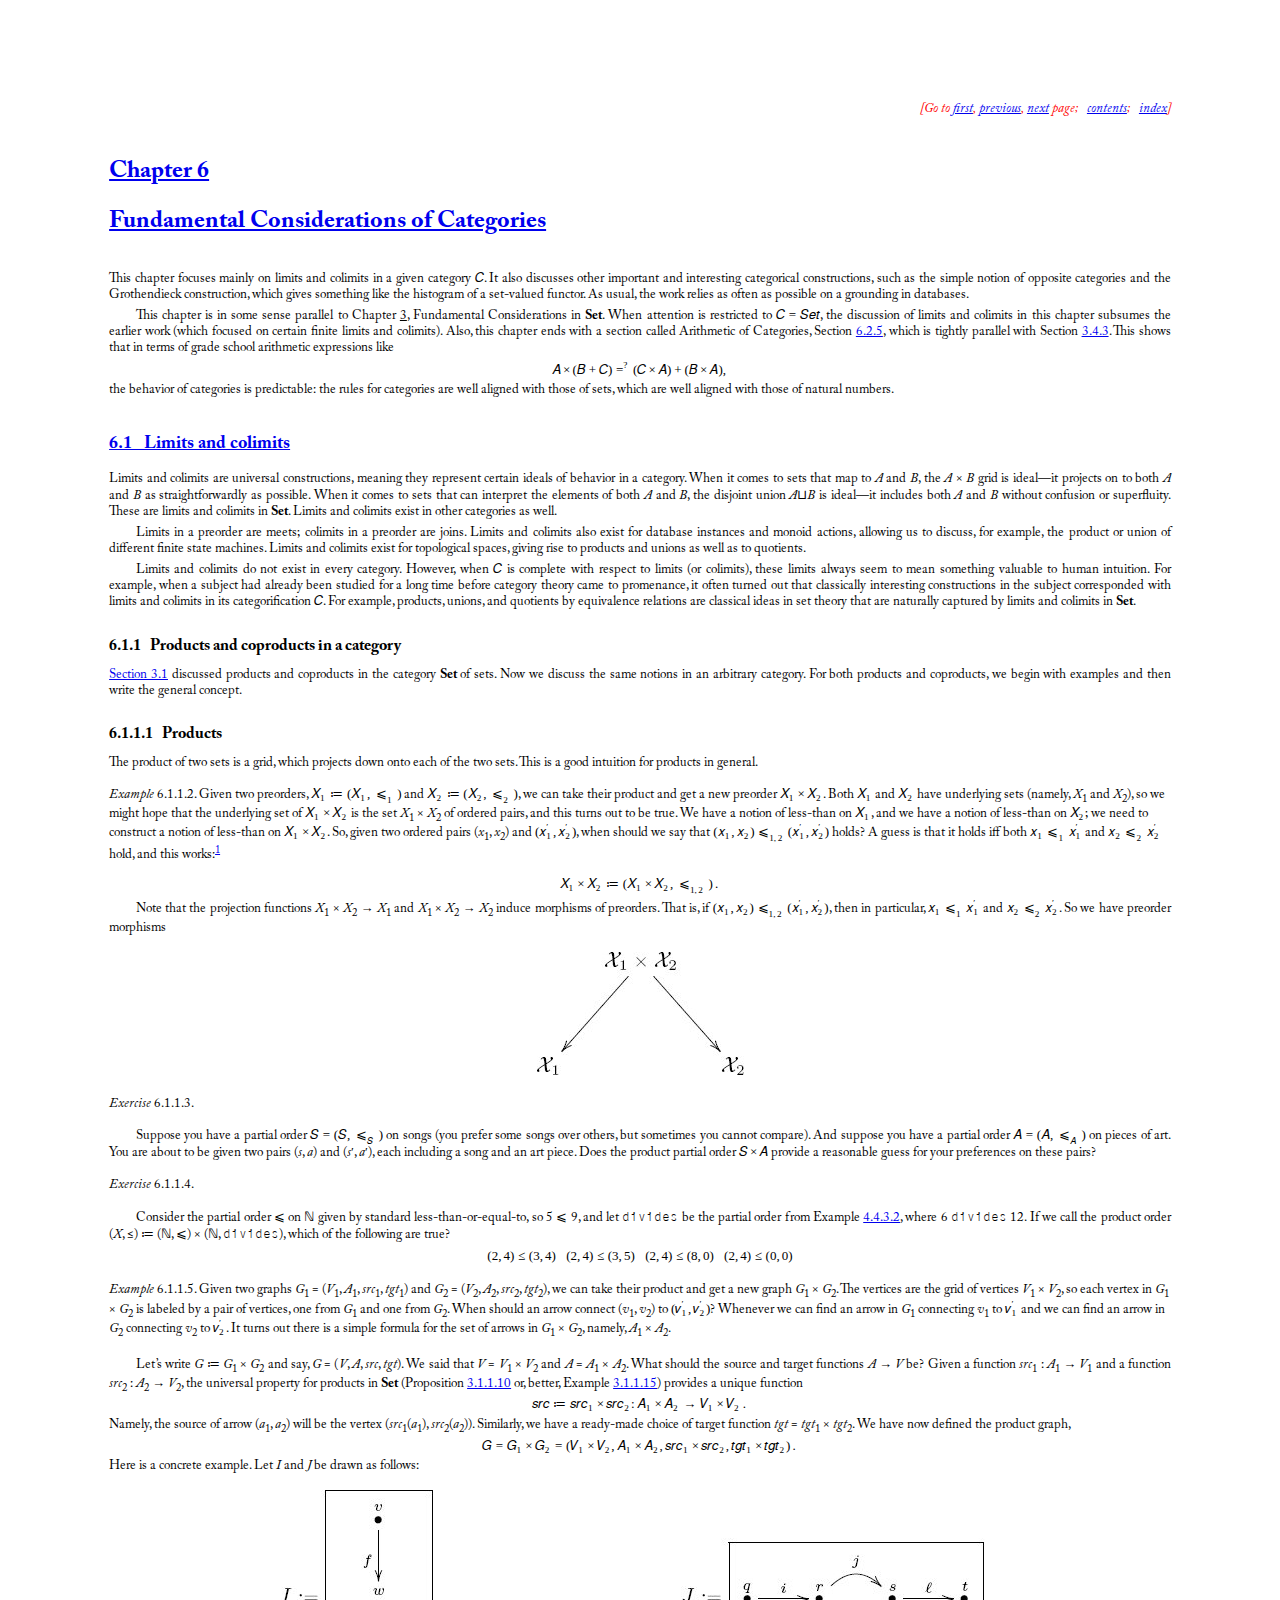
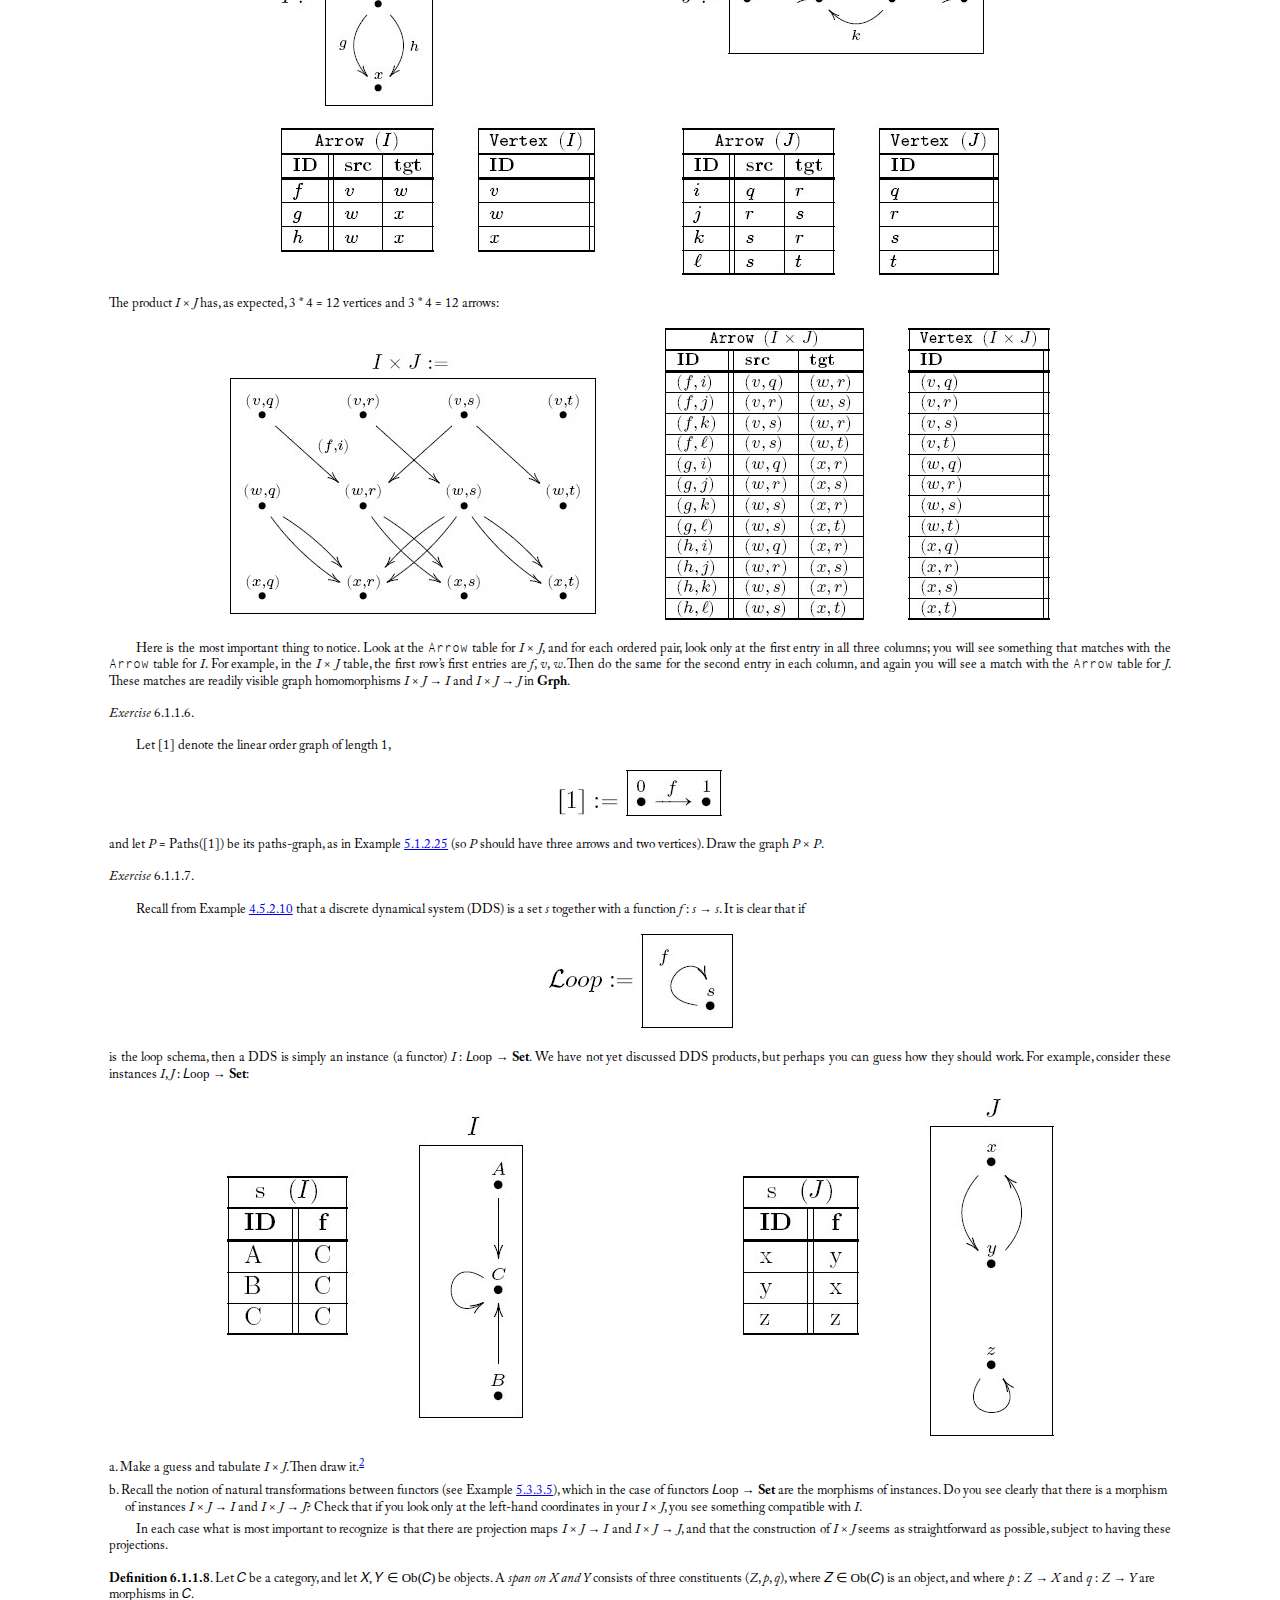
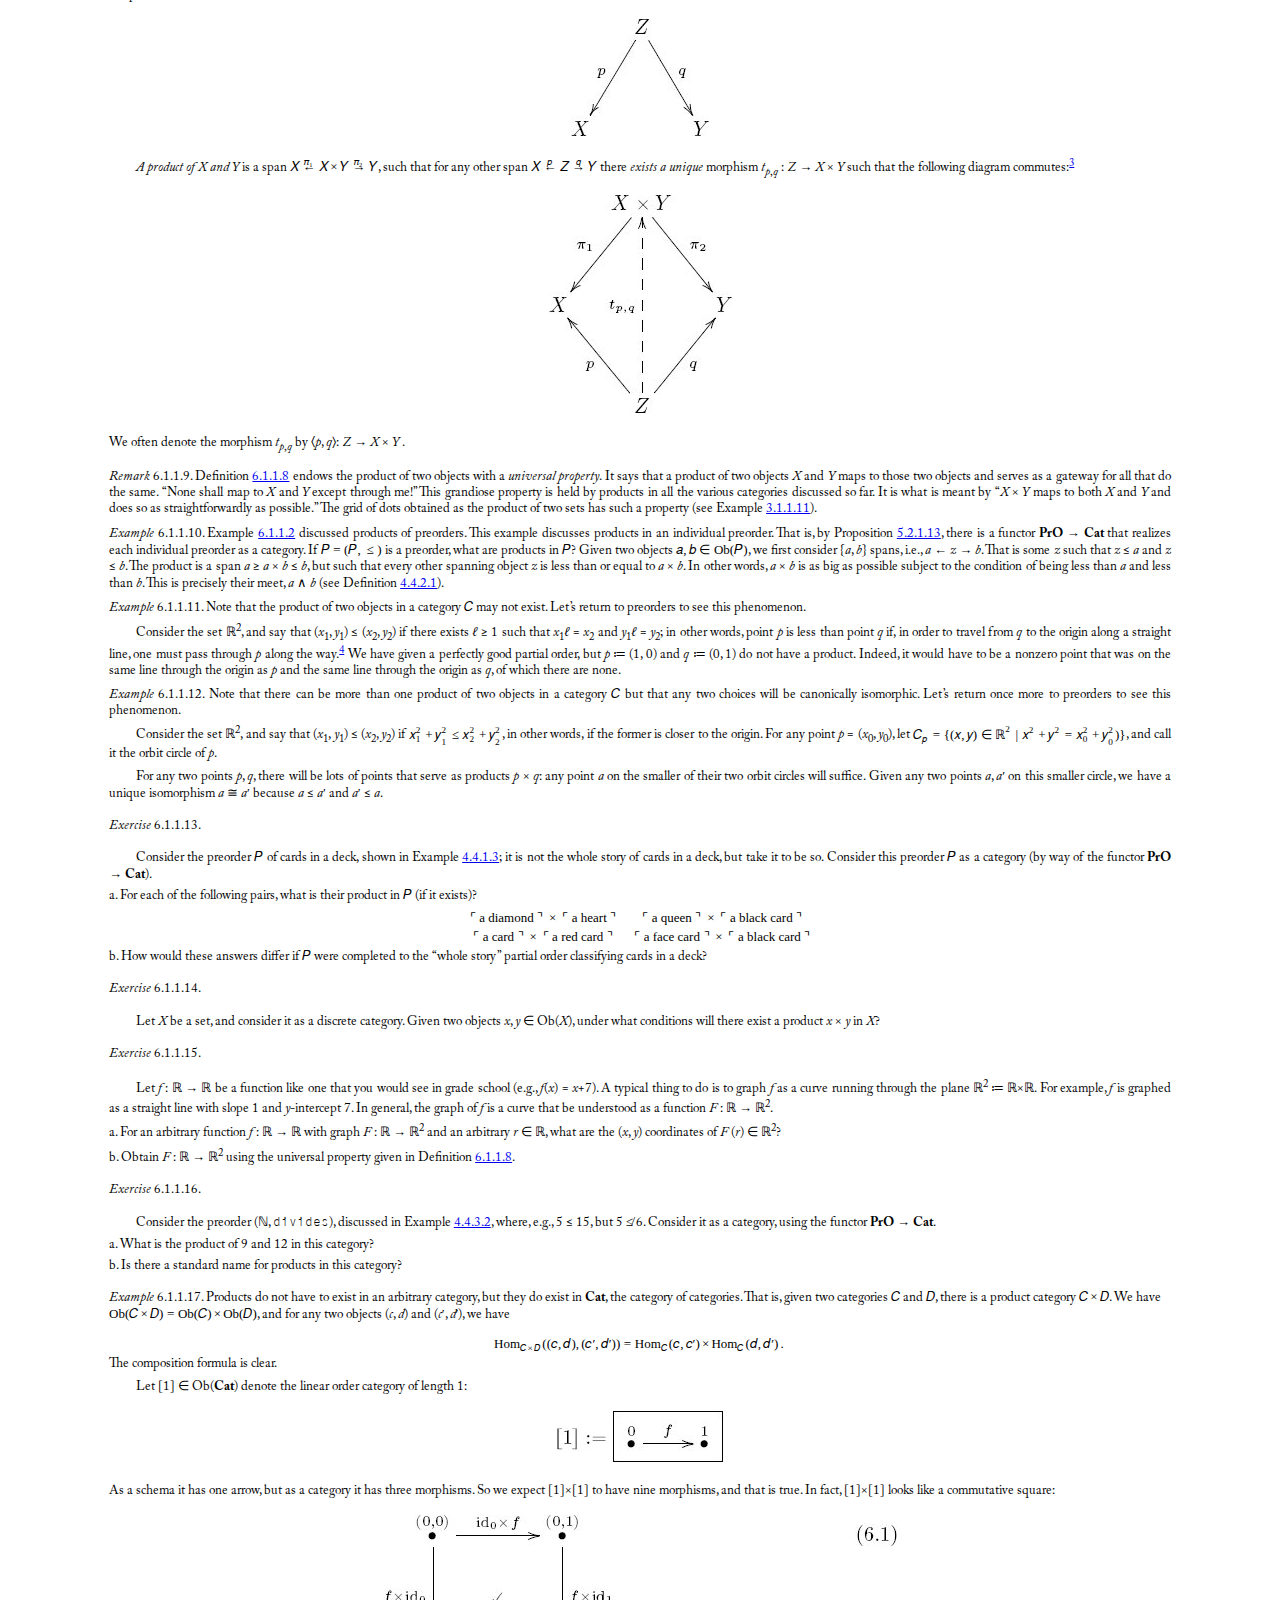
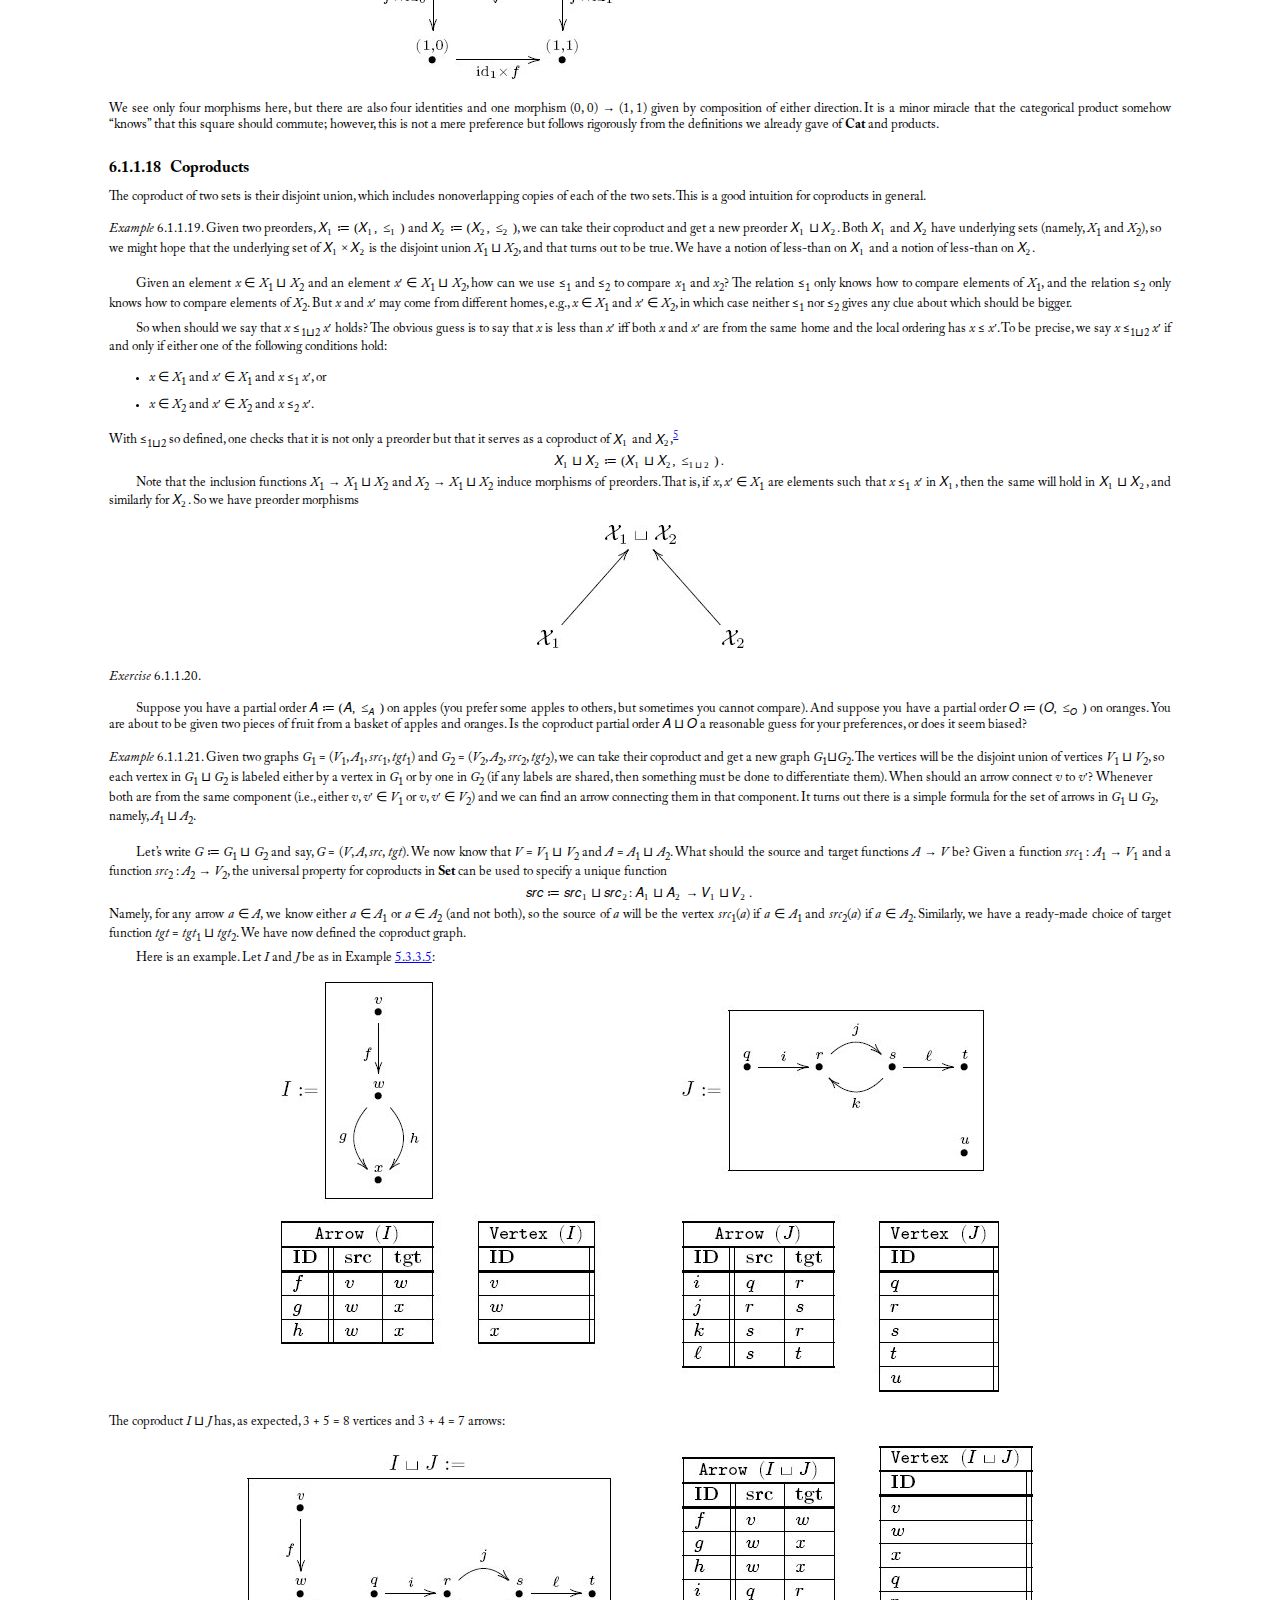
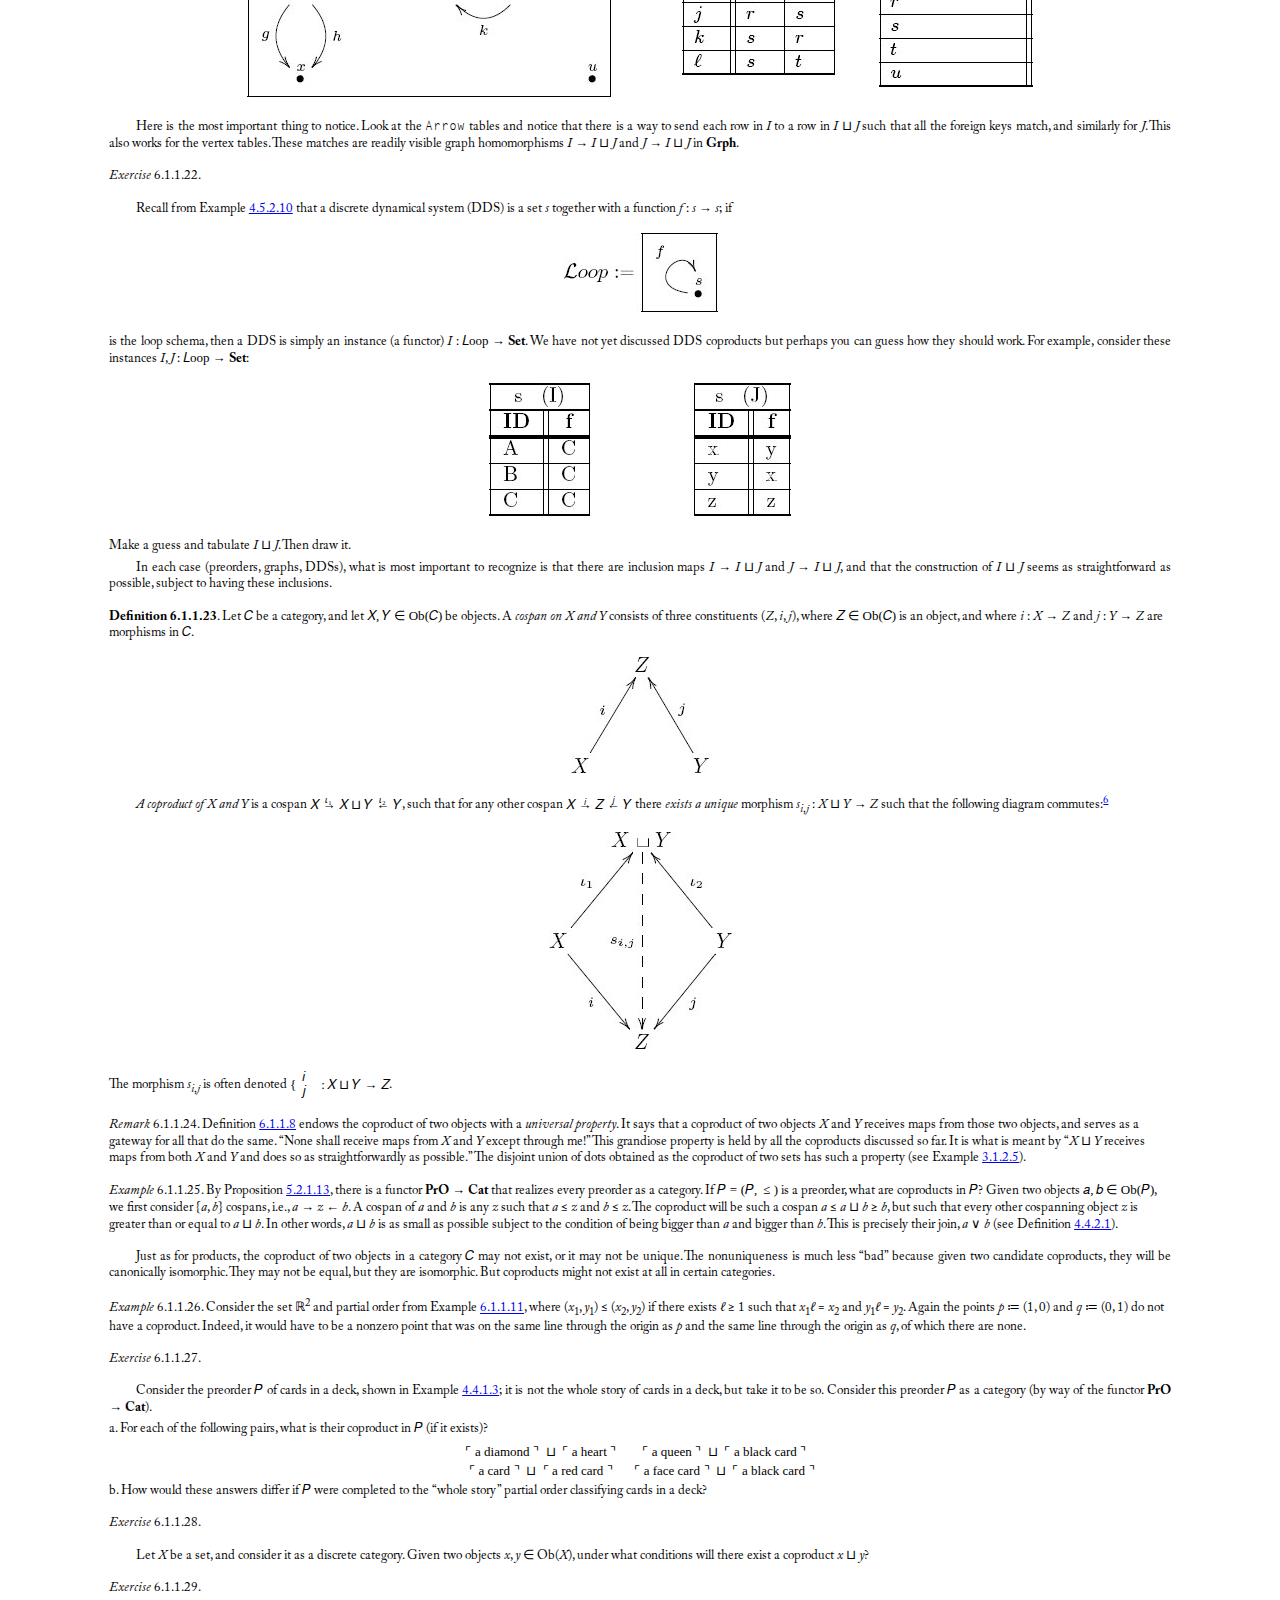
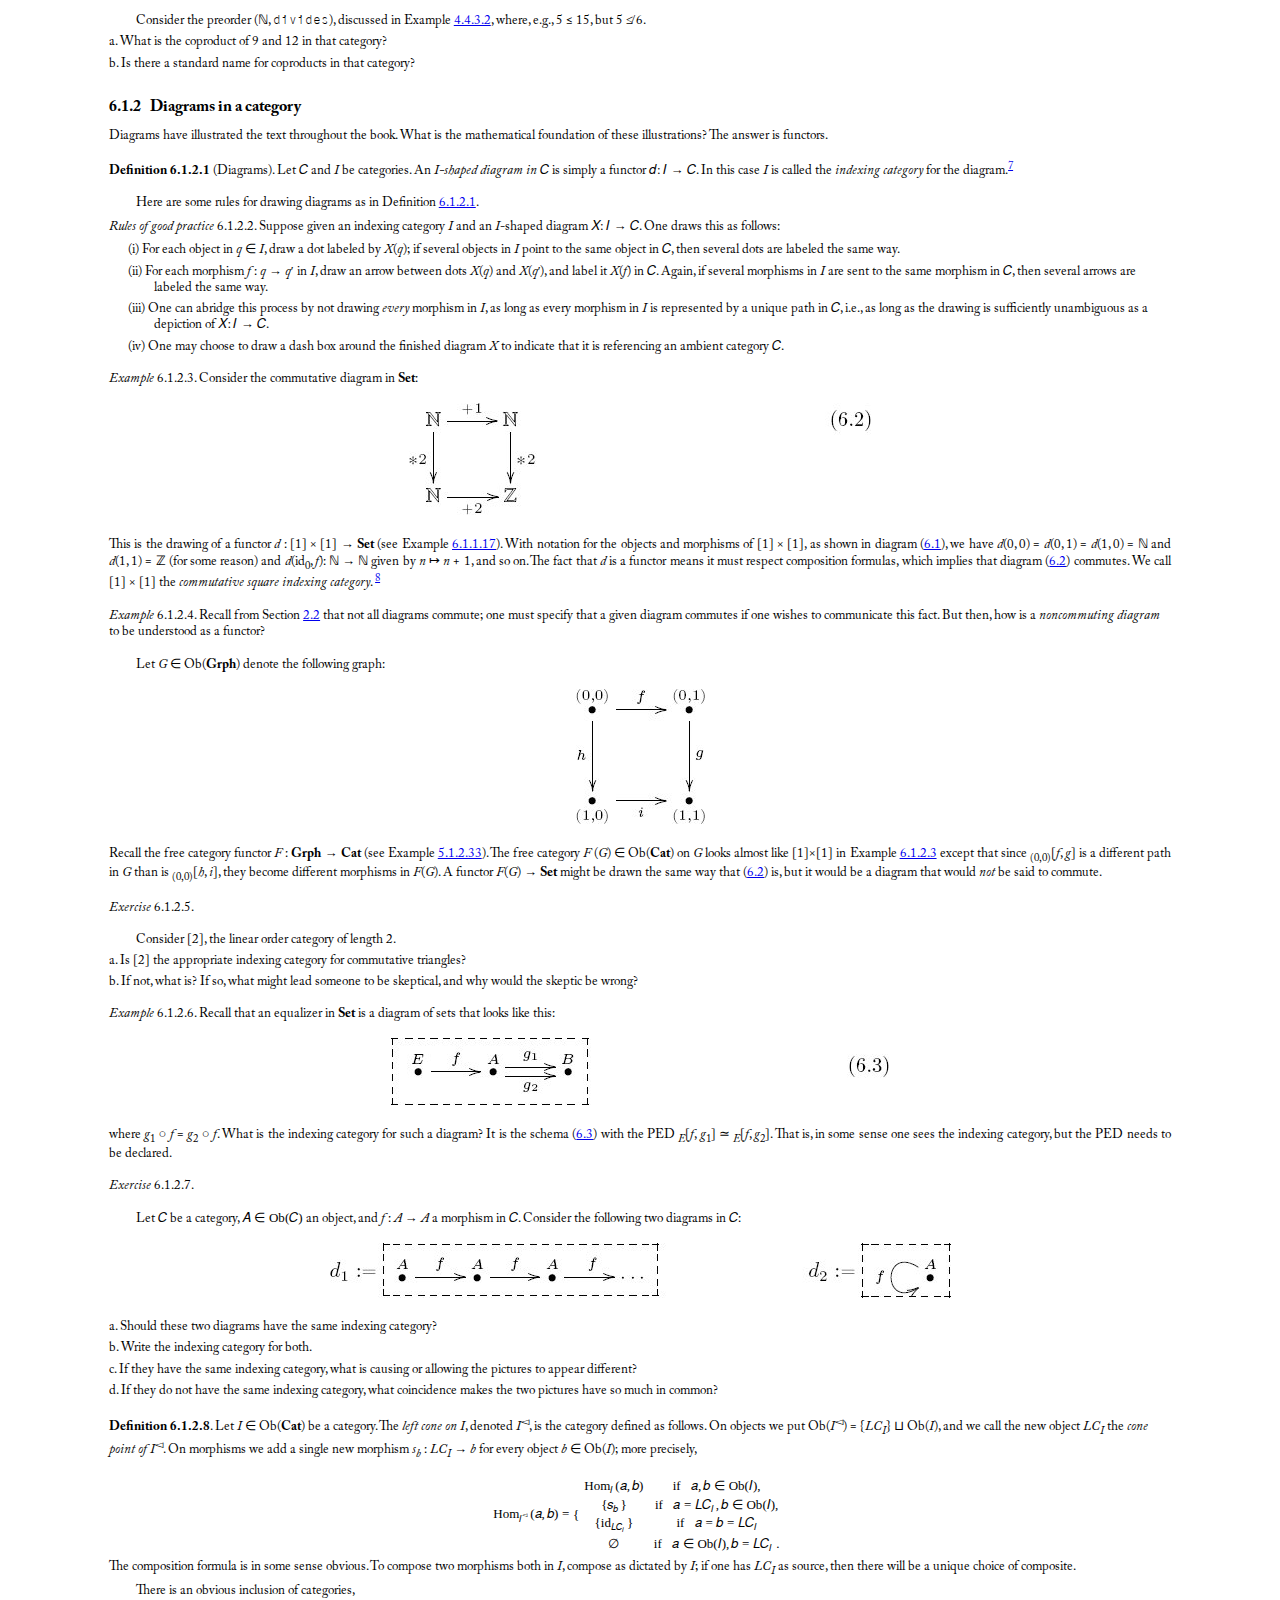
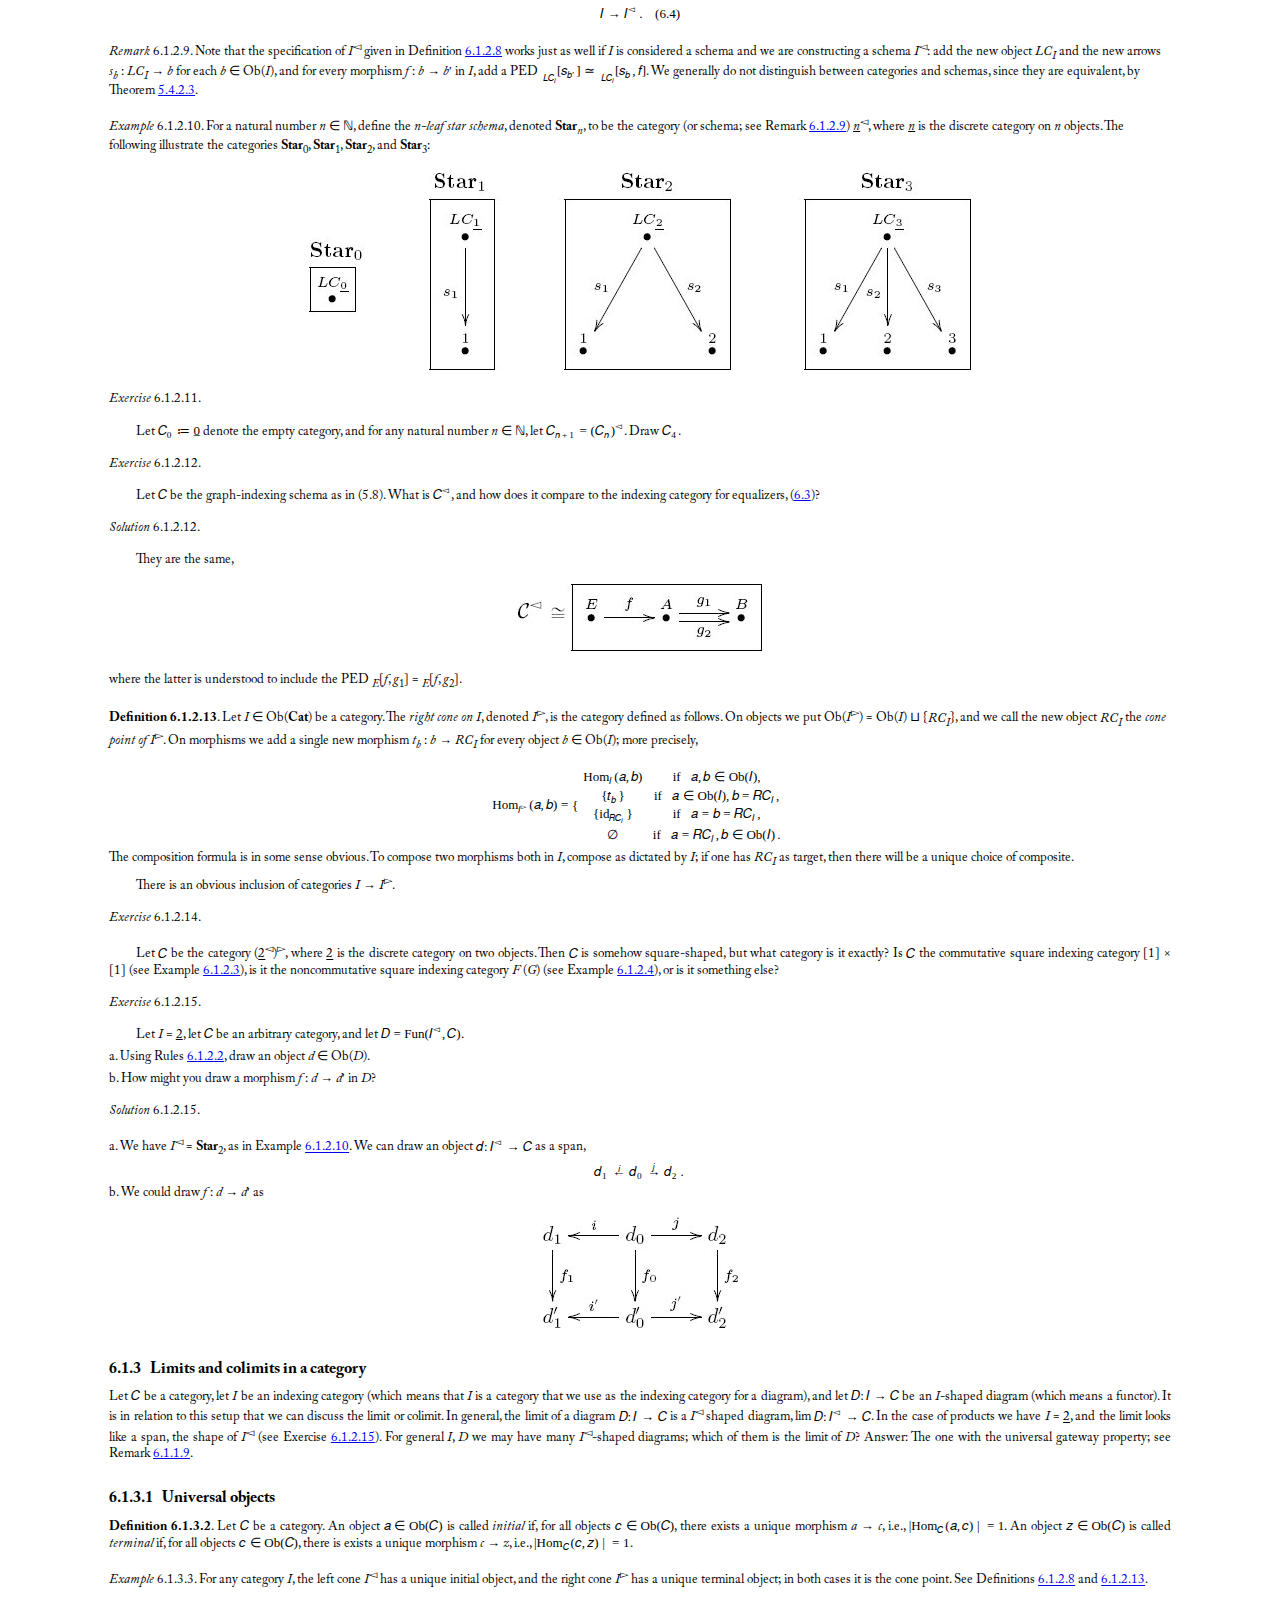
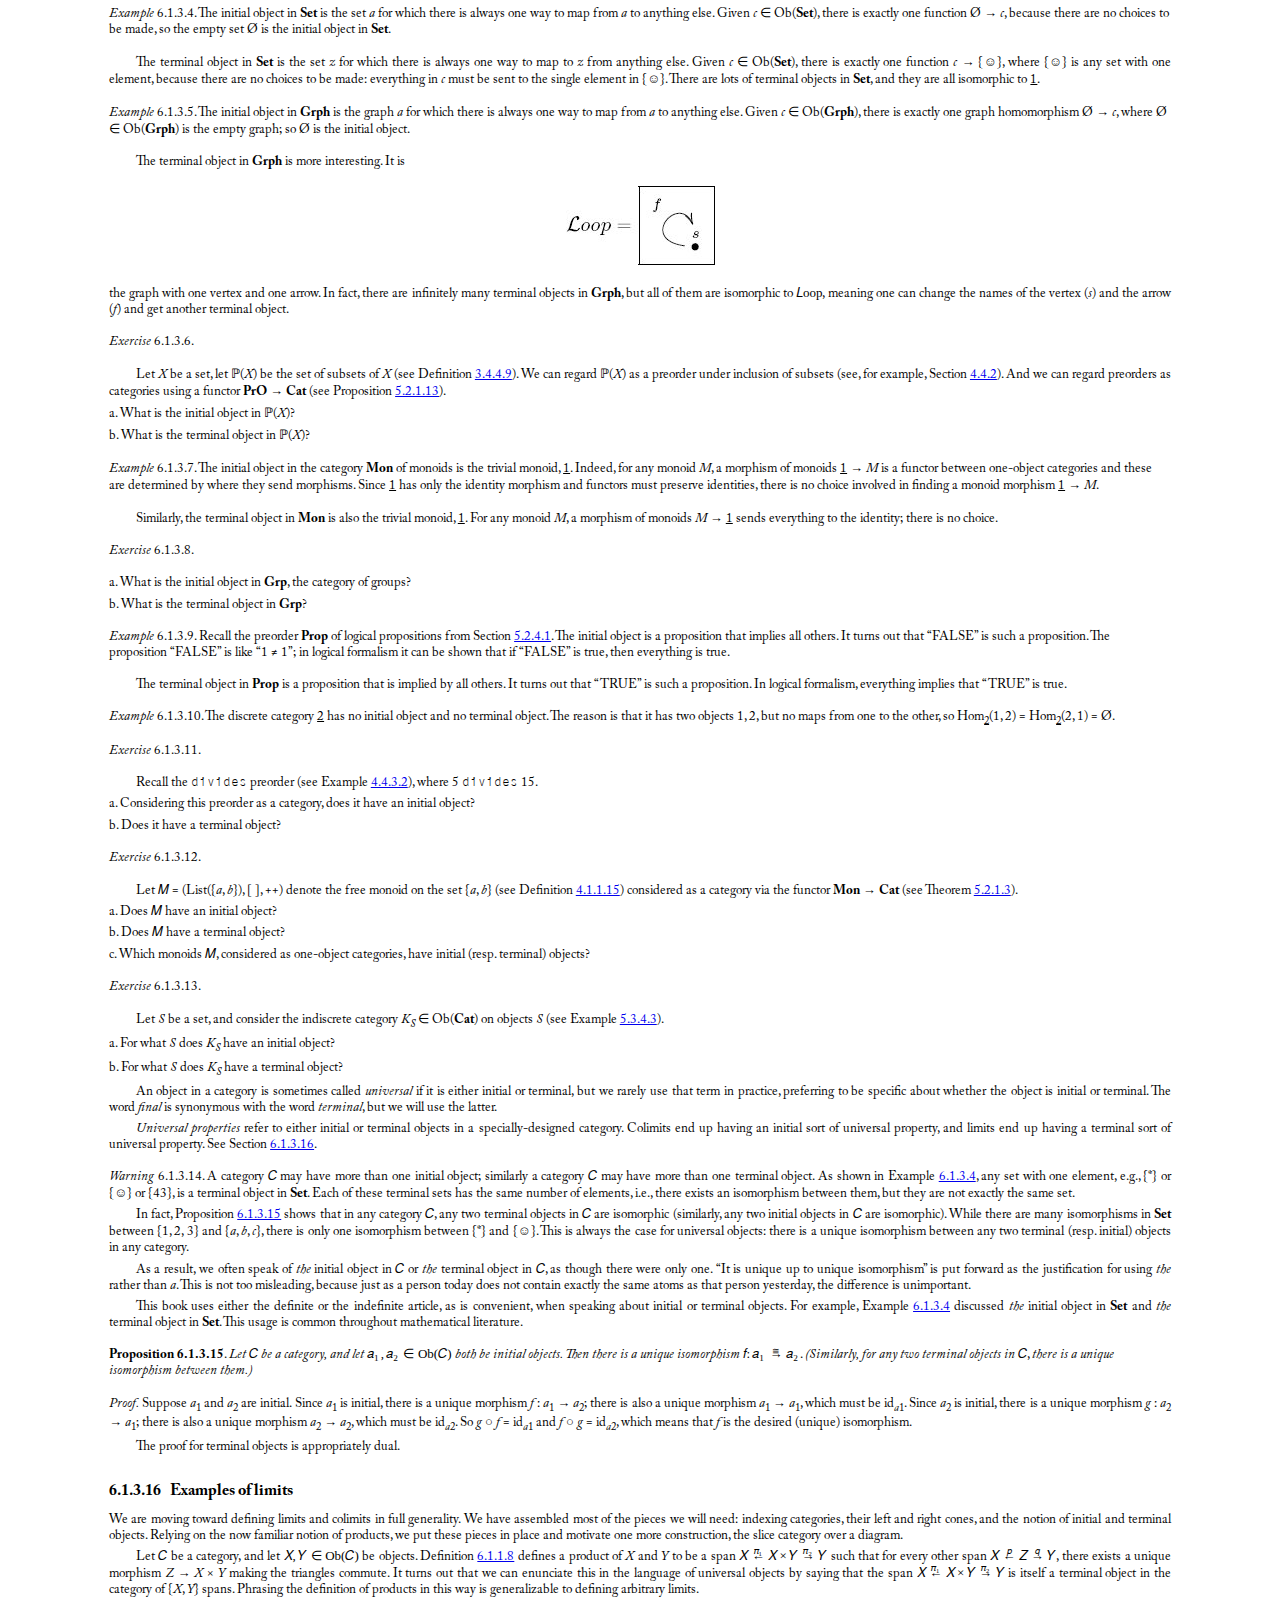
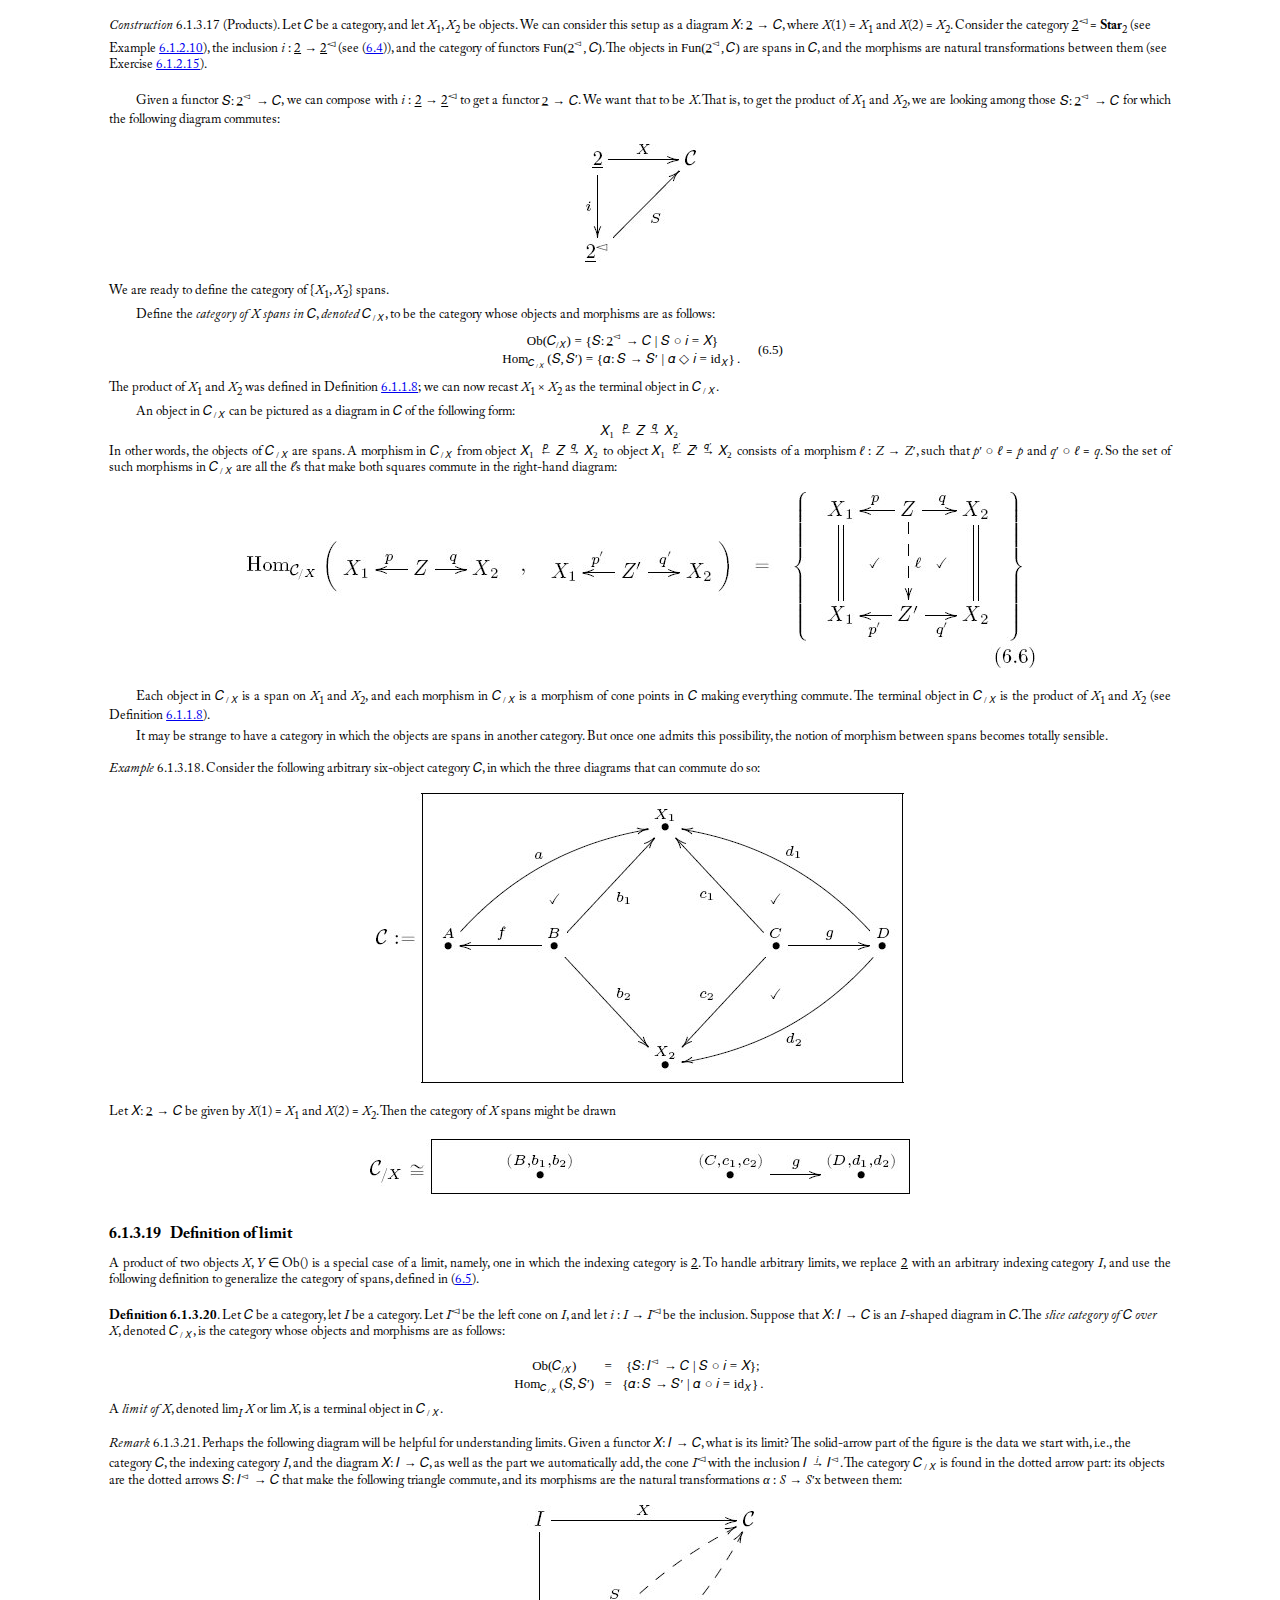
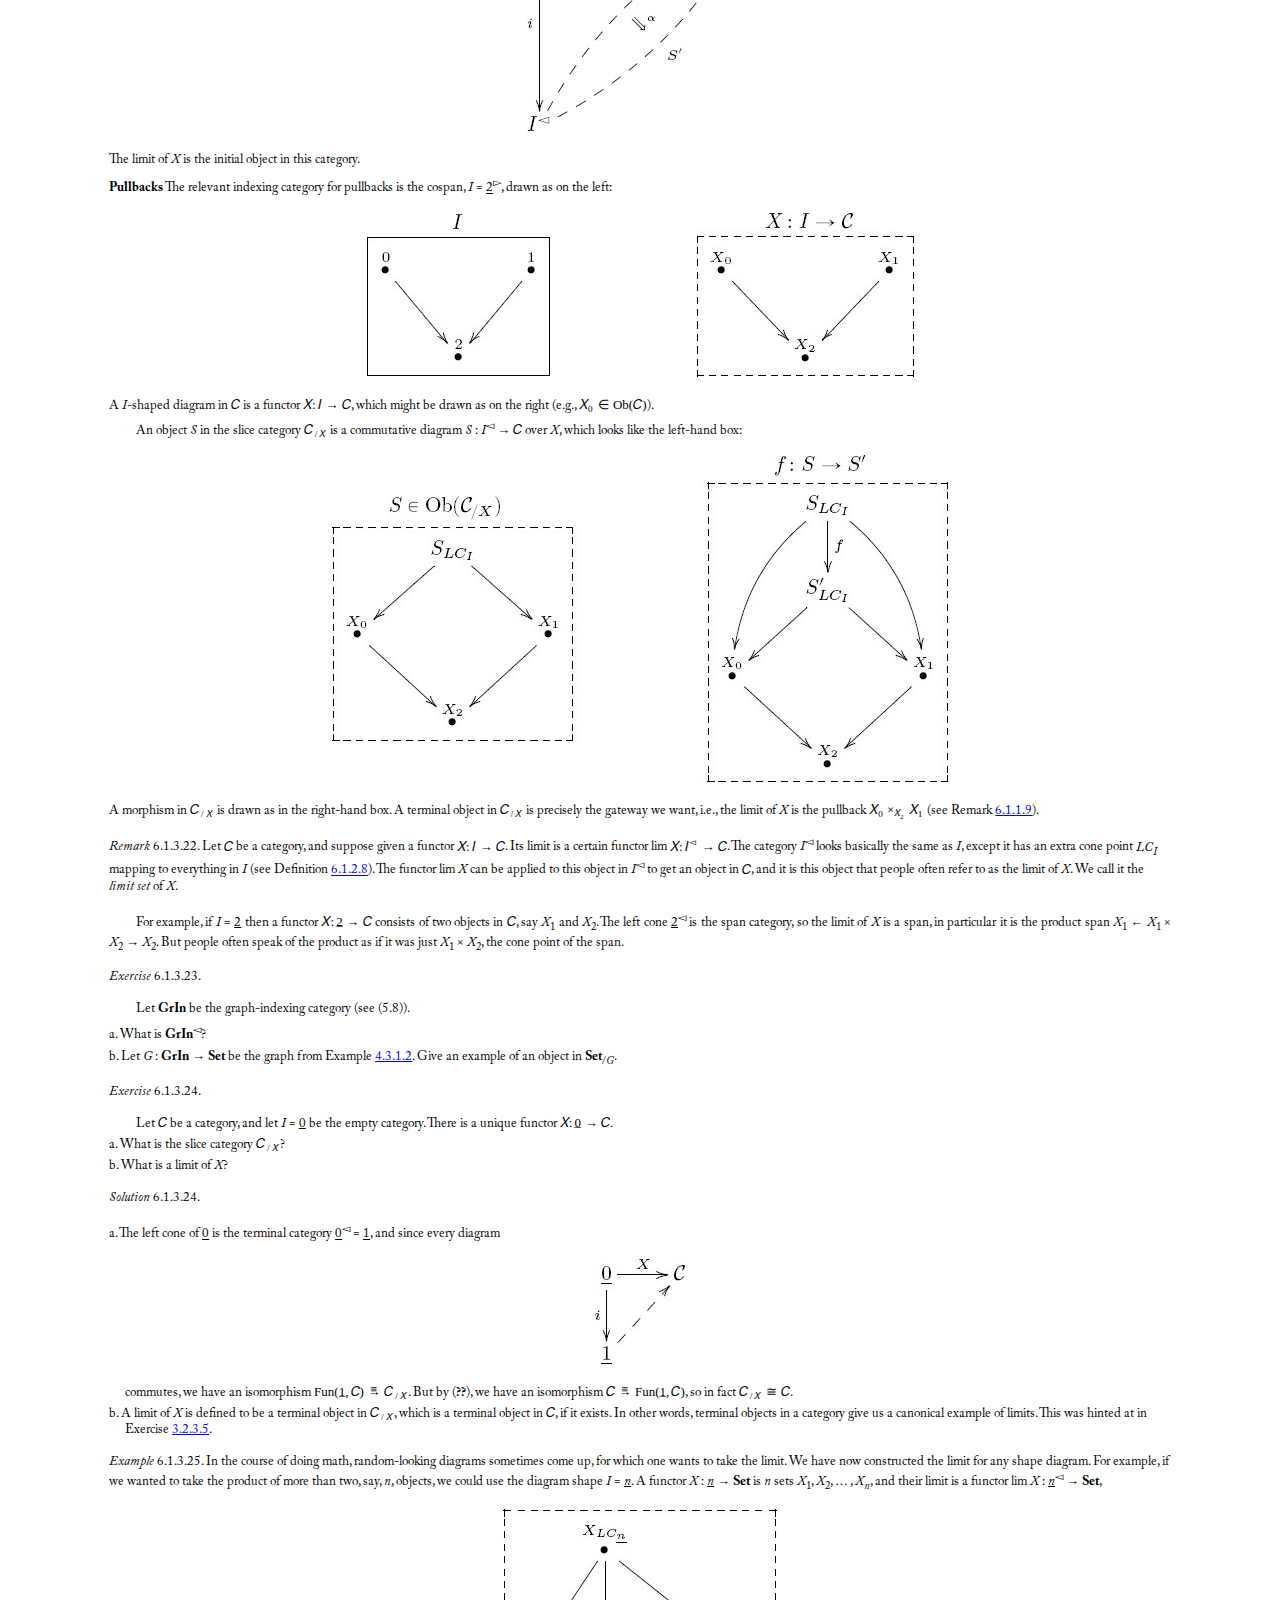
<file: category-theory.mitpress.mit.edu/chapter006.html>
<!DOCTYPE html>
<html>
<head>
<title>Category Theory for the Sciences</title>
<link rel="stylesheet" type="text/css" href="css/stylesheet.css"/>
</head>
<body>
<div class="body">
<section title="Fundamental Considerations of Categories" epub:type="bodymatter chapter">
<a id="p249"></a>

<p><div class=navigation>[Go to <span><a href="index.html">first</a>, <a href="chapter005.html">previous</a></span><span>, <a href="chapter007.html">next</a></span> page<span>; &nbsp;&nbsp;</span><span><a href="toc.html">contents</a></span><span><span>; &nbsp;&nbsp;</span><a href="bookindex.html">index</a></span>]</div><p>

<h1 class="chapter-number"><a href="toc.html#chap-6"><strong>Chapter 6</strong></a></h1>
<h1 class="chapter-title"><a href="toc.html#chap-6"><strong>Fundamental Considerations of Categories</strong></a></h1>
<p class="noindent">This chapter focuses mainly on limits and colimits in a given category <epub:switch id="mathmlSwitch1092"><epub:case required-namespace="http://www.w3.org/1998/Math/MathML"><math xmlns="http://www.w3.org/1998/Math/MathML"><mi mathvariant='script'>C</mi></math></epub:case><epub:default></epub:default></epub:switch>. It also discusses other important and interesting categorical constructions, such as the simple notion of opposite categories and the Grothendieck construction, which gives something like the histogram of a set-valued functor. As usual, the work relies as often as possible on a grounding in databases.</p>
<p>This chapter is in some sense parallel to Chapter <span class="underline">3</span>, Fundamental Considerations in <strong>Set</strong>. When attention is restricted to <epub:switch id="mathmlSwitch1093"><epub:case required-namespace="http://www.w3.org/1998/Math/MathML"><math xmlns="http://www.w3.org/1998/Math/MathML"> <mrow><mi mathvariant='script'>C</mi><mo>=</mo><mstyle mathvariant='bold' mathsize='normal'><mi>S</mi><mi>e</mi><mi>t</mi></mstyle></mrow></math></epub:case><epub:default></epub:default></epub:switch>, the discussion of limits and colimits in this chapter subsumes the earlier work (which focused on certain finite limits and colimits). Also, this chapter ends with a section called Arithmetic of Categories, Section <a href="chapter006.html#lev_6-2-5">6.2.5</a>, which is tightly parallel with Section <a href="chapter003.html#lev_3-4-3">3.4.3</a>. This shows that in terms of grade school arithmetic expressions like</p>
<p class="disp-equ-no"><epub:switch id="mathmlSwitch1094"><epub:case required-namespace="http://www.w3.org/1998/Math/MathML"><math display='block' xmlns="http://www.w3.org/1998/Math/MathML"><mrow><mi mathvariant='script'>A</mi><mo>&#x00D7;</mo><mo stretchy='false'>(</mo><mi mathvariant="script">B</mi><mo>+</mo><mi mathvariant='script'>C</mi><mo stretchy='false'>)</mo><msup><mo>=</mo><mo>?</mo></msup><mo stretchy='false'>(</mo><mi mathvariant='script'>C</mi><mo>&#x00D7;</mo><mi mathvariant='script'>A</mi><mo stretchy='false'>)</mo><mo>+</mo><mo stretchy='false'>(</mo><mi mathvariant="script">B</mi><mo>&#x00D7;</mo><mi mathvariant='script'>A</mi><mo stretchy='false'>)</mo><mo>,</mo></mrow></math></epub:case><epub:default></epub:default></epub:switch></p>
<p class="noindent">the behavior of categories is predictable: the rules for categories are well aligned with those of sets, which are well aligned with those of natural numbers.</p>


<section title="Limits and colimits">
<h1 class="level1" id="lev_6-1"><a href="toc.html#Rlev_6-1"><strong>6.1&#160;&#160;&#160;Limits and colimits</strong></a></h1>
<p class="noindent">Limits and colimits are universal constructions, meaning they represent certain ideals of behavior in a category. When it comes to sets that map to <em>A</em> and <em>B</em>, the <em>A</em> &#x00D7; <em>B</em> grid is ideal&#x2014;it projects on to both <em>A</em> and <em>B</em> as straightforwardly as possible. When it comes to sets that can interpret the elements of both <em>A</em> and <em>B</em>, the disjoint union <em>A</em>&#x2294;<em>B</em> is ideal&#x2014;it <a id="p250"></a>includes both <em>A</em> and <em>B</em> without confusion or superfluity. These are limits and colimits in <strong>Set</strong>. Limits and colimits exist in other categories as well.</p>
<p>Limits in a preorder are meets; colimits in a preorder are joins. Limits and colimits also exist for database instances and monoid actions, allowing us to discuss, for example, the product or union of different finite state machines. Limits and colimits exist for topological spaces, giving rise to products and unions as well as to quotients.</p>
<p>Limits and colimits do not exist in every category. However, when <epub:switch id="mathmlSwitch1095"><epub:case required-namespace="http://www.w3.org/1998/Math/MathML"><math xmlns="http://www.w3.org/1998/Math/MathML"><mi mathvariant='script'>C</mi></math></epub:case><epub:default></epub:default></epub:switch> is complete with respect to limits (or colimits), these limits always seem to mean something valuable to human intuition. For example, when a subject had already been studied for a long time before category theory came to promenance, it often turned out that classically interesting constructions in the subject corresponded with limits and colimits in its categorification <epub:switch id="mathmlSwitch1096"><epub:case required-namespace="http://www.w3.org/1998/Math/MathML"><math xmlns="http://www.w3.org/1998/Math/MathML"><mi mathvariant='script'>C</mi></math></epub:case><epub:default></epub:default></epub:switch>. For example, products, unions, and quotients by equivalence relations are classical ideas in set theory that are naturally captured by limits and colimits in <strong>Set</strong>.</p>
<section title="Products and coproducts in a category">
<h2 class="level2" id="lev_6-1-1"><strong>6.1.1&#160;&#160;&#160;Products and coproducts in a category</strong></h2>
<p class="noindent"><a href="chapter003.html#lev_3-1">Section 3.1</a> discussed products and coproducts in the category <strong>Set</strong> of sets. Now we discuss the same notions in an arbitrary category. For both products and coproducts, we begin with examples and then write the general concept.</p>
<section title="Products">
<h3 class="level3" id="lev_6-1-1-1"><strong>6.1.1.1&#160;&#160;&#160;Products</strong></h3>
<p class="noindent">The product of two sets is a grid, which projects down onto each of the two sets. This is a good intuition for products in general.</p>
<p class="noindent1-top-exe" id="Exa_6-1-1-2"><em>Example</em> 6.1.1.2. Given two preorders, <epub:switch id="mathmlSwitch1097"><epub:case required-namespace="http://www.w3.org/1998/Math/MathML"><math xmlns="http://www.w3.org/1998/Math/MathML"><mrow><msub><mi mathvariant='script'>X</mi><mn>1</mn></msub><mo>&#x2254;</mo><mo stretchy='false'>(</mo><msub><mi>X</mi><mn>1</mn></msub><mo>,</mo><msub><mo>&#x2A7D;</mo><mn>1</mn></msub><mo stretchy='false'>)</mo></mrow></math></epub:case><epub:default></epub:default></epub:switch> and <epub:switch id="mathmlSwitch1098"><epub:case required-namespace="http://www.w3.org/1998/Math/MathML"><math xmlns="http://www.w3.org/1998/Math/MathML"><mrow><msub><mi mathvariant='script'>X</mi><mn>2</mn></msub><mo>&#x2254;</mo><mo stretchy='false'>(</mo><msub><mi>X</mi><mn>2</mn></msub><mo>,</mo><msub><mo>&#x2A7D;</mo><mn>2</mn></msub><mo stretchy='false'>)</mo></mrow></math></epub:case><epub:default></epub:default></epub:switch>, we can take their product and get a new preorder <epub:switch id="mathmlSwitch1099"><epub:case required-namespace="http://www.w3.org/1998/Math/MathML"><math xmlns="http://www.w3.org/1998/Math/MathML"> <msub><mi mathvariant='script'>X</mi><mn>1</mn></msub><mo>&#x00D7;</mo><msub><mi mathvariant='script'>X</mi><mn>2</mn></msub></math></epub:case><epub:default></epub:default></epub:switch>. Both <epub:switch id="mathmlSwitch1100"><epub:case required-namespace="http://www.w3.org/1998/Math/MathML"><math xmlns="http://www.w3.org/1998/Math/MathML"> <msub><mi mathvariant='script'>X</mi><mn>1</mn></msub></math></epub:case><epub:default></epub:default></epub:switch> and <epub:switch id="mathmlSwitch1101"><epub:case required-namespace="http://www.w3.org/1998/Math/MathML"><math xmlns="http://www.w3.org/1998/Math/MathML"> <msub><mi mathvariant='script'>X</mi><mn>2</mn></msub></math></epub:case><epub:default></epub:default></epub:switch> have underlying sets (namely, <em>X</em><sub>1</sub> and <em>X</em><sub>2</sub>), so we might hope that the underlying set of <epub:switch id="mathmlSwitch1102"><epub:case required-namespace="http://www.w3.org/1998/Math/MathML"><math xmlns="http://www.w3.org/1998/Math/MathML"> <msub><mi mathvariant='script'>X</mi><mn>1</mn></msub><mo>&#x00D7;</mo> <msub><mi mathvariant='script'>X</mi><mn>2</mn></msub></math></epub:case><epub:default></epub:default></epub:switch> is the set <em>X</em><sub>1</sub> &#x00D7; <em>X</em><sub>2</sub> of ordered pairs, and this turns out to be true. We have a notion of less-than on <epub:switch id="mathmlSwitch1103"><epub:case required-namespace="http://www.w3.org/1998/Math/MathML"><math xmlns="http://www.w3.org/1998/Math/MathML"> <msub><mi mathvariant='script'>X</mi><mn>1</mn></msub></math></epub:case><epub:default></epub:default></epub:switch>, and we have a notion of less-than on <epub:switch id="mathmlSwitch1104"><epub:case required-namespace="http://www.w3.org/1998/Math/MathML"><math xmlns="http://www.w3.org/1998/Math/MathML"> <msub><mi mathvariant='script'>X</mi><mn>2</mn></msub></math></epub:case><epub:default></epub:default></epub:switch>; we need to construct a notion of less-than on <epub:switch id="mathmlSwitch1105"><epub:case required-namespace="http://www.w3.org/1998/Math/MathML"><math xmlns="http://www.w3.org/1998/Math/MathML"> <msub><mi mathvariant='script'>X</mi><mn>1</mn></msub><mo>&#x00D7;</mo> <msub><mi mathvariant='script'>X</mi><mn>2</mn></msub></math></epub:case><epub:default></epub:default></epub:switch>. So, given two ordered pairs (<em>x</em><sub>1</sub>, <em>x</em><sub>2</sub>) and <epub:switch id="mathmlSwitch1106"><epub:case required-namespace="http://www.w3.org/1998/Math/MathML"><math xmlns="http://www.w3.org/1998/Math/MathML"><mrow><mo stretchy='false'>(</mo><msubsup><mi>x</mi><mn>1</mn><mo>&#x2032;</mo></msubsup><mo>,</mo><msubsup><mi>x</mi><mn>2</mn><mo>&#x2032;</mo></msubsup><mo stretchy='false'>)</mo></mrow></math></epub:case><epub:default></epub:default></epub:switch>, when should we say that <epub:switch id="mathmlSwitch1107"><epub:case required-namespace="http://www.w3.org/1998/Math/MathML"><math xmlns="http://www.w3.org/1998/Math/MathML"><mrow><mo stretchy='false'>(</mo><msub><mi>x</mi><mn>1</mn></msub><mo>,</mo><msub><mi>x</mi><mn>2</mn></msub><mo stretchy='false'>)</mo><msub><mo>&#x2A7D;</mo><mrow><mn>1</mn><mo>,</mo><mn>2</mn></mrow></msub><mo stretchy='false'>(</mo><msubsup><mi>x</mi><mn>1</mn><mo>&#x2032;</mo></msubsup><mo>,</mo><msubsup><mi>x</mi><mn>2</mn><mo>&#x2032;</mo></msubsup><mo stretchy='false'>)</mo></mrow></math></epub:case><epub:default></epub:default></epub:switch> holds? A guess is that it holds iff both <epub:switch id="mathmlSwitch1108"><epub:case required-namespace="http://www.w3.org/1998/Math/MathML"><math xmlns="http://www.w3.org/1998/Math/MathML"><mrow><msub><mi>x</mi><mn>1</mn></msub><msub><mo>&#x2A7D;</mo><mn>1</mn></msub><msubsup><mi>x</mi><mn>1</mn><mo>&#x2032;</mo></msubsup></mrow></math></epub:case><epub:default></epub:default></epub:switch> and <epub:switch id="mathmlSwitch1109"><epub:case required-namespace="http://www.w3.org/1998/Math/MathML"><math xmlns="http://www.w3.org/1998/Math/MathML"><mrow><msub><mi>x</mi><mn>2</mn></msub><msub><mo>&#x2A7D;</mo><mn>2</mn></msub><msubsup><mi>x</mi><mn>2</mn><mo>&#x2032;</mo></msubsup></mrow></math></epub:case><epub:default></epub:default></epub:switch> hold, and this works:<sup><a id="endnote_ref_1" href="chapter006.html#endnote_1">1</a></sup></p>
<p class="disp-equ-no"><epub:switch id="mathmlSwitch1110"><epub:case required-namespace="http://www.w3.org/1998/Math/MathML"><math display='block' xmlns="http://www.w3.org/1998/Math/MathML"><mrow><msub><mi mathvariant='script'>X</mi><mn>1</mn></msub><mo>&#x00D7;</mo><msub><mi mathvariant='script'>X</mi><mn>2</mn></msub><mo>&#x2254;</mo><mo stretchy='false'>(</mo><msub><mi>X</mi><mn>1</mn></msub><mo>&#x00D7;</mo><msub><mi>X</mi><mn>2</mn></msub><mo>,</mo><msub><mo>&#x2A7D;</mo><mrow><mn>1</mn><mo>,</mo><mn>2</mn></mrow></msub><mo stretchy='false'>)</mo><mo>.</mo></mrow></math></epub:case><epub:default></epub:default></epub:switch></p>
<p>Note that the projection functions <em>X</em><sub>1</sub> &#x00D7; <em>X</em><sub>2</sub> &#x2192; <em>X</em><sub>1</sub> and <em>X</em><sub>1</sub> &#x00D7; <em>X</em><sub>2</sub> &#x2192; <em>X</em><sub>2</sub> induce morphisms of preorders. That is, if <epub:switch id="mathmlSwitch1111"><epub:case required-namespace="http://www.w3.org/1998/Math/MathML"><math xmlns="http://www.w3.org/1998/Math/MathML"><mrow><mo stretchy='false'>(</mo><msub><mi>x</mi><mn>1</mn></msub><mo>,</mo><msub><mi>x</mi><mn>2</mn></msub><mo stretchy='false'>)</mo><msub><mo>&#x2A7D;</mo><mrow><mn>1</mn><mo>,</mo><mn>2</mn></mrow></msub><mo stretchy='false'>(</mo><msubsup><mi>x</mi><mn>1</mn><mo>&#x2032;</mo></msubsup><mo>,</mo><msubsup><mi>x</mi><mn>2</mn><mo>&#x2032;</mo></msubsup><mo stretchy='false'>)</mo></mrow></math></epub:case><epub:default></epub:default></epub:switch>, then in particular, <epub:switch id="mathmlSwitch1112"><epub:case required-namespace="http://www.w3.org/1998/Math/MathML"><math xmlns="http://www.w3.org/1998/Math/MathML"><mrow><msub><mi>x</mi><mn>1</mn></msub><msub><mo>&#x2A7D;</mo><mn>1</mn></msub><msubsup><mi>x</mi><mn>1</mn><mo>&#x2032;</mo></msubsup></mrow></math></epub:case><epub:default></epub:default></epub:switch> and <a id="p251"></a><epub:switch id="mathmlSwitch1113"><epub:case required-namespace="http://www.w3.org/1998/Math/MathML"><math xmlns="http://www.w3.org/1998/Math/MathML"><mrow><msub><mi>x</mi><mn>2</mn></msub><msub><mo>&#x2A7D;</mo><mn>2</mn></msub><msubsup><mi>x</mi><mn>2</mn><mo>&#x2032;</mo></msubsup></mrow></math></epub:case><epub:default></epub:default></epub:switch>. So we have preorder morphisms</p>
<p class="fig-img"><img src="images/Art_P223.jpg" alt="art"/></p>
<p class="noindent1-top-exe" id="Exe_6-1-1-3"><em>Exercise</em> 6.1.1.3.</p>
<p>Suppose you have a partial order <epub:switch id="mathmlSwitch1114"><epub:case required-namespace="http://www.w3.org/1998/Math/MathML"><math xmlns="http://www.w3.org/1998/Math/MathML"><mrow><mi mathvariant='script'>S</mi><mo>=</mo><mo stretchy='false'>(</mo><mi>S</mi><mo>,</mo><msub><mo>&#x2A7D;</mo><mi>S</mi></msub><mo stretchy='false'>)</mo></mrow></math></epub:case><epub:default></epub:default></epub:switch> on songs (you prefer some songs over others, but sometimes you cannot compare). And suppose you have a partial order <epub:switch id="mathmlSwitch1115"><epub:case required-namespace="http://www.w3.org/1998/Math/MathML"><math xmlns="http://www.w3.org/1998/Math/MathML"><mrow><mi mathvariant='script'>A</mi><mo>=</mo><mo stretchy='false'>(</mo><mi>A</mi><mo>,</mo><msub><mo>&#x2A7D;</mo><mi>A</mi></msub><mo stretchy='false'>)</mo></mrow></math></epub:case><epub:default></epub:default></epub:switch> on pieces of art. You are about to be given two pairs (<em>s</em>, <em>a</em>) and (<em>s</em>&#x2032;, <em>a</em>&#x2032;), each including a song and an art piece. Does the product partial order <epub:switch id="mathmlSwitch1116"><epub:case required-namespace="http://www.w3.org/1998/Math/MathML"><math xmlns="http://www.w3.org/1998/Math/MathML"><mrow><mi mathvariant='script'>S</mi><mo>&#x00D7;</mo><mi mathvariant='script'>A</mi></mrow></math></epub:case><epub:default></epub:default></epub:switch> provide a reasonable guess for your preferences on these pairs?</p>
<p class="noindent1-top-exe" id="Exe_6-1-1-4"><em>Exercise</em> 6.1.1.4.</p>
<p>Consider the partial order &#x2A7D; on &#x2115; given by standard less-than-or-equal-to, so 5 &#x2A7D; 9, and let <span class="font1">divides</span> be the partial order from Example <a href="chapter004.html#Exa_4-4-3-2">4.4.3.2</a>, where 6 <span class="font1">divides</span> 12. If we call the product order (<em>X</em>, &#x2264;) &#x2254; (&#x2115;, &#x2A7D;) &#x00D7; (&#x2115;, <span class="font1">divides</span>), which of the following are true?</p>
<p class="disp-equ-no"><epub:switch id="mathmlSwitch1117"><epub:case required-namespace="http://www.w3.org/1998/Math/MathML"><math display='block' xmlns="http://www.w3.org/1998/Math/MathML"><mrow><mtable columnalign='left'><mtr columnalign='left'><mtd columnalign='left'><mrow><mo stretchy='false'>(</mo><mn>2</mn><mo>,</mo><mn>4</mn><mo stretchy='false'>)</mo><mo>&#x2264;</mo><mo stretchy='false'>(</mo><mn>3</mn><mo>,</mo><mn>4</mn><mo stretchy='false'>)</mo></mrow></mtd><mtd columnalign='left'><mrow><mo stretchy='false'>(</mo><mn>2</mn><mo>,</mo><mn>4</mn><mo stretchy='false'>)</mo><mo>&#x2264;</mo><mo stretchy='false'>(</mo><mn>3</mn><mo>,</mo><mn>5</mn><mo stretchy='false'>)</mo></mrow></mtd><mtd columnalign='left'><mrow><mo stretchy='false'>(</mo><mn>2</mn><mo>,</mo><mn>4</mn><mo stretchy='false'>)</mo><mo>&#x2264;</mo><mo stretchy='false'>(</mo><mn>8</mn><mo>,</mo><mn>0</mn><mo stretchy='false'>)</mo></mrow></mtd><mtd columnalign='left'><mrow><mo stretchy='false'>(</mo><mn>2</mn><mo>,</mo><mn>4</mn><mo stretchy='false'>)</mo><mo>&#x2264;</mo><mo stretchy='false'>(</mo><mn>0</mn><mo>,</mo><mn>0</mn><mo stretchy='false'>)</mo></mrow></mtd></mtr></mtable></mrow></math></epub:case><epub:default></epub:default></epub:switch></p>
<p class="noindent1-top-exe" id="Exa_6-1-1-5"><em>Example</em> 6.1.1.5. Given two graphs <em>G</em><sub>1</sub> &#x003D; (<em>V</em><sub>1</sub>, <em>A</em><sub>1</sub>, <em>src</em><sub>1</sub>, <em>tgt</em><sub>1</sub>) and <em>G</em><sub>2</sub> &#x003D; (<em>V</em><sub>2</sub>, <em>A</em><sub>2</sub>, <em>src</em><sub>2</sub>, <em>tgt</em><sub>2</sub>), we can take their product and get a new graph <em>G</em><sub>1</sub> &#x00D7; <em>G</em><sub>2</sub>. The vertices are the grid of vertices <em>V</em><sub>1</sub> &#x00D7; <em>V</em><sub>2</sub>, so each vertex in <em>G</em><sub>1</sub> &#x00D7; <em>G</em><sub>2</sub> is labeled by a pair of vertices, one from <em>G</em><sub>1</sub> and one from <em>G</em><sub>2</sub>. When should an arrow connect (<em>v</em><sub>1</sub>, <em>v</em><sub>2</sub>) to <epub:switch id="mathmlSwitch1118"><epub:case required-namespace="http://www.w3.org/1998/Math/MathML"><math xmlns="http://www.w3.org/1998/Math/MathML"><mrow><mo stretchy='false'>(</mo><msubsup><mi>v</mi><mn>1</mn><mo>&#x2032;</mo></msubsup><mo>,</mo><msubsup><mi>v</mi><mn>2</mn><mo>&#x2032;</mo></msubsup><mo stretchy='false'>)</mo></mrow></math></epub:case><epub:default></epub:default></epub:switch>? Whenever we can find an arrow in <em>G</em><sub>1</sub> connecting <em>v</em><sub>1</sub> to <epub:switch id="mathmlSwitch1119"><epub:case required-namespace="http://www.w3.org/1998/Math/MathML"><math xmlns="http://www.w3.org/1998/Math/MathML"><mrow><msubsup><mi>v</mi><mn>1</mn><mo>&#x2032;</mo></msubsup></mrow></math></epub:case><epub:default></epub:default></epub:switch> and we can find an arrow in <em>G</em><sub>2</sub> connecting <em>v</em><sub>2</sub> to <epub:switch id="mathmlSwitch1120"><epub:case required-namespace="http://www.w3.org/1998/Math/MathML"><math xmlns="http://www.w3.org/1998/Math/MathML"><mrow><msubsup><mi>v</mi><mn>2</mn><mo>&#x2032;</mo></msubsup></mrow></math></epub:case><epub:default></epub:default></epub:switch>. It turns out there is a simple formula for the set of arrows in <em>G</em><sub>1</sub> &#x00D7; <em>G</em><sub>2</sub>, namely, <em>A</em><sub>1</sub> &#x00D7; <em>A</em><sub>2</sub>.</p>
<p>Let&#x2019;s write <em>G</em> &#x2254; <em>G</em><sub>1</sub> &#x00D7; <em>G</em><sub>2</sub> and say, <em>G</em> &#x003D; (<em>V</em>, <em>A</em>, <em>src</em>, <em>tgt</em>). We said that <em>V</em> &#x003D; <em>V</em><sub>1</sub> &#x00D7; <em>V</em><sub>2</sub> and <em>A</em> &#x003D; <em>A</em><sub>1</sub> &#x00D7; <em>A</em><sub>2</sub>. What should the source and target functions <em>A</em> &#x2192; <em>V</em> be? Given a function <em>src</em><sub>1</sub> : <em>A</em><sub>1</sub> &#x2192; <em>V</em><sub>1</sub> and a function <em>src</em><sub>2</sub> : <em>A</em><sub>2</sub> &#x2192; <em>V</em><sub>2</sub>, the universal property for products in <strong>Set</strong> (Proposition <a href="chapter003.html#Pro_3-1-1-10">3.1.1.10</a> or, better, Example <a href="chapter003.html#Exa_3-1-1-15">3.1.1.15</a>) provides a unique function</p>
<p class="disp-equ-no"><epub:switch id="mathmlSwitch1121"><epub:case required-namespace="http://www.w3.org/1998/Math/MathML"><math display='block' xmlns="http://www.w3.org/1998/Math/MathML"><mrow><mi>s</mi><mi>r</mi><mi>c</mi><mo>&#x2254;</mo><mi>s</mi><mi>r</mi><msub><mi>c</mi><mn>1</mn></msub><mo>&#x00D7;</mo><mi>s</mi><mi>r</mi><msub><mi>c</mi><mn>2</mn></msub><mo>:</mo><msub><mi>A</mi><mn>1</mn></msub><mo>&#x00D7;</mo><msub><mi>A</mi><mn>2</mn></msub><mo>&#x2192;</mo><msub><mi>V</mi><mn>1</mn></msub><mo>&#x00D7;</mo><msub><mi>V</mi><mn>2</mn></msub><mo>.</mo></mrow></math></epub:case><epub:default></epub:default></epub:switch></p>
<p class="noindent">Namely, the source of arrow (<em>a</em><sub>1</sub>, <em>a</em><sub>2</sub>) will be the vertex (<em>src</em><sub>1</sub>(<em>a</em><sub>1</sub>), <em>src</em><sub>2</sub>(<em>a</em><sub>2</sub>)). Similarly, we have a ready-made choice of target function <em>tgt</em> &#x003D; <em>tgt</em><sub>1</sub> &#x00D7; <em>tgt</em><sub>2</sub>. We have now defined the <a id="p252"></a>product graph,</p>
<p class="disp-equ-no"><epub:switch id="mathmlSwitch1122"><epub:case required-namespace="http://www.w3.org/1998/Math/MathML"><math display='block' xmlns="http://www.w3.org/1998/Math/MathML"><mrow><mi>G</mi><mo>=</mo><msub><mi>G</mi><mn>1</mn></msub><mo>&#x00D7;</mo><msub><mi>G</mi><mn>2</mn></msub><mo>=</mo><mo stretchy='false'>(</mo><msub><mi>V</mi><mn>1</mn></msub><mo>&#x00D7;</mo><msub><mi>V</mi><mn>2</mn></msub><mo>,</mo><msub><mi>A</mi><mn>1</mn></msub><mo>&#x00D7;</mo><msub><mi>A</mi><mn>2</mn></msub><mo>,</mo><mi>s</mi><mi>r</mi><msub><mi>c</mi><mn>1</mn></msub><mo>&#x00D7;</mo><mi>s</mi><mi>r</mi><msub><mi>c</mi><mn>2</mn></msub><mo>,</mo><mi>t</mi><mi>g</mi><msub><mi>t</mi><mn>1</mn></msub><mo>&#x00D7;</mo><mi>t</mi><mi>g</mi><msub><mi>t</mi><mn>2</mn></msub><mo stretchy='false'>)</mo><mo>.</mo></mrow></math></epub:case><epub:default></epub:default></epub:switch></p>
<p class="noindent">Here is a concrete example. Let <em>I</em> and <em>J</em> be drawn as follows:</p>
<p class="fig-img"><img src="images/Art_P224.jpg" alt="art"/></p>

<p class="noindent">The product <em>I</em> &#x00D7; <em>J</em> has, as expected, 3 &#x002A; 4 &#x003D; 12 vertices and 3 &#x002A; 4 &#x003D; 12 arrows:</p>
<p class="fig-img"><img src="images/Art_P225.jpg" alt="art"/></p>
<p>Here is the most important thing to notice. Look at the <span class="font1">Arrow</span> table for <em>I</em> &#x00D7; <em>J</em>, and for each ordered pair, look only at the first entry in all three columns; you will see something that matches with the <span class="font1">Arrow</span> table for <em>I</em>. For example, in the <em>I</em> &#x00D7; <em>J</em> table, the first row&#x2019;s first entries are <em>f</em>, <em>v</em>, <em>w</em>. Then do the same for the second entry in each column, and again you will see a match with the <span class="font1">Arrow</span> table for <em>J</em>. These matches are readily visible graph homomorphisms <em>I</em> &#x00D7; <em>J</em> &#x2192; <em>I</em> and <em>I</em> &#x00D7; <em>J</em> &#x2192; <em>J</em> in <strong>Grph</strong>.</p>
<a id="p253"></a>
<p class="noindent1-top-exe" id="Exe_6-1-1-6"><em>Exercise</em> 6.1.1.6.</p>
<p>Let [1] denote the linear order graph of length 1,</p>
<p class="fig-img"><img src="images/Art_P226.jpg" alt="art"/></p>
<p class="noindent">and let <em>P</em> &#x003D; Paths([1]) be its paths-graph, as in Example <a href="chapter005.html#Exa_5-1-2-25">5.1.2.25</a> (so <em>P</em> should have three arrows and two vertices). Draw the graph <em>P</em> &#x00D7; <em>P</em>.</p>

<p class="noindent1-top-exe" id="Exe_6-1-1-7"><em>Exercise</em> 6.1.1.7.</p>
<p>Recall from Example <a href="chapter004.html#Exa_4-5-2-10">4.5.2.10</a> that a discrete dynamical system (DDS) is a set <em>s</em> together with a function <em>f</em> : <em>s</em> &#x2192; <em>s</em>. It is clear that if</p>
<p class="fig-img"><img src="images/Art_P227.jpg" alt="art"/></p>
<p class="noindent">is the loop schema, then a DDS is simply an instance (a functor) <em>I</em> : <epub:switch id="mathmlSwitch1123"><epub:case required-namespace="http://www.w3.org/1998/Math/MathML"><math xmlns="http://www.w3.org/1998/Math/MathML"><mrow><mi mathvariant="script">L</mi><mtext mathvariant="italic">oop</mtext></mrow></math></epub:case><epub:default></epub:default></epub:switch> &#x2192; <strong>Set</strong>. We have not yet discussed DDS products, but perhaps you can guess how they should work. For example, consider these instances <em>I</em>, <em>J</em> : <epub:switch id="mathmlSwitch1124"><epub:case required-namespace="http://www.w3.org/1998/Math/MathML"><math xmlns="http://www.w3.org/1998/Math/MathML"><mrow><mi mathvariant="script">L</mi><mtext mathvariant="italic">oop</mtext></mrow></math></epub:case><epub:default></epub:default></epub:switch> &#x2192; <strong>Set</strong>:</p>
<p class="fig-img"><img src="images/Art_P228.jpg" alt="art"/></p>

<p class="nl1-list">a. Make a guess and tabulate <em>I</em> &#x00D7; <em>J</em>. Then draw it.<sup><a id="endnote_ref_2" href="chapter006.html#endnote_2">2</a></sup></p>
<p class="nl1-list">b. Recall the notion of natural transformations between functors (see Example <a href="chapter005.html#Exa_5-3-3-5">5.3.3.5</a>), which in the case of functors <epub:switch id="mathmlSwitch1125"><epub:case required-namespace="http://www.w3.org/1998/Math/MathML"><math xmlns="http://www.w3.org/1998/Math/MathML"><mrow><mi mathvariant="script">L</mi><mtext mathvariant="italic">oop</mtext></mrow></math></epub:case><epub:default></epub:default></epub:switch> &#x2192; <strong>Set</strong> are the morphisms of instances. Do you <a id="p254"></a>see clearly that there is a morphism of instances <em>I</em> &#x00D7; <em>J</em> &#x2192; <em>I</em> and <em>I</em> &#x00D7; <em>J</em> &#x2192; <em>J</em>? Check that if you look only at the left-hand coordinates in your <em>I</em> &#x00D7; <em>J</em>, you see something compatible with <em>I</em>.</p>
<p>In each case what is most important to recognize is that there are projection maps <em>I</em> &#x00D7; <em>J</em> &#x2192; <em>I</em> and <em>I</em> &#x00D7; <em>J</em> &#x2192; <em>J</em>, and that the construction of <em>I</em> &#x00D7; <em>J</em> seems as straightforward as possible, subject to having these projections.</p>
<p class="noindent1-top-def" id="Def_6-1-1-8"><strong>Definition 6.1.1.8</strong>. Let <epub:switch id="mathmlSwitch1126"><epub:case required-namespace="http://www.w3.org/1998/Math/MathML"><math xmlns="http://www.w3.org/1998/Math/MathML"><mi mathvariant='script'>C</mi></math></epub:case><epub:default></epub:default></epub:switch> be a category, and let <epub:switch id="mathmlSwitch1127"><epub:case required-namespace="http://www.w3.org/1998/Math/MathML"><math xmlns="http://www.w3.org/1998/Math/MathML"><mrow><mi>X</mi><mo>,</mo><mi>Y</mi><mo>&#x2208;</mo><mtext>Ob</mtext><mo stretchy="false">(</mo><mi mathvariant='script'>C</mi><mo stretchy="false">)</mo></mrow></math></epub:case><epub:default></epub:default></epub:switch> be objects. A <em>span on X and Y</em> consists of three constituents (<em>Z</em>, <em>p</em>, <em>q</em>), where <epub:switch id="mathmlSwitch1128"><epub:case required-namespace="http://www.w3.org/1998/Math/MathML"><math xmlns="http://www.w3.org/1998/Math/MathML"><mrow><mi>Z</mi><mo>&#x2208;</mo><mtext>Ob</mtext><mo stretchy="false">(</mo><mi mathvariant='script'>C</mi><mo stretchy="false">)</mo></mrow></math></epub:case><epub:default></epub:default></epub:switch> is an object, and where <em>p</em> : <em>Z</em> &#x2192; <em>X</em> and <em>q</em> : <em>Z</em> &#x2192; <em>Y</em> are morphisms in <epub:switch id="mathmlSwitch1129"><epub:case required-namespace="http://www.w3.org/1998/Math/MathML"><math xmlns="http://www.w3.org/1998/Math/MathML"><mi mathvariant='script'>C</mi></math></epub:case><epub:default></epub:default></epub:switch>.</p>
<p class="fig-img"><img src="images/Art_P229.jpg" alt="art"/></p>
<p><em>A product of X and Y</em> is a span <epub:switch id="mathmlSwitch1130"><epub:case required-namespace="http://www.w3.org/1998/Math/MathML"><math xmlns="http://www.w3.org/1998/Math/MathML"><mrow><mi>X</mi><mover><mo>&#x2190;</mo><mrow><msub><mi>&#x03C0;</mi><mn>1</mn></msub></mrow></mover><mi>X</mi><mo>&#x00D7;</mo><mi>Y</mi><mover><mo>&#x2192;</mo><mrow><msub><mi>&#x03C0;</mi><mn>2</mn></msub></mrow></mover><mi>Y</mi></mrow></math></epub:case><epub:default></epub:default></epub:switch>, such that for any other span <epub:switch id="mathmlSwitch1131"><epub:case required-namespace="http://www.w3.org/1998/Math/MathML"><math xmlns="http://www.w3.org/1998/Math/MathML"><mrow><mi>X</mi><mover><mo>&#x2190;</mo><mi>p</mi></mover><mi>Z</mi><mover><mo>&#x2192;</mo><mi>q</mi></mover><mi>Y</mi></mrow></math></epub:case><epub:default></epub:default></epub:switch> there <em>exists a unique</em> morphism <em>t</em><sub><em>p</em>,<em>q</em></sub> : <em>Z</em> &#x2192; <em>X</em> &#x00D7; <em>Y</em> such that the following diagram commutes:<sup><a id="endnote_ref_3" href="chapter006.html#endnote_3">3</a></sup></p>
<p class="fig-img"><img src="images/Art_P230.jpg" alt="art"/></p>
<p class="noindent">We often denote the morphism <em>t</em><sub><em>p</em>,<em>q</em></sub> by &#x2329;<em>p</em>, <em>q</em>&#x232A;: <em>Z</em> &#x2192; <em>X</em> &#x00D7; <em>Y</em> .</p>
<p class="noindent1-top" id="Rem_6-1-1-9"><em>Remark</em> 6.1.1.9. Definition <a href="chapter006.html#Def_6-1-1-8">6.1.1.8</a> endows the product of two objects with a <em>universal property</em>. It says that a product of two objects <em>X</em> and <em>Y</em> maps to those two objects and serves as a gateway for all that do the same. &#x201C;None shall map to <em>X</em> and <em>Y</em> except through me&#x0021;&#x201D; This grandiose property is held by products in all the various categories discussed so far. It is what is meant by &#x201C;<em>X</em> &#x00D7; <em>Y</em> maps to both <em>X</em> and <em>Y</em> and does so as straightforwardly as possible.&#x201D; The grid of dots obtained as the product of two sets has such a property (see Example <a href="chapter003.html#Exa_3-1-1-11">3.1.1.11</a>).</p>
<a id="p255"></a>
<p class="noindent1-top1" id="Exa_6-1-1-10"><em>Example</em> 6.1.1.10. Example <a href="chapter006.html#Exa_6-1-1-2">6.1.1.2</a> discussed products of preorders. This example discusses products in an individual preorder. That is, by Proposition <a href="chapter005.html#Pro_5-2-1-13">5.2.1.13</a>, there is a functor <strong>PrO</strong> &#x2192; <strong>Cat</strong> that realizes each individual preorder as a category. If <epub:switch id="mathmlSwitch1132"><epub:case required-namespace="http://www.w3.org/1998/Math/MathML"><math xmlns="http://www.w3.org/1998/Math/MathML"><mrow><mi mathvariant="scritp">P</mi><mo>=</mo><mo stretchy='false'>(</mo><mi>P</mi><mo>,</mo><mo>&#x2264;</mo><mo stretchy='false'>)</mo></mrow></math></epub:case><epub:default></epub:default></epub:switch> is a preorder, what are products in <epub:switch id="mathmlSwitch1133"><epub:case required-namespace="http://www.w3.org/1998/Math/MathML"><math xmlns="http://www.w3.org/1998/Math/MathML"><mi mathvariant='script'>P</mi></math></epub:case><epub:default></epub:default></epub:switch>? Given two objects <epub:switch id="mathmlSwitch1134"><epub:case required-namespace="http://www.w3.org/1998/Math/MathML"><math xmlns="http://www.w3.org/1998/Math/MathML"><mrow><mi>a</mi><mo>,</mo><mi>b</mi><mo>&#x2208;</mo><mtext>Ob</mtext><mo stretchy="false">(</mo><mi mathvariant="script">P</mi><mo>)</mo></mrow></math></epub:case><epub:default></epub:default></epub:switch>, we first consider {<em>a</em>, <em>b</em>} spans, i.e., <em>a</em> &#x2190; <em>z</em> &#x2192; <em>b</em>. That is some <em>z</em> such that <em>z</em> &#x2264; <em>a</em> and <em>z</em> &#x2264; <em>b</em>. The product is a span <em>a</em> &#x2265; <em>a</em> &#x00D7; <em>b</em> &#x2264; <em>b</em>, but such that every other spanning object <em>z</em> is less than or equal to <em>a</em> &#x00D7; <em>b</em>. In other words, <em>a</em> &#x00D7; <em>b</em> is as big as possible subject to the condition of being less than <em>a</em> and less than <em>b</em>. This is precisely their meet, <em>a</em> &#x2227; <em>b</em> (see Definition <a href="chapter004.html#Def_4-4-2-1">4.4.2.1</a>).</p>

<p class="noindent1-top1" id="Exa_6-1-1-11"><em>Example</em> 6.1.1.11. Note that the product of two objects in a category <epub:switch id="mathmlSwitch1135"><epub:case required-namespace="http://www.w3.org/1998/Math/MathML"><math xmlns="http://www.w3.org/1998/Math/MathML"><mi mathvariant='script'>C</mi></math></epub:case><epub:default></epub:default></epub:switch> may not exist. Let&#x2019;s return to preorders to see this phenomenon.</p>
<p>Consider the set &#x211D;<sup>2</sup>, and say that (<em>x</em><sub>1</sub>, <em>y</em><sub>1</sub>) &#x2264; (<em>x</em><sub>2</sub>, <em>y</em><sub>2</sub>) if there exists <em>&#x2113;</em> &#x2265; 1 such that <em>x</em><sub>1</sub><em>&#x2113;</em> &#x003D; <em>x</em><sub>2</sub> and <em>y</em><sub>1</sub><em>&#x2113;</em> &#x003D; <em>y</em><sub>2</sub>; in other words, point <em>p</em> is less than point <em>q</em> if, in order to travel from <em>q</em> to the origin along a straight line, one must pass through <em>p</em> along the way.<sup><a id="endnote_ref_4" href="chapter006.html#endnote_4">4</a></sup> We have given a perfectly good partial order, but <em>p</em> &#x2254; (1, 0) and <em>q</em> &#x2254; (0, 1) do not have a product. Indeed, it would have to be a nonzero point that was on the same line through the origin as <em>p</em> and the same line through the origin as <em>q</em>, of which there are none.</p>
<p class="noindent1-top1" id="Exa_6-1-1-12"><em>Example</em> 6.1.1.12. Note that there can be more than one product of two objects in a category <epub:switch id="mathmlSwitch1136"><epub:case required-namespace="http://www.w3.org/1998/Math/MathML"><math xmlns="http://www.w3.org/1998/Math/MathML"><mi mathvariant='script'>C</mi></math></epub:case><epub:default></epub:default></epub:switch> but that any two choices will be canonically isomorphic. Let&#x2019;s return once more to preorders to see this phenomenon.</p>
<p>Consider the set &#x211D;<sup>2</sup>, and say that (<em>x</em><sub>1</sub>, <em>y</em><sub>1</sub>) &#x2264; (<em>x</em><sub>2</sub>, <em>y</em><sub>2</sub>) if <epub:switch id="mathmlSwitch1137"><epub:case required-namespace="http://www.w3.org/1998/Math/MathML"><math xmlns="http://www.w3.org/1998/Math/MathML"><mrow><msubsup><mi>x</mi><mn>1</mn><mn>2</mn></msubsup><mo>+</mo><msubsup><mi>y</mi><mn>1</mn><mn>2</mn></msubsup><mo>&#x2264;</mo><msubsup><mi>x</mi><mn>2</mn><mn>2</mn></msubsup><mo>+</mo><msubsup><mi>y</mi><mn>2</mn><mn>2</mn></msubsup></mrow></math></epub:case><epub:default></epub:default></epub:switch>, in other words, if the former is closer to the origin. For any point <em>p</em> &#x003D; (<em>x</em><sub>0</sub>, <em>y</em><sub>0</sub>), let <epub:switch id="mathmlSwitch1138"><epub:case required-namespace="http://www.w3.org/1998/Math/MathML"><math xmlns="http://www.w3.org/1998/Math/MathML"><mrow><msub><mi>C</mi><mi>p</mi></msub><mo>=</mo><mo>&#x007B;</mo><mo stretchy='false'>(</mo><mi>x</mi><mo>,</mo><mi>y</mi><mo stretchy='false'>)</mo><mo>&#x2208;</mo><msup><mi>&#x211D;</mi><mn>2</mn></msup><mo stretchy="false">&#x007C;</mo><msup><mi>x</mi><mn>2</mn></msup><mo>+</mo><msup><mi>y</mi><mn>2</mn></msup><mo>=</mo><msubsup><mi>x</mi><mn>0</mn><mn>2</mn></msubsup><mo>+</mo><msubsup><mi>y</mi><mn>0</mn><mn>2</mn></msubsup><mo stretchy='false'>)</mo><mo>&#x007D;</mo></mrow></math></epub:case><epub:default></epub:default></epub:switch>, and call it the orbit circle of <em>p</em>.</p>
<p>For any two points <em>p</em>, <em>q</em>, there will be lots of points that serve as products <em>p</em> &#x00D7; <em>q</em>: any point <em>a</em> on the smaller of their two orbit circles will suffice. Given any two points <em>a</em>, <em>a</em>&#x2032; on this smaller circle, we have a unique isomorphism <em>a</em> &#x2245; <em>a</em>&#x2032; because <em>a</em> &#x2264; <em>a</em>&#x2032; and <em>a</em>&#x2032; &#x2264; <em>a</em>.</p>
<p class="noindent1-top-exe" id="Exe_6-1-1-13"><em>Exercise</em> 6.1.1.13.</p>
<p>Consider the preorder <epub:switch id="mathmlSwitch1139"><epub:case required-namespace="http://www.w3.org/1998/Math/MathML"><math xmlns="http://www.w3.org/1998/Math/MathML"><mi mathvariant='script'>P</mi></math></epub:case><epub:default></epub:default></epub:switch> of cards in a deck, shown in Example <a href="chapter004.html#Exa_4-4-1-3">4.4.1.3</a>; it is not the whole story of cards in a deck, but take it to be so. Consider this preorder <epub:switch id="mathmlSwitch1140"><epub:case required-namespace="http://www.w3.org/1998/Math/MathML"><math xmlns="http://www.w3.org/1998/Math/MathML"><mi mathvariant='script'>P</mi></math></epub:case><epub:default></epub:default></epub:switch> as a category (by way of the functor <strong>PrO</strong> &#x2192; <strong>Cat</strong>).</p>
<p class="nl1-list">a. For each of the following pairs, what is their product in <epub:switch id="mathmlSwitch1141"><epub:case required-namespace="http://www.w3.org/1998/Math/MathML"><math xmlns="http://www.w3.org/1998/Math/MathML"><mi mathvariant='script'>P</mi></math></epub:case><epub:default></epub:default></epub:switch> (if it exists)?</p>
<p class="disp-equ-no"><epub:switch id="mathmlSwitch1142"><epub:case required-namespace="http://www.w3.org/1998/Math/MathML"><math display='block' xmlns="http://www.w3.org/1998/Math/MathML"><mtable><mtr><mtd columnalign="right"><mo>&#x231C;</mo><mtext>a diamond</mtext><mo>&#x231D;</mo><mo>&#x00D7;</mo><mo>&#x231C;</mo><mtext>a heart</mtext><mo>&#x231D;</mo></mtd><mtd columnalign="right"><mo>&#x231C;</mo><mtext>a queen</mtext><mo>&#x231D;</mo><mo>&#x00D7;</mo><mo>&#x231C;</mo><mtext>a black card</mtext><mo>&#x231D;</mo></mtd></mtr><mtr><mtd columnalign="left"><mo>&#x231C;</mo><mtext>a card</mtext><mo>&#x231D;</mo><mo>&#x00D7;</mo><mo>&#x231C;</mo><mtext>a red card</mtext><mo>&#x231D;</mo></mtd><mtd columnalign="right"><mo>&#x231C;</mo><mtext>a face card</mtext><mo>&#x231D;</mo><mo>&#x00D7;</mo><mo>&#x231C;</mo><mtext>a black card</mtext><mo>&#x231D;</mo></mtd></mtr></mtable></math></epub:case><epub:default></epub:default></epub:switch></p>
<p class="nl1-list">b. How would these answers differ if <epub:switch id="mathmlSwitch1143"><epub:case required-namespace="http://www.w3.org/1998/Math/MathML"><math xmlns="http://www.w3.org/1998/Math/MathML"><mi mathvariant='script'>P</mi></math></epub:case><epub:default></epub:default></epub:switch> were completed to the &#x201C;whole story&#x201D; partial order classifying cards in a deck?</p>
<a id="p256"></a>
<p class="noindent1-top-exe" id="Exe_6-1-1-14"><em>Exercise</em> 6.1.1.14.</p>
<p>Let <em>X</em> be a set, and consider it as a discrete category. Given two objects <em>x</em>, <em>y</em> &#x2208; Ob(<em>X</em>), under what conditions will there exist a product <em>x</em> &#x00D7; <em>y</em> in <em>X</em>?</p>
<p class="noindent1-top-exe" id="Exe_6-1-1-15"><em>Exercise</em> 6.1.1.15.</p>
<p>Let <em>f</em> : &#x211D; &#x2192; &#x211D; be a function like one that you would see in grade school (e.g., <em>f</em>(<em>x</em>) &#x003D; <em>x</em>&#x002B;7). A typical thing to do is to graph <em>f</em> as a curve running through the plane &#x211D;<sup>2</sup> &#x2254; &#x211D;&#x00D7;&#x211D;. For example, <em>f</em> is graphed as a straight line with slope 1 and <em>y</em>-intercept 7. In general, the graph of <em>f</em> is a curve that be understood as a function <em>F</em> : &#x211D; &#x2192; &#x211D;<sup>2</sup>.</p>
<p class="nl1-list">a. For an arbitrary function <em>f</em> : &#x211D; &#x2192; &#x211D; with graph <em>F</em> : &#x211D; &#x2192; &#x211D;<sup>2</sup> and an arbitrary <em>r</em> &#x2208; &#x211D;, what are the (<em>x</em>, <em>y</em>) coordinates of <em>F</em> (<em>r</em>) &#x2208; &#x211D;<sup>2</sup>?</p>

<p class="nl1-list">b. Obtain <em>F</em> : &#x211D; &#x2192; &#x211D;<sup>2</sup> using the universal property given in Definition <a href="chapter006.html#Def_6-1-1-8">6.1.1.8</a>.</p>
<p class="noindent1-top-exe" id="Exe_6-1-1-16"><em>Exercise</em> 6.1.1.16.</p>
<p>Consider the preorder (&#x2115;, <span class="font1">divides</span>), discussed in Example <a href="chapter004.html#Exa_4-4-3-2">4.4.3.2</a>, where, e.g., 5 &#x2264; 15, but 5 &#x2270; 6. Consider it as a category, using the functor <strong>PrO</strong> &#x2192; <strong>Cat</strong>.</p>
<p class="nl1-list">a. What is the product of 9 and 12 in this category?</p>
<p class="nl1-list">b. Is there a standard name for products in this category?</p>
<p class="noindent1-top-exe" id="Exa_6-1-1-17"><em>Example</em> 6.1.1.17. Products do not have to exist in an arbitrary category, but they do exist in <strong>Cat</strong>, the category of categories. That is, given two categories <epub:switch id="mathmlSwitch1144"><epub:case required-namespace="http://www.w3.org/1998/Math/MathML"><math xmlns="http://www.w3.org/1998/Math/MathML"><mi mathvariant='script'>C</mi></math></epub:case><epub:default></epub:default></epub:switch> and <epub:switch id="mathmlSwitch1145"><epub:case required-namespace="http://www.w3.org/1998/Math/MathML"><math xmlns="http://www.w3.org/1998/Math/MathML"><mi mathvariant='script'>D</mi></math></epub:case><epub:default></epub:default></epub:switch>, there is a product category <epub:switch id="mathmlSwitch1146"><epub:case required-namespace="http://www.w3.org/1998/Math/MathML"><math xmlns="http://www.w3.org/1998/Math/MathML"><mi mathvariant='script'>C</mi><mo>&#x00D7;</mo><mi mathvariant='script'>D</mi></math></epub:case><epub:default></epub:default></epub:switch>. We have <epub:switch id="mathmlSwitch1147"><epub:case required-namespace="http://www.w3.org/1998/Math/MathML"><math xmlns="http://www.w3.org/1998/Math/MathML"><mtext>Ob</mtext><mo stretchy="false">(</mo><mi mathvariant='script'>C</mi><mo>&#x00D7;</mo><mi mathvariant='script'>D</mi><mo stretchy="false">)</mo><mo>&#x003D;</mo><mtext>Ob</mtext><mo stretchy="false">(</mo><mi mathvariant='script'>C</mi><mo stretchy="false">)</mo><mo>&#x00D7;</mo><mtext>Ob</mtext><mo stretchy="false">(</mo><mi mathvariant='script'>D</mi><mo stretchy="false">)</mo></math></epub:case><epub:default></epub:default></epub:switch>, and for any two objects (<em>c</em>, <em>d</em>) and (<em>c</em>&#x2032;, <em>d</em>&#x2032;), we have</p>
<p class="disp-equ-no"><epub:switch id="mathmlSwitch1148"><epub:case required-namespace="http://www.w3.org/1998/Math/MathML"><math display='block' xmlns="http://www.w3.org/1998/Math/MathML"><mrow><msub><mrow><mtext>Hom</mtext></mrow><mrow><mi mathvariant='script'>C</mi><mo>&#x00D7;</mo><mi mathvariant='script'>D</mi></mrow></msub><mo stretchy='false'>(</mo><mo stretchy='false'>(</mo><mi>c</mi><mo>,</mo><mi>d</mi><mo stretchy='false'>)</mo><mo>,</mo><mo stretchy='false'>(</mo><mi>c</mi><mo>&#x2032;</mo><mo>,</mo><mi>d</mi><mo>&#x2032;</mo><mo stretchy='false'>)</mo><mo stretchy='false'>)</mo><mo>=</mo><msub><mrow><mtext>Hom</mtext></mrow><mi mathvariant='script'>C</mi></msub><mo stretchy='false'>(</mo><mi>c</mi><mo>,</mo><mi>c</mi><mo>&#x2032;</mo><mo stretchy='false'>)</mo><mo>&#x00D7;</mo><msub><mrow><mtext>Hom</mtext></mrow><mi mathvariant='script'>C</mi></msub><mo stretchy='false'>(</mo><mi>d</mi><mo>,</mo><mi>d</mi><mo>&#x2032;</mo><mo stretchy='false'>)</mo><mo>.</mo></mrow></math></epub:case><epub:default></epub:default></epub:switch></p>

<p class="noindent">The composition formula is clear.</p>
<p>Let [1] &#x2208; Ob(<strong>Cat</strong>) denote the linear order category of length 1:</p>
<p class="fig-img"><img src="images/Art_P231.jpg" alt="art"/></p>
<a id="p257"></a>
<p class="noindent">As a schema it has one arrow, but as a category it has three morphisms. So we expect [1]&#x00D7;[1] to have nine morphisms, and that is true. In fact, [1]&#x00D7;[1] looks like a commutative square:</p>
<p class="fig-img" id="eq_6-1"><img src="images/Art_P232.jpg" alt="art"/></p>
<p class="noindent">We see only four morphisms here, but there are also four identities and one morphism (0, 0) &#x2192; (1, 1) given by composition of either direction. It is a minor miracle that the categorical product somehow &#x201C;knows&#x201D; that this square should commute; however, this is not a mere preference but follows rigorously from the definitions we already gave of <strong>Cat</strong> and products.</p>
</section>
<section title="Coproducts">
<h3 class="level3" id="lev_6-1-1-18"><strong>6.1.1.18&#160;&#160;&#160;Coproducts</strong></h3>
<p class="noindent">The coproduct of two sets is their disjoint union, which includes nonoverlapping copies of each of the two sets. This is a good intuition for coproducts in general.</p>
<p class="noindent1-top-exe" id="Exa_6-1-1-19"><em>Example</em> 6.1.1.19. Given two preorders, <epub:switch id="mathmlSwitch1149"><epub:case required-namespace="http://www.w3.org/1998/Math/MathML"><math xmlns="http://www.w3.org/1998/Math/MathML"><mrow><msub><mi mathvariant='script'>X</mi><mn>1</mn></msub><mo>&#x2254;</mo><mo stretchy='false'>(</mo><msub><mi>X</mi><mn>1</mn></msub><mo>,</mo><msub><mo>&#x2264;</mo><mn>1</mn></msub><mo stretchy='false'>)</mo></mrow></math></epub:case><epub:default></epub:default></epub:switch> and <epub:switch id="mathmlSwitch1150"><epub:case required-namespace="http://www.w3.org/1998/Math/MathML"><math xmlns="http://www.w3.org/1998/Math/MathML"><mrow><msub><mi mathvariant='script'>X</mi><mn>2</mn></msub><mo>&#x2254;</mo><mo stretchy='false'>(</mo><msub><mi>X</mi><mn>2</mn></msub><mo>,</mo><msub><mo>&#x2264;</mo><mn>2</mn></msub><mo stretchy='false'>)</mo></mrow></math></epub:case><epub:default></epub:default></epub:switch>, we can take their coproduct and get a new preorder <epub:switch id="mathmlSwitch1151"><epub:case required-namespace="http://www.w3.org/1998/Math/MathML"><math xmlns="http://www.w3.org/1998/Math/MathML"> <msub><mi mathvariant='script'>X</mi><mn>1</mn></msub><mo>&#x2294;</mo> <msub><mi mathvariant='script'>X</mi><mn>2</mn></msub></math></epub:case><epub:default></epub:default></epub:switch>. Both <epub:switch id="mathmlSwitch1152"><epub:case required-namespace="http://www.w3.org/1998/Math/MathML"><math xmlns="http://www.w3.org/1998/Math/MathML"> <msub><mi mathvariant='script'>X</mi><mn>1</mn></msub></math></epub:case><epub:default></epub:default></epub:switch> and <epub:switch id="mathmlSwitch1153"><epub:case required-namespace="http://www.w3.org/1998/Math/MathML"><math xmlns="http://www.w3.org/1998/Math/MathML"> <msub><mi mathvariant='script'>X</mi><mn>2</mn></msub></math></epub:case><epub:default></epub:default></epub:switch> have underlying sets (namely, <em>X</em><sub>1</sub> and <em>X</em><sub>2</sub>), so we might hope that the underlying set of <epub:switch id="mathmlSwitch1154"><epub:case required-namespace="http://www.w3.org/1998/Math/MathML"><math xmlns="http://www.w3.org/1998/Math/MathML"> <msub><mi mathvariant='script'>X</mi><mn>1</mn></msub><mo>&#x00D7;</mo> <msub><mi mathvariant='script'>X</mi><mn>2</mn></msub></math></epub:case><epub:default></epub:default></epub:switch> is the disjoint union <em>X</em><sub>1</sub> &#x2294; <em>X</em><sub>2</sub>, and that turns out to be true. We have a notion of less-than on <epub:switch id="mathmlSwitch1155"><epub:case required-namespace="http://www.w3.org/1998/Math/MathML"><math xmlns="http://www.w3.org/1998/Math/MathML"> <msub><mi mathvariant='script'>X</mi><mn>1</mn></msub></math></epub:case><epub:default></epub:default></epub:switch> and a notion of less-than on <epub:switch id="mathmlSwitch1156"><epub:case required-namespace="http://www.w3.org/1998/Math/MathML"><math xmlns="http://www.w3.org/1998/Math/MathML"> <msub><mi mathvariant='script'>X</mi><mn>2</mn></msub></math></epub:case><epub:default></epub:default></epub:switch>.</p>
<p>Given an element <em>x</em> &#x2208; <em>X</em><sub>1</sub> &#x2294; <em>X</em><sub>2</sub> and an element <em>x</em>&#x2032; &#x2208; <em>X</em><sub>1</sub> &#x2294; <em>X</em><sub>2</sub>, how can we use &#x2264;<sub>1</sub> and &#x2264;<sub>2</sub> to compare <em>x</em><sub>1</sub> and <em>x</em><sub>2</sub>? The relation &#x2264;<sub>1</sub> only knows how to compare elements of <em>X</em><sub>1</sub>, and the relation &#x2264;<sub>2</sub> only knows how to compare elements of <em>X</em><sub>2</sub>. But <em>x</em> and <em>x</em>&#x2032; may come from different homes, e.g., <em>x</em> &#x2208; <em>X</em><sub>1</sub> and <em>x</em>&#x2032; &#x2208; <em>X</em><sub>2</sub>, in which case neither &#x2264;<sub>1</sub> nor &#x2264;<sub>2</sub> gives any clue about which should be bigger.</p>
<p>So when should we say that <em>x</em> &#x2264;<sub>1&#x2294;2</sub> <em>x</em>&#x2032; holds? The obvious guess is to say that <em>x</em> is less than <em>x</em>&#x2032; iff both <em>x</em> and <em>x</em>&#x2032; are from the same home and the local ordering has <em>x</em> &#x2264; <em>x</em>&#x2032;. To be precise, we say <em>x</em> &#x2264;<sub>1&#x2294;2</sub> <em>x</em>&#x2032; if and only if either one of the following conditions hold:</p>
<ul class="ulindent"><li class="litop"><em>x</em> &#x2208; <em>X</em><sub>1</sub> and <em>x</em>&#x2032; &#x2208; <em>X</em><sub>1</sub> and <em>x</em> &#x2264;<sub>1</sub> <em>x</em>&#x2032;, or</li>
<li class="litop"><em>x</em> &#x2208; <em>X</em><sub>2</sub> and <em>x</em>&#x2032; &#x2208; <em>X</em><sub>2</sub> and <em>x</em> &#x2264;<sub>2</sub> <em>x</em>&#x2032;.</li></ul>
<a id="p258"></a>
<p class="noindent">With &#x2264;<sub>1&#x2294;2</sub> so defined, one checks that it is not only a preorder but that it serves as a coproduct of <epub:switch id="mathmlSwitch1157"><epub:case required-namespace="http://www.w3.org/1998/Math/MathML"><math xmlns="http://www.w3.org/1998/Math/MathML"> <msub><mi mathvariant='script'>X</mi><mn>1</mn></msub></math></epub:case><epub:default></epub:default></epub:switch> and <epub:switch id="mathmlSwitch1158"><epub:case required-namespace="http://www.w3.org/1998/Math/MathML"><math xmlns="http://www.w3.org/1998/Math/MathML"> <msub><mi mathvariant='script'>X</mi><mn>2</mn></msub></math></epub:case><epub:default></epub:default></epub:switch>,<sup><a id="endnote_ref_5" href="chapter006.html#endnote_5">5</a></sup></p>
<p class="disp-equ-no"><epub:switch id="mathmlSwitch1159"><epub:case required-namespace="http://www.w3.org/1998/Math/MathML"><math display='block' xmlns="http://www.w3.org/1998/Math/MathML"><mrow><msub><mi mathvariant='script'>X</mi><mn>1</mn></msub><mo>&#x2294;</mo><msub><mi mathvariant='script'>X</mi><mn>2</mn></msub><mo>&#x2254;</mo><mo stretchy='false'>(</mo><msub><mi>X</mi><mn>1</mn></msub><mo>&#x2294;</mo><msub><mi>X</mi><mn>2</mn></msub><mo>,</mo><msub><mo>&#x2264;</mo><mrow><mn>1</mn><mo>&#x2294;</mo><mn>2</mn></mrow></msub><mo stretchy='false'>)</mo><mo>.</mo></mrow></math></epub:case><epub:default></epub:default></epub:switch></p>
<p>Note that the inclusion functions <em>X</em><sub>1</sub> &#x2192; <em>X</em><sub>1</sub> &#x2294; <em>X</em><sub>2</sub> and <em>X</em><sub>2</sub> &#x2192; <em>X</em><sub>1</sub> &#x2294; <em>X</em><sub>2</sub> induce morphisms of preorders. That is, if <em>x</em>, <em>x</em>&#x2032; &#x2208; <em>X</em><sub>1</sub> are elements such that <em>x</em> &#x2264;<sub>1</sub> <em>x</em>&#x2032; in <epub:switch id="mathmlSwitch1160"><epub:case required-namespace="http://www.w3.org/1998/Math/MathML"><math xmlns="http://www.w3.org/1998/Math/MathML"> <msub><mi mathvariant='script'>X</mi><mn>1</mn></msub></math></epub:case><epub:default></epub:default></epub:switch>, then the same will hold in <epub:switch id="mathmlSwitch1161"><epub:case required-namespace="http://www.w3.org/1998/Math/MathML"><math xmlns="http://www.w3.org/1998/Math/MathML"> <msub><mi mathvariant='script'>X</mi><mn>1</mn></msub><mo>&#x2294;</mo> <msub><mi mathvariant='script'>X</mi><mn>2</mn></msub></math></epub:case><epub:default></epub:default></epub:switch>, and similarly for <epub:switch id="mathmlSwitch1162"><epub:case required-namespace="http://www.w3.org/1998/Math/MathML"><math xmlns="http://www.w3.org/1998/Math/MathML"> <msub><mi mathvariant='script'>X</mi><mn>2</mn></msub></math></epub:case><epub:default></epub:default></epub:switch>. So we have preorder morphisms</p>
<p class="fig-img"><img src="images/Art_P233.jpg" alt="art"/></p>
<p class="noindent1-top-exe" id="Exe_6-1-1-20"><em>Exercise</em> 6.1.1.20.</p>
<p>Suppose you have a partial order <epub:switch id="mathmlSwitch1163"><epub:case required-namespace="http://www.w3.org/1998/Math/MathML"><math xmlns="http://www.w3.org/1998/Math/MathML"><mrow><mi mathvariant='script'>A</mi><mo>&#x2254;</mo><mo stretchy='false'>(</mo><mi>A</mi><mo>,</mo><msub><mo>&#x2264;</mo><mi>A</mi></msub><mo stretchy='false'>)</mo></mrow></math></epub:case><epub:default></epub:default></epub:switch> on apples (you prefer some apples to others, but sometimes you cannot compare). And suppose you have a partial order <epub:switch id="mathmlSwitch1164"><epub:case required-namespace="http://www.w3.org/1998/Math/MathML"><math xmlns="http://www.w3.org/1998/Math/MathML"><mrow><mi mathvariant='script'>O</mi><mo>&#x2254;</mo><mo stretchy='false'>(</mo><mi>O</mi><mo>,</mo><msub><mo>&#x2264;</mo><mi>O</mi></msub><mo stretchy='false'>)</mo></mrow></math></epub:case><epub:default></epub:default></epub:switch> on oranges. You are about to be given two pieces of fruit from a basket of apples and oranges. Is the coproduct partial order <epub:switch id="mathmlSwitch1165"><epub:case required-namespace="http://www.w3.org/1998/Math/MathML"><math xmlns="http://www.w3.org/1998/Math/MathML"><mi mathvariant='script'>A</mi><mo>&#x2294;</mo><mi mathvariant='script'>O</mi></math></epub:case><epub:default></epub:default></epub:switch> a reasonable guess for your preferences, or does it seem biased?</p>
<p class="noindent1-top-exe" id="Exa_6-1-1-21"><em>Example</em> 6.1.1.21. Given two graphs <em>G</em><sub>1</sub> &#x003D; (<em>V</em><sub>1</sub>, <em>A</em><sub>1</sub>, <em>src</em><sub>1</sub>, <em>tgt</em><sub>1</sub>) and <em>G</em><sub>2</sub> &#x003D; (<em>V</em><sub>2</sub>, <em>A</em><sub>2</sub>, <em>src</em><sub>2</sub>, <em>tgt</em><sub>2</sub>), we can take their coproduct and get a new graph <em>G</em><sub>1</sub>&#x2294;<em>G</em><sub>2</sub>. The vertices will be the disjoint union of vertices <em>V</em><sub>1</sub> &#x2294; <em>V</em><sub>2</sub>, so each vertex in <em>G</em><sub>1</sub> &#x2294; <em>G</em><sub>2</sub> is labeled either by a vertex in <em>G</em><sub>1</sub> or by one in <em>G</em><sub>2</sub> (if any labels are shared, then something must be done to differentiate them). When should an arrow connect <em>v</em> to <em>v</em>&#x2032;? Whenever both are from the same component (i.e., either <em>v</em>, <em>v</em>&#x2032; &#x2208; <em>V</em><sub>1</sub> or <em>v</em>, <em>v</em>&#x2032; &#x2208; <em>V</em><sub>2</sub>) and we can find an arrow connecting them in that component. It turns out there is a simple formula for the set of arrows in <em>G</em><sub>1</sub> &#x2294; <em>G</em><sub>2</sub>, namely, <em>A</em><sub>1</sub> &#x2294; <em>A</em><sub>2</sub>.</p>
<p>Let&#x2019;s write <em>G</em> &#x2254; <em>G</em><sub>1</sub> &#x2294; <em>G</em><sub>2</sub> and say, <em>G</em> &#x003D; (<em>V</em>, <em>A</em>, <em>src</em>, <em>tgt</em>). We now know that <em>V</em> &#x003D; <em>V</em><sub>1</sub> &#x2294; <em>V</em><sub>2</sub> and <em>A</em> &#x003D; <em>A</em><sub>1</sub> &#x2294; <em>A</em><sub>2</sub>. What should the source and target functions <em>A</em> &#x2192; <em>V</em> be? Given a function <em>src</em><sub>1</sub> : <em>A</em><sub>1</sub> &#x2192; <em>V</em><sub>1</sub> and a function <em>src</em><sub>2</sub> : <em>A</em><sub>2</sub> &#x2192; <em>V</em><sub>2</sub>, the universal property for <a id="p259"></a>coproducts in <strong>Set</strong> can be used to specify a unique function</p>
<p class="disp-equ-no"><epub:switch id="mathmlSwitch1166"><epub:case required-namespace="http://www.w3.org/1998/Math/MathML"><math display='block' xmlns="http://www.w3.org/1998/Math/MathML"><mrow><mi>s</mi><mi>r</mi><mi>c</mi><mo>&#x2254;</mo><mi>s</mi><mi>r</mi><msub><mi>c</mi><mn>1</mn></msub><mo>&#x2294;</mo><mi>s</mi><mi>r</mi><msub><mi>c</mi><mn>2</mn></msub><mo>:</mo><msub><mi>A</mi><mn>1</mn></msub><mo>&#x2294;</mo><msub><mi>A</mi><mn>2</mn></msub><mo>&#x2192;</mo><msub><mi>V</mi><mn>1</mn></msub><mo>&#x2294;</mo><msub><mi>V</mi><mn>2</mn></msub><mo>.</mo></mrow></math></epub:case><epub:default></epub:default></epub:switch></p>
<p class="noindent">Namely, for any arrow <em>a</em> &#x2208; <em>A</em>, we know either <em>a</em> &#x2208; <em>A</em><sub>1</sub> or <em>a</em> &#x2208; <em>A</em><sub>2</sub> (and not both), so the source of <em>a</em> will be the vertex <em>src</em><sub>1</sub>(<em>a</em>) if <em>a</em> &#x2208; <em>A</em><sub>1</sub> and <em>src</em><sub>2</sub>(<em>a</em>) if <em>a</em> &#x2208; <em>A</em><sub>2</sub>. Similarly, we have a ready-made choice of target function <em>tgt</em> &#x003D; <em>tgt</em><sub>1</sub> &#x2294; <em>tgt</em><sub>2</sub>. We have now defined the coproduct graph.</p>
<p>Here is an example. Let <em>I</em> and <em>J</em> be as in Example <a href="chapter005.html#Exa_5-3-3-5">5.3.3.5</a>:</p>
<p class="fig-img"><img src="images/Art_P234.jpg" alt="art"/></p>

<p class="noindent">The coproduct <em>I</em> &#x2294; <em>J</em> has, as expected, 3 &#x002B; 5 &#x003D; 8 vertices and 3 &#x002B; 4 &#x003D; 7 arrows:</p>
<p class="fig-img"><img src="images/Art_P235.jpg" alt="art"/></p>
<p>Here is the most important thing to notice. Look at the <span class="font1">Arrow</span> tables and notice that there is a way to send each row in <em>I</em> to a row in <em>I</em> &#x2294; <em>J</em> such that all the foreign keys <a id="p260"></a>match, and similarly for <em>J</em>. This also works for the vertex tables. These matches are readily visible graph homomorphisms <em>I</em> &#x2192; <em>I</em> &#x2294; <em>J</em> and <em>J</em> &#x2192; <em>I</em> &#x2294; <em>J</em> in <strong>Grph</strong>.</p>
<p class="noindent1-top-exe" id="Exe_6-1-1-22"><em>Exercise</em> 6.1.1.22.</p>
<p>Recall from Example <a href="chapter004.html#Exa_4-5-2-10">4.5.2.10</a> that a discrete dynamical system (DDS) is a set <em>s</em> together with a function <em>f</em> : <em>s</em> &#x2192; <em>s</em>; if</p>
<p class="fig-img"><img src="images/Art_P236.jpg" alt="art"/></p>
<p class="noindent">is the loop schema, then a DDS is simply an instance (a functor) <em>I</em> : <epub:switch id="mathmlSwitch1167"><epub:case required-namespace="http://www.w3.org/1998/Math/MathML"><math xmlns="http://www.w3.org/1998/Math/MathML"><mrow><mi mathvariant="script">L</mi><mtext mathvariant="italic">oop</mtext></mrow></math></epub:case><epub:default></epub:default></epub:switch> &#x2192; <strong>Set</strong>. We have not yet discussed DDS coproducts but perhaps you can guess how they should work. For example, consider these instances <em>I</em>, <em>J</em> : <epub:switch id="mathmlSwitch1168"><epub:case required-namespace="http://www.w3.org/1998/Math/MathML"><math xmlns="http://www.w3.org/1998/Math/MathML"><mrow><mi mathvariant="script">L</mi><mtext mathvariant="italic">oop</mtext></mrow></math></epub:case><epub:default></epub:default></epub:switch> &#x2192; <strong>Set</strong>:</p>
<p class="fig-img"><img src="images/Art_P237.jpg" alt="art"/></p>
<p class="noindent">Make a guess and tabulate <em>I</em> &#x2294; <em>J</em>. Then draw it.</p>

<p>In each case (preorders, graphs, DDSs), what is most important to recognize is that there are inclusion maps <em>I</em> &#x2192; <em>I</em> &#x2294; <em>J</em> and <em>J</em> &#x2192; <em>I</em> &#x2294; <em>J</em>, and that the construction of <em>I</em> &#x2294; <em>J</em> seems as straightforward as possible, subject to having these inclusions.</p>
<p class="noindent1-top-def" id="Def_6-1-1-23"><strong>Definition 6.1.1.23</strong>. Let <epub:switch id="mathmlSwitch1169"><epub:case required-namespace="http://www.w3.org/1998/Math/MathML"><math xmlns="http://www.w3.org/1998/Math/MathML"><mi mathvariant='script'>C</mi></math></epub:case><epub:default></epub:default></epub:switch> be a category, and let <epub:switch id="mathmlSwitch1170"><epub:case required-namespace="http://www.w3.org/1998/Math/MathML"><math xmlns="http://www.w3.org/1998/Math/MathML"><mrow><mi>X</mi><mo>,</mo><mi>Y</mi><mo>&#x2208;</mo><mtext>Ob</mtext><mo stretchy="false">(</mo><mi mathvariant='script'>C</mi><mo stretchy="false">)</mo></mrow></math></epub:case><epub:default></epub:default></epub:switch> be objects. A <em>cospan on X and Y</em> consists of three constituents (<em>Z</em>, <em>i</em>, <em>j</em>), where <epub:switch id="mathmlSwitch1171"><epub:case required-namespace="http://www.w3.org/1998/Math/MathML"><math xmlns="http://www.w3.org/1998/Math/MathML"><mrow><mi>Z</mi><mo>&#x2208;</mo><mtext>Ob</mtext><mo stretchy="false">(</mo><mi mathvariant='script'>C</mi><mo stretchy="false">)</mo></mrow></math></epub:case><epub:default></epub:default></epub:switch> is an object, and where <em>i</em> : <em>X</em> &#x2192; <em>Z</em> and <em>j</em> : <em>Y</em> &#x2192; <em>Z</em> are morphisms in <epub:switch id="mathmlSwitch1172"><epub:case required-namespace="http://www.w3.org/1998/Math/MathML"><math xmlns="http://www.w3.org/1998/Math/MathML"><mi mathvariant='script'>C</mi></math></epub:case><epub:default></epub:default></epub:switch>.</p>
<p class="fig-img"><img src="images/Art_P238.jpg" alt="art"/></p>
<p><em>A coproduct of X and Y</em> is a cospan <epub:switch id="mathmlSwitch1173"><epub:case required-namespace="http://www.w3.org/1998/Math/MathML"><math xmlns="http://www.w3.org/1998/Math/MathML"><mrow><mi>X</mi><mover><mo>&#x2192;</mo><mrow><msub><mi>&#x03B9;</mi><mn>1</mn></msub></mrow></mover><mi>X</mi><mo>&#x2294;</mo><mi>Y</mi><mover><mo>&#x2190;</mo><mrow><msub><mi>&#x03B9;</mi><mn>2</mn></msub></mrow></mover><mi>Y</mi></mrow></math></epub:case><epub:default></epub:default></epub:switch>, such that for any other cospan <epub:switch id="mathmlSwitch1174"><epub:case required-namespace="http://www.w3.org/1998/Math/MathML"><math xmlns="http://www.w3.org/1998/Math/MathML"><mrow><mi>X</mi><mover><mo>&#x2192;</mo><mi>i</mi></mover><mi>Z</mi><mover><mo>&#x2190;</mo><mi>j</mi></mover><mi>Y</mi></mrow></math></epub:case><epub:default></epub:default></epub:switch> there <em>exists a unique</em> morphism <em>s</em><sub><em>i</em>,<em>j</em></sub> : <em>X</em> &#x2294; <em>Y</em> &#x2192; <em>Z</em> such that the <a id="p261"></a>following diagram commutes:<sup><a id="endnote_ref_6" href="chapter006.html#endnote_6">6</a></sup></p>
<p class="fig-img"><img src="images/Art_P239.jpg" alt="art"/></p>

<p class="noindent">The morphism <em>s</em><sub><em>i</em>,<em>j</em></sub> is often denoted <epub:switch id="mathmlSwitch1175"><epub:case required-namespace="http://www.w3.org/1998/Math/MathML"><math xmlns="http://www.w3.org/1998/Math/MathML"><mrow><mrow><mo>{</mo><mrow><mtable columnalign='left'><mtr columnalign='left'><mtd columnalign='left'><mi>i</mi></mtd></mtr><mtr columnalign='left'><mtd columnalign='left'><mi>j</mi></mtd></mtr></mtable><mo>&#x00A0;</mo><mo>:</mo><mi>X</mi><mo>&#x2294;</mo><mi>Y</mi><mo>&#x2192;</mo><mi>Z</mi></mrow> </mrow></mrow></math></epub:case><epub:default></epub:default></epub:switch>.</p>
<p class="noindent1-top-rem" id="Rem_6-1-1-24"><em>Remark</em> 6.1.1.24. Definition <a href="chapter006.html#Def_6-1-1-8">6.1.1.8</a> endows the coproduct of two objects with a <em>universal property</em>. It says that a coproduct of two objects <em>X</em> and <em>Y</em> receives maps from those two objects, and serves as a gateway for all that do the same. &#x201C;None shall receive maps from <em>X</em> and <em>Y</em> except through me&#x0021;&#x201D; This grandiose property is held by all the coproducts discussed so far. It is what is meant by &#x201C;<em>X</em> &#x2294; <em>Y</em> receives maps from both <em>X</em> and <em>Y</em> and does so as straightforwardly as possible.&#x201D; The disjoint union of dots obtained as the coproduct of two sets has such a property (see Example <a href="chapter003.html#Exa_3-1-2-5">3.1.2.5</a>).</p>
<p class="noindent1-top-exe" id="Exa_6-1-1-25"><em>Example</em> 6.1.1.25. By Proposition <a href="chapter005.html#Pro_5-2-1-13">5.2.1.13</a>, there is a functor <strong>PrO</strong> &#x2192; <strong>Cat</strong> that realizes every preorder as a category. If <epub:switch id="mathmlSwitch1176"><epub:case required-namespace="http://www.w3.org/1998/Math/MathML"><math xmlns="http://www.w3.org/1998/Math/MathML"><mrow><mi mathvariant='script'>P</mi><mo>=</mo><mo stretchy='false'>(</mo><mi>P</mi><mo>,</mo><mo>&#x2264;</mo><mo stretchy='false'>)</mo></mrow></math></epub:case><epub:default></epub:default></epub:switch> is a preorder, what are coproducts in <epub:switch id="mathmlSwitch1177"><epub:case required-namespace="http://www.w3.org/1998/Math/MathML"><math xmlns="http://www.w3.org/1998/Math/MathML"><mi mathvariant='script'>P</mi></math></epub:case><epub:default></epub:default></epub:switch>? Given two objects <epub:switch id="mathmlSwitch1178"><epub:case required-namespace="http://www.w3.org/1998/Math/MathML"><math xmlns="http://www.w3.org/1998/Math/MathML"><mrow><mi>a</mi><mo>,</mo><mi>b</mi><mo>&#x2208;</mo><mtext>Ob</mtext><mo stretchy="false">(</mo><mi mathvariant='script'>P</mi><mo stretchy="false">)</mo></mrow></math></epub:case><epub:default></epub:default></epub:switch>, we first consider {<em>a</em>, <em>b</em>} cospans, i.e., <em>a</em> &#x2192; <em>z</em> &#x2190; <em>b</em>. A cospan of <em>a</em> and <em>b</em> is any <em>z</em> such that <em>a</em> &#x2264; <em>z</em> and <em>b</em> &#x2264; <em>z</em>. The coproduct will be such a cospan <em>a</em> &#x2264; <em>a</em> &#x2294; <em>b</em> &#x2265; <em>b</em>, but such that every other cospanning object <em>z</em> is greater than or equal to <em>a</em> &#x2294; <em>b</em>. In other words, <em>a</em> &#x2294; <em>b</em> is as small as possible subject to the condition of being bigger than <em>a</em> and bigger than <em>b</em>. This is precisely their join, <em>a</em> &#x2228; <em>b</em> (see Definition <a href="chapter004.html#Def_4-4-2-1">4.4.2.1</a>).</p>
<p>Just as for products, the coproduct of two objects in a category <epub:switch id="mathmlSwitch1179"><epub:case required-namespace="http://www.w3.org/1998/Math/MathML"><math xmlns="http://www.w3.org/1998/Math/MathML"><mi mathvariant='script'>C</mi></math></epub:case><epub:default></epub:default></epub:switch> may not exist, or it may not be unique. The nonuniqueness is much less &#x201C;bad&#x201D; because given two candidate coproducts, they will be canonically isomorphic. They may not be equal, but they are isomorphic. But coproducts might not exist at all in certain categories.</p>
<p class="noindent1-top-exe" id="Exa_6-1-1-26"><em>Example</em> 6.1.1.26. Consider the set &#x211D;<sup>2</sup> and partial order from Example <a href="chapter006.html#Exa_6-1-1-11">6.1.1.11</a>, where (<em>x</em><sub>1</sub>, <em>y</em><sub>1</sub>) &#x2264; (<em>x</em><sub>2</sub>, <em>y</em><sub>2</sub>) if there exists <em>&#x2113;</em> &#x2265; 1 such that <em>x</em><sub>1</sub><em>&#x2113;</em> &#x003D; <em>x</em><sub>2</sub> and <em>y</em><sub>1</sub><em>&#x2113;</em> &#x003D; <em>y</em><sub>2</sub>. Again the points <em>p</em> &#x2254; (1, 0) and <em>q</em> &#x2254; (0, 1) do not have a coproduct. Indeed, it would have to be a nonzero point that was on the same line through the origin as <em>p</em> and the same line through the origin as <em>q</em>, of which there are none.</p>
<a id="p262"></a>
<p class="noindent1-top-exe" id="Exe_6-1-1-27"><em>Exercise</em> 6.1.1.27.</p>
<p>Consider the preorder <epub:switch id="mathmlSwitch1180"><epub:case required-namespace="http://www.w3.org/1998/Math/MathML"><math xmlns="http://www.w3.org/1998/Math/MathML"><mi mathvariant='script'>P</mi></math></epub:case><epub:default></epub:default></epub:switch> of cards in a deck, shown in Example <a href="chapter004.html#Exa_4-4-1-3">4.4.1.3</a>; it is not the whole story of cards in a deck, but take it to be so. Consider this preorder <epub:switch id="mathmlSwitch1181"><epub:case required-namespace="http://www.w3.org/1998/Math/MathML"><math xmlns="http://www.w3.org/1998/Math/MathML"><mi mathvariant='script'>P</mi></math></epub:case><epub:default></epub:default></epub:switch> as a category (by way of the functor <strong>PrO</strong> &#x2192; <strong>Cat</strong>).</p>
<p class="nl1-list">a. For each of the following pairs, what is their coproduct in <epub:switch id="mathmlSwitch1182"><epub:case required-namespace="http://www.w3.org/1998/Math/MathML"><math xmlns="http://www.w3.org/1998/Math/MathML"><mi mathvariant='script'>P</mi></math></epub:case><epub:default></epub:default></epub:switch> (if it exists)?</p>
<p class="disp-equ-no"><epub:switch id="mathmlSwitch1183"><epub:case required-namespace="http://www.w3.org/1998/Math/MathML"><math display='block' xmlns="http://www.w3.org/1998/Math/MathML"><mtable><mtr><mtd columnalign="left"><mo>&#x231C;</mo><mtext>a diamond</mtext><mo>&#x231D;</mo><mo>&#x2294;</mo><mo>&#x231C;</mo><mtext>a heart</mtext><mo>&#x231D;</mo></mtd><mtd columnalign="right"><mo>&#x231C;</mo><mtext>a queen</mtext><mo>&#x231D;</mo><mo>&#x2294;</mo><mo>&#x231C;</mo><mtext>a black card</mtext><mo>&#x231D;</mo></mtd></mtr><mtr><mtd columnalign="left"><mo>&#x231C;</mo><mtext>a card</mtext><mo>&#x231D;</mo><mo>&#x2294;</mo><mo>&#x231C;</mo><mtext>a red card</mtext><mo>&#x231D;</mo></mtd><mtd columnalign="right"><mo>&#x231C;</mo><mtext>a face card</mtext><mo>&#x231D;</mo><mo>&#x2294;</mo><mo>&#x231C;</mo><mtext>a black card</mtext><mo>&#x231D;</mo></mtd></mtr></mtable></math></epub:case><epub:default></epub:default></epub:switch></p>
<p class="nl1-list">b. How would these answers differ if <epub:switch id="mathmlSwitch1184"><epub:case required-namespace="http://www.w3.org/1998/Math/MathML"><math xmlns="http://www.w3.org/1998/Math/MathML"><mi mathvariant='script'>P</mi></math></epub:case><epub:default></epub:default></epub:switch> were completed to the &#x201C;whole story&#x201D; partial order classifying cards in a deck?</p>

<p class="noindent1-top-exe" id="Exe_6-1-1-28"><em>Exercise</em> 6.1.1.28.</p>
<p>Let <em>X</em> be a set, and consider it as a discrete category. Given two objects <em>x</em>, <em>y</em> &#x2208; Ob(<em>X</em>), under what conditions will there exist a coproduct <em>x</em> &#x2294; <em>y</em>?</p>
<p class="noindent1-top-exe" id="Exe_6-1-1-29"><em>Exercise</em> 6.1.1.29.</p>
<p>Consider the preorder (&#x2115;, <span class="font1">divides</span>), discussed in Example <a href="chapter004.html#Exa_4-4-3-2">4.4.3.2</a>, where, e.g., 5 &#x2264; 15, but 5 &#x2270; 6.</p>
<p class="nl1-list">a. What is the coproduct of 9 and 12 in that category?</p>

<p class="nl1-list">b. Is there a standard name for coproducts in that category?</p>
</section>
</section>
<section title="Diagrams in a category">
<h2 class="level2" id="lev_6-1-2"><strong>6.1.2&#160;&#160;&#160;Diagrams in a category</strong></h2>
<p class="noindent">Diagrams have illustrated the text throughout the book. What is the mathematical foundation of these illustrations? The answer is functors.</p>
<p class="noindent1-top-def" id="Def_6-1-2-1"><strong>Definition 6.1.2.1</strong> (Diagrams). Let <epub:switch id="mathmlSwitch1185"><epub:case required-namespace="http://www.w3.org/1998/Math/MathML"><math xmlns="http://www.w3.org/1998/Math/MathML"><mi mathvariant='script'>C</mi></math></epub:case><epub:default></epub:default></epub:switch> and <em>I</em> be categories. An <em>I-shaped diagram in</em> <epub:switch id="mathmlSwitch1186"><epub:case required-namespace="http://www.w3.org/1998/Math/MathML"><math xmlns="http://www.w3.org/1998/Math/MathML"><mi mathvariant='script'>C</mi></math></epub:case><epub:default></epub:default></epub:switch> is simply a functor <epub:switch id="mathmlSwitch1187"><epub:case required-namespace="http://www.w3.org/1998/Math/MathML"><math xmlns="http://www.w3.org/1998/Math/MathML"><mrow><mi>d</mi><mo>:</mo><mi>I</mi><mo>&#x2192;</mo><mi mathvariant='script'>C</mi></mrow></math></epub:case><epub:default></epub:default></epub:switch>. In this case <em>I</em> is called the <em>indexing category</em> for the diagram.<sup><a id="endnote_ref_7" href="chapter006.html#endnote_7">7</a></sup></p>
<p>Here are some rules for drawing diagrams as in Definition <a href="chapter006.html#Def_6-1-2-1">6.1.2.1</a>.</p>
<a id="p263"></a>
<p class="noindent1-top1" id="rul_6-1-2-2"><em>Rules of good practice</em> 6.1.2.2. Suppose given an indexing category <em>I</em> and an <em>I</em>-shaped diagram <epub:switch id="mathmlSwitch1188"><epub:case required-namespace="http://www.w3.org/1998/Math/MathML"><math xmlns="http://www.w3.org/1998/Math/MathML"><mrow><mi>X</mi><mo>:</mo><mi>I</mi><mo>&#x2192;</mo><mi mathvariant='script'>C</mi></mrow></math></epub:case><epub:default></epub:default></epub:switch>. One draws this as follows:</p>
<p class="nl-2list">(i) For each object in <em>q</em> &#x2208; <em>I</em>, draw a dot labeled by <em>X</em>(<em>q</em>); if several objects in <em>I</em> point to the same object in <epub:switch id="mathmlSwitch1189"><epub:case required-namespace="http://www.w3.org/1998/Math/MathML"><math xmlns="http://www.w3.org/1998/Math/MathML"><mi mathvariant='script'>C</mi></math></epub:case><epub:default></epub:default></epub:switch>, then several dots are labeled the same way.</p>
<p class="nl-2list">(ii) For each morphism <em>f</em> : <em>q</em> &#x2192; <em>q</em>&#x2032; in <em>I</em>, draw an arrow between dots <em>X</em>(<em>q</em>) and <em>X</em>(<em>q</em>&#x2032;), and label it <em>X</em>(<em>f</em>) in <epub:switch id="mathmlSwitch1190"><epub:case required-namespace="http://www.w3.org/1998/Math/MathML"><math xmlns="http://www.w3.org/1998/Math/MathML"><mi mathvariant='script'>C</mi></math></epub:case><epub:default></epub:default></epub:switch>. Again, if several morphisms in <em>I</em> are sent to the same morphism in <epub:switch id="mathmlSwitch1191"><epub:case required-namespace="http://www.w3.org/1998/Math/MathML"><math xmlns="http://www.w3.org/1998/Math/MathML"><mi mathvariant='script'>C</mi></math></epub:case><epub:default></epub:default></epub:switch>, then several arrows are labeled the same way.</p>
<p class="nl-2list">(iii) One can abridge this process by not drawing <em>every</em> morphism in <em>I</em>, as long as every morphism in <em>I</em> is represented by a unique path in <epub:switch id="mathmlSwitch1192"><epub:case required-namespace="http://www.w3.org/1998/Math/MathML"><math xmlns="http://www.w3.org/1998/Math/MathML"><mi mathvariant='script'>C</mi></math></epub:case><epub:default></epub:default></epub:switch>, i.e., as long as the drawing is sufficiently unambiguous as a depiction of <epub:switch id="mathmlSwitch1193"><epub:case required-namespace="http://www.w3.org/1998/Math/MathML"><math xmlns="http://www.w3.org/1998/Math/MathML"><mrow><mi>X</mi><mo>:</mo><mi>I</mi><mo>&#x2192;</mo><mi mathvariant='script'>C</mi></mrow></math></epub:case><epub:default></epub:default></epub:switch>.</p>
<p class="nl-2list">(iv) One may choose to draw a dash box around the finished diagram <em>X</em> to indicate that it is referencing an ambient category <epub:switch id="mathmlSwitch1194"><epub:case required-namespace="http://www.w3.org/1998/Math/MathML"><math xmlns="http://www.w3.org/1998/Math/MathML"><mi mathvariant='script'>C</mi></math></epub:case><epub:default></epub:default></epub:switch>.</p>

<p class="noindent1-top-exe" id="Exa_6-1-2-3"><em>Example</em> 6.1.2.3. Consider the commutative diagram in <strong>Set</strong>:</p>
<p class="fig-img" id="eq_6-2"><img src="images/Art_P240.jpg" alt="art"/></p>
<p class="noindent">This is the drawing of a functor <em>d</em> : [1] &#x00D7; [1] &#x2192; <strong>Set</strong> (see Example <a href="chapter006.html#Exa_6-1-1-17">6.1.1.17</a>). With notation for the objects and morphisms of [1] &#x00D7; [1], as shown in diagram (<a href="chapter006.html#eq_6-1">6.1</a>), we have <em>d</em>(0, 0) &#x003D; <em>d</em>(0, 1) &#x003D; <em>d</em>(1, 0) &#x003D; &#x2115; and <em>d</em>(1, 1) &#x003D; &#x2124; (for some reason) and <em>d</em>(id<sub>0</sub>, <em>f</em>): &#x2115; &#x2192; &#x2115; given by <em>n</em> &#x21A6; <em>n</em> &#x002B; 1, and so on. The fact that <em>d</em> is a functor means it must respect composition formulas, which implies that diagram (<a href="chapter006.html#eq_6-2">6.2</a>) commutes. We call [1] &#x00D7; [1] the <em>commutative square indexing category</em>. <sup><a id="endnote_ref_8" href="chapter006.html#endnote_8">8</a></sup></p>
<p class="noindent1-top-exe" id="Exa_6-1-2-4"><em>Example</em> 6.1.2.4. Recall from Section <a href="chapter002.html#lev_2-2">2.2</a> that not all diagrams commute; one must specify that a given diagram commutes if one wishes to communicate this fact. But then, how is a <em>noncommuting diagram</em> to be understood as a functor?</p>
<p>Let <em>G</em> &#x2208; Ob(<strong>Grph</strong>) denote the following graph:</p>
<p class="fig-img"><img src="images/Art_P241.jpg" alt="art"/></p>
<a id="p264"></a>
<p class="noindent">Recall the free category functor <em>F</em> : <strong>Grph</strong> &#x2192; <strong>Cat</strong> (see Example <a href="chapter005.html#Exa_5-1-2-33">5.1.2.33</a>). The free category <em>F</em> (<em>G</em>) &#x2208; Ob(<strong>Cat</strong>) on <em>G</em> looks almost like [1]&#x00D7;[1] in Example <a href="chapter006.html#Exa_6-1-2-3">6.1.2.3</a> except that since <sub>(0,0)</sub>[<em>f</em>, <em>g</em>] is a different path in <em>G</em> than is <sub>(0,0)</sub>[<em>h</em>, <em>i</em>], they become different morphisms in <em>F</em>(<em>G</em>). A functor <em>F</em>(<em>G</em>) &#x2192; <strong>Set</strong> might be drawn the same way that (<a href="chapter006.html#eq_6-2">6.2</a>) is, but it would be a diagram that would <em>not</em> be said to commute.</p>
<p class="noindent1-top-exe" id="Exe_6-1-2-5"><em>Exercise</em> 6.1.2.5.</p>
<p>Consider [2], the linear order category of length 2.</p>
<p class="nl1-list">a. Is [2] the appropriate indexing category for commutative triangles?</p>
<p class="nl1-list">b. If not, what is? If so, what might lead someone to be skeptical, and why would the skeptic be wrong?</p>

<p class="noindent1-top-exe" id="Exa_6-1-2-6"><em>Example</em> 6.1.2.6. Recall that an equalizer in <strong>Set</strong> is a diagram of sets that looks like this:</p>
<p class="fig-img" id="eq_6-3"><img src="images/Art_P242.jpg" alt="art"/></p>
<p class="noindent">where <em>g</em><sub>1</sub> &#x25CB; <em>f</em> &#x003D; <em>g</em><sub>2</sub> &#x25CB; <em>f</em>. What is the indexing category for such a diagram? It is the schema (<a href="chapter006.html#eq_6-3">6.3</a>) with the PED <sub><em>E</em></sub>[<em>f</em>, <em>g</em><sub>1</sub>] &#x2243; <sub><em>E</em></sub>[<em>f</em>, <em>g</em><sub>2</sub>]. That is, in some sense one sees the indexing category, but the PED needs to be declared.</p>
<p class="noindent1-top-exe" id="Exe_6-1-2-7"><em>Exercise</em> 6.1.2.7.</p>
<p>Let <epub:switch id="mathmlSwitch1195"><epub:case required-namespace="http://www.w3.org/1998/Math/MathML"><math xmlns="http://www.w3.org/1998/Math/MathML"><mi mathvariant='script'>C</mi></math></epub:case><epub:default></epub:default></epub:switch> be a category, <epub:switch id="mathmlSwitch1196"><epub:case required-namespace="http://www.w3.org/1998/Math/MathML"><math xmlns="http://www.w3.org/1998/Math/MathML"><mrow><mi>A</mi><mo>&#x2208;</mo><mtext>Ob</mtext><mo stretchy="false">(</mo><mi mathvariant='script'>C</mi><mo stretchy="false">)</mo></mrow></math></epub:case><epub:default></epub:default></epub:switch> an object, and <em>f</em> : <em>A</em> &#x2192; <em>A</em> a morphism in <epub:switch id="mathmlSwitch1197"><epub:case required-namespace="http://www.w3.org/1998/Math/MathML"><math xmlns="http://www.w3.org/1998/Math/MathML"><mi mathvariant='script'>C</mi></math></epub:case><epub:default></epub:default></epub:switch>. Consider the following two diagrams in <epub:switch id="mathmlSwitch1198"><epub:case required-namespace="http://www.w3.org/1998/Math/MathML"><math xmlns="http://www.w3.org/1998/Math/MathML"><mi mathvariant='script'>C</mi></math></epub:case><epub:default></epub:default></epub:switch>:</p>
<p class="fig-img"><img src="images/Art_P243.jpg" alt="art"/></p>
<p class="nl1-list">a. Should these two diagrams have the same indexing category?</p>

<p class="nl1-list">b. Write the indexing category for both.</p>
<p class="nl1-list">c. If they have the same indexing category, what is causing or allowing the pictures to appear different?</p>
<p class="nl1-list">d. If they do not have the same indexing category, what coincidence makes the two pictures have so much in common?</p>
<a id="p265"></a>
<p class="noindent1-top-def" id="Def_6-1-2-8"><strong>Definition 6.1.2.8</strong>. Let <em>I</em> &#x2208; Ob(<strong>Cat</strong>) be a category. The <em>left cone on I</em>, denoted <em>I</em><sup>&#x25C5;</sup>, is the category defined as follows. On objects we put Ob(<em>I</em><sup>&#x25C5;</sup>) &#x003D; {<em>LC<sub>I</sub></em>} &#x2294; Ob(<em>I</em>), and we call the new object <em>LC<sub>I</sub></em> the <em>cone point of I</em><sup>&#x25C5;</sup>. On morphisms we add a single new morphism <em>s<sub>b</sub></em> : <em>LC<sub>I</sub></em> &#x2192; <em>b</em> for every object <em>b</em> &#x2208; Ob(<em>I</em>); more precisely,</p>
<p class="disp-equ-no"><epub:switch id="mathmlSwitch1199"><epub:case required-namespace="http://www.w3.org/1998/Math/MathML"><math display='block' xmlns="http://www.w3.org/1998/Math/MathML"><mrow><msub><mrow><mtext>Hom</mtext></mrow><mrow><msup><mi>I</mi><mo>&#x25C5;</mo></msup></mrow></msub><mo stretchy='false'>(</mo><mi>a</mi><mo>,</mo><mi>b</mi><mo stretchy='false'>)</mo><mo>=</mo><mrow><mo>{</mo><mrow><mtable columnalign='left'><mtr columnalign='left'><mtd columnalign='left'><mrow><msub><mrow><mtext>Hom</mtext></mrow><mi>I</mi></msub><mo stretchy='false'>(</mo><mi>a</mi><mo>,</mo><mi>b</mi><mo stretchy='false'>)</mo></mrow></mtd><mtd columnalign='left'><mrow><mtext>if</mtext><mo>&#x00A0;</mo><mi>a</mi><mo>,</mo><mi>b</mi><mo>&#x2208;</mo><mtext>Ob</mtext><mo stretchy="false">(</mo><mi>I</mi><mo stretchy="false">)</mo><mo>,</mo></mrow></mtd></mtr><mtr columnalign='left'><mtd columnalign='left'><mrow><mo>&#x007B;</mo><msub><mi>s</mi><mi>b</mi></msub><mo>&#x007D;</mo></mrow></mtd><mtd columnalign='left'><mrow><mtext>if</mtext><mo>&#x00A0;</mo><mi>a</mi><mo>=</mo><mi>L</mi><msub><mi>C</mi><mi>I</mi></msub><mo>,</mo><mi>b</mi><mo>&#x2208;</mo><mtext>Ob</mtext><mo stretchy="false">(</mo><mi>I</mi><mo stretchy="false">)</mo><mo>,</mo></mrow></mtd></mtr><mtr columnalign='left'><mtd columnalign='left'><mrow><mo>&#x007B;</mo><msub><mrow><mtext>id</mtext></mrow><mrow><mi>L</mi><msub><mi>C</mi><mi>I</mi></msub></mrow></msub><mo>&#x007D;</mo></mrow></mtd><mtd columnalign='left'><mrow><mtext>if</mtext><mo>&#x00A0;</mo><mi>a</mi><mo>=</mo><mi>b</mi><mo>=</mo><mi>L</mi><msub><mi>C</mi><mi>I</mi></msub></mrow></mtd></mtr><mtr columnalign='left'><mtd columnalign='left'><mo>&#x2205;</mo></mtd><mtd columnalign='left'><mrow><mtext>if</mtext><mo>&#x00A0;</mo><mi>a</mi><mo>&#x2208;</mo><mtext>Ob</mtext><mo stretchy="false">(</mo><mi>I</mi><mo stretchy="false">)</mo><mo>,</mo><mi>b</mi><mo>=</mo><mi>L</mi><msub><mi>C</mi><mi>I</mi></msub><mo>.</mo></mrow></mtd></mtr></mtable></mrow> </mrow></mrow></math></epub:case><epub:default></epub:default></epub:switch></p>
<p class="noindent">The composition formula is in some sense obvious. To compose two morphisms both in <em>I</em>, compose as dictated by <em>I</em>; if one has <em>LC<sub>I</sub></em> as source, then there will be a unique choice of composite.</p>

<p>There is an obvious inclusion of categories,</p>
<p class="disp-equ" id="eq_6-4"><epub:switch id="mathmlSwitch1200"><epub:case required-namespace="http://www.w3.org/1998/Math/MathML"><math display='block' xmlns="http://www.w3.org/1998/Math/MathML"><mrow><mtable><mtr><mtd columnalign='left'><mrow><mi>I</mi><mo>&#x2192;</mo><msup><mi>I</mi><mo>&#x25C5;</mo></msup><mo>.</mo></mrow></mtd><mtd columnalign='right'><mrow><mo stretchy='false'>(</mo><mn>6.4</mn><mo stretchy='false'>)</mo></mrow></mtd></mtr></mtable></mrow></math></epub:case><epub:default></epub:default></epub:switch></p>
<p class="noindent1-top-exe" id="Rem_6-1-2-9"><em>Remark</em> 6.1.2.9. Note that the specification of <em>I</em><sup>&#x25C5;</sup> given in Definition <a href="chapter006.html#Def_6-1-2-8">6.1.2.8</a> works just as well if <em>I</em> is considered a schema and we are constructing a schema <em>I</em><sup>&#x25C5;</sup>: add the new object <em>LC<sub>I</sub></em> and the new arrows <em>s<sub>b</sub></em> : <em>LC<sub>I</sub></em> &#x2192; <em>b</em> for each <em>b</em> &#x2208; Ob(<em>I</em>), and for every morphism <em>f</em> : <em>b</em> &#x2192; <em>b</em>&#x2032; in <em>I</em>, add a PED <epub:switch id="mathmlSwitch1201"><epub:case required-namespace="http://www.w3.org/1998/Math/MathML"><math xmlns="http://www.w3.org/1998/Math/MathML"> <mmultiscripts><mrow><mo stretchy='false'>[</mo><msub><mi>s</mi><mrow><mi>b</mi><mo>&#x2032;</mo></mrow></msub><mo stretchy='false'>]</mo></mrow><mprescripts/><mrow><mi>L</mi><msub><mi>C</mi><mi>I</mi></msub></mrow> 
<none/></mmultiscripts><mo>&#x2243;</mo><mmultiscripts><mrow><mo stretchy='false'>[</mo><msub><mi>s</mi><mrow><mi>b</mi></mrow></msub><mo>,</mo><mi>f</mi><mo stretchy='false'>]</mo></mrow><mprescripts/><mrow><mi>L</mi><msub><mi>C</mi><mi>I</mi></msub></mrow>
<none/></mmultiscripts></math></epub:case><epub:default></epub:default></epub:switch>. We generally do not distinguish between categories and schemas, since they are equivalent, by Theorem <a href="chapter005.html#The_5-4-2-3">5.4.2.3</a>.</p>
<p class="noindent1-top-exe" id="Exa_6-1-2-10"><em>Example</em> 6.1.2.10. For a natural number <em>n</em> &#x2208; &#x2115;, define the <em>n-leaf star schema</em>, denoted <strong>Star</strong><em><sub>n</sub></em>, to be the category (or schema; see Remark <a href="chapter006.html#Rem_6-1-2-9">6.1.2.9</a>) <em><span class="underline">n</span></em><sup>&#x25C5;</sup>, where <em><span class="underline">n</span></em> is the discrete category on <em>n</em> objects. The following illustrate the categories <strong>Star</strong><sub>0</sub>, <strong>Star</strong><sub>1</sub>, <strong>Star</strong><sub>2</sub>, and <strong>Star</strong><sub>3</sub>:</p>
<p class="fig-img"><img src="images/Art_P244.jpg" alt="art"/></p>
<p class="noindent1-top-exe" id="Exe_6-1-2-11"><em>Exercise</em> 6.1.2.11.</p>
<p>Let <epub:switch id="mathmlSwitch1202"><epub:case required-namespace="http://www.w3.org/1998/Math/MathML"><math xmlns="http://www.w3.org/1998/Math/MathML"><mrow><msub><mi mathvariant='script'>C</mi><mn>0</mn></msub><mo>&#x2254;</mo><munder accentunder='true'><mn>0</mn><mo>&#x00AF;</mo></munder></mrow></math></epub:case><epub:default></epub:default></epub:switch> denote the empty category, and for any natural number <em>n</em> &#x2208; &#x2115;, let <epub:switch id="mathmlSwitch1203"><epub:case required-namespace="http://www.w3.org/1998/Math/MathML"><math xmlns="http://www.w3.org/1998/Math/MathML"><mrow><msub><mi mathvariant='script'>C</mi><mrow><mi>n</mi><mo>+</mo><mn>1</mn></mrow></msub><mo>=</mo><msup><mrow><mo stretchy='false'>(</mo><msub><mi mathvariant='script'>C</mi><mi>n</mi></msub><mo stretchy='false'>)</mo></mrow><mo>&#x25C5;</mo></msup></mrow></math></epub:case><epub:default></epub:default></epub:switch>. Draw <epub:switch id="mathmlSwitch1204"><epub:case required-namespace="http://www.w3.org/1998/Math/MathML"><math xmlns="http://www.w3.org/1998/Math/MathML"> <msub><mi mathvariant='script'>C</mi><mrow><mn>4</mn></mrow></msub></math></epub:case><epub:default></epub:default></epub:switch>.</p>
<a id="p266"></a>
<p class="noindent1-top-exe" id="Exe_6-1-2-12"><em>Exercise</em> 6.1.2.12.</p>
<p>Let <epub:switch id="mathmlSwitch1205"><epub:case required-namespace="http://www.w3.org/1998/Math/MathML"><math xmlns="http://www.w3.org/1998/Math/MathML"><mi mathvariant='script'>C</mi></math></epub:case><epub:default></epub:default></epub:switch> be the graph-indexing schema as in (5.8). What is <epub:switch id="mathmlSwitch1206"><epub:case required-namespace="http://www.w3.org/1998/Math/MathML"><math xmlns="http://www.w3.org/1998/Math/MathML"> <msup><mi mathvariant='script'>C</mi><mo>&#x25C5;</mo></msup></math></epub:case><epub:default></epub:default></epub:switch>, and how does it compare to the indexing category for equalizers, (<a href="chapter006.html#eq_6-3">6.3</a>)?</p>
<p class="noindent1-top-sol"><em>Solution</em> 6.1.2.12.</p>
<p>They are the same,</p>
<p class="fig-img"><img src="images/Art_P245.jpg" alt="art"/></p>
<p class="noindent">where the latter is understood to include the PED <sub><em>E</em></sub>[<em>f</em>, <em>g</em><sub>1</sub>] &#x003D; <sub><em>E</em></sub>[<em>f</em>, <em>g</em><sub>2</sub>].</p>
<p class="noindent1-top-def" id="Def_6-1-2-13"><strong>Definition 6.1.2.13</strong>. Let <em>I</em> &#x2208; Ob(<strong>Cat</strong>) be a category. The <em>right cone on I</em>, denoted <em>I</em><sup>&#x25BB;</sup>, is the category defined as follows. On objects we put Ob(<em>I</em><sup>&#x25BB;</sup>) &#x003D; Ob(<em>I</em>) &#x2294; {<em>RC<sub>I</sub></em>}, and we call the new object <em>RC<sub>I</sub></em> the <em>cone point of I</em><sup>&#x25BB;</sup>. On morphisms we add a single new morphism <em>t<sub>b</sub></em> : <em>b</em> &#x2192; <em>RC<sub>I</sub></em> for every object <em>b</em> &#x2208; Ob(<em>I</em>); more precisely,</p>
<p class="disp-equ-no"><epub:switch id="mathmlSwitch1207"><epub:case required-namespace="http://www.w3.org/1998/Math/MathML"><math display='block' xmlns="http://www.w3.org/1998/Math/MathML"><mrow><msub><mrow><mtext>Hom</mtext></mrow><mrow><msup><mi>I</mi><mo>&#x25BB;</mo></msup></mrow></msub><mo stretchy='false'>(</mo><mi>a</mi><mo>,</mo><mi>b</mi><mo stretchy='false'>)</mo><mo>=</mo><mrow><mo>{</mo><mrow><mtable columnalign='left'><mtr columnalign='left'><mtd columnalign='left'><mrow><msub><mrow><mtext>Hom</mtext></mrow><mi>I</mi></msub><mo stretchy='false'>(</mo><mi>a</mi><mo>,</mo><mi>b</mi><mo stretchy='false'>)</mo></mrow></mtd><mtd columnalign='left'><mrow><mtext>if</mtext><mo>&#x00A0;</mo><mi>a</mi><mo>,</mo><mi>b</mi><mo>&#x2208;</mo><mtext>Ob</mtext><mo stretchy="false">(</mo><mi>I</mi><mo stretchy="false">)</mo><mo>,</mo></mrow></mtd></mtr><mtr columnalign='left'><mtd columnalign='left'><mrow><mo>&#x007B;</mo><msub><mi>t</mi><mi>b</mi></msub><mo>&#x007D;</mo></mrow></mtd><mtd columnalign='left'><mrow><mtext>if</mtext><mo>&#x00A0;</mo><mi>a</mi><mo>&#x2208;</mo><mtext>Ob</mtext><mo stretchy="false">(</mo><mi>I</mi><mo stretchy="false">)</mo><mo>,</mo><mi>b</mi><mo>=</mo><mi>R</mi><msub><mi>C</mi><mi>I</mi></msub><mo>,</mo></mrow></mtd></mtr><mtr columnalign='left'><mtd columnalign='left'><mrow><mo>&#x007B;</mo><msub><mrow><mtext>id</mtext></mrow><mrow><mi>R</mi><msub><mi>C</mi><mi>I</mi></msub></mrow></msub><mo>&#x007D;</mo></mrow></mtd><mtd columnalign='left'><mrow><mtext>if</mtext><mo>&#x00A0;</mo><mi>a</mi><mo>=</mo><mi>b</mi><mo>=</mo><mi>R</mi><msub><mi>C</mi><mi>I</mi></msub><mo>,</mo></mrow></mtd></mtr><mtr columnalign='left'><mtd columnalign='left'><mo>&#x2205;</mo></mtd><mtd columnalign='left'><mrow><mtext>if</mtext><mo>&#x00A0;</mo><mi>a</mi><mo>=</mo><mi>R</mi><msub><mi>C</mi><mi>I</mi></msub><mo>,</mo><mi>b</mi><mo>&#x2208;</mo><mtext>Ob</mtext><mo stretchy="false">(</mo><mi>I</mi><mo stretchy="false">)</mo><mo>.</mo></mrow></mtd></mtr></mtable></mrow> </mrow></mrow></math></epub:case><epub:default></epub:default></epub:switch></p>
<p class="noindent">The composition formula is in some sense obvious. To compose two morphisms both in <em>I</em>, compose as dictated by <em>I</em>; if one has <em>RC<sub>I</sub></em> as target, then there will be a unique choice of composite.</p>
<p>There is an obvious inclusion of categories <em>I</em> &#x2192; <em>I</em><sup>&#x25BB;</sup>.</p>
<p class="noindent1-top-exe" id="Exe_6-1-2-14"><em>Exercise</em> 6.1.2.14.</p>
<p>Let <epub:switch id="mathmlSwitch1208"><epub:case required-namespace="http://www.w3.org/1998/Math/MathML"><math xmlns="http://www.w3.org/1998/Math/MathML"><mi mathvariant='script'>C</mi></math></epub:case><epub:default></epub:default></epub:switch> be the category (<span class="underline">2</span><sup>&#x25C5;</sup>)<sup>&#x25BB;</sup>, where <span class="underline">2</span> is the discrete category on two objects. Then <epub:switch id="mathmlSwitch1209"><epub:case required-namespace="http://www.w3.org/1998/Math/MathML"><math xmlns="http://www.w3.org/1998/Math/MathML"><mi mathvariant='script'>C</mi></math></epub:case><epub:default></epub:default></epub:switch> is somehow square-shaped, but what category is it exactly? Is <epub:switch id="mathmlSwitch1210"><epub:case required-namespace="http://www.w3.org/1998/Math/MathML"><math xmlns="http://www.w3.org/1998/Math/MathML"><mi mathvariant='script'>C</mi></math></epub:case><epub:default></epub:default></epub:switch> the commutative square indexing category [1] &#x00D7; [1] (see Example <a href="chapter006.html#Exa_6-1-2-3">6.1.2.3</a>), is it the noncommutative square indexing category <em>F</em> (<em>G</em>) (see Example <a href="chapter006.html#Exa_6-1-2-4">6.1.2.4</a>), or is it something else?</p>

<p class="noindent1-top-exe" id="Exe_6-1-2-15"><em>Exercise</em> 6.1.2.15.</p>
<p>Let <em>I</em> &#x003D; <span class="underline">2</span>, let <epub:switch id="mathmlSwitch1211"><epub:case required-namespace="http://www.w3.org/1998/Math/MathML"><math xmlns="http://www.w3.org/1998/Math/MathML"><mi mathvariant='script'>C</mi></math></epub:case><epub:default></epub:default></epub:switch> be an arbitrary category, and let <epub:switch id="mathmlSwitch1212"><epub:case required-namespace="http://www.w3.org/1998/Math/MathML"><math xmlns="http://www.w3.org/1998/Math/MathML"><mrow><mi>D</mi><mo>=</mo><mtext>Fun</mtext><mo stretchy='false'>(</mo><msup><mi>I</mi><mo>&#x25C5;</mo></msup><mo>,</mo><mi mathvariant='script'>C</mi><mo stretchy='false'>)</mo></mrow></math></epub:case><epub:default></epub:default></epub:switch>.</p>
<p class="nl1-list">a. Using Rules <a href="chapter006.html#rul_6-1-2-2">6.1.2.2</a>, draw an object <em>d</em> &#x2208; Ob(<em>D</em>).</p>
<p class="nl1-list">b. How might you draw a morphism <em>f</em> : <em>d</em> &#x2192; <em>d</em>&#x2032; in <em>D</em>?</p>
<a id="p267"></a>
<p class="noindent1-top-sol"><em>Solution</em> 6.1.2.15.</p>
<p class="nl1-list">a. We have <em>I</em><sup>&#x25C5;</sup> &#x003D; <strong>Star</strong><sub>2</sub>, as in Example <a href="chapter006.html#Exa_6-1-2-10">6.1.2.10</a>. We can draw an object <epub:switch id="mathmlSwitch1213"><epub:case required-namespace="http://www.w3.org/1998/Math/MathML"><math xmlns="http://www.w3.org/1998/Math/MathML"><mrow><mi>d</mi><mo>:</mo><msup><mi>I</mi><mo>&#x25C5;</mo></msup><mo>&#x2192;</mo><mi mathvariant='script'>C</mi></mrow></math></epub:case><epub:default></epub:default></epub:switch> as a span,</p>
<p class="disp-equ-no"><epub:switch id="mathmlSwitch1214"><epub:case required-namespace="http://www.w3.org/1998/Math/MathML"><math display='block' xmlns="http://www.w3.org/1998/Math/MathML"><mrow><msub><mi>d</mi><mn>1</mn></msub><mover><mo>&#x2190;</mo><mi>i</mi></mover><msub><mi>d</mi><mn>0</mn></msub><mover><mo>&#x2192;</mo><mi>j</mi></mover><msub><mi>d</mi><mn>2</mn></msub><mo>.</mo></mrow></math></epub:case><epub:default></epub:default></epub:switch></p>
<p class="nl1-list">b. We could draw <em>f</em> : <em>d</em> &#x2192; <em>d</em>&#x2032; as</p>
<p class="fig-img"><img src="images/Art_P246.jpg" alt="art"/></p>
</section>
<section title="Limits and colimits in a category">
<h2 class="level2" id="lev_6-1-3"><strong>6.1.3&#160;&#160;&#160;Limits and colimits in a category</strong></h2>
<p class="noindent">Let <epub:switch id="mathmlSwitch1215"><epub:case required-namespace="http://www.w3.org/1998/Math/MathML"><math xmlns="http://www.w3.org/1998/Math/MathML"><mi mathvariant='script'>C</mi></math></epub:case><epub:default></epub:default></epub:switch> be a category, let <em>I</em> be an indexing category (which means that <em>I</em> is a category that we use as the indexing category for a diagram), and let <epub:switch id="mathmlSwitch1216"><epub:case required-namespace="http://www.w3.org/1998/Math/MathML"><math xmlns="http://www.w3.org/1998/Math/MathML"><mrow><mi>D</mi><mo>:</mo><mi>I</mi><mo>&#x2192;</mo><mi mathvariant='script'>C</mi></mrow></math></epub:case><epub:default></epub:default></epub:switch> be an <em>I</em>-shaped diagram (which means a functor). It is in relation to this setup that we can discuss the limit or colimit. In general, the limit of a diagram <epub:switch id="mathmlSwitch1217"><epub:case required-namespace="http://www.w3.org/1998/Math/MathML"><math xmlns="http://www.w3.org/1998/Math/MathML"><mrow><mi>D</mi><mo>:</mo><mi>I</mi><mo>&#x2192;</mo><mi mathvariant='script'>C</mi></mrow></math></epub:case><epub:default></epub:default></epub:switch> is a <em>I</em><sup>&#x25C5;</sup> shaped diagram, lim <epub:switch id="mathmlSwitch1218"><epub:case required-namespace="http://www.w3.org/1998/Math/MathML"><math xmlns="http://www.w3.org/1998/Math/MathML"><mrow><mi>D</mi><mo>:</mo><msup><mi>I</mi><mo>&#x25C5;</mo></msup><mo>&#x2192;</mo><mi mathvariant='script'>C</mi></mrow></math></epub:case><epub:default></epub:default></epub:switch>. In the case of products we have <em>I</em> &#x003D; <span class="underline">2</span>, and the limit looks like a span, the shape of <em>I</em><sup>&#x25C5;</sup> (see Exercise <a href="chapter006.html#Exe_6-1-2-15">6.1.2.15</a>). For general <em>I</em>, <em>D</em> we may have many <em>I</em><sup>&#x25C5;</sup>-shaped diagrams; which of them is the limit of <em>D</em>? Answer: The one with the universal gateway property; see Remark <a href="chapter006.html#Rem_6-1-1-9">6.1.1.9</a>.</p>
<section title="Universal objects">
<h3 class="level3" id="lev_6-1-3-1"><strong>6.1.3.1&#160;&#160;&#160;Universal objects</strong></h3>
<p class="noindent" id="Def_6-1-3-2"><strong>Definition 6.1.3.2</strong>. Let <epub:switch id="mathmlSwitch1219"><epub:case required-namespace="http://www.w3.org/1998/Math/MathML"><math xmlns="http://www.w3.org/1998/Math/MathML"><mi mathvariant='script'>C</mi></math></epub:case><epub:default></epub:default></epub:switch> be a category. An object <epub:switch id="mathmlSwitch1220"><epub:case required-namespace="http://www.w3.org/1998/Math/MathML"><math xmlns="http://www.w3.org/1998/Math/MathML"><mrow><mi>a</mi><mo>&#x2208;</mo><mtext>Ob</mtext><mo stretchy="false">(</mo><mi mathvariant='script'>C</mi><mo stretchy="false">)</mo></mrow></math></epub:case><epub:default></epub:default></epub:switch> is called <em>initial</em> if, for all objects <epub:switch id="mathmlSwitch1221"><epub:case required-namespace="http://www.w3.org/1998/Math/MathML"><math xmlns="http://www.w3.org/1998/Math/MathML"><mrow><mi>c</mi><mo>&#x2208;</mo><mtext>Ob</mtext><mo stretchy="false">(</mo><mi mathvariant='script'>C</mi><mo stretchy="false">)</mo></mrow></math></epub:case><epub:default></epub:default></epub:switch>, there exists a unique morphism <em>a</em> &#x2192; <em>c</em>, i.e., <epub:switch id="mathmlSwitch1222"><epub:case required-namespace="http://www.w3.org/1998/Math/MathML"><math xmlns="http://www.w3.org/1998/Math/MathML"><mrow><mo stretchy="false">&#x007C;</mo><msub><mrow><mtext>Hom</mtext></mrow><mi mathvariant='script'>C</mi></msub><mo stretchy='false'>(</mo><mi>a</mi><mo>,</mo><mi>c</mi><mo stretchy='false'>)</mo><mo stretchy="false">&#x007C;</mo><mo>=</mo><mn>1</mn></mrow></math></epub:case><epub:default></epub:default></epub:switch>. An object <epub:switch id="mathmlSwitch1223"><epub:case required-namespace="http://www.w3.org/1998/Math/MathML"><math xmlns="http://www.w3.org/1998/Math/MathML"><mrow><mi>z</mi><mo>&#x2208;</mo><mtext>Ob</mtext><mo stretchy="false">(</mo><mi mathvariant='script'>C</mi><mo stretchy="false">)</mo></mrow></math></epub:case><epub:default></epub:default></epub:switch> is called <em>terminal</em> if, for all objects <epub:switch id="mathmlSwitch1224"><epub:case required-namespace="http://www.w3.org/1998/Math/MathML"><math xmlns="http://www.w3.org/1998/Math/MathML"><mrow><mi>c</mi><mo>&#x2208;</mo><mtext>Ob</mtext><mo stretchy="false">(</mo><mi mathvariant='script'>C</mi><mo stretchy="false">)</mo></mrow></math></epub:case><epub:default></epub:default></epub:switch>, there is exists a unique morphism <em>c</em> &#x2192; <em>z</em>, i.e., <epub:switch id="mathmlSwitch1225"><epub:case required-namespace="http://www.w3.org/1998/Math/MathML"><math xmlns="http://www.w3.org/1998/Math/MathML"><mrow><mo stretchy="false">&#x007C;</mo><msub><mrow><mtext>Hom</mtext></mrow><mi mathvariant='script'>C</mi></msub><mo stretchy='false'>(</mo><mi>c</mi><mo>,</mo><mi>z</mi><mo stretchy='false'>)</mo><mo stretchy="false">&#x007C;</mo><mo>=</mo><mn>1</mn></mrow></math></epub:case><epub:default></epub:default></epub:switch>.</p>
<p class="noindent1-top-exe" id="Exa_6-1-3-3"><em>Example</em> 6.1.3.3. For any category <em>I</em>, the left cone <em>I</em><sup>&#x25C5;</sup> has a unique initial object, and the right cone <em>I</em><sup>&#x25BB;</sup> has a unique terminal object; in both cases it is the cone point. See Definitions <a href="chapter006.html#Def_6-1-2-8">6.1.2.8</a> and <a href="chapter006.html#Def_6-1-2-13">6.1.2.13</a>.</p>
<a id="p268"></a>
<p class="noindent1-top-exe" id="Exa_6-1-3-4"><em>Example</em> 6.1.3.4. The initial object in <strong>Set</strong> is the set <em>a</em> for which there is always one way to map from <em>a</em> to anything else. Given <em>c</em> &#x2208; Ob(<strong>Set</strong>), there is exactly one function &#x00D8; &#x2192; <em>c</em>, because there are no choices to be made, so the empty set &#x00D8; is the initial object in <strong>Set</strong>.</p>
<p>The terminal object in <strong>Set</strong> is the set <em>z</em> for which there is always one way to map to <em>z</em> from anything else. Given <em>c</em> &#x2208; Ob(<strong>Set</strong>), there is exactly one function <em>c</em> &#x2192; {&#x263A;}, where {&#x263A;} is any set with one element, because there are no choices to be made: everything in <em>c</em> must be sent to the single element in {&#x263A;}. There are lots of terminal objects in <strong>Set</strong>, and they are all isomorphic to <span class="underline">1</span>.</p>
<p class="noindent1-top-exe" id="Exa_6-1-3-5"><em>Example</em> 6.1.3.5. The initial object in <strong>Grph</strong> is the graph <em>a</em> for which there is always one way to map from <em>a</em> to anything else. Given <em>c</em> &#x2208; Ob(<strong>Grph</strong>), there is exactly one graph homomorphism &#x00D8; &#x2192; <em>c</em>, where &#x00D8; &#x2208; Ob(<strong>Grph</strong>) is the empty graph; so &#x00D8; is the initial object.</p>
<p>The terminal object in <strong>Grph</strong> is more interesting. It is</p>
<p class="fig-img"><img src="images/Art_P247.jpg" alt="art"/></p>
<p class="noindent">the graph with one vertex and one arrow. In fact, there are infinitely many terminal objects in <strong>Grph</strong>, but all of them are isomorphic to <epub:switch id="mathmlSwitch1226"><epub:case required-namespace="http://www.w3.org/1998/Math/MathML"><math xmlns="http://www.w3.org/1998/Math/MathML"><mrow><mi mathvariant="script">L</mi><mtext mathvariant="italic">oop</mtext></mrow></math></epub:case><epub:default></epub:default></epub:switch>, meaning one can change the names of the vertex (<em>s</em>) and the arrow (<em>f</em>) and get another terminal object.</p>

<p class="noindent1-top-exe" id="Exe_6-1-3-6"><em>Exercise</em> 6.1.3.6.</p>
<p>Let <em>X</em> be a set, let &#x2119;(<em>X</em>) be the set of subsets of <em>X</em> (see Definition <a href="chapter003.html#Def_3-4-4-9">3.4.4.9</a>). We can regard &#x2119;(<em>X</em>) as a preorder under inclusion of subsets (see, for example, Section <a href="chapter004.html#lev_4-4-2">4.4.2</a>). And we can regard preorders as categories using a functor <strong>PrO</strong> &#x2192; <strong>Cat</strong> (see Proposition <a href="chapter005.html#Pro_5-2-1-13">5.2.1.13</a>).</p>
<p class="nl1-list">a. What is the initial object in &#x2119;(<em>X</em>)?</p>
<p class="nl1-list">b. What is the terminal object in &#x2119;(<em>X</em>)?</p>
<p class="noindent1-top-exe" id="Exa_6-1-3-7"><em>Example</em> 6.1.3.7. The initial object in the category <strong>Mon</strong> of monoids is the trivial monoid, <span class="underline">1</span>. Indeed, for any monoid <em>M</em>, a morphism of monoids <span class="underline">1</span> &#x2192; <em>M</em> is a functor between one-object categories and these are determined by where they send morphisms. Since <span class="underline">1</span> has only the identity morphism and functors must preserve identities, there is no choice involved in finding a monoid morphism <span class="underline">1</span> &#x2192; <em>M</em>.</p>
<p>Similarly, the terminal object in <strong>Mon</strong> is also the trivial monoid, <span class="underline">1</span>. For any monoid <em>M</em>, a morphism of monoids <em>M</em> &#x2192; <span class="underline">1</span> sends everything to the identity; there is no choice.</p>
<a id="p269"></a>
<p class="noindent1-top-exe" id="Exe_6-1-3-8"><em>Exercise</em> 6.1.3.8.</p>
<p class="nl1-list">a. What is the initial object in <strong>Grp</strong>, the category of groups?</p>
<p class="nl1-list">b. What is the terminal object in <strong>Grp</strong>?</p>

<p class="noindent1-top-exe" id="Exa_6-1-3-9"><em>Example</em> 6.1.3.9. Recall the preorder <strong>Prop</strong> of logical propositions from Section <a href="chapter005.html#lev_5-2-4-1">5.2.4.1</a>. The initial object is a proposition that implies all others. It turns out that &#x201C;FALSE&#x201D; is such a proposition. The proposition &#x201C;FALSE&#x201D; is like &#x201C;1 &#x2260; 1&#x201D;; in logical formalism it can be shown that if &#x201C;FALSE&#x201D; is true, then everything is true.</p>
<p>The terminal object in <strong>Prop</strong> is a proposition that is implied by all others. It turns out that &#x201C;TRUE&#x201D; is such a proposition. In logical formalism, everything implies that &#x201C;TRUE&#x201D; is true.</p>
<p class="noindent1-top-exe" id="Exa_6-1-3-10"><em>Example</em> 6.1.3.10. The discrete category <span class="underline">2</span> has no initial object and no terminal object. The reason is that it has two objects 1, 2, but no maps from one to the other, so Hom<sub><span class="underline">2</span></sub>(1, 2) &#x003D; Hom<sub><span class="underline">2</span></sub>(2, 1) &#x003D; &#x00D8;.</p>
<p class="noindent1-top-exe" id="Exe_6-1-3-11"><em>Exercise</em> 6.1.3.11.</p>
<p>Recall the <span class="font1">divides</span> preorder (see Example <a href="chapter004.html#Exa_4-4-3-2">4.4.3.2</a>), where 5 <span class="font1">divides</span> 15.</p>
<p class="nl1-list">a. Considering this preorder as a category, does it have an initial object?</p>
<p class="nl1-list">b. Does it have a terminal object?</p>
<p class="noindent1-top-exe" id="Exe_6-1-3-12"><em>Exercise</em> 6.1.3.12.</p>
<p>Let <epub:switch id="mathmlSwitch1227"><epub:case required-namespace="http://www.w3.org/1998/Math/MathML"><math xmlns='http://www.w3.org/1998/Math/MathML'><mrow><mi mathvariant="script">M</mi></mrow></math></epub:case><epub:default></epub:default></epub:switch> &#x003D; (List({<em>a</em>, <em>b</em>}), [ ], &#x002B;&#x002B;) denote the free monoid on the set {<em>a</em>, <em>b</em>} (see Definition <a href="chapter004.html#Def_4-1-1-15">4.1.1.15</a>) considered as a category via the functor <strong>Mon</strong> &#x2192; <strong>Cat</strong> (see Theorem <a href="chapter005.html#The_5-2-1-3">5.2.1.3</a>).</p>
<p class="nl1-list">a. Does <epub:switch id="mathmlSwitch1228"><epub:case required-namespace="http://www.w3.org/1998/Math/MathML"><math xmlns='http://www.w3.org/1998/Math/MathML'><mrow><mi mathvariant="script">M</mi></mrow></math></epub:case><epub:default></epub:default></epub:switch> have an initial object?</p>
<p class="nl1-list">b. Does <epub:switch id="mathmlSwitch1229"><epub:case required-namespace="http://www.w3.org/1998/Math/MathML"><math xmlns='http://www.w3.org/1998/Math/MathML'><mrow><mi mathvariant="script">M</mi></mrow></math></epub:case><epub:default></epub:default></epub:switch> have a terminal object?</p>
<p class="nl1-list">c. Which monoids <epub:switch id="mathmlSwitch1230"><epub:case required-namespace="http://www.w3.org/1998/Math/MathML"><math xmlns='http://www.w3.org/1998/Math/MathML'><mrow><mi mathvariant="script">M</mi></mrow></math></epub:case><epub:default></epub:default></epub:switch>, considered as one-object categories, have initial (resp. terminal) objects?</p>

<p class="noindent1-top-exe" id="Exe_6-1-3-13"><em>Exercise</em> 6.1.3.13.</p>
<p>Let <em>S</em> be a set, and consider the indiscrete category <em>K<sub>S</sub></em> &#x2208; Ob(<strong>Cat</strong>) on objects <em>S</em> (see Example <a href="chapter005.html#Exa_5-3-4-3">5.3.4.3</a>).</p>
<a id="p270"></a>
<p class="nl1-list">a. For what <em>S</em> does <em>K<sub>S</sub></em> have an initial object?</p>
<p class="nl1-list">b. For what <em>S</em> does <em>K<sub>S</sub></em> have a terminal object?</p>
<p>An object in a category is sometimes called <em>universal</em> if it is either initial or terminal, but we rarely use that term in practice, preferring to be specific about whether the object is initial or terminal. The word <em>final</em> is synonymous with the word <em>terminal</em>, but we will use the latter.</p>
<p><em>Universal properties</em> refer to either initial or terminal objects in a specially-designed category. Colimits end up having an initial sort of universal property, and limits end up having a terminal sort of universal property. See Section <a href="chapter006.html#lev_6-1-3-16">6.1.3.16</a>.</p>

<p class="noindent1-top" id="war_6-1-3-14"><em>Warning</em> 6.1.3.14. A category <epub:switch id="mathmlSwitch1231"><epub:case required-namespace="http://www.w3.org/1998/Math/MathML"><math xmlns="http://www.w3.org/1998/Math/MathML"><mi mathvariant='script'>C</mi></math></epub:case><epub:default></epub:default></epub:switch> may have more than one initial object; similarly a category <epub:switch id="mathmlSwitch1232"><epub:case required-namespace="http://www.w3.org/1998/Math/MathML"><math xmlns="http://www.w3.org/1998/Math/MathML"><mi mathvariant='script'>C</mi></math></epub:case><epub:default></epub:default></epub:switch> may have more than one terminal object. As shown in Example <a href="chapter006.html#Exa_6-1-3-4">6.1.3.4</a>, any set with one element, e.g., {&#x002A;} or {&#x263A;} or {43}, is a terminal object in <strong>Set</strong>. Each of these terminal sets has the same number of elements, i.e., there exists an isomorphism between them, but they are not exactly the same set.</p>
<p>In fact, Proposition <a href="chapter006.html#Pro_6-1-3-15">6.1.3.15</a> shows that in any category <epub:switch id="mathmlSwitch1233"><epub:case required-namespace="http://www.w3.org/1998/Math/MathML"><math xmlns="http://www.w3.org/1998/Math/MathML"><mi mathvariant='script'>C</mi></math></epub:case><epub:default></epub:default></epub:switch>, any two terminal objects in <epub:switch id="mathmlSwitch1234"><epub:case required-namespace="http://www.w3.org/1998/Math/MathML"><math xmlns="http://www.w3.org/1998/Math/MathML"><mi mathvariant='script'>C</mi></math></epub:case><epub:default></epub:default></epub:switch> are isomorphic (similarly, any two initial objects in <epub:switch id="mathmlSwitch1235"><epub:case required-namespace="http://www.w3.org/1998/Math/MathML"><math xmlns="http://www.w3.org/1998/Math/MathML"><mi mathvariant='script'>C</mi></math></epub:case><epub:default></epub:default></epub:switch> are isomorphic). While there are many isomorphisms in <strong>Set</strong> between {1, 2, 3} and {<em>a</em>, <em>b</em>, <em>c</em>}, there is only one isomorphism between {&#x002A;} and {&#x263A;}. This is always the case for universal objects: there is a unique isomorphism between any two terminal (resp. initial) objects in any category.</p>
<p>As a result, we often speak of <em>the</em> initial object in <epub:switch id="mathmlSwitch1236"><epub:case required-namespace="http://www.w3.org/1998/Math/MathML"><math xmlns="http://www.w3.org/1998/Math/MathML"><mi mathvariant='script'>C</mi></math></epub:case><epub:default></epub:default></epub:switch> or <em>the</em> terminal object in <epub:switch id="mathmlSwitch1237"><epub:case required-namespace="http://www.w3.org/1998/Math/MathML"><math xmlns="http://www.w3.org/1998/Math/MathML"><mi mathvariant='script'>C</mi></math></epub:case><epub:default></epub:default></epub:switch>, as though there were only one. &#x201C;It is unique up to unique isomorphism&#x201D; is put forward as the justification for using <em>the</em> rather than <em>a</em>. This is not too misleading, because just as a person today does not contain exactly the same atoms as that person yesterday, the difference is unimportant.</p>
<p>This book uses either the definite or the indefinite article, as is convenient, when speaking about initial or terminal objects. For example, Example <a href="chapter006.html#Exa_6-1-3-4">6.1.3.4</a> discussed <em>the</em> initial object in <strong>Set</strong> and <em>the</em> terminal object in <strong>Set</strong>. This usage is common throughout mathematical literature.</p>
<p class="noindent1-top-pro" id="Pro_6-1-3-15"><strong>Proposition 6.1.3.15</strong>. <em>Let</em> <epub:switch id="mathmlSwitch1238"><epub:case required-namespace="http://www.w3.org/1998/Math/MathML"><math xmlns="http://www.w3.org/1998/Math/MathML"><mi mathvariant='script'>C</mi></math></epub:case><epub:default></epub:default></epub:switch> <em>be a category, and let</em> <epub:switch id="mathmlSwitch1239"><epub:case required-namespace="http://www.w3.org/1998/Math/MathML"><math xmlns="http://www.w3.org/1998/Math/MathML"><mrow><msub><mi>a</mi><mn>1</mn></msub><mo>,</mo><msub><mi>a</mi><mn>2</mn></msub><mo>&#x2208;</mo><mtext>Ob</mtext><mo stretchy="false">(</mo><mi mathvariant='script'>C</mi><mo stretchy="false">)</mo></mrow></math></epub:case><epub:default></epub:default></epub:switch> <em>both be initial objects. Then there is a unique isomorphism</em> <epub:switch id="mathmlSwitch1240"><epub:case required-namespace="http://www.w3.org/1998/Math/MathML"><math xmlns="http://www.w3.org/1998/Math/MathML"><mrow><mi>f</mi><mo>:</mo><msub><mi>a</mi><mn>1</mn></msub><mover><mo>&#x2192;</mo><mo>&#x2245;</mo></mover><msub><mi>a</mi><mn>2</mn></msub></mrow></math></epub:case><epub:default></epub:default></epub:switch>. <em>(Similarly, for any two terminal objects in</em> <epub:switch id="mathmlSwitch1241"><epub:case required-namespace="http://www.w3.org/1998/Math/MathML"><math xmlns="http://www.w3.org/1998/Math/MathML"><mi mathvariant='script'>C</mi></math></epub:case><epub:default></epub:default></epub:switch>, <em>there is a unique isomorphism between them.)</em></p>
<p class="noindent1-top1"><em>Proof.</em> Suppose <em>a</em><sub>1</sub> and <em>a</em><sub>2</sub> are initial. Since <em>a</em><sub>1</sub> is initial, there is a unique morphism <em>f</em> : <em>a</em><sub>1</sub> &#x2192; <em>a</em><sub>2</sub>; there is also a unique morphism <em>a</em><sub>1</sub> &#x2192; <em>a</em><sub>1</sub>, which must be id<sub><em>a</em>1</sub>. Since <em>a</em><sub>2</sub> is initial, there is a unique morphism <em>g</em> : <em>a</em><sub>2</sub> &#x2192; <em>a</em><sub>1</sub>; there is also a unique morphism <em>a</em><sub>2</sub> &#x2192; <em>a</em><sub>2</sub>, which must be id<sub><em>a</em>2</sub>. So <em>g</em> &#x25CB; <em>f</em> &#x003D; id<sub><em>a</em>1</sub> and <em>f</em> &#x25CB; <em>g</em> &#x003D; id<sub><em>a</em>2</sub>, which means that <em>f</em> is the desired (unique) isomorphism.</p>
<a id="p271"></a>
<p>The proof for terminal objects is appropriately dual.</p>
</section>
<section title="Examples of limits">
<h3 class="level3" id="lev_6-1-3-16"><strong>6.1.3.16&#160;&#160;&#160;Examples of limits</strong></h3>
<p class="noindent">We are moving toward defining limits and colimits in full generality. We have assembled most of the pieces we will need: indexing categories, their left and right cones, and the notion of initial and terminal objects. Relying on the now familiar notion of products, we put these pieces in place and motivate one more construction, the slice category over a diagram.</p>

<p>Let <epub:switch id="mathmlSwitch1242"><epub:case required-namespace="http://www.w3.org/1998/Math/MathML"><math xmlns="http://www.w3.org/1998/Math/MathML"><mi mathvariant='script'>C</mi></math></epub:case><epub:default></epub:default></epub:switch> be a category, and let <epub:switch id="mathmlSwitch1243"><epub:case required-namespace="http://www.w3.org/1998/Math/MathML"><math xmlns="http://www.w3.org/1998/Math/MathML"><mrow><mi>X</mi><mo>,</mo><mi>Y</mi><mo>&#x2208;</mo><mtext>Ob</mtext><mo stretchy="false">(</mo><mi mathvariant='script'>C</mi><mo stretchy="false">)</mo></mrow></math></epub:case><epub:default></epub:default></epub:switch> be objects. Definition <a href="chapter006.html#Def_6-1-1-8">6.1.1.8</a> defines a product of <em>X</em> and <em>Y</em> to be a span <epub:switch id="mathmlSwitch1244"><epub:case required-namespace="http://www.w3.org/1998/Math/MathML"><math xmlns="http://www.w3.org/1998/Math/MathML"><mrow><mi>X</mi><mover><mo>&#x2190;</mo><mrow><msub><mi>&#x03C0;</mi><mn>1</mn></msub></mrow></mover><mi>X</mi><mo>&#x00D7;</mo><mi>Y</mi><mover><mo>&#x2192;</mo><mrow><msub><mi>&#x03C0;</mi><mn>2</mn></msub></mrow></mover><mi>Y</mi></mrow></math></epub:case><epub:default></epub:default></epub:switch> such that for every other span <epub:switch id="mathmlSwitch1245"><epub:case required-namespace="http://www.w3.org/1998/Math/MathML"><math xmlns="http://www.w3.org/1998/Math/MathML"><mrow><mi>X</mi><mover><mo>&#x2190;</mo><mi>p</mi></mover><mi>Z</mi><mover><mo>&#x2192;</mo><mi>q</mi></mover><mi>Y</mi></mrow></math></epub:case><epub:default></epub:default></epub:switch>, there exists a unique morphism <em>Z</em> &#x2192; <em>X</em> &#x00D7; <em>Y</em> making the triangles commute. It turns out that we can enunciate this in the language of universal objects by saying that the span <epub:switch id="mathmlSwitch1246"><epub:case required-namespace="http://www.w3.org/1998/Math/MathML"><math xmlns="http://www.w3.org/1998/Math/MathML"><mrow><mi>X</mi><mover><mo>&#x2190;</mo><mrow><msub><mi>&#x03C0;</mi><mn>1</mn></msub></mrow></mover><mi>X</mi><mo>&#x00D7;</mo><mi>Y</mi><mover><mo>&#x2192;</mo><mrow><msub><mi>&#x03C0;</mi><mn>2</mn></msub></mrow></mover><mi>Y</mi></mrow></math></epub:case><epub:default></epub:default></epub:switch> is itself a terminal object in the category of {<em>X</em>, <em>Y</em>} spans. Phrasing the definition of products in this way is generalizable to defining arbitrary limits.</p>
<p class="noindent1-top-con" id="Con_6-1-3-17"><em>Construction</em> 6.1.3.17 (Products). Let <epub:switch id="mathmlSwitch1247"><epub:case required-namespace="http://www.w3.org/1998/Math/MathML"><math xmlns="http://www.w3.org/1998/Math/MathML"><mi mathvariant='script'>C</mi></math></epub:case><epub:default></epub:default></epub:switch> be a category, and let <em>X</em><sub>1</sub>, <em>X</em><sub>2</sub> be objects. We can consider this setup as a diagram <epub:switch id="mathmlSwitch1248"><epub:case required-namespace="http://www.w3.org/1998/Math/MathML"><math xmlns="http://www.w3.org/1998/Math/MathML"><mrow><mi>X</mi><mo>:</mo><munder accentunder='true'><mn>2</mn><mo>&#x00AF;</mo></munder><mo>&#x2192;</mo><mi mathvariant='script'>C</mi></mrow></math></epub:case><epub:default></epub:default></epub:switch>, where <em>X</em>(1) &#x003D; <em>X</em><sub>1</sub> and <em>X</em>(2) &#x003D; <em>X</em><sub>2</sub>. Consider the category <span class="underline">2</span><sup>&#x25C5;</sup> &#x003D; <strong>Star</strong><sub>2</sub> (see Example <a href="chapter006.html#Exa_6-1-2-10">6.1.2.10</a>), the inclusion <em>i</em> : <span class="underline">2</span> &#x2192; <span class="underline">2</span><sup>&#x25C5;</sup> (see (<a href="chapter006.html#eq_6-4">6.4</a>)), and the category of functors <epub:switch id="mathmlSwitch1249"><epub:case required-namespace="http://www.w3.org/1998/Math/MathML"><math xmlns="http://www.w3.org/1998/Math/MathML"><mrow><msup><mrow><mtext>Fun</mtext><mo stretchy="false">(</mo><munder accentunder='true'><mn>2</mn><mo>&#x00AF;</mo></munder></mrow><mo>&#x25C5;</mo></msup><mo>,</mo><mi mathvariant='script'>C</mi> <mo stretchy="false">)</mo></mrow></math></epub:case><epub:default></epub:default></epub:switch>. The objects in <epub:switch id="mathmlSwitch1250"><epub:case required-namespace="http://www.w3.org/1998/Math/MathML"><math xmlns="http://www.w3.org/1998/Math/MathML"><mrow><msup><mrow><mtext>Fun</mtext><mo stretchy="false">(</mo><munder accentunder='true'><mn>2</mn><mo>&#x00AF;</mo></munder></mrow><mo>&#x25C5;</mo></msup><mo>,</mo><mi mathvariant='script'>C</mi> <mo stretchy="false">)</mo></mrow></math></epub:case><epub:default></epub:default></epub:switch> are spans in <epub:switch id="mathmlSwitch1251"><epub:case required-namespace="http://www.w3.org/1998/Math/MathML"><math xmlns="http://www.w3.org/1998/Math/MathML"><mi mathvariant='script'>C</mi></math></epub:case><epub:default></epub:default></epub:switch>, and the morphisms are natural transformations between them (see Exercise <a href="chapter006.html#Exe_6-1-2-15">6.1.2.15</a>).</p>
<p>Given a functor <epub:switch id="mathmlSwitch1252"><epub:case required-namespace="http://www.w3.org/1998/Math/MathML"><math xmlns="http://www.w3.org/1998/Math/MathML"><mrow><mi>S</mi><mo>:</mo><msup><munder accentunder='true'><mn>2</mn><mo>&#x00AF;</mo></munder><mo>&#x25C5;</mo></msup><mo>&#x2192;</mo><mi mathvariant='script'>C</mi></mrow></math></epub:case><epub:default></epub:default></epub:switch>, we can compose with <em>i</em> : <span class="underline">2</span> &#x2192; <span class="underline">2</span><sup>&#x25C5;</sup> to get a functor <epub:switch id="mathmlSwitch1253"><epub:case required-namespace="http://www.w3.org/1998/Math/MathML"><math xmlns="http://www.w3.org/1998/Math/MathML"><mrow><munder accentunder='true'><mn>2</mn><mo>&#x00AF;</mo></munder><mo>&#x2192;</mo><mi mathvariant='script'>C</mi></mrow></math></epub:case><epub:default></epub:default></epub:switch>. We want that to be <em>X</em>. That is, to get the product of <em>X</em><sub>1</sub> and <em>X</em><sub>2</sub>, we are looking among those <epub:switch id="mathmlSwitch1254"><epub:case required-namespace="http://www.w3.org/1998/Math/MathML"><math xmlns="http://www.w3.org/1998/Math/MathML"><mrow><mi>S</mi><mo>:</mo><msup><munder accentunder='true'><mn>2</mn><mo>&#x00AF;</mo></munder><mo>&#x25C5;</mo></msup><mo>&#x2192;</mo><mi mathvariant='script'>C</mi></mrow></math></epub:case><epub:default></epub:default></epub:switch> for which the following diagram commutes:</p>
<p class="fig-img"><img src="images/Art_P248.jpg" alt="art"/></p>
<p class="noindent">We are ready to define the category of {<em>X</em><sub>1</sub>, <em>X</em><sub>2</sub>} spans.</p>
<p>Define the <em>category of X spans in</em> <epub:switch id="mathmlSwitch1255"><epub:case required-namespace="http://www.w3.org/1998/Math/MathML"><math xmlns="http://www.w3.org/1998/Math/MathML"><mi mathvariant='script'>C</mi></math></epub:case><epub:default></epub:default></epub:switch>, <em>denoted</em> <epub:switch id="mathmlSwitch1256"><epub:case required-namespace="http://www.w3.org/1998/Math/MathML"><math xmlns="http://www.w3.org/1998/Math/MathML"><mrow><msub><mi mathvariant='script'>C</mi><mrow><mo>/</mo><mi>X</mi></mrow></msub></mrow></math></epub:case><epub:default></epub:default></epub:switch>, to be the category whose objects and morphisms are as follows:</p>
<p class="disp-equ-no" id="eq_6-5"><epub:switch id="mathmlSwitch1257"><epub:case required-namespace="http://www.w3.org/1998/Math/MathML"><math display='block' xmlns="http://www.w3.org/1998/Math/MathML"><mtable><mtr><mtd columnalign="left"><mtable columnalign='right'><mtr columnalign='right'><mtd columnalign='right'><mrow><mtext>Ob</mtext><mo stretchy="false">(</mo><msub><mi mathvariant='script'>C</mi><mrow><mtext>/</mtext><mi>X</mi></mrow></msub><mo stretchy='false'>)</mo><mo>=</mo><mo>&#x007B;</mo><mi>S</mi><mo>:</mo><msup><munder accentunder='true'><mn>2</mn><mo>&#x00AF;</mo></munder><mo>&#x25C5;</mo></msup><mo>&#x2192;</mo><mi mathvariant='script'>C</mi><mo stretchy="false">&#x007C;</mo><mi>S</mi><mo>&#x25CB;</mo><mi>i</mi><mo>=</mo><mi>X</mi><mo>&#x007D;</mo></mrow></mtd></mtr><mtr columnalign='right'><mtd columnalign='right'><msub><mtext>Hom</mtext><mrow><msub><mi mathvariant='script'>C</mi><mrow><mo>/</mo><mi>X</mi></mrow></msub></mrow></msub><mo stretchy="false">(</mo><mi>S</mi><mo>,</mo><mi>S</mi><mo>&#x2032;</mo><mo stretchy='false'>)</mo><mo>=</mo><mo>&#x007B;</mo><mi>&#x03B1;</mi><mo>:</mo><mi>S</mi><mo>&#x2192;</mo><mi>S</mi><mo>&#x2032;</mo><mo stretchy="false">&#x007C;</mo><mi>&#x03B1;</mi><mo>&#x25C7;</mo><mi>i</mi><mo>=</mo><msub><mrow><mtext>id</mtext></mrow><mi>X</mi></msub><mo>&#x007D;</mo><mo>.</mo></mtd></mtr></mtable></mtd><mtd columnalign="right"><mo stretchy="false">(</mo><mn>6.5</mn><mo stretchy="false">)</mo></mtd></mtr></mtable></math></epub:case><epub:default></epub:default></epub:switch></p>
<p class="noindent">The product of <em>X</em><sub>1</sub> and <em>X</em><sub>2</sub> was defined in Definition <a href="chapter006.html#Def_6-1-1-8">6.1.1.8</a>; we can now recast <em>X</em><sub>1</sub> &#x00D7; <em>X</em><sub>2</sub> as the terminal object in <epub:switch id="mathmlSwitch1258"><epub:case required-namespace="http://www.w3.org/1998/Math/MathML"><math xmlns="http://www.w3.org/1998/Math/MathML"><msub><mi mathvariant='script'>C</mi><mrow><mo>/</mo><mi>X</mi></mrow></msub></math></epub:case><epub:default></epub:default></epub:switch>.</p>
<a id="p272"></a>
<p>An object in <epub:switch id="mathmlSwitch1259"><epub:case required-namespace="http://www.w3.org/1998/Math/MathML"><math xmlns="http://www.w3.org/1998/Math/MathML"><msub><mi mathvariant='script'>C</mi><mrow><mo>/</mo><mi>X</mi></mrow></msub></math></epub:case><epub:default></epub:default></epub:switch> can be pictured as a diagram in <epub:switch id="mathmlSwitch1260"><epub:case required-namespace="http://www.w3.org/1998/Math/MathML"><math xmlns="http://www.w3.org/1998/Math/MathML"><mi mathvariant='script'>C</mi></math></epub:case><epub:default></epub:default></epub:switch> of the following form:</p>
<p class="disp-equ-no"><epub:switch id="mathmlSwitch1261"><epub:case required-namespace="http://www.w3.org/1998/Math/MathML"><math display='block' xmlns="http://www.w3.org/1998/Math/MathML"><mrow><msub><mi>X</mi><mn>1</mn></msub><mover><mo>&#x2190;</mo><mi>p</mi></mover><mi>Z</mi><mover><mo>&#x2192;</mo><mi>q</mi></mover><msub><mi>X</mi><mn>2</mn></msub></mrow></math></epub:case><epub:default></epub:default></epub:switch></p>
<p class="noindent">In other words, the objects of <epub:switch id="mathmlSwitch1262"><epub:case required-namespace="http://www.w3.org/1998/Math/MathML"><math xmlns="http://www.w3.org/1998/Math/MathML"><msub><mi mathvariant='script'>C</mi><mrow><mo>/</mo><mi>X</mi></mrow></msub></math></epub:case><epub:default></epub:default></epub:switch> are spans. A morphism in <epub:switch id="mathmlSwitch1263"><epub:case required-namespace="http://www.w3.org/1998/Math/MathML"><math xmlns="http://www.w3.org/1998/Math/MathML"><msub><mi mathvariant='script'>C</mi><mrow><mo>/</mo><mi>X</mi></mrow></msub></math></epub:case><epub:default></epub:default></epub:switch> from object <epub:switch id="mathmlSwitch1264"><epub:case required-namespace="http://www.w3.org/1998/Math/MathML"><math xmlns="http://www.w3.org/1998/Math/MathML"><mrow><msub><mi>X</mi><mn>1</mn></msub><mover><mo>&#x2190;</mo><mi>p</mi></mover><mi>Z</mi><mover><mo>&#x2192;</mo><mi>q</mi></mover><msub><mi>X</mi><mn>2</mn></msub></mrow></math></epub:case><epub:default></epub:default></epub:switch> to object <epub:switch id="mathmlSwitch1265"><epub:case required-namespace="http://www.w3.org/1998/Math/MathML"><math xmlns="http://www.w3.org/1998/Math/MathML"><mrow><msub><mi>X</mi><mn>1</mn></msub><mover><mo>&#x2190;</mo><mrow> <mi>p</mi><mo>&#x2032;</mo></mrow> </mover><mi>Z</mi><mo>&#x2032;</mo><mover><mo>&#x2192;</mo><mrow> <mi>q</mi><mo>&#x2032;</mo></mrow></mover><msub><mi>X</mi><mn>2</mn></msub></mrow></math></epub:case><epub:default></epub:default></epub:switch> consists of a morphism <em>&#x2113;</em> : <em>Z</em> &#x2192; <em>Z</em>&#x2032;, such that <em>p</em>&#x2032; &#x25CB; <em>&#x2113;</em> &#x003D; <em>p</em> and <em>q</em>&#x2032; &#x25CB; <em>&#x2113;</em> &#x003D; <em>q</em>. So the set of such morphisms in <epub:switch id="mathmlSwitch1266"><epub:case required-namespace="http://www.w3.org/1998/Math/MathML"><math xmlns="http://www.w3.org/1998/Math/MathML"><msub><mi mathvariant='script'>C</mi><mrow><mo>/</mo><mi>X</mi></mrow></msub></math></epub:case><epub:default></epub:default></epub:switch> are all the <em>&#x2113;</em>&#x2019;s that make both squares commute in the right-hand diagram:</p>
<p class="fig-img" id="eq_6-6"><img src="images/Art_P249.jpg" alt="art"/></p>
<p>Each object in <epub:switch id="mathmlSwitch1267"><epub:case required-namespace="http://www.w3.org/1998/Math/MathML"><math xmlns="http://www.w3.org/1998/Math/MathML"><msub><mi mathvariant='script'>C</mi><mrow><mo>/</mo><mi>X</mi></mrow></msub></math></epub:case><epub:default></epub:default></epub:switch> is a span on <em>X</em><sub>1</sub> and <em>X</em><sub>2</sub>, and each morphism in <epub:switch id="mathmlSwitch1268"><epub:case required-namespace="http://www.w3.org/1998/Math/MathML"><math xmlns="http://www.w3.org/1998/Math/MathML"><msub><mi mathvariant='script'>C</mi><mrow><mo>/</mo><mi>X</mi></mrow></msub></math></epub:case><epub:default></epub:default></epub:switch> is a morphism of cone points in <epub:switch id="mathmlSwitch1269"><epub:case required-namespace="http://www.w3.org/1998/Math/MathML"><math xmlns="http://www.w3.org/1998/Math/MathML"><mi mathvariant='script'>C</mi></math></epub:case><epub:default></epub:default></epub:switch> making everything commute. The terminal object in <epub:switch id="mathmlSwitch1270"><epub:case required-namespace="http://www.w3.org/1998/Math/MathML"><math xmlns="http://www.w3.org/1998/Math/MathML"><msub><mi mathvariant='script'>C</mi><mrow><mo>/</mo><mi>X</mi></mrow></msub></math></epub:case><epub:default></epub:default></epub:switch> is the product of <em>X</em><sub>1</sub> and <em>X</em><sub>2</sub> (see Definition <a href="chapter006.html#Def_6-1-1-8">6.1.1.8</a>).</p>
<p>It may be strange to have a category in which the objects are spans in another category. But once one admits this possibility, the notion of morphism between spans becomes totally sensible.</p>
<p class="noindent1-top-exe" id="Exa_6-1-3-18"><em>Example</em> 6.1.3.18. Consider the following arbitrary six-object category <epub:switch id="mathmlSwitch1271"><epub:case required-namespace="http://www.w3.org/1998/Math/MathML"><math xmlns="http://www.w3.org/1998/Math/MathML"><mi mathvariant='script'>C</mi></math></epub:case><epub:default></epub:default></epub:switch>, in which the three diagrams that can commute do so:</p>
<p class="fig-img"><img src="images/Art_P250.jpg" alt="art"/></p>
<a id="p273"></a>
<p class="noindent">Let <epub:switch id="mathmlSwitch1272"><epub:case required-namespace="http://www.w3.org/1998/Math/MathML"><math xmlns="http://www.w3.org/1998/Math/MathML"><mrow><mi>X</mi><mo>:</mo><munder accentunder='true'><mn>2</mn><mo>&#x00AF;</mo></munder><mo>&#x2192;</mo><mi mathvariant='script'>C</mi></mrow></math></epub:case><epub:default></epub:default></epub:switch> be given by <em>X</em>(1) &#x003D; <em>X</em><sub>1</sub> and <em>X</em>(2) &#x003D; <em>X</em><sub>2</sub>. Then the category of <em>X</em> spans might be drawn</p>
<p class="fig-img"><img src="images/Art_P251.jpg" alt="art"/></p>
</section>
<section title="Definition of limit">
<h3 class="level3" id="lev_6-1-3-19"><strong>6.1.3.19&#160;&#160;&#160;Definition of limit</strong></h3>
<p class="noindent">A product of two objects <em>X</em>, <em>Y</em> &#x2208; Ob() is a special case of a limit, namely, one in which the indexing category is <span class="underline">2</span>. To handle arbitrary limits, we replace <span class="underline">2</span> with an arbitrary indexing category <em>I</em>, and use the following definition to generalize the category of spans, defined in (<a href="chapter006.html#eq_6-5">6.5</a>).</p>
<p class="noindent1-top-def" id="Def_6-1-3-20"><strong>Definition 6.1.3.20</strong>. Let <epub:switch id="mathmlSwitch1273"><epub:case required-namespace="http://www.w3.org/1998/Math/MathML"><math xmlns="http://www.w3.org/1998/Math/MathML"><mi mathvariant='script'>C</mi></math></epub:case><epub:default></epub:default></epub:switch> be a category, let <em>I</em> be a category. Let <em>I</em><sup>&#x25C5;</sup> be the left cone on <em>I</em>, and let <em>i</em> : <em>I</em> &#x2192; <em>I</em><sup>&#x25C5;</sup> be the inclusion. Suppose that <epub:switch id="mathmlSwitch1274"><epub:case required-namespace="http://www.w3.org/1998/Math/MathML"><math xmlns="http://www.w3.org/1998/Math/MathML"><mrow><mi>X</mi><mo>:</mo><mi>I</mi><mo>&#x2192;</mo><mi mathvariant='script'>C</mi></mrow></math></epub:case><epub:default></epub:default></epub:switch> is an <em>I</em>-shaped diagram in <epub:switch id="mathmlSwitch1275"><epub:case required-namespace="http://www.w3.org/1998/Math/MathML"><math xmlns="http://www.w3.org/1998/Math/MathML"><mi mathvariant='script'>C</mi></math></epub:case><epub:default></epub:default></epub:switch>. The <em>slice category of</em> <epub:switch id="mathmlSwitch1276"><epub:case required-namespace="http://www.w3.org/1998/Math/MathML"><math xmlns="http://www.w3.org/1998/Math/MathML"><mrow><mi mathvariant='script'>C</mi></mrow></math></epub:case><epub:default></epub:default></epub:switch> <em>over X</em>, denoted <epub:switch id="mathmlSwitch1277"><epub:case required-namespace="http://www.w3.org/1998/Math/MathML"><math xmlns="http://www.w3.org/1998/Math/MathML"><msub><mi mathvariant='script'>C</mi><mrow><mo>/</mo><mi>X</mi></mrow></msub></math></epub:case><epub:default></epub:default></epub:switch>, is the category whose objects and morphisms are as follows:</p>
<p class="disp-equ-no"><epub:switch id="mathmlSwitch1278"><epub:case required-namespace="http://www.w3.org/1998/Math/MathML"><math display='block' xmlns="http://www.w3.org/1998/Math/MathML"><mrow><mtable columnalign='right'><mtr columnalign='right'><mtd columnalign='right'><mrow><mtext>Ob</mtext><mo stretchy="false">(</mo><msub><mi mathvariant='script'>C</mi><mrow><mtext>/</mtext><mi>X</mi></mrow></msub><mo stretchy='false'>)</mo></mrow></mtd><mtd><mo>=</mo></mtd><mtd columnalign='left'><mrow><mo>&#x007B;</mo><mi>S</mi><mo>:</mo><msup><mi>I</mi><mo>&#x25C5;</mo></msup><mo>&#x2192;</mo><mi mathvariant='script'>C</mi><mo stretchy="false">&#x007C;</mo><mi>S</mi><mo>&#x25CB;</mo><mi>i</mi><mo>=</mo><mi>X</mi><mo>&#x007D;</mo><mo>;</mo></mrow></mtd></mtr><mtr columnalign='right'><mtd columnalign='right'><mrow> <msub><mtext>Hom</mtext><mrow><msub><mi mathvariant='script'>C</mi><mrow><mo>/</mo><mi>X</mi></mrow></msub></mrow></msub><mo stretchy="false">(</mo><mi>S</mi><mo>,</mo><mi>S</mi><mo>&#x2032;</mo><mo stretchy='false'>)</mo></mrow></mtd><mtd><mo>=</mo></mtd><mtd><mrow><mo>&#x007B;</mo><mi>&#x03B1;</mi><mo>:</mo><mi>S</mi><mo>&#x2192;</mo><mi>S</mi><mo>&#x2032;</mo><mo stretchy="false">&#x007C;</mo><mi>&#x03B1;</mi><mo>&#x25CB;</mo><mi>i</mi><mo>=</mo><msub><mrow><mtext>id</mtext></mrow><mi>X</mi></msub><mo>&#x007D;</mo><mo>.</mo></mrow></mtd></mtr></mtable></mrow></math></epub:case><epub:default></epub:default></epub:switch></p>
<p class="noindent">A <em>limit of X</em>, denoted lim<em><sub>I</sub></em> <em>X</em> or lim <em>X</em>, is a terminal object in <epub:switch id="mathmlSwitch1279"><epub:case required-namespace="http://www.w3.org/1998/Math/MathML"><math xmlns="http://www.w3.org/1998/Math/MathML"><msub><mi mathvariant='script'>C</mi><mrow><mo>/</mo><mi>X</mi></mrow></msub></math></epub:case><epub:default></epub:default></epub:switch>.</p>
<p class="noindent1-top-rem" id="Rem_6-1-3-21"><em>Remark</em> 6.1.3.21. Perhaps the following diagram will be helpful for understanding limits. Given a functor <epub:switch id="mathmlSwitch1280"><epub:case required-namespace="http://www.w3.org/1998/Math/MathML"><math xmlns="http://www.w3.org/1998/Math/MathML"><mrow><mi>X</mi><mo>:</mo><mi>I</mi><mo>&#x2192;</mo><mi mathvariant='script'>C</mi></mrow></math></epub:case><epub:default></epub:default></epub:switch>, what is its limit? The solid-arrow part of the figure is the data we start with, i.e., the category <epub:switch id="mathmlSwitch1281"><epub:case required-namespace="http://www.w3.org/1998/Math/MathML"><math xmlns="http://www.w3.org/1998/Math/MathML"><mi mathvariant='script'>C</mi></math></epub:case><epub:default></epub:default></epub:switch>, the indexing category <em>I</em>, and the diagram <epub:switch id="mathmlSwitch1282"><epub:case required-namespace="http://www.w3.org/1998/Math/MathML"><math xmlns="http://www.w3.org/1998/Math/MathML"><mrow><mi>X</mi><mo>:</mo><mi>I</mi><mo>&#x2192;</mo><mi mathvariant='script'>C</mi></mrow></math></epub:case><epub:default></epub:default></epub:switch>, as well as the part we automatically add, the cone <em>I</em><sup>&#x25C5;</sup> with the inclusion <epub:switch id="mathmlSwitch1283"><epub:case required-namespace="http://www.w3.org/1998/Math/MathML"><math xmlns="http://www.w3.org/1998/Math/MathML"><mrow><mi>I</mi><mover><mo>&#x2192;</mo><mi>i</mi></mover><msup><mi>I</mi><mo>&#x25C5;</mo></msup></mrow></math></epub:case><epub:default></epub:default></epub:switch>. The category <epub:switch id="mathmlSwitch1284"><epub:case required-namespace="http://www.w3.org/1998/Math/MathML"><math xmlns="http://www.w3.org/1998/Math/MathML"><msub><mi mathvariant='script'>C</mi><mrow><mo>/</mo><mi>X</mi></mrow></msub></math></epub:case><epub:default></epub:default></epub:switch> is found in the dotted arrow part: its objects are the dotted arrows <epub:switch id="mathmlSwitch1285"><epub:case required-namespace="http://www.w3.org/1998/Math/MathML"><math xmlns="http://www.w3.org/1998/Math/MathML"><mrow><mi>S</mi><mo>:</mo><msup><mi>I</mi><mo>&#x25C5;</mo></msup><mo>&#x2192;</mo><mi mathvariant='script'>C</mi></mrow></math></epub:case><epub:default></epub:default></epub:switch> that make the following triangle commute, and its morphisms are the natural transformations <em>&#x03B1;</em> : <em>S</em> &#x2192; <em>S</em>&#x2032;x between them:</p>
<p class="fig-img"><img src="images/Art_P252.jpg" alt="art"/></p>
<p class="noindent">The limit of <em>X</em> is the initial object in this category.</p>
<a id="p274"></a>
<p class="noindent1-top1"><strong>Pullbacks</strong> The relevant indexing category for pullbacks is the cospan, <em>I</em> &#x003D; <span class="underline">2</span><sup>&#x25BB;</sup>, drawn as on the left:</p>
<p class="fig-img"><img src="images/Art_P253.jpg" alt="art"/></p>
<p class="noindent">A <em>I</em>-shaped diagram in <epub:switch id="mathmlSwitch1286"><epub:case required-namespace="http://www.w3.org/1998/Math/MathML"><math xmlns="http://www.w3.org/1998/Math/MathML"><mi mathvariant='script'>C</mi></math></epub:case><epub:default></epub:default></epub:switch> is a functor <epub:switch id="mathmlSwitch1287"><epub:case required-namespace="http://www.w3.org/1998/Math/MathML"><math xmlns="http://www.w3.org/1998/Math/MathML"><mrow><mi>X</mi><mo>:</mo><mi>I</mi><mo>&#x2192;</mo><mi mathvariant='script'>C</mi></mrow></math></epub:case><epub:default></epub:default></epub:switch>, which might be drawn as on the right (e.g., <epub:switch id="mathmlSwitch1288"><epub:case required-namespace="http://www.w3.org/1998/Math/MathML"><math xmlns="http://www.w3.org/1998/Math/MathML"><mrow><msub><mi>X</mi><mn>0</mn></msub><mo>&#x2208;</mo><mtext>Ob</mtext><mo stretchy='false'>(</mo><mi mathvariant='script'>C</mi><mo stretchy='false'>)</mo></mrow></math></epub:case><epub:default></epub:default></epub:switch>).</p>
<p>An object <em>S</em> in the slice category <epub:switch id="mathmlSwitch1289"><epub:case required-namespace="http://www.w3.org/1998/Math/MathML"><math xmlns="http://www.w3.org/1998/Math/MathML"><msub><mi mathvariant='script'>C</mi><mrow><mo>/</mo><mi>X</mi></mrow></msub></math></epub:case><epub:default></epub:default></epub:switch> is a commutative diagram <em>S</em> : <em>I</em><sup>&#x25C5;</sup> &#x2192; <epub:switch id="mathmlSwitch1290"><epub:case required-namespace="http://www.w3.org/1998/Math/MathML"><math xmlns="http://www.w3.org/1998/Math/MathML"><mi mathvariant='script'>C</mi></math></epub:case><epub:default></epub:default></epub:switch> over <em>X</em>, which looks like the left-hand box:</p>
<p class="fig-img"><img src="images/Art_P254.jpg" alt="art"/></p>
<p class="noindent">A morphism in <epub:switch id="mathmlSwitch1291"><epub:case required-namespace="http://www.w3.org/1998/Math/MathML"><math xmlns="http://www.w3.org/1998/Math/MathML"><msub><mi mathvariant='script'>C</mi><mrow><mo>/</mo><mi>X</mi></mrow></msub></math></epub:case><epub:default></epub:default></epub:switch> is drawn as in the right-hand box. A terminal object in <epub:switch id="mathmlSwitch1292"><epub:case required-namespace="http://www.w3.org/1998/Math/MathML"><math xmlns="http://www.w3.org/1998/Math/MathML"><msub><mi mathvariant='script'>C</mi><mrow><mo>/</mo><mi>X</mi></mrow></msub></math></epub:case><epub:default></epub:default></epub:switch> is precisely the gateway we want, i.e., the limit of <em>X</em> is the pullback <epub:switch id="mathmlSwitch1293"><epub:case required-namespace="http://www.w3.org/1998/Math/MathML"><math xmlns="http://www.w3.org/1998/Math/MathML"><mrow><msub><mi>X</mi><mn>0</mn></msub><msub><mo>&#x00D7;</mo><mrow><msub><mi>X</mi><mn>2</mn></msub></mrow></msub><msub><mi>X</mi><mn>1</mn></msub></mrow></math></epub:case><epub:default></epub:default></epub:switch> (see Remark <a href="chapter006.html#Rem_6-1-1-9">6.1.1.9</a>).</p>
<p class="noindent1-top-rem" id="Rem_6-1-3-22"><em>Remark</em> 6.1.3.22. Let <epub:switch id="mathmlSwitch1294"><epub:case required-namespace="http://www.w3.org/1998/Math/MathML"><math xmlns="http://www.w3.org/1998/Math/MathML"><mi mathvariant='script'>C</mi></math></epub:case><epub:default></epub:default></epub:switch> be a category, and suppose given a functor <epub:switch id="mathmlSwitch1295"><epub:case required-namespace="http://www.w3.org/1998/Math/MathML"><math xmlns="http://www.w3.org/1998/Math/MathML"><mrow><mi>X</mi><mo>:</mo><mi>I</mi><mo>&#x2192;</mo><mi mathvariant='script'>C</mi></mrow></math></epub:case><epub:default></epub:default></epub:switch>. Its limit is a certain functor lim <epub:switch id="mathmlSwitch1296"><epub:case required-namespace="http://www.w3.org/1998/Math/MathML"><math xmlns="http://www.w3.org/1998/Math/MathML"><mrow><mi>X</mi><mo>:</mo><msup><mi>I</mi><mo>&#x25C5;</mo></msup><mo>&#x2192;</mo><mi mathvariant='script'>C</mi></mrow></math></epub:case><epub:default></epub:default></epub:switch>. The category <em>I</em><sup>&#x25C5;</sup> looks basically the same as <em>I</em>, except it has an extra cone point <em>LC<sub>I</sub></em> mapping to everything in <em>I</em> (see Definition <a href="chapter006.html#Def_6-1-2-8">6.1.2.8</a>). The functor lim <em>X</em> can be applied to this object in <em>I</em><sup>&#x25C5;</sup> to get an object in <epub:switch id="mathmlSwitch1297"><epub:case required-namespace="http://www.w3.org/1998/Math/MathML"><math xmlns="http://www.w3.org/1998/Math/MathML"><mi mathvariant='script'>C</mi></math></epub:case><epub:default></epub:default></epub:switch>, and it is this object that people often refer to as the limit of <em>X</em>. We call it the <em>limit set</em> of <em>X</em>.</p>
<p>For example, if <em>I</em> &#x003D; <span class="underline">2</span> then a functor <epub:switch id="mathmlSwitch1298"><epub:case required-namespace="http://www.w3.org/1998/Math/MathML"><math xmlns="http://www.w3.org/1998/Math/MathML"> <mi>X</mi><mo>:</mo><munder accentunder='true'><mn>2</mn><mo>&#x00AF;</mo></munder><mo>&#x2192;</mo><mi mathvariant='script'>C</mi></math></epub:case><epub:default></epub:default></epub:switch> consists of two objects in <epub:switch id="mathmlSwitch1299"><epub:case required-namespace="http://www.w3.org/1998/Math/MathML"><math xmlns="http://www.w3.org/1998/Math/MathML"><mi mathvariant='script'>C</mi></math></epub:case><epub:default></epub:default></epub:switch>, say <em>X</em><sub>1</sub> and <em>X</em><sub>2</sub>. The left cone <span class="underline">2</span><sup>&#x25C5;</sup> is the span category, so the limit of <em>X</em> is a span, in particular <a id="p275"></a>it is the product span <em>X</em><sub>1</sub> &#x2190; <em>X</em><sub>1</sub> &#x00D7; <em>X</em><sub>2</sub> &#x2192; <em>X</em><sub>2</sub>. But people often speak of the product as if it was just <em>X</em><sub>1</sub> &#x00D7; <em>X</em><sub>2</sub>, the cone point of the span.</p>
<p class="noindent1-top-exe" id="Exe_6-1-3-23"><em>Exercise</em> 6.1.3.23.</p>
<p>Let <strong>GrIn</strong> be the graph-indexing category (see (5.8)).</p>
<p class="nl1-list">a. What is <strong>GrIn</strong><sup>&#x25C5;</sup>?</p>
<p class="nl1-list">b. Let <em>G</em> : <strong>GrIn</strong> &#x2192; <strong>Set</strong> be the graph from Example <a href="chapter004.html#Exa_4-3-1-2">4.3.1.2</a>. Give an example of an object in <strong>Set</strong><sub>/<em>G</em></sub>.</p>

<p class="noindent1-top-exe" id="Exe_6-1-3-24"><em>Exercise</em> 6.1.3.24.</p>
<p>Let <epub:switch id="mathmlSwitch1300"><epub:case required-namespace="http://www.w3.org/1998/Math/MathML"><math xmlns="http://www.w3.org/1998/Math/MathML"><mi mathvariant='script'>C</mi></math></epub:case><epub:default></epub:default></epub:switch> be a category, and let <em>I</em> &#x003D; <span class="underline">0</span> be the empty category. There is a unique functor <epub:switch id="mathmlSwitch1301"><epub:case required-namespace="http://www.w3.org/1998/Math/MathML"><math xmlns="http://www.w3.org/1998/Math/MathML"> <mi>X</mi><mo>:</mo><munder accentunder='true'><mn>0</mn><mo>&#x00AF;</mo></munder><mo>&#x2192;</mo><mi mathvariant='script'>C</mi></math></epub:case><epub:default></epub:default></epub:switch>.</p>
<p class="nl1-list">a. What is the slice category <epub:switch id="mathmlSwitch1302"><epub:case required-namespace="http://www.w3.org/1998/Math/MathML"><math xmlns="http://www.w3.org/1998/Math/MathML"><msub><mi mathvariant='script'>C</mi><mrow><mo>/</mo><mi>X</mi></mrow></msub></math></epub:case><epub:default></epub:default></epub:switch>?</p>
<p class="nl1-list">b. What is a limit of <em>X</em>?</p>
<p class="noindent1-top-sol"><em>Solution</em> 6.1.3.24.</p>
<p class="nl1-list">a. The left cone of <span class="underline">0</span> is the terminal category <span class="underline">0</span><sup>&#x25C5;</sup> &#x003D; <span class="underline">1</span>, and since every diagram</p>
<p class="fig-img"><img src="images/Art_P255.jpg" alt="art"/></p>
<p class=" nl1-list-para">commutes, we have an isomorphism <epub:switch id="mathmlSwitch1303"><epub:case required-namespace="http://www.w3.org/1998/Math/MathML"><math xmlns="http://www.w3.org/1998/Math/MathML"><mrow><mtext>Fun</mtext><mo stretchy="false">(</mo><munder accentunder='true'><mn>1</mn><mo>&#x00AF;</mo></munder><mo>,</mo><mi mathvariant='script'>C</mi><mo stretchy="false">)</mo><mover><mo>&#x2192;</mo><mo>&#x2245;</mo></mover><msub><mi mathvariant='script'>C</mi><mrow><mo>/</mo><mi>X</mi></mrow></msub></mrow></math></epub:case><epub:default></epub:default></epub:switch>. But by (<strong>??</strong>), we have an isomorphism <epub:switch id="mathmlSwitch1304"><epub:case required-namespace="http://www.w3.org/1998/Math/MathML"><math xmlns="http://www.w3.org/1998/Math/MathML"><mrow><mi mathvariant='script'>C</mi><mover><mo>&#x2192;</mo><mo>&#x2245;</mo></mover><mtext>Fun</mtext><mo stretchy="false">(</mo><munder accentunder='true'><mn>1</mn><mo>&#x00AF;</mo></munder><mo>,</mo><mi mathvariant='script'>C</mi><mo stretchy="false">)</mo></mrow></math></epub:case><epub:default></epub:default></epub:switch>, so in fact <epub:switch id="mathmlSwitch1305"><epub:case required-namespace="http://www.w3.org/1998/Math/MathML"><math xmlns="http://www.w3.org/1998/Math/MathML"> <msub><mi mathvariant='script'>C</mi><mrow><mo>/</mo><mi>X</mi></mrow></msub><mo>&#x2245;</mo><mi mathvariant='script'>C</mi></math></epub:case><epub:default></epub:default></epub:switch>.</p>

<p class="nl1-list">b. A limit of <em>X</em> is defined to be a terminal object in <epub:switch id="mathmlSwitch1306"><epub:case required-namespace="http://www.w3.org/1998/Math/MathML"><math xmlns="http://www.w3.org/1998/Math/MathML"><msub><mi mathvariant='script'>C</mi><mrow><mo>/</mo><mi>X</mi></mrow></msub></math></epub:case><epub:default></epub:default></epub:switch>, which is a terminal object in <epub:switch id="mathmlSwitch1307"><epub:case required-namespace="http://www.w3.org/1998/Math/MathML"><math xmlns="http://www.w3.org/1998/Math/MathML"><mi mathvariant='script'>C</mi></math></epub:case><epub:default></epub:default></epub:switch>, if it exists. In other words, terminal objects in a category give us a canonical example of limits. This was hinted at in Exercise <a href="chapter003.html#Exe_3-2-3-5">3.2.3.5</a>.</p>
<a id="p276"></a>
<p class="noindent1-top-exe" id="Exa_6-1-3-25"><em>Example</em> 6.1.3.25. In the course of doing math, random-looking diagrams sometimes come up, for which one wants to take the limit. We have now constructed the limit for any shape diagram. For example, if we wanted to take the product of more than two, say, <em>n</em>, objects, we could use the diagram shape <em>I</em> &#x003D; <em><span class="underline">n</span></em>. A functor <em>X</em> : <em><span class="underline">n</span></em> &#x2192; <strong>Set</strong> is <em>n</em> sets <em>X</em><sub>1</sub>, <em>X</em><sub>2</sub>, &#x2026; , <em>X<sub>n</sub></em>, and their limit is a functor lim <em>X</em> : <em><span class="underline">n</span></em><sup>&#x25C5;</sup> &#x2192; <strong>Set</strong>,</p>
<p class="fig-img"><img src="images/Art_P256.jpg" alt="art"/></p>
<p class="noindent">which, of course, is the product, <epub:switch id="mathmlSwitch1308"><epub:case required-namespace="http://www.w3.org/1998/Math/MathML"><math xmlns="http://www.w3.org/1998/Math/MathML"><mrow><msub><mi>X</mi><mrow><mi>L</mi><msub><mi>C</mi><munder accentunder='true'><mi>n</mi><mo>&#x00AF;</mo></munder></msub></mrow></msub><mo>=</mo><msub><mi>X</mi><mn>1</mn></msub><mo>&#x00D7;</mo><msub><mi>X</mi><mn>2</mn></msub><mo>&#x00D7;</mo><mo>&#x22EF;</mo><mo>&#x00D7;</mo><msub><mi>X</mi><mi>n</mi></msub></mrow></math></epub:case><epub:default></epub:default></epub:switch>.</p>
<p class="noindent1-top-exe" id="Exa_6-1-3-26"><em>Example</em> 6.1.3.26. We have now defined limits in any category, so we have defined limits in <strong>Cat</strong>. Let [1] denote the category depicted</p>
<p class="disp-equ-no"><epub:switch id="mathmlSwitch1309"><epub:case required-namespace="http://www.w3.org/1998/Math/MathML"><math display='block' xmlns="http://www.w3.org/1998/Math/MathML"><mrow><mover><mo>&#x2022;</mo><mn>0</mn></mover><mover><mo>&#x2192;</mo><mi>e</mi></mover><mover><mo>&#x2022;</mo><mn>1</mn></mover></mrow></math></epub:case><epub:default></epub:default></epub:switch></p>
<p class="noindent">and let <epub:switch id="mathmlSwitch1310"><epub:case required-namespace="http://www.w3.org/1998/Math/MathML"><math xmlns="http://www.w3.org/1998/Math/MathML"><mi mathvariant='script'>C</mi></math></epub:case><epub:default></epub:default></epub:switch> be an arbitrary category. Naming two categories is the same thing as naming a functor <em>X</em> : <span class="underline">2</span> &#x2192; <strong>Cat</strong>; consider the functor <em>X</em>(1) &#x003D; [1], <epub:switch id="mathmlSwitch1311"><epub:case required-namespace="http://www.w3.org/1998/Math/MathML"><math xmlns="http://www.w3.org/1998/Math/MathML"> <mi>X</mi><mo stretchy='false'>(</mo><mn>2</mn><mo stretchy='false'>)</mo><mo>=</mo><mi mathvariant='script'>C</mi></math></epub:case><epub:default></epub:default></epub:switch>. The limit of <em>X</em> is a product of categories (see Example <a href="chapter006.html#Exa_6-1-1-17">6.1.1.17</a>); it is denoted <epub:switch id="mathmlSwitch1312"><epub:case required-namespace="http://www.w3.org/1998/Math/MathML"><math xmlns="http://www.w3.org/1998/Math/MathML"> <mo stretchy='false'>[</mo><mn>1</mn><mo stretchy='false'>]</mo><mo>&#x00D7;</mo><mi mathvariant='script'>C</mi></math></epub:case><epub:default></epub:default></epub:switch>. It turns out that <epub:switch id="mathmlSwitch1313"><epub:case required-namespace="http://www.w3.org/1998/Math/MathML"><math xmlns="http://www.w3.org/1998/Math/MathML"> <mo stretchy='false'>[</mo><mn>1</mn><mo stretchy='false'>]</mo><mo>&#x00D7;</mo><mi mathvariant='script'>C</mi></math></epub:case><epub:default></epub:default></epub:switch> looks like a <epub:switch id="mathmlSwitch1314"><epub:case required-namespace="http://www.w3.org/1998/Math/MathML"><math xmlns="http://www.w3.org/1998/Math/MathML"><mi mathvariant='script'>C</mi></math></epub:case><epub:default></epub:default></epub:switch>-shaped prism. It consists of two panes, front and back, say, each having the precise shape as <epub:switch id="mathmlSwitch1315"><epub:case required-namespace="http://www.w3.org/1998/Math/MathML"><math xmlns="http://www.w3.org/1998/Math/MathML"><mi mathvariant='script'>C</mi></math></epub:case><epub:default></epub:default></epub:switch> (same objects, same arrows, same composition) as well as morphisms from the front pane to the back pane making all front-to-back squares commute. For example, if <epub:switch id="mathmlSwitch1316"><epub:case required-namespace="http://www.w3.org/1998/Math/MathML"><math xmlns="http://www.w3.org/1998/Math/MathML"><mi mathvariant='script'>C</mi></math></epub:case><epub:default></epub:default></epub:switch> was the category generated by the left-hand schema , then <epub:switch id="mathmlSwitch1317"><epub:case required-namespace="http://www.w3.org/1998/Math/MathML"><math xmlns="http://www.w3.org/1998/Math/MathML"> <mi mathvariant='script'>C</mi><mo>&#x00D7;</mo><mo stretchy='false'>[</mo><mn>1</mn><mo stretchy='false'>]</mo></math></epub:case><epub:default></epub:default></epub:switch> would be the category generated by the right-hand schema:</p>
<a id="p277"></a>
<p class="fig-img"><img src="images/Art_P257.jpg" alt="art"/></p>
<p>It turns out that a natural transformation <em>&#x03B1;</em> : <em>F</em> &#x2192; <em>G</em> between functors <epub:switch id="mathmlSwitch1318"><epub:case required-namespace="http://www.w3.org/1998/Math/MathML"><math xmlns="http://www.w3.org/1998/Math/MathML"> <mi>F</mi><mo>,</mo><mi>G</mi><mo>:</mo><mi mathvariant='script'>C</mi><mo>&#x2192;</mo><mi mathvariant='script'>D</mi></math></epub:case><epub:default></epub:default></epub:switch> is the same thing as a functor <epub:switch id="mathmlSwitch1319"><epub:case required-namespace="http://www.w3.org/1998/Math/MathML"><math xmlns="http://www.w3.org/1998/Math/MathML"> <mi mathvariant='script'>C</mi><mo>&#x00D7;</mo><mo stretchy='false'>[</mo><mn>1</mn><mo stretchy='false'>]</mo><mo>&#x2192;</mo><mi mathvariant='script'>D</mi></math></epub:case><epub:default></epub:default></epub:switch> such that the front pane is sent via <em>F</em> and the back pane is sent via <em>G</em>. The components are captured by the front-to-back morphisms, and the naturality is captured by the commutativity of the front-to-back squares in <epub:switch id="mathmlSwitch1320"><epub:case required-namespace="http://www.w3.org/1998/Math/MathML"><math xmlns="http://www.w3.org/1998/Math/MathML"> <mi mathvariant='script'>C</mi><mo>&#x00D7;</mo><mo stretchy='false'>[</mo><mn>1</mn><mo stretchy='false'>]</mo></math></epub:case><epub:default></epub:default></epub:switch>.</p>
<p class="noindent1-top-exe" id="Exe_6-1-3-27"><em>Exercise</em> 6.1.3.27.</p>
<p>Recall that Section <a href="chapter003.html#lev_3-4-6-5">3.4.6.5</a> described relative sets. In fact, Definition <a href="chapter003.html#Def_3-4-6-6">3.4.6.6</a> basically defines a category of relative sets over any fixed set <em>B</em>. Let <em>B</em> : <span class="underline">1</span> &#x2192; <strong>Set</strong> be the functor representing the object <em>B</em> &#x2208; Ob(<strong>Set</strong>).</p>
<p class="nl1-list">a. What is the relationship between the slice category <strong>Set</strong><sub>/<em>B</em></sub>, as defined in Definition <a href="chapter006.html#Def_6-1-3-20">6.1.3.20</a>, and the category of relative sets over <em>B</em>?</p>
<p class="nl1-list">b. What is the limit of the functor <em>B</em> : <span class="underline">1</span> &#x2192; <strong>Set</strong>?</p>
<p class="noindent1-top-the" id="The_6-1-3-28"><strong>Theorem 6.1.3.28</strong>. <em>Let I be a category and let F</em> : <em>I</em> &#x2192; <strong>Set</strong> <em>be a functor. Then its limit set</em> lim<em><sub>I</sub> F</em> &#x2208; Ob(<strong>Set</strong>) <em>exists and one can find its elements as follows. An element of the set</em> lim<em><sub>I</sub> F is given by choosing an element of x<sub>i</sub></em> &#x2208; <em>F</em> (<em>i</em>) <em>for each object i</em> &#x2208; Ob(<em>I</em>) <em>such that, for each f</em> : <em>i</em> &#x2192; <em>i</em>&#x2032; <em>one has F</em>(<em>f</em>)(<em>x<sub>i</sub></em>) &#x003D; <em>x</em><sub><em>i</em>&#x2032;</sub>.</p>

<p class="noindent1-top1"><em>Proof.</em> See [29].</p>
<p class="noindent1-top-exe" id="Exe_6-1-3-29"><em>Exercise</em> 6.1.3.29.</p>
<p class="noindent">Let <em>I</em> be the category given by the following schema:</p>
<p class="fig-img"><img src="images/Art_P258.jpg" alt="art"/></p>
<p class="noindent">Let <em>X</em> : <em>I</em> &#x2192; <strong>Set</strong> be given on objects by <em>X</em>(<em>a</em>) &#x2254; <span class="underline">2</span>, <em>X</em>(<em>b</em>) &#x2254; <span class="underline">1</span>, <em>X</em>(<em>c</em>) &#x2254; <span class="underline">3</span>, <em>X</em>(<em>d</em>) &#x003D; <span class="underline">2</span>, and given (in sequence notation) on morphisms by <em>X</em>(<em>f</em>) &#x003D; (1, 1), <em>X</em>(<em>g</em>) &#x003D; (1, 1, 1), <em>X</em>(<em>h</em>) &#x003D; (1, 2, 1). What is the limit lim<sub><em>I</em></sub> <em>X</em>.</p>
</section>
<section title="Definition of colimit">
<h3 class="level" id="lev_6-1-3-30"><strong>6.1.3.30&#160;&#160;&#160;Definition of colimit</strong></h3>
<p class="noindent">The definition of colimits is appropriately dual to the definition of limits. Instead of looking at left cones, we look at right cones; instead of being interested in terminal objects, we are interested in initial objects.</p>
<a id="p278"></a>
<p class="noindent1-top-def" id="Def_6-1-3-31"><strong>Definition 6.1.3.31</strong>. Let <epub:switch id="mathmlSwitch1321"><epub:case required-namespace="http://www.w3.org/1998/Math/MathML"><math xmlns="http://www.w3.org/1998/Math/MathML"><mi mathvariant='script'>C</mi></math></epub:case><epub:default></epub:default></epub:switch> be a category, let <em>I</em> be a category; let <em>I</em><sup>&#x25BB;</sup> be the right cone on <em>I</em>, and let <em>i</em> : <em>I</em> &#x2192; <em>I</em><sup>&#x25BB;</sup> be the inclusion. Suppose that <epub:switch id="mathmlSwitch1322"><epub:case required-namespace="http://www.w3.org/1998/Math/MathML"><math xmlns="http://www.w3.org/1998/Math/MathML"><mrow><mi>X</mi><mo>:</mo><mi>I</mi><mo>&#x2192;</mo><mi mathvariant='script'>C</mi></mrow></math></epub:case><epub:default></epub:default></epub:switch> is an <em>I</em>-shaped diagram in <epub:switch id="mathmlSwitch1323"><epub:case required-namespace="http://www.w3.org/1998/Math/MathML"><math xmlns="http://www.w3.org/1998/Math/MathML"><mi mathvariant='script'>C</mi></math></epub:case><epub:default></epub:default></epub:switch>. The <em>coslice category of</em> <epub:switch id="mathmlSwitch1324"><epub:case required-namespace="http://www.w3.org/1998/Math/MathML"><math xmlns="http://www.w3.org/1998/Math/MathML"><mi mathvariant='script'>C</mi></math></epub:case><epub:default></epub:default></epub:switch> <em>over X</em>, denoted <epub:switch id="mathmlSwitch1325"><epub:case required-namespace="http://www.w3.org/1998/Math/MathML"><math xmlns="http://www.w3.org/1998/Math/MathML"> <msub><mi mathvariant='script'>C</mi><mrow><mi>X</mi><mo>/</mo></mrow></msub></math></epub:case><epub:default></epub:default></epub:switch>, is the category whose objects and morphisms are as follows:</p>
<p class="disp-equ-no"><epub:switch id="mathmlSwitch1326"><epub:case required-namespace="http://www.w3.org/1998/Math/MathML"><math display='block' xmlns="http://www.w3.org/1998/Math/MathML"><mrow><mtable columnalign='left'><mtr><mtd columnalign='right'><mrow><mtext>Ob</mtext><mo stretchy='false'>(</mo><msub><mi mathvariant='script'>C</mi><mrow><mi>X</mi><mo>/</mo></mrow></msub><mo stretchy='false'>)</mo></mrow></mtd><mtd><mo>=</mo></mtd><mtd><mrow><mo>&#x007B;</mo><mi>S</mi><mo>:</mo><msup><mi>I</mi><mo>&#x22B3;</mo></msup><mo>&#x2192;</mo><mi mathvariant='script'>C</mi><mo stretchy="false">&#x007C;</mo><mi>S</mi><mo>&#x25CB;</mo><mi>i</mi><mo>=</mo><mi>X</mi><mo>&#x007D;</mo><mo>;</mo></mrow></mtd></mtr><mtr columnalign='right'><mtd columnalign='right'><mrow><msub><mrow><mtext>Hom</mtext></mrow><mrow><msub><mi mathvariant='script'>C</mi><mrow><mi>X</mi><mo>/</mo></mrow></msub></mrow></msub><mo stretchy='false'>(</mo><mi>S</mi><mo>,</mo><mi>S</mi><mo>&#x2032;</mo><mo stretchy='false'>)</mo></mrow></mtd><mtd><mo>=</mo></mtd><mtd><mrow><mo>&#x007B;</mo><mi>&#x03B1;</mi><mo>:</mo><mi>S</mi><mo>&#x2192;</mo><mi>S</mi><mo>&#x2032;</mo><mo stretchy="false">&#x007C;</mo><mi>&#x03B1;</mi><mo>&#x22C4;</mo><mi>i</mi><mo>=</mo><msub><mrow><mtext>id</mtext></mrow><mi>X</mi></msub><mo>&#x007D;</mo><mo>.</mo></mrow></mtd></mtr></mtable></mrow></math></epub:case><epub:default></epub:default></epub:switch></p>
<p class="noindent">A <em>colimit of X</em>, denoted colim<sub><em>I</em></sub> <em>X</em> or colim <em>X</em>, is an initial object in <epub:switch id="mathmlSwitch1327"><epub:case required-namespace="http://www.w3.org/1998/Math/MathML"><math xmlns="http://www.w3.org/1998/Math/MathML"> <msub><mi mathvariant='script'>C</mi><mrow><mi>X</mi><mo>/</mo></mrow></msub></math></epub:case><epub:default></epub:default></epub:switch>.</p>
<p class="noindent1-top-rem" id="Rem_6-1-3-32"><em>Remark</em> 6.1.3.32. Perhaps the following diagram will be helpful for understanding colimits. Given a functor <epub:switch id="mathmlSwitch1328"><epub:case required-namespace="http://www.w3.org/1998/Math/MathML"><math xmlns="http://www.w3.org/1998/Math/MathML"><mrow><mi>X</mi><mo>:</mo><mi>I</mi><mo>&#x2192;</mo><mi mathvariant='script'>C</mi></mrow></math></epub:case><epub:default></epub:default></epub:switch>, what is its colimit? The solid-arrow part of the figure is the data we start with, i.e., the category <epub:switch id="mathmlSwitch1329"><epub:case required-namespace="http://www.w3.org/1998/Math/MathML"><math xmlns="http://www.w3.org/1998/Math/MathML"><mi mathvariant='script'>C</mi></math></epub:case><epub:default></epub:default></epub:switch>, the indexing category <em>I</em>, and the diagram <epub:switch id="mathmlSwitch1330"><epub:case required-namespace="http://www.w3.org/1998/Math/MathML"><math xmlns="http://www.w3.org/1998/Math/MathML"><mrow><mi>X</mi><mo>:</mo><mi>I</mi><mo>&#x2192;</mo><mi mathvariant='script'>C</mi></mrow></math></epub:case><epub:default></epub:default></epub:switch>, as well as the part we automatically add, the cone <em>I</em><sup>&#x25BB;</sup> with the inclusion <epub:switch id="mathmlSwitch1331"><epub:case required-namespace="http://www.w3.org/1998/Math/MathML"><math xmlns="http://www.w3.org/1998/Math/MathML"><mrow><mi>I</mi><mover><mo>&#x2192;</mo><mi>i</mi></mover><msup><mi>I</mi><mo>&#x22B3;</mo></msup></mrow></math></epub:case><epub:default></epub:default></epub:switch>. The category <epub:switch id="mathmlSwitch1332"><epub:case required-namespace="http://www.w3.org/1998/Math/MathML"><math xmlns="http://www.w3.org/1998/Math/MathML"> <msub><mi mathvariant='script'>C</mi><mrow><mi>X</mi><mo>/</mo></mrow></msub></math></epub:case><epub:default></epub:default></epub:switch> is found in the dotted arrow part: its objects are the dotted arrows <epub:switch id="mathmlSwitch1333"><epub:case required-namespace="http://www.w3.org/1998/Math/MathML"><math xmlns="http://www.w3.org/1998/Math/MathML"> <mi>S</mi><mo>:</mo><msup><mi>I</mi><mo>&#x22B3;</mo></msup><mo>&#x2192;</mo><mi mathvariant='script'>C</mi></math></epub:case><epub:default></epub:default></epub:switch> that make the following triangle commute, and its morphisms are the natural transformations <em>&#x03B1;</em> : <em>S</em> &#x2192; <em>S</em>&#x2032; between them:</p>
<p class="fig-img"><img src="images/Art_P259.jpg" alt="art"/></p>
<p class="noindent">The colimit of <em>X</em> is the initial object in this category.</p>
<p class="noindent1-top"><strong>Pushouts</strong> The relevant indexing category for pushouts is the span, <em>I</em> &#x003D; <span class="underline">2</span><sup>&#x25C5;</sup> drawn as on the left:</p>
<p class="fig-img"><img src="images/Art_P260.jpg" alt="art"/></p>
<a id="p279"></a>
<p class="noindent">An <em>I</em>-shaped diagram in <epub:switch id="mathmlSwitch1334"><epub:case required-namespace="http://www.w3.org/1998/Math/MathML"><math xmlns="http://www.w3.org/1998/Math/MathML"><mi mathvariant='script'>C</mi></math></epub:case><epub:default></epub:default></epub:switch> is a functor <epub:switch id="mathmlSwitch1335"><epub:case required-namespace="http://www.w3.org/1998/Math/MathML"><math xmlns="http://www.w3.org/1998/Math/MathML"><mrow><mi>X</mi><mo>:</mo><mi>I</mi><mo>&#x2192;</mo><mi mathvariant='script'>C</mi></mrow></math></epub:case><epub:default></epub:default></epub:switch>, which might be drawn as on the right (e.g., <epub:switch id="mathmlSwitch1336"><epub:case required-namespace="http://www.w3.org/1998/Math/MathML"><math xmlns="http://www.w3.org/1998/Math/MathML"> <msub><mi>X</mi><mn>0</mn></msub><mo>&#x2208;</mo><mtext>Ob</mtext><mo stretchy='false'>(</mo><mi mathvariant='script'>C</mi><mo stretchy='false'>)</mo></math></epub:case><epub:default></epub:default></epub:switch>).</p>
<p>An object <em>S</em> in the coslice category <epub:switch id="mathmlSwitch1337"><epub:case required-namespace="http://www.w3.org/1998/Math/MathML"><math xmlns="http://www.w3.org/1998/Math/MathML"> <msub><mi mathvariant='script'>C</mi><mrow><mi>X</mi><mo>/</mo></mrow></msub></math></epub:case><epub:default></epub:default></epub:switch> is a commutative diagram <epub:switch id="mathmlSwitch1338"><epub:case required-namespace="http://www.w3.org/1998/Math/MathML"><math xmlns="http://www.w3.org/1998/Math/MathML"> <mi>S</mi><mo>:</mo><msup><mi>I</mi><mo>&#x22B3;</mo></msup><mo>&#x2192;</mo><mi mathvariant='script'>C</mi></math></epub:case><epub:default></epub:default></epub:switch> over <em>X</em>, which looks like the left-hand box:</p>
<p class="fig-img"><img src="images/Art_P261.jpg" alt="art"/></p>
<p class="noindent">A morphism in <epub:switch id="mathmlSwitch1339"><epub:case required-namespace="http://www.w3.org/1998/Math/MathML"><math xmlns="http://www.w3.org/1998/Math/MathML"> <msub><mi mathvariant='script'>C</mi><mrow><mi>X</mi><mo>/</mo></mrow></msub></math></epub:case><epub:default></epub:default></epub:switch> is drawn as in right-hand box. An initial object in <epub:switch id="mathmlSwitch1340"><epub:case required-namespace="http://www.w3.org/1998/Math/MathML"><math xmlns="http://www.w3.org/1998/Math/MathML"> <msub><mi mathvariant='script'>C</mi><mrow><mi>X</mi><mo>/</mo></mrow></msub></math></epub:case><epub:default></epub:default></epub:switch> is precisely the gateway we want, i.e., the colimit of <em>X</em> is the pushout, <epub:switch id="mathmlSwitch1341"><epub:case required-namespace="http://www.w3.org/1998/Math/MathML"><math xmlns="http://www.w3.org/1998/Math/MathML"><mrow><msub><mi>X</mi><mn>1</mn></msub><msub><mi>&#x2294;</mi><mrow><msub><mi>X</mi><mn>0</mn></msub></mrow></msub><msub><mi>X</mi><mn>2</mn></msub></mrow></math></epub:case><epub:default></epub:default></epub:switch>.</p>
<p class="noindent1-top-exe" id="Exe_6-1-3-33"><em>Exercise</em> 6.1.3.33.</p>
<p>Let <strong>GrIn</strong> be the graph-indexing category (see (5.8)).</p>
<p class="nl1-list">a. What is <strong>GrIn</strong><sup>&#x25BB;</sup>?</p>
<p class="nl1-list">b. Let <em>G</em> : <strong>GrIn</strong> &#x2192; <strong>Set</strong> be the graph from Example <a href="chapter004.html#Exa_4-3-1-2">4.3.1.2</a>. Give an example of an object in <strong>Set</strong><sub><em>G</em>/</sub>.</p>

<p class="noindent1-top-exe" id="Exe_6-1-3-34"><em>Exercise</em> 6.1.3.34.</p>
<p>Let <epub:switch id="mathmlSwitch1342"><epub:case required-namespace="http://www.w3.org/1998/Math/MathML"><math xmlns="http://www.w3.org/1998/Math/MathML"><mi mathvariant='script'>C</mi></math></epub:case><epub:default></epub:default></epub:switch> be a category, and let <em>I</em> &#x003D; <span class="underline">0</span> be the empty category. There is a unique functor <epub:switch id="mathmlSwitch1343"><epub:case required-namespace="http://www.w3.org/1998/Math/MathML"><math xmlns="http://www.w3.org/1998/Math/MathML"> <mi>X</mi><mo>:</mo><munder accentunder='true'><mn>0</mn><mo>&#x00AF;</mo></munder><mo>&#x2192;</mo><mi mathvariant='script'>C</mi></math></epub:case><epub:default></epub:default></epub:switch>.</p>
<p class="nl1-list">a. What is the coslice category <epub:switch id="mathmlSwitch1344"><epub:case required-namespace="http://www.w3.org/1998/Math/MathML"><math xmlns="http://www.w3.org/1998/Math/MathML"> <msub><mi mathvariant='script'>C</mi><mrow><mi>X</mi><mo>/</mo></mrow></msub></math></epub:case><epub:default></epub:default></epub:switch>?</p>
<p class="nl1-list">b. What is a colimit of <em>X</em> (assuming it exists)?</p>
<a id="p280"></a>
<p class="noindent1-top-sol"><em>Solution</em> 6.1.3.34.</p>
<p class="nl1-list">a. The right cone of <span class="underline">0</span> is the terminal category <span class="underline">0</span><sup>&#x25BB;</sup> &#x2245; <span class="underline">1</span>, and since every diagram</p>
<p class="fig-img"><img src="images/Art_P262.jpg" alt="art"/></p>
<p class=" nl1-list-para">commutes, we have an isomorphism <epub:switch id="mathmlSwitch1345"><epub:case required-namespace="http://www.w3.org/1998/Math/MathML"><math xmlns="http://www.w3.org/1998/Math/MathML"><mrow><mtext>Fun</mtext><mo stretchy="false">(</mo><munder accentunder='true'><mn>1</mn><mo>&#x00AF;</mo></munder><mo>,</mo><mi mathvariant='script'>C</mi><mo stretchy="false">)</mo><mover><mo>&#x2192;</mo><mo>&#x2245;</mo></mover><msub><mi mathvariant='script'>C</mi><mrow><mi>X</mi><mo>/</mo></mrow></msub></mrow></math></epub:case><epub:default></epub:default></epub:switch>. But by (<strong>??</strong>), we have an isomorphism <epub:switch id="mathmlSwitch1346"><epub:case required-namespace="http://www.w3.org/1998/Math/MathML"><math xmlns="http://www.w3.org/1998/Math/MathML"><mrow><mi mathvariant='script'>C</mi><mover><mo>&#x2192;</mo><mo>&#x2245;</mo></mover><mtext>Fun</mtext><mo stretchy="false">(</mo><munder accentunder='true'><mn>1</mn><mo>&#x00AF;</mo></munder><mo>,</mo><mi mathvariant='script'>C</mi><mo stretchy="false">)</mo></mrow></math></epub:case><epub:default></epub:default></epub:switch>, so in fact <epub:switch id="mathmlSwitch1347"><epub:case required-namespace="http://www.w3.org/1998/Math/MathML"><math xmlns="http://www.w3.org/1998/Math/MathML"> <mi mathvariant='script'>C</mi><mo>&#x2245;</mo><msub><mi mathvariant='script'>C</mi><mrow><mi>X</mi><mo>/</mo></mrow></msub></math></epub:case><epub:default></epub:default></epub:switch>.</p>
<p class="nl1-list">b. A colimit of <em>X</em> is defined to be an initial object in <epub:switch id="mathmlSwitch1348"><epub:case required-namespace="http://www.w3.org/1998/Math/MathML"><math xmlns="http://www.w3.org/1998/Math/MathML"> <msub><mi mathvariant='script'>C</mi><mrow><mi>X</mi><mo>/</mo></mrow></msub></math></epub:case><epub:default></epub:default></epub:switch>, which is an initial object in <epub:switch id="mathmlSwitch1349"><epub:case required-namespace="http://www.w3.org/1998/Math/MathML"><math xmlns="http://www.w3.org/1998/Math/MathML"><mi mathvariant='script'>C</mi></math></epub:case><epub:default></epub:default></epub:switch>, if it exists. In other words, initial objects in a category give us a canonical example of colimits. This was hinted at in Exercise <a href="chapter003.html#Exe_3-3-3-4">3.3.3.4</a>.</p>
<p class="noindent1-top-the" id="The_6-1-3-35"><strong>Theorem 6.1.3.35</strong>. <em>Let I be a category and let F</em> : <em>I</em> &#x2192; <strong>Set</strong> <em>be a functor. Then its colimit set</em> colim<em><sub>I</sub> F</em> &#x2208; Ob(<strong>Set</strong>) <em>exists and one can find its elements as follows. An element of the set</em> colim<em><sub>I</sub> F is given by choosing any i</em> &#x2208; Ob(<em>I</em>) <em>and any element of x<sub>i</sub></em> &#x2208; <em>F</em>(<em>i</em>), <em>and then considering two such elements equivalent if there exists f</em> : <em>i</em> &#x2192; <em>i</em>&#x2032; <em>such that X</em>(<em>f</em>)(<em>x<sub>i</sub></em>) &#x003D; <em>x</em><sub><em>i</em>&#x2032;</sub>.</p>

<p class="noindent1-top1"><em>Proof.</em> See [29].</p>
<p class="noindent1-top-exe" id="Exe_6-1-3-36"><em>Exercise</em> 6.1.3.36.</p>
<p>Let <em>I</em> be the category given by the following schema:</p>
<p class="fig-img"><img src="images/Art_P263.jpg" alt="art"/></p>
<p>Let <em>X</em> : <em>I</em> &#x2192; <strong>Set</strong> be given on objects by <em>X</em>(<em>a</em>) &#x2254; <span class="underline">2</span>, <em>X</em>(<em>b</em>) &#x2254; <span class="underline">2</span>, <em>X</em>(<em>c</em>) &#x2254; <span class="underline">4</span>, <em>X</em>(<em>d</em>) &#x003D; <span class="underline">3</span>, and given (in sequence notation) on morphisms by <em>X</em>(<em>f</em>) &#x003D; (1, 2), <em>X</em>(<em>g</em>) &#x003D; (1, 2, 1), <em>X</em>(<em>h</em>) &#x003D; (1, 2, 4). What is the colimit colim<em><sub>I</sub> X</em>.</p>
<a id="p281"></a>
<p class="noindent1-top-rem" id="Rem_6-1-3-37"><em>Remark</em> 6.1.3.37. Definition <a href="chapter006.html#Def_6-1-3-31">6.1.3.31</a> defined what it means to be a colimit in any category; however, in any particular category, some colimits may not exist. It is like defining the quotient of any two natural numbers <em>r</em>, <em>s</em> &#x2208; &#x2115; by <em>r</em> &#x00F7; <em>s</em> &#x003D; <em>q</em> if and only if <epub:switch id="mathmlSwitch1350"><epub:case required-namespace="http://www.w3.org/1998/Math/MathML"><math xmlns='http://www.w3.org/1998/Math/MathML'><mrow><mi>q</mi><mo>&#x2217;</mo><mi>s</mi><mo>=</mo><mi>r</mi></mrow></math></epub:case><epub:default></epub:default></epub:switch>. We have defined what it means to be a quotient, but that doesn&#x2019;t mean the quotient of any two numbers exists, e.g. if <em>r</em> &#x003D; 7 and <em>s</em> &#x003D; 2.</p>
<p>The same goes for limits. A category <epub:switch id="mathmlSwitch1351"><epub:case required-namespace="http://www.w3.org/1998/Math/MathML"><math xmlns="http://www.w3.org/1998/Math/MathML"><mi mathvariant='script'>C</mi></math></epub:case><epub:default></epub:default></epub:switch> in which every diagram is guaranteed to have a limit is called <em>complete</em>. A category <epub:switch id="mathmlSwitch1352"><epub:case required-namespace="http://www.w3.org/1998/Math/MathML"><math xmlns="http://www.w3.org/1998/Math/MathML"><mi mathvariant='script'>C</mi></math></epub:case><epub:default></epub:default></epub:switch> in which every diagram is guaranteed to have a colimit is called <em>cocomplete</em>.</p>
<p class="noindent1-top-exe"><em>Example</em> 6.1.3.38 (Cone as colimit). It turns out that <strong>Cat</strong> is cocomplete, meaning every diagram in <epub:switch id="mathmlSwitch1353"><epub:case required-namespace="http://www.w3.org/1998/Math/MathML"><math xmlns="http://www.w3.org/1998/Math/MathML"><mi mathvariant='script'>C</mi></math></epub:case><epub:default></epub:default></epub:switch> has a colimit. We give an example of a colimit in <strong>Cat</strong>.</p>
<p>Let <epub:switch id="mathmlSwitch1354"><epub:case required-namespace="http://www.w3.org/1998/Math/MathML"><math xmlns="http://www.w3.org/1998/Math/MathML"><mi mathvariant='script'>C</mi></math></epub:case><epub:default></epub:default></epub:switch> be a category, and recall from Example <a href="chapter006.html#Exa_6-1-3-26">6.1.3.26</a> the category <epub:switch id="mathmlSwitch1355"><epub:case required-namespace="http://www.w3.org/1998/Math/MathML"><math xmlns="http://www.w3.org/1998/Math/MathML"> <mi mathvariant='script'>C</mi><mo>&#x00D7;</mo><mo stretchy='false'>[</mo><mn>1</mn><mo stretchy='false'>]</mo></math></epub:case><epub:default></epub:default></epub:switch>. The inclusion of the front pane is a functor <epub:switch id="mathmlSwitch1356"><epub:case required-namespace="http://www.w3.org/1998/Math/MathML"><math xmlns="http://www.w3.org/1998/Math/MathML"> <msub><mi>i</mi><mn>0</mn></msub><mo>:</mo><mi mathvariant='script'>C</mi><mo>&#x2192;</mo><mi mathvariant='script'>C</mi><mo>&#x00D7;</mo><mo stretchy='false'>[</mo><mn>1</mn><mo stretchy='false'>]</mo></math></epub:case><epub:default></epub:default></epub:switch>. (Similarly, the inclusion of the back pane is a functor <epub:switch id="mathmlSwitch1357"><epub:case required-namespace="http://www.w3.org/1998/Math/MathML"><math xmlns="http://www.w3.org/1998/Math/MathML"> <msub><mi>i</mi><mn>1</mn></msub><mo>:</mo><mi mathvariant='script'>C</mi><mo>&#x2192;</mo><mi mathvariant='script'>C</mi><mo>&#x00D7;</mo><mo stretchy='false'>[</mo><mn>1</mn><mo stretchy='false'>]</mo></math></epub:case><epub:default></epub:default></epub:switch>.) Finally, let <epub:switch id="mathmlSwitch1358"><epub:case required-namespace="http://www.w3.org/1998/Math/MathML"><math xmlns="http://www.w3.org/1998/Math/MathML"><mi>t</mi><mo>:</mo><mi mathvariant='script'>C</mi><mo>&#x2192;</mo><munder accentunder='true'><mn>1</mn><mo>&#x00AF;</mo></munder></math></epub:case><epub:default></epub:default></epub:switch> be the unique functor to the terminal category (see Exercise <a href="chapter005.html#Exe_5-1-2-40">5.1.2.40</a>). We now have a diagram in <strong>Cat</strong> of the form</p>
<p class="fig-img"><img src="images/Art_P264.jpg" alt="art"/></p>
<p class="noindent">The colimit (i.e., the pushout) of this diagram in <strong>Cat</strong> slurps down the entire front pane of <epub:switch id="mathmlSwitch1359"><epub:case required-namespace="http://www.w3.org/1998/Math/MathML"><math xmlns="http://www.w3.org/1998/Math/MathML"> <mi mathvariant='script'>C</mi><mo>&#x00D7;</mo><mo stretchy='false'>[</mo><mn>1</mn><mo stretchy='false'>]</mo></math></epub:case><epub:default></epub:default></epub:switch> to a point, and the resulting category is isomorphic to <epub:switch id="mathmlSwitch1360"><epub:case required-namespace="http://www.w3.org/1998/Math/MathML"><math xmlns="http://www.w3.org/1998/Math/MathML"> <msup><mi mathvariant='script'>C</mi><mo>&#x25C5;</mo></msup></math></epub:case><epub:default></epub:default></epub:switch>. The diagrams in <a id="p282"></a>(<a href="chapter006.html#eq_6-7">6.7</a>) illustrate this phenomenon.</p>
<p class="fig-img" id="eq_6-7"><img src="images/Art_P265.jpg" alt="art"/></p>
<p class="noindent">The category <epub:switch id="mathmlSwitch1361"><epub:case required-namespace="http://www.w3.org/1998/Math/MathML"><math xmlns="http://www.w3.org/1998/Math/MathML"><mi mathvariant='script'>C</mi></math></epub:case><epub:default></epub:default></epub:switch> is shown in the upper left-hand corner of (<a href="chapter006.html#eq_6-7">6.7</a>). The left cone <epub:switch id="mathmlSwitch1362"><epub:case required-namespace="http://www.w3.org/1998/Math/MathML"><math xmlns="http://www.w3.org/1998/Math/MathML"> <msup><mi mathvariant='script'>C</mi><mo>&#x25C5;</mo></msup></math></epub:case><epub:default></epub:default></epub:switch> on <epub:switch id="mathmlSwitch1363"><epub:case required-namespace="http://www.w3.org/1998/Math/MathML"><math xmlns="http://www.w3.org/1998/Math/MathML"><mi mathvariant='script'>C</mi></math></epub:case><epub:default></epub:default></epub:switch> is obtained as a pushout in <strong>Cat</strong>. We first make a prism <epub:switch id="mathmlSwitch1364"><epub:case required-namespace="http://www.w3.org/1998/Math/MathML"><math xmlns="http://www.w3.org/1998/Math/MathML"> <mi mathvariant='script'>C</mi><mo>&#x00D7;</mo><mo stretchy='false'>[</mo><mn>1</mn><mo stretchy='false'>]</mo></math></epub:case><epub:default></epub:default></epub:switch> and then identify the front pane with a point. (Similarly, the pushout of an analogous diagram for <em>i</em><sub>1</sub> would give <epub:switch id="mathmlSwitch1365"><epub:case required-namespace="http://www.w3.org/1998/Math/MathML"><math xmlns="http://www.w3.org/1998/Math/MathML"> <msup><mi mathvariant='script'>C</mi><mo>&#x25BB;</mo></msup></math></epub:case><epub:default></epub:default></epub:switch>.)</p>
<p class="noindent1-top-exe" id="Exa_6-1-3-39"><em>Example</em> 6.1.3.39. Consider the category <strong>Top</strong> of topological spaces. The (unfilled) circle is a topological space, which people often denote by <em>S</em><sup>1</sup> (for one-dimensional sphere). <a id="p283"></a>Topologically, it is equivalent to an oval, as shown in <a href="chapter006.html#Fig_6-1">Figure 6.1</a>. The filled-in circle, also called a two-dimensional disk, is denoted <em>D</em><sup>2</sup>. The inclusion of the circle into the disk, as its boundary, is continuous, so we have a morphism in <strong>Top</strong> of the form <em>i</em> : <em>S</em><sup>1</sup> &#x2192; <em>D</em><sup>2</sup>. The terminal object in <strong>Top</strong> is the one-point space &#x25CF;, so there is a unique morphism <em>t</em> : <em>S</em><sup>1</sup> &#x2192; &#x25CF;.</p>
<p>The pushout of the diagram <epub:switch id="mathmlSwitch1366"><epub:case required-namespace="http://www.w3.org/1998/Math/MathML"><math xmlns="http://www.w3.org/1998/Math/MathML"><mrow><msup><mi>D</mi><mn>2</mn></msup><mover><mo>&#x2190;</mo><mi>i</mi></mover><msup><mi>S</mi><mn>1</mn></msup><mover><mo>&#x2192;</mo><mi>t</mi></mover><mo>&#x2022;</mo></mrow></math></epub:case><epub:default></epub:default></epub:switch> is isomorphic to the two-dimensional sphere (the exterior of a tennis ball), <em>S</em><sup>2</sup>. The reason is that we have slurped the entire bounding circle of <em>D</em><sup>2</sup> to a point, which becomes, say, the south pole, and the interior area of <em>D</em><sup>2</sup> becomes the surface area of the sphere. Mathematically, the category of topological spaces has the right morphisms to ensure that this intuitive picture is correct.</p>
<figure>
<img src="images/Art_P266.jpg" alt="art"/>
<figcaption id="Fig_6-1"><strong>Figure 6.1</strong> A pushout of topological spaces. A circle <em>S</em><sup>1</sup> is both included as the boundary of a disk <em>D</em><sup>2</sup> and sent to a single point &#x25CF;. The resulting pushout is a 2-dimensional sphere <em>S</em><sup>2</sup>, formed by sewing the boundary circle of a disk all together into a single point.</figcaption>
</figure>
<p class="noindent1-top-app" id="App_6-1-3-40"><em>Application</em> 6.1.3.40. Consider the symmetric graph <em>G<sub>n</sub></em> consisting of a chain of <em>n</em> vertices,</p>
<p class="fig-img"><img src="images/Art_P267.jpg" alt="art"/></p>
<p class="noindent">Think of this as modeling a subway line. There are <em>n</em>-many graph homomorphisms <em>G</em><sub>1</sub> &#x2192; <em>G<sub>n</sub></em> given by the various vertices. One can create <span class="underline">transit maps</span> using colimits. For <a id="p284"></a>example, the colimit of the left-hand diagram is the symmetric graph drawn at the right:</p>
<p class="fig-img"><img src="images/Art_P268.jpg" alt="art"/></p>
</section>
</section>
</section>
<section title="Other notions in Cat">
<h1 class="level1" id="lev_6-2"><a href="toc.html#Rlev_6-2"><strong>6.2&#160;&#160;&#160;Other notions in Cat</strong></a></h1>
<p class="noindent">This section discusses some additional notions about categories. Section <a href="chapter006.html#lev_6-2-1">6.2.1</a> explains a kind of duality for categories, in which arrows are flipped. Reversing the order in a preorder is an example of this duality, as is the similarity between the definitions of limit and colimit. Section <a href="chapter006.html#lev_6-2-2">6.2.2</a> discusses the Grothendieck construction, which in some sense makes a histogram for a set-valued functor, and shows that this idea is useful for transforming databases into the kind of format (RDF) used in scraping data off web pages. Some ways of creating new categories from old are explained in Sections <a href="chapter006.html#lev_6-2-3">6.2.3</a> and <a href="chapter006.html#lev_6-2-4">6.2.4</a>. Finally, Section <a href="chapter006.html#lev_6-2-5">6.2.5</a> shows that precisely the same arithmetic statements that held for sets (see Section <a href="chapter003.html#lev_3-4-3">3.4.3</a>) hold for categories.</p>
<section title="Opposite categories">
<h2 class="level2" id="lev_6-2-1"><strong>6.2.1&#160;&#160;&#160;Opposite categories</strong></h2>
<p class="noindent">In the early days of category theory, and still today, people would sometimes discuss two different kinds of functors between categories: <em>covariant functors</em> and <em>contravariant functors</em>. Covariant functors are what this book calls functors. The reader may have come across the idea of contravariance when considering Exercise <a href="chapter005.html#Exe_5-2-3-2">5.2.3.2</a>,<sup><a id="endnote_ref_9" href="chapter006.html#endnote_9">9</a></sup> which showed that a continuous mapping of topological spaces <em>f</em> : <em>X</em> &#x2192; <em>Y</em> does not induce a morphism of orders on their open sets Open(<em>X</em>) &#x2192; Open(<em>Y</em>); that is not required by the notion of continuity. Instead, a morphism of topological spaces <em>f</em> : <em>X</em> &#x2192; <em>Y</em> induces a morphism of orders Open(<em>Y</em>) &#x2192; Open(<em>X</em>), going backward. So we do not have a functor <strong>Top</strong> &#x2192; <strong>PrO</strong> <a id="p285"></a>in this way, but it is quite close. It used to be said that Open is a <em>contravariant functor</em> <strong>Top</strong> &#x2192; <strong>PrO</strong>.</p>
<p>As important and common as contravariance is, one finds that keeping track of which functors were covariant and which were contravariant is a big hassle. Luckily, there is a simple work-around, which simplifies everything: the notion of opposite categories.</p>
<p class="noindent1-top-def" id="Def_6-2-1-1"><strong>Definition 6.2.1.1</strong>. Let <epub:switch id="mathmlSwitch1367"><epub:case required-namespace="http://www.w3.org/1998/Math/MathML"><math xmlns="http://www.w3.org/1998/Math/MathML"><mi mathvariant='script'>C</mi></math></epub:case><epub:default></epub:default></epub:switch> be a category. The <em>opposite category</em> of <epub:switch id="mathmlSwitch1368"><epub:case required-namespace="http://www.w3.org/1998/Math/MathML"><math xmlns="http://www.w3.org/1998/Math/MathML"><mi mathvariant='script'>C</mi></math></epub:case><epub:default></epub:default></epub:switch>, denoted <epub:switch id="mathmlSwitch1369"><epub:case required-namespace="http://www.w3.org/1998/Math/MathML"><math xmlns="http://www.w3.org/1998/Math/MathML"> <msup><mi mathvariant='script'>C</mi><mtext>op</mtext></msup></math></epub:case><epub:default></epub:default></epub:switch>, has the same objects as <epub:switch id="mathmlSwitch1370"><epub:case required-namespace="http://www.w3.org/1998/Math/MathML"><math xmlns="http://www.w3.org/1998/Math/MathML"><mi mathvariant='script'>C</mi></math></epub:case><epub:default></epub:default></epub:switch>, i.e., <epub:switch id="mathmlSwitch1371"><epub:case required-namespace="http://www.w3.org/1998/Math/MathML"><math xmlns="http://www.w3.org/1998/Math/MathML"> <mtext>Ob</mtext><mo stretchy='false'>(</mo><msup><mi mathvariant='script'>C</mi><mrow><mtext>op</mtext></mrow></msup><mo stretchy='false'>)</mo><mo>=</mo><mtext>Ob</mtext><mo stretchy='false'>(</mo><mi mathvariant='script'>C</mi><mo stretchy='false'>)</mo></math></epub:case><epub:default></epub:default></epub:switch>, and for any two objects <em>c</em>, <em>c</em>&#x2032;, one defines</p>
<p class="disp-equ-no"><epub:switch id="mathmlSwitch1372"><epub:case required-namespace="http://www.w3.org/1998/Math/MathML"><math display='block' xmlns="http://www.w3.org/1998/Math/MathML"><mrow><msub><mrow><mtext>Hom</mtext></mrow><mrow><msup><mi mathvariant='script'>C</mi><mrow><mtext>op</mtext></mrow></msup></mrow></msub><mo stretchy='false'>(</mo><mi>c</mi><mo>,</mo><mi>c</mi><mo>&#x2032;</mo><mo stretchy='false'>)</mo><mo>&#x2254;</mo><msub><mrow><mtext>Hom</mtext></mrow><mi mathvariant='script'>C</mi></msub><mo stretchy='false'>(</mo><mi>c</mi><mo>&#x2032;</mo><mo>,</mo><mi>c</mi><mo stretchy='false'>)</mo><mo>.</mo></mrow></math></epub:case><epub:default></epub:default></epub:switch></p>
<p class="noindent1-top-exe" id="Exa_6-2-1-2"><em>Example</em> 6.2.1.2. If <em>n</em> &#x2208; &#x2115; is a natural number and <em><span class="underline">n</span></em> the corresponding discrete category, then <em><span class="underline">n</span></em><sup>op</sup> &#x003D; <em><span class="underline">n</span></em>. Recall the span category <em>I</em> &#x003D; <span class="underline">2</span><sup>&#x25C5;</sup> from Definition <a href="chapter006.html#Def_6-1-1-8">6.1.1.8</a>. Its opposite is the cospan category <em>I</em><sup>op</sup> &#x003D; <span class="underline">2</span><sup>&#x25BB;</sup>, from Definition <a href="chapter006.html#Def_6-1-1-23">6.1.1.23</a>.</p>
<p class="noindent1-top-exe" id="Exe_6-2-1-3"><em>Exercise</em> 6.2.1.3.</p>
<p>Let <epub:switch id="mathmlSwitch1373"><epub:case required-namespace="http://www.w3.org/1998/Math/MathML"><math xmlns="http://www.w3.org/1998/Math/MathML"><mi mathvariant='script'>C</mi></math></epub:case><epub:default></epub:default></epub:switch> be the category from Example <a href="chapter006.html#Exa_6-1-3-18">6.1.3.18</a>. Draw <epub:switch id="mathmlSwitch1374"><epub:case required-namespace="http://www.w3.org/1998/Math/MathML"><math xmlns="http://www.w3.org/1998/Math/MathML"> <msup><mi mathvariant='script'>C</mi><mrow><mtext>op</mtext></mrow></msup></math></epub:case><epub:default></epub:default></epub:switch>.</p>
<p class="noindent1-top-pro" id="Pro_6-2-1-4"><strong>Proposition 6.2.1.4</strong>. <em>Let</em> <epub:switch id="mathmlSwitch1375"><epub:case required-namespace="http://www.w3.org/1998/Math/MathML"><math xmlns="http://www.w3.org/1998/Math/MathML"><mi mathvariant='script'>C</mi></math></epub:case><epub:default></epub:default></epub:switch> <em>and</em> <epub:switch id="mathmlSwitch1376"><epub:case required-namespace="http://www.w3.org/1998/Math/MathML"><math xmlns="http://www.w3.org/1998/Math/MathML"><mi mathvariant='script'>D</mi></math></epub:case><epub:default></epub:default></epub:switch> <em>be categories. One has</em> <epub:switch id="mathmlSwitch1377"><epub:case required-namespace="http://www.w3.org/1998/Math/MathML"><math xmlns="http://www.w3.org/1998/Math/MathML"> <msup><mrow><mo stretchy='false'>(</mo><msup><mi mathvariant='script'>C</mi><mrow><mtext>op</mtext></mrow></msup><mo stretchy='false'>)</mo></mrow><mrow><mtext>op</mtext></mrow></msup><mo>=</mo><mi mathvariant='script'>C</mi></math></epub:case><epub:default></epub:default></epub:switch>. <em>Also one has a canonical isomorphism</em> <epub:switch id="mathmlSwitch1378"><epub:case required-namespace="http://www.w3.org/1998/Math/MathML"><math xmlns="http://www.w3.org/1998/Math/MathML"><mrow><mtext>Fun</mtext><mo stretchy='false'>(</mo><mi mathvariant='script'>C</mi><mo>,</mo><mi mathvariant='script'>D</mi><mo stretchy='false'>)</mo><mo>&#x2245;</mo><mtext>Fun</mtext><mo stretchy='false'>(</mo><msup><mi mathvariant='script'>C</mi><mrow><mtext>op</mtext></mrow></msup><mo>,</mo><msup><mi mathvariant='script'>D</mi><mrow><mtext>op</mtext></mrow></msup><mo stretchy='false'>)</mo></mrow></math></epub:case><epub:default></epub:default></epub:switch>. <em>This implies that a functor</em> <epub:switch id="mathmlSwitch1379"><epub:case required-namespace="http://www.w3.org/1998/Math/MathML"><math xmlns="http://www.w3.org/1998/Math/MathML"><mrow><msup><mi mathvariant='script'>C</mi><mrow><mtext>op</mtext></mrow></msup><mo>&#x2192;</mo><mi mathvariant='script'>D</mi></mrow></math></epub:case><epub:default></epub:default></epub:switch> <em>can be identified with a functor</em> <epub:switch id="mathmlSwitch1380"><epub:case required-namespace="http://www.w3.org/1998/Math/MathML"><math xmlns="http://www.w3.org/1998/Math/MathML"><mrow><mi mathvariant='script'>C</mi><mo>&#x2192;</mo><msup><mi mathvariant='script'>D</mi><mrow><mtext>op</mtext></mrow></msup></mrow></math></epub:case><epub:default></epub:default></epub:switch>.</p>
<p class="noindent1-top1"><em>Proof.</em> This follows straightforwardly from the definitions.</p>

<p class="noindent1-top-exe" id="Exe_6-2-1-5"><em>Exercise</em> 6.2.1.5.</p>
<p>If <epub:switch id="mathmlSwitch1381"><epub:case required-namespace="http://www.w3.org/1998/Math/MathML"><math xmlns="http://www.w3.org/1998/Math/MathML"><mi mathvariant='script'>C</mi></math></epub:case><epub:default></epub:default></epub:switch> is a category and <epub:switch id="mathmlSwitch1382"><epub:case required-namespace="http://www.w3.org/1998/Math/MathML"><math xmlns="http://www.w3.org/1998/Math/MathML"> <mi>c</mi><mo>&#x2208;</mo><mtext>Ob</mtext><mo stretchy='false'>(</mo><mi mathvariant='script'>C</mi><mo stretchy='false'>)</mo></math></epub:case><epub:default></epub:default></epub:switch> is an initial object, does this imply that <em>c</em> is a terminal object in <epub:switch id="mathmlSwitch1383"><epub:case required-namespace="http://www.w3.org/1998/Math/MathML"><math xmlns="http://www.w3.org/1998/Math/MathML"> <msup><mi mathvariant='script'>C</mi><mrow><mtext>op</mtext></mrow></msup></math></epub:case><epub:default></epub:default></epub:switch>?</p>
<p class="noindent1-top-exe" id="Exe_6-2-1-6"><em>Exercise</em> 6.2.1.6.</p>
<p>In Exercises <a href="chapter005.html#Exe_5-2-3-2">5.2.3.2</a>, <a href="chapter005.html#Exe_5-2-4-3">5.2.4.3</a>, and <a href="chapter005.html#Exe_5-2-4-4">5.2.4.4</a> there were questions about whether a certain function <epub:switch id="mathmlSwitch1384"><epub:case required-namespace="http://www.w3.org/1998/Math/MathML"><math xmlns="http://www.w3.org/1998/Math/MathML"><mrow><mtext>Ob</mtext><mo stretchy='false'>(</mo><mi mathvariant='script'>C</mi><mo stretchy='false'>)</mo><mo>&#x2192;</mo><mtext>Ob</mtext><mo stretchy='false'>(</mo><mi mathvariant='script'>D</mi><mo stretchy='false'>)</mo></mrow></math></epub:case><epub:default></epub:default></epub:switch> extended to a functor <epub:switch id="mathmlSwitch1385"><epub:case required-namespace="http://www.w3.org/1998/Math/MathML"><math xmlns="http://www.w3.org/1998/Math/MathML"><mrow><mi mathvariant='script'>C</mi><mo>&#x2192;</mo><mi mathvariant='script'>D</mi></mrow></math></epub:case><epub:default></epub:default></epub:switch>.</p>
<p class="nl1-list">a. Does the function Open: Ob(<strong>Top</strong>) &#x2192; Ob(<strong>PrO</strong>) extend to a functor Open: <strong>Top</strong><sup>op</sup> &#x2192; <strong>PrO</strong>?</p>
<p class="nl1-list">b. Does the function <em>L</em> : Ob(<em>J</em>) &#x2192; Ob(<strong>Prop</strong>) extend to a functor <em>L</em> : <em>J</em><sup>op</sup> &#x2192; <strong>Prop</strong>?</p>
<p class="nl1-list">c. Does the function <em>R</em> : Ob(<em>J</em>) &#x2192; Ob(<strong>Set</strong>) extend to a functor <em>R</em> : <em>J</em><sup>op</sup> &#x2192; <strong>Set</strong>?</p>
<a id="p286"></a>
<p class="noindent1-top-exe" id="Exa_6-2-1-7"><em>Example</em> 6.2.1.7 (Simplicial sets). Recall from Example <a href="chapter005.html#Exa_5-3-4-4">5.3.4.4</a> the category <strong>&#x0394;</strong> of linear orders [<em>n</em>]. For example, [1] is the linear order 0 &#x2A7D; 1, and [2] is the linear order 0 &#x2A7D; 1 &#x2A7D; 2. Both [1] and [2] are objects of <strong>&#x0394;</strong>. There are 6 morphisms from [1] to [2], which could be denoted</p>
<p class="disp-equ-no"><epub:switch id="mathmlSwitch1386"><epub:case required-namespace="http://www.w3.org/1998/Math/MathML"><math display='block' xmlns="http://www.w3.org/1998/Math/MathML"><mrow><msub><mrow><mtext>Hom</mtext></mrow><mstyle mathvariant='bold' mathsize='normal'><mi>&#x0394;</mi></mstyle></msub><mo stretchy='false'>(</mo><mo stretchy='false'>[</mo><mn>1</mn><mo stretchy='false'>]</mo><mo>,</mo><mo stretchy='false'>[</mo><mn>2</mn><mo stretchy='false'>]</mo><mo stretchy='false'>)</mo><mo>=</mo><mo>&#x007B;</mo><mo stretchy='false'>(</mo><mn>0</mn><mo>,</mo><mn>0</mn><mo stretchy='false'>)</mo><mo>,</mo><mo stretchy='false'>(</mo><mn>0</mn><mo>,</mo><mn>1</mn><mo stretchy='false'>)</mo><mo>,</mo><mo stretchy='false'>(</mo><mn>0</mn><mo>,</mo><mn>2</mn><mo stretchy='false'>)</mo><mo>,</mo><mo stretchy='false'>(</mo><mn>1</mn><mo>,</mo><mn>1</mn><mo stretchy='false'>)</mo><mo>,</mo><mo stretchy='false'>(</mo><mn>1</mn><mo>,</mo><mn>2</mn><mo stretchy='false'>)</mo><mo>,</mo><mo stretchy='false'>(</mo><mn>2</mn><mo>,</mo><mn>2</mn><mo stretchy='false'>)</mo><mo>&#x007D;</mo><mo>.</mo></mrow></math></epub:case><epub:default></epub:default></epub:switch></p>
<p>The category <strong>&#x0394;</strong><sup>op</sup> turns out to be quite useful in algebraic topology. It is the indexing category for a combinatorial approach to the homotopy theory of spaces. That is, we can represent something like the category of spaces and continuous maps using the functor category Fun(<strong>&#x0394;</strong><sup>op</sup>, <strong>Set</strong>), which is called the <em>category of simplicial sets</em>.</p>
<p>This may seem very complicated compared to simplicial complexes (see Section <a href="chapter003.html#lev_3-4-4-3">3.4.4.3</a>). But simplicial sets have excellent formal properties that simplicial complexes do not. We do not go further with this here, but through the work of Dan Kan, Andr&#x00E9; Joyal, Jacob Lurie, and many others, simplicial sets have allowed category theory to pierce deeply into the realm of topology, and vice versa.</p>
</section>
<section title="Grothendieck construction">
<h2 class="level2" id="lev_6-2-2"><strong>6.2.2&#160;&#160;&#160;Grothendieck construction</strong></h2>
<p class="noindent">Let <epub:switch id="mathmlSwitch1387"><epub:case required-namespace="http://www.w3.org/1998/Math/MathML"><math xmlns="http://www.w3.org/1998/Math/MathML"><mi mathvariant='script'>C</mi></math></epub:case><epub:default></epub:default></epub:switch> be a database schema (or category), and let <epub:switch id="mathmlSwitch1388"><epub:case required-namespace="http://www.w3.org/1998/Math/MathML"><math xmlns="http://www.w3.org/1998/Math/MathML"><mrow><mi>J</mi><mo>:</mo><mi mathvariant='script'>C</mi><mo>&#x2192;</mo><mstyle mathvariant='bold' mathsize='normal'><mi>S</mi><mi>e</mi><mi>t</mi></mstyle></mrow></math></epub:case><epub:default></epub:default></epub:switch> be an instance. We have been drawing this in table form, but there is another standard way of laying out the data in <em>J</em>, called the <em><span class="underline">resource descriptive framework</span></em>, or RDF. Developed for the World Wide Web, RDF is a useful format when one does not have a schema in hand. For example, when scraping information off a website, one does not know which schema will be best. In these cases information is stored in RDF triples, which are of the form</p>
<p class="disp-equ-no" id="eq_6-8"><epub:switch id="mathmlSwitch1389"><epub:case required-namespace="http://www.w3.org/1998/Math/MathML"><math display='block' xmlns="http://www.w3.org/1998/Math/MathML"><mrow><mo>&#x2329;</mo><mtext>Subject</mtext><mo>,</mo><mtext>Predicate</mtext><mo>,</mo><mtext>Object</mtext><mo>&#x232A;</mo><mo>.</mo></mrow></math></epub:case><epub:default></epub:default></epub:switch></p>
<p>For example, one might see something like</p>
<p class="fig-img"><img src="images/Art_P269.jpg" alt="art"/></p>
<p class="noindent">This might be an RDF interpretation of the sentence &#x201C;On January 14, 2013, Barack Obama told congress to raise the debt ceiling.&#x201D;</p>
<a id="p287"></a>
<p>Category-theoretically, it is quite simple to convert a database instance <epub:switch id="mathmlSwitch1390"><epub:case required-namespace="http://www.w3.org/1998/Math/MathML"><math xmlns="http://www.w3.org/1998/Math/MathML"><mrow><mi>J</mi><mo>:</mo><mi mathvariant='script'>C</mi><mo>&#x2192;</mo><mstyle mathvariant='bold' mathsize='normal'><mi>S</mi><mi>e</mi><mi>t</mi></mstyle></mrow></math></epub:case><epub:default></epub:default></epub:switch> into an RDF triple store. To do so, we use the <em>Grothendieck construction</em>, also known as the <em>category of elements</em>.</p>
<p class="noindent1-top-def" id="Def_6-2-2-1"><strong>Definition 6.2.2.1</strong>. Let <epub:switch id="mathmlSwitch1391"><epub:case required-namespace="http://www.w3.org/1998/Math/MathML"><math xmlns="http://www.w3.org/1998/Math/MathML"><mi mathvariant='script'>C</mi></math></epub:case><epub:default></epub:default></epub:switch> be a category, and let <epub:switch id="mathmlSwitch1392"><epub:case required-namespace="http://www.w3.org/1998/Math/MathML"><math xmlns="http://www.w3.org/1998/Math/MathML"><mrow><mi>J</mi><mo>:</mo><mi mathvariant='script'>C</mi><mo>&#x2192;</mo><mstyle mathvariant='bold' mathsize='normal'><mi>S</mi><mi>e</mi><mi>t</mi></mstyle></mrow></math></epub:case><epub:default></epub:default></epub:switch> be a functor. The <em>category of elements of J</em>, denoted <epub:switch id="mathmlSwitch1393"><epub:case required-namespace="http://www.w3.org/1998/Math/MathML"><math xmlns="http://www.w3.org/1998/Math/MathML"><mrow><msub><mo>&#x222B;</mo><mi mathvariant='script'>C</mi></msub><mi>J</mi></mrow></math></epub:case><epub:default></epub:default></epub:switch>, is defined as follows:</p>
<p class="disp-equ-no"><epub:switch id="mathmlSwitch1394"><epub:case required-namespace="http://www.w3.org/1998/Math/MathML"><math display='block' xmlns="http://www.w3.org/1998/Math/MathML"><mtable><mtr><mtd columnalign="right"><mo>&#x00A0;</mo><mo>&#x00A0;</mo><mo>&#x00A0;</mo><mo>&#x00A0;</mo><mo>&#x00A0;</mo><mo>&#x00A0;</mo><mo>&#x00A0;</mo><mtext>Ob</mtext><mo stretchy="false">(</mo><mstyle displaystyle='true'><mrow><munder><mo>&#x222B;</mo><mi>C</mi></munder><mi>J</mi></mrow></mstyle><mo stretchy='false'>)</mo></mtd><mtd><mo>&#x2254;</mo></mtd><mtd><mo>&#x007B;</mo><mo stretchy='false'>(</mo><mi>C</mi><mo>,</mo><mi>x</mi><mo stretchy='false'>)</mo><mo stretchy="false">&#x007C;</mo><mi>C</mi><mo>&#x2208;</mo><mtext>Ob</mtext><mo stretchy="false">(</mo><mi mathvariant='script'>C</mi><mo stretchy="false">)</mo><mo>,</mo><mi>x</mi><mo>&#x2208;</mo><mi>J</mi><mo stretchy='false'>(</mo><mi>C</mi><mo stretchy='false'>)</mo><mo>&#x007D;</mo><mo>;</mo></mtd></mtr><mtr><mtd><msub><mtext>Hom</mtext><mrow><msub><mo>&#x222B;</mo><mi mathvariant='script'>C</mi></msub><mi>J</mi></mrow></msub><mo stretchy='false'>(</mo><mo stretchy='false'>(</mo><mi>C</mi><mo>,</mo><mi>x</mi><mo stretchy='false'>)</mo><mo>,</mo><mo stretchy='false'>(</mo><mi>C</mi><mo>&#x2032;</mo><mo>,</mo><mi>x</mi><mo>&#x2032;</mo><mo stretchy='false'>)</mo><mo stretchy='false'>)</mo></mtd><mtd><mo>&#x2254;</mo></mtd><mtd columnalign="left"><mo>&#x007B;</mo><mi>f</mi><mo>:</mo><mi>C</mi><mo>&#x2192;</mo><mi>C</mi><mo>&#x2032;</mo><mo stretchy="false">&#x007C;</mo><mi>J</mi><mo stretchy='false'>(</mo><mi>f</mi><mo stretchy='false'>)</mo><mo stretchy='false'>(</mo><mi>x</mi><mo stretchy='false'>)</mo><mo>=</mo><mi>x</mi><mo>&#x2032;</mo><mo>&#x007D;</mo><mo>.</mo></mtd></mtr></mtable></math></epub:case><epub:default></epub:default></epub:switch></p>

<p>There is a natural functor <epub:switch id="mathmlSwitch1395"><epub:case required-namespace="http://www.w3.org/1998/Math/MathML"><math xmlns="http://www.w3.org/1998/Math/MathML"><mrow><msub><mi>&#x03C0;</mi><mi>J</mi></msub><mo>:</mo><msub><mo>&#x222B;</mo><mi mathvariant='script'>C</mi></msub><mi>J</mi><mo>&#x2192;</mo><mi mathvariant='script'>C</mi></mrow></math></epub:case><epub:default></epub:default></epub:switch>. It sends each object <epub:switch id="mathmlSwitch1396"><epub:case required-namespace="http://www.w3.org/1998/Math/MathML"><math xmlns="http://www.w3.org/1998/Math/MathML"><mrow><mo stretchy='false'>(</mo><mi>C</mi><mo>,</mo><mi>x</mi><mo stretchy='false'>)</mo><mo>&#x2208;</mo><mtext>Ob</mtext><mo stretchy='false'>(</mo><msub><mo>&#x222B;</mo><mi mathvariant='script'>C</mi></msub><mi>J</mi><mo stretchy="false">)</mo></mrow></math></epub:case><epub:default></epub:default></epub:switch> to the object <epub:switch id="mathmlSwitch1397"><epub:case required-namespace="http://www.w3.org/1998/Math/MathML"><math xmlns="http://www.w3.org/1998/Math/MathML"><mrow><mi>C</mi><mo>&#x2208;</mo><mtext>Ob</mtext><mo stretchy='false'>(</mo><mi mathvariant='script'>C</mi><mo stretchy="false">)</mo></mrow></math></epub:case><epub:default></epub:default></epub:switch>. And it sends each morphism <em>f</em> : (<em>C</em>, <em>x</em>) &#x2192; (<em>C</em>&#x2032;, <em>x</em>&#x2032;) to the morphism <em>f</em> : <em>C</em> &#x2192; <em>C</em>&#x2032;. We call <em>&#x03C0;<sub>J</sub></em> the <em>projection functor</em>.</p>
<p class="noindent1-top-exe" id="Exa_6-2-2-2"><em>Example</em> 6.2.2.2. Let <em>A</em> be a set, and consider it as a discrete category. We saw in Exercise <a href="chapter005.html#Exe_5-3-3-4">5.3.3.4</a> that a functor <em>S</em> : <em>A</em> &#x2192; <strong>Set</strong> is the same thing as an <em>A</em>-indexed set, as discussed in Section <a href="chapter003.html#lev_3-4-6-9">3.4.6.9</a>. We follow Definition <a href="chapter003.html#Def_3-4-6-11">3.4.6.11</a> and, for each <em>a</em> &#x2208; <em>A</em>, write <em>S<sub>a</sub></em> &#x2254; <em>S</em>(<em>a</em>).</p>
<p>What is the category of elements of a functor <em>S</em> : <em>A</em> &#x2192; <strong>Set</strong>? The objects of &#x222B;<sub><em>A</em></sub> <em>S</em> are pairs (<em>a</em>, <em>s</em>), where <em>a</em> &#x2208; <em>A</em> and <em>s</em> &#x2208; <em>S</em>(<em>a</em>). Since <em>A</em> has nothing but identity morphisms, &#x222B;<em><sub>A</sub> S</em> has nothing but identity morphisms, i.e., it is the discrete category on a set. In fact, that set is the disjoint union</p>
<p class="disp-equ-no"><epub:switch id="mathmlSwitch1398"><epub:case required-namespace="http://www.w3.org/1998/Math/MathML"><math display='block' xmlns="http://www.w3.org/1998/Math/MathML"><mrow><mstyle displaystyle='true'><mrow><munder><mo>&#x222B;</mo><mi>A</mi></munder><mi>S</mi></mrow></mstyle><mo>=</mo><mstyle displaystyle='true'><munder><mo>&#x2210;</mo><mrow><mi>a</mi><mo>&#x2208;</mo><mi>A</mi></mrow></munder><mrow><msub><mi>S</mi><mi>a</mi></msub><mo>.</mo></mrow></mstyle></mrow></math></epub:case><epub:default></epub:default></epub:switch></p>
<p class="noindent">The functor <em>&#x03C0;<sub>S</sub></em>: &#x222B;<em><sub>A</sub> S</em>&#x2192; <em>A</em> sends each element in <em>S<sub>a</sub></em> to the element <em>a</em> &#x2208; <em>A</em>.</p>
<p>One can see this as a kind of histogram. For example, let <em>A</em> = {<span class="font1">BOS</span>, <span class="font1">NYC</span>, <span class="font1">LA</span>, <span class="font1">DC</span>}, and let <em>S</em> : <em>A</em> &#x2192; <strong>Set</strong> assign</p>
<p class="disp-equ-no"><epub:switch id="mathmlSwitch1399"><epub:case required-namespace="http://www.w3.org/1998/Math/MathML"><math display="block" xmlns="http://www.w3.org/1998/Math/MathML"><mtable><mtr><mtd columnalign="right"><msub><mi>S</mi><mrow><mtext>BOS</mtext></mrow></msub></mtd><mtd><mo>=</mo></mtd><mtd columnalign="left"><mo stretchy="false">&#x007B;</mo><mtext>Abby, Bob, Casandra</mtext><mo stretchy="false">&#x007D;</mo><mo>,</mo></mtd></mtr><mtr><mtd columnalign="right"><msub><mi>S</mi><mrow><mtext>NYC</mtext></mrow></msub></mtd><mtd><mo>=</mo></mtd><mtd columnalign="left"><mo>&#x2205;</mo><mo>,</mo></mtd></mtr><mtr><mtd columnalign="right"><msub><mi>S</mi><mrow><mtext>LA</mtext></mrow></msub></mtd><mtd><mo>=</mo></mtd><mtd columnalign="left"><mo stretchy="false">&#x007B;</mo><mtext>John, Jim</mtext><mo stretchy="false">&#x007D;</mo><mo>,</mo></mtd></mtr><mtr><mtd columnalign="right"><msub><mi>S</mi><mrow><mtext>DC</mtext></mrow></msub></mtd><mtd><mo>=</mo></mtd><mtd columnalign="left"><mo stretchy="false">&#x007B;</mo><mtext>Abby, Carla</mtext><mo stretchy="false">&#x007D;</mo><mo>.</mo></mtd></mtr></mtable></math></epub:case><epub:default></epub:default></epub:switch></p>
<a id="p288"></a>
<p class="noindent">Then the category of elements of <em>S</em> would look like the (discrete) category at the top:</p>
<p class="fig-img"><img src="images/Art_P270.jpg" alt="art"/></p>
<p>We also see that the category of elements construction has converted an <em>A</em>-indexed set into a relative set over <em>A</em>, as in Definition <a href="chapter003.html#Def_3-4-6-6">3.4.6.6</a>.</p>

<p>The preceding example does not show how the Grothendieck construction transforms a database instance into an RDF triple store. The reason is that the database schema was <em>A</em>, a discrete category that specifies no connections between data (it simply collects the data into bins). So let&#x2019;s examine a more interesting database schema and instance. This is taken from Spivak [39].</p>
<p class="noindent1-top-app" id="App_6-2-2-3"><em>Application</em> 6.2.2.3. Consider the following schema, first encountered in Example <a href="chapter004.html#Exa_4-5-2-1">4.5.2.1</a>:</p>
<p class="fig-img"><img src="images/Art_P271.jpg" alt="art"/></p>
<a id="p289"></a>
<p class="noindent">And consider the instance <epub:switch id="mathmlSwitch1400"><epub:case required-namespace="http://www.w3.org/1998/Math/MathML"><math xmlns="http://www.w3.org/1998/Math/MathML"><mrow><mi>J</mi><mo>:</mo><mi mathvariant='script'>C</mi><mo>&#x2192;</mo><mtext mathvariant='bold'>Set</mtext></mrow></math></epub:case><epub:default></epub:default></epub:switch>, which we first encountered in (4.12) and (4.14):</p>
<p class="fig-img"><img src="images/Art_P272.jpg" alt="art"/></p>
<p>The category of elements of <epub:switch id="mathmlSwitch1401"><epub:case required-namespace="http://www.w3.org/1998/Math/MathML"><math xmlns="http://www.w3.org/1998/Math/MathML"><mrow><mi>J</mi><mo>:</mo><mi mathvariant='script'>C</mi><mo>&#x2192;</mo><mtext mathvariant='bold'>Set</mtext></mrow></math></epub:case><epub:default></epub:default></epub:switch> looks like this:</p>
<a id="p290"></a>
<p class="fig-img" id="eq_6-11"><img src="images/Art_P273.jpg" alt="art"/></p>
<p>In Diagram (<a href="chapter006.html#eq_6-11">6.11</a>) of <epub:switch id="mathmlSwitch1402"><epub:case required-namespace="http://www.w3.org/1998/Math/MathML"><math xmlns="http://www.w3.org/1998/Math/MathML"><mrow><msub><mo>&#x222B;</mo><mi mathvariant='script'>C</mi></msub><mi>J</mi></mrow></math></epub:case><epub:default></epub:default></epub:switch>, ten arrows were omitted for ease of readability, for example, arrow <epub:switch id="mathmlSwitch1403"><epub:case required-namespace="http://www.w3.org/1998/Math/MathML"><math xmlns="http://www.w3.org/1998/Math/MathML"><mrow><mover><mo>&#x2022;</mo><mrow><mn>102</mn></mrow></mover><mo>&#x00A0;</mo><mover><mo>&#x2192;</mo><mrow><mtext>first</mtext></mrow></mover><mo>&#x00A0;</mo><mover><mo>&#x2022;</mo><mrow><mtext>Bertrand</mtext></mrow></mover> </mrow></math></epub:case><epub:default></epub:default></epub:switch> was omitted.</p>
<p>How do we see the category of elements <epub:switch id="mathmlSwitch1404"><epub:case required-namespace="http://www.w3.org/1998/Math/MathML"><math xmlns="http://www.w3.org/1998/Math/MathML"><mrow><msub><mo>&#x222B;</mo><mi mathvariant='script'>C</mi></msub><mi>J</mi></mrow></math></epub:case><epub:default></epub:default></epub:switch> as an RDF triple store? For each arrow in <epub:switch id="mathmlSwitch1405"><epub:case required-namespace="http://www.w3.org/1998/Math/MathML"><math xmlns="http://www.w3.org/1998/Math/MathML"><mrow><msub><mo>&#x222B;</mo><mi mathvariant='script'>C</mi></msub><mi>J</mi></mrow></math></epub:case><epub:default></epub:default></epub:switch>, we take the triple consisting of the source vertex, the arrow name, and the target vertex. So the triple store would include triples such as &#x2329;<span class="font1">101 worksIn q10</span>&#x232A; and &#x2329;<span class="font1">q10 name Production</span>&#x232A;. Note that if <epub:switch id="mathmlSwitch1406"><epub:case required-namespace="http://www.w3.org/1998/Math/MathML"><math xmlns="http://www.w3.org/1998/Math/MathML"><mi mathvariant='script'>C</mi></math></epub:case><epub:default></epub:default></epub:switch> were an olog, we could read off these triples (and concatenations of them) as English sentences. For example, the preceding two triples could be Englished as follows:</p>
<p>Employee 101 works in Department q10, which has as name Production.</p>
<a id="p291"></a>
<p class="noindent1-top-exe" id="Exe_6-2-2-4"><em>Exercise</em> 6.2.2.4.</p>
<p>Devise a schema <epub:switch id="mathmlSwitch1407"><epub:case required-namespace="http://www.w3.org/1998/Math/MathML"><math xmlns="http://www.w3.org/1998/Math/MathML"><mi mathvariant='script'>C</mi></math></epub:case><epub:default></epub:default></epub:switch> for which you can imagine an instance <epub:switch id="mathmlSwitch1408"><epub:case required-namespace="http://www.w3.org/1998/Math/MathML"><math xmlns="http://www.w3.org/1998/Math/MathML"><mrow><mi>I</mi><mo>:</mo><mi mathvariant='script'>C</mi><mo>&#x2192;</mo><mtext mathvariant='bold'>Set</mtext></mrow></math></epub:case><epub:default></epub:default></epub:switch> such that the category of elements &#x222B;(<em>I</em>) is the triple store in (<a href="chapter006.html#eq_6-8">6.8</a>).</p>
<p class="noindent1-top-slo"><em>Slogan</em> 6.2.2.5.</p>
<div class="pull-quote">
<p class="pq-noindent"><em>The Grothendieck construction takes structured, tabulated data and flattens it by throwing it all into one big space. The projection functor is then tasked with remembering which box each datum originally came from.</em></p></div>
<p class="noindent1-top-exe" id="Exe_6-2-2-6"><em>Exercise</em> 6.2.2.6.</p>
<p>Recall from Section <a href="chapter004.html#lev_4-1-2-10">4.1.2.10</a> that a finite state machine is a free monoid (List(&#x03A3;), [ ], ++) acting on a set <em>X</em>. Recall also that we can consider a monoid as a category <epub:switch id="mathmlSwitch1409"><epub:case required-namespace="http://www.w3.org/1998/Math/MathML"><math xmlns='http://www.w3.org/1998/Math/MathML'><mrow><mi mathvariant="script">M</mi></mrow></math></epub:case><epub:default></epub:default></epub:switch> with one object, and we can consider a monoid action as a set-valued functor <em>F</em>: <epub:switch id="mathmlSwitch1410"><epub:case required-namespace="http://www.w3.org/1998/Math/MathML"><math xmlns='http://www.w3.org/1998/Math/MathML'><mrow><mi mathvariant="script">M</mi></mrow></math></epub:case><epub:default></epub:default></epub:switch> &#x2192; <strong>Set</strong> (see Section <a href="chapter005.html#lev_5-2-1-1">5.2.1.1</a>). In the case of <a href="chapter004.html#Fig_4-2">Figure 4.2</a> the monoid is List(<em>a</em>, <em>b</em>), which can be drawn as the schema</p>
<p class="fig-img"><img src="images/Art_P274.jpg" alt="art"/></p>
<p class="noindent">and the functor <epub:switch id="mathmlSwitch1411"><epub:case required-namespace="http://www.w3.org/1998/Math/MathML"><math xmlns='http://www.w3.org/1998/Math/MathML'><mi>F</mi><mo>:</mo><mrow><mi mathvariant="script">M</mi></mrow><mo>&#x2192;</mo><mtext mathvariant="bold">Set</mtext></math></epub:case><epub:default></epub:default></epub:switch> is recorded in an action table in Example <a href="chapter004.html#Exa_4-1-3-1">4.1.3.1</a>. What is <epub:switch id="mathmlSwitch1412"><epub:case required-namespace="http://www.w3.org/1998/Math/MathML"><math xmlns='http://www.w3.org/1998/Math/MathML'><msub><mo>&#x222B;</mo><mrow><mi mathvariant="script">M</mi></mrow></msub><mi>F</mi></math></epub:case><epub:default></epub:default></epub:switch>? How does it relate to <a href="chapter004.html#Fig_4-2">Figure 4.2</a>?</p>

</section>
<section title="Full subcategory">
<h2 class="level2" id="lev_6-2-3"><strong>6.2.3&#160;&#160;&#160;Full subcategory</strong></h2>
<p class="noindent" id="Def_6-2-3-1"><strong>Definition 6.2.3.1</strong>. Let <epub:switch id="mathmlSwitch1413"><epub:case required-namespace="http://www.w3.org/1998/Math/MathML"><math xmlns="http://www.w3.org/1998/Math/MathML"><mi mathvariant='script'>C</mi></math></epub:case><epub:default></epub:default></epub:switch> be a category, and let <epub:switch id="mathmlSwitch1414"><epub:case required-namespace="http://www.w3.org/1998/Math/MathML"><math xmlns="http://www.w3.org/1998/Math/MathML"><mrow><mi>X</mi><mo>&#x2286;</mo><mtext>Ob</mtext><mo stretchy='false'>(</mo><mi mathvariant='script'>C</mi><mo stretchy="false">)</mo></mrow></math></epub:case><epub:default></epub:default></epub:switch> be a set of objects in <epub:switch id="mathmlSwitch1415"><epub:case required-namespace="http://www.w3.org/1998/Math/MathML"><math xmlns="http://www.w3.org/1998/Math/MathML"><mi mathvariant='script'>C</mi></math></epub:case><epub:default></epub:default></epub:switch>. The <em>full subcategory of</em> <epub:switch id="mathmlSwitch1416"><epub:case required-namespace="http://www.w3.org/1998/Math/MathML"><math xmlns="http://www.w3.org/1998/Math/MathML"><mi mathvariant='script'>C</mi></math></epub:case><epub:default></epub:default></epub:switch> <em>spanned by X</em> is the category, denoted <epub:switch id="mathmlSwitch1417"><epub:case required-namespace="http://www.w3.org/1998/Math/MathML"><math xmlns="http://www.w3.org/1998/Math/MathML"><mrow><msub><mi mathvariant='script'>C</mi><mrow><mtext>Ob</mtext><mo>=</mo><mi>X</mi></mrow></msub></mrow></math></epub:case><epub:default></epub:default></epub:switch>, with objects <epub:switch id="mathmlSwitch1418"><epub:case required-namespace="http://www.w3.org/1998/Math/MathML"><math xmlns="http://www.w3.org/1998/Math/MathML"><mrow><mtext>Ob</mtext><mo stretchy="false">(</mo><msub><mi mathvariant='script'>C</mi><mrow><mtext>Ob</mtext><mo>=</mo><mi>X</mi></mrow></msub><mo stretchy='false'>)</mo><mo>&#x2254;</mo><mi>X</mi></mrow></math></epub:case><epub:default></epub:default></epub:switch> and with morphisms <epub:switch id="mathmlSwitch1419"><epub:case required-namespace="http://www.w3.org/1998/Math/MathML"><math xmlns="http://www.w3.org/1998/Math/MathML"><mrow><msub><mrow><mtext>HOM</mtext></mrow><mrow><msub><mi mathvariant='script'>C</mi><mrow><mtext>Ob</mtext><mo>=</mo><mi>X</mi></mrow></msub></mrow></msub><mo stretchy='false'>(</mo><mi>x</mi><mo>,</mo><mi>x</mi><mo>&#x2032;</mo><mo stretchy='false'>)</mo><mo>&#x2254;</mo><msub><mrow><mtext>HOM</mtext></mrow><mi mathvariant='script'>C</mi></msub><mo stretchy='false'>(</mo><mi>x</mi><mo>,</mo><mi>x</mi><mo>&#x2032;</mo><mo stretchy='false'>)</mo></mrow></math></epub:case><epub:default></epub:default></epub:switch>.</p>
<p class="noindent1-top-exe" id="Exa_6-2-3-2"><em>Example</em> 6.2.3.2. The following are examples of full subcategories. For example, the category <strong>Fin</strong> of finite sets is the full subcategory of <strong>Set</strong> spanned by the finite sets.</p>
<ul class="ulindent">
<li>If <em>X</em> = {<em>s</em> &#x2208; Ob(<strong>Set</strong>) &#x007C; <em>s</em> is finite}, then <strong>Fin</strong> = <strong>Set</strong><sub>Ob=<em>X</em></sub>.</li>
<li class="litop">If <em>X</em> = {<em>P</em> &#x2208; Ob(<strong>PrO</strong>) &#x007C; <em>P</em> is a finite linear order)}, then <strong>FLin</strong> = <strong>PrO</strong><sub>Ob=<em>X</em></sub>.</li>
<li class="litop">If <em>X</em> = {[<em>n</em>] &#x2208; <strong>FLin</strong> &#x007C; <em>n</em> &#x2208; &#x2115;} (see Example <a href="chapter005.html#Exa_5-3-4-4">5.3.4.4</a>), then <strong>&#x0394;</strong> = <strong>FLin</strong><sub>Ob=<em>X</em></sub>.</li>
<li class="litop">If <em>X</em> = {<em>M</em> &#x2208; Ob(<strong>Mon</strong>) &#x007C; M is a group}, then <strong>Grp</strong> = <strong>Mon</strong><sub>Ob=<em>X</em></sub>.<a id="p292"></a></li>
<li class="litop">If <epub:switch id="mathmlSwitch1420"><epub:case required-namespace="http://www.w3.org/1998/Math/MathML"><math xmlns="http://www.w3.org/1998/Math/MathML"><mrow><mi>X</mi><mo>=</mo><mo stretchy="false">&#x007B;</mo><mi mathvariant='script'>C</mi><mo>&#x2208;</mo><mtext>Ob</mtext><mo stretchy='false'>(</mo><mtext mathvariant='bold'>Cat</mtext><mo stretchy="false">)</mo><mo stretchy="false">&#x007C;</mo><mi mathvariant='script'>C</mi><mo>&#x00A0;</mo><mtext>has one object</mtext><mo stretchy="false">&#x007D;</mo></mrow></math></epub:case><epub:default></epub:default></epub:switch>, then <strong>Mon</strong> = <strong>Cat</strong><sub>Ob=<em>X</em></sub>.</li>
<li class="litop">If <em>X</em> = {<em><span class="underline">n</span></em> &#x2208; Ob(<strong>Fin</strong>) &#x007C; <em>n</em> &#x2208; &#x2115;}, then there is an equivalence of categories <strong>Fin</strong> &#x2243; <strong>Fin</strong><sub>Ob=<em>X</em></sub>.</li>
<li class="litop">If <em>X</em> = {(<em>V</em>, <em>A</em>, <em>src</em>, <em>tgt</em>) &#x2208; Ob(<strong>Grph</strong>) &#x007C; <em>A</em> = &#x2205;}, then <strong>Set</strong> &#x2245; <strong>Grph</strong><sub>Ob=<em>X</em></sub>.</li>
<li class="litop">If <epub:switch id="mathmlSwitch1421"><epub:case required-namespace="http://www.w3.org/1998/Math/MathML"><math xmlns="http://www.w3.org/1998/Math/MathML"><mrow><mi>X</mi><mo>=</mo><mo stretchy="false">&#x007B;</mo><mi mathvariant='script'>C</mi><mo>&#x2208;</mo><mtext mathvariant='bold'>Cat</mtext><mo stretchy="false">&#x007C;</mo><mi mathvariant='script'>C</mi><mo>&#x00A0;</mo><mtext>is discrete</mtext><mo stretchy="false">&#x007D;</mo></mrow></math></epub:case><epub:default></epub:default></epub:switch>, then <strong>Set</strong> &#x2245; <strong>Cat</strong><sub>Ob=<em>X</em></sub>.</li></ul>
<p class="noindent1-top-rem" id="Rem_6-2-3-3"><em>Remark</em> 6.2.3.3. A subcategory <epub:switch id="mathmlSwitch1422"><epub:case required-namespace="http://www.w3.org/1998/Math/MathML"><math xmlns="http://www.w3.org/1998/Math/MathML"><mrow><mi mathvariant='script'>C</mi><mo>&#x2286;</mo><mi mathvariant='script'>D</mi></mrow></math></epub:case><epub:default></epub:default></epub:switch> is (up to isomorphism) just a functor <epub:switch id="mathmlSwitch1423"><epub:case required-namespace="http://www.w3.org/1998/Math/MathML"><math xmlns="http://www.w3.org/1998/Math/MathML"><mrow><mi>i</mi><mo>:</mo><mi mathvariant='script'>C</mi><mo>&#x2192;</mo><mi mathvariant='script'>D</mi></mrow></math></epub:case><epub:default></epub:default></epub:switch> that happens to be injective on objects and arrows. The subcategory is full if and only if <em>i</em> is a full functor in the sense of Definition <a href="chapter005.html#Def_5-3-4-8">5.3.4.8</a>.</p>
<p class="noindent1-top-exe" id="Exa_6-2-3-4"><em>Example</em> 6.2.3.4. Let <epub:switch id="mathmlSwitch1424"><epub:case required-namespace="http://www.w3.org/1998/Math/MathML"><math xmlns="http://www.w3.org/1998/Math/MathML"><mi mathvariant='script'>C</mi></math></epub:case><epub:default></epub:default></epub:switch> be a category, let <epub:switch id="mathmlSwitch1425"><epub:case required-namespace="http://www.w3.org/1998/Math/MathML"><math xmlns="http://www.w3.org/1998/Math/MathML"><mrow><mi>X</mi><mo>&#x2286;</mo><mtext>Ob</mtext><mo stretchy='false'>(</mo><mi mathvariant='script'>C</mi><mo stretchy="false">)</mo></mrow></math></epub:case><epub:default></epub:default></epub:switch> be a set of objects, and let <epub:switch id="mathmlSwitch1426"><epub:case required-namespace="http://www.w3.org/1998/Math/MathML"><math xmlns="http://www.w3.org/1998/Math/MathML"><mrow><msub><mi mathvariant='script'>C</mi><mrow><mtext>Ob</mtext><mo>=</mo><mi>X</mi></mrow></msub></mrow></math></epub:case><epub:default></epub:default></epub:switch> denote the full subcategory of <epub:switch id="mathmlSwitch1427"><epub:case required-namespace="http://www.w3.org/1998/Math/MathML"><math xmlns="http://www.w3.org/1998/Math/MathML"><mi mathvariant='script'>C</mi></math></epub:case><epub:default></epub:default></epub:switch> spanned by <em>X</em>. We can realize this as a fiber product of categories. Indeed, recall that for any set, we can form the indiscrete category on that set (see Example <a href="chapter005.html#Exa_5-3-4-3">5.3.4.3</a>). In fact, we have a functor <em>Ind</em>: <strong>Set</strong> &#x2192; <strong>Cat</strong>. Thus the function <epub:switch id="mathmlSwitch1428"><epub:case required-namespace="http://www.w3.org/1998/Math/MathML"><math xmlns="http://www.w3.org/1998/Math/MathML"><mrow><mi>X</mi><mo>&#x2192;</mo><mtext>Ob</mtext><mo stretchy='false'>(</mo><mi mathvariant='script'>C</mi><mo stretchy='false'>)</mo></mrow></math></epub:case><epub:default></epub:default></epub:switch> can be converted into a functor between indiscrete categories <epub:switch id="mathmlSwitch1429"><epub:case required-namespace="http://www.w3.org/1998/Math/MathML"><math xmlns="http://www.w3.org/1998/Math/MathML"><mrow><mtext mathvariant="italic">Ind</mtext><mo stretchy='false'>(</mo><mi>X</mi><mo stretchy='false'>)</mo><mo>&#x2192;</mo><mtext mathvariant="italic">Ind</mtext><mo stretchy='false'>(</mo><mtext>Ob</mtext><mo stretchy='false'>(</mo><mi mathvariant='script'>C</mi><mo stretchy='false'>)</mo><mo stretchy='false'>)</mo></mrow></math></epub:case><epub:default></epub:default></epub:switch>. There is also a unique functor <epub:switch id="mathmlSwitch1430"><epub:case required-namespace="http://www.w3.org/1998/Math/MathML"><math xmlns="http://www.w3.org/1998/Math/MathML"><mrow><mi mathvariant='script'>C</mi><mo>&#x2192;</mo><mtext mathvariant="italic">Ind</mtext><mo stretchy='false'>(</mo><mtext>Ob</mtext><mo stretchy='false'>(</mo><mi mathvariant='script'>C</mi><mo stretchy='false'>)</mo><mo stretchy='false'>)</mo></mrow></math></epub:case><epub:default></epub:default></epub:switch> sending each object to itself. Then the full subcategory of <epub:switch id="mathmlSwitch1431"><epub:case required-namespace="http://www.w3.org/1998/Math/MathML"><math xmlns="http://www.w3.org/1998/Math/MathML"><mi mathvariant='script'>C</mi></math></epub:case><epub:default></epub:default></epub:switch> spanned by <em>X</em> is the fiber product of categories,</p>
<p class="fig-img"><img src="images/Art_P275.jpg" alt="art"/></p>
<p class="noindent1-top-exe" id="Exe_6-2-3-5"><em>Exercise</em> 6.2.3.5.</p>
<p>Recall the sets <span class="underline">0</span>, <span class="underline">1</span>, <span class="underline">2</span> &#x2208; Ob(<strong>Set</strong>) from Notation <a href="chapter002.html#Not_2-1-2-21">2.1.2.21</a>. Including all identities and all compositions, how many morphisms are there in the full subcategory <strong>Set</strong><sub>Ob={<span class="underline">0</span>,<span class="underline">1</span>,<span class="underline">2</span>}</sub>?</p>
</section>
<section title="Comma categories">
<h2 class="level2" id="lev_6-2-4"><strong>6.2.4&#160;&#160;&#160;Comma categories</strong></h2>
<p class="noindent">Category theory includes a highly developed and interoperable catalogue of materials (categories such as [<em>n</em>], <strong>GrIn</strong>, <strong>PrO</strong>, etc.) and production techniques for making new categories from old. One such was the full subcategory idea in the previous section&#x2014;given any category and any subset of objects, one can form a new category to restrict attention to the subset. Another is the comma category construction.</p>
<a id="p293"></a>
<p class="noindent1-top-def" id="Def_6-2-4-1"><strong>Definition 6.2.4.1</strong>. Let <epub:switch id="mathmlSwitch1432"><epub:case required-namespace="http://www.w3.org/1998/Math/MathML"><math xmlns="http://www.w3.org/1998/Math/MathML"><mrow><mi mathvariant='script'>A</mi><mover><mo>&#x2192;</mo><mi>F</mi></mover><mi mathvariant='script'>C</mi><mover><mo>&#x2190;</mo><mi>G</mi></mover><mi mathvariant="script">B</mi></mrow></math></epub:case><epub:default></epub:default></epub:switch> be a cospan of categories. The <em>comma category of</em> <epub:switch id="mathmlSwitch1433"><epub:case required-namespace="http://www.w3.org/1998/Math/MathML"><math xmlns="http://www.w3.org/1998/Math/MathML"><mi mathvariant='script'>C</mi></math></epub:case><epub:default></epub:default></epub:switch> <em>morphisms from F to G</em>, denoted <epub:switch id="mathmlSwitch1434"><epub:case required-namespace="http://www.w3.org/1998/Math/MathML"><math xmlns="http://www.w3.org/1998/Math/MathML"><mrow><mo stretchy='false'>(</mo><mi>F</mi><msub><mo>&#x2193;</mo><mi mathvariant='script'>C</mi></msub><mi>G</mi><mo stretchy='false'>)</mo></mrow></math></epub:case><epub:default></epub:default></epub:switch> or simply (<em>F</em> &#x2193; <em>G</em>), is the category with objects</p>
<p class="disp-equ-no"><epub:switch id="mathmlSwitch1435"><epub:case required-namespace="http://www.w3.org/1998/Math/MathML"><math display='block' xmlns="http://www.w3.org/1998/Math/MathML"><mrow><mtext>Ob</mtext><mo stretchy="false">(</mo><mi>F</mi><mo>&#x2193;</mo><mi>G</mi><mo stretchy="false">)</mo><mo>=</mo><mo stretchy="false">&#x007B;</mo><mo stretchy="false">(</mo><mi>a</mi><mo>,</mo><mi>b</mi><mo>,</mo><mi>f</mi><mo stretchy="false">)</mo><mo stretchy="false">&#x007C;</mo><mi>a</mi><mo>&#x2208;</mo><mtext>Ob</mtext><mo stretchy="false">(</mo><mi mathvariant='script'>A</mi><mo stretchy="false">)</mo><mo>,</mo><mi>b</mi><mo>&#x2208;</mo><mtext>Ob</mtext><mo stretchy="false">(</mo><mi mathvariant="script">B</mi><mo stretchy="false">)</mo><mo>,</mo><mi>f</mi><mo>:</mo><mi>F</mi><mo stretchy='false'>(</mo><mi>a</mi><mo stretchy='false'>)</mo><mo>&#x2192;</mo><mi>G</mi><mo stretchy='false'>(</mo><mi>b</mi><mo stretchy='false'>)</mo><mo>&#x00A0;</mo><mtext>in</mtext><mo>&#x00A0;</mo><mi mathvariant='script'>C</mi><mo stretchy="false">&#x007D;</mo><mo>,</mo></mrow></math></epub:case><epub:default></epub:default></epub:switch></p>

<p class="noindent">and for any two objects (<em>a</em>, <em>b</em>, <em>f</em>) and (<em>a</em>&#x2032;, <em>b</em>&#x2032;, <em>f</em>&#x2032;) the set Hom<sub>(<em>F</em>&#x2193;<em>G</em>)</sub> ((<em>a</em>, <em>b</em>, <em>f</em>), (<em>a</em>&#x2032;, <em>b</em>&#x2032;, <em>f</em>&#x2032;)) of morphisms (<em>a</em>, <em>b</em>, <em>f</em>) &#x2192; (<em>a</em>&#x2032;, <em>b</em>&#x2032;, <em>f</em>&#x2032;) is</p>
<p class="disp-equ-no"><epub:switch id="mathmlSwitch1436"><epub:case required-namespace="http://www.w3.org/1998/Math/MathML"><math display='block' xmlns="http://www.w3.org/1998/Math/MathML"><mrow><mo stretchy="false">&#x007B;</mo><mo stretchy='false'>(</mo><mi>q</mi><mo>,</mo><mi>r</mi><mo stretchy='false'>)</mo><mo stretchy="false">&#x007C;</mo><mi>q</mi><mo>:</mo><mi>a</mi><mo>&#x2192;</mo><mi>a</mi><mo>&#x2032;</mo><mo>&#x00A0;</mo><mtext>in</mtext><mo>&#x00A0;</mo><mi mathvariant='script'>A</mi><mo>,</mo><mo>&#x00A0;</mo><mi>r</mi><mo>:</mo><mi>b</mi><mo>&#x2192;</mo><mi>b</mi><mo>&#x2032;</mo><mo>&#x00A0;</mo><mtext>in</mtext><mo>&#x00A0;</mo><mi mathvariant="script">B</mi><mo>,</mo><mo>&#x00A0;</mo><mtext>such that</mtext><mo>&#x00A0;</mo><mi>f</mi><mo>&#x2032;</mo><mo>&#x25CB;</mo><mi>F</mi><mo stretchy='false'>(</mo><mi>q</mi><mo stretchy='false'>)</mo><mo>=</mo><mi>G</mi><mo stretchy='false'>(</mo><mi>r</mi><mo stretchy='false'>)</mo><mo>&#x25CB;</mo><mi>f</mi><mo stretchy="false">&#x007D;</mo><mo>.</mo></mrow></math></epub:case><epub:default></epub:default></epub:switch></p>
<p class="noindent">In diagram form,</p>
<p class="fig-img"><img src="images/Art_P276.jpg" alt="art"/></p>
<p>There is a canonical functor <epub:switch id="mathmlSwitch1437"><epub:case required-namespace="http://www.w3.org/1998/Math/MathML"><math xmlns="http://www.w3.org/1998/Math/MathML"><mrow><mo stretchy='false'>(</mo><mi>F</mi><mo>&#x2193;</mo><mi>G</mi><mo stretchy='false'>)</mo><mo>&#x2192;</mo><mi mathvariant='script'>A</mi></mrow></math></epub:case><epub:default></epub:default></epub:switch>, called <em>left projecton</em>, sending (<em>a</em>, <em>b</em>, <em>f</em>) to <em>a</em>, and a canonical functor <epub:switch id="mathmlSwitch1438"><epub:case required-namespace="http://www.w3.org/1998/Math/MathML"><math xmlns="http://www.w3.org/1998/Math/MathML"><mrow><mo stretchy='false'>(</mo><mi>F</mi><mo>&#x2193;</mo><mi>G</mi><mo stretchy='false'>)</mo><mo>&#x2192;</mo><mi mathvariant='script'>B</mi></mrow></math></epub:case><epub:default></epub:default></epub:switch>, called <em>right projection</em>, sending (<em>a</em>, <em>b</em>, <em>f</em>) to <em>b</em>.</p>
<p class="space-break">A cospan <epub:switch id="mathmlSwitch1439"><epub:case required-namespace="http://www.w3.org/1998/Math/MathML"><math xmlns="http://www.w3.org/1998/Math/MathML"><mrow><mi mathvariant='script'>A</mi><mover><mo>&#x2192;</mo><mi>F</mi></mover><mi mathvariant='script'>C</mi><mover><mo>&#x2190;</mo><mi>G</mi></mover><mi mathvariant="script">B</mi></mrow></math></epub:case><epub:default></epub:default></epub:switch> is reversible, i.e., we can flip it to obtain <epub:switch id="mathmlSwitch1440"><epub:case required-namespace="http://www.w3.org/1998/Math/MathML"><math xmlns="http://www.w3.org/1998/Math/MathML"><mrow><mi mathvariant="script">B</mi><mover><mo>&#x2192;</mo><mi>G</mi></mover><mi mathvariant='script'>C</mi><mover><mo>&#x2190;</mo><mi>F</mi></mover><mi mathvariant='script'>A</mi></mrow></math></epub:case><epub:default></epub:default></epub:switch>. However, note that (<em>F</em> &#x2193; <em>G</em>) is different than (i.e., almost never equivalent to) (<em>G</em> &#x2193; <em>F</em>).</p>
<p class="noindent1-top-slo"><em>Slogan</em> 6.2.4.2.</p>
<div class="pull-quote">
<p class="pq-noindent"><em>When two categories</em> <epub:switch id="mathmlSwitch1441"><epub:case required-namespace="http://www.w3.org/1998/Math/MathML"><math xmlns="http://www.w3.org/1998/Math/MathML"><mi mathvariant='script'>A</mi></math></epub:case><epub:default></epub:default></epub:switch><em>, &#x212c; can be interpreted in a common setting</em> <epub:switch id="mathmlSwitch1442"><epub:case required-namespace="http://www.w3.org/1998/Math/MathML"><math xmlns="http://www.w3.org/1998/Math/MathML"><mi mathvariant='script'>C</mi></math></epub:case><epub:default></epub:default></epub:switch><em>, the comma category integrates them by recording how to move from</em> <epub:switch id="mathmlSwitch1443"><epub:case required-namespace="http://www.w3.org/1998/Math/MathML"><math xmlns="http://www.w3.org/1998/Math/MathML"><mi mathvariant='script'>A</mi></math></epub:case><epub:default></epub:default></epub:switch> <em>to</em> <epub:switch id="mathmlSwitch1444"><epub:case required-namespace="http://www.w3.org/1998/Math/MathML"><math xmlns="http://www.w3.org/1998/Math/MathML"><mi mathvariant='script'>B</mi></math></epub:case><epub:default></epub:default></epub:switch> <em>inside</em> <epub:switch id="mathmlSwitch1445"><epub:case required-namespace="http://www.w3.org/1998/Math/MathML"><math xmlns="http://www.w3.org/1998/Math/MathML"><mi mathvariant='script'>C</mi></math></epub:case><epub:default></epub:default></epub:switch>.</p></div>
<p class="noindent1-top-exe" id="Exa_6-2-4-3"><em>Example</em> 6.2.4.3. Let <epub:switch id="mathmlSwitch1446"><epub:case required-namespace="http://www.w3.org/1998/Math/MathML"><math xmlns="http://www.w3.org/1998/Math/MathML"><mi mathvariant='script'>C</mi></math></epub:case><epub:default></epub:default></epub:switch> be a category and <epub:switch id="mathmlSwitch1447"><epub:case required-namespace="http://www.w3.org/1998/Math/MathML"><math xmlns="http://www.w3.org/1998/Math/MathML"><mrow><mi>I</mi><mo>:</mo><mi mathvariant='script'>C</mi><mo>&#x2192;</mo><mtext mathvariant='bold'>Set</mtext></mrow></math></epub:case><epub:default></epub:default></epub:switch> a functor. This example shows that the comma category construction captures the notion of taking the category of elements <epub:switch id="mathmlSwitch1448"><epub:case required-namespace="http://www.w3.org/1998/Math/MathML"><math xmlns="http://www.w3.org/1998/Math/MathML"><mrow><msub><mo>&#x222B;</mo><mi mathvariant='script'>C</mi></msub><mi>I</mi></mrow></math></epub:case><epub:default></epub:default></epub:switch> (see Definition <a href="chapter006.html#Def_6-2-2-1">6.2.2.1</a>).</p>
<p>Consider the set <span class="underline">1</span>, the category <em>Disc</em>(<span class="underline">1</span>), and the functor <em>F</em> : <em>Disc</em>(<span class="underline">1</span>) &#x2192; <strong>Set</strong> sending the unique object to the set <span class="underline">1</span>. We use the cospan <epub:switch id="mathmlSwitch1449"><epub:case required-namespace="http://www.w3.org/1998/Math/MathML"><math xmlns="http://www.w3.org/1998/Math/MathML"><mrow><mtext mathvariant="italic">Disc</mtext><mo stretchy='false'>(</mo><munder><mn>1</mn><mo>&#x00AF;</mo></munder><mo stretchy='false'>)</mo><mover><mo>&#x2192;</mo><mi>F</mi></mover><mtext mathvariant="bold">Set</mtext><mover><mo>&#x2190;</mo><mi>I</mi></mover><mi mathvariant='script'>C</mi></mrow></math></epub:case><epub:default></epub:default></epub:switch>. There is an isomorphism of categories</p>
<p class="disp-equ-no"><epub:switch id="mathmlSwitch1450"><epub:case required-namespace="http://www.w3.org/1998/Math/MathML"><math display='block' xmlns="http://www.w3.org/1998/Math/MathML"><mrow><mstyle displaystyle='true'><mrow><msub><mo>&#x222B;</mo><mi mathvariant='script'>C</mi></msub><mrow><mi>I</mi><mo>&#x2245;</mo><mo stretchy='false'>(</mo><mi>F</mi><mo>&#x2193;</mo><mi>I</mi><mo stretchy='false'>)</mo></mrow></mrow></mstyle><mo>.</mo></mrow></math></epub:case><epub:default></epub:default></epub:switch></p>
<p class="noindent">Indeed, an object in (<em>F</em> &#x2193; <em>I</em>) is a triple (<em>a</em>, <em>b</em>, <em>f</em>), where <em>a</em> &#x2208; Ob(<em>Disc</em>(<span class="underline">1</span>)), <epub:switch id="mathmlSwitch1451"><epub:case required-namespace="http://www.w3.org/1998/Math/MathML"><math xmlns="http://www.w3.org/1998/Math/MathML"><mrow><mi>b</mi><mo>&#x2208;</mo><mtext>Ob</mtext><mo stretchy='false'>(</mo><mi mathvariant='script'>C</mi><mo stretchy='false'>)</mo></mrow></math></epub:case><epub:default></epub:default></epub:switch>, and <em>f</em> : <em>F</em>(<em>a</em>) &#x2192; <em>I</em>(<em>b</em>) is a morphism in <strong>Set</strong>. There is only one object in <em>Disc</em>(<span class="underline">1</span>), so this reduces <a id="p294"></a>to a pair (<em>b</em>, <em>f</em>), where <epub:switch id="mathmlSwitch1452"><epub:case required-namespace="http://www.w3.org/1998/Math/MathML"><math xmlns="http://www.w3.org/1998/Math/MathML"><mrow><mi>b</mi><mo>&#x2208;</mo><mtext>Ob</mtext><mo stretchy='false'>(</mo><mi mathvariant='script'>C</mi><mo stretchy='false'>)</mo></mrow></math></epub:case><epub:default></epub:default></epub:switch> and <em>f</em> : {&#x263A;} &#x2192; <em>I</em>(<em>b</em>). The set of functions {&#x263A;} &#x2192; <em>I</em>(<em>b</em>) is isomorphic to <em>I</em>(<em>b</em>) (see Exercise <a href="chapter002.html#Exe_2-1-2-20">2.1.2.20</a>). So we have reduced Ob(<em>F</em> &#x2193; <em>I</em>) to the set of pairs (<em>b</em>, <em>x</em>), where <epub:switch id="mathmlSwitch1453"><epub:case required-namespace="http://www.w3.org/1998/Math/MathML"><math xmlns="http://www.w3.org/1998/Math/MathML"><mrow><mi>b</mi><mo>&#x2208;</mo><mtext>Ob</mtext><mo stretchy='false'>(</mo><mi mathvariant='script'>C</mi><mo stretchy='false'>)</mo></mrow></math></epub:case><epub:default></epub:default></epub:switch> and <em>x</em> &#x2208; <em>I</em>(<em>b</em>); this is <epub:switch id="mathmlSwitch1454"><epub:case required-namespace="http://www.w3.org/1998/Math/MathML"><math xmlns="http://www.w3.org/1998/Math/MathML"><mrow><mtext>Ob</mtext><mo stretchy="false">(</mo><msub><mo>&#x222B;</mo><mi mathvariant='script'>C</mi></msub><mi>I</mi><mo stretchy="false">)</mo></mrow></math></epub:case><epub:default></epub:default></epub:switch>. Because there is only one function <span class="underline">1</span> &#x2192; <span class="underline">1</span>, a morphism (<em>b</em>, <em>x</em>) &#x2192; (<em>b</em>&#x2032;, <em>x</em>&#x2032;) in (<em>F</em> &#x2193; <em>I</em>) boils down to a morphism <em>r</em> : <em>b</em> &#x2192; <em>b</em>&#x2032; such that the diagram</p>
<p class="fig-img"><img src="images/Art_P277.jpg" alt="art"/></p>
<p class="noindent">commutes. But such diagrams are in one-to-one correspondence with the diagrams defining morphisms in <epub:switch id="mathmlSwitch1455"><epub:case required-namespace="http://www.w3.org/1998/Math/MathML"><math xmlns="http://www.w3.org/1998/Math/MathML"><mrow><msub><mo>&#x222B;</mo><mi mathvariant='script'>C</mi></msub><mi>I</mi></mrow></math></epub:case><epub:default></epub:default></epub:switch>.</p>
<p class="noindent1-top-exe" id="Exe_6-2-4-4"><em>Exercise</em> 6.2.4.4.</p>
<p>Let <epub:switch id="mathmlSwitch1456"><epub:case required-namespace="http://www.w3.org/1998/Math/MathML"><math xmlns="http://www.w3.org/1998/Math/MathML"><mi mathvariant='script'>C</mi></math></epub:case><epub:default></epub:default></epub:switch> be a category, and let <epub:switch id="mathmlSwitch1457"><epub:case required-namespace="http://www.w3.org/1998/Math/MathML"><math xmlns="http://www.w3.org/1998/Math/MathML"><mrow><mi>c</mi><mo>,</mo><mi>c</mi><mo>&#x2032;</mo><mo>&#x2208;</mo><mtext>Ob</mtext><mo stretchy="false">(</mo><mi mathvariant='script'>C</mi><mo stretchy="false">)</mo></mrow></math></epub:case><epub:default></epub:default></epub:switch> be objects represented by the functors <epub:switch id="mathmlSwitch1458"><epub:case required-namespace="http://www.w3.org/1998/Math/MathML"><math xmlns="http://www.w3.org/1998/Math/MathML"><mrow><mi>c</mi><mo>,</mo><mi>c</mi><mo>&#x2032;</mo><mo>:</mo><munder accentunder='true'><mn>1</mn><mo>&#x00AF;</mo></munder><mo>&#x2192;</mo><mi mathvariant='script'>C</mi></mrow></math></epub:case><epub:default></epub:default></epub:switch>. Consider the cospan <epub:switch id="mathmlSwitch1459"><epub:case required-namespace="http://www.w3.org/1998/Math/MathML"><math xmlns="http://www.w3.org/1998/Math/MathML"><mrow><munder><mn>1</mn><mo>&#x00AF;</mo></munder><mover><mo>&#x2192;</mo><mi>c</mi></mover><mi mathvariant='script'>C</mi><mover><mo>&#x2190;</mo><mrow><mi>c</mi><mo>&#x2032;</mo></mrow></mover><munder><mn>1</mn><mo>&#x00AF;</mo></munder></mrow></math></epub:case><epub:default></epub:default></epub:switch>. What is the comma category (<em>c</em> &#x2193; <em>c</em>&#x2032;)?</p>
<p class="noindent1-top-exe" id="Exe_6-2-4-5"><em>Exercise</em> 6.2.4.5.</p>
<p>Let <epub:switch id="mathmlSwitch1460"><epub:case required-namespace="http://www.w3.org/1998/Math/MathML"><math xmlns="http://www.w3.org/1998/Math/MathML"><mi mathvariant='script'>C</mi></math></epub:case><epub:default></epub:default></epub:switch> and <epub:switch id="mathmlSwitch1461"><epub:case required-namespace="http://www.w3.org/1998/Math/MathML"><math xmlns="http://www.w3.org/1998/Math/MathML"><mi mathvariant='script'>D</mi></math></epub:case><epub:default></epub:default></epub:switch> be categories, and let <epub:switch id="mathmlSwitch1462"><epub:case required-namespace="http://www.w3.org/1998/Math/MathML"><math xmlns="http://www.w3.org/1998/Math/MathML"><mrow><mo>!</mo><mo>:</mo><mi mathvariant='script'>C</mi><mo>&#x2192;</mo><munder accentunder='true'><mn>1</mn><mo>&#x00AF;</mo></munder></mrow></math></epub:case><epub:default></epub:default></epub:switch> and <epub:switch id="mathmlSwitch1463"><epub:case required-namespace="http://www.w3.org/1998/Math/MathML"><math xmlns="http://www.w3.org/1998/Math/MathML"><mrow><mo>!</mo><mo>:</mo><mi mathvariant='script'>D</mi><mo>&#x2192;</mo><munder accentunder='true'><mo>!</mo><mo>&#x00AF;</mo></munder></mrow></math></epub:case><epub:default></epub:default></epub:switch> be the unique functors to the terminal category. What is the comma category for <epub:switch id="mathmlSwitch1464"><epub:case required-namespace="http://www.w3.org/1998/Math/MathML"><math xmlns="http://www.w3.org/1998/Math/MathML"><mrow><mi mathvariant='script'>C</mi><mover><mo>&#x2192;</mo><mo>!</mo></mover><munder><mn>1</mn><mo>&#x00AF;</mo></munder><mover><mo>&#x2190;</mo><mo>!</mo></mover><mi mathvariant='script'>D</mi></mrow></math></epub:case><epub:default></epub:default></epub:switch>?</p>
<p class="noindent1-top-exe" id="Exe_6-2-4-6"><em>Exercise</em> 6.2.4.6.</p>
<p>Let <epub:switch id="mathmlSwitch1465"><epub:case required-namespace="http://www.w3.org/1998/Math/MathML"><math xmlns="http://www.w3.org/1998/Math/MathML"><mi mathvariant='script'>C</mi></math></epub:case><epub:default></epub:default></epub:switch> be a category.</p>
<p class="nl1-list">a. If <epub:switch id="mathmlSwitch1466"><epub:case required-namespace="http://www.w3.org/1998/Math/MathML"><math xmlns="http://www.w3.org/1998/Math/MathML"><mrow><mi>c</mi><mo>&#x2208;</mo><mi mathvariant='script'>C</mi></mrow></math></epub:case><epub:default></epub:default></epub:switch> is an initial object, what is the comma category for the cospan <epub:switch id="mathmlSwitch1467"><epub:case required-namespace="http://www.w3.org/1998/Math/MathML"><math xmlns="http://www.w3.org/1998/Math/MathML"><mrow><munder><mn>1</mn><mo>&#x00AF;</mo></munder><mover><mo>&#x2192;</mo><mi>c</mi></mover><mi mathvariant='script'>C</mi><mover><mo>&#x2190;</mo><mrow><msub><mtext>id</mtext><mi mathvariant='script'>C</mi></msub></mrow></mover><mi mathvariant='script'>C</mi></mrow></math></epub:case><epub:default></epub:default></epub:switch>?</p>
<p class="nl1-list">b. If <epub:switch id="mathmlSwitch1468"><epub:case required-namespace="http://www.w3.org/1998/Math/MathML"><math xmlns="http://www.w3.org/1998/Math/MathML"><mrow><mi>d</mi><mo>&#x2208;</mo><mi mathvariant='script'>C</mi></mrow></math></epub:case><epub:default></epub:default></epub:switch> is a terminal object, what is the comma category for the cospan <epub:switch id="mathmlSwitch1469"><epub:case required-namespace="http://www.w3.org/1998/Math/MathML"><math xmlns="http://www.w3.org/1998/Math/MathML"><mrow><mi mathvariant='script'>C</mi><mover><mo>&#x2192;</mo><mrow><msub><mtext>id</mtext><mi mathvariant='script'>C</mi></msub></mrow></mover><mi mathvariant='script'>C</mi><mover><mo>&#x2190;</mo><mi>d</mi></mover><mi mathvariant='script'>C</mi></mrow></math></epub:case><epub:default></epub:default></epub:switch>?</p>

</section>
<section title="Arithmetic of categories">
<h2 class="level2" id="lev_6-2-5"><strong>6.2.5&#160;&#160;&#160;Arithmetic of categories</strong></h2>
<p class="noindent">Section <a href="chapter003.html#lev_3-4-3">3.4.3</a> summarized some of the properties of products, coproducts, and exponentials for sets, showing that they lined up precisely with familiar arithmetic properties of natural numbers. We can do the same for categories.</p>
<p>In the following proposition, we denote the coproduct of two categories <epub:switch id="mathmlSwitch1470"><epub:case required-namespace="http://www.w3.org/1998/Math/MathML"><math xmlns="http://www.w3.org/1998/Math/MathML"><mi mathvariant='script'>A</mi></math></epub:case><epub:default></epub:default></epub:switch> and <epub:switch id="mathmlSwitch1471"><epub:case required-namespace="http://www.w3.org/1998/Math/MathML"><math xmlns="http://www.w3.org/1998/Math/MathML"><mi mathvariant='script'>B</mi></math></epub:case><epub:default></epub:default></epub:switch> by the notation <epub:switch id="mathmlSwitch1472"><epub:case required-namespace="http://www.w3.org/1998/Math/MathML"><math xmlns="http://www.w3.org/1998/Math/MathML"><mrow><mi mathvariant='script'>A</mi><mo>+</mo><mi mathvariant="script">B</mi></mrow></math></epub:case><epub:default></epub:default></epub:switch> rather than <epub:switch id="mathmlSwitch1473"><epub:case required-namespace="http://www.w3.org/1998/Math/MathML"><math xmlns="http://www.w3.org/1998/Math/MathML"><mrow><mi mathvariant='script'>A</mi><mo>&#x2294;</mo><mi mathvariant="script">B</mi></mrow></math></epub:case><epub:default></epub:default></epub:switch>. We also denote the functor category <epub:switch id="mathmlSwitch1474"><epub:case required-namespace="http://www.w3.org/1998/Math/MathML"><math xmlns="http://www.w3.org/1998/Math/MathML"><mrow><mtext>Fun</mtext><mo stretchy="false">(</mo><mi mathvariant='script'>A</mi><mo>,</mo><mi mathvariant="script">B</mi><mo stretchy="false">)</mo></mrow></math></epub:case><epub:default></epub:default></epub:switch> <a id="p295"></a>by <epub:switch id="mathmlSwitch1475"><epub:case required-namespace="http://www.w3.org/1998/Math/MathML"><math xmlns="http://www.w3.org/1998/Math/MathML"><mrow><msup><mi mathvariant="script">B</mi><mi mathvariant='script'>A</mi></msup></mrow></math></epub:case><epub:default></epub:default></epub:switch>. Finally, we use <span class="underline">0</span> and <span class="underline">1</span> to refer to the discrete category on 0 objects and on 1 object respectively.</p>
<p class="noindent1-top-pro" id="Pro_6-2-5-1"><strong>Proposition 6.2.5.1</strong>. <em>The following isomorphisms exist for any small categories</em> <epub:switch id="mathmlSwitch1476"><epub:case required-namespace="http://www.w3.org/1998/Math/MathML"><math xmlns="http://www.w3.org/1998/Math/MathML"><mrow><mi mathvariant='script'>A</mi><mo>,</mo><mi mathvariant="script">B</mi><mo>,</mo><mi mathvariant="italic">and</mi><mo>&#x00A0;</mo><mi mathvariant='script'>C</mi></mrow></math></epub:case><epub:default></epub:default></epub:switch>.</p>
<ul class="ulindent">
<li><epub:switch id="mathmlSwitch1477"><epub:case required-namespace="http://www.w3.org/1998/Math/MathML"><math xmlns="http://www.w3.org/1998/Math/MathML"><mrow><mi mathvariant='script'>A</mi><mo>+</mo><munder accentunder='true'><mn>0</mn><mo>&#x00AF;</mo></munder><mo>&#x2245;</mo><mi mathvariant='script'>A</mi></mrow></math></epub:case><epub:default></epub:default></epub:switch>.</li>
<li class="litop"><epub:switch id="mathmlSwitch1478"><epub:case required-namespace="http://www.w3.org/1998/Math/MathML"><math xmlns="http://www.w3.org/1998/Math/MathML"><mrow><mi mathvariant='script'>A</mi><mo>+</mo><mi mathvariant="script">B</mi><mo>&#x2245;</mo><mi mathvariant="script">B</mi><mo>+</mo><mi mathvariant='script'>A</mi></mrow></math></epub:case><epub:default></epub:default></epub:switch>.</li>
<li class="litop"><epub:switch id="mathmlSwitch1479"><epub:case required-namespace="http://www.w3.org/1998/Math/MathML"><math xmlns="http://www.w3.org/1998/Math/MathML"><mrow><mo stretchy='false'>(</mo><mi mathvariant='script'>A</mi><mo>+</mo><mi mathvariant="script">B</mi><mo stretchy='false'>)</mo><mo>+</mo><mi mathvariant='script'>C</mi><mo>&#x2245;</mo><mi mathvariant='script'>A</mi><mo>+</mo><mo stretchy='false'>(</mo><mi mathvariant="script">B</mi><mo>+</mo><mi mathvariant='script'>C</mi><mo stretchy='false'>)</mo></mrow></math></epub:case><epub:default></epub:default></epub:switch>.</li>
<li class="litop"><epub:switch id="mathmlSwitch1480"><epub:case required-namespace="http://www.w3.org/1998/Math/MathML"><math xmlns="http://www.w3.org/1998/Math/MathML"><mrow><mi mathvariant='script'>A</mi><mo>&#x00D7;</mo><munder accentunder='true'><mn>0</mn><mo>&#x00AF;</mo></munder><mo>&#x2245;</mo><munder accentunder='true'><mn>0</mn><mo>&#x00AF;</mo></munder></mrow></math></epub:case><epub:default></epub:default></epub:switch>.</li>
<li class="litop"><epub:switch id="mathmlSwitch1481"><epub:case required-namespace="http://www.w3.org/1998/Math/MathML"><math xmlns="http://www.w3.org/1998/Math/MathML"><mrow><mi mathvariant='script'>A</mi><mo>&#x00D7;</mo><munder accentunder='true'><mn>1</mn><mo>&#x00AF;</mo></munder><mo>&#x2245;</mo><mi mathvariant='script'>A</mi></mrow></math></epub:case><epub:default></epub:default></epub:switch>.</li>
<li class="litop"><epub:switch id="mathmlSwitch1482"><epub:case required-namespace="http://www.w3.org/1998/Math/MathML"><math xmlns="http://www.w3.org/1998/Math/MathML"><mrow><mi mathvariant='script'>A</mi><mo>&#x00D7;</mo><mi mathvariant="script">B</mi><mo>&#x2245;</mo><mi mathvariant="script">B</mi><mo>&#x00D7;</mo><mi mathvariant='script'>A</mi></mrow></math></epub:case><epub:default></epub:default></epub:switch>.</li>
<li class="litop"><epub:switch id="mathmlSwitch1483"><epub:case required-namespace="http://www.w3.org/1998/Math/MathML"><math xmlns="http://www.w3.org/1998/Math/MathML"><mrow><mo stretchy='false'>(</mo><mi mathvariant='script'>A</mi><mo>&#x00D7;</mo><mi mathvariant="script">B</mi><mo stretchy='false'>)</mo><mo>&#x00D7;</mo><mi mathvariant='script'>C</mi><mo>&#x2245;</mo><mi mathvariant='script'>A</mi><mo>&#x00D7;</mo><mo stretchy='false'>(</mo><mi mathvariant="script">B</mi><mo>&#x00D7;</mo><mi mathvariant='script'>C</mi><mo stretchy='false'>)</mo></mrow></math></epub:case><epub:default></epub:default></epub:switch>.</li>
<li class="litop"><epub:switch id="mathmlSwitch1484"><epub:case required-namespace="http://www.w3.org/1998/Math/MathML"><math xmlns="http://www.w3.org/1998/Math/MathML"><mrow><mi mathvariant='script'>A</mi><mo>&#x00D7;</mo><mo stretchy='false'>(</mo><mi mathvariant="script">B</mi><mo>+</mo><mi mathvariant='script'>C</mi><mo stretchy='false'>)</mo><mo>&#x2245;</mo><mo stretchy='false'>(</mo><mi mathvariant='script'>A</mi><mo>&#x00D7;</mo><mi mathvariant="script">B</mi><mo stretchy='false'>)</mo><mo>+</mo><mo stretchy='false'>(</mo><mi mathvariant='script'>A</mi><mo>&#x00D7;</mo><mi mathvariant='script'>C</mi><mo stretchy='false'>)</mo></mrow></math></epub:case><epub:default></epub:default></epub:switch>.</li>
<li class="litop"><epub:switch id="mathmlSwitch1485"><epub:case required-namespace="http://www.w3.org/1998/Math/MathML"><math xmlns="http://www.w3.org/1998/Math/MathML"><mrow><msup><mi mathvariant='script'>A</mi><munder accentunder='true'><mn>0</mn><mo>&#x00AF;</mo></munder></msup><mo>&#x2245;</mo><munder accentunder='true'><mn>1</mn><mo>&#x00AF;</mo></munder></mrow></math></epub:case><epub:default></epub:default></epub:switch>.</li>
<li class="litop"><epub:switch id="mathmlSwitch1486"><epub:case required-namespace="http://www.w3.org/1998/Math/MathML"><math xmlns="http://www.w3.org/1998/Math/MathML"><mrow><msup><mi mathvariant='script'>A</mi><munder accentunder='true'><mn>1</mn><mo>&#x00AF;</mo></munder></msup><mo>&#x2245;</mo><mi mathvariant='script'>A</mi></mrow></math></epub:case><epub:default></epub:default></epub:switch>.</li>
<li class="litop"><epub:switch id="mathmlSwitch1487"><epub:case required-namespace="http://www.w3.org/1998/Math/MathML"><math xmlns="http://www.w3.org/1998/Math/MathML"><mrow><msup><munder accentunder='true'><mn>0</mn><mo>&#x00AF;</mo></munder><mi mathvariant='script'>A</mi></msup><mo>&#x2245;</mo><munder accentunder='true'><mn>0</mn><mo>&#x00AF;</mo></munder><mo>,</mo><mo>&#x00A0;</mo><mi mathvariant="italic">if</mi><mo>&#x00A0;</mo><mi mathvariant='script'>A</mi><mo>&#x2260;</mo><munder accentunder='true'><mn>0</mn><mo>&#x00AF;</mo></munder></mrow></math></epub:case><epub:default></epub:default></epub:switch>.</li>
<li class="litop"><epub:switch id="mathmlSwitch1488"><epub:case required-namespace="http://www.w3.org/1998/Math/MathML"><math xmlns="http://www.w3.org/1998/Math/MathML"><mrow><msup><munder accentunder='true'><mn>1</mn><mo>&#x00AF;</mo></munder><mi mathvariant='script'>A</mi></msup><mo>&#x2245;</mo><munder accentunder='true'><mn>1</mn><mo>&#x00AF;</mo></munder></mrow></math></epub:case><epub:default></epub:default></epub:switch>.</li>
<li class="litop"><epub:switch id="mathmlSwitch1489"><epub:case required-namespace="http://www.w3.org/1998/Math/MathML"><math xmlns="http://www.w3.org/1998/Math/MathML"><mrow><msup><mi mathvariant='script'>A</mi><mrow><mi mathvariant="script">B</mi><mo>+</mo><mi mathvariant='script'>C</mi></mrow></msup><mo>&#x2245;</mo><msup><mi mathvariant='script'>A</mi><mi mathvariant="script">B</mi></msup><mo>&#x00D7;</mo><msup><mi mathvariant='script'>A</mi><mi mathvariant='script'>C</mi></msup></mrow></math></epub:case><epub:default></epub:default></epub:switch>.</li>
<li class="litop"><epub:switch id="mathmlSwitch1490"><epub:case required-namespace="http://www.w3.org/1998/Math/MathML"><math xmlns="http://www.w3.org/1998/Math/MathML"><mrow><msup><mrow><mo stretchy='false'>(</mo><msup><mi mathvariant='script'>A</mi><mi mathvariant="script">B</mi></msup><mo stretchy='false'>)</mo></mrow><mi mathvariant='script'>C</mi></msup><mo>&#x2245;</mo><msup><mi mathvariant='script'>A</mi><mrow><mi mathvariant="script">B</mi><mo>&#x00D7;</mo><mi mathvariant='script'>C</mi></mrow></msup></mrow></math></epub:case><epub:default></epub:default></epub:switch>.</li>
<li class="litop"><epub:switch id="mathmlSwitch1491"><epub:case required-namespace="http://www.w3.org/1998/Math/MathML"><math xmlns="http://www.w3.org/1998/Math/MathML"><mrow><msup><mrow><mo stretchy='false'>(</mo><mi mathvariant='script'>A</mi><mo>&#x00D7;</mo><mi mathvariant="script">B</mi><mo stretchy='false'>)</mo></mrow><mi mathvariant='script'>C</mi></msup><mo>&#x2245;</mo><msup><mi mathvariant='script'>A</mi><mi mathvariant='script'>C</mi></msup><mo>&#x00D7;</mo><msup><mi mathvariant="script">B</mi><mi mathvariant='script'>C</mi></msup></mrow></math></epub:case><epub:default></epub:default></epub:switch>.</li></ul>
<p class="noindent1-top"><em>Proof</em>. These are standard results; see Mac Lane [29].</p>
<a id="p296"></a>
<p class="noindent1-top">__________________</p>
<p class="ntx" id="endnote_1"><a epub:type="noteref" href="chapter006.html#endnote_ref_1"><sup>1</sup></a>Given <em>R</em><sub>1</sub> &#x2286; <em>X</em><sub>1</sub> &#x00D7; <em>X</em><sub>1</sub>, <em>R</em><sub>2</sub> &#x2286; <em>X</em><sub>2</sub> &#x00D7; <em>X</em><sub>2</sub>, take <em>R</em><sub>1</sub> &#x00D7; <em>R</em><sub>2</sub> &#x2286; (<em>X</em><sub>1</sub> &#x00D7; <em>X</em><sub>2</sub>) &#x00D7; (<em>X</em><sub>1</sub> &#x00D7; <em>X</em><sub>2</sub>).</p>
<p class="ntx" id="endnote_2"><a epub:type="noteref" href="chapter006.html#endnote_ref_2"><sup>2</sup></a>The result is not necessarily inspiring, but at least computing it is straightforward.</p>
<p class="ntx" id="endnote_3"><a epub:type="noteref" href="chapter006.html#endnote_ref_3"><sup>3</sup></a>The names <em>X</em> &#x00D7; <em>Y</em> and <em>&#x03C0;</em><sub>1</sub>, <em>&#x03C0;</em><sub>2</sub> are not mathematically important; they are pedagogically useful.</p>
<p class="ntx" id="endnote_4"><a epub:type="noteref" href="chapter006.html#endnote_ref_4"><sup>4</sup></a>Note that (0, 0) is not related to anything else.</p>
<p class="ntx" id="endnote_5"><a epub:type="noteref" href="chapter006.html#endnote_ref_5"><sup>5</sup></a>Given <em>R</em><sub>1</sub> &#x2286; <em>X</em><sub>1</sub> &#x00D7; <em>X</em><sub>1</sub>, <em>R</em><sub>2</sub> &#x2286; <em>X</em><sub>2</sub> &#x00D7; <em>X</em><sub>2</sub>, take</p>
<p class="ntxp"><epub:switch id="mathmlSwitch1492"><epub:case required-namespace="http://www.w3.org/1998/Math/MathML"><math xmlns="http://www.w3.org/1998/Math/MathML"><mrow><mtable columnalign='left'><mtr columnalign='left'><mtd columnalign='left'><mrow><msub><mi>R</mi><mn>1</mn></msub><mo>&#x2294;</mo><msub><mi>R</mi><mn>2</mn></msub></mrow></mtd><mtd columnalign='left'><mrow><mo>&#x2286;</mo><mo stretchy='false'>(</mo><msub><mi>X</mi><mn>1</mn></msub><mo>&#x00D7;</mo><msub><mi>X</mi><mn>1</mn></msub><mo stretchy='false'>)</mo><mo>&#x2294;</mo><mo stretchy='false'>(</mo><msub><mi>X</mi><mn>2</mn></msub><mo>&#x00D7;</mo><msub><mi>X</mi><mn>2</mn></msub><mo stretchy='false'>)</mo></mrow></mtd></mtr><mtr columnalign='left'><mtd columnalign='left'><mrow></mrow></mtd><mtd columnalign='left'><mrow><mo>&#x2286;</mo><mo stretchy='false'>(</mo><msub><mi>X</mi><mn>1</mn></msub><mo>&#x00D7;</mo><msub><mi>X</mi><mn>1</mn></msub><mo stretchy='false'>)</mo><mo>&#x2294;</mo><mo stretchy='false'>(</mo><msub><mi>X</mi><mn>2</mn></msub><mo>&#x00D7;</mo><msub><mi>X</mi><mn>2</mn></msub><mo stretchy='false'>)</mo><mo>&#x2294;</mo><mo stretchy='false'>(</mo><msub><mi>X</mi><mn>2</mn></msub><mo>&#x00D7;</mo><msub><mi>X</mi><mn>1</mn></msub><mo stretchy='false'>)</mo><mo>&#x2294;</mo><mo stretchy='false'>(</mo><msub><mi>X</mi><mn>2</mn></msub><mo>&#x00D7;</mo><msub><mi>X</mi><mn>2</mn></msub><mo stretchy='false'>)</mo></mrow></mtd></mtr><mtr columnalign='left'><mtd columnalign='left'><mrow></mrow></mtd><mtd columnalign='left'><mrow><mo>&#x2245;</mo><mo stretchy='false'>(</mo><msub><mi>X</mi><mn>1</mn></msub><mo>&#x2294;</mo><msub><mi>X</mi><mn>1</mn></msub><mo stretchy='false'>)</mo><mo>&#x00D7;</mo><mo stretchy='false'>(</mo><msub><mi>X</mi><mn>1</mn></msub><mo>&#x2294;</mo><msub><mi>X</mi><mn>2</mn></msub><mo stretchy='false'>)</mo><mo>.</mo></mrow></mtd></mtr></mtable></mrow></math></epub:case><epub:default></epub:default></epub:switch></p>
<p class="ntx" id="endnote_6"><a epub:type="noteref" href="chapter006.html#endnote_ref_6"><sup>6</sup></a>The names <em>X</em> &#x2294; <em>Y</em> and <em>&#x0131;</em><sub>1</sub>, <em>&#x0131;</em><sub>2</sub> are not mathematically important; they are pedagogically useful.</p>
<p class="ntx" id="endnote_7"><a epub:type="noteref" href="chapter006.html#endnote_ref_7"><sup>7</sup></a>The indexing category <em>I</em> is usually assumed to be small in the sense of Remark <a href="chapter005.html#Rem_5-1-1-2">5.1.1.2</a>, meaning that its collection of objects is a set.</p>
<p class="ntx" id="endnote_8"><a epub:type="noteref" href="chapter006.html#endnote_ref_8"><sup>8</sup></a>What is here denoted <em>F</em> (<em>G</em>) might be called the <em>noncommutative square indexing category</em>.</p>
<p class="ntx" id="endnote_9"><a epub:type="noteref" href="chapter006.html#endnote_ref_9"><sup>9</sup></a>Similarly, see Exercise <a href="chapter005.html#Exe_5-2-4-4">5.2.4.4</a>.</p>
</section>
</section>
</section>

<p><div class=navigation>[Go to <span><a href="index.html">first</a>, <a href="chapter005.html">previous</a></span><span>, <a href="chapter007.html">next</a></span> page<span>; &nbsp;&nbsp;</span><span><a href="toc.html">contents</a></span><span><span>; &nbsp;&nbsp;</span><a href="bookindex.html">index</a></span>]</div><p>
</div>
</body>
</html>
</file>
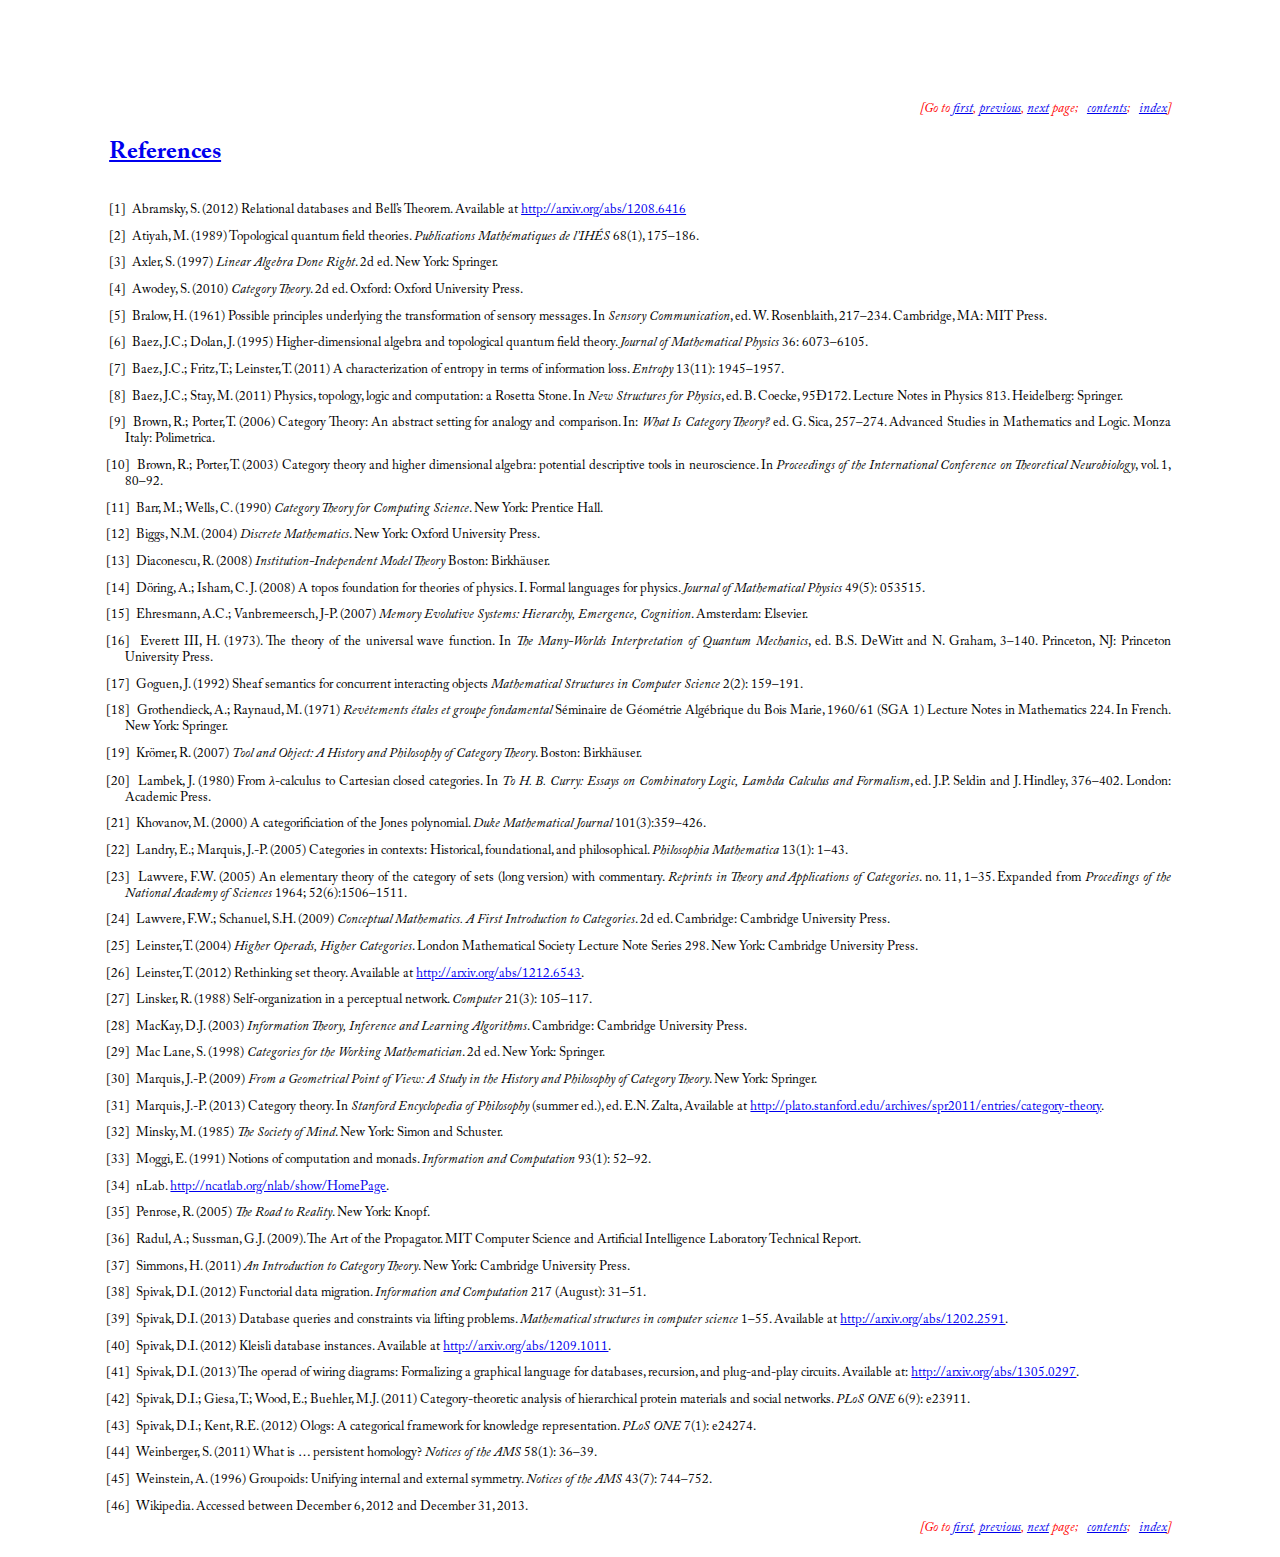
<file: category-theory.mitpress.mit.edu/reference.html>
<!DOCTYPE html>
<html>
<head>
<title>Category Theory for the Sciences</title>
<link rel="stylesheet" type="text/css" href="css/stylesheet.css"/>
</head>
<body>
<div class="body">
<a id="p383"></a>
<p><div class=navigation>[Go to <span><a href="index.html">first</a>, <a href="chapter007.html">previous</a></span><span>, <a href="bookindex.html">next</a></span> page<span>; &nbsp;&nbsp;</span><span><a href="toc.html">contents</a></span><span><span>; &nbsp;&nbsp;</span><a href="bookindex.html">index</a></span>]</div><p>
<h1 class="back-title"><a href="toc.html#bib-1"><strong>References</strong></a></h1>
<p class="reference-text">[1]&#160;&#160;Abramsky, S. (2012) Relational databases and Bell&#x2019;s Theorem. Available at <a href="http://arxiv.org/abs/1208.6416">http://arxiv.org/abs/1208.6416</a></p>
<p class="reference-text">[2]&#160;&#160;Atiyah, M. (1989) Topological quantum field theories. <em>Publications Math&#x00E9;matiques de l&#x2019;IH&#x00C9;S</em> 68(1), 175&#x2013;186.</p>
<p class="reference-text">[3]&#160;&#160;Axler, S. (1997) <em>Linear Algebra Done Right</em>. 2d ed. New York: Springer.</p>
<p class="reference-text">[4]&#160;&#160;Awodey, S. (2010) <em>Category Theory</em>. 2d ed. Oxford: Oxford University Press.</p>
<p class="reference-text">[5]&#160;&#160;Bralow, H. (1961) Possible principles underlying the transformation of sensory messages. In <em>Sensory Communication</em>, ed. W. Rosenblaith, 217&#x2013;234. Cambridge, MA: MIT Press.</p>
<p class="reference-text">[6]&#160;&#160;Baez, J.C.; Dolan, J. (1995) Higher-dimensional algebra and topological quantum field theory. <em>Journal of Mathematical Physics</em> 36: 6073&#x2013;6105.</p>
<p class="reference-text">[7]&#160;&#160;Baez, J.C.; Fritz, T.; Leinster, T. (2011) A characterization of entropy in terms of information loss. <em>Entropy</em> 13(11): 1945&#x2013;1957.</p>
<p class="reference-text">[8]&#160;&#160;Baez, J.C.; Stay, M. (2011) Physics, topology, logic and computation: a Rosetta Stone. In <em>New Structures for Physics</em>, ed. B. Coecke, 95&#x00D0;172. Lecture Notes in Physics 813. Heidelberg: Springer.</p>
<p class="reference-text">[9]&#160;&#160;Brown, R.; Porter, T. (2006) Category Theory: An abstract setting for analogy and comparison. In: <em>What Is Category Theory?</em> ed. G. Sica, 257&#x2013;274. Advanced Studies in Mathematics and Logic. Monza Italy: Polimetrica.</p>
<p class="reference-text1">[10]&#160;&#160;Brown, R.; Porter, T. (2003) Category theory and higher dimensional algebra: potential descriptive tools in neuroscience. In <em>Proceedings of the International Conference on Theoretical Neurobiology</em>, vol. 1, 80&#x2013;92.</p>
<a id="p384"></a>
<p class="reference-text1">[11]&#160;&#160;Barr, M.; Wells, C. (1990) <em>Category Theory for Computing Science</em>. New York: Prentice Hall.</p>
<p class="reference-text1">[12]&#160;&#160;Biggs, N.M. (2004) <em>Discrete Mathematics</em>. New York: Oxford University Press.</p>
<p class="reference-text1">[13]&#160;&#160;Diaconescu, R. (2008) <em>Institution-Independent Model Theory</em> Boston: Birkh&#x00E4;user.</p>
<p class="reference-text1">[14]&#160;&#160;D&#x00F6;ring, A.; Isham, C. J. (2008) A topos foundation for theories of physics. I. Formal languages for physics. <em>Journal of Mathematical Physics</em> 49(5): 053515.</p>
<p class="reference-text1">[15]&#160;&#160;Ehresmann, A.C.; Vanbremeersch, J-P. (2007) <em>Memory Evolutive Systems: Hierarchy, Emergence, Cognition</em>. Amsterdam: Elsevier.</p>
<p class="reference-text1">[16]&#160;&#160;Everett III, H. (1973). The theory of the universal wave function. In <em>The Many-Worlds Interpretation of Quantum Mechanics</em>, ed. B.S. DeWitt and N. Graham, 3&#x2013;140. Princeton, NJ: Princeton University Press.</p>
<p class="reference-text1">[17]&#160;&#160;Goguen, J. (1992) Sheaf semantics for concurrent interacting objects <em>Mathematical Structures in Computer Science</em> 2(2): 159&#x2013;191.</p>
<p class="reference-text1">[18]&#160;&#160;Grothendieck, A.; Raynaud, M. (1971) <em>Rev&#x00EA;tements &#x00E9;tales et groupe fondamental</em> S&#x00E9;minaire de G&#x00E9;om&#x00E9;trie Alg&#x00E9;brique du Bois Marie, 1960/61 (SGA 1) Lecture Notes in Mathematics 224. In French. New York: Springer.</p>
<p class="reference-text1">[19]&#160;&#160;Kr&#x00F6;mer, R. (2007) <em>Tool and Object: A History and Philosophy of Category Theory</em>. Boston: Birkh&#x00E4;user.</p>
<p class="reference-text1">[20]&#160;&#160;Lambek, J. (1980) From <em>&#x03BB;</em>-calculus to Cartesian closed categories. In <em>To H. B. Curry: Essays on Combinatory Logic, Lambda Calculus and Formalism</em>, ed. J.P. Seldin and J. Hindley, 376&#x2013;402. London: Academic Press.</p>
<p class="reference-text1">[21]&#160;&#160;Khovanov, M. (2000) A categorificiation of the Jones polynomial. <em>Duke Mathematical Journal</em> 101(3):359&#x2013;426.</p>
<p class="reference-text1">[22]&#160;&#160;Landry, E.; Marquis, J.-P. (2005) Categories in contexts: Historical, foundational, and philosophical. <em>Philosophia Mathematica</em> 13(1): 1&#x2013;43.</p>
<p class="reference-text1">[23]&#160;&#160;Lawvere, F.W. (2005) An elementary theory of the category of sets (long version) with commentary. <em>Reprints in Theory and Applications of Categories</em>. no. 11, 1&#x2013;35. Expanded from <em>Procedings of the National Academy of Sciences</em> 1964; 52(6):1506&#x2013;1511.</p>
<p class="reference-text1">[24]&#160;&#160;Lawvere, F.W.; Schanuel, S.H. (2009) <em>Conceptual Mathematics. A First Introduction to Categories</em>. 2d ed. Cambridge: Cambridge University Press.</p>
<a id="p385"></a>
<p class="reference-text1">[25]&#160;&#160;Leinster, T. (2004) <em>Higher Operads, Higher Categories</em>. London Mathematical Society Lecture Note Series 298. New York: Cambridge University Press.</p>
<p class="reference-text1">[26]&#160;&#160;Leinster, T. (2012) Rethinking set theory. Available at <a href="http://arxiv.org/abs/1212.6543">http://arxiv.org/abs/1212.6543</a>.</p>
<p class="reference-text1">[27]&#160;&#160;Linsker, R. (1988) Self-organization in a perceptual network. <em>Computer</em> 21(3): 105&#x2013;117.</p>
<p class="reference-text1">[28]&#160;&#160;MacKay, D.J. (2003) <em>Information Theory, Inference and Learning Algorithms</em>. Cambridge: Cambridge University Press.</p>
<p class="reference-text1">[29]&#160;&#160;Mac Lane, S. (1998) <em>Categories for the Working Mathematician</em>. 2d ed. New York: Springer.</p>
<p class="reference-text1">[30]&#160;&#160;Marquis, J.-P. (2009) <em>From a Geometrical Point of View: A Study in the History and Philosophy of Category Theory</em>. New York: Springer.</p>
<p class="reference-text1">[31]&#160;&#160;Marquis, J.-P. (2013) Category theory. In <em>Stanford Encyclopedia of Philosophy</em> (summer ed.), ed. E.N. Zalta, Available at <a href="http://plato.stanford.edu/archives/spr2011/entries/category-theory">http://plato.stanford.edu/archives/spr2011/entries/category-theory</a>.</p>
<p class="reference-text1">[32]&#160;&#160;Minsky, M. (1985) <em>The Society of Mind</em>. New York: Simon and Schuster.</p>
<p class="reference-text1">[33]&#160;&#160;Moggi, E. (1991) Notions of computation and monads. <em>Information and Computation</em> 93(1): 52&#x2013;92.</p>
<p class="reference-text1">[34]&#160;&#160;nLab. <a href="http://ncatlab.org/nlab/show/HomePage">http://ncatlab.org/nlab/show/HomePage</a>.</p>
<p class="reference-text1">[35]&#160;&#160;Penrose, R. (2005) <em>The Road to Reality</em>. New York: Knopf.</p>
<p class="reference-text1">[36]&#160;&#160;Radul, A.; Sussman, G.J. (2009). The Art of the Propagator. MIT Computer Science and Artificial Intelligence Laboratory Technical Report.</p>
<p class="reference-text1">[37]&#160;&#160;Simmons, H. (2011) <em>An Introduction to Category Theory</em>. New York: Cambridge University Press.</p>
<p class="reference-text1">[38]&#160;&#160;Spivak, D.I. (2012) Functorial data migration. <em>Information and Computation</em> 217 (August): 31&#x2013;51.</p>
<p class="reference-text1">[39]&#160;&#160;Spivak, D.I. (2013) Database queries and constraints via lifting problems. <em>Mathematical structures in computer science</em> 1&#x2013;55. Available at <a href="http://arxiv.org/abs/1202.2591">http://arxiv.org/abs/1202.2591</a>.</p>
<p class="reference-text1">[40]&#160;&#160;Spivak, D.I. (2012) Kleisli database instances. Available at <a href="http://arxiv.org/abs/1209.1011">http://arxiv.org/abs/1209.1011</a>.</p>
<a id="p386"></a>
<p class="reference-text1">[41]&#160;&#160;Spivak, D.I. (2013) The operad of wiring diagrams: Formalizing a graphical language for databases, recursion, and plug-and-play circuits. Available at: <a href="http://arxiv.org/abs/1305.0297">http://arxiv.org/abs/1305.0297</a>.</p>
<p class="reference-text1">[42]&#160;&#160;Spivak, D.I.; Giesa, T.; Wood, E.; Buehler, M.J. (2011) Category-theoretic analysis of hierarchical protein materials and social networks. <em>PLoS ONE</em> 6(9): e23911.</p>
<p class="reference-text1">[43]&#160;&#160;Spivak, D.I.; Kent, R.E. (2012) Ologs: A categorical framework for knowledge representation. <em>PLoS ONE</em> 7(1): e24274.</p>
<p class="reference-text1">[44]&#160;&#160;Weinberger, S. (2011) What is &#x2026; persistent homology? <em>Notices of the AMS</em> 58(1): 36&#x2013;39.</p>
<p class="reference-text1">[45]&#160;&#160;Weinstein, A. (1996) Groupoids: Unifying internal and external symmetry. <em>Notices of the AMS</em> 43(7): 744&#x2013;752.</p>
<p class="reference-text1">[46]&#160;&#160;Wikipedia. Accessed between December 6, 2012 and December 31, 2013.</p>
<p><div class=navigation>[Go to <span><a href="index.html">first</a>, <a href="chapter007.html">previous</a></span><span>, <a href="bookindex.html">next</a></span> page<span>; &nbsp;&nbsp;</span><span><a href="toc.html">contents</a></span><span><span>; &nbsp;&nbsp;</span><a href="bookindex.html">index</a></span>]</div><p>
</div>
</body>
</html>
</file>
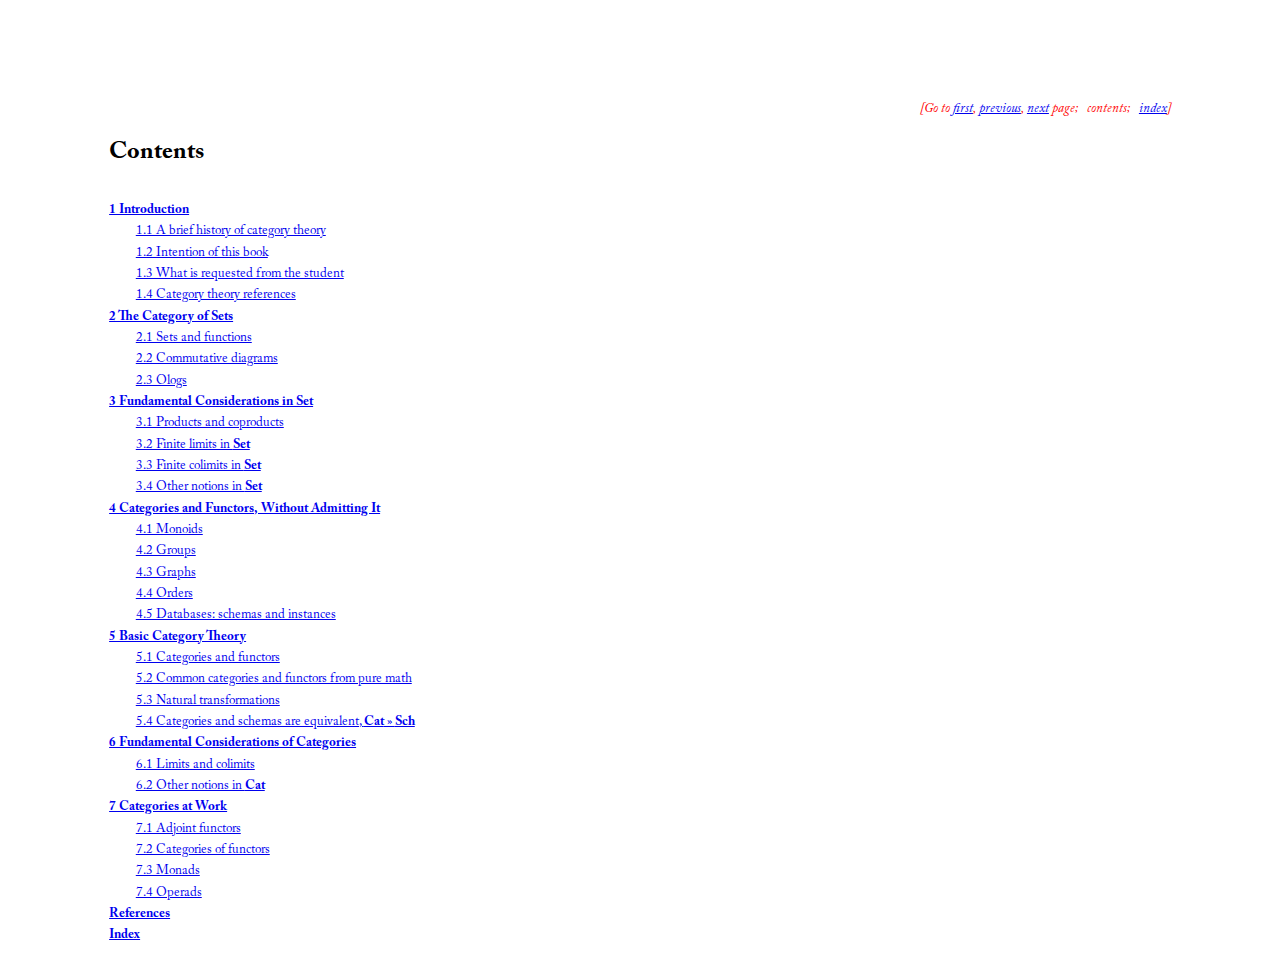
<file: category-theory.mitpress.mit.edu/toc.html>
<!DOCTYPE html>
<html>
<head>
<title>Category Theory for the Sciences</title>
<link rel="stylesheet" type="text/css" href="css/stylesheet.css"/>
</head>
<body>
<div class="body">
<a id="pv"></a>
<p><div class=navigation>[Go to <span><a href="index.html">first</a>, <a href="copyright.html">previous</a></span><span>, <a href="chapter001.html">next</a></span> page<span>; &nbsp;&nbsp;</span><span>contents</span><span><span>; &nbsp;&nbsp;</span><a href="bookindex.html">index</a></span>]</div><p>

<h1 class="front-title"><strong>Contents</strong></h1>
<p class="toc" id="chap-1"><a href="chapter001.html"><strong>1 Introduction</strong></a></p>
<p class="toc-h1" id="Rlev_1-1"><a href="chapter001.html#lev_1-1">1.1 A brief history of category theory</a></p>
<p class="toc-h1" id="Rlev_1-2"><a href="chapter001.html#lev_1-2">1.2 Intention of this book</a></p>
<p class="toc-h1" id="Rlev_1-3"><a href="chapter001.html#lev_1-3">1.3 What is requested from the student</a></p>
<p class="toc-h1" id="Rlev_1-4"><a href="chapter001.html#lev_1-4">1.4 Category theory references</a></p>
<p class="toc" id="chap-2"><a href="chapter002.html"><strong>2 The Category of Sets</strong></a></p>
<p class="toc-h1" id="Rlev_2-1"><a href="chapter002.html#lev_2-1">2.1 Sets and functions</a></p>
<p class="toc-h1" id="Rlev_2-2"><a href="chapter002.html#lev_2-2">2.2 Commutative diagrams</a></p>
<p class="toc-h1" id="Rlev_2-3"><a href="chapter002.html#lev_2-3">2.3 Ologs</a></p>
<p class="toc" id="chap-3"><a href="chapter003.html"><strong>3 Fundamental Considerations in Set</strong></a></p>
<p class="toc-h1" id="Rlev_3-1"><a href="chapter003.html#lev_3-1">3.1 Products and coproducts</a></p>
<p class="toc-h1" id="Rlev_3-2"><a href="chapter003.html#lev_3-2">3.2 Finite limits in <strong>Set</strong></a></p>
<p class="toc-h1" id="Rlev_3-3"><a href="chapter003.html#lev_3-3">3.3 Finite colimits in <strong>Set</strong></a></p>
<p class="toc-h1" id="Rlev_3-4"><a href="chapter003.html#lev_3-4">3.4 Other notions in <strong>Set</strong></a></p>
<p class="toc" id="chap-4"><a href="chapter004.html"><strong>4 Categories and Functors, Without Admitting It</strong></a></p>
<p class="toc-h1" id="Rlev_4-1"><a href="chapter004.html#lev_4-1">4.1 Monoids</a></p>
<p class="toc-h1" id="Rlev_4-2"><a href="chapter004.html#lev_4-2">4.2 Groups</a></p>
<p class="toc-h1" id="Rlev_4-3"><a href="chapter004.html#lev_4-3">4.3 Graphs</a></p>
<p class="toc-h1" id="Rlev_4-4"><a href="chapter004.html#lev_4-4">4.4 Orders</a></p>
<p class="toc-h1" id="Rlev_4-5"><a href="chapter004.html#lev_4-5">4.5 Databases: schemas and instances </a></p>
<p class="toc" id="chap-5"><a href="chapter005.html"><strong>5 Basic Category Theory</strong></a></p>
<p class="toc-h1" id="Rlev_5-1"><a href="chapter005.html#lev_5-1">5.1 Categories and functors</a></p>
<p class="toc-h1" id="Rlev_5-2"><a href="chapter005.html#lev_5-2">5.2 Common categories and functors from pure math</a></p>
<p class="toc-h1" id="Rlev_5-3"><a href="chapter005.html#lev_5-3">5.3 Natural transformations</a></p>
<a id="pvi"></a>
<p class="toc-h1" id="Rlev_5-4"><a href="chapter005.html#lev_5-4">5.4 Categories and schemas are equivalent, <strong>Cat</strong> &#x00BB; <strong>Sch</strong></a></p>
<p class="toc" id="chap-6"><a href="chapter006.html"><strong>6 Fundamental Considerations of Categories</strong></a></p>
<p class="toc-h1" id="Rlev_6-1"><a href="chapter006.html#lev_6-1">6.1 Limits and colimits</a></p>
<p class="toc-h1" id="Rlev_6-2"><a href="chapter006.html#lev_6-2">6.2 Other notions in <strong>Cat</strong></a></p>
<p class="toc" id="chap-7"><a href="chapter007.html"><strong>7 Categories at Work</strong></a></p>
<p class="toc-h1" id="Rlev_7-1"><a href="chapter007.html#lev_7-1">7.1 Adjoint functors</a></p>
<p class="toc-h1" id="Rlev_7-2"><a href="chapter007.html#lev_7-2">7.2 Categories of functors</a></p>
<p class="toc-h1" id="Rlev_7-3"><a href="chapter007.html#lev_7-3">7.3 Monads</a></p>
<p class="toc-h1" id="Rlev_7-4"><a href="chapter007.html#lev_7-4">7.4 Operads</a></p>
<p class="toc" id="bib-1"><a href="reference.html"><strong>References</strong></a></p>
<p class="toc" id="ind-1"><a href="bookindex.html"><strong>Index</strong></a></p>
</div>
</body>
</html>
</file>
<file: category-theory.mitpress.mit.edu/css/stylesheet.css>
@font-face{
	font-family: "Adobe Caslon Pro";src: url(../fonts/ACaslonPro-Regular.otf);font-style: normal;	font-weight: normal;
}
@font-face{
	font-family: "Adobe Caslon Pro";	src: url(../fonts/ACaslonPro-Bold.otf);	font-style: normal;	font-weight: bold;
}
@font-face{
	font-family: "Adobe Caslon Pro";	src: url(../fonts/ACaslonPro-Italic.otf);	font-style: italic;	font-weight: normal;
}
@font-face{
	font-family: "Adobe Caslon Pro";	src: url(../fonts/ACaslonPro-BoldItalic.otf);	font-style: italic;	font-weight: bold;
}
@font-face{
	font-family: "Monospaced";src: url(../fonts/MONSPACN.TTF);font-style: normal;	font-weight: normal;
}
@font-face{
	font-family: "Monospaced";	src: url(../fonts/MONSPACB.TTF);	font-style: normal;	font-weight: bold;
}
@font-face{
	font-family: "Monospaced";	src: url(../fonts/MONSPACI.TTF);	font-style: italic;	font-weight: normal;
}
@font-face{
	font-family: "Monospaced";	src: url(../fonts/MONSPACT.TTF);	font-style: italic;	font-weight: bold;
}



.body {
font-family: "Adobe Caslon Pro";
text-align: justify;
font-size: small;
margin-left: 8%;
margin-right: 8%;
margin-top: 8%;
margin-bottom: 16pt; 

}

.cp {
page-break-before: always;
}

p { display: block;
font-family: "Adobe Caslon Pro";
 margin-top: 0pt;
 margin-bottom: 4pt;
 margin-left: 0pt;
 margin-right: 0pt;
 text-indent: 20pt;
 }

.center {
text-align: center;
text-indent: 0pt;
}

.cent1{
text-align: center;
text-indent: 0pt;
margin-top: 12pt;
font-family: "Courier New";
}

.center-top-bottom {
text-align: center;
text-indent: 0pt;
margin-top: 12pt;
margin-bottom: 12pt;
}

.center-top {
text-align: center;
text-indent: 0pt;
margin-top: 12pt;
}

.center-top1 {
text-align: center;
text-indent: 0pt;
margin-top: 25%;
}

.right {
text-align: right;
text-indent: 0pt;
}

.right-top-bottom {
text-align: right;
text-indent: 0pt;
margin-top: 12pt;
margin-bottom: 12pt;
}

.right-top {
text-align: right;
text-indent: 0pt;
margin-top: 12pt;
}


p.orn {
text-align: center;
text-indent: 0pt;
margin-top: 12pt;
margin-bottom: 12pt;
}

.space-break {
margin-top: 12pt;
text-indent: 20pt;
}
.space-break-top {
margin-top: 20pt;
text-indent: 20pt;
}

blockquote, div.epigraph, div.letter, div.poem {
margin-left: 20pt;
margin-right: 20pt;
margin-top: 20pt;
margin-bottom: 20pt;
}

.pull-quote {
margin-left: 20pt;
margin-right: 20pt;
margin-top: 12pt;
margin-bottom: 12pt;
}

.pull-quote1 {
margin-left: 20pt;
margin-right: 20pt;
margin-top: 0pt;
margin-bottom: 12pt;
}

.pull-quoteb {
margin-left: 20pt;
margin-right: 10pt;
margin-top: 12pt;
margin-bottom: 12pt;
padding: 6pt;
}
.pull-quotec {
margin-left: 20pt;
margin-right: 20pt;
margin-top: 12pt;
margin-bottom: 12pt;
padding: 8pt;
}
.pull-quotebox {
padding: 8pt;
margin-left: 20pt;
margin-right: 20pt;
margin-top: 12pt;
margin-bottom: 12pt;
border: 1px solid #000000;
}


.noindent {
text-indent: 0pt;
}


.noindent1-top {
text-indent: 0pt;
margin-top: 12pt;
}

.noindent1-top1 {
text-indent: 0pt;
margin-top: 6pt;
}

.noindent-top {
text-indent: 0pt;
margin-top: 26pt;
}

.level1 {
font-size: large;
margin-top: 26pt;
margin-bottom: 12pt;
text-align: left;
}

.level2 {
font-size: medium;
margin-top: 20pt;
margin-bottom: 8pt;
text-align: left;
}
.level3 {
font-size: medium;
margin-top: 20pt;
margin-bottom: 8pt;
text-align: left;
}
.level4 {
font-size: medium;
margin-top: 20pt;
margin-bottom: 8pt;
text-align: left;
}
.part-number {
font-size: large;
margin-top: 10%;
margin-bottom: 12pt;
text-align: center;
}

.part-title{
font-size: large;
margin-top: 25%;
margin-bottom: 26pt;
text-align: center;
}

.chapter-number {
font-size: x-large;
margin-top: 30pt;
margin-bottom: 12pt;
text-align: left;
}

.chapter-title{
font-size: x-large;
margin-top: 16pt;
margin-bottom: 26pt;
text-align: left;
}
.chapter-subtitle{
font-size: x-large;
margin-top: 8pt;
margin-bottom: 26pt;
text-align: center;
text-indent: 0pt;
font-weight: bold;
}
.appendix-title, .index-title, .glossary-title, .author_bio-title {
font-size: large;
margin-top: 20%;
margin-bottom: 26pt;
text-align: center;
}

.toc-title   {
font-size: x-large;
margin-top: 20%;
margin-bottom: 26pt;
text-align: left;
}
.front-title   {
font-size: x-large;
margin-top: 16pt;
margin-bottom: 26pt;
text-align: left;
}
.back-title   {
font-size: x-large;
margin-top: 16pt;
margin-bottom: 26pt;
text-align: left;
}
.acknowledgments-subtitle, .preface-subtitle,  .prologue-subtitle, .foreword-subtitle   {
font-size: medium;
margin-top: 0pt;
margin-bottom: 26pt;
text-align: center;
}

.notes-title {
font-size: large;
margin-top: 20%;
margin-bottom: 26pt;
text-align: center;
}

.copyright-title {
font-size: medium;
margin-top: 10%;
margin-bottom: 26pt;
text-align: center;
font-weight: normal;
}

.toc-part {
text-indent: 0pt;
margin-top: 12pt;
font-weight: normal;
}

.ded { display: block;
 margin-top: 6pt;
 margin-bottom: 0pt;
 margin-left: 0pt;
 margin-right: 0pt;
 text-indent: 0pt;
text-align: center;
 }

.ded2 { display: block;
 margin-top: 25%;
 margin-bottom: 0pt;
 margin-left: 0pt;
 margin-right: 0pt;
 text-indent: 0pt;
text-align: center;
 }

.figure-title { display: block;
 margin-top: 20pt;
 margin-bottom: 4pt;
 margin-left: 0pt;
 margin-right: 0pt;
 text-indent: 0pt;
text-align: left;
font-weight: bold;
 }
.fig-img { display: block;
 margin-top: 12pt;
 margin-bottom: 12pt;
 margin-left: 0pt;
 margin-right: 0pt;
 text-indent: 0pt;
text-align: center;
 }
.fig-img1 { display: block;
 margin-top: 0pt;
 margin-bottom: 0pt;
 margin-left: 0pt;
 margin-right: 0pt;
 text-indent: 0pt;
text-align: center;
 }

.toc {
text-indent: 0pt;
margin-top: 3pt;
}

.toc-h1 {
text-indent: 0pt;
margin-top: 3pt;
margin-left: 20pt;
}
.toc-h2 {
text-indent: 0pt;
margin-top: 3pt;
margin-left: 40pt;
}

.toc-preface, .toc-acknowledgements, .toc-glossary, .toc-appendix {
text-indent: 0pt;
margin-top: 6pt;
margin-bottom: 6pt;
}


.copyright-space {
text-indent: 0pt;
margin-top: 12pt;
font-size: small;
text-align: center;
}

.copyright-spaces {
text-indent: 0pt;
margin-top: 12pt;
margin-bottom: 12pt;
font-size: small;
text-align: center;
}

.copyright {
text-indent: 0pt;
margin-top: 0pt;
font-size: small;
text-align: center;
}


.glossentry {
margin-left: 20pt;
text-indent: -20pt;
margin-top: 6pt;
}

.ntx {
text-indent: 10pt;
margin-top: 6pt;
}
.ntxp {
text-indent: 0pt;
margin-left: 16pt;
margin-top: 6pt;
}

.footnote {
text-indent: 0pt;
}

.poem-line {
text-indent: 0pt;
text-align: left;
}

span.underline {
text-decoration: underline;
}

.table1 {
font-size: small;
width: 100%;
margin-top: 10pt;
margin-bottom: 10pt;
border-collapse: collapse;
}
.table2 {
font-size: small;
width: 50%;
margin-left: 30pt;
margin-right: 30pt;
margin-top: 10pt;
margin-bottom: 10pt;
border-collapse: collapse;
}
.table3 {
font-size: small;
width: 60%;
margin-left: 30pt;
margin-right: 30pt;
margin-top: 10pt;
margin-bottom: 10pt;
border-collapse: collapse;
}
.table1tb {
font-size: small;
width: 100%;
margin-top: 12pt;
margin-bottom: 12pt;
border-collapse: collapse;
}
.table1t {
font-size: small;
width: 100%;
margin-top: 12pt;
margin-bottom: 0pt;
border-collapse: collapse;
}
.table1b {
font-size: small;
width: 100%;
margin-top: 0pt;
margin-bottom: 12pt;
border-collapse: collapse;
}
.table1n {
font-size: small;
margin-top: 0pt;
margin-bottom: 0pt;
border-collapse: collapse;
}




.img {
text-align: center;
text-indent: 0pt;
margin-top: 12pt;
margin-bottom: 12pt;
}

.td1 {
padding: 2pt;
}

.td1l {
padding: 2pt;
border-left: 1px solid #000000;
}

.td1r {
padding: 2pt;
border-right: 1px solid #000000;
}

.td1t {
padding: 2pt;
border-top: 1px solid #000000;
}

.td1b {
padding: 2pt;
border-bottom: 1px solid #000000;
}

.td1all {
padding: 2pt;
border: 1px solid #000000;
}

.th1 {
border-top: 1px solid #000000;
border-bottom: 1px solid #000000;
padding: 2pt;
}




.table-caption
{
text-indent: 0pt;
margin-top: 20pt;
margin-bottom: 20pt;
text-align: center;
}
.table-foot
{
text-indent: 0pt;
margin-top: 0pt;
margin-bottom: 20pt;
text-align: left;
font-size: x-small;
}

.caption {
text-indent: 0pt;
margin-top: 6pt;
margin-bottom: 0pt;
}

.idx_head
{
margin-top: 12pt;
margin-bottom: 0em;
font-size: medium;
text-align: center;
text-indent: 0pt;
}

.idx-main
{
text-indent: -12pt;
margin-left: 12pt;
}

.idx-main-top
{
text-indent: -12pt;
margin-left: 12pt;
margin-top: 10pt;
}
.idx-sub
{
text-indent: -12pt;
margin-left: 26pt;
}
.idx-subsub
{
text-indent: -28pt;
margin-left: 42pt;
}
.nl-top
{
text-align: left;
text-indent: -12pt;
margin-left: 34pt;
margin-top: 12pt;
}
.nl
{
text-align: left;
text-indent: -12pt;
margin-left: 34pt;
}
.nl-para
{
text-align: left;
text-indent: 20pt;
margin-left: 34pt;
}

.nl1-list
{
text-align: left;
text-indent: -12pt;
margin-left: 12pt;
margin-top: 4pt;
}
.nl1-list-para
{
text-align: left;
text-indent: 0pt;
margin-top: 4pt;
margin-left: 12pt;
}
.nl-2list
{
text-align: left;
text-indent: -20pt;
margin-left: 34pt;
}
.nl-2list-para
{
text-indent: 0pt;
margin-left: 26pt;
}
.nl-3list
{
text-align: left;
text-indent: -12pt;
margin-left: 40pt;
}
.nl-3list-para
{
text-indent: 0pt;
margin-left: 40pt;
}
.nl-4list
{
text-align: left;
text-indent: -12pt;
margin-left: 54pt;
}
.nl-4list-para
{
text-indent: 0pt;
margin-left: 54pt;
}
.nl-5list
{
text-align: left;
text-indent: -12pt;
margin-left: 68pt;
}
.nl-5list-para
{
text-indent: 0pt;
margin-left: 68pt;
}


.bl-top
{
margin-top: 12pt;
text-align: left;
margin-left: 28pt;
text-indent: -6pt;
}
.bl
{
text-align: left;
margin-left: 28pt;
text-indent: -6pt;
}
.bl-para
{
margin-left: 28pt;
text-indent: 0pt;
}
.bl-1list
{
text-align: left;
margin-left: 6pt;
text-indent: -6pt;
}
.bl-2list
{
text-align: left;
margin-left: 16pt;
text-indent: -6pt;
}
.bl-3list
{
text-align: left;
margin-left: 28pt;
text-indent: -6pt;
}
.bl-4list
{
text-align: left;
margin-left: 40pt;
text-indent: -6pt;
}

.bl-5list
{
text-align: left;
margin-left: 56pt;
text-indent: -6pt;
}
.ext
{
margin-left: 30pt;
margin-right: 30pt;
text-indent: 0pt;
}
.ext-top
{
margin-left: 30pt;
margin-right: 30pt;
margin-top: 12pt;
text-indent: 0pt;
}
.ext-bottom
{
margin-left: 30pt;
margin-right: 30pt;
margin-bottom: 12pt;
text-indent: 0pt;
}
.vtx
{
margin-left: 40pt;
margin-right: 30pt;
text-indent: 0pt;
}
.vtx-top
{
margin-left: 40pt;
margin-right: 30pt;
margin-top: 12pt;
text-indent: 0pt;
}
.vtx-bottom
{
margin-left: 40pt;
margin-right: 30pt;
margin-bottom: 12pt;
text-indent: 0pt;
}
.dropcap
{
font-size: xx-large;
}
.half-title
{
font-size: large;
margin-top: 10%;
margin-bottom: 12pt;
text-align: left;
text-indent: 0pt;
}
.half-subtitle
{
font-size: large;
margin-top: 0pt;
margin-bottom: 26pt;
text-align: center;
text-indent: 0pt;
}

.title
{
font-size: large;
margin-top: 10%;
margin-bottom: 12pt;
text-align: left;
text-indent: 0pt;
}
.sub-title
{
font-size: medium;
margin-top: 8pt;
margin-bottom: 26pt;
text-align: center;
text-indent: 0pt;
}
.au
{
font-size: large;
margin-top: 40pt
margin-bottom: 0pt;
text-align: left;
text-indent: 0pt;
}    
.tit-publisher
{
font-size: medium;
margin-top: 30%;
margin-bottom: 0pt;
text-align: left;
text-indent: 0pt;
}    
.tit-publisher1
{
font-size: small;
margin-top: 0pt;
margin-bottom: 0pt;
text-align: center;
text-indent: 0pt;
}    

.L-opening
{
margin-top: 12pt;
margin-bottom: 0pt;
text-indent: 0pt;
}    
.signature
{
margin-top: 12pt;
margin-bottom: 0pt;
text-indent: 0pt;
}    
.box-heading
{
margin-top: 0.3em;
margin-bottom: 0.4em;
text-indent: 0pt;
text-align: center;
}    
.para-hang
{
margin-top: 0pt;
margin-bottom: 0pt;
margin-left: 12pt;
text-indent: -12pt;
}    
.para-hang-top
{
margin-top: 12pt;
margin-bottom: 0pt;
margin-left: 12pt;
text-indent: -12pt;
}    

.pq
{
text-indent: 20pt;
margin-left: 0pt;
}
.pq-indent
{
text-indent: 20pt;
margin-left: 0pt;
}
.pq-center
{
text-align: center;
text-indent: 0pt;
}
.pq-noindent
{
text-indent: 0pt;
margin-left: 0pt;
}
.pq-noindent1-top
{
text-indent: 0pt;
margin-top: 12pt;
margin-left: 0pt;
}

.pq-noindent1-top1
{
text-indent: 0pt;
margin-top: 6pt;
margin-left: 0pt;
}

.pq-noindent-top
{
text-indent: 0pt;
margin-top: 26pt;
margin-left: 0pt;
}
.pq-space-break
{
text-indent: 20pt;
margin-top: 12pt;
margin-left: 0pt;
}
.pq-space-break-top
{
text-indent: 20pt;
margin-top: 26pt;
margin-left: 0pt;
}


.pq-right
{
text-indent: 0pt;
margin-left: 0pt;
text-align: right;
}
.cotx
{
text-indent: 0pt;
margin-left: 0pt;
margin-top: 4em;
}
.reference-text
{
text-indent: -12pt;
margin-left: 12pt;
margin-top: 8pt;
}
.reference-text1
{
text-indent: -14pt;
margin-left: 12pt;
margin-top: 8pt;
}
.reference-text-top
{
text-indent: -1.5em;
margin-left: 20pt;
margin-top: 12pt;
}
.divimage
{
display: inline-block;
padding-top: 16pt;
padding-bottom: 16pt;
width: 100%;
}
.strike
{
text-decoration: line-through;
}
.ulnoindent
{
margin-left: 12pt;
margin-top: 10pt;
margin-bottom: 10pt;
}
.olnoindent
{
margin-left: 12pt;
margin-top: 10pt;
margin-bottom: 10pt;
}
.ulindent
{
margin-left: 0pt;
margin-top: 10pt;
margin-bottom: 10pt;
}
.olindent
{
margin-left: 0pt;
margin-top: 10pt;
margin-bottom: 10pt;
}

.litop
{
margin-top: 6pt;
}

.block
{
display: block;
}
.tdph
{
margin-top: 0pt;
margin-bottom: 0pt;
margin-left: 12pt;
text-indent: -12pt;
}    
.tdindent
{
margin-top: 0pt;
margin-bottom: 0pt;
margin-left: 12pt;
text-indent: 0pt;
}    
.tdnl
{
margin-top: 0pt;
margin-bottom: 0pt;
margin-left: 12pt;
text-indent: -12pt;
}    



/* New Style Updating */






.noindent1-top-exe {
text-indent: 0pt;
margin-left: 0pt;
margin-top: 12pt;
margin-bottom: 12pt;
text-align: left;
}
.noindent1-top-War {
text-indent: 0pt;
margin-left: 0pt;
margin-top: 12pt;
margin-bottom: 12pt;
text-align: left;
}
.noindent1-top-slo {
text-indent: 0pt;
margin-left: 0pt;
margin-top: 12pt;
margin-bottom: 12pt;
text-align: left;
}
.noindent1-top-rem {
text-indent: 0pt;
margin-left: 0pt;
margin-top: 12pt;
margin-bottom: 12pt;
text-align: left;
}
.noindent1-top-con {
text-indent: 0pt;
margin-left: 0pt;
margin-top: 12pt;
margin-bottom: 12pt;
text-align: left;
}
.noindent1-top-app {
text-indent: 0pt;
margin-left: 0pt;
margin-top: 12pt;
margin-bottom: 12pt;
text-align: left;
}
.noindent1-top-def {
text-indent: 0pt;
margin-left: 0pt;
margin-top: 12pt;
margin-bottom: 12pt;
text-align: left;
}
.noindent1-top-pro {
text-indent: 0pt;
margin-left: 0pt;
margin-top: 12pt;
margin-bottom: 12pt;
text-align: left;
}
.noindent1-top-not {
text-indent: 0pt;
margin-left: 0pt;
margin-top: 12pt;
margin-bottom: 12pt;
text-align: left;
}
.noindent1-top-sol {
text-indent: 0pt;
margin-top: 12pt;
margin-bottom: 12pt;
}
.noindent1-top-the {
text-indent: 0pt;
margin-left: 0pt;
margin-top: 12pt;
margin-bottom: 12pt;
text-align: left;
}
.disp-eq-no { display: block;
 margin-top: 12pt;
 margin-bottom: 12pt;
 margin-left: 0pt;
 margin-right: 0pt;
 text-indent: 0pt;
text-align: center;
 }
.disp-eq { display: block;
 margin-top: 12pt;
 margin-bottom: 12pt;
 margin-left: 0pt;
 margin-right: 0pt;
 text-indent: 0pt;
text-align: center;
 }


.border1
{
padding-left: 2pt;
padding-right: 2pt;
border: 1px solid #000000;
}

.color1
{
color: blue;
}

.color2
{
color: red;
}

.color3
{
color: green;
}



.nl1-list-1
{
text-align: left;
text-indent: -12pt;
margin-left: 12pt;
margin-top: 4pt;
}
.nl1-list-2
{
text-align: left;
text-indent: -14pt;
margin-left: 30pt;
margin-top: 4pt;
}
.nl1-list-n
{
text-align: left;
text-indent: -12pt;
margin-left: 12pt;
margin-top: 4pt;
}
.nl3-list
{
text-align: left;
text-indent: -14pt;
margin-left: 28pt;
}
.font1
{
font-family: "Monospaced";
}





.nl1-list-na
{
text-align: left;
text-indent: -12pt;
margin-left: 30pt;
margin-top: 4pt;
}
.nl1-list-1a
{
text-align: left;
text-indent: -30pt;
margin-left: 30pt;
margin-top: 4pt;
} 
.nl2-list
{
text-align: left;
text-indent: -12pt;
margin-left: 32pt;
margin-top: 4pt;
}
.nl2-list-para
{
text-align: left;
text-indent: 0pt;
margin-top: 4pt;
margin-left: 32pt;
} 

.navigation {
color: red;
text-align: right;
font-style: italic;
}
</file>
